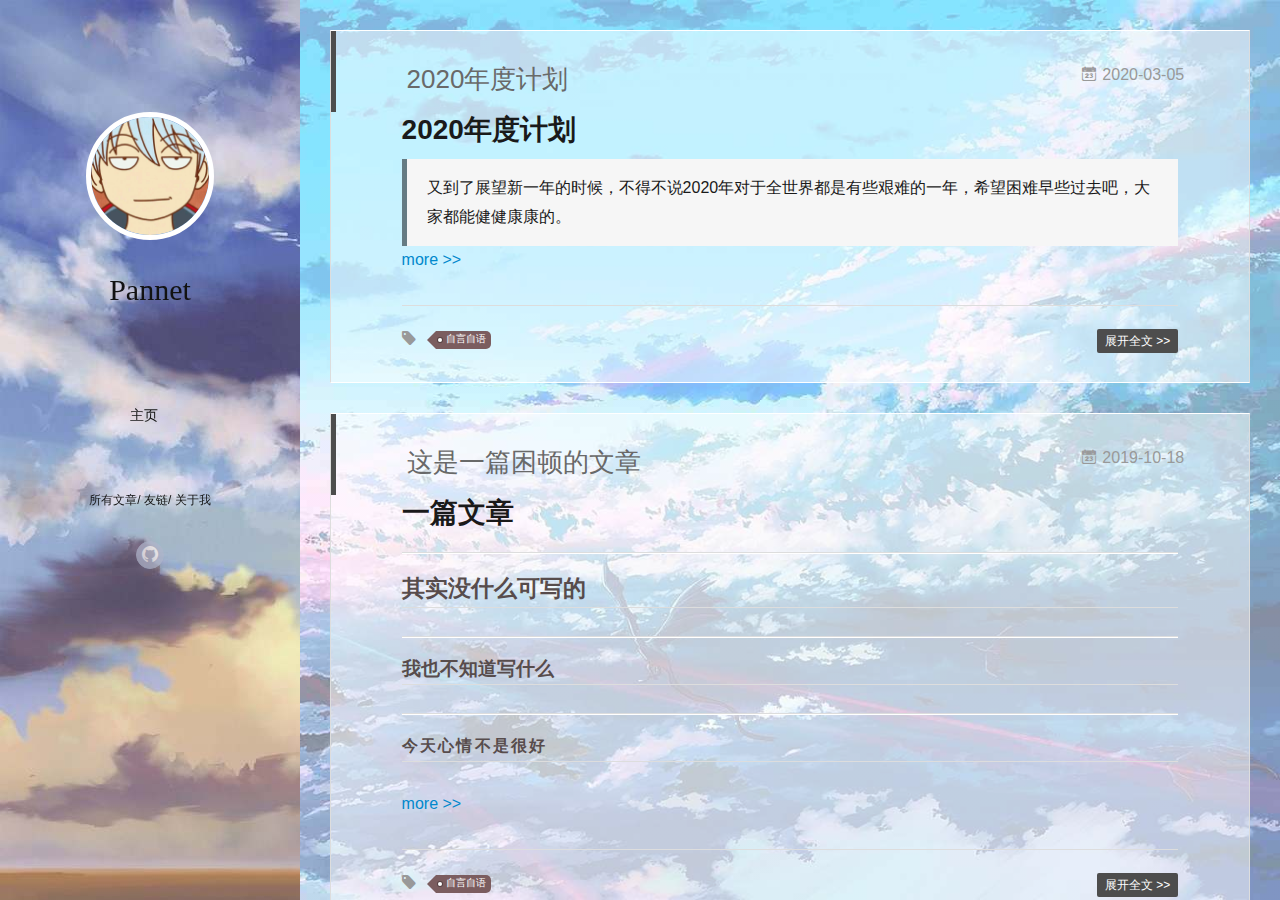
<file: index.html>
<!DOCTYPE html>
<html>
<head>
  <meta charset="utf-8">
  
  <meta name="renderer" content="webkit">
  <meta http-equiv="X-UA-Compatible" content="IE=edge" >
  <link rel="dns-prefetch" href="https://Pannet.github.io">
  <title>Pannet</title>
  <meta name="viewport" content="width=device-width, initial-scale=1, maximum-scale=1">
  <meta property="og:type" content="website">
<meta property="og:title" content="Pannet">
<meta property="og:url" content="https:&#x2F;&#x2F;pannet.github.io&#x2F;index.html">
<meta property="og:site_name" content="Pannet">
<meta property="og:locale" content="en">
<meta name="twitter:card" content="summary">
  
  
    <link rel="icon" href="/img/favicon.png">
  
  <link rel="stylesheet" type="text/css" href="/./main.0cf68a.css">
  <style type="text/css">
  
    #container.show {
      background: linear-gradient(200deg,#a0cfe4,#e8c37e);
    }
  </style>
  

  

</head>

<body>
  <div id="container" q-class="show:isCtnShow">
    <canvas id="anm-canvas" class="anm-canvas"></canvas>
    <div class="left-col" q-class="show:isShow">
      
<div class="overlay" style="background: #0000"></div>
<div class="intrude-less">
	<header id="header" class="inner">
		<a href="/" class="profilepic">
			<img src="/img/gentama1.jpg" class="js-avatar">
		</a>
		<hgroup>
		  <h1 class="header-author"><a href="/">Pannet</a></h1>
		</hgroup>
		

		<nav class="header-menu">
			<ul>
			
				<li><a href="/">主页</a></li>
	        
			</ul>
		</nav>
		<nav class="header-smart-menu">
    		
    			
    			<a q-on="click: openSlider(e, 'innerArchive')" href="javascript:void(0)">所有文章</a>
    			
            
    			
    			<a q-on="click: openSlider(e, 'friends')" href="javascript:void(0)">友链</a>
    			
            
    			
    			<a q-on="click: openSlider(e, 'aboutme')" href="javascript:void(0)">关于我</a>
    			
            
		</nav>
		<nav class="header-nav">
			<div class="social">
				
					<a class="github" target="_blank" href="https://github.com/Pannet" title="github"><i class="icon-github"></i></a>
		        
			</div>
		</nav>
	</header>		
</div>

    </div>
    <div class="mid-col" q-class="show:isShow,hide:isShow|isFalse">
      
<nav id="mobile-nav">
  	<div class="overlay js-overlay" style="background: #0000"></div>
	<div class="btnctn js-mobile-btnctn">
  		<div class="slider-trigger list" q-on="click: openSlider(e)"><i class="icon icon-sort"></i></div>
	</div>
	<div class="intrude-less">
		<header id="header" class="inner">
			<div class="profilepic">
				<img src="/img/gentama1.jpg" class="js-avatar">
			</div>
			<hgroup>
			  <h1 class="header-author js-header-author">Pannet</h1>
			</hgroup>
			
			
			
				
			
			
			
			<nav class="header-nav">
				<div class="social">
					
						<a class="github" target="_blank" href="https://github.com/Pannet" title="github"><i class="icon-github"></i></a>
			        
				</div>
			</nav>

			<nav class="header-menu js-header-menu">
				<ul style="width: 50%">
				
				
					<li style="width: 100%"><a href="/">主页</a></li>
		        
				</ul>
			</nav>
		</header>				
	</div>
	<div class="mobile-mask" style="display:none" q-show="isShow"></div>
</nav>

      <div id="wrapper" class="body-wrap">
        <div class="menu-l">
          <div class="canvas-wrap">
            <canvas data-colors="#eaeaea" data-sectionHeight="100" data-contentId="js-content" id="myCanvas1" class="anm-canvas"></canvas>
          </div>
          <div id="js-content" class="content-ll">
            
  
    <article id="post-2020年度计划" class="article article-type-post  article-index" itemscope itemprop="blogPost">
  <div class="article-inner">
    
      <header class="article-header">
        
  
    <h1 itemprop="name">
      <a class="article-title" href="/2020/03/05/2020%E5%B9%B4%E5%BA%A6%E8%AE%A1%E5%88%92/">2020年度计划</a>
    </h1>
  

        
        <a href="/2020/03/05/2020%E5%B9%B4%E5%BA%A6%E8%AE%A1%E5%88%92/" class="archive-article-date">
  	<time datetime="2020-03-05T10:45:36.000Z" itemprop="datePublished"><i class="icon-calendar icon"></i>2020-03-05</time>
</a>
        
      </header>
    
    <div class="article-entry" itemprop="articleBody">
      
        <h1 id="2020年度计划"><a href="#2020年度计划" class="headerlink" title="2020年度计划"></a>2020年度计划</h1><blockquote>
<p>又到了展望新一年的时候，不得不说2020年对于全世界都是有些艰难的一年，希望困难早些过去吧，大家都能健健康康的。</p>
</blockquote>
        
          <a class="article-more-a" href="/2020/03/05/2020%E5%B9%B4%E5%BA%A6%E8%AE%A1%E5%88%92/#more">more >></a>
        
      

      
    </div>
    <div class="article-info article-info-index">
      
      
	<div class="article-tag tagcloud">
		<i class="icon-price-tags icon"></i>
		<ul class="article-tag-list">
			 
        		<li class="article-tag-list-item">
        			<a href="javascript:void(0)" class="js-tag article-tag-list-link color5">自言自语</a>
        		</li>
      		
		</ul>
	</div>

      

      
        <p class="article-more-link">
          <a class="article-more-a" href="/2020/03/05/2020%E5%B9%B4%E5%BA%A6%E8%AE%A1%E5%88%92/">展开全文 >></a>
        </p>
      

      
      <div class="clearfix"></div>
    </div>
  </div>
</article>

<aside class="wrap-side-operation">
    <div class="mod-side-operation">
        
        <div class="jump-container" id="js-jump-container" style="display:none;">
            <a href="javascript:void(0)" class="mod-side-operation__jump-to-top">
                <i class="icon-font icon-back"></i>
            </a>
            <div id="js-jump-plan-container" class="jump-plan-container" style="top: -11px;">
                <i class="icon-font icon-plane jump-plane"></i>
            </div>
        </div>
        
        
    </div>
</aside>




  
    <article id="post-这是一篇困顿的文章" class="article article-type-post  article-index" itemscope itemprop="blogPost">
  <div class="article-inner">
    
      <header class="article-header">
        
  
    <h1 itemprop="name">
      <a class="article-title" href="/2019/10/18/%E8%BF%99%E6%98%AF%E4%B8%80%E7%AF%87%E5%9B%B0%E9%A1%BF%E7%9A%84%E6%96%87%E7%AB%A0/">这是一篇困顿的文章</a>
    </h1>
  

        
        <a href="/2019/10/18/%E8%BF%99%E6%98%AF%E4%B8%80%E7%AF%87%E5%9B%B0%E9%A1%BF%E7%9A%84%E6%96%87%E7%AB%A0/" class="archive-article-date">
  	<time datetime="2019-10-17T16:00:00.000Z" itemprop="datePublished"><i class="icon-calendar icon"></i>2019-10-18</time>
</a>
        
      </header>
    
    <div class="article-entry" itemprop="articleBody">
      
        <h1 id="一篇文章"><a href="#一篇文章" class="headerlink" title="一篇文章"></a>一篇文章</h1><hr>
<h2 id="其实没什么可写的"><a href="#其实没什么可写的" class="headerlink" title="其实没什么可写的"></a>其实没什么可写的</h2><hr>
<h3 id="我也不知道写什么"><a href="#我也不知道写什么" class="headerlink" title="我也不知道写什么"></a>我也不知道写什么</h3><hr>
<h4 id="今天心情不是很好"><a href="#今天心情不是很好" class="headerlink" title="今天心情不是很好"></a>今天心情不是很好</h4>
        
          <a class="article-more-a" href="/2019/10/18/%E8%BF%99%E6%98%AF%E4%B8%80%E7%AF%87%E5%9B%B0%E9%A1%BF%E7%9A%84%E6%96%87%E7%AB%A0/#more">more >></a>
        
      

      
    </div>
    <div class="article-info article-info-index">
      
      
	<div class="article-tag tagcloud">
		<i class="icon-price-tags icon"></i>
		<ul class="article-tag-list">
			 
        		<li class="article-tag-list-item">
        			<a href="javascript:void(0)" class="js-tag article-tag-list-link color5">自言自语</a>
        		</li>
      		
		</ul>
	</div>

      

      
        <p class="article-more-link">
          <a class="article-more-a" href="/2019/10/18/%E8%BF%99%E6%98%AF%E4%B8%80%E7%AF%87%E5%9B%B0%E9%A1%BF%E7%9A%84%E6%96%87%E7%AB%A0/">展开全文 >></a>
        </p>
      

      
      <div class="clearfix"></div>
    </div>
  </div>
</article>

<aside class="wrap-side-operation">
    <div class="mod-side-operation">
        
        <div class="jump-container" id="js-jump-container" style="display:none;">
            <a href="javascript:void(0)" class="mod-side-operation__jump-to-top">
                <i class="icon-font icon-back"></i>
            </a>
            <div id="js-jump-plan-container" class="jump-plan-container" style="top: -11px;">
                <i class="icon-font icon-plane jump-plane"></i>
            </div>
        </div>
        
        
    </div>
</aside>




  
  


          </div>
        </div>
      </div>
      <footer id="footer">
  <div class="outer">
    <div id="footer-info">
    	<div class="footer-left">
    		&copy; 2020 Pannet
    	</div>
      	<div class="footer-right">
      		<a href="http://hexo.io/" target="_blank">Hexo</a>  Theme <a href="https://github.com/litten/hexo-theme-yilia" target="_blank">Yilia</a> by Litten
      	</div>
    </div>
  </div>
</footer>
    </div>
    <script>
	var yiliaConfig = {
		mathjax: false,
		isHome: true,
		isPost: false,
		isArchive: false,
		isTag: false,
		isCategory: false,
		open_in_new: false,
		toc_hide_index: true,
		root: "/",
		innerArchive: true,
		showTags: true
	}
</script>

<script>!function(t){function n(e){if(r[e])return r[e].exports;var i=r[e]={exports:{},id:e,loaded:!1};return t[e].call(i.exports,i,i.exports,n),i.loaded=!0,i.exports}var r={};n.m=t,n.c=r,n.p="./",n(0)}([function(t,n,r){r(195),t.exports=r(191)},function(t,n,r){var e=r(3),i=r(52),o=r(27),u=r(28),c=r(53),f="prototype",a=function(t,n,r){var s,l,h,v,p=t&a.F,d=t&a.G,y=t&a.S,g=t&a.P,b=t&a.B,m=d?e:y?e[n]||(e[n]={}):(e[n]||{})[f],x=d?i:i[n]||(i[n]={}),w=x[f]||(x[f]={});d&&(r=n);for(s in r)l=!p&&m&&void 0!==m[s],h=(l?m:r)[s],v=b&&l?c(h,e):g&&"function"==typeof h?c(Function.call,h):h,m&&u(m,s,h,t&a.U),x[s]!=h&&o(x,s,v),g&&w[s]!=h&&(w[s]=h)};e.core=i,a.F=1,a.G=2,a.S=4,a.P=8,a.B=16,a.W=32,a.U=64,a.R=128,t.exports=a},function(t,n,r){var e=r(6);t.exports=function(t){if(!e(t))throw TypeError(t+" is not an object!");return t}},function(t,n){var r=t.exports="undefined"!=typeof window&&window.Math==Math?window:"undefined"!=typeof self&&self.Math==Math?self:Function("return this")();"number"==typeof __g&&(__g=r)},function(t,n){t.exports=function(t){try{return!!t()}catch(t){return!0}}},function(t,n){var r=t.exports="undefined"!=typeof window&&window.Math==Math?window:"undefined"!=typeof self&&self.Math==Math?self:Function("return this")();"number"==typeof __g&&(__g=r)},function(t,n){t.exports=function(t){return"object"==typeof t?null!==t:"function"==typeof t}},function(t,n,r){var e=r(126)("wks"),i=r(76),o=r(3).Symbol,u="function"==typeof o;(t.exports=function(t){return e[t]||(e[t]=u&&o[t]||(u?o:i)("Symbol."+t))}).store=e},function(t,n){var r={}.hasOwnProperty;t.exports=function(t,n){return r.call(t,n)}},function(t,n,r){var e=r(94),i=r(33);t.exports=function(t){return e(i(t))}},function(t,n,r){t.exports=!r(4)(function(){return 7!=Object.defineProperty({},"a",{get:function(){return 7}}).a})},function(t,n,r){var e=r(2),i=r(167),o=r(50),u=Object.defineProperty;n.f=r(10)?Object.defineProperty:function(t,n,r){if(e(t),n=o(n,!0),e(r),i)try{return u(t,n,r)}catch(t){}if("get"in r||"set"in r)throw TypeError("Accessors not supported!");return"value"in r&&(t[n]=r.value),t}},function(t,n,r){t.exports=!r(18)(function(){return 7!=Object.defineProperty({},"a",{get:function(){return 7}}).a})},function(t,n,r){var e=r(14),i=r(22);t.exports=r(12)?function(t,n,r){return e.f(t,n,i(1,r))}:function(t,n,r){return t[n]=r,t}},function(t,n,r){var e=r(20),i=r(58),o=r(42),u=Object.defineProperty;n.f=r(12)?Object.defineProperty:function(t,n,r){if(e(t),n=o(n,!0),e(r),i)try{return u(t,n,r)}catch(t){}if("get"in r||"set"in r)throw TypeError("Accessors not supported!");return"value"in r&&(t[n]=r.value),t}},function(t,n,r){var e=r(40)("wks"),i=r(23),o=r(5).Symbol,u="function"==typeof o;(t.exports=function(t){return e[t]||(e[t]=u&&o[t]||(u?o:i)("Symbol."+t))}).store=e},function(t,n,r){var e=r(67),i=Math.min;t.exports=function(t){return t>0?i(e(t),9007199254740991):0}},function(t,n,r){var e=r(46);t.exports=function(t){return Object(e(t))}},function(t,n){t.exports=function(t){try{return!!t()}catch(t){return!0}}},function(t,n,r){var e=r(63),i=r(34);t.exports=Object.keys||function(t){return e(t,i)}},function(t,n,r){var e=r(21);t.exports=function(t){if(!e(t))throw TypeError(t+" is not an object!");return t}},function(t,n){t.exports=function(t){return"object"==typeof t?null!==t:"function"==typeof t}},function(t,n){t.exports=function(t,n){return{enumerable:!(1&t),configurable:!(2&t),writable:!(4&t),value:n}}},function(t,n){var r=0,e=Math.random();t.exports=function(t){return"Symbol(".concat(void 0===t?"":t,")_",(++r+e).toString(36))}},function(t,n){var r={}.hasOwnProperty;t.exports=function(t,n){return r.call(t,n)}},function(t,n){var r=t.exports={version:"2.4.0"};"number"==typeof __e&&(__e=r)},function(t,n){t.exports=function(t){if("function"!=typeof t)throw TypeError(t+" is not a function!");return t}},function(t,n,r){var e=r(11),i=r(66);t.exports=r(10)?function(t,n,r){return e.f(t,n,i(1,r))}:function(t,n,r){return t[n]=r,t}},function(t,n,r){var e=r(3),i=r(27),o=r(24),u=r(76)("src"),c="toString",f=Function[c],a=(""+f).split(c);r(52).inspectSource=function(t){return f.call(t)},(t.exports=function(t,n,r,c){var f="function"==typeof r;f&&(o(r,"name")||i(r,"name",n)),t[n]!==r&&(f&&(o(r,u)||i(r,u,t[n]?""+t[n]:a.join(String(n)))),t===e?t[n]=r:c?t[n]?t[n]=r:i(t,n,r):(delete t[n],i(t,n,r)))})(Function.prototype,c,function(){return"function"==typeof this&&this[u]||f.call(this)})},function(t,n,r){var e=r(1),i=r(4),o=r(46),u=function(t,n,r,e){var i=String(o(t)),u="<"+n;return""!==r&&(u+=" "+r+'="'+String(e).replace(/"/g,"&quot;")+'"'),u+">"+i+"</"+n+">"};t.exports=function(t,n){var r={};r[t]=n(u),e(e.P+e.F*i(function(){var n=""[t]('"');return n!==n.toLowerCase()||n.split('"').length>3}),"String",r)}},function(t,n,r){var e=r(115),i=r(46);t.exports=function(t){return e(i(t))}},function(t,n,r){var e=r(116),i=r(66),o=r(30),u=r(50),c=r(24),f=r(167),a=Object.getOwnPropertyDescriptor;n.f=r(10)?a:function(t,n){if(t=o(t),n=u(n,!0),f)try{return a(t,n)}catch(t){}if(c(t,n))return i(!e.f.call(t,n),t[n])}},function(t,n,r){var e=r(24),i=r(17),o=r(145)("IE_PROTO"),u=Object.prototype;t.exports=Object.getPrototypeOf||function(t){return t=i(t),e(t,o)?t[o]:"function"==typeof t.constructor&&t instanceof t.constructor?t.constructor.prototype:t instanceof Object?u:null}},function(t,n){t.exports=function(t){if(void 0==t)throw TypeError("Can't call method on  "+t);return t}},function(t,n){t.exports="constructor,hasOwnProperty,isPrototypeOf,propertyIsEnumerable,toLocaleString,toString,valueOf".split(",")},function(t,n){t.exports={}},function(t,n){t.exports=!0},function(t,n){n.f={}.propertyIsEnumerable},function(t,n,r){var e=r(14).f,i=r(8),o=r(15)("toStringTag");t.exports=function(t,n,r){t&&!i(t=r?t:t.prototype,o)&&e(t,o,{configurable:!0,value:n})}},function(t,n,r){var e=r(40)("keys"),i=r(23);t.exports=function(t){return e[t]||(e[t]=i(t))}},function(t,n,r){var e=r(5),i="__core-js_shared__",o=e[i]||(e[i]={});t.exports=function(t){return o[t]||(o[t]={})}},function(t,n){var r=Math.ceil,e=Math.floor;t.exports=function(t){return isNaN(t=+t)?0:(t>0?e:r)(t)}},function(t,n,r){var e=r(21);t.exports=function(t,n){if(!e(t))return t;var r,i;if(n&&"function"==typeof(r=t.toString)&&!e(i=r.call(t)))return i;if("function"==typeof(r=t.valueOf)&&!e(i=r.call(t)))return i;if(!n&&"function"==typeof(r=t.toString)&&!e(i=r.call(t)))return i;throw TypeError("Can't convert object to primitive value")}},function(t,n,r){var e=r(5),i=r(25),o=r(36),u=r(44),c=r(14).f;t.exports=function(t){var n=i.Symbol||(i.Symbol=o?{}:e.Symbol||{});"_"==t.charAt(0)||t in n||c(n,t,{value:u.f(t)})}},function(t,n,r){n.f=r(15)},function(t,n){var r={}.toString;t.exports=function(t){return r.call(t).slice(8,-1)}},function(t,n){t.exports=function(t){if(void 0==t)throw TypeError("Can't call method on  "+t);return t}},function(t,n,r){var e=r(4);t.exports=function(t,n){return!!t&&e(function(){n?t.call(null,function(){},1):t.call(null)})}},function(t,n,r){var e=r(53),i=r(115),o=r(17),u=r(16),c=r(203);t.exports=function(t,n){var r=1==t,f=2==t,a=3==t,s=4==t,l=6==t,h=5==t||l,v=n||c;return function(n,c,p){for(var d,y,g=o(n),b=i(g),m=e(c,p,3),x=u(b.length),w=0,S=r?v(n,x):f?v(n,0):void 0;x>w;w++)if((h||w in b)&&(d=b[w],y=m(d,w,g),t))if(r)S[w]=y;else if(y)switch(t){case 3:return!0;case 5:return d;case 6:return w;case 2:S.push(d)}else if(s)return!1;return l?-1:a||s?s:S}}},function(t,n,r){var e=r(1),i=r(52),o=r(4);t.exports=function(t,n){var r=(i.Object||{})[t]||Object[t],u={};u[t]=n(r),e(e.S+e.F*o(function(){r(1)}),"Object",u)}},function(t,n,r){var e=r(6);t.exports=function(t,n){if(!e(t))return t;var r,i;if(n&&"function"==typeof(r=t.toString)&&!e(i=r.call(t)))return i;if("function"==typeof(r=t.valueOf)&&!e(i=r.call(t)))return i;if(!n&&"function"==typeof(r=t.toString)&&!e(i=r.call(t)))return i;throw TypeError("Can't convert object to primitive value")}},function(t,n,r){var e=r(5),i=r(25),o=r(91),u=r(13),c="prototype",f=function(t,n,r){var a,s,l,h=t&f.F,v=t&f.G,p=t&f.S,d=t&f.P,y=t&f.B,g=t&f.W,b=v?i:i[n]||(i[n]={}),m=b[c],x=v?e:p?e[n]:(e[n]||{})[c];v&&(r=n);for(a in r)(s=!h&&x&&void 0!==x[a])&&a in b||(l=s?x[a]:r[a],b[a]=v&&"function"!=typeof x[a]?r[a]:y&&s?o(l,e):g&&x[a]==l?function(t){var n=function(n,r,e){if(this instanceof t){switch(arguments.length){case 0:return new t;case 1:return new t(n);case 2:return new t(n,r)}return new t(n,r,e)}return t.apply(this,arguments)};return n[c]=t[c],n}(l):d&&"function"==typeof l?o(Function.call,l):l,d&&((b.virtual||(b.virtual={}))[a]=l,t&f.R&&m&&!m[a]&&u(m,a,l)))};f.F=1,f.G=2,f.S=4,f.P=8,f.B=16,f.W=32,f.U=64,f.R=128,t.exports=f},function(t,n){var r=t.exports={version:"2.4.0"};"number"==typeof __e&&(__e=r)},function(t,n,r){var e=r(26);t.exports=function(t,n,r){if(e(t),void 0===n)return t;switch(r){case 1:return function(r){return t.call(n,r)};case 2:return function(r,e){return t.call(n,r,e)};case 3:return function(r,e,i){return t.call(n,r,e,i)}}return function(){return t.apply(n,arguments)}}},function(t,n,r){var e=r(183),i=r(1),o=r(126)("metadata"),u=o.store||(o.store=new(r(186))),c=function(t,n,r){var i=u.get(t);if(!i){if(!r)return;u.set(t,i=new e)}var o=i.get(n);if(!o){if(!r)return;i.set(n,o=new e)}return o},f=function(t,n,r){var e=c(n,r,!1);return void 0!==e&&e.has(t)},a=function(t,n,r){var e=c(n,r,!1);return void 0===e?void 0:e.get(t)},s=function(t,n,r,e){c(r,e,!0).set(t,n)},l=function(t,n){var r=c(t,n,!1),e=[];return r&&r.forEach(function(t,n){e.push(n)}),e},h=function(t){return void 0===t||"symbol"==typeof t?t:String(t)},v=function(t){i(i.S,"Reflect",t)};t.exports={store:u,map:c,has:f,get:a,set:s,keys:l,key:h,exp:v}},function(t,n,r){"use strict";if(r(10)){var e=r(69),i=r(3),o=r(4),u=r(1),c=r(127),f=r(152),a=r(53),s=r(68),l=r(66),h=r(27),v=r(73),p=r(67),d=r(16),y=r(75),g=r(50),b=r(24),m=r(180),x=r(114),w=r(6),S=r(17),_=r(137),O=r(70),E=r(32),P=r(71).f,j=r(154),F=r(76),M=r(7),A=r(48),N=r(117),T=r(146),I=r(155),k=r(80),L=r(123),R=r(74),C=r(130),D=r(160),U=r(11),W=r(31),G=U.f,B=W.f,V=i.RangeError,z=i.TypeError,q=i.Uint8Array,K="ArrayBuffer",J="Shared"+K,Y="BYTES_PER_ELEMENT",H="prototype",$=Array[H],X=f.ArrayBuffer,Q=f.DataView,Z=A(0),tt=A(2),nt=A(3),rt=A(4),et=A(5),it=A(6),ot=N(!0),ut=N(!1),ct=I.values,ft=I.keys,at=I.entries,st=$.lastIndexOf,lt=$.reduce,ht=$.reduceRight,vt=$.join,pt=$.sort,dt=$.slice,yt=$.toString,gt=$.toLocaleString,bt=M("iterator"),mt=M("toStringTag"),xt=F("typed_constructor"),wt=F("def_constructor"),St=c.CONSTR,_t=c.TYPED,Ot=c.VIEW,Et="Wrong length!",Pt=A(1,function(t,n){return Tt(T(t,t[wt]),n)}),jt=o(function(){return 1===new q(new Uint16Array([1]).buffer)[0]}),Ft=!!q&&!!q[H].set&&o(function(){new q(1).set({})}),Mt=function(t,n){if(void 0===t)throw z(Et);var r=+t,e=d(t);if(n&&!m(r,e))throw V(Et);return e},At=function(t,n){var r=p(t);if(r<0||r%n)throw V("Wrong offset!");return r},Nt=function(t){if(w(t)&&_t in t)return t;throw z(t+" is not a typed array!")},Tt=function(t,n){if(!(w(t)&&xt in t))throw z("It is not a typed array constructor!");return new t(n)},It=function(t,n){return kt(T(t,t[wt]),n)},kt=function(t,n){for(var r=0,e=n.length,i=Tt(t,e);e>r;)i[r]=n[r++];return i},Lt=function(t,n,r){G(t,n,{get:function(){return this._d[r]}})},Rt=function(t){var n,r,e,i,o,u,c=S(t),f=arguments.length,s=f>1?arguments[1]:void 0,l=void 0!==s,h=j(c);if(void 0!=h&&!_(h)){for(u=h.call(c),e=[],n=0;!(o=u.next()).done;n++)e.push(o.value);c=e}for(l&&f>2&&(s=a(s,arguments[2],2)),n=0,r=d(c.length),i=Tt(this,r);r>n;n++)i[n]=l?s(c[n],n):c[n];return i},Ct=function(){for(var t=0,n=arguments.length,r=Tt(this,n);n>t;)r[t]=arguments[t++];return r},Dt=!!q&&o(function(){gt.call(new q(1))}),Ut=function(){return gt.apply(Dt?dt.call(Nt(this)):Nt(this),arguments)},Wt={copyWithin:function(t,n){return D.call(Nt(this),t,n,arguments.length>2?arguments[2]:void 0)},every:function(t){return rt(Nt(this),t,arguments.length>1?arguments[1]:void 0)},fill:function(t){return C.apply(Nt(this),arguments)},filter:function(t){return It(this,tt(Nt(this),t,arguments.length>1?arguments[1]:void 0))},find:function(t){return et(Nt(this),t,arguments.length>1?arguments[1]:void 0)},findIndex:function(t){return it(Nt(this),t,arguments.length>1?arguments[1]:void 0)},forEach:function(t){Z(Nt(this),t,arguments.length>1?arguments[1]:void 0)},indexOf:function(t){return ut(Nt(this),t,arguments.length>1?arguments[1]:void 0)},includes:function(t){return ot(Nt(this),t,arguments.length>1?arguments[1]:void 0)},join:function(t){return vt.apply(Nt(this),arguments)},lastIndexOf:function(t){return st.apply(Nt(this),arguments)},map:function(t){return Pt(Nt(this),t,arguments.length>1?arguments[1]:void 0)},reduce:function(t){return lt.apply(Nt(this),arguments)},reduceRight:function(t){return ht.apply(Nt(this),arguments)},reverse:function(){for(var t,n=this,r=Nt(n).length,e=Math.floor(r/2),i=0;i<e;)t=n[i],n[i++]=n[--r],n[r]=t;return n},some:function(t){return nt(Nt(this),t,arguments.length>1?arguments[1]:void 0)},sort:function(t){return pt.call(Nt(this),t)},subarray:function(t,n){var r=Nt(this),e=r.length,i=y(t,e);return new(T(r,r[wt]))(r.buffer,r.byteOffset+i*r.BYTES_PER_ELEMENT,d((void 0===n?e:y(n,e))-i))}},Gt=function(t,n){return It(this,dt.call(Nt(this),t,n))},Bt=function(t){Nt(this);var n=At(arguments[1],1),r=this.length,e=S(t),i=d(e.length),o=0;if(i+n>r)throw V(Et);for(;o<i;)this[n+o]=e[o++]},Vt={entries:function(){return at.call(Nt(this))},keys:function(){return ft.call(Nt(this))},values:function(){return ct.call(Nt(this))}},zt=function(t,n){return w(t)&&t[_t]&&"symbol"!=typeof n&&n in t&&String(+n)==String(n)},qt=function(t,n){return zt(t,n=g(n,!0))?l(2,t[n]):B(t,n)},Kt=function(t,n,r){return!(zt(t,n=g(n,!0))&&w(r)&&b(r,"value"))||b(r,"get")||b(r,"set")||r.configurable||b(r,"writable")&&!r.writable||b(r,"enumerable")&&!r.enumerable?G(t,n,r):(t[n]=r.value,t)};St||(W.f=qt,U.f=Kt),u(u.S+u.F*!St,"Object",{getOwnPropertyDescriptor:qt,defineProperty:Kt}),o(function(){yt.call({})})&&(yt=gt=function(){return vt.call(this)});var Jt=v({},Wt);v(Jt,Vt),h(Jt,bt,Vt.values),v(Jt,{slice:Gt,set:Bt,constructor:function(){},toString:yt,toLocaleString:Ut}),Lt(Jt,"buffer","b"),Lt(Jt,"byteOffset","o"),Lt(Jt,"byteLength","l"),Lt(Jt,"length","e"),G(Jt,mt,{get:function(){return this[_t]}}),t.exports=function(t,n,r,f){f=!!f;var a=t+(f?"Clamped":"")+"Array",l="Uint8Array"!=a,v="get"+t,p="set"+t,y=i[a],g=y||{},b=y&&E(y),m=!y||!c.ABV,S={},_=y&&y[H],j=function(t,r){var e=t._d;return e.v[v](r*n+e.o,jt)},F=function(t,r,e){var i=t._d;f&&(e=(e=Math.round(e))<0?0:e>255?255:255&e),i.v[p](r*n+i.o,e,jt)},M=function(t,n){G(t,n,{get:function(){return j(this,n)},set:function(t){return F(this,n,t)},enumerable:!0})};m?(y=r(function(t,r,e,i){s(t,y,a,"_d");var o,u,c,f,l=0,v=0;if(w(r)){if(!(r instanceof X||(f=x(r))==K||f==J))return _t in r?kt(y,r):Rt.call(y,r);o=r,v=At(e,n);var p=r.byteLength;if(void 0===i){if(p%n)throw V(Et);if((u=p-v)<0)throw V(Et)}else if((u=d(i)*n)+v>p)throw V(Et);c=u/n}else c=Mt(r,!0),u=c*n,o=new X(u);for(h(t,"_d",{b:o,o:v,l:u,e:c,v:new Q(o)});l<c;)M(t,l++)}),_=y[H]=O(Jt),h(_,"constructor",y)):L(function(t){new y(null),new y(t)},!0)||(y=r(function(t,r,e,i){s(t,y,a);var o;return w(r)?r instanceof X||(o=x(r))==K||o==J?void 0!==i?new g(r,At(e,n),i):void 0!==e?new g(r,At(e,n)):new g(r):_t in r?kt(y,r):Rt.call(y,r):new g(Mt(r,l))}),Z(b!==Function.prototype?P(g).concat(P(b)):P(g),function(t){t in y||h(y,t,g[t])}),y[H]=_,e||(_.constructor=y));var A=_[bt],N=!!A&&("values"==A.name||void 0==A.name),T=Vt.values;h(y,xt,!0),h(_,_t,a),h(_,Ot,!0),h(_,wt,y),(f?new y(1)[mt]==a:mt in _)||G(_,mt,{get:function(){return a}}),S[a]=y,u(u.G+u.W+u.F*(y!=g),S),u(u.S,a,{BYTES_PER_ELEMENT:n,from:Rt,of:Ct}),Y in _||h(_,Y,n),u(u.P,a,Wt),R(a),u(u.P+u.F*Ft,a,{set:Bt}),u(u.P+u.F*!N,a,Vt),u(u.P+u.F*(_.toString!=yt),a,{toString:yt}),u(u.P+u.F*o(function(){new y(1).slice()}),a,{slice:Gt}),u(u.P+u.F*(o(function(){return[1,2].toLocaleString()!=new y([1,2]).toLocaleString()})||!o(function(){_.toLocaleString.call([1,2])})),a,{toLocaleString:Ut}),k[a]=N?A:T,e||N||h(_,bt,T)}}else t.exports=function(){}},function(t,n){var r={}.toString;t.exports=function(t){return r.call(t).slice(8,-1)}},function(t,n,r){var e=r(21),i=r(5).document,o=e(i)&&e(i.createElement);t.exports=function(t){return o?i.createElement(t):{}}},function(t,n,r){t.exports=!r(12)&&!r(18)(function(){return 7!=Object.defineProperty(r(57)("div"),"a",{get:function(){return 7}}).a})},function(t,n,r){"use strict";var e=r(36),i=r(51),o=r(64),u=r(13),c=r(8),f=r(35),a=r(96),s=r(38),l=r(103),h=r(15)("iterator"),v=!([].keys&&"next"in[].keys()),p="keys",d="values",y=function(){return this};t.exports=function(t,n,r,g,b,m,x){a(r,n,g);var w,S,_,O=function(t){if(!v&&t in F)return F[t];switch(t){case p:case d:return function(){return new r(this,t)}}return function(){return new r(this,t)}},E=n+" Iterator",P=b==d,j=!1,F=t.prototype,M=F[h]||F["@@iterator"]||b&&F[b],A=M||O(b),N=b?P?O("entries"):A:void 0,T="Array"==n?F.entries||M:M;if(T&&(_=l(T.call(new t)))!==Object.prototype&&(s(_,E,!0),e||c(_,h)||u(_,h,y)),P&&M&&M.name!==d&&(j=!0,A=function(){return M.call(this)}),e&&!x||!v&&!j&&F[h]||u(F,h,A),f[n]=A,f[E]=y,b)if(w={values:P?A:O(d),keys:m?A:O(p),entries:N},x)for(S in w)S in F||o(F,S,w[S]);else i(i.P+i.F*(v||j),n,w);return w}},function(t,n,r){var e=r(20),i=r(100),o=r(34),u=r(39)("IE_PROTO"),c=function(){},f="prototype",a=function(){var t,n=r(57)("iframe"),e=o.length;for(n.style.display="none",r(93).appendChild(n),n.src="javascript:",t=n.contentWindow.document,t.open(),t.write("<script>document.F=Object<\/script>"),t.close(),a=t.F;e--;)delete a[f][o[e]];return a()};t.exports=Object.create||function(t,n){var r;return null!==t?(c[f]=e(t),r=new c,c[f]=null,r[u]=t):r=a(),void 0===n?r:i(r,n)}},function(t,n,r){var e=r(63),i=r(34).concat("length","prototype");n.f=Object.getOwnPropertyNames||function(t){return e(t,i)}},function(t,n){n.f=Object.getOwnPropertySymbols},function(t,n,r){var e=r(8),i=r(9),o=r(90)(!1),u=r(39)("IE_PROTO");t.exports=function(t,n){var r,c=i(t),f=0,a=[];for(r in c)r!=u&&e(c,r)&&a.push(r);for(;n.length>f;)e(c,r=n[f++])&&(~o(a,r)||a.push(r));return a}},function(t,n,r){t.exports=r(13)},function(t,n,r){var e=r(76)("meta"),i=r(6),o=r(24),u=r(11).f,c=0,f=Object.isExtensible||function(){return!0},a=!r(4)(function(){return f(Object.preventExtensions({}))}),s=function(t){u(t,e,{value:{i:"O"+ ++c,w:{}}})},l=function(t,n){if(!i(t))return"symbol"==typeof t?t:("string"==typeof t?"S":"P")+t;if(!o(t,e)){if(!f(t))return"F";if(!n)return"E";s(t)}return t[e].i},h=function(t,n){if(!o(t,e)){if(!f(t))return!0;if(!n)return!1;s(t)}return t[e].w},v=function(t){return a&&p.NEED&&f(t)&&!o(t,e)&&s(t),t},p=t.exports={KEY:e,NEED:!1,fastKey:l,getWeak:h,onFreeze:v}},function(t,n){t.exports=function(t,n){return{enumerable:!(1&t),configurable:!(2&t),writable:!(4&t),value:n}}},function(t,n){var r=Math.ceil,e=Math.floor;t.exports=function(t){return isNaN(t=+t)?0:(t>0?e:r)(t)}},function(t,n){t.exports=function(t,n,r,e){if(!(t instanceof n)||void 0!==e&&e in t)throw TypeError(r+": incorrect invocation!");return t}},function(t,n){t.exports=!1},function(t,n,r){var e=r(2),i=r(173),o=r(133),u=r(145)("IE_PROTO"),c=function(){},f="prototype",a=function(){var t,n=r(132)("iframe"),e=o.length;for(n.style.display="none",r(135).appendChild(n),n.src="javascript:",t=n.contentWindow.document,t.open(),t.write("<script>document.F=Object<\/script>"),t.close(),a=t.F;e--;)delete a[f][o[e]];return a()};t.exports=Object.create||function(t,n){var r;return null!==t?(c[f]=e(t),r=new c,c[f]=null,r[u]=t):r=a(),void 0===n?r:i(r,n)}},function(t,n,r){var e=r(175),i=r(133).concat("length","prototype");n.f=Object.getOwnPropertyNames||function(t){return e(t,i)}},function(t,n,r){var e=r(175),i=r(133);t.exports=Object.keys||function(t){return e(t,i)}},function(t,n,r){var e=r(28);t.exports=function(t,n,r){for(var i in n)e(t,i,n[i],r);return t}},function(t,n,r){"use strict";var e=r(3),i=r(11),o=r(10),u=r(7)("species");t.exports=function(t){var n=e[t];o&&n&&!n[u]&&i.f(n,u,{configurable:!0,get:function(){return this}})}},function(t,n,r){var e=r(67),i=Math.max,o=Math.min;t.exports=function(t,n){return t=e(t),t<0?i(t+n,0):o(t,n)}},function(t,n){var r=0,e=Math.random();t.exports=function(t){return"Symbol(".concat(void 0===t?"":t,")_",(++r+e).toString(36))}},function(t,n,r){var e=r(33);t.exports=function(t){return Object(e(t))}},function(t,n,r){var e=r(7)("unscopables"),i=Array.prototype;void 0==i[e]&&r(27)(i,e,{}),t.exports=function(t){i[e][t]=!0}},function(t,n,r){var e=r(53),i=r(169),o=r(137),u=r(2),c=r(16),f=r(154),a={},s={},n=t.exports=function(t,n,r,l,h){var v,p,d,y,g=h?function(){return t}:f(t),b=e(r,l,n?2:1),m=0;if("function"!=typeof g)throw TypeError(t+" is not iterable!");if(o(g)){for(v=c(t.length);v>m;m++)if((y=n?b(u(p=t[m])[0],p[1]):b(t[m]))===a||y===s)return y}else for(d=g.call(t);!(p=d.next()).done;)if((y=i(d,b,p.value,n))===a||y===s)return y};n.BREAK=a,n.RETURN=s},function(t,n){t.exports={}},function(t,n,r){var e=r(11).f,i=r(24),o=r(7)("toStringTag");t.exports=function(t,n,r){t&&!i(t=r?t:t.prototype,o)&&e(t,o,{configurable:!0,value:n})}},function(t,n,r){var e=r(1),i=r(46),o=r(4),u=r(150),c="["+u+"]",f="​",a=RegExp("^"+c+c+"*"),s=RegExp(c+c+"*$"),l=function(t,n,r){var i={},c=o(function(){return!!u[t]()||f[t]()!=f}),a=i[t]=c?n(h):u[t];r&&(i[r]=a),e(e.P+e.F*c,"String",i)},h=l.trim=function(t,n){return t=String(i(t)),1&n&&(t=t.replace(a,"")),2&n&&(t=t.replace(s,"")),t};t.exports=l},function(t,n,r){t.exports={default:r(86),__esModule:!0}},function(t,n,r){t.exports={default:r(87),__esModule:!0}},function(t,n,r){"use strict";function e(t){return t&&t.__esModule?t:{default:t}}n.__esModule=!0;var i=r(84),o=e(i),u=r(83),c=e(u),f="function"==typeof c.default&&"symbol"==typeof o.default?function(t){return typeof t}:function(t){return t&&"function"==typeof c.default&&t.constructor===c.default&&t!==c.default.prototype?"symbol":typeof t};n.default="function"==typeof c.default&&"symbol"===f(o.default)?function(t){return void 0===t?"undefined":f(t)}:function(t){return t&&"function"==typeof c.default&&t.constructor===c.default&&t!==c.default.prototype?"symbol":void 0===t?"undefined":f(t)}},function(t,n,r){r(110),r(108),r(111),r(112),t.exports=r(25).Symbol},function(t,n,r){r(109),r(113),t.exports=r(44).f("iterator")},function(t,n){t.exports=function(t){if("function"!=typeof t)throw TypeError(t+" is not a function!");return t}},function(t,n){t.exports=function(){}},function(t,n,r){var e=r(9),i=r(106),o=r(105);t.exports=function(t){return function(n,r,u){var c,f=e(n),a=i(f.length),s=o(u,a);if(t&&r!=r){for(;a>s;)if((c=f[s++])!=c)return!0}else for(;a>s;s++)if((t||s in f)&&f[s]===r)return t||s||0;return!t&&-1}}},function(t,n,r){var e=r(88);t.exports=function(t,n,r){if(e(t),void 0===n)return t;switch(r){case 1:return function(r){return t.call(n,r)};case 2:return function(r,e){return t.call(n,r,e)};case 3:return function(r,e,i){return t.call(n,r,e,i)}}return function(){return t.apply(n,arguments)}}},function(t,n,r){var e=r(19),i=r(62),o=r(37);t.exports=function(t){var n=e(t),r=i.f;if(r)for(var u,c=r(t),f=o.f,a=0;c.length>a;)f.call(t,u=c[a++])&&n.push(u);return n}},function(t,n,r){t.exports=r(5).document&&document.documentElement},function(t,n,r){var e=r(56);t.exports=Object("z").propertyIsEnumerable(0)?Object:function(t){return"String"==e(t)?t.split(""):Object(t)}},function(t,n,r){var e=r(56);t.exports=Array.isArray||function(t){return"Array"==e(t)}},function(t,n,r){"use strict";var e=r(60),i=r(22),o=r(38),u={};r(13)(u,r(15)("iterator"),function(){return this}),t.exports=function(t,n,r){t.prototype=e(u,{next:i(1,r)}),o(t,n+" Iterator")}},function(t,n){t.exports=function(t,n){return{value:n,done:!!t}}},function(t,n,r){var e=r(19),i=r(9);t.exports=function(t,n){for(var r,o=i(t),u=e(o),c=u.length,f=0;c>f;)if(o[r=u[f++]]===n)return r}},function(t,n,r){var e=r(23)("meta"),i=r(21),o=r(8),u=r(14).f,c=0,f=Object.isExtensible||function(){return!0},a=!r(18)(function(){return f(Object.preventExtensions({}))}),s=function(t){u(t,e,{value:{i:"O"+ ++c,w:{}}})},l=function(t,n){if(!i(t))return"symbol"==typeof t?t:("string"==typeof t?"S":"P")+t;if(!o(t,e)){if(!f(t))return"F";if(!n)return"E";s(t)}return t[e].i},h=function(t,n){if(!o(t,e)){if(!f(t))return!0;if(!n)return!1;s(t)}return t[e].w},v=function(t){return a&&p.NEED&&f(t)&&!o(t,e)&&s(t),t},p=t.exports={KEY:e,NEED:!1,fastKey:l,getWeak:h,onFreeze:v}},function(t,n,r){var e=r(14),i=r(20),o=r(19);t.exports=r(12)?Object.defineProperties:function(t,n){i(t);for(var r,u=o(n),c=u.length,f=0;c>f;)e.f(t,r=u[f++],n[r]);return t}},function(t,n,r){var e=r(37),i=r(22),o=r(9),u=r(42),c=r(8),f=r(58),a=Object.getOwnPropertyDescriptor;n.f=r(12)?a:function(t,n){if(t=o(t),n=u(n,!0),f)try{return a(t,n)}catch(t){}if(c(t,n))return i(!e.f.call(t,n),t[n])}},function(t,n,r){var e=r(9),i=r(61).f,o={}.toString,u="object"==typeof window&&window&&Object.getOwnPropertyNames?Object.getOwnPropertyNames(window):[],c=function(t){try{return i(t)}catch(t){return u.slice()}};t.exports.f=function(t){return u&&"[object Window]"==o.call(t)?c(t):i(e(t))}},function(t,n,r){var e=r(8),i=r(77),o=r(39)("IE_PROTO"),u=Object.prototype;t.exports=Object.getPrototypeOf||function(t){return t=i(t),e(t,o)?t[o]:"function"==typeof t.constructor&&t instanceof t.constructor?t.constructor.prototype:t instanceof Object?u:null}},function(t,n,r){var e=r(41),i=r(33);t.exports=function(t){return function(n,r){var o,u,c=String(i(n)),f=e(r),a=c.length;return f<0||f>=a?t?"":void 0:(o=c.charCodeAt(f),o<55296||o>56319||f+1===a||(u=c.charCodeAt(f+1))<56320||u>57343?t?c.charAt(f):o:t?c.slice(f,f+2):u-56320+(o-55296<<10)+65536)}}},function(t,n,r){var e=r(41),i=Math.max,o=Math.min;t.exports=function(t,n){return t=e(t),t<0?i(t+n,0):o(t,n)}},function(t,n,r){var e=r(41),i=Math.min;t.exports=function(t){return t>0?i(e(t),9007199254740991):0}},function(t,n,r){"use strict";var e=r(89),i=r(97),o=r(35),u=r(9);t.exports=r(59)(Array,"Array",function(t,n){this._t=u(t),this._i=0,this._k=n},function(){var t=this._t,n=this._k,r=this._i++;return!t||r>=t.length?(this._t=void 0,i(1)):"keys"==n?i(0,r):"values"==n?i(0,t[r]):i(0,[r,t[r]])},"values"),o.Arguments=o.Array,e("keys"),e("values"),e("entries")},function(t,n){},function(t,n,r){"use strict";var e=r(104)(!0);r(59)(String,"String",function(t){this._t=String(t),this._i=0},function(){var t,n=this._t,r=this._i;return r>=n.length?{value:void 0,done:!0}:(t=e(n,r),this._i+=t.length,{value:t,done:!1})})},function(t,n,r){"use strict";var e=r(5),i=r(8),o=r(12),u=r(51),c=r(64),f=r(99).KEY,a=r(18),s=r(40),l=r(38),h=r(23),v=r(15),p=r(44),d=r(43),y=r(98),g=r(92),b=r(95),m=r(20),x=r(9),w=r(42),S=r(22),_=r(60),O=r(102),E=r(101),P=r(14),j=r(19),F=E.f,M=P.f,A=O.f,N=e.Symbol,T=e.JSON,I=T&&T.stringify,k="prototype",L=v("_hidden"),R=v("toPrimitive"),C={}.propertyIsEnumerable,D=s("symbol-registry"),U=s("symbols"),W=s("op-symbols"),G=Object[k],B="function"==typeof N,V=e.QObject,z=!V||!V[k]||!V[k].findChild,q=o&&a(function(){return 7!=_(M({},"a",{get:function(){return M(this,"a",{value:7}).a}})).a})?function(t,n,r){var e=F(G,n);e&&delete G[n],M(t,n,r),e&&t!==G&&M(G,n,e)}:M,K=function(t){var n=U[t]=_(N[k]);return n._k=t,n},J=B&&"symbol"==typeof N.iterator?function(t){return"symbol"==typeof t}:function(t){return t instanceof N},Y=function(t,n,r){return t===G&&Y(W,n,r),m(t),n=w(n,!0),m(r),i(U,n)?(r.enumerable?(i(t,L)&&t[L][n]&&(t[L][n]=!1),r=_(r,{enumerable:S(0,!1)})):(i(t,L)||M(t,L,S(1,{})),t[L][n]=!0),q(t,n,r)):M(t,n,r)},H=function(t,n){m(t);for(var r,e=g(n=x(n)),i=0,o=e.length;o>i;)Y(t,r=e[i++],n[r]);return t},$=function(t,n){return void 0===n?_(t):H(_(t),n)},X=function(t){var n=C.call(this,t=w(t,!0));return!(this===G&&i(U,t)&&!i(W,t))&&(!(n||!i(this,t)||!i(U,t)||i(this,L)&&this[L][t])||n)},Q=function(t,n){if(t=x(t),n=w(n,!0),t!==G||!i(U,n)||i(W,n)){var r=F(t,n);return!r||!i(U,n)||i(t,L)&&t[L][n]||(r.enumerable=!0),r}},Z=function(t){for(var n,r=A(x(t)),e=[],o=0;r.length>o;)i(U,n=r[o++])||n==L||n==f||e.push(n);return e},tt=function(t){for(var n,r=t===G,e=A(r?W:x(t)),o=[],u=0;e.length>u;)!i(U,n=e[u++])||r&&!i(G,n)||o.push(U[n]);return o};B||(N=function(){if(this instanceof N)throw TypeError("Symbol is not a constructor!");var t=h(arguments.length>0?arguments[0]:void 0),n=function(r){this===G&&n.call(W,r),i(this,L)&&i(this[L],t)&&(this[L][t]=!1),q(this,t,S(1,r))};return o&&z&&q(G,t,{configurable:!0,set:n}),K(t)},c(N[k],"toString",function(){return this._k}),E.f=Q,P.f=Y,r(61).f=O.f=Z,r(37).f=X,r(62).f=tt,o&&!r(36)&&c(G,"propertyIsEnumerable",X,!0),p.f=function(t){return K(v(t))}),u(u.G+u.W+u.F*!B,{Symbol:N});for(var nt="hasInstance,isConcatSpreadable,iterator,match,replace,search,species,split,toPrimitive,toStringTag,unscopables".split(","),rt=0;nt.length>rt;)v(nt[rt++]);for(var nt=j(v.store),rt=0;nt.length>rt;)d(nt[rt++]);u(u.S+u.F*!B,"Symbol",{for:function(t){return i(D,t+="")?D[t]:D[t]=N(t)},keyFor:function(t){if(J(t))return y(D,t);throw TypeError(t+" is not a symbol!")},useSetter:function(){z=!0},useSimple:function(){z=!1}}),u(u.S+u.F*!B,"Object",{create:$,defineProperty:Y,defineProperties:H,getOwnPropertyDescriptor:Q,getOwnPropertyNames:Z,getOwnPropertySymbols:tt}),T&&u(u.S+u.F*(!B||a(function(){var t=N();return"[null]"!=I([t])||"{}"!=I({a:t})||"{}"!=I(Object(t))})),"JSON",{stringify:function(t){if(void 0!==t&&!J(t)){for(var n,r,e=[t],i=1;arguments.length>i;)e.push(arguments[i++]);return n=e[1],"function"==typeof n&&(r=n),!r&&b(n)||(n=function(t,n){if(r&&(n=r.call(this,t,n)),!J(n))return n}),e[1]=n,I.apply(T,e)}}}),N[k][R]||r(13)(N[k],R,N[k].valueOf),l(N,"Symbol"),l(Math,"Math",!0),l(e.JSON,"JSON",!0)},function(t,n,r){r(43)("asyncIterator")},function(t,n,r){r(43)("observable")},function(t,n,r){r(107);for(var e=r(5),i=r(13),o=r(35),u=r(15)("toStringTag"),c=["NodeList","DOMTokenList","MediaList","StyleSheetList","CSSRuleList"],f=0;f<5;f++){var a=c[f],s=e[a],l=s&&s.prototype;l&&!l[u]&&i(l,u,a),o[a]=o.Array}},function(t,n,r){var e=r(45),i=r(7)("toStringTag"),o="Arguments"==e(function(){return arguments}()),u=function(t,n){try{return t[n]}catch(t){}};t.exports=function(t){var n,r,c;return void 0===t?"Undefined":null===t?"Null":"string"==typeof(r=u(n=Object(t),i))?r:o?e(n):"Object"==(c=e(n))&&"function"==typeof n.callee?"Arguments":c}},function(t,n,r){var e=r(45);t.exports=Object("z").propertyIsEnumerable(0)?Object:function(t){return"String"==e(t)?t.split(""):Object(t)}},function(t,n){n.f={}.propertyIsEnumerable},function(t,n,r){var e=r(30),i=r(16),o=r(75);t.exports=function(t){return function(n,r,u){var c,f=e(n),a=i(f.length),s=o(u,a);if(t&&r!=r){for(;a>s;)if((c=f[s++])!=c)return!0}else for(;a>s;s++)if((t||s in f)&&f[s]===r)return t||s||0;return!t&&-1}}},function(t,n,r){"use strict";var e=r(3),i=r(1),o=r(28),u=r(73),c=r(65),f=r(79),a=r(68),s=r(6),l=r(4),h=r(123),v=r(81),p=r(136);t.exports=function(t,n,r,d,y,g){var b=e[t],m=b,x=y?"set":"add",w=m&&m.prototype,S={},_=function(t){var n=w[t];o(w,t,"delete"==t?function(t){return!(g&&!s(t))&&n.call(this,0===t?0:t)}:"has"==t?function(t){return!(g&&!s(t))&&n.call(this,0===t?0:t)}:"get"==t?function(t){return g&&!s(t)?void 0:n.call(this,0===t?0:t)}:"add"==t?function(t){return n.call(this,0===t?0:t),this}:function(t,r){return n.call(this,0===t?0:t,r),this})};if("function"==typeof m&&(g||w.forEach&&!l(function(){(new m).entries().next()}))){var O=new m,E=O[x](g?{}:-0,1)!=O,P=l(function(){O.has(1)}),j=h(function(t){new m(t)}),F=!g&&l(function(){for(var t=new m,n=5;n--;)t[x](n,n);return!t.has(-0)});j||(m=n(function(n,r){a(n,m,t);var e=p(new b,n,m);return void 0!=r&&f(r,y,e[x],e),e}),m.prototype=w,w.constructor=m),(P||F)&&(_("delete"),_("has"),y&&_("get")),(F||E)&&_(x),g&&w.clear&&delete w.clear}else m=d.getConstructor(n,t,y,x),u(m.prototype,r),c.NEED=!0;return v(m,t),S[t]=m,i(i.G+i.W+i.F*(m!=b),S),g||d.setStrong(m,t,y),m}},function(t,n,r){"use strict";var e=r(27),i=r(28),o=r(4),u=r(46),c=r(7);t.exports=function(t,n,r){var f=c(t),a=r(u,f,""[t]),s=a[0],l=a[1];o(function(){var n={};return n[f]=function(){return 7},7!=""[t](n)})&&(i(String.prototype,t,s),e(RegExp.prototype,f,2==n?function(t,n){return l.call(t,this,n)}:function(t){return l.call(t,this)}))}
},function(t,n,r){"use strict";var e=r(2);t.exports=function(){var t=e(this),n="";return t.global&&(n+="g"),t.ignoreCase&&(n+="i"),t.multiline&&(n+="m"),t.unicode&&(n+="u"),t.sticky&&(n+="y"),n}},function(t,n){t.exports=function(t,n,r){var e=void 0===r;switch(n.length){case 0:return e?t():t.call(r);case 1:return e?t(n[0]):t.call(r,n[0]);case 2:return e?t(n[0],n[1]):t.call(r,n[0],n[1]);case 3:return e?t(n[0],n[1],n[2]):t.call(r,n[0],n[1],n[2]);case 4:return e?t(n[0],n[1],n[2],n[3]):t.call(r,n[0],n[1],n[2],n[3])}return t.apply(r,n)}},function(t,n,r){var e=r(6),i=r(45),o=r(7)("match");t.exports=function(t){var n;return e(t)&&(void 0!==(n=t[o])?!!n:"RegExp"==i(t))}},function(t,n,r){var e=r(7)("iterator"),i=!1;try{var o=[7][e]();o.return=function(){i=!0},Array.from(o,function(){throw 2})}catch(t){}t.exports=function(t,n){if(!n&&!i)return!1;var r=!1;try{var o=[7],u=o[e]();u.next=function(){return{done:r=!0}},o[e]=function(){return u},t(o)}catch(t){}return r}},function(t,n,r){t.exports=r(69)||!r(4)(function(){var t=Math.random();__defineSetter__.call(null,t,function(){}),delete r(3)[t]})},function(t,n){n.f=Object.getOwnPropertySymbols},function(t,n,r){var e=r(3),i="__core-js_shared__",o=e[i]||(e[i]={});t.exports=function(t){return o[t]||(o[t]={})}},function(t,n,r){for(var e,i=r(3),o=r(27),u=r(76),c=u("typed_array"),f=u("view"),a=!(!i.ArrayBuffer||!i.DataView),s=a,l=0,h="Int8Array,Uint8Array,Uint8ClampedArray,Int16Array,Uint16Array,Int32Array,Uint32Array,Float32Array,Float64Array".split(",");l<9;)(e=i[h[l++]])?(o(e.prototype,c,!0),o(e.prototype,f,!0)):s=!1;t.exports={ABV:a,CONSTR:s,TYPED:c,VIEW:f}},function(t,n){"use strict";var r={versions:function(){var t=window.navigator.userAgent;return{trident:t.indexOf("Trident")>-1,presto:t.indexOf("Presto")>-1,webKit:t.indexOf("AppleWebKit")>-1,gecko:t.indexOf("Gecko")>-1&&-1==t.indexOf("KHTML"),mobile:!!t.match(/AppleWebKit.*Mobile.*/),ios:!!t.match(/\(i[^;]+;( U;)? CPU.+Mac OS X/),android:t.indexOf("Android")>-1||t.indexOf("Linux")>-1,iPhone:t.indexOf("iPhone")>-1||t.indexOf("Mac")>-1,iPad:t.indexOf("iPad")>-1,webApp:-1==t.indexOf("Safari"),weixin:-1==t.indexOf("MicroMessenger")}}()};t.exports=r},function(t,n,r){"use strict";var e=r(85),i=function(t){return t&&t.__esModule?t:{default:t}}(e),o=function(){function t(t,n,e){return n||e?String.fromCharCode(n||e):r[t]||t}function n(t){return e[t]}var r={"&quot;":'"',"&lt;":"<","&gt;":">","&amp;":"&","&nbsp;":" "},e={};for(var u in r)e[r[u]]=u;return r["&apos;"]="'",e["'"]="&#39;",{encode:function(t){return t?(""+t).replace(/['<> "&]/g,n).replace(/\r?\n/g,"<br/>").replace(/\s/g,"&nbsp;"):""},decode:function(n){return n?(""+n).replace(/<br\s*\/?>/gi,"\n").replace(/&quot;|&lt;|&gt;|&amp;|&nbsp;|&apos;|&#(\d+);|&#(\d+)/g,t).replace(/\u00a0/g," "):""},encodeBase16:function(t){if(!t)return t;t+="";for(var n=[],r=0,e=t.length;e>r;r++)n.push(t.charCodeAt(r).toString(16).toUpperCase());return n.join("")},encodeBase16forJSON:function(t){if(!t)return t;t=t.replace(/[\u4E00-\u9FBF]/gi,function(t){return escape(t).replace("%u","\\u")});for(var n=[],r=0,e=t.length;e>r;r++)n.push(t.charCodeAt(r).toString(16).toUpperCase());return n.join("")},decodeBase16:function(t){if(!t)return t;t+="";for(var n=[],r=0,e=t.length;e>r;r+=2)n.push(String.fromCharCode("0x"+t.slice(r,r+2)));return n.join("")},encodeObject:function(t){if(t instanceof Array)for(var n=0,r=t.length;r>n;n++)t[n]=o.encodeObject(t[n]);else if("object"==(void 0===t?"undefined":(0,i.default)(t)))for(var e in t)t[e]=o.encodeObject(t[e]);else if("string"==typeof t)return o.encode(t);return t},loadScript:function(t){var n=document.createElement("script");document.getElementsByTagName("body")[0].appendChild(n),n.setAttribute("src",t)},addLoadEvent:function(t){var n=window.onload;"function"!=typeof window.onload?window.onload=t:window.onload=function(){n(),t()}}}}();t.exports=o},function(t,n,r){"use strict";var e=r(17),i=r(75),o=r(16);t.exports=function(t){for(var n=e(this),r=o(n.length),u=arguments.length,c=i(u>1?arguments[1]:void 0,r),f=u>2?arguments[2]:void 0,a=void 0===f?r:i(f,r);a>c;)n[c++]=t;return n}},function(t,n,r){"use strict";var e=r(11),i=r(66);t.exports=function(t,n,r){n in t?e.f(t,n,i(0,r)):t[n]=r}},function(t,n,r){var e=r(6),i=r(3).document,o=e(i)&&e(i.createElement);t.exports=function(t){return o?i.createElement(t):{}}},function(t,n){t.exports="constructor,hasOwnProperty,isPrototypeOf,propertyIsEnumerable,toLocaleString,toString,valueOf".split(",")},function(t,n,r){var e=r(7)("match");t.exports=function(t){var n=/./;try{"/./"[t](n)}catch(r){try{return n[e]=!1,!"/./"[t](n)}catch(t){}}return!0}},function(t,n,r){t.exports=r(3).document&&document.documentElement},function(t,n,r){var e=r(6),i=r(144).set;t.exports=function(t,n,r){var o,u=n.constructor;return u!==r&&"function"==typeof u&&(o=u.prototype)!==r.prototype&&e(o)&&i&&i(t,o),t}},function(t,n,r){var e=r(80),i=r(7)("iterator"),o=Array.prototype;t.exports=function(t){return void 0!==t&&(e.Array===t||o[i]===t)}},function(t,n,r){var e=r(45);t.exports=Array.isArray||function(t){return"Array"==e(t)}},function(t,n,r){"use strict";var e=r(70),i=r(66),o=r(81),u={};r(27)(u,r(7)("iterator"),function(){return this}),t.exports=function(t,n,r){t.prototype=e(u,{next:i(1,r)}),o(t,n+" Iterator")}},function(t,n,r){"use strict";var e=r(69),i=r(1),o=r(28),u=r(27),c=r(24),f=r(80),a=r(139),s=r(81),l=r(32),h=r(7)("iterator"),v=!([].keys&&"next"in[].keys()),p="keys",d="values",y=function(){return this};t.exports=function(t,n,r,g,b,m,x){a(r,n,g);var w,S,_,O=function(t){if(!v&&t in F)return F[t];switch(t){case p:case d:return function(){return new r(this,t)}}return function(){return new r(this,t)}},E=n+" Iterator",P=b==d,j=!1,F=t.prototype,M=F[h]||F["@@iterator"]||b&&F[b],A=M||O(b),N=b?P?O("entries"):A:void 0,T="Array"==n?F.entries||M:M;if(T&&(_=l(T.call(new t)))!==Object.prototype&&(s(_,E,!0),e||c(_,h)||u(_,h,y)),P&&M&&M.name!==d&&(j=!0,A=function(){return M.call(this)}),e&&!x||!v&&!j&&F[h]||u(F,h,A),f[n]=A,f[E]=y,b)if(w={values:P?A:O(d),keys:m?A:O(p),entries:N},x)for(S in w)S in F||o(F,S,w[S]);else i(i.P+i.F*(v||j),n,w);return w}},function(t,n){var r=Math.expm1;t.exports=!r||r(10)>22025.465794806718||r(10)<22025.465794806718||-2e-17!=r(-2e-17)?function(t){return 0==(t=+t)?t:t>-1e-6&&t<1e-6?t+t*t/2:Math.exp(t)-1}:r},function(t,n){t.exports=Math.sign||function(t){return 0==(t=+t)||t!=t?t:t<0?-1:1}},function(t,n,r){var e=r(3),i=r(151).set,o=e.MutationObserver||e.WebKitMutationObserver,u=e.process,c=e.Promise,f="process"==r(45)(u);t.exports=function(){var t,n,r,a=function(){var e,i;for(f&&(e=u.domain)&&e.exit();t;){i=t.fn,t=t.next;try{i()}catch(e){throw t?r():n=void 0,e}}n=void 0,e&&e.enter()};if(f)r=function(){u.nextTick(a)};else if(o){var s=!0,l=document.createTextNode("");new o(a).observe(l,{characterData:!0}),r=function(){l.data=s=!s}}else if(c&&c.resolve){var h=c.resolve();r=function(){h.then(a)}}else r=function(){i.call(e,a)};return function(e){var i={fn:e,next:void 0};n&&(n.next=i),t||(t=i,r()),n=i}}},function(t,n,r){var e=r(6),i=r(2),o=function(t,n){if(i(t),!e(n)&&null!==n)throw TypeError(n+": can't set as prototype!")};t.exports={set:Object.setPrototypeOf||("__proto__"in{}?function(t,n,e){try{e=r(53)(Function.call,r(31).f(Object.prototype,"__proto__").set,2),e(t,[]),n=!(t instanceof Array)}catch(t){n=!0}return function(t,r){return o(t,r),n?t.__proto__=r:e(t,r),t}}({},!1):void 0),check:o}},function(t,n,r){var e=r(126)("keys"),i=r(76);t.exports=function(t){return e[t]||(e[t]=i(t))}},function(t,n,r){var e=r(2),i=r(26),o=r(7)("species");t.exports=function(t,n){var r,u=e(t).constructor;return void 0===u||void 0==(r=e(u)[o])?n:i(r)}},function(t,n,r){var e=r(67),i=r(46);t.exports=function(t){return function(n,r){var o,u,c=String(i(n)),f=e(r),a=c.length;return f<0||f>=a?t?"":void 0:(o=c.charCodeAt(f),o<55296||o>56319||f+1===a||(u=c.charCodeAt(f+1))<56320||u>57343?t?c.charAt(f):o:t?c.slice(f,f+2):u-56320+(o-55296<<10)+65536)}}},function(t,n,r){var e=r(122),i=r(46);t.exports=function(t,n,r){if(e(n))throw TypeError("String#"+r+" doesn't accept regex!");return String(i(t))}},function(t,n,r){"use strict";var e=r(67),i=r(46);t.exports=function(t){var n=String(i(this)),r="",o=e(t);if(o<0||o==1/0)throw RangeError("Count can't be negative");for(;o>0;(o>>>=1)&&(n+=n))1&o&&(r+=n);return r}},function(t,n){t.exports="\t\n\v\f\r   ᠎             　\u2028\u2029\ufeff"},function(t,n,r){var e,i,o,u=r(53),c=r(121),f=r(135),a=r(132),s=r(3),l=s.process,h=s.setImmediate,v=s.clearImmediate,p=s.MessageChannel,d=0,y={},g="onreadystatechange",b=function(){var t=+this;if(y.hasOwnProperty(t)){var n=y[t];delete y[t],n()}},m=function(t){b.call(t.data)};h&&v||(h=function(t){for(var n=[],r=1;arguments.length>r;)n.push(arguments[r++]);return y[++d]=function(){c("function"==typeof t?t:Function(t),n)},e(d),d},v=function(t){delete y[t]},"process"==r(45)(l)?e=function(t){l.nextTick(u(b,t,1))}:p?(i=new p,o=i.port2,i.port1.onmessage=m,e=u(o.postMessage,o,1)):s.addEventListener&&"function"==typeof postMessage&&!s.importScripts?(e=function(t){s.postMessage(t+"","*")},s.addEventListener("message",m,!1)):e=g in a("script")?function(t){f.appendChild(a("script"))[g]=function(){f.removeChild(this),b.call(t)}}:function(t){setTimeout(u(b,t,1),0)}),t.exports={set:h,clear:v}},function(t,n,r){"use strict";var e=r(3),i=r(10),o=r(69),u=r(127),c=r(27),f=r(73),a=r(4),s=r(68),l=r(67),h=r(16),v=r(71).f,p=r(11).f,d=r(130),y=r(81),g="ArrayBuffer",b="DataView",m="prototype",x="Wrong length!",w="Wrong index!",S=e[g],_=e[b],O=e.Math,E=e.RangeError,P=e.Infinity,j=S,F=O.abs,M=O.pow,A=O.floor,N=O.log,T=O.LN2,I="buffer",k="byteLength",L="byteOffset",R=i?"_b":I,C=i?"_l":k,D=i?"_o":L,U=function(t,n,r){var e,i,o,u=Array(r),c=8*r-n-1,f=(1<<c)-1,a=f>>1,s=23===n?M(2,-24)-M(2,-77):0,l=0,h=t<0||0===t&&1/t<0?1:0;for(t=F(t),t!=t||t===P?(i=t!=t?1:0,e=f):(e=A(N(t)/T),t*(o=M(2,-e))<1&&(e--,o*=2),t+=e+a>=1?s/o:s*M(2,1-a),t*o>=2&&(e++,o/=2),e+a>=f?(i=0,e=f):e+a>=1?(i=(t*o-1)*M(2,n),e+=a):(i=t*M(2,a-1)*M(2,n),e=0));n>=8;u[l++]=255&i,i/=256,n-=8);for(e=e<<n|i,c+=n;c>0;u[l++]=255&e,e/=256,c-=8);return u[--l]|=128*h,u},W=function(t,n,r){var e,i=8*r-n-1,o=(1<<i)-1,u=o>>1,c=i-7,f=r-1,a=t[f--],s=127&a;for(a>>=7;c>0;s=256*s+t[f],f--,c-=8);for(e=s&(1<<-c)-1,s>>=-c,c+=n;c>0;e=256*e+t[f],f--,c-=8);if(0===s)s=1-u;else{if(s===o)return e?NaN:a?-P:P;e+=M(2,n),s-=u}return(a?-1:1)*e*M(2,s-n)},G=function(t){return t[3]<<24|t[2]<<16|t[1]<<8|t[0]},B=function(t){return[255&t]},V=function(t){return[255&t,t>>8&255]},z=function(t){return[255&t,t>>8&255,t>>16&255,t>>24&255]},q=function(t){return U(t,52,8)},K=function(t){return U(t,23,4)},J=function(t,n,r){p(t[m],n,{get:function(){return this[r]}})},Y=function(t,n,r,e){var i=+r,o=l(i);if(i!=o||o<0||o+n>t[C])throw E(w);var u=t[R]._b,c=o+t[D],f=u.slice(c,c+n);return e?f:f.reverse()},H=function(t,n,r,e,i,o){var u=+r,c=l(u);if(u!=c||c<0||c+n>t[C])throw E(w);for(var f=t[R]._b,a=c+t[D],s=e(+i),h=0;h<n;h++)f[a+h]=s[o?h:n-h-1]},$=function(t,n){s(t,S,g);var r=+n,e=h(r);if(r!=e)throw E(x);return e};if(u.ABV){if(!a(function(){new S})||!a(function(){new S(.5)})){S=function(t){return new j($(this,t))};for(var X,Q=S[m]=j[m],Z=v(j),tt=0;Z.length>tt;)(X=Z[tt++])in S||c(S,X,j[X]);o||(Q.constructor=S)}var nt=new _(new S(2)),rt=_[m].setInt8;nt.setInt8(0,2147483648),nt.setInt8(1,2147483649),!nt.getInt8(0)&&nt.getInt8(1)||f(_[m],{setInt8:function(t,n){rt.call(this,t,n<<24>>24)},setUint8:function(t,n){rt.call(this,t,n<<24>>24)}},!0)}else S=function(t){var n=$(this,t);this._b=d.call(Array(n),0),this[C]=n},_=function(t,n,r){s(this,_,b),s(t,S,b);var e=t[C],i=l(n);if(i<0||i>e)throw E("Wrong offset!");if(r=void 0===r?e-i:h(r),i+r>e)throw E(x);this[R]=t,this[D]=i,this[C]=r},i&&(J(S,k,"_l"),J(_,I,"_b"),J(_,k,"_l"),J(_,L,"_o")),f(_[m],{getInt8:function(t){return Y(this,1,t)[0]<<24>>24},getUint8:function(t){return Y(this,1,t)[0]},getInt16:function(t){var n=Y(this,2,t,arguments[1]);return(n[1]<<8|n[0])<<16>>16},getUint16:function(t){var n=Y(this,2,t,arguments[1]);return n[1]<<8|n[0]},getInt32:function(t){return G(Y(this,4,t,arguments[1]))},getUint32:function(t){return G(Y(this,4,t,arguments[1]))>>>0},getFloat32:function(t){return W(Y(this,4,t,arguments[1]),23,4)},getFloat64:function(t){return W(Y(this,8,t,arguments[1]),52,8)},setInt8:function(t,n){H(this,1,t,B,n)},setUint8:function(t,n){H(this,1,t,B,n)},setInt16:function(t,n){H(this,2,t,V,n,arguments[2])},setUint16:function(t,n){H(this,2,t,V,n,arguments[2])},setInt32:function(t,n){H(this,4,t,z,n,arguments[2])},setUint32:function(t,n){H(this,4,t,z,n,arguments[2])},setFloat32:function(t,n){H(this,4,t,K,n,arguments[2])},setFloat64:function(t,n){H(this,8,t,q,n,arguments[2])}});y(S,g),y(_,b),c(_[m],u.VIEW,!0),n[g]=S,n[b]=_},function(t,n,r){var e=r(3),i=r(52),o=r(69),u=r(182),c=r(11).f;t.exports=function(t){var n=i.Symbol||(i.Symbol=o?{}:e.Symbol||{});"_"==t.charAt(0)||t in n||c(n,t,{value:u.f(t)})}},function(t,n,r){var e=r(114),i=r(7)("iterator"),o=r(80);t.exports=r(52).getIteratorMethod=function(t){if(void 0!=t)return t[i]||t["@@iterator"]||o[e(t)]}},function(t,n,r){"use strict";var e=r(78),i=r(170),o=r(80),u=r(30);t.exports=r(140)(Array,"Array",function(t,n){this._t=u(t),this._i=0,this._k=n},function(){var t=this._t,n=this._k,r=this._i++;return!t||r>=t.length?(this._t=void 0,i(1)):"keys"==n?i(0,r):"values"==n?i(0,t[r]):i(0,[r,t[r]])},"values"),o.Arguments=o.Array,e("keys"),e("values"),e("entries")},function(t,n){function r(t,n){t.classList?t.classList.add(n):t.className+=" "+n}t.exports=r},function(t,n){function r(t,n){if(t.classList)t.classList.remove(n);else{var r=new RegExp("(^|\\b)"+n.split(" ").join("|")+"(\\b|$)","gi");t.className=t.className.replace(r," ")}}t.exports=r},function(t,n){function r(){throw new Error("setTimeout has not been defined")}function e(){throw new Error("clearTimeout has not been defined")}function i(t){if(s===setTimeout)return setTimeout(t,0);if((s===r||!s)&&setTimeout)return s=setTimeout,setTimeout(t,0);try{return s(t,0)}catch(n){try{return s.call(null,t,0)}catch(n){return s.call(this,t,0)}}}function o(t){if(l===clearTimeout)return clearTimeout(t);if((l===e||!l)&&clearTimeout)return l=clearTimeout,clearTimeout(t);try{return l(t)}catch(n){try{return l.call(null,t)}catch(n){return l.call(this,t)}}}function u(){d&&v&&(d=!1,v.length?p=v.concat(p):y=-1,p.length&&c())}function c(){if(!d){var t=i(u);d=!0;for(var n=p.length;n;){for(v=p,p=[];++y<n;)v&&v[y].run();y=-1,n=p.length}v=null,d=!1,o(t)}}function f(t,n){this.fun=t,this.array=n}function a(){}var s,l,h=t.exports={};!function(){try{s="function"==typeof setTimeout?setTimeout:r}catch(t){s=r}try{l="function"==typeof clearTimeout?clearTimeout:e}catch(t){l=e}}();var v,p=[],d=!1,y=-1;h.nextTick=function(t){var n=new Array(arguments.length-1);if(arguments.length>1)for(var r=1;r<arguments.length;r++)n[r-1]=arguments[r];p.push(new f(t,n)),1!==p.length||d||i(c)},f.prototype.run=function(){this.fun.apply(null,this.array)},h.title="browser",h.browser=!0,h.env={},h.argv=[],h.version="",h.versions={},h.on=a,h.addListener=a,h.once=a,h.off=a,h.removeListener=a,h.removeAllListeners=a,h.emit=a,h.prependListener=a,h.prependOnceListener=a,h.listeners=function(t){return[]},h.binding=function(t){throw new Error("process.binding is not supported")},h.cwd=function(){return"/"},h.chdir=function(t){throw new Error("process.chdir is not supported")},h.umask=function(){return 0}},function(t,n,r){var e=r(45);t.exports=function(t,n){if("number"!=typeof t&&"Number"!=e(t))throw TypeError(n);return+t}},function(t,n,r){"use strict";var e=r(17),i=r(75),o=r(16);t.exports=[].copyWithin||function(t,n){var r=e(this),u=o(r.length),c=i(t,u),f=i(n,u),a=arguments.length>2?arguments[2]:void 0,s=Math.min((void 0===a?u:i(a,u))-f,u-c),l=1;for(f<c&&c<f+s&&(l=-1,f+=s-1,c+=s-1);s-- >0;)f in r?r[c]=r[f]:delete r[c],c+=l,f+=l;return r}},function(t,n,r){var e=r(79);t.exports=function(t,n){var r=[];return e(t,!1,r.push,r,n),r}},function(t,n,r){var e=r(26),i=r(17),o=r(115),u=r(16);t.exports=function(t,n,r,c,f){e(n);var a=i(t),s=o(a),l=u(a.length),h=f?l-1:0,v=f?-1:1;if(r<2)for(;;){if(h in s){c=s[h],h+=v;break}if(h+=v,f?h<0:l<=h)throw TypeError("Reduce of empty array with no initial value")}for(;f?h>=0:l>h;h+=v)h in s&&(c=n(c,s[h],h,a));return c}},function(t,n,r){"use strict";var e=r(26),i=r(6),o=r(121),u=[].slice,c={},f=function(t,n,r){if(!(n in c)){for(var e=[],i=0;i<n;i++)e[i]="a["+i+"]";c[n]=Function("F,a","return new F("+e.join(",")+")")}return c[n](t,r)};t.exports=Function.bind||function(t){var n=e(this),r=u.call(arguments,1),c=function(){var e=r.concat(u.call(arguments));return this instanceof c?f(n,e.length,e):o(n,e,t)};return i(n.prototype)&&(c.prototype=n.prototype),c}},function(t,n,r){"use strict";var e=r(11).f,i=r(70),o=r(73),u=r(53),c=r(68),f=r(46),a=r(79),s=r(140),l=r(170),h=r(74),v=r(10),p=r(65).fastKey,d=v?"_s":"size",y=function(t,n){var r,e=p(n);if("F"!==e)return t._i[e];for(r=t._f;r;r=r.n)if(r.k==n)return r};t.exports={getConstructor:function(t,n,r,s){var l=t(function(t,e){c(t,l,n,"_i"),t._i=i(null),t._f=void 0,t._l=void 0,t[d]=0,void 0!=e&&a(e,r,t[s],t)});return o(l.prototype,{clear:function(){for(var t=this,n=t._i,r=t._f;r;r=r.n)r.r=!0,r.p&&(r.p=r.p.n=void 0),delete n[r.i];t._f=t._l=void 0,t[d]=0},delete:function(t){var n=this,r=y(n,t);if(r){var e=r.n,i=r.p;delete n._i[r.i],r.r=!0,i&&(i.n=e),e&&(e.p=i),n._f==r&&(n._f=e),n._l==r&&(n._l=i),n[d]--}return!!r},forEach:function(t){c(this,l,"forEach");for(var n,r=u(t,arguments.length>1?arguments[1]:void 0,3);n=n?n.n:this._f;)for(r(n.v,n.k,this);n&&n.r;)n=n.p},has:function(t){return!!y(this,t)}}),v&&e(l.prototype,"size",{get:function(){return f(this[d])}}),l},def:function(t,n,r){var e,i,o=y(t,n);return o?o.v=r:(t._l=o={i:i=p(n,!0),k:n,v:r,p:e=t._l,n:void 0,r:!1},t._f||(t._f=o),e&&(e.n=o),t[d]++,"F"!==i&&(t._i[i]=o)),t},getEntry:y,setStrong:function(t,n,r){s(t,n,function(t,n){this._t=t,this._k=n,this._l=void 0},function(){for(var t=this,n=t._k,r=t._l;r&&r.r;)r=r.p;return t._t&&(t._l=r=r?r.n:t._t._f)?"keys"==n?l(0,r.k):"values"==n?l(0,r.v):l(0,[r.k,r.v]):(t._t=void 0,l(1))},r?"entries":"values",!r,!0),h(n)}}},function(t,n,r){var e=r(114),i=r(161);t.exports=function(t){return function(){if(e(this)!=t)throw TypeError(t+"#toJSON isn't generic");return i(this)}}},function(t,n,r){"use strict";var e=r(73),i=r(65).getWeak,o=r(2),u=r(6),c=r(68),f=r(79),a=r(48),s=r(24),l=a(5),h=a(6),v=0,p=function(t){return t._l||(t._l=new d)},d=function(){this.a=[]},y=function(t,n){return l(t.a,function(t){return t[0]===n})};d.prototype={get:function(t){var n=y(this,t);if(n)return n[1]},has:function(t){return!!y(this,t)},set:function(t,n){var r=y(this,t);r?r[1]=n:this.a.push([t,n])},delete:function(t){var n=h(this.a,function(n){return n[0]===t});return~n&&this.a.splice(n,1),!!~n}},t.exports={getConstructor:function(t,n,r,o){var a=t(function(t,e){c(t,a,n,"_i"),t._i=v++,t._l=void 0,void 0!=e&&f(e,r,t[o],t)});return e(a.prototype,{delete:function(t){if(!u(t))return!1;var n=i(t);return!0===n?p(this).delete(t):n&&s(n,this._i)&&delete n[this._i]},has:function(t){if(!u(t))return!1;var n=i(t);return!0===n?p(this).has(t):n&&s(n,this._i)}}),a},def:function(t,n,r){var e=i(o(n),!0);return!0===e?p(t).set(n,r):e[t._i]=r,t},ufstore:p}},function(t,n,r){t.exports=!r(10)&&!r(4)(function(){return 7!=Object.defineProperty(r(132)("div"),"a",{get:function(){return 7}}).a})},function(t,n,r){var e=r(6),i=Math.floor;t.exports=function(t){return!e(t)&&isFinite(t)&&i(t)===t}},function(t,n,r){var e=r(2);t.exports=function(t,n,r,i){try{return i?n(e(r)[0],r[1]):n(r)}catch(n){var o=t.return;throw void 0!==o&&e(o.call(t)),n}}},function(t,n){t.exports=function(t,n){return{value:n,done:!!t}}},function(t,n){t.exports=Math.log1p||function(t){return(t=+t)>-1e-8&&t<1e-8?t-t*t/2:Math.log(1+t)}},function(t,n,r){"use strict";var e=r(72),i=r(125),o=r(116),u=r(17),c=r(115),f=Object.assign;t.exports=!f||r(4)(function(){var t={},n={},r=Symbol(),e="abcdefghijklmnopqrst";return t[r]=7,e.split("").forEach(function(t){n[t]=t}),7!=f({},t)[r]||Object.keys(f({},n)).join("")!=e})?function(t,n){for(var r=u(t),f=arguments.length,a=1,s=i.f,l=o.f;f>a;)for(var h,v=c(arguments[a++]),p=s?e(v).concat(s(v)):e(v),d=p.length,y=0;d>y;)l.call(v,h=p[y++])&&(r[h]=v[h]);return r}:f},function(t,n,r){var e=r(11),i=r(2),o=r(72);t.exports=r(10)?Object.defineProperties:function(t,n){i(t);for(var r,u=o(n),c=u.length,f=0;c>f;)e.f(t,r=u[f++],n[r]);return t}},function(t,n,r){var e=r(30),i=r(71).f,o={}.toString,u="object"==typeof window&&window&&Object.getOwnPropertyNames?Object.getOwnPropertyNames(window):[],c=function(t){try{return i(t)}catch(t){return u.slice()}};t.exports.f=function(t){return u&&"[object Window]"==o.call(t)?c(t):i(e(t))}},function(t,n,r){var e=r(24),i=r(30),o=r(117)(!1),u=r(145)("IE_PROTO");t.exports=function(t,n){var r,c=i(t),f=0,a=[];for(r in c)r!=u&&e(c,r)&&a.push(r);for(;n.length>f;)e(c,r=n[f++])&&(~o(a,r)||a.push(r));return a}},function(t,n,r){var e=r(72),i=r(30),o=r(116).f;t.exports=function(t){return function(n){for(var r,u=i(n),c=e(u),f=c.length,a=0,s=[];f>a;)o.call(u,r=c[a++])&&s.push(t?[r,u[r]]:u[r]);return s}}},function(t,n,r){var e=r(71),i=r(125),o=r(2),u=r(3).Reflect;t.exports=u&&u.ownKeys||function(t){var n=e.f(o(t)),r=i.f;return r?n.concat(r(t)):n}},function(t,n,r){var e=r(3).parseFloat,i=r(82).trim;t.exports=1/e(r(150)+"-0")!=-1/0?function(t){var n=i(String(t),3),r=e(n);return 0===r&&"-"==n.charAt(0)?-0:r}:e},function(t,n,r){var e=r(3).parseInt,i=r(82).trim,o=r(150),u=/^[\-+]?0[xX]/;t.exports=8!==e(o+"08")||22!==e(o+"0x16")?function(t,n){var r=i(String(t),3);return e(r,n>>>0||(u.test(r)?16:10))}:e},function(t,n){t.exports=Object.is||function(t,n){return t===n?0!==t||1/t==1/n:t!=t&&n!=n}},function(t,n,r){var e=r(16),i=r(149),o=r(46);t.exports=function(t,n,r,u){var c=String(o(t)),f=c.length,a=void 0===r?" ":String(r),s=e(n);if(s<=f||""==a)return c;var l=s-f,h=i.call(a,Math.ceil(l/a.length));return h.length>l&&(h=h.slice(0,l)),u?h+c:c+h}},function(t,n,r){n.f=r(7)},function(t,n,r){"use strict";var e=r(164);t.exports=r(118)("Map",function(t){return function(){return t(this,arguments.length>0?arguments[0]:void 0)}},{get:function(t){var n=e.getEntry(this,t);return n&&n.v},set:function(t,n){return e.def(this,0===t?0:t,n)}},e,!0)},function(t,n,r){r(10)&&"g"!=/./g.flags&&r(11).f(RegExp.prototype,"flags",{configurable:!0,get:r(120)})},function(t,n,r){"use strict";var e=r(164);t.exports=r(118)("Set",function(t){return function(){return t(this,arguments.length>0?arguments[0]:void 0)}},{add:function(t){return e.def(this,t=0===t?0:t,t)}},e)},function(t,n,r){"use strict";var e,i=r(48)(0),o=r(28),u=r(65),c=r(172),f=r(166),a=r(6),s=u.getWeak,l=Object.isExtensible,h=f.ufstore,v={},p=function(t){return function(){return t(this,arguments.length>0?arguments[0]:void 0)}},d={get:function(t){if(a(t)){var n=s(t);return!0===n?h(this).get(t):n?n[this._i]:void 0}},set:function(t,n){return f.def(this,t,n)}},y=t.exports=r(118)("WeakMap",p,d,f,!0,!0);7!=(new y).set((Object.freeze||Object)(v),7).get(v)&&(e=f.getConstructor(p),c(e.prototype,d),u.NEED=!0,i(["delete","has","get","set"],function(t){var n=y.prototype,r=n[t];o(n,t,function(n,i){if(a(n)&&!l(n)){this._f||(this._f=new e);var o=this._f[t](n,i);return"set"==t?this:o}return r.call(this,n,i)})}))},,,,function(t,n){"use strict";function r(){var t=document.querySelector("#page-nav");if(t&&!document.querySelector("#page-nav .extend.prev")&&(t.innerHTML='<a class="extend prev disabled" rel="prev">&laquo; Prev</a>'+t.innerHTML),t&&!document.querySelector("#page-nav .extend.next")&&(t.innerHTML=t.innerHTML+'<a class="extend next disabled" rel="next">Next &raquo;</a>'),yiliaConfig&&yiliaConfig.open_in_new){document.querySelectorAll(".article-entry a:not(.article-more-a)").forEach(function(t){var n=t.getAttribute("target");n&&""!==n||t.setAttribute("target","_blank")})}if(yiliaConfig&&yiliaConfig.toc_hide_index){document.querySelectorAll(".toc-number").forEach(function(t){t.style.display="none"})}var n=document.querySelector("#js-aboutme");n&&0!==n.length&&(n.innerHTML=n.innerText)}t.exports={init:r}},function(t,n,r){"use strict";function e(t){return t&&t.__esModule?t:{default:t}}function i(t,n){var r=/\/|index.html/g;return t.replace(r,"")===n.replace(r,"")}function o(){for(var t=document.querySelectorAll(".js-header-menu li a"),n=window.location.pathname,r=0,e=t.length;r<e;r++){var o=t[r];i(n,o.getAttribute("href"))&&(0,h.default)(o,"active")}}function u(t){for(var n=t.offsetLeft,r=t.offsetParent;null!==r;)n+=r.offsetLeft,r=r.offsetParent;return n}function c(t){for(var n=t.offsetTop,r=t.offsetParent;null!==r;)n+=r.offsetTop,r=r.offsetParent;return n}function f(t,n,r,e,i){var o=u(t),f=c(t)-n;if(f-r<=i){var a=t.$newDom;a||(a=t.cloneNode(!0),(0,d.default)(t,a),t.$newDom=a,a.style.position="fixed",a.style.top=(r||f)+"px",a.style.left=o+"px",a.style.zIndex=e||2,a.style.width="100%",a.style.color="#fff"),a.style.visibility="visible",t.style.visibility="hidden"}else{t.style.visibility="visible";var s=t.$newDom;s&&(s.style.visibility="hidden")}}function a(){var t=document.querySelector(".js-overlay"),n=document.querySelector(".js-header-menu");f(t,document.body.scrollTop,-63,2,0),f(n,document.body.scrollTop,1,3,0)}function s(){document.querySelector("#container").addEventListener("scroll",function(t){a()}),window.addEventListener("scroll",function(t){a()}),a()}var l=r(156),h=e(l),v=r(157),p=(e(v),r(382)),d=e(p),y=r(128),g=e(y),b=r(190),m=e(b),x=r(129);(function(){g.default.versions.mobile&&window.screen.width<800&&(o(),s())})(),(0,x.addLoadEvent)(function(){m.default.init()}),t.exports={}},,,,function(t,n,r){(function(t){"use strict";function n(t,n,r){t[n]||Object[e](t,n,{writable:!0,configurable:!0,value:r})}if(r(381),r(391),r(198),t._babelPolyfill)throw new Error("only one instance of babel-polyfill is allowed");t._babelPolyfill=!0;var e="defineProperty";n(String.prototype,"padLeft","".padStart),n(String.prototype,"padRight","".padEnd),"pop,reverse,shift,keys,values,entries,indexOf,every,some,forEach,map,filter,find,findIndex,includes,join,slice,concat,push,splice,unshift,sort,lastIndexOf,reduce,reduceRight,copyWithin,fill".split(",").forEach(function(t){[][t]&&n(Array,t,Function.call.bind([][t]))})}).call(n,function(){return this}())},,,function(t,n,r){r(210),t.exports=r(52).RegExp.escape},,,,function(t,n,r){var e=r(6),i=r(138),o=r(7)("species");t.exports=function(t){var n;return i(t)&&(n=t.constructor,"function"!=typeof n||n!==Array&&!i(n.prototype)||(n=void 0),e(n)&&null===(n=n[o])&&(n=void 0)),void 0===n?Array:n}},function(t,n,r){var e=r(202);t.exports=function(t,n){return new(e(t))(n)}},function(t,n,r){"use strict";var e=r(2),i=r(50),o="number";t.exports=function(t){if("string"!==t&&t!==o&&"default"!==t)throw TypeError("Incorrect hint");return i(e(this),t!=o)}},function(t,n,r){var e=r(72),i=r(125),o=r(116);t.exports=function(t){var n=e(t),r=i.f;if(r)for(var u,c=r(t),f=o.f,a=0;c.length>a;)f.call(t,u=c[a++])&&n.push(u);return n}},function(t,n,r){var e=r(72),i=r(30);t.exports=function(t,n){for(var r,o=i(t),u=e(o),c=u.length,f=0;c>f;)if(o[r=u[f++]]===n)return r}},function(t,n,r){"use strict";var e=r(208),i=r(121),o=r(26);t.exports=function(){for(var t=o(this),n=arguments.length,r=Array(n),u=0,c=e._,f=!1;n>u;)(r[u]=arguments[u++])===c&&(f=!0);return function(){var e,o=this,u=arguments.length,a=0,s=0;if(!f&&!u)return i(t,r,o);if(e=r.slice(),f)for(;n>a;a++)e[a]===c&&(e[a]=arguments[s++]);for(;u>s;)e.push(arguments[s++]);return i(t,e,o)}}},function(t,n,r){t.exports=r(3)},function(t,n){t.exports=function(t,n){var r=n===Object(n)?function(t){return n[t]}:n;return function(n){return String(n).replace(t,r)}}},function(t,n,r){var e=r(1),i=r(209)(/[\\^$*+?.()|[\]{}]/g,"\\$&");e(e.S,"RegExp",{escape:function(t){return i(t)}})},function(t,n,r){var e=r(1);e(e.P,"Array",{copyWithin:r(160)}),r(78)("copyWithin")},function(t,n,r){"use strict";var e=r(1),i=r(48)(4);e(e.P+e.F*!r(47)([].every,!0),"Array",{every:function(t){return i(this,t,arguments[1])}})},function(t,n,r){var e=r(1);e(e.P,"Array",{fill:r(130)}),r(78)("fill")},function(t,n,r){"use strict";var e=r(1),i=r(48)(2);e(e.P+e.F*!r(47)([].filter,!0),"Array",{filter:function(t){return i(this,t,arguments[1])}})},function(t,n,r){"use strict";var e=r(1),i=r(48)(6),o="findIndex",u=!0;o in[]&&Array(1)[o](function(){u=!1}),e(e.P+e.F*u,"Array",{findIndex:function(t){return i(this,t,arguments.length>1?arguments[1]:void 0)}}),r(78)(o)},function(t,n,r){"use strict";var e=r(1),i=r(48)(5),o="find",u=!0;o in[]&&Array(1)[o](function(){u=!1}),e(e.P+e.F*u,"Array",{find:function(t){return i(this,t,arguments.length>1?arguments[1]:void 0)}}),r(78)(o)},function(t,n,r){"use strict";var e=r(1),i=r(48)(0),o=r(47)([].forEach,!0);e(e.P+e.F*!o,"Array",{forEach:function(t){return i(this,t,arguments[1])}})},function(t,n,r){"use strict";var e=r(53),i=r(1),o=r(17),u=r(169),c=r(137),f=r(16),a=r(131),s=r(154);i(i.S+i.F*!r(123)(function(t){Array.from(t)}),"Array",{from:function(t){var n,r,i,l,h=o(t),v="function"==typeof this?this:Array,p=arguments.length,d=p>1?arguments[1]:void 0,y=void 0!==d,g=0,b=s(h);if(y&&(d=e(d,p>2?arguments[2]:void 0,2)),void 0==b||v==Array&&c(b))for(n=f(h.length),r=new v(n);n>g;g++)a(r,g,y?d(h[g],g):h[g]);else for(l=b.call(h),r=new v;!(i=l.next()).done;g++)a(r,g,y?u(l,d,[i.value,g],!0):i.value);return r.length=g,r}})},function(t,n,r){"use strict";var e=r(1),i=r(117)(!1),o=[].indexOf,u=!!o&&1/[1].indexOf(1,-0)<0;e(e.P+e.F*(u||!r(47)(o)),"Array",{indexOf:function(t){return u?o.apply(this,arguments)||0:i(this,t,arguments[1])}})},function(t,n,r){var e=r(1);e(e.S,"Array",{isArray:r(138)})},function(t,n,r){"use strict";var e=r(1),i=r(30),o=[].join;e(e.P+e.F*(r(115)!=Object||!r(47)(o)),"Array",{join:function(t){return o.call(i(this),void 0===t?",":t)}})},function(t,n,r){"use strict";var e=r(1),i=r(30),o=r(67),u=r(16),c=[].lastIndexOf,f=!!c&&1/[1].lastIndexOf(1,-0)<0;e(e.P+e.F*(f||!r(47)(c)),"Array",{lastIndexOf:function(t){if(f)return c.apply(this,arguments)||0;var n=i(this),r=u(n.length),e=r-1;for(arguments.length>1&&(e=Math.min(e,o(arguments[1]))),e<0&&(e=r+e);e>=0;e--)if(e in n&&n[e]===t)return e||0;return-1}})},function(t,n,r){"use strict";var e=r(1),i=r(48)(1);e(e.P+e.F*!r(47)([].map,!0),"Array",{map:function(t){return i(this,t,arguments[1])}})},function(t,n,r){"use strict";var e=r(1),i=r(131);e(e.S+e.F*r(4)(function(){function t(){}return!(Array.of.call(t)instanceof t)}),"Array",{of:function(){for(var t=0,n=arguments.length,r=new("function"==typeof this?this:Array)(n);n>t;)i(r,t,arguments[t++]);return r.length=n,r}})},function(t,n,r){"use strict";var e=r(1),i=r(162);e(e.P+e.F*!r(47)([].reduceRight,!0),"Array",{reduceRight:function(t){return i(this,t,arguments.length,arguments[1],!0)}})},function(t,n,r){"use strict";var e=r(1),i=r(162);e(e.P+e.F*!r(47)([].reduce,!0),"Array",{reduce:function(t){return i(this,t,arguments.length,arguments[1],!1)}})},function(t,n,r){"use strict";var e=r(1),i=r(135),o=r(45),u=r(75),c=r(16),f=[].slice;e(e.P+e.F*r(4)(function(){i&&f.call(i)}),"Array",{slice:function(t,n){var r=c(this.length),e=o(this);if(n=void 0===n?r:n,"Array"==e)return f.call(this,t,n);for(var i=u(t,r),a=u(n,r),s=c(a-i),l=Array(s),h=0;h<s;h++)l[h]="String"==e?this.charAt(i+h):this[i+h];return l}})},function(t,n,r){"use strict";var e=r(1),i=r(48)(3);e(e.P+e.F*!r(47)([].some,!0),"Array",{some:function(t){return i(this,t,arguments[1])}})},function(t,n,r){"use strict";var e=r(1),i=r(26),o=r(17),u=r(4),c=[].sort,f=[1,2,3];e(e.P+e.F*(u(function(){f.sort(void 0)})||!u(function(){f.sort(null)})||!r(47)(c)),"Array",{sort:function(t){return void 0===t?c.call(o(this)):c.call(o(this),i(t))}})},function(t,n,r){r(74)("Array")},function(t,n,r){var e=r(1);e(e.S,"Date",{now:function(){return(new Date).getTime()}})},function(t,n,r){"use strict";var e=r(1),i=r(4),o=Date.prototype.getTime,u=function(t){return t>9?t:"0"+t};e(e.P+e.F*(i(function(){return"0385-07-25T07:06:39.999Z"!=new Date(-5e13-1).toISOString()})||!i(function(){new Date(NaN).toISOString()})),"Date",{toISOString:function(){
if(!isFinite(o.call(this)))throw RangeError("Invalid time value");var t=this,n=t.getUTCFullYear(),r=t.getUTCMilliseconds(),e=n<0?"-":n>9999?"+":"";return e+("00000"+Math.abs(n)).slice(e?-6:-4)+"-"+u(t.getUTCMonth()+1)+"-"+u(t.getUTCDate())+"T"+u(t.getUTCHours())+":"+u(t.getUTCMinutes())+":"+u(t.getUTCSeconds())+"."+(r>99?r:"0"+u(r))+"Z"}})},function(t,n,r){"use strict";var e=r(1),i=r(17),o=r(50);e(e.P+e.F*r(4)(function(){return null!==new Date(NaN).toJSON()||1!==Date.prototype.toJSON.call({toISOString:function(){return 1}})}),"Date",{toJSON:function(t){var n=i(this),r=o(n);return"number"!=typeof r||isFinite(r)?n.toISOString():null}})},function(t,n,r){var e=r(7)("toPrimitive"),i=Date.prototype;e in i||r(27)(i,e,r(204))},function(t,n,r){var e=Date.prototype,i="Invalid Date",o="toString",u=e[o],c=e.getTime;new Date(NaN)+""!=i&&r(28)(e,o,function(){var t=c.call(this);return t===t?u.call(this):i})},function(t,n,r){var e=r(1);e(e.P,"Function",{bind:r(163)})},function(t,n,r){"use strict";var e=r(6),i=r(32),o=r(7)("hasInstance"),u=Function.prototype;o in u||r(11).f(u,o,{value:function(t){if("function"!=typeof this||!e(t))return!1;if(!e(this.prototype))return t instanceof this;for(;t=i(t);)if(this.prototype===t)return!0;return!1}})},function(t,n,r){var e=r(11).f,i=r(66),o=r(24),u=Function.prototype,c="name",f=Object.isExtensible||function(){return!0};c in u||r(10)&&e(u,c,{configurable:!0,get:function(){try{var t=this,n=(""+t).match(/^\s*function ([^ (]*)/)[1];return o(t,c)||!f(t)||e(t,c,i(5,n)),n}catch(t){return""}}})},function(t,n,r){var e=r(1),i=r(171),o=Math.sqrt,u=Math.acosh;e(e.S+e.F*!(u&&710==Math.floor(u(Number.MAX_VALUE))&&u(1/0)==1/0),"Math",{acosh:function(t){return(t=+t)<1?NaN:t>94906265.62425156?Math.log(t)+Math.LN2:i(t-1+o(t-1)*o(t+1))}})},function(t,n,r){function e(t){return isFinite(t=+t)&&0!=t?t<0?-e(-t):Math.log(t+Math.sqrt(t*t+1)):t}var i=r(1),o=Math.asinh;i(i.S+i.F*!(o&&1/o(0)>0),"Math",{asinh:e})},function(t,n,r){var e=r(1),i=Math.atanh;e(e.S+e.F*!(i&&1/i(-0)<0),"Math",{atanh:function(t){return 0==(t=+t)?t:Math.log((1+t)/(1-t))/2}})},function(t,n,r){var e=r(1),i=r(142);e(e.S,"Math",{cbrt:function(t){return i(t=+t)*Math.pow(Math.abs(t),1/3)}})},function(t,n,r){var e=r(1);e(e.S,"Math",{clz32:function(t){return(t>>>=0)?31-Math.floor(Math.log(t+.5)*Math.LOG2E):32}})},function(t,n,r){var e=r(1),i=Math.exp;e(e.S,"Math",{cosh:function(t){return(i(t=+t)+i(-t))/2}})},function(t,n,r){var e=r(1),i=r(141);e(e.S+e.F*(i!=Math.expm1),"Math",{expm1:i})},function(t,n,r){var e=r(1),i=r(142),o=Math.pow,u=o(2,-52),c=o(2,-23),f=o(2,127)*(2-c),a=o(2,-126),s=function(t){return t+1/u-1/u};e(e.S,"Math",{fround:function(t){var n,r,e=Math.abs(t),o=i(t);return e<a?o*s(e/a/c)*a*c:(n=(1+c/u)*e,r=n-(n-e),r>f||r!=r?o*(1/0):o*r)}})},function(t,n,r){var e=r(1),i=Math.abs;e(e.S,"Math",{hypot:function(t,n){for(var r,e,o=0,u=0,c=arguments.length,f=0;u<c;)r=i(arguments[u++]),f<r?(e=f/r,o=o*e*e+1,f=r):r>0?(e=r/f,o+=e*e):o+=r;return f===1/0?1/0:f*Math.sqrt(o)}})},function(t,n,r){var e=r(1),i=Math.imul;e(e.S+e.F*r(4)(function(){return-5!=i(4294967295,5)||2!=i.length}),"Math",{imul:function(t,n){var r=65535,e=+t,i=+n,o=r&e,u=r&i;return 0|o*u+((r&e>>>16)*u+o*(r&i>>>16)<<16>>>0)}})},function(t,n,r){var e=r(1);e(e.S,"Math",{log10:function(t){return Math.log(t)/Math.LN10}})},function(t,n,r){var e=r(1);e(e.S,"Math",{log1p:r(171)})},function(t,n,r){var e=r(1);e(e.S,"Math",{log2:function(t){return Math.log(t)/Math.LN2}})},function(t,n,r){var e=r(1);e(e.S,"Math",{sign:r(142)})},function(t,n,r){var e=r(1),i=r(141),o=Math.exp;e(e.S+e.F*r(4)(function(){return-2e-17!=!Math.sinh(-2e-17)}),"Math",{sinh:function(t){return Math.abs(t=+t)<1?(i(t)-i(-t))/2:(o(t-1)-o(-t-1))*(Math.E/2)}})},function(t,n,r){var e=r(1),i=r(141),o=Math.exp;e(e.S,"Math",{tanh:function(t){var n=i(t=+t),r=i(-t);return n==1/0?1:r==1/0?-1:(n-r)/(o(t)+o(-t))}})},function(t,n,r){var e=r(1);e(e.S,"Math",{trunc:function(t){return(t>0?Math.floor:Math.ceil)(t)}})},function(t,n,r){"use strict";var e=r(3),i=r(24),o=r(45),u=r(136),c=r(50),f=r(4),a=r(71).f,s=r(31).f,l=r(11).f,h=r(82).trim,v="Number",p=e[v],d=p,y=p.prototype,g=o(r(70)(y))==v,b="trim"in String.prototype,m=function(t){var n=c(t,!1);if("string"==typeof n&&n.length>2){n=b?n.trim():h(n,3);var r,e,i,o=n.charCodeAt(0);if(43===o||45===o){if(88===(r=n.charCodeAt(2))||120===r)return NaN}else if(48===o){switch(n.charCodeAt(1)){case 66:case 98:e=2,i=49;break;case 79:case 111:e=8,i=55;break;default:return+n}for(var u,f=n.slice(2),a=0,s=f.length;a<s;a++)if((u=f.charCodeAt(a))<48||u>i)return NaN;return parseInt(f,e)}}return+n};if(!p(" 0o1")||!p("0b1")||p("+0x1")){p=function(t){var n=arguments.length<1?0:t,r=this;return r instanceof p&&(g?f(function(){y.valueOf.call(r)}):o(r)!=v)?u(new d(m(n)),r,p):m(n)};for(var x,w=r(10)?a(d):"MAX_VALUE,MIN_VALUE,NaN,NEGATIVE_INFINITY,POSITIVE_INFINITY,EPSILON,isFinite,isInteger,isNaN,isSafeInteger,MAX_SAFE_INTEGER,MIN_SAFE_INTEGER,parseFloat,parseInt,isInteger".split(","),S=0;w.length>S;S++)i(d,x=w[S])&&!i(p,x)&&l(p,x,s(d,x));p.prototype=y,y.constructor=p,r(28)(e,v,p)}},function(t,n,r){var e=r(1);e(e.S,"Number",{EPSILON:Math.pow(2,-52)})},function(t,n,r){var e=r(1),i=r(3).isFinite;e(e.S,"Number",{isFinite:function(t){return"number"==typeof t&&i(t)}})},function(t,n,r){var e=r(1);e(e.S,"Number",{isInteger:r(168)})},function(t,n,r){var e=r(1);e(e.S,"Number",{isNaN:function(t){return t!=t}})},function(t,n,r){var e=r(1),i=r(168),o=Math.abs;e(e.S,"Number",{isSafeInteger:function(t){return i(t)&&o(t)<=9007199254740991}})},function(t,n,r){var e=r(1);e(e.S,"Number",{MAX_SAFE_INTEGER:9007199254740991})},function(t,n,r){var e=r(1);e(e.S,"Number",{MIN_SAFE_INTEGER:-9007199254740991})},function(t,n,r){var e=r(1),i=r(178);e(e.S+e.F*(Number.parseFloat!=i),"Number",{parseFloat:i})},function(t,n,r){var e=r(1),i=r(179);e(e.S+e.F*(Number.parseInt!=i),"Number",{parseInt:i})},function(t,n,r){"use strict";var e=r(1),i=r(67),o=r(159),u=r(149),c=1..toFixed,f=Math.floor,a=[0,0,0,0,0,0],s="Number.toFixed: incorrect invocation!",l="0",h=function(t,n){for(var r=-1,e=n;++r<6;)e+=t*a[r],a[r]=e%1e7,e=f(e/1e7)},v=function(t){for(var n=6,r=0;--n>=0;)r+=a[n],a[n]=f(r/t),r=r%t*1e7},p=function(){for(var t=6,n="";--t>=0;)if(""!==n||0===t||0!==a[t]){var r=String(a[t]);n=""===n?r:n+u.call(l,7-r.length)+r}return n},d=function(t,n,r){return 0===n?r:n%2==1?d(t,n-1,r*t):d(t*t,n/2,r)},y=function(t){for(var n=0,r=t;r>=4096;)n+=12,r/=4096;for(;r>=2;)n+=1,r/=2;return n};e(e.P+e.F*(!!c&&("0.000"!==8e-5.toFixed(3)||"1"!==.9.toFixed(0)||"1.25"!==1.255.toFixed(2)||"1000000000000000128"!==(0xde0b6b3a7640080).toFixed(0))||!r(4)(function(){c.call({})})),"Number",{toFixed:function(t){var n,r,e,c,f=o(this,s),a=i(t),g="",b=l;if(a<0||a>20)throw RangeError(s);if(f!=f)return"NaN";if(f<=-1e21||f>=1e21)return String(f);if(f<0&&(g="-",f=-f),f>1e-21)if(n=y(f*d(2,69,1))-69,r=n<0?f*d(2,-n,1):f/d(2,n,1),r*=4503599627370496,(n=52-n)>0){for(h(0,r),e=a;e>=7;)h(1e7,0),e-=7;for(h(d(10,e,1),0),e=n-1;e>=23;)v(1<<23),e-=23;v(1<<e),h(1,1),v(2),b=p()}else h(0,r),h(1<<-n,0),b=p()+u.call(l,a);return a>0?(c=b.length,b=g+(c<=a?"0."+u.call(l,a-c)+b:b.slice(0,c-a)+"."+b.slice(c-a))):b=g+b,b}})},function(t,n,r){"use strict";var e=r(1),i=r(4),o=r(159),u=1..toPrecision;e(e.P+e.F*(i(function(){return"1"!==u.call(1,void 0)})||!i(function(){u.call({})})),"Number",{toPrecision:function(t){var n=o(this,"Number#toPrecision: incorrect invocation!");return void 0===t?u.call(n):u.call(n,t)}})},function(t,n,r){var e=r(1);e(e.S+e.F,"Object",{assign:r(172)})},function(t,n,r){var e=r(1);e(e.S,"Object",{create:r(70)})},function(t,n,r){var e=r(1);e(e.S+e.F*!r(10),"Object",{defineProperties:r(173)})},function(t,n,r){var e=r(1);e(e.S+e.F*!r(10),"Object",{defineProperty:r(11).f})},function(t,n,r){var e=r(6),i=r(65).onFreeze;r(49)("freeze",function(t){return function(n){return t&&e(n)?t(i(n)):n}})},function(t,n,r){var e=r(30),i=r(31).f;r(49)("getOwnPropertyDescriptor",function(){return function(t,n){return i(e(t),n)}})},function(t,n,r){r(49)("getOwnPropertyNames",function(){return r(174).f})},function(t,n,r){var e=r(17),i=r(32);r(49)("getPrototypeOf",function(){return function(t){return i(e(t))}})},function(t,n,r){var e=r(6);r(49)("isExtensible",function(t){return function(n){return!!e(n)&&(!t||t(n))}})},function(t,n,r){var e=r(6);r(49)("isFrozen",function(t){return function(n){return!e(n)||!!t&&t(n)}})},function(t,n,r){var e=r(6);r(49)("isSealed",function(t){return function(n){return!e(n)||!!t&&t(n)}})},function(t,n,r){var e=r(1);e(e.S,"Object",{is:r(180)})},function(t,n,r){var e=r(17),i=r(72);r(49)("keys",function(){return function(t){return i(e(t))}})},function(t,n,r){var e=r(6),i=r(65).onFreeze;r(49)("preventExtensions",function(t){return function(n){return t&&e(n)?t(i(n)):n}})},function(t,n,r){var e=r(6),i=r(65).onFreeze;r(49)("seal",function(t){return function(n){return t&&e(n)?t(i(n)):n}})},function(t,n,r){var e=r(1);e(e.S,"Object",{setPrototypeOf:r(144).set})},function(t,n,r){"use strict";var e=r(114),i={};i[r(7)("toStringTag")]="z",i+""!="[object z]"&&r(28)(Object.prototype,"toString",function(){return"[object "+e(this)+"]"},!0)},function(t,n,r){var e=r(1),i=r(178);e(e.G+e.F*(parseFloat!=i),{parseFloat:i})},function(t,n,r){var e=r(1),i=r(179);e(e.G+e.F*(parseInt!=i),{parseInt:i})},function(t,n,r){"use strict";var e,i,o,u=r(69),c=r(3),f=r(53),a=r(114),s=r(1),l=r(6),h=r(26),v=r(68),p=r(79),d=r(146),y=r(151).set,g=r(143)(),b="Promise",m=c.TypeError,x=c.process,w=c[b],x=c.process,S="process"==a(x),_=function(){},O=!!function(){try{var t=w.resolve(1),n=(t.constructor={})[r(7)("species")]=function(t){t(_,_)};return(S||"function"==typeof PromiseRejectionEvent)&&t.then(_)instanceof n}catch(t){}}(),E=function(t,n){return t===n||t===w&&n===o},P=function(t){var n;return!(!l(t)||"function"!=typeof(n=t.then))&&n},j=function(t){return E(w,t)?new F(t):new i(t)},F=i=function(t){var n,r;this.promise=new t(function(t,e){if(void 0!==n||void 0!==r)throw m("Bad Promise constructor");n=t,r=e}),this.resolve=h(n),this.reject=h(r)},M=function(t){try{t()}catch(t){return{error:t}}},A=function(t,n){if(!t._n){t._n=!0;var r=t._c;g(function(){for(var e=t._v,i=1==t._s,o=0;r.length>o;)!function(n){var r,o,u=i?n.ok:n.fail,c=n.resolve,f=n.reject,a=n.domain;try{u?(i||(2==t._h&&I(t),t._h=1),!0===u?r=e:(a&&a.enter(),r=u(e),a&&a.exit()),r===n.promise?f(m("Promise-chain cycle")):(o=P(r))?o.call(r,c,f):c(r)):f(e)}catch(t){f(t)}}(r[o++]);t._c=[],t._n=!1,n&&!t._h&&N(t)})}},N=function(t){y.call(c,function(){var n,r,e,i=t._v;if(T(t)&&(n=M(function(){S?x.emit("unhandledRejection",i,t):(r=c.onunhandledrejection)?r({promise:t,reason:i}):(e=c.console)&&e.error&&e.error("Unhandled promise rejection",i)}),t._h=S||T(t)?2:1),t._a=void 0,n)throw n.error})},T=function(t){if(1==t._h)return!1;for(var n,r=t._a||t._c,e=0;r.length>e;)if(n=r[e++],n.fail||!T(n.promise))return!1;return!0},I=function(t){y.call(c,function(){var n;S?x.emit("rejectionHandled",t):(n=c.onrejectionhandled)&&n({promise:t,reason:t._v})})},k=function(t){var n=this;n._d||(n._d=!0,n=n._w||n,n._v=t,n._s=2,n._a||(n._a=n._c.slice()),A(n,!0))},L=function(t){var n,r=this;if(!r._d){r._d=!0,r=r._w||r;try{if(r===t)throw m("Promise can't be resolved itself");(n=P(t))?g(function(){var e={_w:r,_d:!1};try{n.call(t,f(L,e,1),f(k,e,1))}catch(t){k.call(e,t)}}):(r._v=t,r._s=1,A(r,!1))}catch(t){k.call({_w:r,_d:!1},t)}}};O||(w=function(t){v(this,w,b,"_h"),h(t),e.call(this);try{t(f(L,this,1),f(k,this,1))}catch(t){k.call(this,t)}},e=function(t){this._c=[],this._a=void 0,this._s=0,this._d=!1,this._v=void 0,this._h=0,this._n=!1},e.prototype=r(73)(w.prototype,{then:function(t,n){var r=j(d(this,w));return r.ok="function"!=typeof t||t,r.fail="function"==typeof n&&n,r.domain=S?x.domain:void 0,this._c.push(r),this._a&&this._a.push(r),this._s&&A(this,!1),r.promise},catch:function(t){return this.then(void 0,t)}}),F=function(){var t=new e;this.promise=t,this.resolve=f(L,t,1),this.reject=f(k,t,1)}),s(s.G+s.W+s.F*!O,{Promise:w}),r(81)(w,b),r(74)(b),o=r(52)[b],s(s.S+s.F*!O,b,{reject:function(t){var n=j(this);return(0,n.reject)(t),n.promise}}),s(s.S+s.F*(u||!O),b,{resolve:function(t){if(t instanceof w&&E(t.constructor,this))return t;var n=j(this);return(0,n.resolve)(t),n.promise}}),s(s.S+s.F*!(O&&r(123)(function(t){w.all(t).catch(_)})),b,{all:function(t){var n=this,r=j(n),e=r.resolve,i=r.reject,o=M(function(){var r=[],o=0,u=1;p(t,!1,function(t){var c=o++,f=!1;r.push(void 0),u++,n.resolve(t).then(function(t){f||(f=!0,r[c]=t,--u||e(r))},i)}),--u||e(r)});return o&&i(o.error),r.promise},race:function(t){var n=this,r=j(n),e=r.reject,i=M(function(){p(t,!1,function(t){n.resolve(t).then(r.resolve,e)})});return i&&e(i.error),r.promise}})},function(t,n,r){var e=r(1),i=r(26),o=r(2),u=(r(3).Reflect||{}).apply,c=Function.apply;e(e.S+e.F*!r(4)(function(){u(function(){})}),"Reflect",{apply:function(t,n,r){var e=i(t),f=o(r);return u?u(e,n,f):c.call(e,n,f)}})},function(t,n,r){var e=r(1),i=r(70),o=r(26),u=r(2),c=r(6),f=r(4),a=r(163),s=(r(3).Reflect||{}).construct,l=f(function(){function t(){}return!(s(function(){},[],t)instanceof t)}),h=!f(function(){s(function(){})});e(e.S+e.F*(l||h),"Reflect",{construct:function(t,n){o(t),u(n);var r=arguments.length<3?t:o(arguments[2]);if(h&&!l)return s(t,n,r);if(t==r){switch(n.length){case 0:return new t;case 1:return new t(n[0]);case 2:return new t(n[0],n[1]);case 3:return new t(n[0],n[1],n[2]);case 4:return new t(n[0],n[1],n[2],n[3])}var e=[null];return e.push.apply(e,n),new(a.apply(t,e))}var f=r.prototype,v=i(c(f)?f:Object.prototype),p=Function.apply.call(t,v,n);return c(p)?p:v}})},function(t,n,r){var e=r(11),i=r(1),o=r(2),u=r(50);i(i.S+i.F*r(4)(function(){Reflect.defineProperty(e.f({},1,{value:1}),1,{value:2})}),"Reflect",{defineProperty:function(t,n,r){o(t),n=u(n,!0),o(r);try{return e.f(t,n,r),!0}catch(t){return!1}}})},function(t,n,r){var e=r(1),i=r(31).f,o=r(2);e(e.S,"Reflect",{deleteProperty:function(t,n){var r=i(o(t),n);return!(r&&!r.configurable)&&delete t[n]}})},function(t,n,r){"use strict";var e=r(1),i=r(2),o=function(t){this._t=i(t),this._i=0;var n,r=this._k=[];for(n in t)r.push(n)};r(139)(o,"Object",function(){var t,n=this,r=n._k;do{if(n._i>=r.length)return{value:void 0,done:!0}}while(!((t=r[n._i++])in n._t));return{value:t,done:!1}}),e(e.S,"Reflect",{enumerate:function(t){return new o(t)}})},function(t,n,r){var e=r(31),i=r(1),o=r(2);i(i.S,"Reflect",{getOwnPropertyDescriptor:function(t,n){return e.f(o(t),n)}})},function(t,n,r){var e=r(1),i=r(32),o=r(2);e(e.S,"Reflect",{getPrototypeOf:function(t){return i(o(t))}})},function(t,n,r){function e(t,n){var r,c,s=arguments.length<3?t:arguments[2];return a(t)===s?t[n]:(r=i.f(t,n))?u(r,"value")?r.value:void 0!==r.get?r.get.call(s):void 0:f(c=o(t))?e(c,n,s):void 0}var i=r(31),o=r(32),u=r(24),c=r(1),f=r(6),a=r(2);c(c.S,"Reflect",{get:e})},function(t,n,r){var e=r(1);e(e.S,"Reflect",{has:function(t,n){return n in t}})},function(t,n,r){var e=r(1),i=r(2),o=Object.isExtensible;e(e.S,"Reflect",{isExtensible:function(t){return i(t),!o||o(t)}})},function(t,n,r){var e=r(1);e(e.S,"Reflect",{ownKeys:r(177)})},function(t,n,r){var e=r(1),i=r(2),o=Object.preventExtensions;e(e.S,"Reflect",{preventExtensions:function(t){i(t);try{return o&&o(t),!0}catch(t){return!1}}})},function(t,n,r){var e=r(1),i=r(144);i&&e(e.S,"Reflect",{setPrototypeOf:function(t,n){i.check(t,n);try{return i.set(t,n),!0}catch(t){return!1}}})},function(t,n,r){function e(t,n,r){var f,h,v=arguments.length<4?t:arguments[3],p=o.f(s(t),n);if(!p){if(l(h=u(t)))return e(h,n,r,v);p=a(0)}return c(p,"value")?!(!1===p.writable||!l(v)||(f=o.f(v,n)||a(0),f.value=r,i.f(v,n,f),0)):void 0!==p.set&&(p.set.call(v,r),!0)}var i=r(11),o=r(31),u=r(32),c=r(24),f=r(1),a=r(66),s=r(2),l=r(6);f(f.S,"Reflect",{set:e})},function(t,n,r){var e=r(3),i=r(136),o=r(11).f,u=r(71).f,c=r(122),f=r(120),a=e.RegExp,s=a,l=a.prototype,h=/a/g,v=/a/g,p=new a(h)!==h;if(r(10)&&(!p||r(4)(function(){return v[r(7)("match")]=!1,a(h)!=h||a(v)==v||"/a/i"!=a(h,"i")}))){a=function(t,n){var r=this instanceof a,e=c(t),o=void 0===n;return!r&&e&&t.constructor===a&&o?t:i(p?new s(e&&!o?t.source:t,n):s((e=t instanceof a)?t.source:t,e&&o?f.call(t):n),r?this:l,a)};for(var d=u(s),y=0;d.length>y;)!function(t){t in a||o(a,t,{configurable:!0,get:function(){return s[t]},set:function(n){s[t]=n}})}(d[y++]);l.constructor=a,a.prototype=l,r(28)(e,"RegExp",a)}r(74)("RegExp")},function(t,n,r){r(119)("match",1,function(t,n,r){return[function(r){"use strict";var e=t(this),i=void 0==r?void 0:r[n];return void 0!==i?i.call(r,e):new RegExp(r)[n](String(e))},r]})},function(t,n,r){r(119)("replace",2,function(t,n,r){return[function(e,i){"use strict";var o=t(this),u=void 0==e?void 0:e[n];return void 0!==u?u.call(e,o,i):r.call(String(o),e,i)},r]})},function(t,n,r){r(119)("search",1,function(t,n,r){return[function(r){"use strict";var e=t(this),i=void 0==r?void 0:r[n];return void 0!==i?i.call(r,e):new RegExp(r)[n](String(e))},r]})},function(t,n,r){r(119)("split",2,function(t,n,e){"use strict";var i=r(122),o=e,u=[].push,c="split",f="length",a="lastIndex";if("c"=="abbc"[c](/(b)*/)[1]||4!="test"[c](/(?:)/,-1)[f]||2!="ab"[c](/(?:ab)*/)[f]||4!="."[c](/(.?)(.?)/)[f]||"."[c](/()()/)[f]>1||""[c](/.?/)[f]){var s=void 0===/()??/.exec("")[1];e=function(t,n){var r=String(this);if(void 0===t&&0===n)return[];if(!i(t))return o.call(r,t,n);var e,c,l,h,v,p=[],d=(t.ignoreCase?"i":"")+(t.multiline?"m":"")+(t.unicode?"u":"")+(t.sticky?"y":""),y=0,g=void 0===n?4294967295:n>>>0,b=new RegExp(t.source,d+"g");for(s||(e=new RegExp("^"+b.source+"$(?!\\s)",d));(c=b.exec(r))&&!((l=c.index+c[0][f])>y&&(p.push(r.slice(y,c.index)),!s&&c[f]>1&&c[0].replace(e,function(){for(v=1;v<arguments[f]-2;v++)void 0===arguments[v]&&(c[v]=void 0)}),c[f]>1&&c.index<r[f]&&u.apply(p,c.slice(1)),h=c[0][f],y=l,p[f]>=g));)b[a]===c.index&&b[a]++;return y===r[f]?!h&&b.test("")||p.push(""):p.push(r.slice(y)),p[f]>g?p.slice(0,g):p}}else"0"[c](void 0,0)[f]&&(e=function(t,n){return void 0===t&&0===n?[]:o.call(this,t,n)});return[function(r,i){var o=t(this),u=void 0==r?void 0:r[n];return void 0!==u?u.call(r,o,i):e.call(String(o),r,i)},e]})},function(t,n,r){"use strict";r(184);var e=r(2),i=r(120),o=r(10),u="toString",c=/./[u],f=function(t){r(28)(RegExp.prototype,u,t,!0)};r(4)(function(){return"/a/b"!=c.call({source:"a",flags:"b"})})?f(function(){var t=e(this);return"/".concat(t.source,"/","flags"in t?t.flags:!o&&t instanceof RegExp?i.call(t):void 0)}):c.name!=u&&f(function(){return c.call(this)})},function(t,n,r){"use strict";r(29)("anchor",function(t){return function(n){return t(this,"a","name",n)}})},function(t,n,r){"use strict";r(29)("big",function(t){return function(){return t(this,"big","","")}})},function(t,n,r){"use strict";r(29)("blink",function(t){return function(){return t(this,"blink","","")}})},function(t,n,r){"use strict";r(29)("bold",function(t){return function(){return t(this,"b","","")}})},function(t,n,r){"use strict";var e=r(1),i=r(147)(!1);e(e.P,"String",{codePointAt:function(t){return i(this,t)}})},function(t,n,r){"use strict";var e=r(1),i=r(16),o=r(148),u="endsWith",c=""[u];e(e.P+e.F*r(134)(u),"String",{endsWith:function(t){var n=o(this,t,u),r=arguments.length>1?arguments[1]:void 0,e=i(n.length),f=void 0===r?e:Math.min(i(r),e),a=String(t);return c?c.call(n,a,f):n.slice(f-a.length,f)===a}})},function(t,n,r){"use strict";r(29)("fixed",function(t){return function(){return t(this,"tt","","")}})},function(t,n,r){"use strict";r(29)("fontcolor",function(t){return function(n){return t(this,"font","color",n)}})},function(t,n,r){"use strict";r(29)("fontsize",function(t){return function(n){return t(this,"font","size",n)}})},function(t,n,r){var e=r(1),i=r(75),o=String.fromCharCode,u=String.fromCodePoint;e(e.S+e.F*(!!u&&1!=u.length),"String",{fromCodePoint:function(t){for(var n,r=[],e=arguments.length,u=0;e>u;){if(n=+arguments[u++],i(n,1114111)!==n)throw RangeError(n+" is not a valid code point");r.push(n<65536?o(n):o(55296+((n-=65536)>>10),n%1024+56320))}return r.join("")}})},function(t,n,r){"use strict";var e=r(1),i=r(148),o="includes";e(e.P+e.F*r(134)(o),"String",{includes:function(t){return!!~i(this,t,o).indexOf(t,arguments.length>1?arguments[1]:void 0)}})},function(t,n,r){"use strict";r(29)("italics",function(t){return function(){return t(this,"i","","")}})},function(t,n,r){"use strict";var e=r(147)(!0);r(140)(String,"String",function(t){this._t=String(t),this._i=0},function(){var t,n=this._t,r=this._i;return r>=n.length?{value:void 0,done:!0}:(t=e(n,r),this._i+=t.length,{value:t,done:!1})})},function(t,n,r){"use strict";r(29)("link",function(t){return function(n){return t(this,"a","href",n)}})},function(t,n,r){var e=r(1),i=r(30),o=r(16);e(e.S,"String",{raw:function(t){for(var n=i(t.raw),r=o(n.length),e=arguments.length,u=[],c=0;r>c;)u.push(String(n[c++])),c<e&&u.push(String(arguments[c]));return u.join("")}})},function(t,n,r){var e=r(1);e(e.P,"String",{repeat:r(149)})},function(t,n,r){"use strict";r(29)("small",function(t){return function(){return t(this,"small","","")}})},function(t,n,r){"use strict";var e=r(1),i=r(16),o=r(148),u="startsWith",c=""[u];e(e.P+e.F*r(134)(u),"String",{startsWith:function(t){var n=o(this,t,u),r=i(Math.min(arguments.length>1?arguments[1]:void 0,n.length)),e=String(t);return c?c.call(n,e,r):n.slice(r,r+e.length)===e}})},function(t,n,r){"use strict";r(29)("strike",function(t){return function(){return t(this,"strike","","")}})},function(t,n,r){"use strict";r(29)("sub",function(t){return function(){return t(this,"sub","","")}})},function(t,n,r){"use strict";r(29)("sup",function(t){return function(){return t(this,"sup","","")}})},function(t,n,r){"use strict";r(82)("trim",function(t){return function(){return t(this,3)}})},function(t,n,r){"use strict";var e=r(3),i=r(24),o=r(10),u=r(1),c=r(28),f=r(65).KEY,a=r(4),s=r(126),l=r(81),h=r(76),v=r(7),p=r(182),d=r(153),y=r(206),g=r(205),b=r(138),m=r(2),x=r(30),w=r(50),S=r(66),_=r(70),O=r(174),E=r(31),P=r(11),j=r(72),F=E.f,M=P.f,A=O.f,N=e.Symbol,T=e.JSON,I=T&&T.stringify,k="prototype",L=v("_hidden"),R=v("toPrimitive"),C={}.propertyIsEnumerable,D=s("symbol-registry"),U=s("symbols"),W=s("op-symbols"),G=Object[k],B="function"==typeof N,V=e.QObject,z=!V||!V[k]||!V[k].findChild,q=o&&a(function(){return 7!=_(M({},"a",{get:function(){return M(this,"a",{value:7}).a}})).a})?function(t,n,r){var e=F(G,n);e&&delete G[n],M(t,n,r),e&&t!==G&&M(G,n,e)}:M,K=function(t){var n=U[t]=_(N[k]);return n._k=t,n},J=B&&"symbol"==typeof N.iterator?function(t){return"symbol"==typeof t}:function(t){return t instanceof N},Y=function(t,n,r){return t===G&&Y(W,n,r),m(t),n=w(n,!0),m(r),i(U,n)?(r.enumerable?(i(t,L)&&t[L][n]&&(t[L][n]=!1),r=_(r,{enumerable:S(0,!1)})):(i(t,L)||M(t,L,S(1,{})),t[L][n]=!0),q(t,n,r)):M(t,n,r)},H=function(t,n){m(t);for(var r,e=g(n=x(n)),i=0,o=e.length;o>i;)Y(t,r=e[i++],n[r]);return t},$=function(t,n){return void 0===n?_(t):H(_(t),n)},X=function(t){var n=C.call(this,t=w(t,!0));return!(this===G&&i(U,t)&&!i(W,t))&&(!(n||!i(this,t)||!i(U,t)||i(this,L)&&this[L][t])||n)},Q=function(t,n){if(t=x(t),n=w(n,!0),t!==G||!i(U,n)||i(W,n)){var r=F(t,n);return!r||!i(U,n)||i(t,L)&&t[L][n]||(r.enumerable=!0),r}},Z=function(t){for(var n,r=A(x(t)),e=[],o=0;r.length>o;)i(U,n=r[o++])||n==L||n==f||e.push(n);return e},tt=function(t){for(var n,r=t===G,e=A(r?W:x(t)),o=[],u=0;e.length>u;)!i(U,n=e[u++])||r&&!i(G,n)||o.push(U[n]);return o};B||(N=function(){if(this instanceof N)throw TypeError("Symbol is not a constructor!");var t=h(arguments.length>0?arguments[0]:void 0),n=function(r){this===G&&n.call(W,r),i(this,L)&&i(this[L],t)&&(this[L][t]=!1),q(this,t,S(1,r))};return o&&z&&q(G,t,{configurable:!0,set:n}),K(t)},c(N[k],"toString",function(){return this._k}),E.f=Q,P.f=Y,r(71).f=O.f=Z,r(116).f=X,r(125).f=tt,o&&!r(69)&&c(G,"propertyIsEnumerable",X,!0),p.f=function(t){return K(v(t))}),u(u.G+u.W+u.F*!B,{Symbol:N});for(var nt="hasInstance,isConcatSpreadable,iterator,match,replace,search,species,split,toPrimitive,toStringTag,unscopables".split(","),rt=0;nt.length>rt;)v(nt[rt++]);for(var nt=j(v.store),rt=0;nt.length>rt;)d(nt[rt++]);u(u.S+u.F*!B,"Symbol",{for:function(t){return i(D,t+="")?D[t]:D[t]=N(t)},keyFor:function(t){if(J(t))return y(D,t);throw TypeError(t+" is not a symbol!")},useSetter:function(){z=!0},useSimple:function(){z=!1}}),u(u.S+u.F*!B,"Object",{create:$,defineProperty:Y,defineProperties:H,getOwnPropertyDescriptor:Q,getOwnPropertyNames:Z,getOwnPropertySymbols:tt}),T&&u(u.S+u.F*(!B||a(function(){var t=N();return"[null]"!=I([t])||"{}"!=I({a:t})||"{}"!=I(Object(t))})),"JSON",{stringify:function(t){if(void 0!==t&&!J(t)){for(var n,r,e=[t],i=1;arguments.length>i;)e.push(arguments[i++]);return n=e[1],"function"==typeof n&&(r=n),!r&&b(n)||(n=function(t,n){if(r&&(n=r.call(this,t,n)),!J(n))return n}),e[1]=n,I.apply(T,e)}}}),N[k][R]||r(27)(N[k],R,N[k].valueOf),l(N,"Symbol"),l(Math,"Math",!0),l(e.JSON,"JSON",!0)},function(t,n,r){"use strict";var e=r(1),i=r(127),o=r(152),u=r(2),c=r(75),f=r(16),a=r(6),s=r(3).ArrayBuffer,l=r(146),h=o.ArrayBuffer,v=o.DataView,p=i.ABV&&s.isView,d=h.prototype.slice,y=i.VIEW,g="ArrayBuffer";e(e.G+e.W+e.F*(s!==h),{ArrayBuffer:h}),e(e.S+e.F*!i.CONSTR,g,{isView:function(t){return p&&p(t)||a(t)&&y in t}}),e(e.P+e.U+e.F*r(4)(function(){return!new h(2).slice(1,void 0).byteLength}),g,{slice:function(t,n){if(void 0!==d&&void 0===n)return d.call(u(this),t);for(var r=u(this).byteLength,e=c(t,r),i=c(void 0===n?r:n,r),o=new(l(this,h))(f(i-e)),a=new v(this),s=new v(o),p=0;e<i;)s.setUint8(p++,a.getUint8(e++));return o}}),r(74)(g)},function(t,n,r){var e=r(1);e(e.G+e.W+e.F*!r(127).ABV,{DataView:r(152).DataView})},function(t,n,r){r(55)("Float32",4,function(t){return function(n,r,e){return t(this,n,r,e)}})},function(t,n,r){r(55)("Float64",8,function(t){return function(n,r,e){return t(this,n,r,e)}})},function(t,n,r){r(55)("Int16",2,function(t){return function(n,r,e){return t(this,n,r,e)}})},function(t,n,r){r(55)("Int32",4,function(t){return function(n,r,e){return t(this,n,r,e)}})},function(t,n,r){r(55)("Int8",1,function(t){return function(n,r,e){return t(this,n,r,e)}})},function(t,n,r){r(55)("Uint16",2,function(t){return function(n,r,e){return t(this,n,r,e)}})},function(t,n,r){r(55)("Uint32",4,function(t){return function(n,r,e){return t(this,n,r,e)}})},function(t,n,r){r(55)("Uint8",1,function(t){return function(n,r,e){return t(this,n,r,e)}})},function(t,n,r){r(55)("Uint8",1,function(t){return function(n,r,e){return t(this,n,r,e)}},!0)},function(t,n,r){"use strict";var e=r(166);r(118)("WeakSet",function(t){return function(){return t(this,arguments.length>0?arguments[0]:void 0)}},{add:function(t){return e.def(this,t,!0)}},e,!1,!0)},function(t,n,r){"use strict";var e=r(1),i=r(117)(!0);e(e.P,"Array",{includes:function(t){return i(this,t,arguments.length>1?arguments[1]:void 0)}}),r(78)("includes")},function(t,n,r){var e=r(1),i=r(143)(),o=r(3).process,u="process"==r(45)(o);e(e.G,{asap:function(t){var n=u&&o.domain;i(n?n.bind(t):t)}})},function(t,n,r){var e=r(1),i=r(45);e(e.S,"Error",{isError:function(t){return"Error"===i(t)}})},function(t,n,r){var e=r(1);e(e.P+e.R,"Map",{toJSON:r(165)("Map")})},function(t,n,r){var e=r(1);e(e.S,"Math",{iaddh:function(t,n,r,e){var i=t>>>0,o=n>>>0,u=r>>>0;return o+(e>>>0)+((i&u|(i|u)&~(i+u>>>0))>>>31)|0}})},function(t,n,r){var e=r(1);e(e.S,"Math",{imulh:function(t,n){var r=65535,e=+t,i=+n,o=e&r,u=i&r,c=e>>16,f=i>>16,a=(c*u>>>0)+(o*u>>>16);return c*f+(a>>16)+((o*f>>>0)+(a&r)>>16)}})},function(t,n,r){var e=r(1);e(e.S,"Math",{isubh:function(t,n,r,e){var i=t>>>0,o=n>>>0,u=r>>>0;return o-(e>>>0)-((~i&u|~(i^u)&i-u>>>0)>>>31)|0}})},function(t,n,r){var e=r(1);e(e.S,"Math",{umulh:function(t,n){var r=65535,e=+t,i=+n,o=e&r,u=i&r,c=e>>>16,f=i>>>16,a=(c*u>>>0)+(o*u>>>16);return c*f+(a>>>16)+((o*f>>>0)+(a&r)>>>16)}})},function(t,n,r){"use strict";var e=r(1),i=r(17),o=r(26),u=r(11);r(10)&&e(e.P+r(124),"Object",{__defineGetter__:function(t,n){u.f(i(this),t,{get:o(n),enumerable:!0,configurable:!0})}})},function(t,n,r){"use strict";var e=r(1),i=r(17),o=r(26),u=r(11);r(10)&&e(e.P+r(124),"Object",{__defineSetter__:function(t,n){u.f(i(this),t,{set:o(n),enumerable:!0,configurable:!0})}})},function(t,n,r){var e=r(1),i=r(176)(!0);e(e.S,"Object",{entries:function(t){return i(t)}})},function(t,n,r){var e=r(1),i=r(177),o=r(30),u=r(31),c=r(131);e(e.S,"Object",{getOwnPropertyDescriptors:function(t){for(var n,r=o(t),e=u.f,f=i(r),a={},s=0;f.length>s;)c(a,n=f[s++],e(r,n));return a}})},function(t,n,r){"use strict";var e=r(1),i=r(17),o=r(50),u=r(32),c=r(31).f;r(10)&&e(e.P+r(124),"Object",{__lookupGetter__:function(t){var n,r=i(this),e=o(t,!0);do{if(n=c(r,e))return n.get}while(r=u(r))}})},function(t,n,r){"use strict";var e=r(1),i=r(17),o=r(50),u=r(32),c=r(31).f;r(10)&&e(e.P+r(124),"Object",{__lookupSetter__:function(t){var n,r=i(this),e=o(t,!0);do{if(n=c(r,e))return n.set}while(r=u(r))}})},function(t,n,r){var e=r(1),i=r(176)(!1);e(e.S,"Object",{values:function(t){return i(t)}})},function(t,n,r){"use strict";var e=r(1),i=r(3),o=r(52),u=r(143)(),c=r(7)("observable"),f=r(26),a=r(2),s=r(68),l=r(73),h=r(27),v=r(79),p=v.RETURN,d=function(t){return null==t?void 0:f(t)},y=function(t){var n=t._c;n&&(t._c=void 0,n())},g=function(t){return void 0===t._o},b=function(t){g(t)||(t._o=void 0,y(t))},m=function(t,n){a(t),this._c=void 0,this._o=t,t=new x(this);try{var r=n(t),e=r;null!=r&&("function"==typeof r.unsubscribe?r=function(){e.unsubscribe()}:f(r),this._c=r)}catch(n){return void t.error(n)}g(this)&&y(this)};m.prototype=l({},{unsubscribe:function(){b(this)}});var x=function(t){this._s=t};x.prototype=l({},{next:function(t){var n=this._s;if(!g(n)){var r=n._o;try{var e=d(r.next);if(e)return e.call(r,t)}catch(t){try{b(n)}finally{throw t}}}},error:function(t){var n=this._s;if(g(n))throw t;var r=n._o;n._o=void 0;try{var e=d(r.error);if(!e)throw t;t=e.call(r,t)}catch(t){try{y(n)}finally{throw t}}return y(n),t},complete:function(t){var n=this._s;if(!g(n)){var r=n._o;n._o=void 0;try{var e=d(r.complete);t=e?e.call(r,t):void 0}catch(t){try{y(n)}finally{throw t}}return y(n),t}}});var w=function(t){s(this,w,"Observable","_f")._f=f(t)};l(w.prototype,{subscribe:function(t){return new m(t,this._f)},forEach:function(t){var n=this;return new(o.Promise||i.Promise)(function(r,e){f(t);var i=n.subscribe({next:function(n){try{return t(n)}catch(t){e(t),i.unsubscribe()}},error:e,complete:r})})}}),l(w,{from:function(t){var n="function"==typeof this?this:w,r=d(a(t)[c]);if(r){var e=a(r.call(t));return e.constructor===n?e:new n(function(t){return e.subscribe(t)})}return new n(function(n){var r=!1;return u(function(){if(!r){try{if(v(t,!1,function(t){if(n.next(t),r)return p})===p)return}catch(t){if(r)throw t;return void n.error(t)}n.complete()}}),function(){r=!0}})},of:function(){for(var t=0,n=arguments.length,r=Array(n);t<n;)r[t]=arguments[t++];return new("function"==typeof this?this:w)(function(t){var n=!1;return u(function(){if(!n){for(var e=0;e<r.length;++e)if(t.next(r[e]),n)return;t.complete()}}),function(){n=!0}})}}),h(w.prototype,c,function(){return this}),e(e.G,{Observable:w}),r(74)("Observable")},function(t,n,r){var e=r(54),i=r(2),o=e.key,u=e.set;e.exp({defineMetadata:function(t,n,r,e){u(t,n,i(r),o(e))}})},function(t,n,r){var e=r(54),i=r(2),o=e.key,u=e.map,c=e.store;e.exp({deleteMetadata:function(t,n){var r=arguments.length<3?void 0:o(arguments[2]),e=u(i(n),r,!1);if(void 0===e||!e.delete(t))return!1;if(e.size)return!0;var f=c.get(n);return f.delete(r),!!f.size||c.delete(n)}})},function(t,n,r){var e=r(185),i=r(161),o=r(54),u=r(2),c=r(32),f=o.keys,a=o.key,s=function(t,n){var r=f(t,n),o=c(t);if(null===o)return r;var u=s(o,n);return u.length?r.length?i(new e(r.concat(u))):u:r};o.exp({getMetadataKeys:function(t){return s(u(t),arguments.length<2?void 0:a(arguments[1]))}})},function(t,n,r){var e=r(54),i=r(2),o=r(32),u=e.has,c=e.get,f=e.key,a=function(t,n,r){if(u(t,n,r))return c(t,n,r);var e=o(n);return null!==e?a(t,e,r):void 0};e.exp({getMetadata:function(t,n){return a(t,i(n),arguments.length<3?void 0:f(arguments[2]))}})},function(t,n,r){var e=r(54),i=r(2),o=e.keys,u=e.key;e.exp({getOwnMetadataKeys:function(t){
return o(i(t),arguments.length<2?void 0:u(arguments[1]))}})},function(t,n,r){var e=r(54),i=r(2),o=e.get,u=e.key;e.exp({getOwnMetadata:function(t,n){return o(t,i(n),arguments.length<3?void 0:u(arguments[2]))}})},function(t,n,r){var e=r(54),i=r(2),o=r(32),u=e.has,c=e.key,f=function(t,n,r){if(u(t,n,r))return!0;var e=o(n);return null!==e&&f(t,e,r)};e.exp({hasMetadata:function(t,n){return f(t,i(n),arguments.length<3?void 0:c(arguments[2]))}})},function(t,n,r){var e=r(54),i=r(2),o=e.has,u=e.key;e.exp({hasOwnMetadata:function(t,n){return o(t,i(n),arguments.length<3?void 0:u(arguments[2]))}})},function(t,n,r){var e=r(54),i=r(2),o=r(26),u=e.key,c=e.set;e.exp({metadata:function(t,n){return function(r,e){c(t,n,(void 0!==e?i:o)(r),u(e))}}})},function(t,n,r){var e=r(1);e(e.P+e.R,"Set",{toJSON:r(165)("Set")})},function(t,n,r){"use strict";var e=r(1),i=r(147)(!0);e(e.P,"String",{at:function(t){return i(this,t)}})},function(t,n,r){"use strict";var e=r(1),i=r(46),o=r(16),u=r(122),c=r(120),f=RegExp.prototype,a=function(t,n){this._r=t,this._s=n};r(139)(a,"RegExp String",function(){var t=this._r.exec(this._s);return{value:t,done:null===t}}),e(e.P,"String",{matchAll:function(t){if(i(this),!u(t))throw TypeError(t+" is not a regexp!");var n=String(this),r="flags"in f?String(t.flags):c.call(t),e=new RegExp(t.source,~r.indexOf("g")?r:"g"+r);return e.lastIndex=o(t.lastIndex),new a(e,n)}})},function(t,n,r){"use strict";var e=r(1),i=r(181);e(e.P,"String",{padEnd:function(t){return i(this,t,arguments.length>1?arguments[1]:void 0,!1)}})},function(t,n,r){"use strict";var e=r(1),i=r(181);e(e.P,"String",{padStart:function(t){return i(this,t,arguments.length>1?arguments[1]:void 0,!0)}})},function(t,n,r){"use strict";r(82)("trimLeft",function(t){return function(){return t(this,1)}},"trimStart")},function(t,n,r){"use strict";r(82)("trimRight",function(t){return function(){return t(this,2)}},"trimEnd")},function(t,n,r){r(153)("asyncIterator")},function(t,n,r){r(153)("observable")},function(t,n,r){var e=r(1);e(e.S,"System",{global:r(3)})},function(t,n,r){for(var e=r(155),i=r(28),o=r(3),u=r(27),c=r(80),f=r(7),a=f("iterator"),s=f("toStringTag"),l=c.Array,h=["NodeList","DOMTokenList","MediaList","StyleSheetList","CSSRuleList"],v=0;v<5;v++){var p,d=h[v],y=o[d],g=y&&y.prototype;if(g){g[a]||u(g,a,l),g[s]||u(g,s,d),c[d]=l;for(p in e)g[p]||i(g,p,e[p],!0)}}},function(t,n,r){var e=r(1),i=r(151);e(e.G+e.B,{setImmediate:i.set,clearImmediate:i.clear})},function(t,n,r){var e=r(3),i=r(1),o=r(121),u=r(207),c=e.navigator,f=!!c&&/MSIE .\./.test(c.userAgent),a=function(t){return f?function(n,r){return t(o(u,[].slice.call(arguments,2),"function"==typeof n?n:Function(n)),r)}:t};i(i.G+i.B+i.F*f,{setTimeout:a(e.setTimeout),setInterval:a(e.setInterval)})},function(t,n,r){r(330),r(269),r(271),r(270),r(273),r(275),r(280),r(274),r(272),r(282),r(281),r(277),r(278),r(276),r(268),r(279),r(283),r(284),r(236),r(238),r(237),r(286),r(285),r(256),r(266),r(267),r(257),r(258),r(259),r(260),r(261),r(262),r(263),r(264),r(265),r(239),r(240),r(241),r(242),r(243),r(244),r(245),r(246),r(247),r(248),r(249),r(250),r(251),r(252),r(253),r(254),r(255),r(317),r(322),r(329),r(320),r(312),r(313),r(318),r(323),r(325),r(308),r(309),r(310),r(311),r(314),r(315),r(316),r(319),r(321),r(324),r(326),r(327),r(328),r(231),r(233),r(232),r(235),r(234),r(220),r(218),r(224),r(221),r(227),r(229),r(217),r(223),r(214),r(228),r(212),r(226),r(225),r(219),r(222),r(211),r(213),r(216),r(215),r(230),r(155),r(302),r(307),r(184),r(303),r(304),r(305),r(306),r(287),r(183),r(185),r(186),r(342),r(331),r(332),r(337),r(340),r(341),r(335),r(338),r(336),r(339),r(333),r(334),r(288),r(289),r(290),r(291),r(292),r(295),r(293),r(294),r(296),r(297),r(298),r(299),r(301),r(300),r(343),r(369),r(372),r(371),r(373),r(374),r(370),r(375),r(376),r(354),r(357),r(353),r(351),r(352),r(355),r(356),r(346),r(368),r(377),r(345),r(347),r(349),r(348),r(350),r(359),r(360),r(362),r(361),r(364),r(363),r(365),r(366),r(367),r(344),r(358),r(380),r(379),r(378),t.exports=r(52)},function(t,n){function r(t,n){if("string"==typeof n)return t.insertAdjacentHTML("afterend",n);var r=t.nextSibling;return r?t.parentNode.insertBefore(n,r):t.parentNode.appendChild(n)}t.exports=r},,,,,,,,,function(t,n,r){(function(n,r){!function(n){"use strict";function e(t,n,r,e){var i=n&&n.prototype instanceof o?n:o,u=Object.create(i.prototype),c=new p(e||[]);return u._invoke=s(t,r,c),u}function i(t,n,r){try{return{type:"normal",arg:t.call(n,r)}}catch(t){return{type:"throw",arg:t}}}function o(){}function u(){}function c(){}function f(t){["next","throw","return"].forEach(function(n){t[n]=function(t){return this._invoke(n,t)}})}function a(t){function n(r,e,o,u){var c=i(t[r],t,e);if("throw"!==c.type){var f=c.arg,a=f.value;return a&&"object"==typeof a&&m.call(a,"__await")?Promise.resolve(a.__await).then(function(t){n("next",t,o,u)},function(t){n("throw",t,o,u)}):Promise.resolve(a).then(function(t){f.value=t,o(f)},u)}u(c.arg)}function e(t,r){function e(){return new Promise(function(e,i){n(t,r,e,i)})}return o=o?o.then(e,e):e()}"object"==typeof r&&r.domain&&(n=r.domain.bind(n));var o;this._invoke=e}function s(t,n,r){var e=P;return function(o,u){if(e===F)throw new Error("Generator is already running");if(e===M){if("throw"===o)throw u;return y()}for(r.method=o,r.arg=u;;){var c=r.delegate;if(c){var f=l(c,r);if(f){if(f===A)continue;return f}}if("next"===r.method)r.sent=r._sent=r.arg;else if("throw"===r.method){if(e===P)throw e=M,r.arg;r.dispatchException(r.arg)}else"return"===r.method&&r.abrupt("return",r.arg);e=F;var a=i(t,n,r);if("normal"===a.type){if(e=r.done?M:j,a.arg===A)continue;return{value:a.arg,done:r.done}}"throw"===a.type&&(e=M,r.method="throw",r.arg=a.arg)}}}function l(t,n){var r=t.iterator[n.method];if(r===g){if(n.delegate=null,"throw"===n.method){if(t.iterator.return&&(n.method="return",n.arg=g,l(t,n),"throw"===n.method))return A;n.method="throw",n.arg=new TypeError("The iterator does not provide a 'throw' method")}return A}var e=i(r,t.iterator,n.arg);if("throw"===e.type)return n.method="throw",n.arg=e.arg,n.delegate=null,A;var o=e.arg;return o?o.done?(n[t.resultName]=o.value,n.next=t.nextLoc,"return"!==n.method&&(n.method="next",n.arg=g),n.delegate=null,A):o:(n.method="throw",n.arg=new TypeError("iterator result is not an object"),n.delegate=null,A)}function h(t){var n={tryLoc:t[0]};1 in t&&(n.catchLoc=t[1]),2 in t&&(n.finallyLoc=t[2],n.afterLoc=t[3]),this.tryEntries.push(n)}function v(t){var n=t.completion||{};n.type="normal",delete n.arg,t.completion=n}function p(t){this.tryEntries=[{tryLoc:"root"}],t.forEach(h,this),this.reset(!0)}function d(t){if(t){var n=t[w];if(n)return n.call(t);if("function"==typeof t.next)return t;if(!isNaN(t.length)){var r=-1,e=function n(){for(;++r<t.length;)if(m.call(t,r))return n.value=t[r],n.done=!1,n;return n.value=g,n.done=!0,n};return e.next=e}}return{next:y}}function y(){return{value:g,done:!0}}var g,b=Object.prototype,m=b.hasOwnProperty,x="function"==typeof Symbol?Symbol:{},w=x.iterator||"@@iterator",S=x.asyncIterator||"@@asyncIterator",_=x.toStringTag||"@@toStringTag",O="object"==typeof t,E=n.regeneratorRuntime;if(E)return void(O&&(t.exports=E));E=n.regeneratorRuntime=O?t.exports:{},E.wrap=e;var P="suspendedStart",j="suspendedYield",F="executing",M="completed",A={},N={};N[w]=function(){return this};var T=Object.getPrototypeOf,I=T&&T(T(d([])));I&&I!==b&&m.call(I,w)&&(N=I);var k=c.prototype=o.prototype=Object.create(N);u.prototype=k.constructor=c,c.constructor=u,c[_]=u.displayName="GeneratorFunction",E.isGeneratorFunction=function(t){var n="function"==typeof t&&t.constructor;return!!n&&(n===u||"GeneratorFunction"===(n.displayName||n.name))},E.mark=function(t){return Object.setPrototypeOf?Object.setPrototypeOf(t,c):(t.__proto__=c,_ in t||(t[_]="GeneratorFunction")),t.prototype=Object.create(k),t},E.awrap=function(t){return{__await:t}},f(a.prototype),a.prototype[S]=function(){return this},E.AsyncIterator=a,E.async=function(t,n,r,i){var o=new a(e(t,n,r,i));return E.isGeneratorFunction(n)?o:o.next().then(function(t){return t.done?t.value:o.next()})},f(k),k[_]="Generator",k.toString=function(){return"[object Generator]"},E.keys=function(t){var n=[];for(var r in t)n.push(r);return n.reverse(),function r(){for(;n.length;){var e=n.pop();if(e in t)return r.value=e,r.done=!1,r}return r.done=!0,r}},E.values=d,p.prototype={constructor:p,reset:function(t){if(this.prev=0,this.next=0,this.sent=this._sent=g,this.done=!1,this.delegate=null,this.method="next",this.arg=g,this.tryEntries.forEach(v),!t)for(var n in this)"t"===n.charAt(0)&&m.call(this,n)&&!isNaN(+n.slice(1))&&(this[n]=g)},stop:function(){this.done=!0;var t=this.tryEntries[0],n=t.completion;if("throw"===n.type)throw n.arg;return this.rval},dispatchException:function(t){function n(n,e){return o.type="throw",o.arg=t,r.next=n,e&&(r.method="next",r.arg=g),!!e}if(this.done)throw t;for(var r=this,e=this.tryEntries.length-1;e>=0;--e){var i=this.tryEntries[e],o=i.completion;if("root"===i.tryLoc)return n("end");if(i.tryLoc<=this.prev){var u=m.call(i,"catchLoc"),c=m.call(i,"finallyLoc");if(u&&c){if(this.prev<i.catchLoc)return n(i.catchLoc,!0);if(this.prev<i.finallyLoc)return n(i.finallyLoc)}else if(u){if(this.prev<i.catchLoc)return n(i.catchLoc,!0)}else{if(!c)throw new Error("try statement without catch or finally");if(this.prev<i.finallyLoc)return n(i.finallyLoc)}}}},abrupt:function(t,n){for(var r=this.tryEntries.length-1;r>=0;--r){var e=this.tryEntries[r];if(e.tryLoc<=this.prev&&m.call(e,"finallyLoc")&&this.prev<e.finallyLoc){var i=e;break}}i&&("break"===t||"continue"===t)&&i.tryLoc<=n&&n<=i.finallyLoc&&(i=null);var o=i?i.completion:{};return o.type=t,o.arg=n,i?(this.method="next",this.next=i.finallyLoc,A):this.complete(o)},complete:function(t,n){if("throw"===t.type)throw t.arg;return"break"===t.type||"continue"===t.type?this.next=t.arg:"return"===t.type?(this.rval=this.arg=t.arg,this.method="return",this.next="end"):"normal"===t.type&&n&&(this.next=n),A},finish:function(t){for(var n=this.tryEntries.length-1;n>=0;--n){var r=this.tryEntries[n];if(r.finallyLoc===t)return this.complete(r.completion,r.afterLoc),v(r),A}},catch:function(t){for(var n=this.tryEntries.length-1;n>=0;--n){var r=this.tryEntries[n];if(r.tryLoc===t){var e=r.completion;if("throw"===e.type){var i=e.arg;v(r)}return i}}throw new Error("illegal catch attempt")},delegateYield:function(t,n,r){return this.delegate={iterator:d(t),resultName:n,nextLoc:r},"next"===this.method&&(this.arg=g),A}}}("object"==typeof n?n:"object"==typeof window?window:"object"==typeof self?self:this)}).call(n,function(){return this}(),r(158))}])</script><script src="/./main.0cf68a.js"></script><script>!function(){!function(e){var t=document.createElement("script");document.getElementsByTagName("body")[0].appendChild(t),t.setAttribute("src",e)}("/slider.e37972.js")}()</script>


    
<div class="tools-col" q-class="show:isShow,hide:isShow|isFalse" q-on="click:stop(e)">
  <div class="tools-nav header-menu">
    
    
      
      
      
    
      
      
      
    
      
      
      
    
    

    <ul style="width: 70%">
    
    
      
      <li style="width: 33.333333333333336%" q-on="click: openSlider(e, 'innerArchive')"><a href="javascript:void(0)" q-class="active:innerArchive">所有文章</a></li>
      
        
      
      <li style="width: 33.333333333333336%" q-on="click: openSlider(e, 'friends')"><a href="javascript:void(0)" q-class="active:friends">友链</a></li>
      
        
      
      <li style="width: 33.333333333333336%" q-on="click: openSlider(e, 'aboutme')"><a href="javascript:void(0)" q-class="active:aboutme">关于我</a></li>
      
        
    </ul>
  </div>
  <div class="tools-wrap">
    
    	<section class="tools-section tools-section-all" q-show="innerArchive">
        <div class="search-wrap">
          <input class="search-ipt" q-model="search" type="text" placeholder="find something…">
          <i class="icon-search icon" q-show="search|isEmptyStr"></i>
          <i class="icon-close icon" q-show="search|isNotEmptyStr" q-on="click:clearChose(e)"></i>
        </div>
        <div class="widget tagcloud search-tag">
          <p class="search-tag-wording">tag:</p>
          <label class="search-switch">
            <input type="checkbox" q-on="click:toggleTag(e)" q-attr="checked:showTags">
          </label>
          <ul class="article-tag-list" q-show="showTags">
             
              <li class="article-tag-list-item">
                <a href="javascript:void(0)" class="js-tag color5">自言自语</a>
              </li>
            
            <div class="clearfix"></div>
          </ul>
        </div>
        <ul class="search-ul">
          <p q-show="jsonFail" style="padding: 20px; font-size: 12px;">
            缺失模块。<br/>1、请确保node版本大于6.2<br/>2、在博客根目录（注意不是yilia根目录）执行以下命令：<br/> npm i hexo-generator-json-content --save<br/><br/>
            3、在根目录_config.yml里添加配置：
<pre style="font-size: 12px;" q-show="jsonFail">
  jsonContent:
    meta: false
    pages: false
    posts:
      title: true
      date: true
      path: true
      text: false
      raw: false
      content: false
      slug: false
      updated: false
      comments: false
      link: false
      permalink: false
      excerpt: false
      categories: false
      tags: true
</pre>
          </p>
          <li class="search-li" q-repeat="items" q-show="isShow">
            <a q-attr="href:path|urlformat" class="search-title"><i class="icon-quo-left icon"></i><span q-text="title"></span></a>
            <p class="search-time">
              <i class="icon-calendar icon"></i>
              <span q-text="date|dateformat"></span>
            </p>
            <p class="search-tag">
              <i class="icon-price-tags icon"></i>
              <span q-repeat="tags" q-on="click:choseTag(e, name)" q-text="name|tagformat"></span>
            </p>
          </li>
        </ul>
    	</section>
    

    
    	<section class="tools-section tools-section-friends" q-show="friends">
  		
        <ul class="search-ul">
          
            <li class="search-li">
              <a href="https://pannet.github.io" target="_blank" class="search-title"><i class="icon-quo-left icon"></i>友链暂无</a>
            </li>
          
            <li class="search-li">
              <a href="https://pannet.github.io" target="_blank" class="search-title"><i class="icon-quo-left icon"></i>瓜子饮料矿泉水......</a>
            </li>
          
        </ul>
  		
    	</section>
    

    
    	<section class="tools-section tools-section-me" q-show="aboutme">
  	  	
  	  		<div class="aboutme-wrap" id="js-aboutme">&lt;p align=&#34;center&#34; style=&#34;font-size:25px;&#34;&gt;在下Pannet，请多指教。&lt;br&gt;&lt;img src=&#34;/images/微信二维码.jpg&#34; width=&#34;200&#34; height=&#34;200&#34;&gt;&lt;/p&gt;</div>
  	  	
    	</section>
    
  </div>
  
</div>
    <!-- Root element of PhotoSwipe. Must have class pswp. -->
<div class="pswp" tabindex="-1" role="dialog" aria-hidden="true">

    <!-- Background of PhotoSwipe. 
         It's a separate element as animating opacity is faster than rgba(). -->
    <div class="pswp__bg"></div>

    <!-- Slides wrapper with overflow:hidden. -->
    <div class="pswp__scroll-wrap">

        <!-- Container that holds slides. 
            PhotoSwipe keeps only 3 of them in the DOM to save memory.
            Don't modify these 3 pswp__item elements, data is added later on. -->
        <div class="pswp__container">
            <div class="pswp__item"></div>
            <div class="pswp__item"></div>
            <div class="pswp__item"></div>
        </div>

        <!-- Default (PhotoSwipeUI_Default) interface on top of sliding area. Can be changed. -->
        <div class="pswp__ui pswp__ui--hidden">

            <div class="pswp__top-bar">

                <!--  Controls are self-explanatory. Order can be changed. -->

                <div class="pswp__counter"></div>

                <button class="pswp__button pswp__button--close" title="Close (Esc)"></button>

                <button class="pswp__button pswp__button--share" style="display:none" title="Share"></button>

                <button class="pswp__button pswp__button--fs" title="Toggle fullscreen"></button>

                <button class="pswp__button pswp__button--zoom" title="Zoom in/out"></button>

                <!-- Preloader demo http://codepen.io/dimsemenov/pen/yyBWoR -->
                <!-- element will get class pswp__preloader--active when preloader is running -->
                <div class="pswp__preloader">
                    <div class="pswp__preloader__icn">
                      <div class="pswp__preloader__cut">
                        <div class="pswp__preloader__donut"></div>
                      </div>
                    </div>
                </div>
            </div>

            <div class="pswp__share-modal pswp__share-modal--hidden pswp__single-tap">
                <div class="pswp__share-tooltip"></div> 
            </div>

            <button class="pswp__button pswp__button--arrow--left" title="Previous (arrow left)">
            </button>

            <button class="pswp__button pswp__button--arrow--right" title="Next (arrow right)">
            </button>

            <div class="pswp__caption">
                <div class="pswp__caption__center"></div>
            </div>

        </div>

    </div>

</div>
  </div>
</body>
</html>
</file>
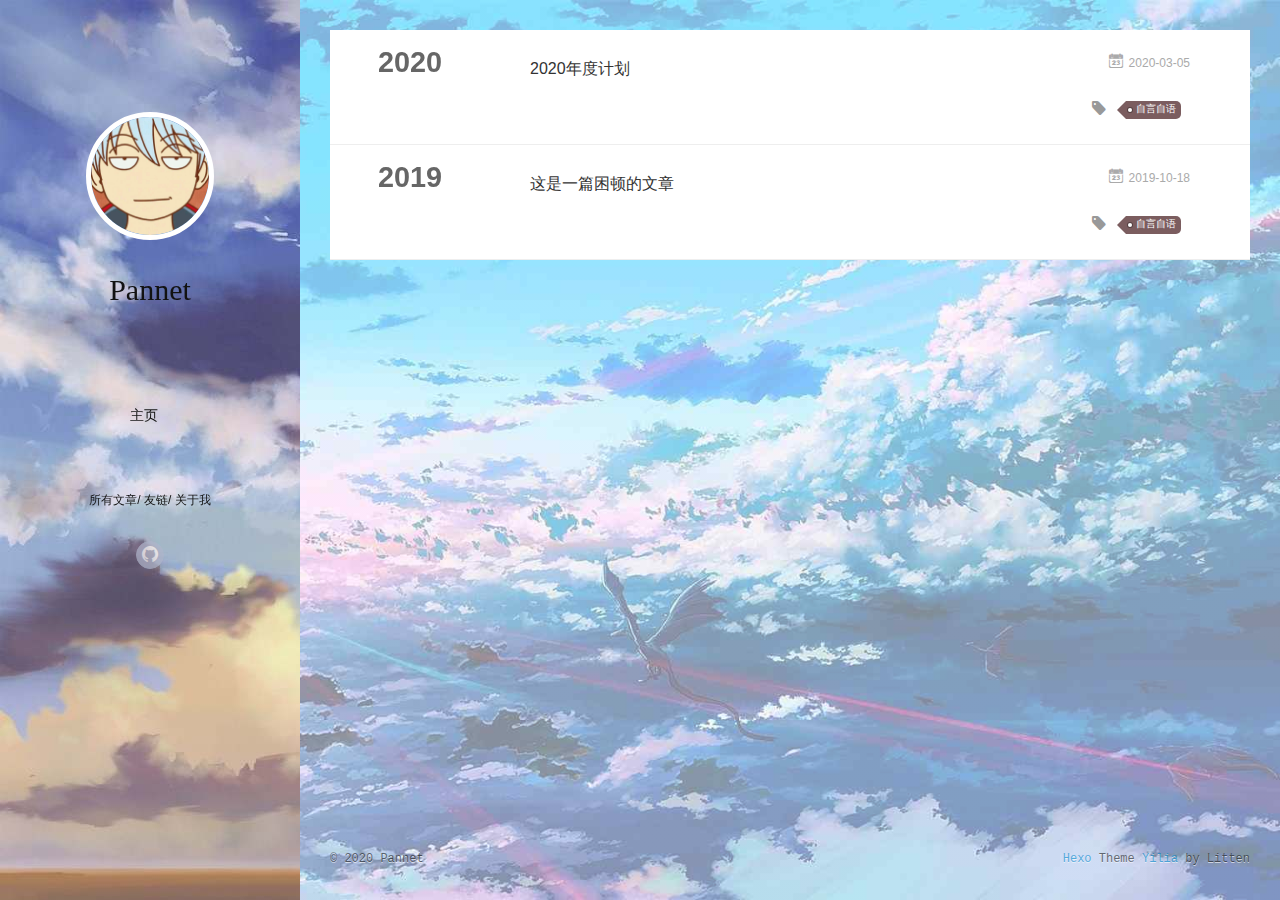
<file: archives/index.html>
<!DOCTYPE html>
<html>
<head>
  <meta charset="utf-8">
  
  <meta name="renderer" content="webkit">
  <meta http-equiv="X-UA-Compatible" content="IE=edge" >
  <link rel="dns-prefetch" href="https://Pannet.github.io">
  <title>Archives | Pannet</title>
  <meta name="viewport" content="width=device-width, initial-scale=1, maximum-scale=1">
  <meta property="og:type" content="website">
<meta property="og:title" content="Pannet">
<meta property="og:url" content="https:&#x2F;&#x2F;pannet.github.io&#x2F;archives&#x2F;index.html">
<meta property="og:site_name" content="Pannet">
<meta property="og:locale" content="en">
<meta name="twitter:card" content="summary">
  
  
    <link rel="icon" href="/img/favicon.png">
  
  <link rel="stylesheet" type="text/css" href="/./main.0cf68a.css">
  <style type="text/css">
  
    #container.show {
      background: linear-gradient(200deg,#a0cfe4,#e8c37e);
    }
  </style>
  

  

</head>

<body>
  <div id="container" q-class="show:isCtnShow">
    <canvas id="anm-canvas" class="anm-canvas"></canvas>
    <div class="left-col" q-class="show:isShow">
      
<div class="overlay" style="background: #0000"></div>
<div class="intrude-less">
	<header id="header" class="inner">
		<a href="/" class="profilepic">
			<img src="/img/gentama1.jpg" class="js-avatar">
		</a>
		<hgroup>
		  <h1 class="header-author"><a href="/">Pannet</a></h1>
		</hgroup>
		

		<nav class="header-menu">
			<ul>
			
				<li><a href="/">主页</a></li>
	        
			</ul>
		</nav>
		<nav class="header-smart-menu">
    		
    			
    			<a q-on="click: openSlider(e, 'innerArchive')" href="javascript:void(0)">所有文章</a>
    			
            
    			
    			<a q-on="click: openSlider(e, 'friends')" href="javascript:void(0)">友链</a>
    			
            
    			
    			<a q-on="click: openSlider(e, 'aboutme')" href="javascript:void(0)">关于我</a>
    			
            
		</nav>
		<nav class="header-nav">
			<div class="social">
				
					<a class="github" target="_blank" href="https://github.com/Pannet" title="github"><i class="icon-github"></i></a>
		        
			</div>
		</nav>
	</header>		
</div>

    </div>
    <div class="mid-col" q-class="show:isShow,hide:isShow|isFalse">
      
<nav id="mobile-nav">
  	<div class="overlay js-overlay" style="background: #0000"></div>
	<div class="btnctn js-mobile-btnctn">
  		<div class="slider-trigger list" q-on="click: openSlider(e)"><i class="icon icon-sort"></i></div>
	</div>
	<div class="intrude-less">
		<header id="header" class="inner">
			<div class="profilepic">
				<img src="/img/gentama1.jpg" class="js-avatar">
			</div>
			<hgroup>
			  <h1 class="header-author js-header-author">Pannet</h1>
			</hgroup>
			
			
			
				
			
			
			
			<nav class="header-nav">
				<div class="social">
					
						<a class="github" target="_blank" href="https://github.com/Pannet" title="github"><i class="icon-github"></i></a>
			        
				</div>
			</nav>

			<nav class="header-menu js-header-menu">
				<ul style="width: 50%">
				
				
					<li style="width: 100%"><a href="/">主页</a></li>
		        
				</ul>
			</nav>
		</header>				
	</div>
	<div class="mobile-mask" style="display:none" q-show="isShow"></div>
</nav>

      <div id="wrapper" class="body-wrap">
        <div class="menu-l">
          <div class="canvas-wrap">
            <canvas data-colors="#eaeaea" data-sectionHeight="100" data-contentId="js-content" id="myCanvas1" class="anm-canvas"></canvas>
          </div>
          <div id="js-content" class="content-ll">
            
  
  
    
    
      
      
      <section class="archives-wrap">
        <div class="archive-year-wrap">
          <a href="/archives/2020" class="archive-year">2020</a>
        </div>
        <div class="archives">
    
    <article class="archive-article archive-type-post">
  <div class="archive-article-inner">
    <header class="archive-article-header">
      	<div class="article-meta">
	      	<a href="/2020/03/05/2020%E5%B9%B4%E5%BA%A6%E8%AE%A1%E5%88%92/" class="archive-article-date">
  	<time datetime="2020-03-05T10:45:36.000Z" itemprop="datePublished"><i class="icon-calendar icon"></i>2020-03-05</time>
</a>
        </div>
    	 
  
    <h1 itemprop="name">
      <a class="archive-article-title" href="/2020/03/05/2020%E5%B9%B4%E5%BA%A6%E8%AE%A1%E5%88%92/">2020年度计划</a>
    </h1>
  

        <div class="article-info info-on-right">
          
	<div class="article-tag tagcloud">
		<i class="icon-price-tags icon"></i>
		<ul class="article-tag-list">
			 
        		<li class="article-tag-list-item">
        			<a href="javascript:void(0)" class="js-tag article-tag-list-link color5">自言自语</a>
        		</li>
      		
		</ul>
	</div>

          

        </div>
        <div class="clearfix"></div>
    </header>
  </div>
</article>
  
    
    
      
        </div></section>
      
      
      <section class="archives-wrap">
        <div class="archive-year-wrap">
          <a href="/archives/2019" class="archive-year">2019</a>
        </div>
        <div class="archives">
    
    <article class="archive-article archive-type-post">
  <div class="archive-article-inner">
    <header class="archive-article-header">
      	<div class="article-meta">
	      	<a href="/2019/10/18/%E8%BF%99%E6%98%AF%E4%B8%80%E7%AF%87%E5%9B%B0%E9%A1%BF%E7%9A%84%E6%96%87%E7%AB%A0/" class="archive-article-date">
  	<time datetime="2019-10-17T16:00:00.000Z" itemprop="datePublished"><i class="icon-calendar icon"></i>2019-10-18</time>
</a>
        </div>
    	 
  
    <h1 itemprop="name">
      <a class="archive-article-title" href="/2019/10/18/%E8%BF%99%E6%98%AF%E4%B8%80%E7%AF%87%E5%9B%B0%E9%A1%BF%E7%9A%84%E6%96%87%E7%AB%A0/">这是一篇困顿的文章</a>
    </h1>
  

        <div class="article-info info-on-right">
          
	<div class="article-tag tagcloud">
		<i class="icon-price-tags icon"></i>
		<ul class="article-tag-list">
			 
        		<li class="article-tag-list-item">
        			<a href="javascript:void(0)" class="js-tag article-tag-list-link color5">自言自语</a>
        		</li>
      		
		</ul>
	</div>

          

        </div>
        <div class="clearfix"></div>
    </header>
  </div>
</article>
  
  
    </div></section>
  

    


          </div>
        </div>
      </div>
      <footer id="footer">
  <div class="outer">
    <div id="footer-info">
    	<div class="footer-left">
    		&copy; 2020 Pannet
    	</div>
      	<div class="footer-right">
      		<a href="http://hexo.io/" target="_blank">Hexo</a>  Theme <a href="https://github.com/litten/hexo-theme-yilia" target="_blank">Yilia</a> by Litten
      	</div>
    </div>
  </div>
</footer>
    </div>
    <script>
	var yiliaConfig = {
		mathjax: false,
		isHome: false,
		isPost: false,
		isArchive: true,
		isTag: false,
		isCategory: false,
		open_in_new: false,
		toc_hide_index: true,
		root: "/",
		innerArchive: true,
		showTags: true
	}
</script>

<script>!function(t){function n(e){if(r[e])return r[e].exports;var i=r[e]={exports:{},id:e,loaded:!1};return t[e].call(i.exports,i,i.exports,n),i.loaded=!0,i.exports}var r={};n.m=t,n.c=r,n.p="./",n(0)}([function(t,n,r){r(195),t.exports=r(191)},function(t,n,r){var e=r(3),i=r(52),o=r(27),u=r(28),c=r(53),f="prototype",a=function(t,n,r){var s,l,h,v,p=t&a.F,d=t&a.G,y=t&a.S,g=t&a.P,b=t&a.B,m=d?e:y?e[n]||(e[n]={}):(e[n]||{})[f],x=d?i:i[n]||(i[n]={}),w=x[f]||(x[f]={});d&&(r=n);for(s in r)l=!p&&m&&void 0!==m[s],h=(l?m:r)[s],v=b&&l?c(h,e):g&&"function"==typeof h?c(Function.call,h):h,m&&u(m,s,h,t&a.U),x[s]!=h&&o(x,s,v),g&&w[s]!=h&&(w[s]=h)};e.core=i,a.F=1,a.G=2,a.S=4,a.P=8,a.B=16,a.W=32,a.U=64,a.R=128,t.exports=a},function(t,n,r){var e=r(6);t.exports=function(t){if(!e(t))throw TypeError(t+" is not an object!");return t}},function(t,n){var r=t.exports="undefined"!=typeof window&&window.Math==Math?window:"undefined"!=typeof self&&self.Math==Math?self:Function("return this")();"number"==typeof __g&&(__g=r)},function(t,n){t.exports=function(t){try{return!!t()}catch(t){return!0}}},function(t,n){var r=t.exports="undefined"!=typeof window&&window.Math==Math?window:"undefined"!=typeof self&&self.Math==Math?self:Function("return this")();"number"==typeof __g&&(__g=r)},function(t,n){t.exports=function(t){return"object"==typeof t?null!==t:"function"==typeof t}},function(t,n,r){var e=r(126)("wks"),i=r(76),o=r(3).Symbol,u="function"==typeof o;(t.exports=function(t){return e[t]||(e[t]=u&&o[t]||(u?o:i)("Symbol."+t))}).store=e},function(t,n){var r={}.hasOwnProperty;t.exports=function(t,n){return r.call(t,n)}},function(t,n,r){var e=r(94),i=r(33);t.exports=function(t){return e(i(t))}},function(t,n,r){t.exports=!r(4)(function(){return 7!=Object.defineProperty({},"a",{get:function(){return 7}}).a})},function(t,n,r){var e=r(2),i=r(167),o=r(50),u=Object.defineProperty;n.f=r(10)?Object.defineProperty:function(t,n,r){if(e(t),n=o(n,!0),e(r),i)try{return u(t,n,r)}catch(t){}if("get"in r||"set"in r)throw TypeError("Accessors not supported!");return"value"in r&&(t[n]=r.value),t}},function(t,n,r){t.exports=!r(18)(function(){return 7!=Object.defineProperty({},"a",{get:function(){return 7}}).a})},function(t,n,r){var e=r(14),i=r(22);t.exports=r(12)?function(t,n,r){return e.f(t,n,i(1,r))}:function(t,n,r){return t[n]=r,t}},function(t,n,r){var e=r(20),i=r(58),o=r(42),u=Object.defineProperty;n.f=r(12)?Object.defineProperty:function(t,n,r){if(e(t),n=o(n,!0),e(r),i)try{return u(t,n,r)}catch(t){}if("get"in r||"set"in r)throw TypeError("Accessors not supported!");return"value"in r&&(t[n]=r.value),t}},function(t,n,r){var e=r(40)("wks"),i=r(23),o=r(5).Symbol,u="function"==typeof o;(t.exports=function(t){return e[t]||(e[t]=u&&o[t]||(u?o:i)("Symbol."+t))}).store=e},function(t,n,r){var e=r(67),i=Math.min;t.exports=function(t){return t>0?i(e(t),9007199254740991):0}},function(t,n,r){var e=r(46);t.exports=function(t){return Object(e(t))}},function(t,n){t.exports=function(t){try{return!!t()}catch(t){return!0}}},function(t,n,r){var e=r(63),i=r(34);t.exports=Object.keys||function(t){return e(t,i)}},function(t,n,r){var e=r(21);t.exports=function(t){if(!e(t))throw TypeError(t+" is not an object!");return t}},function(t,n){t.exports=function(t){return"object"==typeof t?null!==t:"function"==typeof t}},function(t,n){t.exports=function(t,n){return{enumerable:!(1&t),configurable:!(2&t),writable:!(4&t),value:n}}},function(t,n){var r=0,e=Math.random();t.exports=function(t){return"Symbol(".concat(void 0===t?"":t,")_",(++r+e).toString(36))}},function(t,n){var r={}.hasOwnProperty;t.exports=function(t,n){return r.call(t,n)}},function(t,n){var r=t.exports={version:"2.4.0"};"number"==typeof __e&&(__e=r)},function(t,n){t.exports=function(t){if("function"!=typeof t)throw TypeError(t+" is not a function!");return t}},function(t,n,r){var e=r(11),i=r(66);t.exports=r(10)?function(t,n,r){return e.f(t,n,i(1,r))}:function(t,n,r){return t[n]=r,t}},function(t,n,r){var e=r(3),i=r(27),o=r(24),u=r(76)("src"),c="toString",f=Function[c],a=(""+f).split(c);r(52).inspectSource=function(t){return f.call(t)},(t.exports=function(t,n,r,c){var f="function"==typeof r;f&&(o(r,"name")||i(r,"name",n)),t[n]!==r&&(f&&(o(r,u)||i(r,u,t[n]?""+t[n]:a.join(String(n)))),t===e?t[n]=r:c?t[n]?t[n]=r:i(t,n,r):(delete t[n],i(t,n,r)))})(Function.prototype,c,function(){return"function"==typeof this&&this[u]||f.call(this)})},function(t,n,r){var e=r(1),i=r(4),o=r(46),u=function(t,n,r,e){var i=String(o(t)),u="<"+n;return""!==r&&(u+=" "+r+'="'+String(e).replace(/"/g,"&quot;")+'"'),u+">"+i+"</"+n+">"};t.exports=function(t,n){var r={};r[t]=n(u),e(e.P+e.F*i(function(){var n=""[t]('"');return n!==n.toLowerCase()||n.split('"').length>3}),"String",r)}},function(t,n,r){var e=r(115),i=r(46);t.exports=function(t){return e(i(t))}},function(t,n,r){var e=r(116),i=r(66),o=r(30),u=r(50),c=r(24),f=r(167),a=Object.getOwnPropertyDescriptor;n.f=r(10)?a:function(t,n){if(t=o(t),n=u(n,!0),f)try{return a(t,n)}catch(t){}if(c(t,n))return i(!e.f.call(t,n),t[n])}},function(t,n,r){var e=r(24),i=r(17),o=r(145)("IE_PROTO"),u=Object.prototype;t.exports=Object.getPrototypeOf||function(t){return t=i(t),e(t,o)?t[o]:"function"==typeof t.constructor&&t instanceof t.constructor?t.constructor.prototype:t instanceof Object?u:null}},function(t,n){t.exports=function(t){if(void 0==t)throw TypeError("Can't call method on  "+t);return t}},function(t,n){t.exports="constructor,hasOwnProperty,isPrototypeOf,propertyIsEnumerable,toLocaleString,toString,valueOf".split(",")},function(t,n){t.exports={}},function(t,n){t.exports=!0},function(t,n){n.f={}.propertyIsEnumerable},function(t,n,r){var e=r(14).f,i=r(8),o=r(15)("toStringTag");t.exports=function(t,n,r){t&&!i(t=r?t:t.prototype,o)&&e(t,o,{configurable:!0,value:n})}},function(t,n,r){var e=r(40)("keys"),i=r(23);t.exports=function(t){return e[t]||(e[t]=i(t))}},function(t,n,r){var e=r(5),i="__core-js_shared__",o=e[i]||(e[i]={});t.exports=function(t){return o[t]||(o[t]={})}},function(t,n){var r=Math.ceil,e=Math.floor;t.exports=function(t){return isNaN(t=+t)?0:(t>0?e:r)(t)}},function(t,n,r){var e=r(21);t.exports=function(t,n){if(!e(t))return t;var r,i;if(n&&"function"==typeof(r=t.toString)&&!e(i=r.call(t)))return i;if("function"==typeof(r=t.valueOf)&&!e(i=r.call(t)))return i;if(!n&&"function"==typeof(r=t.toString)&&!e(i=r.call(t)))return i;throw TypeError("Can't convert object to primitive value")}},function(t,n,r){var e=r(5),i=r(25),o=r(36),u=r(44),c=r(14).f;t.exports=function(t){var n=i.Symbol||(i.Symbol=o?{}:e.Symbol||{});"_"==t.charAt(0)||t in n||c(n,t,{value:u.f(t)})}},function(t,n,r){n.f=r(15)},function(t,n){var r={}.toString;t.exports=function(t){return r.call(t).slice(8,-1)}},function(t,n){t.exports=function(t){if(void 0==t)throw TypeError("Can't call method on  "+t);return t}},function(t,n,r){var e=r(4);t.exports=function(t,n){return!!t&&e(function(){n?t.call(null,function(){},1):t.call(null)})}},function(t,n,r){var e=r(53),i=r(115),o=r(17),u=r(16),c=r(203);t.exports=function(t,n){var r=1==t,f=2==t,a=3==t,s=4==t,l=6==t,h=5==t||l,v=n||c;return function(n,c,p){for(var d,y,g=o(n),b=i(g),m=e(c,p,3),x=u(b.length),w=0,S=r?v(n,x):f?v(n,0):void 0;x>w;w++)if((h||w in b)&&(d=b[w],y=m(d,w,g),t))if(r)S[w]=y;else if(y)switch(t){case 3:return!0;case 5:return d;case 6:return w;case 2:S.push(d)}else if(s)return!1;return l?-1:a||s?s:S}}},function(t,n,r){var e=r(1),i=r(52),o=r(4);t.exports=function(t,n){var r=(i.Object||{})[t]||Object[t],u={};u[t]=n(r),e(e.S+e.F*o(function(){r(1)}),"Object",u)}},function(t,n,r){var e=r(6);t.exports=function(t,n){if(!e(t))return t;var r,i;if(n&&"function"==typeof(r=t.toString)&&!e(i=r.call(t)))return i;if("function"==typeof(r=t.valueOf)&&!e(i=r.call(t)))return i;if(!n&&"function"==typeof(r=t.toString)&&!e(i=r.call(t)))return i;throw TypeError("Can't convert object to primitive value")}},function(t,n,r){var e=r(5),i=r(25),o=r(91),u=r(13),c="prototype",f=function(t,n,r){var a,s,l,h=t&f.F,v=t&f.G,p=t&f.S,d=t&f.P,y=t&f.B,g=t&f.W,b=v?i:i[n]||(i[n]={}),m=b[c],x=v?e:p?e[n]:(e[n]||{})[c];v&&(r=n);for(a in r)(s=!h&&x&&void 0!==x[a])&&a in b||(l=s?x[a]:r[a],b[a]=v&&"function"!=typeof x[a]?r[a]:y&&s?o(l,e):g&&x[a]==l?function(t){var n=function(n,r,e){if(this instanceof t){switch(arguments.length){case 0:return new t;case 1:return new t(n);case 2:return new t(n,r)}return new t(n,r,e)}return t.apply(this,arguments)};return n[c]=t[c],n}(l):d&&"function"==typeof l?o(Function.call,l):l,d&&((b.virtual||(b.virtual={}))[a]=l,t&f.R&&m&&!m[a]&&u(m,a,l)))};f.F=1,f.G=2,f.S=4,f.P=8,f.B=16,f.W=32,f.U=64,f.R=128,t.exports=f},function(t,n){var r=t.exports={version:"2.4.0"};"number"==typeof __e&&(__e=r)},function(t,n,r){var e=r(26);t.exports=function(t,n,r){if(e(t),void 0===n)return t;switch(r){case 1:return function(r){return t.call(n,r)};case 2:return function(r,e){return t.call(n,r,e)};case 3:return function(r,e,i){return t.call(n,r,e,i)}}return function(){return t.apply(n,arguments)}}},function(t,n,r){var e=r(183),i=r(1),o=r(126)("metadata"),u=o.store||(o.store=new(r(186))),c=function(t,n,r){var i=u.get(t);if(!i){if(!r)return;u.set(t,i=new e)}var o=i.get(n);if(!o){if(!r)return;i.set(n,o=new e)}return o},f=function(t,n,r){var e=c(n,r,!1);return void 0!==e&&e.has(t)},a=function(t,n,r){var e=c(n,r,!1);return void 0===e?void 0:e.get(t)},s=function(t,n,r,e){c(r,e,!0).set(t,n)},l=function(t,n){var r=c(t,n,!1),e=[];return r&&r.forEach(function(t,n){e.push(n)}),e},h=function(t){return void 0===t||"symbol"==typeof t?t:String(t)},v=function(t){i(i.S,"Reflect",t)};t.exports={store:u,map:c,has:f,get:a,set:s,keys:l,key:h,exp:v}},function(t,n,r){"use strict";if(r(10)){var e=r(69),i=r(3),o=r(4),u=r(1),c=r(127),f=r(152),a=r(53),s=r(68),l=r(66),h=r(27),v=r(73),p=r(67),d=r(16),y=r(75),g=r(50),b=r(24),m=r(180),x=r(114),w=r(6),S=r(17),_=r(137),O=r(70),E=r(32),P=r(71).f,j=r(154),F=r(76),M=r(7),A=r(48),N=r(117),T=r(146),I=r(155),k=r(80),L=r(123),R=r(74),C=r(130),D=r(160),U=r(11),W=r(31),G=U.f,B=W.f,V=i.RangeError,z=i.TypeError,q=i.Uint8Array,K="ArrayBuffer",J="Shared"+K,Y="BYTES_PER_ELEMENT",H="prototype",$=Array[H],X=f.ArrayBuffer,Q=f.DataView,Z=A(0),tt=A(2),nt=A(3),rt=A(4),et=A(5),it=A(6),ot=N(!0),ut=N(!1),ct=I.values,ft=I.keys,at=I.entries,st=$.lastIndexOf,lt=$.reduce,ht=$.reduceRight,vt=$.join,pt=$.sort,dt=$.slice,yt=$.toString,gt=$.toLocaleString,bt=M("iterator"),mt=M("toStringTag"),xt=F("typed_constructor"),wt=F("def_constructor"),St=c.CONSTR,_t=c.TYPED,Ot=c.VIEW,Et="Wrong length!",Pt=A(1,function(t,n){return Tt(T(t,t[wt]),n)}),jt=o(function(){return 1===new q(new Uint16Array([1]).buffer)[0]}),Ft=!!q&&!!q[H].set&&o(function(){new q(1).set({})}),Mt=function(t,n){if(void 0===t)throw z(Et);var r=+t,e=d(t);if(n&&!m(r,e))throw V(Et);return e},At=function(t,n){var r=p(t);if(r<0||r%n)throw V("Wrong offset!");return r},Nt=function(t){if(w(t)&&_t in t)return t;throw z(t+" is not a typed array!")},Tt=function(t,n){if(!(w(t)&&xt in t))throw z("It is not a typed array constructor!");return new t(n)},It=function(t,n){return kt(T(t,t[wt]),n)},kt=function(t,n){for(var r=0,e=n.length,i=Tt(t,e);e>r;)i[r]=n[r++];return i},Lt=function(t,n,r){G(t,n,{get:function(){return this._d[r]}})},Rt=function(t){var n,r,e,i,o,u,c=S(t),f=arguments.length,s=f>1?arguments[1]:void 0,l=void 0!==s,h=j(c);if(void 0!=h&&!_(h)){for(u=h.call(c),e=[],n=0;!(o=u.next()).done;n++)e.push(o.value);c=e}for(l&&f>2&&(s=a(s,arguments[2],2)),n=0,r=d(c.length),i=Tt(this,r);r>n;n++)i[n]=l?s(c[n],n):c[n];return i},Ct=function(){for(var t=0,n=arguments.length,r=Tt(this,n);n>t;)r[t]=arguments[t++];return r},Dt=!!q&&o(function(){gt.call(new q(1))}),Ut=function(){return gt.apply(Dt?dt.call(Nt(this)):Nt(this),arguments)},Wt={copyWithin:function(t,n){return D.call(Nt(this),t,n,arguments.length>2?arguments[2]:void 0)},every:function(t){return rt(Nt(this),t,arguments.length>1?arguments[1]:void 0)},fill:function(t){return C.apply(Nt(this),arguments)},filter:function(t){return It(this,tt(Nt(this),t,arguments.length>1?arguments[1]:void 0))},find:function(t){return et(Nt(this),t,arguments.length>1?arguments[1]:void 0)},findIndex:function(t){return it(Nt(this),t,arguments.length>1?arguments[1]:void 0)},forEach:function(t){Z(Nt(this),t,arguments.length>1?arguments[1]:void 0)},indexOf:function(t){return ut(Nt(this),t,arguments.length>1?arguments[1]:void 0)},includes:function(t){return ot(Nt(this),t,arguments.length>1?arguments[1]:void 0)},join:function(t){return vt.apply(Nt(this),arguments)},lastIndexOf:function(t){return st.apply(Nt(this),arguments)},map:function(t){return Pt(Nt(this),t,arguments.length>1?arguments[1]:void 0)},reduce:function(t){return lt.apply(Nt(this),arguments)},reduceRight:function(t){return ht.apply(Nt(this),arguments)},reverse:function(){for(var t,n=this,r=Nt(n).length,e=Math.floor(r/2),i=0;i<e;)t=n[i],n[i++]=n[--r],n[r]=t;return n},some:function(t){return nt(Nt(this),t,arguments.length>1?arguments[1]:void 0)},sort:function(t){return pt.call(Nt(this),t)},subarray:function(t,n){var r=Nt(this),e=r.length,i=y(t,e);return new(T(r,r[wt]))(r.buffer,r.byteOffset+i*r.BYTES_PER_ELEMENT,d((void 0===n?e:y(n,e))-i))}},Gt=function(t,n){return It(this,dt.call(Nt(this),t,n))},Bt=function(t){Nt(this);var n=At(arguments[1],1),r=this.length,e=S(t),i=d(e.length),o=0;if(i+n>r)throw V(Et);for(;o<i;)this[n+o]=e[o++]},Vt={entries:function(){return at.call(Nt(this))},keys:function(){return ft.call(Nt(this))},values:function(){return ct.call(Nt(this))}},zt=function(t,n){return w(t)&&t[_t]&&"symbol"!=typeof n&&n in t&&String(+n)==String(n)},qt=function(t,n){return zt(t,n=g(n,!0))?l(2,t[n]):B(t,n)},Kt=function(t,n,r){return!(zt(t,n=g(n,!0))&&w(r)&&b(r,"value"))||b(r,"get")||b(r,"set")||r.configurable||b(r,"writable")&&!r.writable||b(r,"enumerable")&&!r.enumerable?G(t,n,r):(t[n]=r.value,t)};St||(W.f=qt,U.f=Kt),u(u.S+u.F*!St,"Object",{getOwnPropertyDescriptor:qt,defineProperty:Kt}),o(function(){yt.call({})})&&(yt=gt=function(){return vt.call(this)});var Jt=v({},Wt);v(Jt,Vt),h(Jt,bt,Vt.values),v(Jt,{slice:Gt,set:Bt,constructor:function(){},toString:yt,toLocaleString:Ut}),Lt(Jt,"buffer","b"),Lt(Jt,"byteOffset","o"),Lt(Jt,"byteLength","l"),Lt(Jt,"length","e"),G(Jt,mt,{get:function(){return this[_t]}}),t.exports=function(t,n,r,f){f=!!f;var a=t+(f?"Clamped":"")+"Array",l="Uint8Array"!=a,v="get"+t,p="set"+t,y=i[a],g=y||{},b=y&&E(y),m=!y||!c.ABV,S={},_=y&&y[H],j=function(t,r){var e=t._d;return e.v[v](r*n+e.o,jt)},F=function(t,r,e){var i=t._d;f&&(e=(e=Math.round(e))<0?0:e>255?255:255&e),i.v[p](r*n+i.o,e,jt)},M=function(t,n){G(t,n,{get:function(){return j(this,n)},set:function(t){return F(this,n,t)},enumerable:!0})};m?(y=r(function(t,r,e,i){s(t,y,a,"_d");var o,u,c,f,l=0,v=0;if(w(r)){if(!(r instanceof X||(f=x(r))==K||f==J))return _t in r?kt(y,r):Rt.call(y,r);o=r,v=At(e,n);var p=r.byteLength;if(void 0===i){if(p%n)throw V(Et);if((u=p-v)<0)throw V(Et)}else if((u=d(i)*n)+v>p)throw V(Et);c=u/n}else c=Mt(r,!0),u=c*n,o=new X(u);for(h(t,"_d",{b:o,o:v,l:u,e:c,v:new Q(o)});l<c;)M(t,l++)}),_=y[H]=O(Jt),h(_,"constructor",y)):L(function(t){new y(null),new y(t)},!0)||(y=r(function(t,r,e,i){s(t,y,a);var o;return w(r)?r instanceof X||(o=x(r))==K||o==J?void 0!==i?new g(r,At(e,n),i):void 0!==e?new g(r,At(e,n)):new g(r):_t in r?kt(y,r):Rt.call(y,r):new g(Mt(r,l))}),Z(b!==Function.prototype?P(g).concat(P(b)):P(g),function(t){t in y||h(y,t,g[t])}),y[H]=_,e||(_.constructor=y));var A=_[bt],N=!!A&&("values"==A.name||void 0==A.name),T=Vt.values;h(y,xt,!0),h(_,_t,a),h(_,Ot,!0),h(_,wt,y),(f?new y(1)[mt]==a:mt in _)||G(_,mt,{get:function(){return a}}),S[a]=y,u(u.G+u.W+u.F*(y!=g),S),u(u.S,a,{BYTES_PER_ELEMENT:n,from:Rt,of:Ct}),Y in _||h(_,Y,n),u(u.P,a,Wt),R(a),u(u.P+u.F*Ft,a,{set:Bt}),u(u.P+u.F*!N,a,Vt),u(u.P+u.F*(_.toString!=yt),a,{toString:yt}),u(u.P+u.F*o(function(){new y(1).slice()}),a,{slice:Gt}),u(u.P+u.F*(o(function(){return[1,2].toLocaleString()!=new y([1,2]).toLocaleString()})||!o(function(){_.toLocaleString.call([1,2])})),a,{toLocaleString:Ut}),k[a]=N?A:T,e||N||h(_,bt,T)}}else t.exports=function(){}},function(t,n){var r={}.toString;t.exports=function(t){return r.call(t).slice(8,-1)}},function(t,n,r){var e=r(21),i=r(5).document,o=e(i)&&e(i.createElement);t.exports=function(t){return o?i.createElement(t):{}}},function(t,n,r){t.exports=!r(12)&&!r(18)(function(){return 7!=Object.defineProperty(r(57)("div"),"a",{get:function(){return 7}}).a})},function(t,n,r){"use strict";var e=r(36),i=r(51),o=r(64),u=r(13),c=r(8),f=r(35),a=r(96),s=r(38),l=r(103),h=r(15)("iterator"),v=!([].keys&&"next"in[].keys()),p="keys",d="values",y=function(){return this};t.exports=function(t,n,r,g,b,m,x){a(r,n,g);var w,S,_,O=function(t){if(!v&&t in F)return F[t];switch(t){case p:case d:return function(){return new r(this,t)}}return function(){return new r(this,t)}},E=n+" Iterator",P=b==d,j=!1,F=t.prototype,M=F[h]||F["@@iterator"]||b&&F[b],A=M||O(b),N=b?P?O("entries"):A:void 0,T="Array"==n?F.entries||M:M;if(T&&(_=l(T.call(new t)))!==Object.prototype&&(s(_,E,!0),e||c(_,h)||u(_,h,y)),P&&M&&M.name!==d&&(j=!0,A=function(){return M.call(this)}),e&&!x||!v&&!j&&F[h]||u(F,h,A),f[n]=A,f[E]=y,b)if(w={values:P?A:O(d),keys:m?A:O(p),entries:N},x)for(S in w)S in F||o(F,S,w[S]);else i(i.P+i.F*(v||j),n,w);return w}},function(t,n,r){var e=r(20),i=r(100),o=r(34),u=r(39)("IE_PROTO"),c=function(){},f="prototype",a=function(){var t,n=r(57)("iframe"),e=o.length;for(n.style.display="none",r(93).appendChild(n),n.src="javascript:",t=n.contentWindow.document,t.open(),t.write("<script>document.F=Object<\/script>"),t.close(),a=t.F;e--;)delete a[f][o[e]];return a()};t.exports=Object.create||function(t,n){var r;return null!==t?(c[f]=e(t),r=new c,c[f]=null,r[u]=t):r=a(),void 0===n?r:i(r,n)}},function(t,n,r){var e=r(63),i=r(34).concat("length","prototype");n.f=Object.getOwnPropertyNames||function(t){return e(t,i)}},function(t,n){n.f=Object.getOwnPropertySymbols},function(t,n,r){var e=r(8),i=r(9),o=r(90)(!1),u=r(39)("IE_PROTO");t.exports=function(t,n){var r,c=i(t),f=0,a=[];for(r in c)r!=u&&e(c,r)&&a.push(r);for(;n.length>f;)e(c,r=n[f++])&&(~o(a,r)||a.push(r));return a}},function(t,n,r){t.exports=r(13)},function(t,n,r){var e=r(76)("meta"),i=r(6),o=r(24),u=r(11).f,c=0,f=Object.isExtensible||function(){return!0},a=!r(4)(function(){return f(Object.preventExtensions({}))}),s=function(t){u(t,e,{value:{i:"O"+ ++c,w:{}}})},l=function(t,n){if(!i(t))return"symbol"==typeof t?t:("string"==typeof t?"S":"P")+t;if(!o(t,e)){if(!f(t))return"F";if(!n)return"E";s(t)}return t[e].i},h=function(t,n){if(!o(t,e)){if(!f(t))return!0;if(!n)return!1;s(t)}return t[e].w},v=function(t){return a&&p.NEED&&f(t)&&!o(t,e)&&s(t),t},p=t.exports={KEY:e,NEED:!1,fastKey:l,getWeak:h,onFreeze:v}},function(t,n){t.exports=function(t,n){return{enumerable:!(1&t),configurable:!(2&t),writable:!(4&t),value:n}}},function(t,n){var r=Math.ceil,e=Math.floor;t.exports=function(t){return isNaN(t=+t)?0:(t>0?e:r)(t)}},function(t,n){t.exports=function(t,n,r,e){if(!(t instanceof n)||void 0!==e&&e in t)throw TypeError(r+": incorrect invocation!");return t}},function(t,n){t.exports=!1},function(t,n,r){var e=r(2),i=r(173),o=r(133),u=r(145)("IE_PROTO"),c=function(){},f="prototype",a=function(){var t,n=r(132)("iframe"),e=o.length;for(n.style.display="none",r(135).appendChild(n),n.src="javascript:",t=n.contentWindow.document,t.open(),t.write("<script>document.F=Object<\/script>"),t.close(),a=t.F;e--;)delete a[f][o[e]];return a()};t.exports=Object.create||function(t,n){var r;return null!==t?(c[f]=e(t),r=new c,c[f]=null,r[u]=t):r=a(),void 0===n?r:i(r,n)}},function(t,n,r){var e=r(175),i=r(133).concat("length","prototype");n.f=Object.getOwnPropertyNames||function(t){return e(t,i)}},function(t,n,r){var e=r(175),i=r(133);t.exports=Object.keys||function(t){return e(t,i)}},function(t,n,r){var e=r(28);t.exports=function(t,n,r){for(var i in n)e(t,i,n[i],r);return t}},function(t,n,r){"use strict";var e=r(3),i=r(11),o=r(10),u=r(7)("species");t.exports=function(t){var n=e[t];o&&n&&!n[u]&&i.f(n,u,{configurable:!0,get:function(){return this}})}},function(t,n,r){var e=r(67),i=Math.max,o=Math.min;t.exports=function(t,n){return t=e(t),t<0?i(t+n,0):o(t,n)}},function(t,n){var r=0,e=Math.random();t.exports=function(t){return"Symbol(".concat(void 0===t?"":t,")_",(++r+e).toString(36))}},function(t,n,r){var e=r(33);t.exports=function(t){return Object(e(t))}},function(t,n,r){var e=r(7)("unscopables"),i=Array.prototype;void 0==i[e]&&r(27)(i,e,{}),t.exports=function(t){i[e][t]=!0}},function(t,n,r){var e=r(53),i=r(169),o=r(137),u=r(2),c=r(16),f=r(154),a={},s={},n=t.exports=function(t,n,r,l,h){var v,p,d,y,g=h?function(){return t}:f(t),b=e(r,l,n?2:1),m=0;if("function"!=typeof g)throw TypeError(t+" is not iterable!");if(o(g)){for(v=c(t.length);v>m;m++)if((y=n?b(u(p=t[m])[0],p[1]):b(t[m]))===a||y===s)return y}else for(d=g.call(t);!(p=d.next()).done;)if((y=i(d,b,p.value,n))===a||y===s)return y};n.BREAK=a,n.RETURN=s},function(t,n){t.exports={}},function(t,n,r){var e=r(11).f,i=r(24),o=r(7)("toStringTag");t.exports=function(t,n,r){t&&!i(t=r?t:t.prototype,o)&&e(t,o,{configurable:!0,value:n})}},function(t,n,r){var e=r(1),i=r(46),o=r(4),u=r(150),c="["+u+"]",f="​",a=RegExp("^"+c+c+"*"),s=RegExp(c+c+"*$"),l=function(t,n,r){var i={},c=o(function(){return!!u[t]()||f[t]()!=f}),a=i[t]=c?n(h):u[t];r&&(i[r]=a),e(e.P+e.F*c,"String",i)},h=l.trim=function(t,n){return t=String(i(t)),1&n&&(t=t.replace(a,"")),2&n&&(t=t.replace(s,"")),t};t.exports=l},function(t,n,r){t.exports={default:r(86),__esModule:!0}},function(t,n,r){t.exports={default:r(87),__esModule:!0}},function(t,n,r){"use strict";function e(t){return t&&t.__esModule?t:{default:t}}n.__esModule=!0;var i=r(84),o=e(i),u=r(83),c=e(u),f="function"==typeof c.default&&"symbol"==typeof o.default?function(t){return typeof t}:function(t){return t&&"function"==typeof c.default&&t.constructor===c.default&&t!==c.default.prototype?"symbol":typeof t};n.default="function"==typeof c.default&&"symbol"===f(o.default)?function(t){return void 0===t?"undefined":f(t)}:function(t){return t&&"function"==typeof c.default&&t.constructor===c.default&&t!==c.default.prototype?"symbol":void 0===t?"undefined":f(t)}},function(t,n,r){r(110),r(108),r(111),r(112),t.exports=r(25).Symbol},function(t,n,r){r(109),r(113),t.exports=r(44).f("iterator")},function(t,n){t.exports=function(t){if("function"!=typeof t)throw TypeError(t+" is not a function!");return t}},function(t,n){t.exports=function(){}},function(t,n,r){var e=r(9),i=r(106),o=r(105);t.exports=function(t){return function(n,r,u){var c,f=e(n),a=i(f.length),s=o(u,a);if(t&&r!=r){for(;a>s;)if((c=f[s++])!=c)return!0}else for(;a>s;s++)if((t||s in f)&&f[s]===r)return t||s||0;return!t&&-1}}},function(t,n,r){var e=r(88);t.exports=function(t,n,r){if(e(t),void 0===n)return t;switch(r){case 1:return function(r){return t.call(n,r)};case 2:return function(r,e){return t.call(n,r,e)};case 3:return function(r,e,i){return t.call(n,r,e,i)}}return function(){return t.apply(n,arguments)}}},function(t,n,r){var e=r(19),i=r(62),o=r(37);t.exports=function(t){var n=e(t),r=i.f;if(r)for(var u,c=r(t),f=o.f,a=0;c.length>a;)f.call(t,u=c[a++])&&n.push(u);return n}},function(t,n,r){t.exports=r(5).document&&document.documentElement},function(t,n,r){var e=r(56);t.exports=Object("z").propertyIsEnumerable(0)?Object:function(t){return"String"==e(t)?t.split(""):Object(t)}},function(t,n,r){var e=r(56);t.exports=Array.isArray||function(t){return"Array"==e(t)}},function(t,n,r){"use strict";var e=r(60),i=r(22),o=r(38),u={};r(13)(u,r(15)("iterator"),function(){return this}),t.exports=function(t,n,r){t.prototype=e(u,{next:i(1,r)}),o(t,n+" Iterator")}},function(t,n){t.exports=function(t,n){return{value:n,done:!!t}}},function(t,n,r){var e=r(19),i=r(9);t.exports=function(t,n){for(var r,o=i(t),u=e(o),c=u.length,f=0;c>f;)if(o[r=u[f++]]===n)return r}},function(t,n,r){var e=r(23)("meta"),i=r(21),o=r(8),u=r(14).f,c=0,f=Object.isExtensible||function(){return!0},a=!r(18)(function(){return f(Object.preventExtensions({}))}),s=function(t){u(t,e,{value:{i:"O"+ ++c,w:{}}})},l=function(t,n){if(!i(t))return"symbol"==typeof t?t:("string"==typeof t?"S":"P")+t;if(!o(t,e)){if(!f(t))return"F";if(!n)return"E";s(t)}return t[e].i},h=function(t,n){if(!o(t,e)){if(!f(t))return!0;if(!n)return!1;s(t)}return t[e].w},v=function(t){return a&&p.NEED&&f(t)&&!o(t,e)&&s(t),t},p=t.exports={KEY:e,NEED:!1,fastKey:l,getWeak:h,onFreeze:v}},function(t,n,r){var e=r(14),i=r(20),o=r(19);t.exports=r(12)?Object.defineProperties:function(t,n){i(t);for(var r,u=o(n),c=u.length,f=0;c>f;)e.f(t,r=u[f++],n[r]);return t}},function(t,n,r){var e=r(37),i=r(22),o=r(9),u=r(42),c=r(8),f=r(58),a=Object.getOwnPropertyDescriptor;n.f=r(12)?a:function(t,n){if(t=o(t),n=u(n,!0),f)try{return a(t,n)}catch(t){}if(c(t,n))return i(!e.f.call(t,n),t[n])}},function(t,n,r){var e=r(9),i=r(61).f,o={}.toString,u="object"==typeof window&&window&&Object.getOwnPropertyNames?Object.getOwnPropertyNames(window):[],c=function(t){try{return i(t)}catch(t){return u.slice()}};t.exports.f=function(t){return u&&"[object Window]"==o.call(t)?c(t):i(e(t))}},function(t,n,r){var e=r(8),i=r(77),o=r(39)("IE_PROTO"),u=Object.prototype;t.exports=Object.getPrototypeOf||function(t){return t=i(t),e(t,o)?t[o]:"function"==typeof t.constructor&&t instanceof t.constructor?t.constructor.prototype:t instanceof Object?u:null}},function(t,n,r){var e=r(41),i=r(33);t.exports=function(t){return function(n,r){var o,u,c=String(i(n)),f=e(r),a=c.length;return f<0||f>=a?t?"":void 0:(o=c.charCodeAt(f),o<55296||o>56319||f+1===a||(u=c.charCodeAt(f+1))<56320||u>57343?t?c.charAt(f):o:t?c.slice(f,f+2):u-56320+(o-55296<<10)+65536)}}},function(t,n,r){var e=r(41),i=Math.max,o=Math.min;t.exports=function(t,n){return t=e(t),t<0?i(t+n,0):o(t,n)}},function(t,n,r){var e=r(41),i=Math.min;t.exports=function(t){return t>0?i(e(t),9007199254740991):0}},function(t,n,r){"use strict";var e=r(89),i=r(97),o=r(35),u=r(9);t.exports=r(59)(Array,"Array",function(t,n){this._t=u(t),this._i=0,this._k=n},function(){var t=this._t,n=this._k,r=this._i++;return!t||r>=t.length?(this._t=void 0,i(1)):"keys"==n?i(0,r):"values"==n?i(0,t[r]):i(0,[r,t[r]])},"values"),o.Arguments=o.Array,e("keys"),e("values"),e("entries")},function(t,n){},function(t,n,r){"use strict";var e=r(104)(!0);r(59)(String,"String",function(t){this._t=String(t),this._i=0},function(){var t,n=this._t,r=this._i;return r>=n.length?{value:void 0,done:!0}:(t=e(n,r),this._i+=t.length,{value:t,done:!1})})},function(t,n,r){"use strict";var e=r(5),i=r(8),o=r(12),u=r(51),c=r(64),f=r(99).KEY,a=r(18),s=r(40),l=r(38),h=r(23),v=r(15),p=r(44),d=r(43),y=r(98),g=r(92),b=r(95),m=r(20),x=r(9),w=r(42),S=r(22),_=r(60),O=r(102),E=r(101),P=r(14),j=r(19),F=E.f,M=P.f,A=O.f,N=e.Symbol,T=e.JSON,I=T&&T.stringify,k="prototype",L=v("_hidden"),R=v("toPrimitive"),C={}.propertyIsEnumerable,D=s("symbol-registry"),U=s("symbols"),W=s("op-symbols"),G=Object[k],B="function"==typeof N,V=e.QObject,z=!V||!V[k]||!V[k].findChild,q=o&&a(function(){return 7!=_(M({},"a",{get:function(){return M(this,"a",{value:7}).a}})).a})?function(t,n,r){var e=F(G,n);e&&delete G[n],M(t,n,r),e&&t!==G&&M(G,n,e)}:M,K=function(t){var n=U[t]=_(N[k]);return n._k=t,n},J=B&&"symbol"==typeof N.iterator?function(t){return"symbol"==typeof t}:function(t){return t instanceof N},Y=function(t,n,r){return t===G&&Y(W,n,r),m(t),n=w(n,!0),m(r),i(U,n)?(r.enumerable?(i(t,L)&&t[L][n]&&(t[L][n]=!1),r=_(r,{enumerable:S(0,!1)})):(i(t,L)||M(t,L,S(1,{})),t[L][n]=!0),q(t,n,r)):M(t,n,r)},H=function(t,n){m(t);for(var r,e=g(n=x(n)),i=0,o=e.length;o>i;)Y(t,r=e[i++],n[r]);return t},$=function(t,n){return void 0===n?_(t):H(_(t),n)},X=function(t){var n=C.call(this,t=w(t,!0));return!(this===G&&i(U,t)&&!i(W,t))&&(!(n||!i(this,t)||!i(U,t)||i(this,L)&&this[L][t])||n)},Q=function(t,n){if(t=x(t),n=w(n,!0),t!==G||!i(U,n)||i(W,n)){var r=F(t,n);return!r||!i(U,n)||i(t,L)&&t[L][n]||(r.enumerable=!0),r}},Z=function(t){for(var n,r=A(x(t)),e=[],o=0;r.length>o;)i(U,n=r[o++])||n==L||n==f||e.push(n);return e},tt=function(t){for(var n,r=t===G,e=A(r?W:x(t)),o=[],u=0;e.length>u;)!i(U,n=e[u++])||r&&!i(G,n)||o.push(U[n]);return o};B||(N=function(){if(this instanceof N)throw TypeError("Symbol is not a constructor!");var t=h(arguments.length>0?arguments[0]:void 0),n=function(r){this===G&&n.call(W,r),i(this,L)&&i(this[L],t)&&(this[L][t]=!1),q(this,t,S(1,r))};return o&&z&&q(G,t,{configurable:!0,set:n}),K(t)},c(N[k],"toString",function(){return this._k}),E.f=Q,P.f=Y,r(61).f=O.f=Z,r(37).f=X,r(62).f=tt,o&&!r(36)&&c(G,"propertyIsEnumerable",X,!0),p.f=function(t){return K(v(t))}),u(u.G+u.W+u.F*!B,{Symbol:N});for(var nt="hasInstance,isConcatSpreadable,iterator,match,replace,search,species,split,toPrimitive,toStringTag,unscopables".split(","),rt=0;nt.length>rt;)v(nt[rt++]);for(var nt=j(v.store),rt=0;nt.length>rt;)d(nt[rt++]);u(u.S+u.F*!B,"Symbol",{for:function(t){return i(D,t+="")?D[t]:D[t]=N(t)},keyFor:function(t){if(J(t))return y(D,t);throw TypeError(t+" is not a symbol!")},useSetter:function(){z=!0},useSimple:function(){z=!1}}),u(u.S+u.F*!B,"Object",{create:$,defineProperty:Y,defineProperties:H,getOwnPropertyDescriptor:Q,getOwnPropertyNames:Z,getOwnPropertySymbols:tt}),T&&u(u.S+u.F*(!B||a(function(){var t=N();return"[null]"!=I([t])||"{}"!=I({a:t})||"{}"!=I(Object(t))})),"JSON",{stringify:function(t){if(void 0!==t&&!J(t)){for(var n,r,e=[t],i=1;arguments.length>i;)e.push(arguments[i++]);return n=e[1],"function"==typeof n&&(r=n),!r&&b(n)||(n=function(t,n){if(r&&(n=r.call(this,t,n)),!J(n))return n}),e[1]=n,I.apply(T,e)}}}),N[k][R]||r(13)(N[k],R,N[k].valueOf),l(N,"Symbol"),l(Math,"Math",!0),l(e.JSON,"JSON",!0)},function(t,n,r){r(43)("asyncIterator")},function(t,n,r){r(43)("observable")},function(t,n,r){r(107);for(var e=r(5),i=r(13),o=r(35),u=r(15)("toStringTag"),c=["NodeList","DOMTokenList","MediaList","StyleSheetList","CSSRuleList"],f=0;f<5;f++){var a=c[f],s=e[a],l=s&&s.prototype;l&&!l[u]&&i(l,u,a),o[a]=o.Array}},function(t,n,r){var e=r(45),i=r(7)("toStringTag"),o="Arguments"==e(function(){return arguments}()),u=function(t,n){try{return t[n]}catch(t){}};t.exports=function(t){var n,r,c;return void 0===t?"Undefined":null===t?"Null":"string"==typeof(r=u(n=Object(t),i))?r:o?e(n):"Object"==(c=e(n))&&"function"==typeof n.callee?"Arguments":c}},function(t,n,r){var e=r(45);t.exports=Object("z").propertyIsEnumerable(0)?Object:function(t){return"String"==e(t)?t.split(""):Object(t)}},function(t,n){n.f={}.propertyIsEnumerable},function(t,n,r){var e=r(30),i=r(16),o=r(75);t.exports=function(t){return function(n,r,u){var c,f=e(n),a=i(f.length),s=o(u,a);if(t&&r!=r){for(;a>s;)if((c=f[s++])!=c)return!0}else for(;a>s;s++)if((t||s in f)&&f[s]===r)return t||s||0;return!t&&-1}}},function(t,n,r){"use strict";var e=r(3),i=r(1),o=r(28),u=r(73),c=r(65),f=r(79),a=r(68),s=r(6),l=r(4),h=r(123),v=r(81),p=r(136);t.exports=function(t,n,r,d,y,g){var b=e[t],m=b,x=y?"set":"add",w=m&&m.prototype,S={},_=function(t){var n=w[t];o(w,t,"delete"==t?function(t){return!(g&&!s(t))&&n.call(this,0===t?0:t)}:"has"==t?function(t){return!(g&&!s(t))&&n.call(this,0===t?0:t)}:"get"==t?function(t){return g&&!s(t)?void 0:n.call(this,0===t?0:t)}:"add"==t?function(t){return n.call(this,0===t?0:t),this}:function(t,r){return n.call(this,0===t?0:t,r),this})};if("function"==typeof m&&(g||w.forEach&&!l(function(){(new m).entries().next()}))){var O=new m,E=O[x](g?{}:-0,1)!=O,P=l(function(){O.has(1)}),j=h(function(t){new m(t)}),F=!g&&l(function(){for(var t=new m,n=5;n--;)t[x](n,n);return!t.has(-0)});j||(m=n(function(n,r){a(n,m,t);var e=p(new b,n,m);return void 0!=r&&f(r,y,e[x],e),e}),m.prototype=w,w.constructor=m),(P||F)&&(_("delete"),_("has"),y&&_("get")),(F||E)&&_(x),g&&w.clear&&delete w.clear}else m=d.getConstructor(n,t,y,x),u(m.prototype,r),c.NEED=!0;return v(m,t),S[t]=m,i(i.G+i.W+i.F*(m!=b),S),g||d.setStrong(m,t,y),m}},function(t,n,r){"use strict";var e=r(27),i=r(28),o=r(4),u=r(46),c=r(7);t.exports=function(t,n,r){var f=c(t),a=r(u,f,""[t]),s=a[0],l=a[1];o(function(){var n={};return n[f]=function(){return 7},7!=""[t](n)})&&(i(String.prototype,t,s),e(RegExp.prototype,f,2==n?function(t,n){return l.call(t,this,n)}:function(t){return l.call(t,this)}))}
},function(t,n,r){"use strict";var e=r(2);t.exports=function(){var t=e(this),n="";return t.global&&(n+="g"),t.ignoreCase&&(n+="i"),t.multiline&&(n+="m"),t.unicode&&(n+="u"),t.sticky&&(n+="y"),n}},function(t,n){t.exports=function(t,n,r){var e=void 0===r;switch(n.length){case 0:return e?t():t.call(r);case 1:return e?t(n[0]):t.call(r,n[0]);case 2:return e?t(n[0],n[1]):t.call(r,n[0],n[1]);case 3:return e?t(n[0],n[1],n[2]):t.call(r,n[0],n[1],n[2]);case 4:return e?t(n[0],n[1],n[2],n[3]):t.call(r,n[0],n[1],n[2],n[3])}return t.apply(r,n)}},function(t,n,r){var e=r(6),i=r(45),o=r(7)("match");t.exports=function(t){var n;return e(t)&&(void 0!==(n=t[o])?!!n:"RegExp"==i(t))}},function(t,n,r){var e=r(7)("iterator"),i=!1;try{var o=[7][e]();o.return=function(){i=!0},Array.from(o,function(){throw 2})}catch(t){}t.exports=function(t,n){if(!n&&!i)return!1;var r=!1;try{var o=[7],u=o[e]();u.next=function(){return{done:r=!0}},o[e]=function(){return u},t(o)}catch(t){}return r}},function(t,n,r){t.exports=r(69)||!r(4)(function(){var t=Math.random();__defineSetter__.call(null,t,function(){}),delete r(3)[t]})},function(t,n){n.f=Object.getOwnPropertySymbols},function(t,n,r){var e=r(3),i="__core-js_shared__",o=e[i]||(e[i]={});t.exports=function(t){return o[t]||(o[t]={})}},function(t,n,r){for(var e,i=r(3),o=r(27),u=r(76),c=u("typed_array"),f=u("view"),a=!(!i.ArrayBuffer||!i.DataView),s=a,l=0,h="Int8Array,Uint8Array,Uint8ClampedArray,Int16Array,Uint16Array,Int32Array,Uint32Array,Float32Array,Float64Array".split(",");l<9;)(e=i[h[l++]])?(o(e.prototype,c,!0),o(e.prototype,f,!0)):s=!1;t.exports={ABV:a,CONSTR:s,TYPED:c,VIEW:f}},function(t,n){"use strict";var r={versions:function(){var t=window.navigator.userAgent;return{trident:t.indexOf("Trident")>-1,presto:t.indexOf("Presto")>-1,webKit:t.indexOf("AppleWebKit")>-1,gecko:t.indexOf("Gecko")>-1&&-1==t.indexOf("KHTML"),mobile:!!t.match(/AppleWebKit.*Mobile.*/),ios:!!t.match(/\(i[^;]+;( U;)? CPU.+Mac OS X/),android:t.indexOf("Android")>-1||t.indexOf("Linux")>-1,iPhone:t.indexOf("iPhone")>-1||t.indexOf("Mac")>-1,iPad:t.indexOf("iPad")>-1,webApp:-1==t.indexOf("Safari"),weixin:-1==t.indexOf("MicroMessenger")}}()};t.exports=r},function(t,n,r){"use strict";var e=r(85),i=function(t){return t&&t.__esModule?t:{default:t}}(e),o=function(){function t(t,n,e){return n||e?String.fromCharCode(n||e):r[t]||t}function n(t){return e[t]}var r={"&quot;":'"',"&lt;":"<","&gt;":">","&amp;":"&","&nbsp;":" "},e={};for(var u in r)e[r[u]]=u;return r["&apos;"]="'",e["'"]="&#39;",{encode:function(t){return t?(""+t).replace(/['<> "&]/g,n).replace(/\r?\n/g,"<br/>").replace(/\s/g,"&nbsp;"):""},decode:function(n){return n?(""+n).replace(/<br\s*\/?>/gi,"\n").replace(/&quot;|&lt;|&gt;|&amp;|&nbsp;|&apos;|&#(\d+);|&#(\d+)/g,t).replace(/\u00a0/g," "):""},encodeBase16:function(t){if(!t)return t;t+="";for(var n=[],r=0,e=t.length;e>r;r++)n.push(t.charCodeAt(r).toString(16).toUpperCase());return n.join("")},encodeBase16forJSON:function(t){if(!t)return t;t=t.replace(/[\u4E00-\u9FBF]/gi,function(t){return escape(t).replace("%u","\\u")});for(var n=[],r=0,e=t.length;e>r;r++)n.push(t.charCodeAt(r).toString(16).toUpperCase());return n.join("")},decodeBase16:function(t){if(!t)return t;t+="";for(var n=[],r=0,e=t.length;e>r;r+=2)n.push(String.fromCharCode("0x"+t.slice(r,r+2)));return n.join("")},encodeObject:function(t){if(t instanceof Array)for(var n=0,r=t.length;r>n;n++)t[n]=o.encodeObject(t[n]);else if("object"==(void 0===t?"undefined":(0,i.default)(t)))for(var e in t)t[e]=o.encodeObject(t[e]);else if("string"==typeof t)return o.encode(t);return t},loadScript:function(t){var n=document.createElement("script");document.getElementsByTagName("body")[0].appendChild(n),n.setAttribute("src",t)},addLoadEvent:function(t){var n=window.onload;"function"!=typeof window.onload?window.onload=t:window.onload=function(){n(),t()}}}}();t.exports=o},function(t,n,r){"use strict";var e=r(17),i=r(75),o=r(16);t.exports=function(t){for(var n=e(this),r=o(n.length),u=arguments.length,c=i(u>1?arguments[1]:void 0,r),f=u>2?arguments[2]:void 0,a=void 0===f?r:i(f,r);a>c;)n[c++]=t;return n}},function(t,n,r){"use strict";var e=r(11),i=r(66);t.exports=function(t,n,r){n in t?e.f(t,n,i(0,r)):t[n]=r}},function(t,n,r){var e=r(6),i=r(3).document,o=e(i)&&e(i.createElement);t.exports=function(t){return o?i.createElement(t):{}}},function(t,n){t.exports="constructor,hasOwnProperty,isPrototypeOf,propertyIsEnumerable,toLocaleString,toString,valueOf".split(",")},function(t,n,r){var e=r(7)("match");t.exports=function(t){var n=/./;try{"/./"[t](n)}catch(r){try{return n[e]=!1,!"/./"[t](n)}catch(t){}}return!0}},function(t,n,r){t.exports=r(3).document&&document.documentElement},function(t,n,r){var e=r(6),i=r(144).set;t.exports=function(t,n,r){var o,u=n.constructor;return u!==r&&"function"==typeof u&&(o=u.prototype)!==r.prototype&&e(o)&&i&&i(t,o),t}},function(t,n,r){var e=r(80),i=r(7)("iterator"),o=Array.prototype;t.exports=function(t){return void 0!==t&&(e.Array===t||o[i]===t)}},function(t,n,r){var e=r(45);t.exports=Array.isArray||function(t){return"Array"==e(t)}},function(t,n,r){"use strict";var e=r(70),i=r(66),o=r(81),u={};r(27)(u,r(7)("iterator"),function(){return this}),t.exports=function(t,n,r){t.prototype=e(u,{next:i(1,r)}),o(t,n+" Iterator")}},function(t,n,r){"use strict";var e=r(69),i=r(1),o=r(28),u=r(27),c=r(24),f=r(80),a=r(139),s=r(81),l=r(32),h=r(7)("iterator"),v=!([].keys&&"next"in[].keys()),p="keys",d="values",y=function(){return this};t.exports=function(t,n,r,g,b,m,x){a(r,n,g);var w,S,_,O=function(t){if(!v&&t in F)return F[t];switch(t){case p:case d:return function(){return new r(this,t)}}return function(){return new r(this,t)}},E=n+" Iterator",P=b==d,j=!1,F=t.prototype,M=F[h]||F["@@iterator"]||b&&F[b],A=M||O(b),N=b?P?O("entries"):A:void 0,T="Array"==n?F.entries||M:M;if(T&&(_=l(T.call(new t)))!==Object.prototype&&(s(_,E,!0),e||c(_,h)||u(_,h,y)),P&&M&&M.name!==d&&(j=!0,A=function(){return M.call(this)}),e&&!x||!v&&!j&&F[h]||u(F,h,A),f[n]=A,f[E]=y,b)if(w={values:P?A:O(d),keys:m?A:O(p),entries:N},x)for(S in w)S in F||o(F,S,w[S]);else i(i.P+i.F*(v||j),n,w);return w}},function(t,n){var r=Math.expm1;t.exports=!r||r(10)>22025.465794806718||r(10)<22025.465794806718||-2e-17!=r(-2e-17)?function(t){return 0==(t=+t)?t:t>-1e-6&&t<1e-6?t+t*t/2:Math.exp(t)-1}:r},function(t,n){t.exports=Math.sign||function(t){return 0==(t=+t)||t!=t?t:t<0?-1:1}},function(t,n,r){var e=r(3),i=r(151).set,o=e.MutationObserver||e.WebKitMutationObserver,u=e.process,c=e.Promise,f="process"==r(45)(u);t.exports=function(){var t,n,r,a=function(){var e,i;for(f&&(e=u.domain)&&e.exit();t;){i=t.fn,t=t.next;try{i()}catch(e){throw t?r():n=void 0,e}}n=void 0,e&&e.enter()};if(f)r=function(){u.nextTick(a)};else if(o){var s=!0,l=document.createTextNode("");new o(a).observe(l,{characterData:!0}),r=function(){l.data=s=!s}}else if(c&&c.resolve){var h=c.resolve();r=function(){h.then(a)}}else r=function(){i.call(e,a)};return function(e){var i={fn:e,next:void 0};n&&(n.next=i),t||(t=i,r()),n=i}}},function(t,n,r){var e=r(6),i=r(2),o=function(t,n){if(i(t),!e(n)&&null!==n)throw TypeError(n+": can't set as prototype!")};t.exports={set:Object.setPrototypeOf||("__proto__"in{}?function(t,n,e){try{e=r(53)(Function.call,r(31).f(Object.prototype,"__proto__").set,2),e(t,[]),n=!(t instanceof Array)}catch(t){n=!0}return function(t,r){return o(t,r),n?t.__proto__=r:e(t,r),t}}({},!1):void 0),check:o}},function(t,n,r){var e=r(126)("keys"),i=r(76);t.exports=function(t){return e[t]||(e[t]=i(t))}},function(t,n,r){var e=r(2),i=r(26),o=r(7)("species");t.exports=function(t,n){var r,u=e(t).constructor;return void 0===u||void 0==(r=e(u)[o])?n:i(r)}},function(t,n,r){var e=r(67),i=r(46);t.exports=function(t){return function(n,r){var o,u,c=String(i(n)),f=e(r),a=c.length;return f<0||f>=a?t?"":void 0:(o=c.charCodeAt(f),o<55296||o>56319||f+1===a||(u=c.charCodeAt(f+1))<56320||u>57343?t?c.charAt(f):o:t?c.slice(f,f+2):u-56320+(o-55296<<10)+65536)}}},function(t,n,r){var e=r(122),i=r(46);t.exports=function(t,n,r){if(e(n))throw TypeError("String#"+r+" doesn't accept regex!");return String(i(t))}},function(t,n,r){"use strict";var e=r(67),i=r(46);t.exports=function(t){var n=String(i(this)),r="",o=e(t);if(o<0||o==1/0)throw RangeError("Count can't be negative");for(;o>0;(o>>>=1)&&(n+=n))1&o&&(r+=n);return r}},function(t,n){t.exports="\t\n\v\f\r   ᠎             　\u2028\u2029\ufeff"},function(t,n,r){var e,i,o,u=r(53),c=r(121),f=r(135),a=r(132),s=r(3),l=s.process,h=s.setImmediate,v=s.clearImmediate,p=s.MessageChannel,d=0,y={},g="onreadystatechange",b=function(){var t=+this;if(y.hasOwnProperty(t)){var n=y[t];delete y[t],n()}},m=function(t){b.call(t.data)};h&&v||(h=function(t){for(var n=[],r=1;arguments.length>r;)n.push(arguments[r++]);return y[++d]=function(){c("function"==typeof t?t:Function(t),n)},e(d),d},v=function(t){delete y[t]},"process"==r(45)(l)?e=function(t){l.nextTick(u(b,t,1))}:p?(i=new p,o=i.port2,i.port1.onmessage=m,e=u(o.postMessage,o,1)):s.addEventListener&&"function"==typeof postMessage&&!s.importScripts?(e=function(t){s.postMessage(t+"","*")},s.addEventListener("message",m,!1)):e=g in a("script")?function(t){f.appendChild(a("script"))[g]=function(){f.removeChild(this),b.call(t)}}:function(t){setTimeout(u(b,t,1),0)}),t.exports={set:h,clear:v}},function(t,n,r){"use strict";var e=r(3),i=r(10),o=r(69),u=r(127),c=r(27),f=r(73),a=r(4),s=r(68),l=r(67),h=r(16),v=r(71).f,p=r(11).f,d=r(130),y=r(81),g="ArrayBuffer",b="DataView",m="prototype",x="Wrong length!",w="Wrong index!",S=e[g],_=e[b],O=e.Math,E=e.RangeError,P=e.Infinity,j=S,F=O.abs,M=O.pow,A=O.floor,N=O.log,T=O.LN2,I="buffer",k="byteLength",L="byteOffset",R=i?"_b":I,C=i?"_l":k,D=i?"_o":L,U=function(t,n,r){var e,i,o,u=Array(r),c=8*r-n-1,f=(1<<c)-1,a=f>>1,s=23===n?M(2,-24)-M(2,-77):0,l=0,h=t<0||0===t&&1/t<0?1:0;for(t=F(t),t!=t||t===P?(i=t!=t?1:0,e=f):(e=A(N(t)/T),t*(o=M(2,-e))<1&&(e--,o*=2),t+=e+a>=1?s/o:s*M(2,1-a),t*o>=2&&(e++,o/=2),e+a>=f?(i=0,e=f):e+a>=1?(i=(t*o-1)*M(2,n),e+=a):(i=t*M(2,a-1)*M(2,n),e=0));n>=8;u[l++]=255&i,i/=256,n-=8);for(e=e<<n|i,c+=n;c>0;u[l++]=255&e,e/=256,c-=8);return u[--l]|=128*h,u},W=function(t,n,r){var e,i=8*r-n-1,o=(1<<i)-1,u=o>>1,c=i-7,f=r-1,a=t[f--],s=127&a;for(a>>=7;c>0;s=256*s+t[f],f--,c-=8);for(e=s&(1<<-c)-1,s>>=-c,c+=n;c>0;e=256*e+t[f],f--,c-=8);if(0===s)s=1-u;else{if(s===o)return e?NaN:a?-P:P;e+=M(2,n),s-=u}return(a?-1:1)*e*M(2,s-n)},G=function(t){return t[3]<<24|t[2]<<16|t[1]<<8|t[0]},B=function(t){return[255&t]},V=function(t){return[255&t,t>>8&255]},z=function(t){return[255&t,t>>8&255,t>>16&255,t>>24&255]},q=function(t){return U(t,52,8)},K=function(t){return U(t,23,4)},J=function(t,n,r){p(t[m],n,{get:function(){return this[r]}})},Y=function(t,n,r,e){var i=+r,o=l(i);if(i!=o||o<0||o+n>t[C])throw E(w);var u=t[R]._b,c=o+t[D],f=u.slice(c,c+n);return e?f:f.reverse()},H=function(t,n,r,e,i,o){var u=+r,c=l(u);if(u!=c||c<0||c+n>t[C])throw E(w);for(var f=t[R]._b,a=c+t[D],s=e(+i),h=0;h<n;h++)f[a+h]=s[o?h:n-h-1]},$=function(t,n){s(t,S,g);var r=+n,e=h(r);if(r!=e)throw E(x);return e};if(u.ABV){if(!a(function(){new S})||!a(function(){new S(.5)})){S=function(t){return new j($(this,t))};for(var X,Q=S[m]=j[m],Z=v(j),tt=0;Z.length>tt;)(X=Z[tt++])in S||c(S,X,j[X]);o||(Q.constructor=S)}var nt=new _(new S(2)),rt=_[m].setInt8;nt.setInt8(0,2147483648),nt.setInt8(1,2147483649),!nt.getInt8(0)&&nt.getInt8(1)||f(_[m],{setInt8:function(t,n){rt.call(this,t,n<<24>>24)},setUint8:function(t,n){rt.call(this,t,n<<24>>24)}},!0)}else S=function(t){var n=$(this,t);this._b=d.call(Array(n),0),this[C]=n},_=function(t,n,r){s(this,_,b),s(t,S,b);var e=t[C],i=l(n);if(i<0||i>e)throw E("Wrong offset!");if(r=void 0===r?e-i:h(r),i+r>e)throw E(x);this[R]=t,this[D]=i,this[C]=r},i&&(J(S,k,"_l"),J(_,I,"_b"),J(_,k,"_l"),J(_,L,"_o")),f(_[m],{getInt8:function(t){return Y(this,1,t)[0]<<24>>24},getUint8:function(t){return Y(this,1,t)[0]},getInt16:function(t){var n=Y(this,2,t,arguments[1]);return(n[1]<<8|n[0])<<16>>16},getUint16:function(t){var n=Y(this,2,t,arguments[1]);return n[1]<<8|n[0]},getInt32:function(t){return G(Y(this,4,t,arguments[1]))},getUint32:function(t){return G(Y(this,4,t,arguments[1]))>>>0},getFloat32:function(t){return W(Y(this,4,t,arguments[1]),23,4)},getFloat64:function(t){return W(Y(this,8,t,arguments[1]),52,8)},setInt8:function(t,n){H(this,1,t,B,n)},setUint8:function(t,n){H(this,1,t,B,n)},setInt16:function(t,n){H(this,2,t,V,n,arguments[2])},setUint16:function(t,n){H(this,2,t,V,n,arguments[2])},setInt32:function(t,n){H(this,4,t,z,n,arguments[2])},setUint32:function(t,n){H(this,4,t,z,n,arguments[2])},setFloat32:function(t,n){H(this,4,t,K,n,arguments[2])},setFloat64:function(t,n){H(this,8,t,q,n,arguments[2])}});y(S,g),y(_,b),c(_[m],u.VIEW,!0),n[g]=S,n[b]=_},function(t,n,r){var e=r(3),i=r(52),o=r(69),u=r(182),c=r(11).f;t.exports=function(t){var n=i.Symbol||(i.Symbol=o?{}:e.Symbol||{});"_"==t.charAt(0)||t in n||c(n,t,{value:u.f(t)})}},function(t,n,r){var e=r(114),i=r(7)("iterator"),o=r(80);t.exports=r(52).getIteratorMethod=function(t){if(void 0!=t)return t[i]||t["@@iterator"]||o[e(t)]}},function(t,n,r){"use strict";var e=r(78),i=r(170),o=r(80),u=r(30);t.exports=r(140)(Array,"Array",function(t,n){this._t=u(t),this._i=0,this._k=n},function(){var t=this._t,n=this._k,r=this._i++;return!t||r>=t.length?(this._t=void 0,i(1)):"keys"==n?i(0,r):"values"==n?i(0,t[r]):i(0,[r,t[r]])},"values"),o.Arguments=o.Array,e("keys"),e("values"),e("entries")},function(t,n){function r(t,n){t.classList?t.classList.add(n):t.className+=" "+n}t.exports=r},function(t,n){function r(t,n){if(t.classList)t.classList.remove(n);else{var r=new RegExp("(^|\\b)"+n.split(" ").join("|")+"(\\b|$)","gi");t.className=t.className.replace(r," ")}}t.exports=r},function(t,n){function r(){throw new Error("setTimeout has not been defined")}function e(){throw new Error("clearTimeout has not been defined")}function i(t){if(s===setTimeout)return setTimeout(t,0);if((s===r||!s)&&setTimeout)return s=setTimeout,setTimeout(t,0);try{return s(t,0)}catch(n){try{return s.call(null,t,0)}catch(n){return s.call(this,t,0)}}}function o(t){if(l===clearTimeout)return clearTimeout(t);if((l===e||!l)&&clearTimeout)return l=clearTimeout,clearTimeout(t);try{return l(t)}catch(n){try{return l.call(null,t)}catch(n){return l.call(this,t)}}}function u(){d&&v&&(d=!1,v.length?p=v.concat(p):y=-1,p.length&&c())}function c(){if(!d){var t=i(u);d=!0;for(var n=p.length;n;){for(v=p,p=[];++y<n;)v&&v[y].run();y=-1,n=p.length}v=null,d=!1,o(t)}}function f(t,n){this.fun=t,this.array=n}function a(){}var s,l,h=t.exports={};!function(){try{s="function"==typeof setTimeout?setTimeout:r}catch(t){s=r}try{l="function"==typeof clearTimeout?clearTimeout:e}catch(t){l=e}}();var v,p=[],d=!1,y=-1;h.nextTick=function(t){var n=new Array(arguments.length-1);if(arguments.length>1)for(var r=1;r<arguments.length;r++)n[r-1]=arguments[r];p.push(new f(t,n)),1!==p.length||d||i(c)},f.prototype.run=function(){this.fun.apply(null,this.array)},h.title="browser",h.browser=!0,h.env={},h.argv=[],h.version="",h.versions={},h.on=a,h.addListener=a,h.once=a,h.off=a,h.removeListener=a,h.removeAllListeners=a,h.emit=a,h.prependListener=a,h.prependOnceListener=a,h.listeners=function(t){return[]},h.binding=function(t){throw new Error("process.binding is not supported")},h.cwd=function(){return"/"},h.chdir=function(t){throw new Error("process.chdir is not supported")},h.umask=function(){return 0}},function(t,n,r){var e=r(45);t.exports=function(t,n){if("number"!=typeof t&&"Number"!=e(t))throw TypeError(n);return+t}},function(t,n,r){"use strict";var e=r(17),i=r(75),o=r(16);t.exports=[].copyWithin||function(t,n){var r=e(this),u=o(r.length),c=i(t,u),f=i(n,u),a=arguments.length>2?arguments[2]:void 0,s=Math.min((void 0===a?u:i(a,u))-f,u-c),l=1;for(f<c&&c<f+s&&(l=-1,f+=s-1,c+=s-1);s-- >0;)f in r?r[c]=r[f]:delete r[c],c+=l,f+=l;return r}},function(t,n,r){var e=r(79);t.exports=function(t,n){var r=[];return e(t,!1,r.push,r,n),r}},function(t,n,r){var e=r(26),i=r(17),o=r(115),u=r(16);t.exports=function(t,n,r,c,f){e(n);var a=i(t),s=o(a),l=u(a.length),h=f?l-1:0,v=f?-1:1;if(r<2)for(;;){if(h in s){c=s[h],h+=v;break}if(h+=v,f?h<0:l<=h)throw TypeError("Reduce of empty array with no initial value")}for(;f?h>=0:l>h;h+=v)h in s&&(c=n(c,s[h],h,a));return c}},function(t,n,r){"use strict";var e=r(26),i=r(6),o=r(121),u=[].slice,c={},f=function(t,n,r){if(!(n in c)){for(var e=[],i=0;i<n;i++)e[i]="a["+i+"]";c[n]=Function("F,a","return new F("+e.join(",")+")")}return c[n](t,r)};t.exports=Function.bind||function(t){var n=e(this),r=u.call(arguments,1),c=function(){var e=r.concat(u.call(arguments));return this instanceof c?f(n,e.length,e):o(n,e,t)};return i(n.prototype)&&(c.prototype=n.prototype),c}},function(t,n,r){"use strict";var e=r(11).f,i=r(70),o=r(73),u=r(53),c=r(68),f=r(46),a=r(79),s=r(140),l=r(170),h=r(74),v=r(10),p=r(65).fastKey,d=v?"_s":"size",y=function(t,n){var r,e=p(n);if("F"!==e)return t._i[e];for(r=t._f;r;r=r.n)if(r.k==n)return r};t.exports={getConstructor:function(t,n,r,s){var l=t(function(t,e){c(t,l,n,"_i"),t._i=i(null),t._f=void 0,t._l=void 0,t[d]=0,void 0!=e&&a(e,r,t[s],t)});return o(l.prototype,{clear:function(){for(var t=this,n=t._i,r=t._f;r;r=r.n)r.r=!0,r.p&&(r.p=r.p.n=void 0),delete n[r.i];t._f=t._l=void 0,t[d]=0},delete:function(t){var n=this,r=y(n,t);if(r){var e=r.n,i=r.p;delete n._i[r.i],r.r=!0,i&&(i.n=e),e&&(e.p=i),n._f==r&&(n._f=e),n._l==r&&(n._l=i),n[d]--}return!!r},forEach:function(t){c(this,l,"forEach");for(var n,r=u(t,arguments.length>1?arguments[1]:void 0,3);n=n?n.n:this._f;)for(r(n.v,n.k,this);n&&n.r;)n=n.p},has:function(t){return!!y(this,t)}}),v&&e(l.prototype,"size",{get:function(){return f(this[d])}}),l},def:function(t,n,r){var e,i,o=y(t,n);return o?o.v=r:(t._l=o={i:i=p(n,!0),k:n,v:r,p:e=t._l,n:void 0,r:!1},t._f||(t._f=o),e&&(e.n=o),t[d]++,"F"!==i&&(t._i[i]=o)),t},getEntry:y,setStrong:function(t,n,r){s(t,n,function(t,n){this._t=t,this._k=n,this._l=void 0},function(){for(var t=this,n=t._k,r=t._l;r&&r.r;)r=r.p;return t._t&&(t._l=r=r?r.n:t._t._f)?"keys"==n?l(0,r.k):"values"==n?l(0,r.v):l(0,[r.k,r.v]):(t._t=void 0,l(1))},r?"entries":"values",!r,!0),h(n)}}},function(t,n,r){var e=r(114),i=r(161);t.exports=function(t){return function(){if(e(this)!=t)throw TypeError(t+"#toJSON isn't generic");return i(this)}}},function(t,n,r){"use strict";var e=r(73),i=r(65).getWeak,o=r(2),u=r(6),c=r(68),f=r(79),a=r(48),s=r(24),l=a(5),h=a(6),v=0,p=function(t){return t._l||(t._l=new d)},d=function(){this.a=[]},y=function(t,n){return l(t.a,function(t){return t[0]===n})};d.prototype={get:function(t){var n=y(this,t);if(n)return n[1]},has:function(t){return!!y(this,t)},set:function(t,n){var r=y(this,t);r?r[1]=n:this.a.push([t,n])},delete:function(t){var n=h(this.a,function(n){return n[0]===t});return~n&&this.a.splice(n,1),!!~n}},t.exports={getConstructor:function(t,n,r,o){var a=t(function(t,e){c(t,a,n,"_i"),t._i=v++,t._l=void 0,void 0!=e&&f(e,r,t[o],t)});return e(a.prototype,{delete:function(t){if(!u(t))return!1;var n=i(t);return!0===n?p(this).delete(t):n&&s(n,this._i)&&delete n[this._i]},has:function(t){if(!u(t))return!1;var n=i(t);return!0===n?p(this).has(t):n&&s(n,this._i)}}),a},def:function(t,n,r){var e=i(o(n),!0);return!0===e?p(t).set(n,r):e[t._i]=r,t},ufstore:p}},function(t,n,r){t.exports=!r(10)&&!r(4)(function(){return 7!=Object.defineProperty(r(132)("div"),"a",{get:function(){return 7}}).a})},function(t,n,r){var e=r(6),i=Math.floor;t.exports=function(t){return!e(t)&&isFinite(t)&&i(t)===t}},function(t,n,r){var e=r(2);t.exports=function(t,n,r,i){try{return i?n(e(r)[0],r[1]):n(r)}catch(n){var o=t.return;throw void 0!==o&&e(o.call(t)),n}}},function(t,n){t.exports=function(t,n){return{value:n,done:!!t}}},function(t,n){t.exports=Math.log1p||function(t){return(t=+t)>-1e-8&&t<1e-8?t-t*t/2:Math.log(1+t)}},function(t,n,r){"use strict";var e=r(72),i=r(125),o=r(116),u=r(17),c=r(115),f=Object.assign;t.exports=!f||r(4)(function(){var t={},n={},r=Symbol(),e="abcdefghijklmnopqrst";return t[r]=7,e.split("").forEach(function(t){n[t]=t}),7!=f({},t)[r]||Object.keys(f({},n)).join("")!=e})?function(t,n){for(var r=u(t),f=arguments.length,a=1,s=i.f,l=o.f;f>a;)for(var h,v=c(arguments[a++]),p=s?e(v).concat(s(v)):e(v),d=p.length,y=0;d>y;)l.call(v,h=p[y++])&&(r[h]=v[h]);return r}:f},function(t,n,r){var e=r(11),i=r(2),o=r(72);t.exports=r(10)?Object.defineProperties:function(t,n){i(t);for(var r,u=o(n),c=u.length,f=0;c>f;)e.f(t,r=u[f++],n[r]);return t}},function(t,n,r){var e=r(30),i=r(71).f,o={}.toString,u="object"==typeof window&&window&&Object.getOwnPropertyNames?Object.getOwnPropertyNames(window):[],c=function(t){try{return i(t)}catch(t){return u.slice()}};t.exports.f=function(t){return u&&"[object Window]"==o.call(t)?c(t):i(e(t))}},function(t,n,r){var e=r(24),i=r(30),o=r(117)(!1),u=r(145)("IE_PROTO");t.exports=function(t,n){var r,c=i(t),f=0,a=[];for(r in c)r!=u&&e(c,r)&&a.push(r);for(;n.length>f;)e(c,r=n[f++])&&(~o(a,r)||a.push(r));return a}},function(t,n,r){var e=r(72),i=r(30),o=r(116).f;t.exports=function(t){return function(n){for(var r,u=i(n),c=e(u),f=c.length,a=0,s=[];f>a;)o.call(u,r=c[a++])&&s.push(t?[r,u[r]]:u[r]);return s}}},function(t,n,r){var e=r(71),i=r(125),o=r(2),u=r(3).Reflect;t.exports=u&&u.ownKeys||function(t){var n=e.f(o(t)),r=i.f;return r?n.concat(r(t)):n}},function(t,n,r){var e=r(3).parseFloat,i=r(82).trim;t.exports=1/e(r(150)+"-0")!=-1/0?function(t){var n=i(String(t),3),r=e(n);return 0===r&&"-"==n.charAt(0)?-0:r}:e},function(t,n,r){var e=r(3).parseInt,i=r(82).trim,o=r(150),u=/^[\-+]?0[xX]/;t.exports=8!==e(o+"08")||22!==e(o+"0x16")?function(t,n){var r=i(String(t),3);return e(r,n>>>0||(u.test(r)?16:10))}:e},function(t,n){t.exports=Object.is||function(t,n){return t===n?0!==t||1/t==1/n:t!=t&&n!=n}},function(t,n,r){var e=r(16),i=r(149),o=r(46);t.exports=function(t,n,r,u){var c=String(o(t)),f=c.length,a=void 0===r?" ":String(r),s=e(n);if(s<=f||""==a)return c;var l=s-f,h=i.call(a,Math.ceil(l/a.length));return h.length>l&&(h=h.slice(0,l)),u?h+c:c+h}},function(t,n,r){n.f=r(7)},function(t,n,r){"use strict";var e=r(164);t.exports=r(118)("Map",function(t){return function(){return t(this,arguments.length>0?arguments[0]:void 0)}},{get:function(t){var n=e.getEntry(this,t);return n&&n.v},set:function(t,n){return e.def(this,0===t?0:t,n)}},e,!0)},function(t,n,r){r(10)&&"g"!=/./g.flags&&r(11).f(RegExp.prototype,"flags",{configurable:!0,get:r(120)})},function(t,n,r){"use strict";var e=r(164);t.exports=r(118)("Set",function(t){return function(){return t(this,arguments.length>0?arguments[0]:void 0)}},{add:function(t){return e.def(this,t=0===t?0:t,t)}},e)},function(t,n,r){"use strict";var e,i=r(48)(0),o=r(28),u=r(65),c=r(172),f=r(166),a=r(6),s=u.getWeak,l=Object.isExtensible,h=f.ufstore,v={},p=function(t){return function(){return t(this,arguments.length>0?arguments[0]:void 0)}},d={get:function(t){if(a(t)){var n=s(t);return!0===n?h(this).get(t):n?n[this._i]:void 0}},set:function(t,n){return f.def(this,t,n)}},y=t.exports=r(118)("WeakMap",p,d,f,!0,!0);7!=(new y).set((Object.freeze||Object)(v),7).get(v)&&(e=f.getConstructor(p),c(e.prototype,d),u.NEED=!0,i(["delete","has","get","set"],function(t){var n=y.prototype,r=n[t];o(n,t,function(n,i){if(a(n)&&!l(n)){this._f||(this._f=new e);var o=this._f[t](n,i);return"set"==t?this:o}return r.call(this,n,i)})}))},,,,function(t,n){"use strict";function r(){var t=document.querySelector("#page-nav");if(t&&!document.querySelector("#page-nav .extend.prev")&&(t.innerHTML='<a class="extend prev disabled" rel="prev">&laquo; Prev</a>'+t.innerHTML),t&&!document.querySelector("#page-nav .extend.next")&&(t.innerHTML=t.innerHTML+'<a class="extend next disabled" rel="next">Next &raquo;</a>'),yiliaConfig&&yiliaConfig.open_in_new){document.querySelectorAll(".article-entry a:not(.article-more-a)").forEach(function(t){var n=t.getAttribute("target");n&&""!==n||t.setAttribute("target","_blank")})}if(yiliaConfig&&yiliaConfig.toc_hide_index){document.querySelectorAll(".toc-number").forEach(function(t){t.style.display="none"})}var n=document.querySelector("#js-aboutme");n&&0!==n.length&&(n.innerHTML=n.innerText)}t.exports={init:r}},function(t,n,r){"use strict";function e(t){return t&&t.__esModule?t:{default:t}}function i(t,n){var r=/\/|index.html/g;return t.replace(r,"")===n.replace(r,"")}function o(){for(var t=document.querySelectorAll(".js-header-menu li a"),n=window.location.pathname,r=0,e=t.length;r<e;r++){var o=t[r];i(n,o.getAttribute("href"))&&(0,h.default)(o,"active")}}function u(t){for(var n=t.offsetLeft,r=t.offsetParent;null!==r;)n+=r.offsetLeft,r=r.offsetParent;return n}function c(t){for(var n=t.offsetTop,r=t.offsetParent;null!==r;)n+=r.offsetTop,r=r.offsetParent;return n}function f(t,n,r,e,i){var o=u(t),f=c(t)-n;if(f-r<=i){var a=t.$newDom;a||(a=t.cloneNode(!0),(0,d.default)(t,a),t.$newDom=a,a.style.position="fixed",a.style.top=(r||f)+"px",a.style.left=o+"px",a.style.zIndex=e||2,a.style.width="100%",a.style.color="#fff"),a.style.visibility="visible",t.style.visibility="hidden"}else{t.style.visibility="visible";var s=t.$newDom;s&&(s.style.visibility="hidden")}}function a(){var t=document.querySelector(".js-overlay"),n=document.querySelector(".js-header-menu");f(t,document.body.scrollTop,-63,2,0),f(n,document.body.scrollTop,1,3,0)}function s(){document.querySelector("#container").addEventListener("scroll",function(t){a()}),window.addEventListener("scroll",function(t){a()}),a()}var l=r(156),h=e(l),v=r(157),p=(e(v),r(382)),d=e(p),y=r(128),g=e(y),b=r(190),m=e(b),x=r(129);(function(){g.default.versions.mobile&&window.screen.width<800&&(o(),s())})(),(0,x.addLoadEvent)(function(){m.default.init()}),t.exports={}},,,,function(t,n,r){(function(t){"use strict";function n(t,n,r){t[n]||Object[e](t,n,{writable:!0,configurable:!0,value:r})}if(r(381),r(391),r(198),t._babelPolyfill)throw new Error("only one instance of babel-polyfill is allowed");t._babelPolyfill=!0;var e="defineProperty";n(String.prototype,"padLeft","".padStart),n(String.prototype,"padRight","".padEnd),"pop,reverse,shift,keys,values,entries,indexOf,every,some,forEach,map,filter,find,findIndex,includes,join,slice,concat,push,splice,unshift,sort,lastIndexOf,reduce,reduceRight,copyWithin,fill".split(",").forEach(function(t){[][t]&&n(Array,t,Function.call.bind([][t]))})}).call(n,function(){return this}())},,,function(t,n,r){r(210),t.exports=r(52).RegExp.escape},,,,function(t,n,r){var e=r(6),i=r(138),o=r(7)("species");t.exports=function(t){var n;return i(t)&&(n=t.constructor,"function"!=typeof n||n!==Array&&!i(n.prototype)||(n=void 0),e(n)&&null===(n=n[o])&&(n=void 0)),void 0===n?Array:n}},function(t,n,r){var e=r(202);t.exports=function(t,n){return new(e(t))(n)}},function(t,n,r){"use strict";var e=r(2),i=r(50),o="number";t.exports=function(t){if("string"!==t&&t!==o&&"default"!==t)throw TypeError("Incorrect hint");return i(e(this),t!=o)}},function(t,n,r){var e=r(72),i=r(125),o=r(116);t.exports=function(t){var n=e(t),r=i.f;if(r)for(var u,c=r(t),f=o.f,a=0;c.length>a;)f.call(t,u=c[a++])&&n.push(u);return n}},function(t,n,r){var e=r(72),i=r(30);t.exports=function(t,n){for(var r,o=i(t),u=e(o),c=u.length,f=0;c>f;)if(o[r=u[f++]]===n)return r}},function(t,n,r){"use strict";var e=r(208),i=r(121),o=r(26);t.exports=function(){for(var t=o(this),n=arguments.length,r=Array(n),u=0,c=e._,f=!1;n>u;)(r[u]=arguments[u++])===c&&(f=!0);return function(){var e,o=this,u=arguments.length,a=0,s=0;if(!f&&!u)return i(t,r,o);if(e=r.slice(),f)for(;n>a;a++)e[a]===c&&(e[a]=arguments[s++]);for(;u>s;)e.push(arguments[s++]);return i(t,e,o)}}},function(t,n,r){t.exports=r(3)},function(t,n){t.exports=function(t,n){var r=n===Object(n)?function(t){return n[t]}:n;return function(n){return String(n).replace(t,r)}}},function(t,n,r){var e=r(1),i=r(209)(/[\\^$*+?.()|[\]{}]/g,"\\$&");e(e.S,"RegExp",{escape:function(t){return i(t)}})},function(t,n,r){var e=r(1);e(e.P,"Array",{copyWithin:r(160)}),r(78)("copyWithin")},function(t,n,r){"use strict";var e=r(1),i=r(48)(4);e(e.P+e.F*!r(47)([].every,!0),"Array",{every:function(t){return i(this,t,arguments[1])}})},function(t,n,r){var e=r(1);e(e.P,"Array",{fill:r(130)}),r(78)("fill")},function(t,n,r){"use strict";var e=r(1),i=r(48)(2);e(e.P+e.F*!r(47)([].filter,!0),"Array",{filter:function(t){return i(this,t,arguments[1])}})},function(t,n,r){"use strict";var e=r(1),i=r(48)(6),o="findIndex",u=!0;o in[]&&Array(1)[o](function(){u=!1}),e(e.P+e.F*u,"Array",{findIndex:function(t){return i(this,t,arguments.length>1?arguments[1]:void 0)}}),r(78)(o)},function(t,n,r){"use strict";var e=r(1),i=r(48)(5),o="find",u=!0;o in[]&&Array(1)[o](function(){u=!1}),e(e.P+e.F*u,"Array",{find:function(t){return i(this,t,arguments.length>1?arguments[1]:void 0)}}),r(78)(o)},function(t,n,r){"use strict";var e=r(1),i=r(48)(0),o=r(47)([].forEach,!0);e(e.P+e.F*!o,"Array",{forEach:function(t){return i(this,t,arguments[1])}})},function(t,n,r){"use strict";var e=r(53),i=r(1),o=r(17),u=r(169),c=r(137),f=r(16),a=r(131),s=r(154);i(i.S+i.F*!r(123)(function(t){Array.from(t)}),"Array",{from:function(t){var n,r,i,l,h=o(t),v="function"==typeof this?this:Array,p=arguments.length,d=p>1?arguments[1]:void 0,y=void 0!==d,g=0,b=s(h);if(y&&(d=e(d,p>2?arguments[2]:void 0,2)),void 0==b||v==Array&&c(b))for(n=f(h.length),r=new v(n);n>g;g++)a(r,g,y?d(h[g],g):h[g]);else for(l=b.call(h),r=new v;!(i=l.next()).done;g++)a(r,g,y?u(l,d,[i.value,g],!0):i.value);return r.length=g,r}})},function(t,n,r){"use strict";var e=r(1),i=r(117)(!1),o=[].indexOf,u=!!o&&1/[1].indexOf(1,-0)<0;e(e.P+e.F*(u||!r(47)(o)),"Array",{indexOf:function(t){return u?o.apply(this,arguments)||0:i(this,t,arguments[1])}})},function(t,n,r){var e=r(1);e(e.S,"Array",{isArray:r(138)})},function(t,n,r){"use strict";var e=r(1),i=r(30),o=[].join;e(e.P+e.F*(r(115)!=Object||!r(47)(o)),"Array",{join:function(t){return o.call(i(this),void 0===t?",":t)}})},function(t,n,r){"use strict";var e=r(1),i=r(30),o=r(67),u=r(16),c=[].lastIndexOf,f=!!c&&1/[1].lastIndexOf(1,-0)<0;e(e.P+e.F*(f||!r(47)(c)),"Array",{lastIndexOf:function(t){if(f)return c.apply(this,arguments)||0;var n=i(this),r=u(n.length),e=r-1;for(arguments.length>1&&(e=Math.min(e,o(arguments[1]))),e<0&&(e=r+e);e>=0;e--)if(e in n&&n[e]===t)return e||0;return-1}})},function(t,n,r){"use strict";var e=r(1),i=r(48)(1);e(e.P+e.F*!r(47)([].map,!0),"Array",{map:function(t){return i(this,t,arguments[1])}})},function(t,n,r){"use strict";var e=r(1),i=r(131);e(e.S+e.F*r(4)(function(){function t(){}return!(Array.of.call(t)instanceof t)}),"Array",{of:function(){for(var t=0,n=arguments.length,r=new("function"==typeof this?this:Array)(n);n>t;)i(r,t,arguments[t++]);return r.length=n,r}})},function(t,n,r){"use strict";var e=r(1),i=r(162);e(e.P+e.F*!r(47)([].reduceRight,!0),"Array",{reduceRight:function(t){return i(this,t,arguments.length,arguments[1],!0)}})},function(t,n,r){"use strict";var e=r(1),i=r(162);e(e.P+e.F*!r(47)([].reduce,!0),"Array",{reduce:function(t){return i(this,t,arguments.length,arguments[1],!1)}})},function(t,n,r){"use strict";var e=r(1),i=r(135),o=r(45),u=r(75),c=r(16),f=[].slice;e(e.P+e.F*r(4)(function(){i&&f.call(i)}),"Array",{slice:function(t,n){var r=c(this.length),e=o(this);if(n=void 0===n?r:n,"Array"==e)return f.call(this,t,n);for(var i=u(t,r),a=u(n,r),s=c(a-i),l=Array(s),h=0;h<s;h++)l[h]="String"==e?this.charAt(i+h):this[i+h];return l}})},function(t,n,r){"use strict";var e=r(1),i=r(48)(3);e(e.P+e.F*!r(47)([].some,!0),"Array",{some:function(t){return i(this,t,arguments[1])}})},function(t,n,r){"use strict";var e=r(1),i=r(26),o=r(17),u=r(4),c=[].sort,f=[1,2,3];e(e.P+e.F*(u(function(){f.sort(void 0)})||!u(function(){f.sort(null)})||!r(47)(c)),"Array",{sort:function(t){return void 0===t?c.call(o(this)):c.call(o(this),i(t))}})},function(t,n,r){r(74)("Array")},function(t,n,r){var e=r(1);e(e.S,"Date",{now:function(){return(new Date).getTime()}})},function(t,n,r){"use strict";var e=r(1),i=r(4),o=Date.prototype.getTime,u=function(t){return t>9?t:"0"+t};e(e.P+e.F*(i(function(){return"0385-07-25T07:06:39.999Z"!=new Date(-5e13-1).toISOString()})||!i(function(){new Date(NaN).toISOString()})),"Date",{toISOString:function(){
if(!isFinite(o.call(this)))throw RangeError("Invalid time value");var t=this,n=t.getUTCFullYear(),r=t.getUTCMilliseconds(),e=n<0?"-":n>9999?"+":"";return e+("00000"+Math.abs(n)).slice(e?-6:-4)+"-"+u(t.getUTCMonth()+1)+"-"+u(t.getUTCDate())+"T"+u(t.getUTCHours())+":"+u(t.getUTCMinutes())+":"+u(t.getUTCSeconds())+"."+(r>99?r:"0"+u(r))+"Z"}})},function(t,n,r){"use strict";var e=r(1),i=r(17),o=r(50);e(e.P+e.F*r(4)(function(){return null!==new Date(NaN).toJSON()||1!==Date.prototype.toJSON.call({toISOString:function(){return 1}})}),"Date",{toJSON:function(t){var n=i(this),r=o(n);return"number"!=typeof r||isFinite(r)?n.toISOString():null}})},function(t,n,r){var e=r(7)("toPrimitive"),i=Date.prototype;e in i||r(27)(i,e,r(204))},function(t,n,r){var e=Date.prototype,i="Invalid Date",o="toString",u=e[o],c=e.getTime;new Date(NaN)+""!=i&&r(28)(e,o,function(){var t=c.call(this);return t===t?u.call(this):i})},function(t,n,r){var e=r(1);e(e.P,"Function",{bind:r(163)})},function(t,n,r){"use strict";var e=r(6),i=r(32),o=r(7)("hasInstance"),u=Function.prototype;o in u||r(11).f(u,o,{value:function(t){if("function"!=typeof this||!e(t))return!1;if(!e(this.prototype))return t instanceof this;for(;t=i(t);)if(this.prototype===t)return!0;return!1}})},function(t,n,r){var e=r(11).f,i=r(66),o=r(24),u=Function.prototype,c="name",f=Object.isExtensible||function(){return!0};c in u||r(10)&&e(u,c,{configurable:!0,get:function(){try{var t=this,n=(""+t).match(/^\s*function ([^ (]*)/)[1];return o(t,c)||!f(t)||e(t,c,i(5,n)),n}catch(t){return""}}})},function(t,n,r){var e=r(1),i=r(171),o=Math.sqrt,u=Math.acosh;e(e.S+e.F*!(u&&710==Math.floor(u(Number.MAX_VALUE))&&u(1/0)==1/0),"Math",{acosh:function(t){return(t=+t)<1?NaN:t>94906265.62425156?Math.log(t)+Math.LN2:i(t-1+o(t-1)*o(t+1))}})},function(t,n,r){function e(t){return isFinite(t=+t)&&0!=t?t<0?-e(-t):Math.log(t+Math.sqrt(t*t+1)):t}var i=r(1),o=Math.asinh;i(i.S+i.F*!(o&&1/o(0)>0),"Math",{asinh:e})},function(t,n,r){var e=r(1),i=Math.atanh;e(e.S+e.F*!(i&&1/i(-0)<0),"Math",{atanh:function(t){return 0==(t=+t)?t:Math.log((1+t)/(1-t))/2}})},function(t,n,r){var e=r(1),i=r(142);e(e.S,"Math",{cbrt:function(t){return i(t=+t)*Math.pow(Math.abs(t),1/3)}})},function(t,n,r){var e=r(1);e(e.S,"Math",{clz32:function(t){return(t>>>=0)?31-Math.floor(Math.log(t+.5)*Math.LOG2E):32}})},function(t,n,r){var e=r(1),i=Math.exp;e(e.S,"Math",{cosh:function(t){return(i(t=+t)+i(-t))/2}})},function(t,n,r){var e=r(1),i=r(141);e(e.S+e.F*(i!=Math.expm1),"Math",{expm1:i})},function(t,n,r){var e=r(1),i=r(142),o=Math.pow,u=o(2,-52),c=o(2,-23),f=o(2,127)*(2-c),a=o(2,-126),s=function(t){return t+1/u-1/u};e(e.S,"Math",{fround:function(t){var n,r,e=Math.abs(t),o=i(t);return e<a?o*s(e/a/c)*a*c:(n=(1+c/u)*e,r=n-(n-e),r>f||r!=r?o*(1/0):o*r)}})},function(t,n,r){var e=r(1),i=Math.abs;e(e.S,"Math",{hypot:function(t,n){for(var r,e,o=0,u=0,c=arguments.length,f=0;u<c;)r=i(arguments[u++]),f<r?(e=f/r,o=o*e*e+1,f=r):r>0?(e=r/f,o+=e*e):o+=r;return f===1/0?1/0:f*Math.sqrt(o)}})},function(t,n,r){var e=r(1),i=Math.imul;e(e.S+e.F*r(4)(function(){return-5!=i(4294967295,5)||2!=i.length}),"Math",{imul:function(t,n){var r=65535,e=+t,i=+n,o=r&e,u=r&i;return 0|o*u+((r&e>>>16)*u+o*(r&i>>>16)<<16>>>0)}})},function(t,n,r){var e=r(1);e(e.S,"Math",{log10:function(t){return Math.log(t)/Math.LN10}})},function(t,n,r){var e=r(1);e(e.S,"Math",{log1p:r(171)})},function(t,n,r){var e=r(1);e(e.S,"Math",{log2:function(t){return Math.log(t)/Math.LN2}})},function(t,n,r){var e=r(1);e(e.S,"Math",{sign:r(142)})},function(t,n,r){var e=r(1),i=r(141),o=Math.exp;e(e.S+e.F*r(4)(function(){return-2e-17!=!Math.sinh(-2e-17)}),"Math",{sinh:function(t){return Math.abs(t=+t)<1?(i(t)-i(-t))/2:(o(t-1)-o(-t-1))*(Math.E/2)}})},function(t,n,r){var e=r(1),i=r(141),o=Math.exp;e(e.S,"Math",{tanh:function(t){var n=i(t=+t),r=i(-t);return n==1/0?1:r==1/0?-1:(n-r)/(o(t)+o(-t))}})},function(t,n,r){var e=r(1);e(e.S,"Math",{trunc:function(t){return(t>0?Math.floor:Math.ceil)(t)}})},function(t,n,r){"use strict";var e=r(3),i=r(24),o=r(45),u=r(136),c=r(50),f=r(4),a=r(71).f,s=r(31).f,l=r(11).f,h=r(82).trim,v="Number",p=e[v],d=p,y=p.prototype,g=o(r(70)(y))==v,b="trim"in String.prototype,m=function(t){var n=c(t,!1);if("string"==typeof n&&n.length>2){n=b?n.trim():h(n,3);var r,e,i,o=n.charCodeAt(0);if(43===o||45===o){if(88===(r=n.charCodeAt(2))||120===r)return NaN}else if(48===o){switch(n.charCodeAt(1)){case 66:case 98:e=2,i=49;break;case 79:case 111:e=8,i=55;break;default:return+n}for(var u,f=n.slice(2),a=0,s=f.length;a<s;a++)if((u=f.charCodeAt(a))<48||u>i)return NaN;return parseInt(f,e)}}return+n};if(!p(" 0o1")||!p("0b1")||p("+0x1")){p=function(t){var n=arguments.length<1?0:t,r=this;return r instanceof p&&(g?f(function(){y.valueOf.call(r)}):o(r)!=v)?u(new d(m(n)),r,p):m(n)};for(var x,w=r(10)?a(d):"MAX_VALUE,MIN_VALUE,NaN,NEGATIVE_INFINITY,POSITIVE_INFINITY,EPSILON,isFinite,isInteger,isNaN,isSafeInteger,MAX_SAFE_INTEGER,MIN_SAFE_INTEGER,parseFloat,parseInt,isInteger".split(","),S=0;w.length>S;S++)i(d,x=w[S])&&!i(p,x)&&l(p,x,s(d,x));p.prototype=y,y.constructor=p,r(28)(e,v,p)}},function(t,n,r){var e=r(1);e(e.S,"Number",{EPSILON:Math.pow(2,-52)})},function(t,n,r){var e=r(1),i=r(3).isFinite;e(e.S,"Number",{isFinite:function(t){return"number"==typeof t&&i(t)}})},function(t,n,r){var e=r(1);e(e.S,"Number",{isInteger:r(168)})},function(t,n,r){var e=r(1);e(e.S,"Number",{isNaN:function(t){return t!=t}})},function(t,n,r){var e=r(1),i=r(168),o=Math.abs;e(e.S,"Number",{isSafeInteger:function(t){return i(t)&&o(t)<=9007199254740991}})},function(t,n,r){var e=r(1);e(e.S,"Number",{MAX_SAFE_INTEGER:9007199254740991})},function(t,n,r){var e=r(1);e(e.S,"Number",{MIN_SAFE_INTEGER:-9007199254740991})},function(t,n,r){var e=r(1),i=r(178);e(e.S+e.F*(Number.parseFloat!=i),"Number",{parseFloat:i})},function(t,n,r){var e=r(1),i=r(179);e(e.S+e.F*(Number.parseInt!=i),"Number",{parseInt:i})},function(t,n,r){"use strict";var e=r(1),i=r(67),o=r(159),u=r(149),c=1..toFixed,f=Math.floor,a=[0,0,0,0,0,0],s="Number.toFixed: incorrect invocation!",l="0",h=function(t,n){for(var r=-1,e=n;++r<6;)e+=t*a[r],a[r]=e%1e7,e=f(e/1e7)},v=function(t){for(var n=6,r=0;--n>=0;)r+=a[n],a[n]=f(r/t),r=r%t*1e7},p=function(){for(var t=6,n="";--t>=0;)if(""!==n||0===t||0!==a[t]){var r=String(a[t]);n=""===n?r:n+u.call(l,7-r.length)+r}return n},d=function(t,n,r){return 0===n?r:n%2==1?d(t,n-1,r*t):d(t*t,n/2,r)},y=function(t){for(var n=0,r=t;r>=4096;)n+=12,r/=4096;for(;r>=2;)n+=1,r/=2;return n};e(e.P+e.F*(!!c&&("0.000"!==8e-5.toFixed(3)||"1"!==.9.toFixed(0)||"1.25"!==1.255.toFixed(2)||"1000000000000000128"!==(0xde0b6b3a7640080).toFixed(0))||!r(4)(function(){c.call({})})),"Number",{toFixed:function(t){var n,r,e,c,f=o(this,s),a=i(t),g="",b=l;if(a<0||a>20)throw RangeError(s);if(f!=f)return"NaN";if(f<=-1e21||f>=1e21)return String(f);if(f<0&&(g="-",f=-f),f>1e-21)if(n=y(f*d(2,69,1))-69,r=n<0?f*d(2,-n,1):f/d(2,n,1),r*=4503599627370496,(n=52-n)>0){for(h(0,r),e=a;e>=7;)h(1e7,0),e-=7;for(h(d(10,e,1),0),e=n-1;e>=23;)v(1<<23),e-=23;v(1<<e),h(1,1),v(2),b=p()}else h(0,r),h(1<<-n,0),b=p()+u.call(l,a);return a>0?(c=b.length,b=g+(c<=a?"0."+u.call(l,a-c)+b:b.slice(0,c-a)+"."+b.slice(c-a))):b=g+b,b}})},function(t,n,r){"use strict";var e=r(1),i=r(4),o=r(159),u=1..toPrecision;e(e.P+e.F*(i(function(){return"1"!==u.call(1,void 0)})||!i(function(){u.call({})})),"Number",{toPrecision:function(t){var n=o(this,"Number#toPrecision: incorrect invocation!");return void 0===t?u.call(n):u.call(n,t)}})},function(t,n,r){var e=r(1);e(e.S+e.F,"Object",{assign:r(172)})},function(t,n,r){var e=r(1);e(e.S,"Object",{create:r(70)})},function(t,n,r){var e=r(1);e(e.S+e.F*!r(10),"Object",{defineProperties:r(173)})},function(t,n,r){var e=r(1);e(e.S+e.F*!r(10),"Object",{defineProperty:r(11).f})},function(t,n,r){var e=r(6),i=r(65).onFreeze;r(49)("freeze",function(t){return function(n){return t&&e(n)?t(i(n)):n}})},function(t,n,r){var e=r(30),i=r(31).f;r(49)("getOwnPropertyDescriptor",function(){return function(t,n){return i(e(t),n)}})},function(t,n,r){r(49)("getOwnPropertyNames",function(){return r(174).f})},function(t,n,r){var e=r(17),i=r(32);r(49)("getPrototypeOf",function(){return function(t){return i(e(t))}})},function(t,n,r){var e=r(6);r(49)("isExtensible",function(t){return function(n){return!!e(n)&&(!t||t(n))}})},function(t,n,r){var e=r(6);r(49)("isFrozen",function(t){return function(n){return!e(n)||!!t&&t(n)}})},function(t,n,r){var e=r(6);r(49)("isSealed",function(t){return function(n){return!e(n)||!!t&&t(n)}})},function(t,n,r){var e=r(1);e(e.S,"Object",{is:r(180)})},function(t,n,r){var e=r(17),i=r(72);r(49)("keys",function(){return function(t){return i(e(t))}})},function(t,n,r){var e=r(6),i=r(65).onFreeze;r(49)("preventExtensions",function(t){return function(n){return t&&e(n)?t(i(n)):n}})},function(t,n,r){var e=r(6),i=r(65).onFreeze;r(49)("seal",function(t){return function(n){return t&&e(n)?t(i(n)):n}})},function(t,n,r){var e=r(1);e(e.S,"Object",{setPrototypeOf:r(144).set})},function(t,n,r){"use strict";var e=r(114),i={};i[r(7)("toStringTag")]="z",i+""!="[object z]"&&r(28)(Object.prototype,"toString",function(){return"[object "+e(this)+"]"},!0)},function(t,n,r){var e=r(1),i=r(178);e(e.G+e.F*(parseFloat!=i),{parseFloat:i})},function(t,n,r){var e=r(1),i=r(179);e(e.G+e.F*(parseInt!=i),{parseInt:i})},function(t,n,r){"use strict";var e,i,o,u=r(69),c=r(3),f=r(53),a=r(114),s=r(1),l=r(6),h=r(26),v=r(68),p=r(79),d=r(146),y=r(151).set,g=r(143)(),b="Promise",m=c.TypeError,x=c.process,w=c[b],x=c.process,S="process"==a(x),_=function(){},O=!!function(){try{var t=w.resolve(1),n=(t.constructor={})[r(7)("species")]=function(t){t(_,_)};return(S||"function"==typeof PromiseRejectionEvent)&&t.then(_)instanceof n}catch(t){}}(),E=function(t,n){return t===n||t===w&&n===o},P=function(t){var n;return!(!l(t)||"function"!=typeof(n=t.then))&&n},j=function(t){return E(w,t)?new F(t):new i(t)},F=i=function(t){var n,r;this.promise=new t(function(t,e){if(void 0!==n||void 0!==r)throw m("Bad Promise constructor");n=t,r=e}),this.resolve=h(n),this.reject=h(r)},M=function(t){try{t()}catch(t){return{error:t}}},A=function(t,n){if(!t._n){t._n=!0;var r=t._c;g(function(){for(var e=t._v,i=1==t._s,o=0;r.length>o;)!function(n){var r,o,u=i?n.ok:n.fail,c=n.resolve,f=n.reject,a=n.domain;try{u?(i||(2==t._h&&I(t),t._h=1),!0===u?r=e:(a&&a.enter(),r=u(e),a&&a.exit()),r===n.promise?f(m("Promise-chain cycle")):(o=P(r))?o.call(r,c,f):c(r)):f(e)}catch(t){f(t)}}(r[o++]);t._c=[],t._n=!1,n&&!t._h&&N(t)})}},N=function(t){y.call(c,function(){var n,r,e,i=t._v;if(T(t)&&(n=M(function(){S?x.emit("unhandledRejection",i,t):(r=c.onunhandledrejection)?r({promise:t,reason:i}):(e=c.console)&&e.error&&e.error("Unhandled promise rejection",i)}),t._h=S||T(t)?2:1),t._a=void 0,n)throw n.error})},T=function(t){if(1==t._h)return!1;for(var n,r=t._a||t._c,e=0;r.length>e;)if(n=r[e++],n.fail||!T(n.promise))return!1;return!0},I=function(t){y.call(c,function(){var n;S?x.emit("rejectionHandled",t):(n=c.onrejectionhandled)&&n({promise:t,reason:t._v})})},k=function(t){var n=this;n._d||(n._d=!0,n=n._w||n,n._v=t,n._s=2,n._a||(n._a=n._c.slice()),A(n,!0))},L=function(t){var n,r=this;if(!r._d){r._d=!0,r=r._w||r;try{if(r===t)throw m("Promise can't be resolved itself");(n=P(t))?g(function(){var e={_w:r,_d:!1};try{n.call(t,f(L,e,1),f(k,e,1))}catch(t){k.call(e,t)}}):(r._v=t,r._s=1,A(r,!1))}catch(t){k.call({_w:r,_d:!1},t)}}};O||(w=function(t){v(this,w,b,"_h"),h(t),e.call(this);try{t(f(L,this,1),f(k,this,1))}catch(t){k.call(this,t)}},e=function(t){this._c=[],this._a=void 0,this._s=0,this._d=!1,this._v=void 0,this._h=0,this._n=!1},e.prototype=r(73)(w.prototype,{then:function(t,n){var r=j(d(this,w));return r.ok="function"!=typeof t||t,r.fail="function"==typeof n&&n,r.domain=S?x.domain:void 0,this._c.push(r),this._a&&this._a.push(r),this._s&&A(this,!1),r.promise},catch:function(t){return this.then(void 0,t)}}),F=function(){var t=new e;this.promise=t,this.resolve=f(L,t,1),this.reject=f(k,t,1)}),s(s.G+s.W+s.F*!O,{Promise:w}),r(81)(w,b),r(74)(b),o=r(52)[b],s(s.S+s.F*!O,b,{reject:function(t){var n=j(this);return(0,n.reject)(t),n.promise}}),s(s.S+s.F*(u||!O),b,{resolve:function(t){if(t instanceof w&&E(t.constructor,this))return t;var n=j(this);return(0,n.resolve)(t),n.promise}}),s(s.S+s.F*!(O&&r(123)(function(t){w.all(t).catch(_)})),b,{all:function(t){var n=this,r=j(n),e=r.resolve,i=r.reject,o=M(function(){var r=[],o=0,u=1;p(t,!1,function(t){var c=o++,f=!1;r.push(void 0),u++,n.resolve(t).then(function(t){f||(f=!0,r[c]=t,--u||e(r))},i)}),--u||e(r)});return o&&i(o.error),r.promise},race:function(t){var n=this,r=j(n),e=r.reject,i=M(function(){p(t,!1,function(t){n.resolve(t).then(r.resolve,e)})});return i&&e(i.error),r.promise}})},function(t,n,r){var e=r(1),i=r(26),o=r(2),u=(r(3).Reflect||{}).apply,c=Function.apply;e(e.S+e.F*!r(4)(function(){u(function(){})}),"Reflect",{apply:function(t,n,r){var e=i(t),f=o(r);return u?u(e,n,f):c.call(e,n,f)}})},function(t,n,r){var e=r(1),i=r(70),o=r(26),u=r(2),c=r(6),f=r(4),a=r(163),s=(r(3).Reflect||{}).construct,l=f(function(){function t(){}return!(s(function(){},[],t)instanceof t)}),h=!f(function(){s(function(){})});e(e.S+e.F*(l||h),"Reflect",{construct:function(t,n){o(t),u(n);var r=arguments.length<3?t:o(arguments[2]);if(h&&!l)return s(t,n,r);if(t==r){switch(n.length){case 0:return new t;case 1:return new t(n[0]);case 2:return new t(n[0],n[1]);case 3:return new t(n[0],n[1],n[2]);case 4:return new t(n[0],n[1],n[2],n[3])}var e=[null];return e.push.apply(e,n),new(a.apply(t,e))}var f=r.prototype,v=i(c(f)?f:Object.prototype),p=Function.apply.call(t,v,n);return c(p)?p:v}})},function(t,n,r){var e=r(11),i=r(1),o=r(2),u=r(50);i(i.S+i.F*r(4)(function(){Reflect.defineProperty(e.f({},1,{value:1}),1,{value:2})}),"Reflect",{defineProperty:function(t,n,r){o(t),n=u(n,!0),o(r);try{return e.f(t,n,r),!0}catch(t){return!1}}})},function(t,n,r){var e=r(1),i=r(31).f,o=r(2);e(e.S,"Reflect",{deleteProperty:function(t,n){var r=i(o(t),n);return!(r&&!r.configurable)&&delete t[n]}})},function(t,n,r){"use strict";var e=r(1),i=r(2),o=function(t){this._t=i(t),this._i=0;var n,r=this._k=[];for(n in t)r.push(n)};r(139)(o,"Object",function(){var t,n=this,r=n._k;do{if(n._i>=r.length)return{value:void 0,done:!0}}while(!((t=r[n._i++])in n._t));return{value:t,done:!1}}),e(e.S,"Reflect",{enumerate:function(t){return new o(t)}})},function(t,n,r){var e=r(31),i=r(1),o=r(2);i(i.S,"Reflect",{getOwnPropertyDescriptor:function(t,n){return e.f(o(t),n)}})},function(t,n,r){var e=r(1),i=r(32),o=r(2);e(e.S,"Reflect",{getPrototypeOf:function(t){return i(o(t))}})},function(t,n,r){function e(t,n){var r,c,s=arguments.length<3?t:arguments[2];return a(t)===s?t[n]:(r=i.f(t,n))?u(r,"value")?r.value:void 0!==r.get?r.get.call(s):void 0:f(c=o(t))?e(c,n,s):void 0}var i=r(31),o=r(32),u=r(24),c=r(1),f=r(6),a=r(2);c(c.S,"Reflect",{get:e})},function(t,n,r){var e=r(1);e(e.S,"Reflect",{has:function(t,n){return n in t}})},function(t,n,r){var e=r(1),i=r(2),o=Object.isExtensible;e(e.S,"Reflect",{isExtensible:function(t){return i(t),!o||o(t)}})},function(t,n,r){var e=r(1);e(e.S,"Reflect",{ownKeys:r(177)})},function(t,n,r){var e=r(1),i=r(2),o=Object.preventExtensions;e(e.S,"Reflect",{preventExtensions:function(t){i(t);try{return o&&o(t),!0}catch(t){return!1}}})},function(t,n,r){var e=r(1),i=r(144);i&&e(e.S,"Reflect",{setPrototypeOf:function(t,n){i.check(t,n);try{return i.set(t,n),!0}catch(t){return!1}}})},function(t,n,r){function e(t,n,r){var f,h,v=arguments.length<4?t:arguments[3],p=o.f(s(t),n);if(!p){if(l(h=u(t)))return e(h,n,r,v);p=a(0)}return c(p,"value")?!(!1===p.writable||!l(v)||(f=o.f(v,n)||a(0),f.value=r,i.f(v,n,f),0)):void 0!==p.set&&(p.set.call(v,r),!0)}var i=r(11),o=r(31),u=r(32),c=r(24),f=r(1),a=r(66),s=r(2),l=r(6);f(f.S,"Reflect",{set:e})},function(t,n,r){var e=r(3),i=r(136),o=r(11).f,u=r(71).f,c=r(122),f=r(120),a=e.RegExp,s=a,l=a.prototype,h=/a/g,v=/a/g,p=new a(h)!==h;if(r(10)&&(!p||r(4)(function(){return v[r(7)("match")]=!1,a(h)!=h||a(v)==v||"/a/i"!=a(h,"i")}))){a=function(t,n){var r=this instanceof a,e=c(t),o=void 0===n;return!r&&e&&t.constructor===a&&o?t:i(p?new s(e&&!o?t.source:t,n):s((e=t instanceof a)?t.source:t,e&&o?f.call(t):n),r?this:l,a)};for(var d=u(s),y=0;d.length>y;)!function(t){t in a||o(a,t,{configurable:!0,get:function(){return s[t]},set:function(n){s[t]=n}})}(d[y++]);l.constructor=a,a.prototype=l,r(28)(e,"RegExp",a)}r(74)("RegExp")},function(t,n,r){r(119)("match",1,function(t,n,r){return[function(r){"use strict";var e=t(this),i=void 0==r?void 0:r[n];return void 0!==i?i.call(r,e):new RegExp(r)[n](String(e))},r]})},function(t,n,r){r(119)("replace",2,function(t,n,r){return[function(e,i){"use strict";var o=t(this),u=void 0==e?void 0:e[n];return void 0!==u?u.call(e,o,i):r.call(String(o),e,i)},r]})},function(t,n,r){r(119)("search",1,function(t,n,r){return[function(r){"use strict";var e=t(this),i=void 0==r?void 0:r[n];return void 0!==i?i.call(r,e):new RegExp(r)[n](String(e))},r]})},function(t,n,r){r(119)("split",2,function(t,n,e){"use strict";var i=r(122),o=e,u=[].push,c="split",f="length",a="lastIndex";if("c"=="abbc"[c](/(b)*/)[1]||4!="test"[c](/(?:)/,-1)[f]||2!="ab"[c](/(?:ab)*/)[f]||4!="."[c](/(.?)(.?)/)[f]||"."[c](/()()/)[f]>1||""[c](/.?/)[f]){var s=void 0===/()??/.exec("")[1];e=function(t,n){var r=String(this);if(void 0===t&&0===n)return[];if(!i(t))return o.call(r,t,n);var e,c,l,h,v,p=[],d=(t.ignoreCase?"i":"")+(t.multiline?"m":"")+(t.unicode?"u":"")+(t.sticky?"y":""),y=0,g=void 0===n?4294967295:n>>>0,b=new RegExp(t.source,d+"g");for(s||(e=new RegExp("^"+b.source+"$(?!\\s)",d));(c=b.exec(r))&&!((l=c.index+c[0][f])>y&&(p.push(r.slice(y,c.index)),!s&&c[f]>1&&c[0].replace(e,function(){for(v=1;v<arguments[f]-2;v++)void 0===arguments[v]&&(c[v]=void 0)}),c[f]>1&&c.index<r[f]&&u.apply(p,c.slice(1)),h=c[0][f],y=l,p[f]>=g));)b[a]===c.index&&b[a]++;return y===r[f]?!h&&b.test("")||p.push(""):p.push(r.slice(y)),p[f]>g?p.slice(0,g):p}}else"0"[c](void 0,0)[f]&&(e=function(t,n){return void 0===t&&0===n?[]:o.call(this,t,n)});return[function(r,i){var o=t(this),u=void 0==r?void 0:r[n];return void 0!==u?u.call(r,o,i):e.call(String(o),r,i)},e]})},function(t,n,r){"use strict";r(184);var e=r(2),i=r(120),o=r(10),u="toString",c=/./[u],f=function(t){r(28)(RegExp.prototype,u,t,!0)};r(4)(function(){return"/a/b"!=c.call({source:"a",flags:"b"})})?f(function(){var t=e(this);return"/".concat(t.source,"/","flags"in t?t.flags:!o&&t instanceof RegExp?i.call(t):void 0)}):c.name!=u&&f(function(){return c.call(this)})},function(t,n,r){"use strict";r(29)("anchor",function(t){return function(n){return t(this,"a","name",n)}})},function(t,n,r){"use strict";r(29)("big",function(t){return function(){return t(this,"big","","")}})},function(t,n,r){"use strict";r(29)("blink",function(t){return function(){return t(this,"blink","","")}})},function(t,n,r){"use strict";r(29)("bold",function(t){return function(){return t(this,"b","","")}})},function(t,n,r){"use strict";var e=r(1),i=r(147)(!1);e(e.P,"String",{codePointAt:function(t){return i(this,t)}})},function(t,n,r){"use strict";var e=r(1),i=r(16),o=r(148),u="endsWith",c=""[u];e(e.P+e.F*r(134)(u),"String",{endsWith:function(t){var n=o(this,t,u),r=arguments.length>1?arguments[1]:void 0,e=i(n.length),f=void 0===r?e:Math.min(i(r),e),a=String(t);return c?c.call(n,a,f):n.slice(f-a.length,f)===a}})},function(t,n,r){"use strict";r(29)("fixed",function(t){return function(){return t(this,"tt","","")}})},function(t,n,r){"use strict";r(29)("fontcolor",function(t){return function(n){return t(this,"font","color",n)}})},function(t,n,r){"use strict";r(29)("fontsize",function(t){return function(n){return t(this,"font","size",n)}})},function(t,n,r){var e=r(1),i=r(75),o=String.fromCharCode,u=String.fromCodePoint;e(e.S+e.F*(!!u&&1!=u.length),"String",{fromCodePoint:function(t){for(var n,r=[],e=arguments.length,u=0;e>u;){if(n=+arguments[u++],i(n,1114111)!==n)throw RangeError(n+" is not a valid code point");r.push(n<65536?o(n):o(55296+((n-=65536)>>10),n%1024+56320))}return r.join("")}})},function(t,n,r){"use strict";var e=r(1),i=r(148),o="includes";e(e.P+e.F*r(134)(o),"String",{includes:function(t){return!!~i(this,t,o).indexOf(t,arguments.length>1?arguments[1]:void 0)}})},function(t,n,r){"use strict";r(29)("italics",function(t){return function(){return t(this,"i","","")}})},function(t,n,r){"use strict";var e=r(147)(!0);r(140)(String,"String",function(t){this._t=String(t),this._i=0},function(){var t,n=this._t,r=this._i;return r>=n.length?{value:void 0,done:!0}:(t=e(n,r),this._i+=t.length,{value:t,done:!1})})},function(t,n,r){"use strict";r(29)("link",function(t){return function(n){return t(this,"a","href",n)}})},function(t,n,r){var e=r(1),i=r(30),o=r(16);e(e.S,"String",{raw:function(t){for(var n=i(t.raw),r=o(n.length),e=arguments.length,u=[],c=0;r>c;)u.push(String(n[c++])),c<e&&u.push(String(arguments[c]));return u.join("")}})},function(t,n,r){var e=r(1);e(e.P,"String",{repeat:r(149)})},function(t,n,r){"use strict";r(29)("small",function(t){return function(){return t(this,"small","","")}})},function(t,n,r){"use strict";var e=r(1),i=r(16),o=r(148),u="startsWith",c=""[u];e(e.P+e.F*r(134)(u),"String",{startsWith:function(t){var n=o(this,t,u),r=i(Math.min(arguments.length>1?arguments[1]:void 0,n.length)),e=String(t);return c?c.call(n,e,r):n.slice(r,r+e.length)===e}})},function(t,n,r){"use strict";r(29)("strike",function(t){return function(){return t(this,"strike","","")}})},function(t,n,r){"use strict";r(29)("sub",function(t){return function(){return t(this,"sub","","")}})},function(t,n,r){"use strict";r(29)("sup",function(t){return function(){return t(this,"sup","","")}})},function(t,n,r){"use strict";r(82)("trim",function(t){return function(){return t(this,3)}})},function(t,n,r){"use strict";var e=r(3),i=r(24),o=r(10),u=r(1),c=r(28),f=r(65).KEY,a=r(4),s=r(126),l=r(81),h=r(76),v=r(7),p=r(182),d=r(153),y=r(206),g=r(205),b=r(138),m=r(2),x=r(30),w=r(50),S=r(66),_=r(70),O=r(174),E=r(31),P=r(11),j=r(72),F=E.f,M=P.f,A=O.f,N=e.Symbol,T=e.JSON,I=T&&T.stringify,k="prototype",L=v("_hidden"),R=v("toPrimitive"),C={}.propertyIsEnumerable,D=s("symbol-registry"),U=s("symbols"),W=s("op-symbols"),G=Object[k],B="function"==typeof N,V=e.QObject,z=!V||!V[k]||!V[k].findChild,q=o&&a(function(){return 7!=_(M({},"a",{get:function(){return M(this,"a",{value:7}).a}})).a})?function(t,n,r){var e=F(G,n);e&&delete G[n],M(t,n,r),e&&t!==G&&M(G,n,e)}:M,K=function(t){var n=U[t]=_(N[k]);return n._k=t,n},J=B&&"symbol"==typeof N.iterator?function(t){return"symbol"==typeof t}:function(t){return t instanceof N},Y=function(t,n,r){return t===G&&Y(W,n,r),m(t),n=w(n,!0),m(r),i(U,n)?(r.enumerable?(i(t,L)&&t[L][n]&&(t[L][n]=!1),r=_(r,{enumerable:S(0,!1)})):(i(t,L)||M(t,L,S(1,{})),t[L][n]=!0),q(t,n,r)):M(t,n,r)},H=function(t,n){m(t);for(var r,e=g(n=x(n)),i=0,o=e.length;o>i;)Y(t,r=e[i++],n[r]);return t},$=function(t,n){return void 0===n?_(t):H(_(t),n)},X=function(t){var n=C.call(this,t=w(t,!0));return!(this===G&&i(U,t)&&!i(W,t))&&(!(n||!i(this,t)||!i(U,t)||i(this,L)&&this[L][t])||n)},Q=function(t,n){if(t=x(t),n=w(n,!0),t!==G||!i(U,n)||i(W,n)){var r=F(t,n);return!r||!i(U,n)||i(t,L)&&t[L][n]||(r.enumerable=!0),r}},Z=function(t){for(var n,r=A(x(t)),e=[],o=0;r.length>o;)i(U,n=r[o++])||n==L||n==f||e.push(n);return e},tt=function(t){for(var n,r=t===G,e=A(r?W:x(t)),o=[],u=0;e.length>u;)!i(U,n=e[u++])||r&&!i(G,n)||o.push(U[n]);return o};B||(N=function(){if(this instanceof N)throw TypeError("Symbol is not a constructor!");var t=h(arguments.length>0?arguments[0]:void 0),n=function(r){this===G&&n.call(W,r),i(this,L)&&i(this[L],t)&&(this[L][t]=!1),q(this,t,S(1,r))};return o&&z&&q(G,t,{configurable:!0,set:n}),K(t)},c(N[k],"toString",function(){return this._k}),E.f=Q,P.f=Y,r(71).f=O.f=Z,r(116).f=X,r(125).f=tt,o&&!r(69)&&c(G,"propertyIsEnumerable",X,!0),p.f=function(t){return K(v(t))}),u(u.G+u.W+u.F*!B,{Symbol:N});for(var nt="hasInstance,isConcatSpreadable,iterator,match,replace,search,species,split,toPrimitive,toStringTag,unscopables".split(","),rt=0;nt.length>rt;)v(nt[rt++]);for(var nt=j(v.store),rt=0;nt.length>rt;)d(nt[rt++]);u(u.S+u.F*!B,"Symbol",{for:function(t){return i(D,t+="")?D[t]:D[t]=N(t)},keyFor:function(t){if(J(t))return y(D,t);throw TypeError(t+" is not a symbol!")},useSetter:function(){z=!0},useSimple:function(){z=!1}}),u(u.S+u.F*!B,"Object",{create:$,defineProperty:Y,defineProperties:H,getOwnPropertyDescriptor:Q,getOwnPropertyNames:Z,getOwnPropertySymbols:tt}),T&&u(u.S+u.F*(!B||a(function(){var t=N();return"[null]"!=I([t])||"{}"!=I({a:t})||"{}"!=I(Object(t))})),"JSON",{stringify:function(t){if(void 0!==t&&!J(t)){for(var n,r,e=[t],i=1;arguments.length>i;)e.push(arguments[i++]);return n=e[1],"function"==typeof n&&(r=n),!r&&b(n)||(n=function(t,n){if(r&&(n=r.call(this,t,n)),!J(n))return n}),e[1]=n,I.apply(T,e)}}}),N[k][R]||r(27)(N[k],R,N[k].valueOf),l(N,"Symbol"),l(Math,"Math",!0),l(e.JSON,"JSON",!0)},function(t,n,r){"use strict";var e=r(1),i=r(127),o=r(152),u=r(2),c=r(75),f=r(16),a=r(6),s=r(3).ArrayBuffer,l=r(146),h=o.ArrayBuffer,v=o.DataView,p=i.ABV&&s.isView,d=h.prototype.slice,y=i.VIEW,g="ArrayBuffer";e(e.G+e.W+e.F*(s!==h),{ArrayBuffer:h}),e(e.S+e.F*!i.CONSTR,g,{isView:function(t){return p&&p(t)||a(t)&&y in t}}),e(e.P+e.U+e.F*r(4)(function(){return!new h(2).slice(1,void 0).byteLength}),g,{slice:function(t,n){if(void 0!==d&&void 0===n)return d.call(u(this),t);for(var r=u(this).byteLength,e=c(t,r),i=c(void 0===n?r:n,r),o=new(l(this,h))(f(i-e)),a=new v(this),s=new v(o),p=0;e<i;)s.setUint8(p++,a.getUint8(e++));return o}}),r(74)(g)},function(t,n,r){var e=r(1);e(e.G+e.W+e.F*!r(127).ABV,{DataView:r(152).DataView})},function(t,n,r){r(55)("Float32",4,function(t){return function(n,r,e){return t(this,n,r,e)}})},function(t,n,r){r(55)("Float64",8,function(t){return function(n,r,e){return t(this,n,r,e)}})},function(t,n,r){r(55)("Int16",2,function(t){return function(n,r,e){return t(this,n,r,e)}})},function(t,n,r){r(55)("Int32",4,function(t){return function(n,r,e){return t(this,n,r,e)}})},function(t,n,r){r(55)("Int8",1,function(t){return function(n,r,e){return t(this,n,r,e)}})},function(t,n,r){r(55)("Uint16",2,function(t){return function(n,r,e){return t(this,n,r,e)}})},function(t,n,r){r(55)("Uint32",4,function(t){return function(n,r,e){return t(this,n,r,e)}})},function(t,n,r){r(55)("Uint8",1,function(t){return function(n,r,e){return t(this,n,r,e)}})},function(t,n,r){r(55)("Uint8",1,function(t){return function(n,r,e){return t(this,n,r,e)}},!0)},function(t,n,r){"use strict";var e=r(166);r(118)("WeakSet",function(t){return function(){return t(this,arguments.length>0?arguments[0]:void 0)}},{add:function(t){return e.def(this,t,!0)}},e,!1,!0)},function(t,n,r){"use strict";var e=r(1),i=r(117)(!0);e(e.P,"Array",{includes:function(t){return i(this,t,arguments.length>1?arguments[1]:void 0)}}),r(78)("includes")},function(t,n,r){var e=r(1),i=r(143)(),o=r(3).process,u="process"==r(45)(o);e(e.G,{asap:function(t){var n=u&&o.domain;i(n?n.bind(t):t)}})},function(t,n,r){var e=r(1),i=r(45);e(e.S,"Error",{isError:function(t){return"Error"===i(t)}})},function(t,n,r){var e=r(1);e(e.P+e.R,"Map",{toJSON:r(165)("Map")})},function(t,n,r){var e=r(1);e(e.S,"Math",{iaddh:function(t,n,r,e){var i=t>>>0,o=n>>>0,u=r>>>0;return o+(e>>>0)+((i&u|(i|u)&~(i+u>>>0))>>>31)|0}})},function(t,n,r){var e=r(1);e(e.S,"Math",{imulh:function(t,n){var r=65535,e=+t,i=+n,o=e&r,u=i&r,c=e>>16,f=i>>16,a=(c*u>>>0)+(o*u>>>16);return c*f+(a>>16)+((o*f>>>0)+(a&r)>>16)}})},function(t,n,r){var e=r(1);e(e.S,"Math",{isubh:function(t,n,r,e){var i=t>>>0,o=n>>>0,u=r>>>0;return o-(e>>>0)-((~i&u|~(i^u)&i-u>>>0)>>>31)|0}})},function(t,n,r){var e=r(1);e(e.S,"Math",{umulh:function(t,n){var r=65535,e=+t,i=+n,o=e&r,u=i&r,c=e>>>16,f=i>>>16,a=(c*u>>>0)+(o*u>>>16);return c*f+(a>>>16)+((o*f>>>0)+(a&r)>>>16)}})},function(t,n,r){"use strict";var e=r(1),i=r(17),o=r(26),u=r(11);r(10)&&e(e.P+r(124),"Object",{__defineGetter__:function(t,n){u.f(i(this),t,{get:o(n),enumerable:!0,configurable:!0})}})},function(t,n,r){"use strict";var e=r(1),i=r(17),o=r(26),u=r(11);r(10)&&e(e.P+r(124),"Object",{__defineSetter__:function(t,n){u.f(i(this),t,{set:o(n),enumerable:!0,configurable:!0})}})},function(t,n,r){var e=r(1),i=r(176)(!0);e(e.S,"Object",{entries:function(t){return i(t)}})},function(t,n,r){var e=r(1),i=r(177),o=r(30),u=r(31),c=r(131);e(e.S,"Object",{getOwnPropertyDescriptors:function(t){for(var n,r=o(t),e=u.f,f=i(r),a={},s=0;f.length>s;)c(a,n=f[s++],e(r,n));return a}})},function(t,n,r){"use strict";var e=r(1),i=r(17),o=r(50),u=r(32),c=r(31).f;r(10)&&e(e.P+r(124),"Object",{__lookupGetter__:function(t){var n,r=i(this),e=o(t,!0);do{if(n=c(r,e))return n.get}while(r=u(r))}})},function(t,n,r){"use strict";var e=r(1),i=r(17),o=r(50),u=r(32),c=r(31).f;r(10)&&e(e.P+r(124),"Object",{__lookupSetter__:function(t){var n,r=i(this),e=o(t,!0);do{if(n=c(r,e))return n.set}while(r=u(r))}})},function(t,n,r){var e=r(1),i=r(176)(!1);e(e.S,"Object",{values:function(t){return i(t)}})},function(t,n,r){"use strict";var e=r(1),i=r(3),o=r(52),u=r(143)(),c=r(7)("observable"),f=r(26),a=r(2),s=r(68),l=r(73),h=r(27),v=r(79),p=v.RETURN,d=function(t){return null==t?void 0:f(t)},y=function(t){var n=t._c;n&&(t._c=void 0,n())},g=function(t){return void 0===t._o},b=function(t){g(t)||(t._o=void 0,y(t))},m=function(t,n){a(t),this._c=void 0,this._o=t,t=new x(this);try{var r=n(t),e=r;null!=r&&("function"==typeof r.unsubscribe?r=function(){e.unsubscribe()}:f(r),this._c=r)}catch(n){return void t.error(n)}g(this)&&y(this)};m.prototype=l({},{unsubscribe:function(){b(this)}});var x=function(t){this._s=t};x.prototype=l({},{next:function(t){var n=this._s;if(!g(n)){var r=n._o;try{var e=d(r.next);if(e)return e.call(r,t)}catch(t){try{b(n)}finally{throw t}}}},error:function(t){var n=this._s;if(g(n))throw t;var r=n._o;n._o=void 0;try{var e=d(r.error);if(!e)throw t;t=e.call(r,t)}catch(t){try{y(n)}finally{throw t}}return y(n),t},complete:function(t){var n=this._s;if(!g(n)){var r=n._o;n._o=void 0;try{var e=d(r.complete);t=e?e.call(r,t):void 0}catch(t){try{y(n)}finally{throw t}}return y(n),t}}});var w=function(t){s(this,w,"Observable","_f")._f=f(t)};l(w.prototype,{subscribe:function(t){return new m(t,this._f)},forEach:function(t){var n=this;return new(o.Promise||i.Promise)(function(r,e){f(t);var i=n.subscribe({next:function(n){try{return t(n)}catch(t){e(t),i.unsubscribe()}},error:e,complete:r})})}}),l(w,{from:function(t){var n="function"==typeof this?this:w,r=d(a(t)[c]);if(r){var e=a(r.call(t));return e.constructor===n?e:new n(function(t){return e.subscribe(t)})}return new n(function(n){var r=!1;return u(function(){if(!r){try{if(v(t,!1,function(t){if(n.next(t),r)return p})===p)return}catch(t){if(r)throw t;return void n.error(t)}n.complete()}}),function(){r=!0}})},of:function(){for(var t=0,n=arguments.length,r=Array(n);t<n;)r[t]=arguments[t++];return new("function"==typeof this?this:w)(function(t){var n=!1;return u(function(){if(!n){for(var e=0;e<r.length;++e)if(t.next(r[e]),n)return;t.complete()}}),function(){n=!0}})}}),h(w.prototype,c,function(){return this}),e(e.G,{Observable:w}),r(74)("Observable")},function(t,n,r){var e=r(54),i=r(2),o=e.key,u=e.set;e.exp({defineMetadata:function(t,n,r,e){u(t,n,i(r),o(e))}})},function(t,n,r){var e=r(54),i=r(2),o=e.key,u=e.map,c=e.store;e.exp({deleteMetadata:function(t,n){var r=arguments.length<3?void 0:o(arguments[2]),e=u(i(n),r,!1);if(void 0===e||!e.delete(t))return!1;if(e.size)return!0;var f=c.get(n);return f.delete(r),!!f.size||c.delete(n)}})},function(t,n,r){var e=r(185),i=r(161),o=r(54),u=r(2),c=r(32),f=o.keys,a=o.key,s=function(t,n){var r=f(t,n),o=c(t);if(null===o)return r;var u=s(o,n);return u.length?r.length?i(new e(r.concat(u))):u:r};o.exp({getMetadataKeys:function(t){return s(u(t),arguments.length<2?void 0:a(arguments[1]))}})},function(t,n,r){var e=r(54),i=r(2),o=r(32),u=e.has,c=e.get,f=e.key,a=function(t,n,r){if(u(t,n,r))return c(t,n,r);var e=o(n);return null!==e?a(t,e,r):void 0};e.exp({getMetadata:function(t,n){return a(t,i(n),arguments.length<3?void 0:f(arguments[2]))}})},function(t,n,r){var e=r(54),i=r(2),o=e.keys,u=e.key;e.exp({getOwnMetadataKeys:function(t){
return o(i(t),arguments.length<2?void 0:u(arguments[1]))}})},function(t,n,r){var e=r(54),i=r(2),o=e.get,u=e.key;e.exp({getOwnMetadata:function(t,n){return o(t,i(n),arguments.length<3?void 0:u(arguments[2]))}})},function(t,n,r){var e=r(54),i=r(2),o=r(32),u=e.has,c=e.key,f=function(t,n,r){if(u(t,n,r))return!0;var e=o(n);return null!==e&&f(t,e,r)};e.exp({hasMetadata:function(t,n){return f(t,i(n),arguments.length<3?void 0:c(arguments[2]))}})},function(t,n,r){var e=r(54),i=r(2),o=e.has,u=e.key;e.exp({hasOwnMetadata:function(t,n){return o(t,i(n),arguments.length<3?void 0:u(arguments[2]))}})},function(t,n,r){var e=r(54),i=r(2),o=r(26),u=e.key,c=e.set;e.exp({metadata:function(t,n){return function(r,e){c(t,n,(void 0!==e?i:o)(r),u(e))}}})},function(t,n,r){var e=r(1);e(e.P+e.R,"Set",{toJSON:r(165)("Set")})},function(t,n,r){"use strict";var e=r(1),i=r(147)(!0);e(e.P,"String",{at:function(t){return i(this,t)}})},function(t,n,r){"use strict";var e=r(1),i=r(46),o=r(16),u=r(122),c=r(120),f=RegExp.prototype,a=function(t,n){this._r=t,this._s=n};r(139)(a,"RegExp String",function(){var t=this._r.exec(this._s);return{value:t,done:null===t}}),e(e.P,"String",{matchAll:function(t){if(i(this),!u(t))throw TypeError(t+" is not a regexp!");var n=String(this),r="flags"in f?String(t.flags):c.call(t),e=new RegExp(t.source,~r.indexOf("g")?r:"g"+r);return e.lastIndex=o(t.lastIndex),new a(e,n)}})},function(t,n,r){"use strict";var e=r(1),i=r(181);e(e.P,"String",{padEnd:function(t){return i(this,t,arguments.length>1?arguments[1]:void 0,!1)}})},function(t,n,r){"use strict";var e=r(1),i=r(181);e(e.P,"String",{padStart:function(t){return i(this,t,arguments.length>1?arguments[1]:void 0,!0)}})},function(t,n,r){"use strict";r(82)("trimLeft",function(t){return function(){return t(this,1)}},"trimStart")},function(t,n,r){"use strict";r(82)("trimRight",function(t){return function(){return t(this,2)}},"trimEnd")},function(t,n,r){r(153)("asyncIterator")},function(t,n,r){r(153)("observable")},function(t,n,r){var e=r(1);e(e.S,"System",{global:r(3)})},function(t,n,r){for(var e=r(155),i=r(28),o=r(3),u=r(27),c=r(80),f=r(7),a=f("iterator"),s=f("toStringTag"),l=c.Array,h=["NodeList","DOMTokenList","MediaList","StyleSheetList","CSSRuleList"],v=0;v<5;v++){var p,d=h[v],y=o[d],g=y&&y.prototype;if(g){g[a]||u(g,a,l),g[s]||u(g,s,d),c[d]=l;for(p in e)g[p]||i(g,p,e[p],!0)}}},function(t,n,r){var e=r(1),i=r(151);e(e.G+e.B,{setImmediate:i.set,clearImmediate:i.clear})},function(t,n,r){var e=r(3),i=r(1),o=r(121),u=r(207),c=e.navigator,f=!!c&&/MSIE .\./.test(c.userAgent),a=function(t){return f?function(n,r){return t(o(u,[].slice.call(arguments,2),"function"==typeof n?n:Function(n)),r)}:t};i(i.G+i.B+i.F*f,{setTimeout:a(e.setTimeout),setInterval:a(e.setInterval)})},function(t,n,r){r(330),r(269),r(271),r(270),r(273),r(275),r(280),r(274),r(272),r(282),r(281),r(277),r(278),r(276),r(268),r(279),r(283),r(284),r(236),r(238),r(237),r(286),r(285),r(256),r(266),r(267),r(257),r(258),r(259),r(260),r(261),r(262),r(263),r(264),r(265),r(239),r(240),r(241),r(242),r(243),r(244),r(245),r(246),r(247),r(248),r(249),r(250),r(251),r(252),r(253),r(254),r(255),r(317),r(322),r(329),r(320),r(312),r(313),r(318),r(323),r(325),r(308),r(309),r(310),r(311),r(314),r(315),r(316),r(319),r(321),r(324),r(326),r(327),r(328),r(231),r(233),r(232),r(235),r(234),r(220),r(218),r(224),r(221),r(227),r(229),r(217),r(223),r(214),r(228),r(212),r(226),r(225),r(219),r(222),r(211),r(213),r(216),r(215),r(230),r(155),r(302),r(307),r(184),r(303),r(304),r(305),r(306),r(287),r(183),r(185),r(186),r(342),r(331),r(332),r(337),r(340),r(341),r(335),r(338),r(336),r(339),r(333),r(334),r(288),r(289),r(290),r(291),r(292),r(295),r(293),r(294),r(296),r(297),r(298),r(299),r(301),r(300),r(343),r(369),r(372),r(371),r(373),r(374),r(370),r(375),r(376),r(354),r(357),r(353),r(351),r(352),r(355),r(356),r(346),r(368),r(377),r(345),r(347),r(349),r(348),r(350),r(359),r(360),r(362),r(361),r(364),r(363),r(365),r(366),r(367),r(344),r(358),r(380),r(379),r(378),t.exports=r(52)},function(t,n){function r(t,n){if("string"==typeof n)return t.insertAdjacentHTML("afterend",n);var r=t.nextSibling;return r?t.parentNode.insertBefore(n,r):t.parentNode.appendChild(n)}t.exports=r},,,,,,,,,function(t,n,r){(function(n,r){!function(n){"use strict";function e(t,n,r,e){var i=n&&n.prototype instanceof o?n:o,u=Object.create(i.prototype),c=new p(e||[]);return u._invoke=s(t,r,c),u}function i(t,n,r){try{return{type:"normal",arg:t.call(n,r)}}catch(t){return{type:"throw",arg:t}}}function o(){}function u(){}function c(){}function f(t){["next","throw","return"].forEach(function(n){t[n]=function(t){return this._invoke(n,t)}})}function a(t){function n(r,e,o,u){var c=i(t[r],t,e);if("throw"!==c.type){var f=c.arg,a=f.value;return a&&"object"==typeof a&&m.call(a,"__await")?Promise.resolve(a.__await).then(function(t){n("next",t,o,u)},function(t){n("throw",t,o,u)}):Promise.resolve(a).then(function(t){f.value=t,o(f)},u)}u(c.arg)}function e(t,r){function e(){return new Promise(function(e,i){n(t,r,e,i)})}return o=o?o.then(e,e):e()}"object"==typeof r&&r.domain&&(n=r.domain.bind(n));var o;this._invoke=e}function s(t,n,r){var e=P;return function(o,u){if(e===F)throw new Error("Generator is already running");if(e===M){if("throw"===o)throw u;return y()}for(r.method=o,r.arg=u;;){var c=r.delegate;if(c){var f=l(c,r);if(f){if(f===A)continue;return f}}if("next"===r.method)r.sent=r._sent=r.arg;else if("throw"===r.method){if(e===P)throw e=M,r.arg;r.dispatchException(r.arg)}else"return"===r.method&&r.abrupt("return",r.arg);e=F;var a=i(t,n,r);if("normal"===a.type){if(e=r.done?M:j,a.arg===A)continue;return{value:a.arg,done:r.done}}"throw"===a.type&&(e=M,r.method="throw",r.arg=a.arg)}}}function l(t,n){var r=t.iterator[n.method];if(r===g){if(n.delegate=null,"throw"===n.method){if(t.iterator.return&&(n.method="return",n.arg=g,l(t,n),"throw"===n.method))return A;n.method="throw",n.arg=new TypeError("The iterator does not provide a 'throw' method")}return A}var e=i(r,t.iterator,n.arg);if("throw"===e.type)return n.method="throw",n.arg=e.arg,n.delegate=null,A;var o=e.arg;return o?o.done?(n[t.resultName]=o.value,n.next=t.nextLoc,"return"!==n.method&&(n.method="next",n.arg=g),n.delegate=null,A):o:(n.method="throw",n.arg=new TypeError("iterator result is not an object"),n.delegate=null,A)}function h(t){var n={tryLoc:t[0]};1 in t&&(n.catchLoc=t[1]),2 in t&&(n.finallyLoc=t[2],n.afterLoc=t[3]),this.tryEntries.push(n)}function v(t){var n=t.completion||{};n.type="normal",delete n.arg,t.completion=n}function p(t){this.tryEntries=[{tryLoc:"root"}],t.forEach(h,this),this.reset(!0)}function d(t){if(t){var n=t[w];if(n)return n.call(t);if("function"==typeof t.next)return t;if(!isNaN(t.length)){var r=-1,e=function n(){for(;++r<t.length;)if(m.call(t,r))return n.value=t[r],n.done=!1,n;return n.value=g,n.done=!0,n};return e.next=e}}return{next:y}}function y(){return{value:g,done:!0}}var g,b=Object.prototype,m=b.hasOwnProperty,x="function"==typeof Symbol?Symbol:{},w=x.iterator||"@@iterator",S=x.asyncIterator||"@@asyncIterator",_=x.toStringTag||"@@toStringTag",O="object"==typeof t,E=n.regeneratorRuntime;if(E)return void(O&&(t.exports=E));E=n.regeneratorRuntime=O?t.exports:{},E.wrap=e;var P="suspendedStart",j="suspendedYield",F="executing",M="completed",A={},N={};N[w]=function(){return this};var T=Object.getPrototypeOf,I=T&&T(T(d([])));I&&I!==b&&m.call(I,w)&&(N=I);var k=c.prototype=o.prototype=Object.create(N);u.prototype=k.constructor=c,c.constructor=u,c[_]=u.displayName="GeneratorFunction",E.isGeneratorFunction=function(t){var n="function"==typeof t&&t.constructor;return!!n&&(n===u||"GeneratorFunction"===(n.displayName||n.name))},E.mark=function(t){return Object.setPrototypeOf?Object.setPrototypeOf(t,c):(t.__proto__=c,_ in t||(t[_]="GeneratorFunction")),t.prototype=Object.create(k),t},E.awrap=function(t){return{__await:t}},f(a.prototype),a.prototype[S]=function(){return this},E.AsyncIterator=a,E.async=function(t,n,r,i){var o=new a(e(t,n,r,i));return E.isGeneratorFunction(n)?o:o.next().then(function(t){return t.done?t.value:o.next()})},f(k),k[_]="Generator",k.toString=function(){return"[object Generator]"},E.keys=function(t){var n=[];for(var r in t)n.push(r);return n.reverse(),function r(){for(;n.length;){var e=n.pop();if(e in t)return r.value=e,r.done=!1,r}return r.done=!0,r}},E.values=d,p.prototype={constructor:p,reset:function(t){if(this.prev=0,this.next=0,this.sent=this._sent=g,this.done=!1,this.delegate=null,this.method="next",this.arg=g,this.tryEntries.forEach(v),!t)for(var n in this)"t"===n.charAt(0)&&m.call(this,n)&&!isNaN(+n.slice(1))&&(this[n]=g)},stop:function(){this.done=!0;var t=this.tryEntries[0],n=t.completion;if("throw"===n.type)throw n.arg;return this.rval},dispatchException:function(t){function n(n,e){return o.type="throw",o.arg=t,r.next=n,e&&(r.method="next",r.arg=g),!!e}if(this.done)throw t;for(var r=this,e=this.tryEntries.length-1;e>=0;--e){var i=this.tryEntries[e],o=i.completion;if("root"===i.tryLoc)return n("end");if(i.tryLoc<=this.prev){var u=m.call(i,"catchLoc"),c=m.call(i,"finallyLoc");if(u&&c){if(this.prev<i.catchLoc)return n(i.catchLoc,!0);if(this.prev<i.finallyLoc)return n(i.finallyLoc)}else if(u){if(this.prev<i.catchLoc)return n(i.catchLoc,!0)}else{if(!c)throw new Error("try statement without catch or finally");if(this.prev<i.finallyLoc)return n(i.finallyLoc)}}}},abrupt:function(t,n){for(var r=this.tryEntries.length-1;r>=0;--r){var e=this.tryEntries[r];if(e.tryLoc<=this.prev&&m.call(e,"finallyLoc")&&this.prev<e.finallyLoc){var i=e;break}}i&&("break"===t||"continue"===t)&&i.tryLoc<=n&&n<=i.finallyLoc&&(i=null);var o=i?i.completion:{};return o.type=t,o.arg=n,i?(this.method="next",this.next=i.finallyLoc,A):this.complete(o)},complete:function(t,n){if("throw"===t.type)throw t.arg;return"break"===t.type||"continue"===t.type?this.next=t.arg:"return"===t.type?(this.rval=this.arg=t.arg,this.method="return",this.next="end"):"normal"===t.type&&n&&(this.next=n),A},finish:function(t){for(var n=this.tryEntries.length-1;n>=0;--n){var r=this.tryEntries[n];if(r.finallyLoc===t)return this.complete(r.completion,r.afterLoc),v(r),A}},catch:function(t){for(var n=this.tryEntries.length-1;n>=0;--n){var r=this.tryEntries[n];if(r.tryLoc===t){var e=r.completion;if("throw"===e.type){var i=e.arg;v(r)}return i}}throw new Error("illegal catch attempt")},delegateYield:function(t,n,r){return this.delegate={iterator:d(t),resultName:n,nextLoc:r},"next"===this.method&&(this.arg=g),A}}}("object"==typeof n?n:"object"==typeof window?window:"object"==typeof self?self:this)}).call(n,function(){return this}(),r(158))}])</script><script src="/./main.0cf68a.js"></script><script>!function(){!function(e){var t=document.createElement("script");document.getElementsByTagName("body")[0].appendChild(t),t.setAttribute("src",e)}("/slider.e37972.js")}()</script>


    
<div class="tools-col" q-class="show:isShow,hide:isShow|isFalse" q-on="click:stop(e)">
  <div class="tools-nav header-menu">
    
    
      
      
      
    
      
      
      
    
      
      
      
    
    

    <ul style="width: 70%">
    
    
      
      <li style="width: 33.333333333333336%" q-on="click: openSlider(e, 'innerArchive')"><a href="javascript:void(0)" q-class="active:innerArchive">所有文章</a></li>
      
        
      
      <li style="width: 33.333333333333336%" q-on="click: openSlider(e, 'friends')"><a href="javascript:void(0)" q-class="active:friends">友链</a></li>
      
        
      
      <li style="width: 33.333333333333336%" q-on="click: openSlider(e, 'aboutme')"><a href="javascript:void(0)" q-class="active:aboutme">关于我</a></li>
      
        
    </ul>
  </div>
  <div class="tools-wrap">
    
    	<section class="tools-section tools-section-all" q-show="innerArchive">
        <div class="search-wrap">
          <input class="search-ipt" q-model="search" type="text" placeholder="find something…">
          <i class="icon-search icon" q-show="search|isEmptyStr"></i>
          <i class="icon-close icon" q-show="search|isNotEmptyStr" q-on="click:clearChose(e)"></i>
        </div>
        <div class="widget tagcloud search-tag">
          <p class="search-tag-wording">tag:</p>
          <label class="search-switch">
            <input type="checkbox" q-on="click:toggleTag(e)" q-attr="checked:showTags">
          </label>
          <ul class="article-tag-list" q-show="showTags">
             
              <li class="article-tag-list-item">
                <a href="javascript:void(0)" class="js-tag color5">自言自语</a>
              </li>
            
            <div class="clearfix"></div>
          </ul>
        </div>
        <ul class="search-ul">
          <p q-show="jsonFail" style="padding: 20px; font-size: 12px;">
            缺失模块。<br/>1、请确保node版本大于6.2<br/>2、在博客根目录（注意不是yilia根目录）执行以下命令：<br/> npm i hexo-generator-json-content --save<br/><br/>
            3、在根目录_config.yml里添加配置：
<pre style="font-size: 12px;" q-show="jsonFail">
  jsonContent:
    meta: false
    pages: false
    posts:
      title: true
      date: true
      path: true
      text: false
      raw: false
      content: false
      slug: false
      updated: false
      comments: false
      link: false
      permalink: false
      excerpt: false
      categories: false
      tags: true
</pre>
          </p>
          <li class="search-li" q-repeat="items" q-show="isShow">
            <a q-attr="href:path|urlformat" class="search-title"><i class="icon-quo-left icon"></i><span q-text="title"></span></a>
            <p class="search-time">
              <i class="icon-calendar icon"></i>
              <span q-text="date|dateformat"></span>
            </p>
            <p class="search-tag">
              <i class="icon-price-tags icon"></i>
              <span q-repeat="tags" q-on="click:choseTag(e, name)" q-text="name|tagformat"></span>
            </p>
          </li>
        </ul>
    	</section>
    

    
    	<section class="tools-section tools-section-friends" q-show="friends">
  		
        <ul class="search-ul">
          
            <li class="search-li">
              <a href="https://pannet.github.io" target="_blank" class="search-title"><i class="icon-quo-left icon"></i>友链暂无</a>
            </li>
          
            <li class="search-li">
              <a href="https://pannet.github.io" target="_blank" class="search-title"><i class="icon-quo-left icon"></i>瓜子饮料矿泉水......</a>
            </li>
          
        </ul>
  		
    	</section>
    

    
    	<section class="tools-section tools-section-me" q-show="aboutme">
  	  	
  	  		<div class="aboutme-wrap" id="js-aboutme">&lt;p align=&#34;center&#34; style=&#34;font-size:25px;&#34;&gt;在下Pannet，请多指教。&lt;br&gt;&lt;img src=&#34;/images/微信二维码.jpg&#34; width=&#34;200&#34; height=&#34;200&#34;&gt;&lt;/p&gt;</div>
  	  	
    	</section>
    
  </div>
  
</div>
    <!-- Root element of PhotoSwipe. Must have class pswp. -->
<div class="pswp" tabindex="-1" role="dialog" aria-hidden="true">

    <!-- Background of PhotoSwipe. 
         It's a separate element as animating opacity is faster than rgba(). -->
    <div class="pswp__bg"></div>

    <!-- Slides wrapper with overflow:hidden. -->
    <div class="pswp__scroll-wrap">

        <!-- Container that holds slides. 
            PhotoSwipe keeps only 3 of them in the DOM to save memory.
            Don't modify these 3 pswp__item elements, data is added later on. -->
        <div class="pswp__container">
            <div class="pswp__item"></div>
            <div class="pswp__item"></div>
            <div class="pswp__item"></div>
        </div>

        <!-- Default (PhotoSwipeUI_Default) interface on top of sliding area. Can be changed. -->
        <div class="pswp__ui pswp__ui--hidden">

            <div class="pswp__top-bar">

                <!--  Controls are self-explanatory. Order can be changed. -->

                <div class="pswp__counter"></div>

                <button class="pswp__button pswp__button--close" title="Close (Esc)"></button>

                <button class="pswp__button pswp__button--share" style="display:none" title="Share"></button>

                <button class="pswp__button pswp__button--fs" title="Toggle fullscreen"></button>

                <button class="pswp__button pswp__button--zoom" title="Zoom in/out"></button>

                <!-- Preloader demo http://codepen.io/dimsemenov/pen/yyBWoR -->
                <!-- element will get class pswp__preloader--active when preloader is running -->
                <div class="pswp__preloader">
                    <div class="pswp__preloader__icn">
                      <div class="pswp__preloader__cut">
                        <div class="pswp__preloader__donut"></div>
                      </div>
                    </div>
                </div>
            </div>

            <div class="pswp__share-modal pswp__share-modal--hidden pswp__single-tap">
                <div class="pswp__share-tooltip"></div> 
            </div>

            <button class="pswp__button pswp__button--arrow--left" title="Previous (arrow left)">
            </button>

            <button class="pswp__button pswp__button--arrow--right" title="Next (arrow right)">
            </button>

            <div class="pswp__caption">
                <div class="pswp__caption__center"></div>
            </div>

        </div>

    </div>

</div>
  </div>
</body>
</html>
</file>
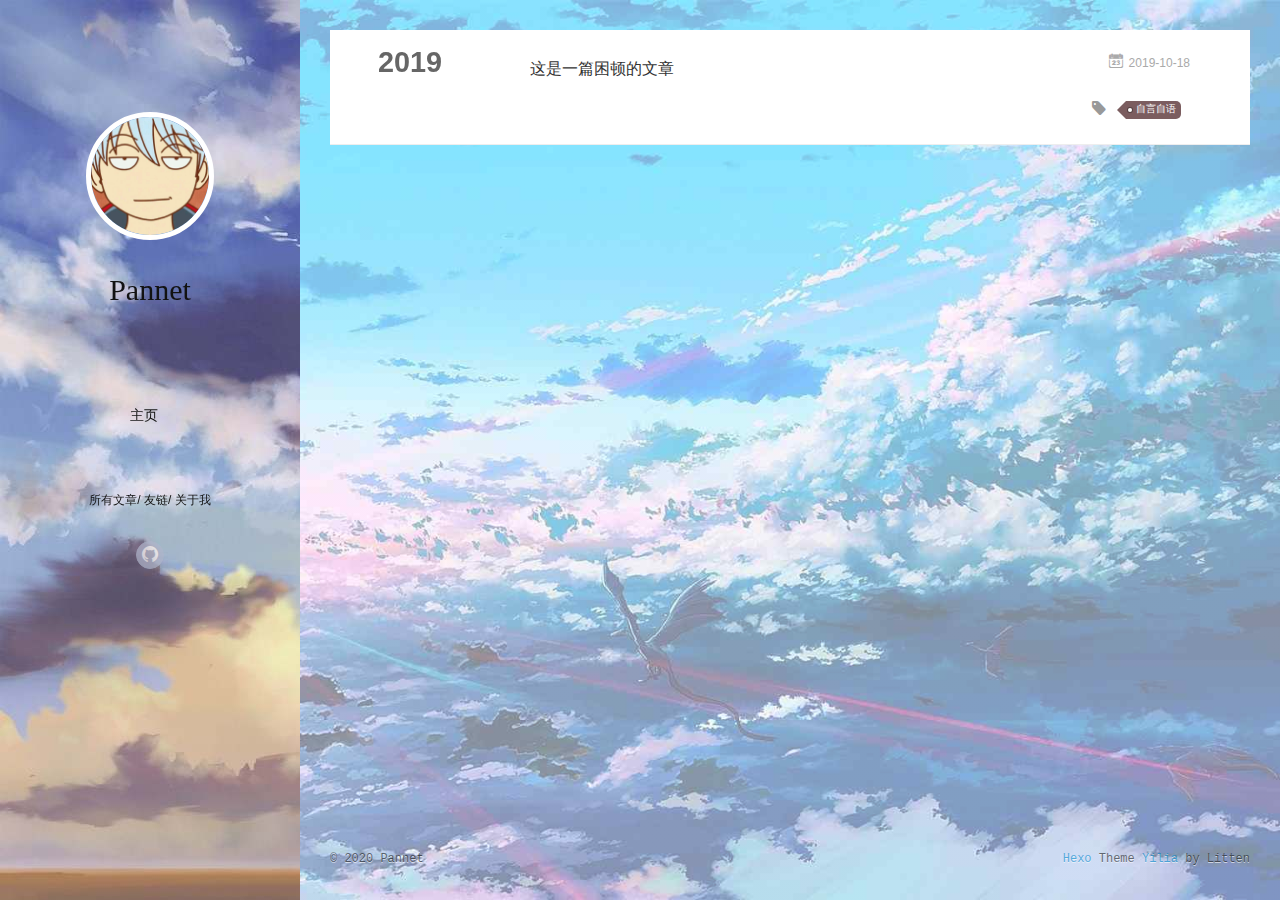
<file: archives/2019/index.html>
<!DOCTYPE html>
<html>
<head>
  <meta charset="utf-8">
  
  <meta name="renderer" content="webkit">
  <meta http-equiv="X-UA-Compatible" content="IE=edge" >
  <link rel="dns-prefetch" href="https://Pannet.github.io">
  <title>Archives: 2019 | Pannet</title>
  <meta name="viewport" content="width=device-width, initial-scale=1, maximum-scale=1">
  <meta property="og:type" content="website">
<meta property="og:title" content="Pannet">
<meta property="og:url" content="https:&#x2F;&#x2F;pannet.github.io&#x2F;archives&#x2F;2019&#x2F;index.html">
<meta property="og:site_name" content="Pannet">
<meta property="og:locale" content="en">
<meta name="twitter:card" content="summary">
  
  
    <link rel="icon" href="/img/favicon.png">
  
  <link rel="stylesheet" type="text/css" href="/./main.0cf68a.css">
  <style type="text/css">
  
    #container.show {
      background: linear-gradient(200deg,#a0cfe4,#e8c37e);
    }
  </style>
  

  

</head>

<body>
  <div id="container" q-class="show:isCtnShow">
    <canvas id="anm-canvas" class="anm-canvas"></canvas>
    <div class="left-col" q-class="show:isShow">
      
<div class="overlay" style="background: #0000"></div>
<div class="intrude-less">
	<header id="header" class="inner">
		<a href="/" class="profilepic">
			<img src="/img/gentama1.jpg" class="js-avatar">
		</a>
		<hgroup>
		  <h1 class="header-author"><a href="/">Pannet</a></h1>
		</hgroup>
		

		<nav class="header-menu">
			<ul>
			
				<li><a href="/">主页</a></li>
	        
			</ul>
		</nav>
		<nav class="header-smart-menu">
    		
    			
    			<a q-on="click: openSlider(e, 'innerArchive')" href="javascript:void(0)">所有文章</a>
    			
            
    			
    			<a q-on="click: openSlider(e, 'friends')" href="javascript:void(0)">友链</a>
    			
            
    			
    			<a q-on="click: openSlider(e, 'aboutme')" href="javascript:void(0)">关于我</a>
    			
            
		</nav>
		<nav class="header-nav">
			<div class="social">
				
					<a class="github" target="_blank" href="https://github.com/Pannet" title="github"><i class="icon-github"></i></a>
		        
			</div>
		</nav>
	</header>		
</div>

    </div>
    <div class="mid-col" q-class="show:isShow,hide:isShow|isFalse">
      
<nav id="mobile-nav">
  	<div class="overlay js-overlay" style="background: #0000"></div>
	<div class="btnctn js-mobile-btnctn">
  		<div class="slider-trigger list" q-on="click: openSlider(e)"><i class="icon icon-sort"></i></div>
	</div>
	<div class="intrude-less">
		<header id="header" class="inner">
			<div class="profilepic">
				<img src="/img/gentama1.jpg" class="js-avatar">
			</div>
			<hgroup>
			  <h1 class="header-author js-header-author">Pannet</h1>
			</hgroup>
			
			
			
				
			
			
			
			<nav class="header-nav">
				<div class="social">
					
						<a class="github" target="_blank" href="https://github.com/Pannet" title="github"><i class="icon-github"></i></a>
			        
				</div>
			</nav>

			<nav class="header-menu js-header-menu">
				<ul style="width: 50%">
				
				
					<li style="width: 100%"><a href="/">主页</a></li>
		        
				</ul>
			</nav>
		</header>				
	</div>
	<div class="mobile-mask" style="display:none" q-show="isShow"></div>
</nav>

      <div id="wrapper" class="body-wrap">
        <div class="menu-l">
          <div class="canvas-wrap">
            <canvas data-colors="#eaeaea" data-sectionHeight="100" data-contentId="js-content" id="myCanvas1" class="anm-canvas"></canvas>
          </div>
          <div id="js-content" class="content-ll">
            
  
  
    
    
      
      
      <section class="archives-wrap">
        <div class="archive-year-wrap">
          <a href="/archives/2019" class="archive-year">2019</a>
        </div>
        <div class="archives">
    
    <article class="archive-article archive-type-post">
  <div class="archive-article-inner">
    <header class="archive-article-header">
      	<div class="article-meta">
	      	<a href="/2019/10/18/%E8%BF%99%E6%98%AF%E4%B8%80%E7%AF%87%E5%9B%B0%E9%A1%BF%E7%9A%84%E6%96%87%E7%AB%A0/" class="archive-article-date">
  	<time datetime="2019-10-17T16:00:00.000Z" itemprop="datePublished"><i class="icon-calendar icon"></i>2019-10-18</time>
</a>
        </div>
    	 
  
    <h1 itemprop="name">
      <a class="archive-article-title" href="/2019/10/18/%E8%BF%99%E6%98%AF%E4%B8%80%E7%AF%87%E5%9B%B0%E9%A1%BF%E7%9A%84%E6%96%87%E7%AB%A0/">这是一篇困顿的文章</a>
    </h1>
  

        <div class="article-info info-on-right">
          
	<div class="article-tag tagcloud">
		<i class="icon-price-tags icon"></i>
		<ul class="article-tag-list">
			 
        		<li class="article-tag-list-item">
        			<a href="javascript:void(0)" class="js-tag article-tag-list-link color5">自言自语</a>
        		</li>
      		
		</ul>
	</div>

          

        </div>
        <div class="clearfix"></div>
    </header>
  </div>
</article>
  
  
    </div></section>
  

    


          </div>
        </div>
      </div>
      <footer id="footer">
  <div class="outer">
    <div id="footer-info">
    	<div class="footer-left">
    		&copy; 2020 Pannet
    	</div>
      	<div class="footer-right">
      		<a href="http://hexo.io/" target="_blank">Hexo</a>  Theme <a href="https://github.com/litten/hexo-theme-yilia" target="_blank">Yilia</a> by Litten
      	</div>
    </div>
  </div>
</footer>
    </div>
    <script>
	var yiliaConfig = {
		mathjax: false,
		isHome: false,
		isPost: false,
		isArchive: true,
		isTag: false,
		isCategory: false,
		open_in_new: false,
		toc_hide_index: true,
		root: "/",
		innerArchive: true,
		showTags: true
	}
</script>

<script>!function(t){function n(e){if(r[e])return r[e].exports;var i=r[e]={exports:{},id:e,loaded:!1};return t[e].call(i.exports,i,i.exports,n),i.loaded=!0,i.exports}var r={};n.m=t,n.c=r,n.p="./",n(0)}([function(t,n,r){r(195),t.exports=r(191)},function(t,n,r){var e=r(3),i=r(52),o=r(27),u=r(28),c=r(53),f="prototype",a=function(t,n,r){var s,l,h,v,p=t&a.F,d=t&a.G,y=t&a.S,g=t&a.P,b=t&a.B,m=d?e:y?e[n]||(e[n]={}):(e[n]||{})[f],x=d?i:i[n]||(i[n]={}),w=x[f]||(x[f]={});d&&(r=n);for(s in r)l=!p&&m&&void 0!==m[s],h=(l?m:r)[s],v=b&&l?c(h,e):g&&"function"==typeof h?c(Function.call,h):h,m&&u(m,s,h,t&a.U),x[s]!=h&&o(x,s,v),g&&w[s]!=h&&(w[s]=h)};e.core=i,a.F=1,a.G=2,a.S=4,a.P=8,a.B=16,a.W=32,a.U=64,a.R=128,t.exports=a},function(t,n,r){var e=r(6);t.exports=function(t){if(!e(t))throw TypeError(t+" is not an object!");return t}},function(t,n){var r=t.exports="undefined"!=typeof window&&window.Math==Math?window:"undefined"!=typeof self&&self.Math==Math?self:Function("return this")();"number"==typeof __g&&(__g=r)},function(t,n){t.exports=function(t){try{return!!t()}catch(t){return!0}}},function(t,n){var r=t.exports="undefined"!=typeof window&&window.Math==Math?window:"undefined"!=typeof self&&self.Math==Math?self:Function("return this")();"number"==typeof __g&&(__g=r)},function(t,n){t.exports=function(t){return"object"==typeof t?null!==t:"function"==typeof t}},function(t,n,r){var e=r(126)("wks"),i=r(76),o=r(3).Symbol,u="function"==typeof o;(t.exports=function(t){return e[t]||(e[t]=u&&o[t]||(u?o:i)("Symbol."+t))}).store=e},function(t,n){var r={}.hasOwnProperty;t.exports=function(t,n){return r.call(t,n)}},function(t,n,r){var e=r(94),i=r(33);t.exports=function(t){return e(i(t))}},function(t,n,r){t.exports=!r(4)(function(){return 7!=Object.defineProperty({},"a",{get:function(){return 7}}).a})},function(t,n,r){var e=r(2),i=r(167),o=r(50),u=Object.defineProperty;n.f=r(10)?Object.defineProperty:function(t,n,r){if(e(t),n=o(n,!0),e(r),i)try{return u(t,n,r)}catch(t){}if("get"in r||"set"in r)throw TypeError("Accessors not supported!");return"value"in r&&(t[n]=r.value),t}},function(t,n,r){t.exports=!r(18)(function(){return 7!=Object.defineProperty({},"a",{get:function(){return 7}}).a})},function(t,n,r){var e=r(14),i=r(22);t.exports=r(12)?function(t,n,r){return e.f(t,n,i(1,r))}:function(t,n,r){return t[n]=r,t}},function(t,n,r){var e=r(20),i=r(58),o=r(42),u=Object.defineProperty;n.f=r(12)?Object.defineProperty:function(t,n,r){if(e(t),n=o(n,!0),e(r),i)try{return u(t,n,r)}catch(t){}if("get"in r||"set"in r)throw TypeError("Accessors not supported!");return"value"in r&&(t[n]=r.value),t}},function(t,n,r){var e=r(40)("wks"),i=r(23),o=r(5).Symbol,u="function"==typeof o;(t.exports=function(t){return e[t]||(e[t]=u&&o[t]||(u?o:i)("Symbol."+t))}).store=e},function(t,n,r){var e=r(67),i=Math.min;t.exports=function(t){return t>0?i(e(t),9007199254740991):0}},function(t,n,r){var e=r(46);t.exports=function(t){return Object(e(t))}},function(t,n){t.exports=function(t){try{return!!t()}catch(t){return!0}}},function(t,n,r){var e=r(63),i=r(34);t.exports=Object.keys||function(t){return e(t,i)}},function(t,n,r){var e=r(21);t.exports=function(t){if(!e(t))throw TypeError(t+" is not an object!");return t}},function(t,n){t.exports=function(t){return"object"==typeof t?null!==t:"function"==typeof t}},function(t,n){t.exports=function(t,n){return{enumerable:!(1&t),configurable:!(2&t),writable:!(4&t),value:n}}},function(t,n){var r=0,e=Math.random();t.exports=function(t){return"Symbol(".concat(void 0===t?"":t,")_",(++r+e).toString(36))}},function(t,n){var r={}.hasOwnProperty;t.exports=function(t,n){return r.call(t,n)}},function(t,n){var r=t.exports={version:"2.4.0"};"number"==typeof __e&&(__e=r)},function(t,n){t.exports=function(t){if("function"!=typeof t)throw TypeError(t+" is not a function!");return t}},function(t,n,r){var e=r(11),i=r(66);t.exports=r(10)?function(t,n,r){return e.f(t,n,i(1,r))}:function(t,n,r){return t[n]=r,t}},function(t,n,r){var e=r(3),i=r(27),o=r(24),u=r(76)("src"),c="toString",f=Function[c],a=(""+f).split(c);r(52).inspectSource=function(t){return f.call(t)},(t.exports=function(t,n,r,c){var f="function"==typeof r;f&&(o(r,"name")||i(r,"name",n)),t[n]!==r&&(f&&(o(r,u)||i(r,u,t[n]?""+t[n]:a.join(String(n)))),t===e?t[n]=r:c?t[n]?t[n]=r:i(t,n,r):(delete t[n],i(t,n,r)))})(Function.prototype,c,function(){return"function"==typeof this&&this[u]||f.call(this)})},function(t,n,r){var e=r(1),i=r(4),o=r(46),u=function(t,n,r,e){var i=String(o(t)),u="<"+n;return""!==r&&(u+=" "+r+'="'+String(e).replace(/"/g,"&quot;")+'"'),u+">"+i+"</"+n+">"};t.exports=function(t,n){var r={};r[t]=n(u),e(e.P+e.F*i(function(){var n=""[t]('"');return n!==n.toLowerCase()||n.split('"').length>3}),"String",r)}},function(t,n,r){var e=r(115),i=r(46);t.exports=function(t){return e(i(t))}},function(t,n,r){var e=r(116),i=r(66),o=r(30),u=r(50),c=r(24),f=r(167),a=Object.getOwnPropertyDescriptor;n.f=r(10)?a:function(t,n){if(t=o(t),n=u(n,!0),f)try{return a(t,n)}catch(t){}if(c(t,n))return i(!e.f.call(t,n),t[n])}},function(t,n,r){var e=r(24),i=r(17),o=r(145)("IE_PROTO"),u=Object.prototype;t.exports=Object.getPrototypeOf||function(t){return t=i(t),e(t,o)?t[o]:"function"==typeof t.constructor&&t instanceof t.constructor?t.constructor.prototype:t instanceof Object?u:null}},function(t,n){t.exports=function(t){if(void 0==t)throw TypeError("Can't call method on  "+t);return t}},function(t,n){t.exports="constructor,hasOwnProperty,isPrototypeOf,propertyIsEnumerable,toLocaleString,toString,valueOf".split(",")},function(t,n){t.exports={}},function(t,n){t.exports=!0},function(t,n){n.f={}.propertyIsEnumerable},function(t,n,r){var e=r(14).f,i=r(8),o=r(15)("toStringTag");t.exports=function(t,n,r){t&&!i(t=r?t:t.prototype,o)&&e(t,o,{configurable:!0,value:n})}},function(t,n,r){var e=r(40)("keys"),i=r(23);t.exports=function(t){return e[t]||(e[t]=i(t))}},function(t,n,r){var e=r(5),i="__core-js_shared__",o=e[i]||(e[i]={});t.exports=function(t){return o[t]||(o[t]={})}},function(t,n){var r=Math.ceil,e=Math.floor;t.exports=function(t){return isNaN(t=+t)?0:(t>0?e:r)(t)}},function(t,n,r){var e=r(21);t.exports=function(t,n){if(!e(t))return t;var r,i;if(n&&"function"==typeof(r=t.toString)&&!e(i=r.call(t)))return i;if("function"==typeof(r=t.valueOf)&&!e(i=r.call(t)))return i;if(!n&&"function"==typeof(r=t.toString)&&!e(i=r.call(t)))return i;throw TypeError("Can't convert object to primitive value")}},function(t,n,r){var e=r(5),i=r(25),o=r(36),u=r(44),c=r(14).f;t.exports=function(t){var n=i.Symbol||(i.Symbol=o?{}:e.Symbol||{});"_"==t.charAt(0)||t in n||c(n,t,{value:u.f(t)})}},function(t,n,r){n.f=r(15)},function(t,n){var r={}.toString;t.exports=function(t){return r.call(t).slice(8,-1)}},function(t,n){t.exports=function(t){if(void 0==t)throw TypeError("Can't call method on  "+t);return t}},function(t,n,r){var e=r(4);t.exports=function(t,n){return!!t&&e(function(){n?t.call(null,function(){},1):t.call(null)})}},function(t,n,r){var e=r(53),i=r(115),o=r(17),u=r(16),c=r(203);t.exports=function(t,n){var r=1==t,f=2==t,a=3==t,s=4==t,l=6==t,h=5==t||l,v=n||c;return function(n,c,p){for(var d,y,g=o(n),b=i(g),m=e(c,p,3),x=u(b.length),w=0,S=r?v(n,x):f?v(n,0):void 0;x>w;w++)if((h||w in b)&&(d=b[w],y=m(d,w,g),t))if(r)S[w]=y;else if(y)switch(t){case 3:return!0;case 5:return d;case 6:return w;case 2:S.push(d)}else if(s)return!1;return l?-1:a||s?s:S}}},function(t,n,r){var e=r(1),i=r(52),o=r(4);t.exports=function(t,n){var r=(i.Object||{})[t]||Object[t],u={};u[t]=n(r),e(e.S+e.F*o(function(){r(1)}),"Object",u)}},function(t,n,r){var e=r(6);t.exports=function(t,n){if(!e(t))return t;var r,i;if(n&&"function"==typeof(r=t.toString)&&!e(i=r.call(t)))return i;if("function"==typeof(r=t.valueOf)&&!e(i=r.call(t)))return i;if(!n&&"function"==typeof(r=t.toString)&&!e(i=r.call(t)))return i;throw TypeError("Can't convert object to primitive value")}},function(t,n,r){var e=r(5),i=r(25),o=r(91),u=r(13),c="prototype",f=function(t,n,r){var a,s,l,h=t&f.F,v=t&f.G,p=t&f.S,d=t&f.P,y=t&f.B,g=t&f.W,b=v?i:i[n]||(i[n]={}),m=b[c],x=v?e:p?e[n]:(e[n]||{})[c];v&&(r=n);for(a in r)(s=!h&&x&&void 0!==x[a])&&a in b||(l=s?x[a]:r[a],b[a]=v&&"function"!=typeof x[a]?r[a]:y&&s?o(l,e):g&&x[a]==l?function(t){var n=function(n,r,e){if(this instanceof t){switch(arguments.length){case 0:return new t;case 1:return new t(n);case 2:return new t(n,r)}return new t(n,r,e)}return t.apply(this,arguments)};return n[c]=t[c],n}(l):d&&"function"==typeof l?o(Function.call,l):l,d&&((b.virtual||(b.virtual={}))[a]=l,t&f.R&&m&&!m[a]&&u(m,a,l)))};f.F=1,f.G=2,f.S=4,f.P=8,f.B=16,f.W=32,f.U=64,f.R=128,t.exports=f},function(t,n){var r=t.exports={version:"2.4.0"};"number"==typeof __e&&(__e=r)},function(t,n,r){var e=r(26);t.exports=function(t,n,r){if(e(t),void 0===n)return t;switch(r){case 1:return function(r){return t.call(n,r)};case 2:return function(r,e){return t.call(n,r,e)};case 3:return function(r,e,i){return t.call(n,r,e,i)}}return function(){return t.apply(n,arguments)}}},function(t,n,r){var e=r(183),i=r(1),o=r(126)("metadata"),u=o.store||(o.store=new(r(186))),c=function(t,n,r){var i=u.get(t);if(!i){if(!r)return;u.set(t,i=new e)}var o=i.get(n);if(!o){if(!r)return;i.set(n,o=new e)}return o},f=function(t,n,r){var e=c(n,r,!1);return void 0!==e&&e.has(t)},a=function(t,n,r){var e=c(n,r,!1);return void 0===e?void 0:e.get(t)},s=function(t,n,r,e){c(r,e,!0).set(t,n)},l=function(t,n){var r=c(t,n,!1),e=[];return r&&r.forEach(function(t,n){e.push(n)}),e},h=function(t){return void 0===t||"symbol"==typeof t?t:String(t)},v=function(t){i(i.S,"Reflect",t)};t.exports={store:u,map:c,has:f,get:a,set:s,keys:l,key:h,exp:v}},function(t,n,r){"use strict";if(r(10)){var e=r(69),i=r(3),o=r(4),u=r(1),c=r(127),f=r(152),a=r(53),s=r(68),l=r(66),h=r(27),v=r(73),p=r(67),d=r(16),y=r(75),g=r(50),b=r(24),m=r(180),x=r(114),w=r(6),S=r(17),_=r(137),O=r(70),E=r(32),P=r(71).f,j=r(154),F=r(76),M=r(7),A=r(48),N=r(117),T=r(146),I=r(155),k=r(80),L=r(123),R=r(74),C=r(130),D=r(160),U=r(11),W=r(31),G=U.f,B=W.f,V=i.RangeError,z=i.TypeError,q=i.Uint8Array,K="ArrayBuffer",J="Shared"+K,Y="BYTES_PER_ELEMENT",H="prototype",$=Array[H],X=f.ArrayBuffer,Q=f.DataView,Z=A(0),tt=A(2),nt=A(3),rt=A(4),et=A(5),it=A(6),ot=N(!0),ut=N(!1),ct=I.values,ft=I.keys,at=I.entries,st=$.lastIndexOf,lt=$.reduce,ht=$.reduceRight,vt=$.join,pt=$.sort,dt=$.slice,yt=$.toString,gt=$.toLocaleString,bt=M("iterator"),mt=M("toStringTag"),xt=F("typed_constructor"),wt=F("def_constructor"),St=c.CONSTR,_t=c.TYPED,Ot=c.VIEW,Et="Wrong length!",Pt=A(1,function(t,n){return Tt(T(t,t[wt]),n)}),jt=o(function(){return 1===new q(new Uint16Array([1]).buffer)[0]}),Ft=!!q&&!!q[H].set&&o(function(){new q(1).set({})}),Mt=function(t,n){if(void 0===t)throw z(Et);var r=+t,e=d(t);if(n&&!m(r,e))throw V(Et);return e},At=function(t,n){var r=p(t);if(r<0||r%n)throw V("Wrong offset!");return r},Nt=function(t){if(w(t)&&_t in t)return t;throw z(t+" is not a typed array!")},Tt=function(t,n){if(!(w(t)&&xt in t))throw z("It is not a typed array constructor!");return new t(n)},It=function(t,n){return kt(T(t,t[wt]),n)},kt=function(t,n){for(var r=0,e=n.length,i=Tt(t,e);e>r;)i[r]=n[r++];return i},Lt=function(t,n,r){G(t,n,{get:function(){return this._d[r]}})},Rt=function(t){var n,r,e,i,o,u,c=S(t),f=arguments.length,s=f>1?arguments[1]:void 0,l=void 0!==s,h=j(c);if(void 0!=h&&!_(h)){for(u=h.call(c),e=[],n=0;!(o=u.next()).done;n++)e.push(o.value);c=e}for(l&&f>2&&(s=a(s,arguments[2],2)),n=0,r=d(c.length),i=Tt(this,r);r>n;n++)i[n]=l?s(c[n],n):c[n];return i},Ct=function(){for(var t=0,n=arguments.length,r=Tt(this,n);n>t;)r[t]=arguments[t++];return r},Dt=!!q&&o(function(){gt.call(new q(1))}),Ut=function(){return gt.apply(Dt?dt.call(Nt(this)):Nt(this),arguments)},Wt={copyWithin:function(t,n){return D.call(Nt(this),t,n,arguments.length>2?arguments[2]:void 0)},every:function(t){return rt(Nt(this),t,arguments.length>1?arguments[1]:void 0)},fill:function(t){return C.apply(Nt(this),arguments)},filter:function(t){return It(this,tt(Nt(this),t,arguments.length>1?arguments[1]:void 0))},find:function(t){return et(Nt(this),t,arguments.length>1?arguments[1]:void 0)},findIndex:function(t){return it(Nt(this),t,arguments.length>1?arguments[1]:void 0)},forEach:function(t){Z(Nt(this),t,arguments.length>1?arguments[1]:void 0)},indexOf:function(t){return ut(Nt(this),t,arguments.length>1?arguments[1]:void 0)},includes:function(t){return ot(Nt(this),t,arguments.length>1?arguments[1]:void 0)},join:function(t){return vt.apply(Nt(this),arguments)},lastIndexOf:function(t){return st.apply(Nt(this),arguments)},map:function(t){return Pt(Nt(this),t,arguments.length>1?arguments[1]:void 0)},reduce:function(t){return lt.apply(Nt(this),arguments)},reduceRight:function(t){return ht.apply(Nt(this),arguments)},reverse:function(){for(var t,n=this,r=Nt(n).length,e=Math.floor(r/2),i=0;i<e;)t=n[i],n[i++]=n[--r],n[r]=t;return n},some:function(t){return nt(Nt(this),t,arguments.length>1?arguments[1]:void 0)},sort:function(t){return pt.call(Nt(this),t)},subarray:function(t,n){var r=Nt(this),e=r.length,i=y(t,e);return new(T(r,r[wt]))(r.buffer,r.byteOffset+i*r.BYTES_PER_ELEMENT,d((void 0===n?e:y(n,e))-i))}},Gt=function(t,n){return It(this,dt.call(Nt(this),t,n))},Bt=function(t){Nt(this);var n=At(arguments[1],1),r=this.length,e=S(t),i=d(e.length),o=0;if(i+n>r)throw V(Et);for(;o<i;)this[n+o]=e[o++]},Vt={entries:function(){return at.call(Nt(this))},keys:function(){return ft.call(Nt(this))},values:function(){return ct.call(Nt(this))}},zt=function(t,n){return w(t)&&t[_t]&&"symbol"!=typeof n&&n in t&&String(+n)==String(n)},qt=function(t,n){return zt(t,n=g(n,!0))?l(2,t[n]):B(t,n)},Kt=function(t,n,r){return!(zt(t,n=g(n,!0))&&w(r)&&b(r,"value"))||b(r,"get")||b(r,"set")||r.configurable||b(r,"writable")&&!r.writable||b(r,"enumerable")&&!r.enumerable?G(t,n,r):(t[n]=r.value,t)};St||(W.f=qt,U.f=Kt),u(u.S+u.F*!St,"Object",{getOwnPropertyDescriptor:qt,defineProperty:Kt}),o(function(){yt.call({})})&&(yt=gt=function(){return vt.call(this)});var Jt=v({},Wt);v(Jt,Vt),h(Jt,bt,Vt.values),v(Jt,{slice:Gt,set:Bt,constructor:function(){},toString:yt,toLocaleString:Ut}),Lt(Jt,"buffer","b"),Lt(Jt,"byteOffset","o"),Lt(Jt,"byteLength","l"),Lt(Jt,"length","e"),G(Jt,mt,{get:function(){return this[_t]}}),t.exports=function(t,n,r,f){f=!!f;var a=t+(f?"Clamped":"")+"Array",l="Uint8Array"!=a,v="get"+t,p="set"+t,y=i[a],g=y||{},b=y&&E(y),m=!y||!c.ABV,S={},_=y&&y[H],j=function(t,r){var e=t._d;return e.v[v](r*n+e.o,jt)},F=function(t,r,e){var i=t._d;f&&(e=(e=Math.round(e))<0?0:e>255?255:255&e),i.v[p](r*n+i.o,e,jt)},M=function(t,n){G(t,n,{get:function(){return j(this,n)},set:function(t){return F(this,n,t)},enumerable:!0})};m?(y=r(function(t,r,e,i){s(t,y,a,"_d");var o,u,c,f,l=0,v=0;if(w(r)){if(!(r instanceof X||(f=x(r))==K||f==J))return _t in r?kt(y,r):Rt.call(y,r);o=r,v=At(e,n);var p=r.byteLength;if(void 0===i){if(p%n)throw V(Et);if((u=p-v)<0)throw V(Et)}else if((u=d(i)*n)+v>p)throw V(Et);c=u/n}else c=Mt(r,!0),u=c*n,o=new X(u);for(h(t,"_d",{b:o,o:v,l:u,e:c,v:new Q(o)});l<c;)M(t,l++)}),_=y[H]=O(Jt),h(_,"constructor",y)):L(function(t){new y(null),new y(t)},!0)||(y=r(function(t,r,e,i){s(t,y,a);var o;return w(r)?r instanceof X||(o=x(r))==K||o==J?void 0!==i?new g(r,At(e,n),i):void 0!==e?new g(r,At(e,n)):new g(r):_t in r?kt(y,r):Rt.call(y,r):new g(Mt(r,l))}),Z(b!==Function.prototype?P(g).concat(P(b)):P(g),function(t){t in y||h(y,t,g[t])}),y[H]=_,e||(_.constructor=y));var A=_[bt],N=!!A&&("values"==A.name||void 0==A.name),T=Vt.values;h(y,xt,!0),h(_,_t,a),h(_,Ot,!0),h(_,wt,y),(f?new y(1)[mt]==a:mt in _)||G(_,mt,{get:function(){return a}}),S[a]=y,u(u.G+u.W+u.F*(y!=g),S),u(u.S,a,{BYTES_PER_ELEMENT:n,from:Rt,of:Ct}),Y in _||h(_,Y,n),u(u.P,a,Wt),R(a),u(u.P+u.F*Ft,a,{set:Bt}),u(u.P+u.F*!N,a,Vt),u(u.P+u.F*(_.toString!=yt),a,{toString:yt}),u(u.P+u.F*o(function(){new y(1).slice()}),a,{slice:Gt}),u(u.P+u.F*(o(function(){return[1,2].toLocaleString()!=new y([1,2]).toLocaleString()})||!o(function(){_.toLocaleString.call([1,2])})),a,{toLocaleString:Ut}),k[a]=N?A:T,e||N||h(_,bt,T)}}else t.exports=function(){}},function(t,n){var r={}.toString;t.exports=function(t){return r.call(t).slice(8,-1)}},function(t,n,r){var e=r(21),i=r(5).document,o=e(i)&&e(i.createElement);t.exports=function(t){return o?i.createElement(t):{}}},function(t,n,r){t.exports=!r(12)&&!r(18)(function(){return 7!=Object.defineProperty(r(57)("div"),"a",{get:function(){return 7}}).a})},function(t,n,r){"use strict";var e=r(36),i=r(51),o=r(64),u=r(13),c=r(8),f=r(35),a=r(96),s=r(38),l=r(103),h=r(15)("iterator"),v=!([].keys&&"next"in[].keys()),p="keys",d="values",y=function(){return this};t.exports=function(t,n,r,g,b,m,x){a(r,n,g);var w,S,_,O=function(t){if(!v&&t in F)return F[t];switch(t){case p:case d:return function(){return new r(this,t)}}return function(){return new r(this,t)}},E=n+" Iterator",P=b==d,j=!1,F=t.prototype,M=F[h]||F["@@iterator"]||b&&F[b],A=M||O(b),N=b?P?O("entries"):A:void 0,T="Array"==n?F.entries||M:M;if(T&&(_=l(T.call(new t)))!==Object.prototype&&(s(_,E,!0),e||c(_,h)||u(_,h,y)),P&&M&&M.name!==d&&(j=!0,A=function(){return M.call(this)}),e&&!x||!v&&!j&&F[h]||u(F,h,A),f[n]=A,f[E]=y,b)if(w={values:P?A:O(d),keys:m?A:O(p),entries:N},x)for(S in w)S in F||o(F,S,w[S]);else i(i.P+i.F*(v||j),n,w);return w}},function(t,n,r){var e=r(20),i=r(100),o=r(34),u=r(39)("IE_PROTO"),c=function(){},f="prototype",a=function(){var t,n=r(57)("iframe"),e=o.length;for(n.style.display="none",r(93).appendChild(n),n.src="javascript:",t=n.contentWindow.document,t.open(),t.write("<script>document.F=Object<\/script>"),t.close(),a=t.F;e--;)delete a[f][o[e]];return a()};t.exports=Object.create||function(t,n){var r;return null!==t?(c[f]=e(t),r=new c,c[f]=null,r[u]=t):r=a(),void 0===n?r:i(r,n)}},function(t,n,r){var e=r(63),i=r(34).concat("length","prototype");n.f=Object.getOwnPropertyNames||function(t){return e(t,i)}},function(t,n){n.f=Object.getOwnPropertySymbols},function(t,n,r){var e=r(8),i=r(9),o=r(90)(!1),u=r(39)("IE_PROTO");t.exports=function(t,n){var r,c=i(t),f=0,a=[];for(r in c)r!=u&&e(c,r)&&a.push(r);for(;n.length>f;)e(c,r=n[f++])&&(~o(a,r)||a.push(r));return a}},function(t,n,r){t.exports=r(13)},function(t,n,r){var e=r(76)("meta"),i=r(6),o=r(24),u=r(11).f,c=0,f=Object.isExtensible||function(){return!0},a=!r(4)(function(){return f(Object.preventExtensions({}))}),s=function(t){u(t,e,{value:{i:"O"+ ++c,w:{}}})},l=function(t,n){if(!i(t))return"symbol"==typeof t?t:("string"==typeof t?"S":"P")+t;if(!o(t,e)){if(!f(t))return"F";if(!n)return"E";s(t)}return t[e].i},h=function(t,n){if(!o(t,e)){if(!f(t))return!0;if(!n)return!1;s(t)}return t[e].w},v=function(t){return a&&p.NEED&&f(t)&&!o(t,e)&&s(t),t},p=t.exports={KEY:e,NEED:!1,fastKey:l,getWeak:h,onFreeze:v}},function(t,n){t.exports=function(t,n){return{enumerable:!(1&t),configurable:!(2&t),writable:!(4&t),value:n}}},function(t,n){var r=Math.ceil,e=Math.floor;t.exports=function(t){return isNaN(t=+t)?0:(t>0?e:r)(t)}},function(t,n){t.exports=function(t,n,r,e){if(!(t instanceof n)||void 0!==e&&e in t)throw TypeError(r+": incorrect invocation!");return t}},function(t,n){t.exports=!1},function(t,n,r){var e=r(2),i=r(173),o=r(133),u=r(145)("IE_PROTO"),c=function(){},f="prototype",a=function(){var t,n=r(132)("iframe"),e=o.length;for(n.style.display="none",r(135).appendChild(n),n.src="javascript:",t=n.contentWindow.document,t.open(),t.write("<script>document.F=Object<\/script>"),t.close(),a=t.F;e--;)delete a[f][o[e]];return a()};t.exports=Object.create||function(t,n){var r;return null!==t?(c[f]=e(t),r=new c,c[f]=null,r[u]=t):r=a(),void 0===n?r:i(r,n)}},function(t,n,r){var e=r(175),i=r(133).concat("length","prototype");n.f=Object.getOwnPropertyNames||function(t){return e(t,i)}},function(t,n,r){var e=r(175),i=r(133);t.exports=Object.keys||function(t){return e(t,i)}},function(t,n,r){var e=r(28);t.exports=function(t,n,r){for(var i in n)e(t,i,n[i],r);return t}},function(t,n,r){"use strict";var e=r(3),i=r(11),o=r(10),u=r(7)("species");t.exports=function(t){var n=e[t];o&&n&&!n[u]&&i.f(n,u,{configurable:!0,get:function(){return this}})}},function(t,n,r){var e=r(67),i=Math.max,o=Math.min;t.exports=function(t,n){return t=e(t),t<0?i(t+n,0):o(t,n)}},function(t,n){var r=0,e=Math.random();t.exports=function(t){return"Symbol(".concat(void 0===t?"":t,")_",(++r+e).toString(36))}},function(t,n,r){var e=r(33);t.exports=function(t){return Object(e(t))}},function(t,n,r){var e=r(7)("unscopables"),i=Array.prototype;void 0==i[e]&&r(27)(i,e,{}),t.exports=function(t){i[e][t]=!0}},function(t,n,r){var e=r(53),i=r(169),o=r(137),u=r(2),c=r(16),f=r(154),a={},s={},n=t.exports=function(t,n,r,l,h){var v,p,d,y,g=h?function(){return t}:f(t),b=e(r,l,n?2:1),m=0;if("function"!=typeof g)throw TypeError(t+" is not iterable!");if(o(g)){for(v=c(t.length);v>m;m++)if((y=n?b(u(p=t[m])[0],p[1]):b(t[m]))===a||y===s)return y}else for(d=g.call(t);!(p=d.next()).done;)if((y=i(d,b,p.value,n))===a||y===s)return y};n.BREAK=a,n.RETURN=s},function(t,n){t.exports={}},function(t,n,r){var e=r(11).f,i=r(24),o=r(7)("toStringTag");t.exports=function(t,n,r){t&&!i(t=r?t:t.prototype,o)&&e(t,o,{configurable:!0,value:n})}},function(t,n,r){var e=r(1),i=r(46),o=r(4),u=r(150),c="["+u+"]",f="​",a=RegExp("^"+c+c+"*"),s=RegExp(c+c+"*$"),l=function(t,n,r){var i={},c=o(function(){return!!u[t]()||f[t]()!=f}),a=i[t]=c?n(h):u[t];r&&(i[r]=a),e(e.P+e.F*c,"String",i)},h=l.trim=function(t,n){return t=String(i(t)),1&n&&(t=t.replace(a,"")),2&n&&(t=t.replace(s,"")),t};t.exports=l},function(t,n,r){t.exports={default:r(86),__esModule:!0}},function(t,n,r){t.exports={default:r(87),__esModule:!0}},function(t,n,r){"use strict";function e(t){return t&&t.__esModule?t:{default:t}}n.__esModule=!0;var i=r(84),o=e(i),u=r(83),c=e(u),f="function"==typeof c.default&&"symbol"==typeof o.default?function(t){return typeof t}:function(t){return t&&"function"==typeof c.default&&t.constructor===c.default&&t!==c.default.prototype?"symbol":typeof t};n.default="function"==typeof c.default&&"symbol"===f(o.default)?function(t){return void 0===t?"undefined":f(t)}:function(t){return t&&"function"==typeof c.default&&t.constructor===c.default&&t!==c.default.prototype?"symbol":void 0===t?"undefined":f(t)}},function(t,n,r){r(110),r(108),r(111),r(112),t.exports=r(25).Symbol},function(t,n,r){r(109),r(113),t.exports=r(44).f("iterator")},function(t,n){t.exports=function(t){if("function"!=typeof t)throw TypeError(t+" is not a function!");return t}},function(t,n){t.exports=function(){}},function(t,n,r){var e=r(9),i=r(106),o=r(105);t.exports=function(t){return function(n,r,u){var c,f=e(n),a=i(f.length),s=o(u,a);if(t&&r!=r){for(;a>s;)if((c=f[s++])!=c)return!0}else for(;a>s;s++)if((t||s in f)&&f[s]===r)return t||s||0;return!t&&-1}}},function(t,n,r){var e=r(88);t.exports=function(t,n,r){if(e(t),void 0===n)return t;switch(r){case 1:return function(r){return t.call(n,r)};case 2:return function(r,e){return t.call(n,r,e)};case 3:return function(r,e,i){return t.call(n,r,e,i)}}return function(){return t.apply(n,arguments)}}},function(t,n,r){var e=r(19),i=r(62),o=r(37);t.exports=function(t){var n=e(t),r=i.f;if(r)for(var u,c=r(t),f=o.f,a=0;c.length>a;)f.call(t,u=c[a++])&&n.push(u);return n}},function(t,n,r){t.exports=r(5).document&&document.documentElement},function(t,n,r){var e=r(56);t.exports=Object("z").propertyIsEnumerable(0)?Object:function(t){return"String"==e(t)?t.split(""):Object(t)}},function(t,n,r){var e=r(56);t.exports=Array.isArray||function(t){return"Array"==e(t)}},function(t,n,r){"use strict";var e=r(60),i=r(22),o=r(38),u={};r(13)(u,r(15)("iterator"),function(){return this}),t.exports=function(t,n,r){t.prototype=e(u,{next:i(1,r)}),o(t,n+" Iterator")}},function(t,n){t.exports=function(t,n){return{value:n,done:!!t}}},function(t,n,r){var e=r(19),i=r(9);t.exports=function(t,n){for(var r,o=i(t),u=e(o),c=u.length,f=0;c>f;)if(o[r=u[f++]]===n)return r}},function(t,n,r){var e=r(23)("meta"),i=r(21),o=r(8),u=r(14).f,c=0,f=Object.isExtensible||function(){return!0},a=!r(18)(function(){return f(Object.preventExtensions({}))}),s=function(t){u(t,e,{value:{i:"O"+ ++c,w:{}}})},l=function(t,n){if(!i(t))return"symbol"==typeof t?t:("string"==typeof t?"S":"P")+t;if(!o(t,e)){if(!f(t))return"F";if(!n)return"E";s(t)}return t[e].i},h=function(t,n){if(!o(t,e)){if(!f(t))return!0;if(!n)return!1;s(t)}return t[e].w},v=function(t){return a&&p.NEED&&f(t)&&!o(t,e)&&s(t),t},p=t.exports={KEY:e,NEED:!1,fastKey:l,getWeak:h,onFreeze:v}},function(t,n,r){var e=r(14),i=r(20),o=r(19);t.exports=r(12)?Object.defineProperties:function(t,n){i(t);for(var r,u=o(n),c=u.length,f=0;c>f;)e.f(t,r=u[f++],n[r]);return t}},function(t,n,r){var e=r(37),i=r(22),o=r(9),u=r(42),c=r(8),f=r(58),a=Object.getOwnPropertyDescriptor;n.f=r(12)?a:function(t,n){if(t=o(t),n=u(n,!0),f)try{return a(t,n)}catch(t){}if(c(t,n))return i(!e.f.call(t,n),t[n])}},function(t,n,r){var e=r(9),i=r(61).f,o={}.toString,u="object"==typeof window&&window&&Object.getOwnPropertyNames?Object.getOwnPropertyNames(window):[],c=function(t){try{return i(t)}catch(t){return u.slice()}};t.exports.f=function(t){return u&&"[object Window]"==o.call(t)?c(t):i(e(t))}},function(t,n,r){var e=r(8),i=r(77),o=r(39)("IE_PROTO"),u=Object.prototype;t.exports=Object.getPrototypeOf||function(t){return t=i(t),e(t,o)?t[o]:"function"==typeof t.constructor&&t instanceof t.constructor?t.constructor.prototype:t instanceof Object?u:null}},function(t,n,r){var e=r(41),i=r(33);t.exports=function(t){return function(n,r){var o,u,c=String(i(n)),f=e(r),a=c.length;return f<0||f>=a?t?"":void 0:(o=c.charCodeAt(f),o<55296||o>56319||f+1===a||(u=c.charCodeAt(f+1))<56320||u>57343?t?c.charAt(f):o:t?c.slice(f,f+2):u-56320+(o-55296<<10)+65536)}}},function(t,n,r){var e=r(41),i=Math.max,o=Math.min;t.exports=function(t,n){return t=e(t),t<0?i(t+n,0):o(t,n)}},function(t,n,r){var e=r(41),i=Math.min;t.exports=function(t){return t>0?i(e(t),9007199254740991):0}},function(t,n,r){"use strict";var e=r(89),i=r(97),o=r(35),u=r(9);t.exports=r(59)(Array,"Array",function(t,n){this._t=u(t),this._i=0,this._k=n},function(){var t=this._t,n=this._k,r=this._i++;return!t||r>=t.length?(this._t=void 0,i(1)):"keys"==n?i(0,r):"values"==n?i(0,t[r]):i(0,[r,t[r]])},"values"),o.Arguments=o.Array,e("keys"),e("values"),e("entries")},function(t,n){},function(t,n,r){"use strict";var e=r(104)(!0);r(59)(String,"String",function(t){this._t=String(t),this._i=0},function(){var t,n=this._t,r=this._i;return r>=n.length?{value:void 0,done:!0}:(t=e(n,r),this._i+=t.length,{value:t,done:!1})})},function(t,n,r){"use strict";var e=r(5),i=r(8),o=r(12),u=r(51),c=r(64),f=r(99).KEY,a=r(18),s=r(40),l=r(38),h=r(23),v=r(15),p=r(44),d=r(43),y=r(98),g=r(92),b=r(95),m=r(20),x=r(9),w=r(42),S=r(22),_=r(60),O=r(102),E=r(101),P=r(14),j=r(19),F=E.f,M=P.f,A=O.f,N=e.Symbol,T=e.JSON,I=T&&T.stringify,k="prototype",L=v("_hidden"),R=v("toPrimitive"),C={}.propertyIsEnumerable,D=s("symbol-registry"),U=s("symbols"),W=s("op-symbols"),G=Object[k],B="function"==typeof N,V=e.QObject,z=!V||!V[k]||!V[k].findChild,q=o&&a(function(){return 7!=_(M({},"a",{get:function(){return M(this,"a",{value:7}).a}})).a})?function(t,n,r){var e=F(G,n);e&&delete G[n],M(t,n,r),e&&t!==G&&M(G,n,e)}:M,K=function(t){var n=U[t]=_(N[k]);return n._k=t,n},J=B&&"symbol"==typeof N.iterator?function(t){return"symbol"==typeof t}:function(t){return t instanceof N},Y=function(t,n,r){return t===G&&Y(W,n,r),m(t),n=w(n,!0),m(r),i(U,n)?(r.enumerable?(i(t,L)&&t[L][n]&&(t[L][n]=!1),r=_(r,{enumerable:S(0,!1)})):(i(t,L)||M(t,L,S(1,{})),t[L][n]=!0),q(t,n,r)):M(t,n,r)},H=function(t,n){m(t);for(var r,e=g(n=x(n)),i=0,o=e.length;o>i;)Y(t,r=e[i++],n[r]);return t},$=function(t,n){return void 0===n?_(t):H(_(t),n)},X=function(t){var n=C.call(this,t=w(t,!0));return!(this===G&&i(U,t)&&!i(W,t))&&(!(n||!i(this,t)||!i(U,t)||i(this,L)&&this[L][t])||n)},Q=function(t,n){if(t=x(t),n=w(n,!0),t!==G||!i(U,n)||i(W,n)){var r=F(t,n);return!r||!i(U,n)||i(t,L)&&t[L][n]||(r.enumerable=!0),r}},Z=function(t){for(var n,r=A(x(t)),e=[],o=0;r.length>o;)i(U,n=r[o++])||n==L||n==f||e.push(n);return e},tt=function(t){for(var n,r=t===G,e=A(r?W:x(t)),o=[],u=0;e.length>u;)!i(U,n=e[u++])||r&&!i(G,n)||o.push(U[n]);return o};B||(N=function(){if(this instanceof N)throw TypeError("Symbol is not a constructor!");var t=h(arguments.length>0?arguments[0]:void 0),n=function(r){this===G&&n.call(W,r),i(this,L)&&i(this[L],t)&&(this[L][t]=!1),q(this,t,S(1,r))};return o&&z&&q(G,t,{configurable:!0,set:n}),K(t)},c(N[k],"toString",function(){return this._k}),E.f=Q,P.f=Y,r(61).f=O.f=Z,r(37).f=X,r(62).f=tt,o&&!r(36)&&c(G,"propertyIsEnumerable",X,!0),p.f=function(t){return K(v(t))}),u(u.G+u.W+u.F*!B,{Symbol:N});for(var nt="hasInstance,isConcatSpreadable,iterator,match,replace,search,species,split,toPrimitive,toStringTag,unscopables".split(","),rt=0;nt.length>rt;)v(nt[rt++]);for(var nt=j(v.store),rt=0;nt.length>rt;)d(nt[rt++]);u(u.S+u.F*!B,"Symbol",{for:function(t){return i(D,t+="")?D[t]:D[t]=N(t)},keyFor:function(t){if(J(t))return y(D,t);throw TypeError(t+" is not a symbol!")},useSetter:function(){z=!0},useSimple:function(){z=!1}}),u(u.S+u.F*!B,"Object",{create:$,defineProperty:Y,defineProperties:H,getOwnPropertyDescriptor:Q,getOwnPropertyNames:Z,getOwnPropertySymbols:tt}),T&&u(u.S+u.F*(!B||a(function(){var t=N();return"[null]"!=I([t])||"{}"!=I({a:t})||"{}"!=I(Object(t))})),"JSON",{stringify:function(t){if(void 0!==t&&!J(t)){for(var n,r,e=[t],i=1;arguments.length>i;)e.push(arguments[i++]);return n=e[1],"function"==typeof n&&(r=n),!r&&b(n)||(n=function(t,n){if(r&&(n=r.call(this,t,n)),!J(n))return n}),e[1]=n,I.apply(T,e)}}}),N[k][R]||r(13)(N[k],R,N[k].valueOf),l(N,"Symbol"),l(Math,"Math",!0),l(e.JSON,"JSON",!0)},function(t,n,r){r(43)("asyncIterator")},function(t,n,r){r(43)("observable")},function(t,n,r){r(107);for(var e=r(5),i=r(13),o=r(35),u=r(15)("toStringTag"),c=["NodeList","DOMTokenList","MediaList","StyleSheetList","CSSRuleList"],f=0;f<5;f++){var a=c[f],s=e[a],l=s&&s.prototype;l&&!l[u]&&i(l,u,a),o[a]=o.Array}},function(t,n,r){var e=r(45),i=r(7)("toStringTag"),o="Arguments"==e(function(){return arguments}()),u=function(t,n){try{return t[n]}catch(t){}};t.exports=function(t){var n,r,c;return void 0===t?"Undefined":null===t?"Null":"string"==typeof(r=u(n=Object(t),i))?r:o?e(n):"Object"==(c=e(n))&&"function"==typeof n.callee?"Arguments":c}},function(t,n,r){var e=r(45);t.exports=Object("z").propertyIsEnumerable(0)?Object:function(t){return"String"==e(t)?t.split(""):Object(t)}},function(t,n){n.f={}.propertyIsEnumerable},function(t,n,r){var e=r(30),i=r(16),o=r(75);t.exports=function(t){return function(n,r,u){var c,f=e(n),a=i(f.length),s=o(u,a);if(t&&r!=r){for(;a>s;)if((c=f[s++])!=c)return!0}else for(;a>s;s++)if((t||s in f)&&f[s]===r)return t||s||0;return!t&&-1}}},function(t,n,r){"use strict";var e=r(3),i=r(1),o=r(28),u=r(73),c=r(65),f=r(79),a=r(68),s=r(6),l=r(4),h=r(123),v=r(81),p=r(136);t.exports=function(t,n,r,d,y,g){var b=e[t],m=b,x=y?"set":"add",w=m&&m.prototype,S={},_=function(t){var n=w[t];o(w,t,"delete"==t?function(t){return!(g&&!s(t))&&n.call(this,0===t?0:t)}:"has"==t?function(t){return!(g&&!s(t))&&n.call(this,0===t?0:t)}:"get"==t?function(t){return g&&!s(t)?void 0:n.call(this,0===t?0:t)}:"add"==t?function(t){return n.call(this,0===t?0:t),this}:function(t,r){return n.call(this,0===t?0:t,r),this})};if("function"==typeof m&&(g||w.forEach&&!l(function(){(new m).entries().next()}))){var O=new m,E=O[x](g?{}:-0,1)!=O,P=l(function(){O.has(1)}),j=h(function(t){new m(t)}),F=!g&&l(function(){for(var t=new m,n=5;n--;)t[x](n,n);return!t.has(-0)});j||(m=n(function(n,r){a(n,m,t);var e=p(new b,n,m);return void 0!=r&&f(r,y,e[x],e),e}),m.prototype=w,w.constructor=m),(P||F)&&(_("delete"),_("has"),y&&_("get")),(F||E)&&_(x),g&&w.clear&&delete w.clear}else m=d.getConstructor(n,t,y,x),u(m.prototype,r),c.NEED=!0;return v(m,t),S[t]=m,i(i.G+i.W+i.F*(m!=b),S),g||d.setStrong(m,t,y),m}},function(t,n,r){"use strict";var e=r(27),i=r(28),o=r(4),u=r(46),c=r(7);t.exports=function(t,n,r){var f=c(t),a=r(u,f,""[t]),s=a[0],l=a[1];o(function(){var n={};return n[f]=function(){return 7},7!=""[t](n)})&&(i(String.prototype,t,s),e(RegExp.prototype,f,2==n?function(t,n){return l.call(t,this,n)}:function(t){return l.call(t,this)}))}
},function(t,n,r){"use strict";var e=r(2);t.exports=function(){var t=e(this),n="";return t.global&&(n+="g"),t.ignoreCase&&(n+="i"),t.multiline&&(n+="m"),t.unicode&&(n+="u"),t.sticky&&(n+="y"),n}},function(t,n){t.exports=function(t,n,r){var e=void 0===r;switch(n.length){case 0:return e?t():t.call(r);case 1:return e?t(n[0]):t.call(r,n[0]);case 2:return e?t(n[0],n[1]):t.call(r,n[0],n[1]);case 3:return e?t(n[0],n[1],n[2]):t.call(r,n[0],n[1],n[2]);case 4:return e?t(n[0],n[1],n[2],n[3]):t.call(r,n[0],n[1],n[2],n[3])}return t.apply(r,n)}},function(t,n,r){var e=r(6),i=r(45),o=r(7)("match");t.exports=function(t){var n;return e(t)&&(void 0!==(n=t[o])?!!n:"RegExp"==i(t))}},function(t,n,r){var e=r(7)("iterator"),i=!1;try{var o=[7][e]();o.return=function(){i=!0},Array.from(o,function(){throw 2})}catch(t){}t.exports=function(t,n){if(!n&&!i)return!1;var r=!1;try{var o=[7],u=o[e]();u.next=function(){return{done:r=!0}},o[e]=function(){return u},t(o)}catch(t){}return r}},function(t,n,r){t.exports=r(69)||!r(4)(function(){var t=Math.random();__defineSetter__.call(null,t,function(){}),delete r(3)[t]})},function(t,n){n.f=Object.getOwnPropertySymbols},function(t,n,r){var e=r(3),i="__core-js_shared__",o=e[i]||(e[i]={});t.exports=function(t){return o[t]||(o[t]={})}},function(t,n,r){for(var e,i=r(3),o=r(27),u=r(76),c=u("typed_array"),f=u("view"),a=!(!i.ArrayBuffer||!i.DataView),s=a,l=0,h="Int8Array,Uint8Array,Uint8ClampedArray,Int16Array,Uint16Array,Int32Array,Uint32Array,Float32Array,Float64Array".split(",");l<9;)(e=i[h[l++]])?(o(e.prototype,c,!0),o(e.prototype,f,!0)):s=!1;t.exports={ABV:a,CONSTR:s,TYPED:c,VIEW:f}},function(t,n){"use strict";var r={versions:function(){var t=window.navigator.userAgent;return{trident:t.indexOf("Trident")>-1,presto:t.indexOf("Presto")>-1,webKit:t.indexOf("AppleWebKit")>-1,gecko:t.indexOf("Gecko")>-1&&-1==t.indexOf("KHTML"),mobile:!!t.match(/AppleWebKit.*Mobile.*/),ios:!!t.match(/\(i[^;]+;( U;)? CPU.+Mac OS X/),android:t.indexOf("Android")>-1||t.indexOf("Linux")>-1,iPhone:t.indexOf("iPhone")>-1||t.indexOf("Mac")>-1,iPad:t.indexOf("iPad")>-1,webApp:-1==t.indexOf("Safari"),weixin:-1==t.indexOf("MicroMessenger")}}()};t.exports=r},function(t,n,r){"use strict";var e=r(85),i=function(t){return t&&t.__esModule?t:{default:t}}(e),o=function(){function t(t,n,e){return n||e?String.fromCharCode(n||e):r[t]||t}function n(t){return e[t]}var r={"&quot;":'"',"&lt;":"<","&gt;":">","&amp;":"&","&nbsp;":" "},e={};for(var u in r)e[r[u]]=u;return r["&apos;"]="'",e["'"]="&#39;",{encode:function(t){return t?(""+t).replace(/['<> "&]/g,n).replace(/\r?\n/g,"<br/>").replace(/\s/g,"&nbsp;"):""},decode:function(n){return n?(""+n).replace(/<br\s*\/?>/gi,"\n").replace(/&quot;|&lt;|&gt;|&amp;|&nbsp;|&apos;|&#(\d+);|&#(\d+)/g,t).replace(/\u00a0/g," "):""},encodeBase16:function(t){if(!t)return t;t+="";for(var n=[],r=0,e=t.length;e>r;r++)n.push(t.charCodeAt(r).toString(16).toUpperCase());return n.join("")},encodeBase16forJSON:function(t){if(!t)return t;t=t.replace(/[\u4E00-\u9FBF]/gi,function(t){return escape(t).replace("%u","\\u")});for(var n=[],r=0,e=t.length;e>r;r++)n.push(t.charCodeAt(r).toString(16).toUpperCase());return n.join("")},decodeBase16:function(t){if(!t)return t;t+="";for(var n=[],r=0,e=t.length;e>r;r+=2)n.push(String.fromCharCode("0x"+t.slice(r,r+2)));return n.join("")},encodeObject:function(t){if(t instanceof Array)for(var n=0,r=t.length;r>n;n++)t[n]=o.encodeObject(t[n]);else if("object"==(void 0===t?"undefined":(0,i.default)(t)))for(var e in t)t[e]=o.encodeObject(t[e]);else if("string"==typeof t)return o.encode(t);return t},loadScript:function(t){var n=document.createElement("script");document.getElementsByTagName("body")[0].appendChild(n),n.setAttribute("src",t)},addLoadEvent:function(t){var n=window.onload;"function"!=typeof window.onload?window.onload=t:window.onload=function(){n(),t()}}}}();t.exports=o},function(t,n,r){"use strict";var e=r(17),i=r(75),o=r(16);t.exports=function(t){for(var n=e(this),r=o(n.length),u=arguments.length,c=i(u>1?arguments[1]:void 0,r),f=u>2?arguments[2]:void 0,a=void 0===f?r:i(f,r);a>c;)n[c++]=t;return n}},function(t,n,r){"use strict";var e=r(11),i=r(66);t.exports=function(t,n,r){n in t?e.f(t,n,i(0,r)):t[n]=r}},function(t,n,r){var e=r(6),i=r(3).document,o=e(i)&&e(i.createElement);t.exports=function(t){return o?i.createElement(t):{}}},function(t,n){t.exports="constructor,hasOwnProperty,isPrototypeOf,propertyIsEnumerable,toLocaleString,toString,valueOf".split(",")},function(t,n,r){var e=r(7)("match");t.exports=function(t){var n=/./;try{"/./"[t](n)}catch(r){try{return n[e]=!1,!"/./"[t](n)}catch(t){}}return!0}},function(t,n,r){t.exports=r(3).document&&document.documentElement},function(t,n,r){var e=r(6),i=r(144).set;t.exports=function(t,n,r){var o,u=n.constructor;return u!==r&&"function"==typeof u&&(o=u.prototype)!==r.prototype&&e(o)&&i&&i(t,o),t}},function(t,n,r){var e=r(80),i=r(7)("iterator"),o=Array.prototype;t.exports=function(t){return void 0!==t&&(e.Array===t||o[i]===t)}},function(t,n,r){var e=r(45);t.exports=Array.isArray||function(t){return"Array"==e(t)}},function(t,n,r){"use strict";var e=r(70),i=r(66),o=r(81),u={};r(27)(u,r(7)("iterator"),function(){return this}),t.exports=function(t,n,r){t.prototype=e(u,{next:i(1,r)}),o(t,n+" Iterator")}},function(t,n,r){"use strict";var e=r(69),i=r(1),o=r(28),u=r(27),c=r(24),f=r(80),a=r(139),s=r(81),l=r(32),h=r(7)("iterator"),v=!([].keys&&"next"in[].keys()),p="keys",d="values",y=function(){return this};t.exports=function(t,n,r,g,b,m,x){a(r,n,g);var w,S,_,O=function(t){if(!v&&t in F)return F[t];switch(t){case p:case d:return function(){return new r(this,t)}}return function(){return new r(this,t)}},E=n+" Iterator",P=b==d,j=!1,F=t.prototype,M=F[h]||F["@@iterator"]||b&&F[b],A=M||O(b),N=b?P?O("entries"):A:void 0,T="Array"==n?F.entries||M:M;if(T&&(_=l(T.call(new t)))!==Object.prototype&&(s(_,E,!0),e||c(_,h)||u(_,h,y)),P&&M&&M.name!==d&&(j=!0,A=function(){return M.call(this)}),e&&!x||!v&&!j&&F[h]||u(F,h,A),f[n]=A,f[E]=y,b)if(w={values:P?A:O(d),keys:m?A:O(p),entries:N},x)for(S in w)S in F||o(F,S,w[S]);else i(i.P+i.F*(v||j),n,w);return w}},function(t,n){var r=Math.expm1;t.exports=!r||r(10)>22025.465794806718||r(10)<22025.465794806718||-2e-17!=r(-2e-17)?function(t){return 0==(t=+t)?t:t>-1e-6&&t<1e-6?t+t*t/2:Math.exp(t)-1}:r},function(t,n){t.exports=Math.sign||function(t){return 0==(t=+t)||t!=t?t:t<0?-1:1}},function(t,n,r){var e=r(3),i=r(151).set,o=e.MutationObserver||e.WebKitMutationObserver,u=e.process,c=e.Promise,f="process"==r(45)(u);t.exports=function(){var t,n,r,a=function(){var e,i;for(f&&(e=u.domain)&&e.exit();t;){i=t.fn,t=t.next;try{i()}catch(e){throw t?r():n=void 0,e}}n=void 0,e&&e.enter()};if(f)r=function(){u.nextTick(a)};else if(o){var s=!0,l=document.createTextNode("");new o(a).observe(l,{characterData:!0}),r=function(){l.data=s=!s}}else if(c&&c.resolve){var h=c.resolve();r=function(){h.then(a)}}else r=function(){i.call(e,a)};return function(e){var i={fn:e,next:void 0};n&&(n.next=i),t||(t=i,r()),n=i}}},function(t,n,r){var e=r(6),i=r(2),o=function(t,n){if(i(t),!e(n)&&null!==n)throw TypeError(n+": can't set as prototype!")};t.exports={set:Object.setPrototypeOf||("__proto__"in{}?function(t,n,e){try{e=r(53)(Function.call,r(31).f(Object.prototype,"__proto__").set,2),e(t,[]),n=!(t instanceof Array)}catch(t){n=!0}return function(t,r){return o(t,r),n?t.__proto__=r:e(t,r),t}}({},!1):void 0),check:o}},function(t,n,r){var e=r(126)("keys"),i=r(76);t.exports=function(t){return e[t]||(e[t]=i(t))}},function(t,n,r){var e=r(2),i=r(26),o=r(7)("species");t.exports=function(t,n){var r,u=e(t).constructor;return void 0===u||void 0==(r=e(u)[o])?n:i(r)}},function(t,n,r){var e=r(67),i=r(46);t.exports=function(t){return function(n,r){var o,u,c=String(i(n)),f=e(r),a=c.length;return f<0||f>=a?t?"":void 0:(o=c.charCodeAt(f),o<55296||o>56319||f+1===a||(u=c.charCodeAt(f+1))<56320||u>57343?t?c.charAt(f):o:t?c.slice(f,f+2):u-56320+(o-55296<<10)+65536)}}},function(t,n,r){var e=r(122),i=r(46);t.exports=function(t,n,r){if(e(n))throw TypeError("String#"+r+" doesn't accept regex!");return String(i(t))}},function(t,n,r){"use strict";var e=r(67),i=r(46);t.exports=function(t){var n=String(i(this)),r="",o=e(t);if(o<0||o==1/0)throw RangeError("Count can't be negative");for(;o>0;(o>>>=1)&&(n+=n))1&o&&(r+=n);return r}},function(t,n){t.exports="\t\n\v\f\r   ᠎             　\u2028\u2029\ufeff"},function(t,n,r){var e,i,o,u=r(53),c=r(121),f=r(135),a=r(132),s=r(3),l=s.process,h=s.setImmediate,v=s.clearImmediate,p=s.MessageChannel,d=0,y={},g="onreadystatechange",b=function(){var t=+this;if(y.hasOwnProperty(t)){var n=y[t];delete y[t],n()}},m=function(t){b.call(t.data)};h&&v||(h=function(t){for(var n=[],r=1;arguments.length>r;)n.push(arguments[r++]);return y[++d]=function(){c("function"==typeof t?t:Function(t),n)},e(d),d},v=function(t){delete y[t]},"process"==r(45)(l)?e=function(t){l.nextTick(u(b,t,1))}:p?(i=new p,o=i.port2,i.port1.onmessage=m,e=u(o.postMessage,o,1)):s.addEventListener&&"function"==typeof postMessage&&!s.importScripts?(e=function(t){s.postMessage(t+"","*")},s.addEventListener("message",m,!1)):e=g in a("script")?function(t){f.appendChild(a("script"))[g]=function(){f.removeChild(this),b.call(t)}}:function(t){setTimeout(u(b,t,1),0)}),t.exports={set:h,clear:v}},function(t,n,r){"use strict";var e=r(3),i=r(10),o=r(69),u=r(127),c=r(27),f=r(73),a=r(4),s=r(68),l=r(67),h=r(16),v=r(71).f,p=r(11).f,d=r(130),y=r(81),g="ArrayBuffer",b="DataView",m="prototype",x="Wrong length!",w="Wrong index!",S=e[g],_=e[b],O=e.Math,E=e.RangeError,P=e.Infinity,j=S,F=O.abs,M=O.pow,A=O.floor,N=O.log,T=O.LN2,I="buffer",k="byteLength",L="byteOffset",R=i?"_b":I,C=i?"_l":k,D=i?"_o":L,U=function(t,n,r){var e,i,o,u=Array(r),c=8*r-n-1,f=(1<<c)-1,a=f>>1,s=23===n?M(2,-24)-M(2,-77):0,l=0,h=t<0||0===t&&1/t<0?1:0;for(t=F(t),t!=t||t===P?(i=t!=t?1:0,e=f):(e=A(N(t)/T),t*(o=M(2,-e))<1&&(e--,o*=2),t+=e+a>=1?s/o:s*M(2,1-a),t*o>=2&&(e++,o/=2),e+a>=f?(i=0,e=f):e+a>=1?(i=(t*o-1)*M(2,n),e+=a):(i=t*M(2,a-1)*M(2,n),e=0));n>=8;u[l++]=255&i,i/=256,n-=8);for(e=e<<n|i,c+=n;c>0;u[l++]=255&e,e/=256,c-=8);return u[--l]|=128*h,u},W=function(t,n,r){var e,i=8*r-n-1,o=(1<<i)-1,u=o>>1,c=i-7,f=r-1,a=t[f--],s=127&a;for(a>>=7;c>0;s=256*s+t[f],f--,c-=8);for(e=s&(1<<-c)-1,s>>=-c,c+=n;c>0;e=256*e+t[f],f--,c-=8);if(0===s)s=1-u;else{if(s===o)return e?NaN:a?-P:P;e+=M(2,n),s-=u}return(a?-1:1)*e*M(2,s-n)},G=function(t){return t[3]<<24|t[2]<<16|t[1]<<8|t[0]},B=function(t){return[255&t]},V=function(t){return[255&t,t>>8&255]},z=function(t){return[255&t,t>>8&255,t>>16&255,t>>24&255]},q=function(t){return U(t,52,8)},K=function(t){return U(t,23,4)},J=function(t,n,r){p(t[m],n,{get:function(){return this[r]}})},Y=function(t,n,r,e){var i=+r,o=l(i);if(i!=o||o<0||o+n>t[C])throw E(w);var u=t[R]._b,c=o+t[D],f=u.slice(c,c+n);return e?f:f.reverse()},H=function(t,n,r,e,i,o){var u=+r,c=l(u);if(u!=c||c<0||c+n>t[C])throw E(w);for(var f=t[R]._b,a=c+t[D],s=e(+i),h=0;h<n;h++)f[a+h]=s[o?h:n-h-1]},$=function(t,n){s(t,S,g);var r=+n,e=h(r);if(r!=e)throw E(x);return e};if(u.ABV){if(!a(function(){new S})||!a(function(){new S(.5)})){S=function(t){return new j($(this,t))};for(var X,Q=S[m]=j[m],Z=v(j),tt=0;Z.length>tt;)(X=Z[tt++])in S||c(S,X,j[X]);o||(Q.constructor=S)}var nt=new _(new S(2)),rt=_[m].setInt8;nt.setInt8(0,2147483648),nt.setInt8(1,2147483649),!nt.getInt8(0)&&nt.getInt8(1)||f(_[m],{setInt8:function(t,n){rt.call(this,t,n<<24>>24)},setUint8:function(t,n){rt.call(this,t,n<<24>>24)}},!0)}else S=function(t){var n=$(this,t);this._b=d.call(Array(n),0),this[C]=n},_=function(t,n,r){s(this,_,b),s(t,S,b);var e=t[C],i=l(n);if(i<0||i>e)throw E("Wrong offset!");if(r=void 0===r?e-i:h(r),i+r>e)throw E(x);this[R]=t,this[D]=i,this[C]=r},i&&(J(S,k,"_l"),J(_,I,"_b"),J(_,k,"_l"),J(_,L,"_o")),f(_[m],{getInt8:function(t){return Y(this,1,t)[0]<<24>>24},getUint8:function(t){return Y(this,1,t)[0]},getInt16:function(t){var n=Y(this,2,t,arguments[1]);return(n[1]<<8|n[0])<<16>>16},getUint16:function(t){var n=Y(this,2,t,arguments[1]);return n[1]<<8|n[0]},getInt32:function(t){return G(Y(this,4,t,arguments[1]))},getUint32:function(t){return G(Y(this,4,t,arguments[1]))>>>0},getFloat32:function(t){return W(Y(this,4,t,arguments[1]),23,4)},getFloat64:function(t){return W(Y(this,8,t,arguments[1]),52,8)},setInt8:function(t,n){H(this,1,t,B,n)},setUint8:function(t,n){H(this,1,t,B,n)},setInt16:function(t,n){H(this,2,t,V,n,arguments[2])},setUint16:function(t,n){H(this,2,t,V,n,arguments[2])},setInt32:function(t,n){H(this,4,t,z,n,arguments[2])},setUint32:function(t,n){H(this,4,t,z,n,arguments[2])},setFloat32:function(t,n){H(this,4,t,K,n,arguments[2])},setFloat64:function(t,n){H(this,8,t,q,n,arguments[2])}});y(S,g),y(_,b),c(_[m],u.VIEW,!0),n[g]=S,n[b]=_},function(t,n,r){var e=r(3),i=r(52),o=r(69),u=r(182),c=r(11).f;t.exports=function(t){var n=i.Symbol||(i.Symbol=o?{}:e.Symbol||{});"_"==t.charAt(0)||t in n||c(n,t,{value:u.f(t)})}},function(t,n,r){var e=r(114),i=r(7)("iterator"),o=r(80);t.exports=r(52).getIteratorMethod=function(t){if(void 0!=t)return t[i]||t["@@iterator"]||o[e(t)]}},function(t,n,r){"use strict";var e=r(78),i=r(170),o=r(80),u=r(30);t.exports=r(140)(Array,"Array",function(t,n){this._t=u(t),this._i=0,this._k=n},function(){var t=this._t,n=this._k,r=this._i++;return!t||r>=t.length?(this._t=void 0,i(1)):"keys"==n?i(0,r):"values"==n?i(0,t[r]):i(0,[r,t[r]])},"values"),o.Arguments=o.Array,e("keys"),e("values"),e("entries")},function(t,n){function r(t,n){t.classList?t.classList.add(n):t.className+=" "+n}t.exports=r},function(t,n){function r(t,n){if(t.classList)t.classList.remove(n);else{var r=new RegExp("(^|\\b)"+n.split(" ").join("|")+"(\\b|$)","gi");t.className=t.className.replace(r," ")}}t.exports=r},function(t,n){function r(){throw new Error("setTimeout has not been defined")}function e(){throw new Error("clearTimeout has not been defined")}function i(t){if(s===setTimeout)return setTimeout(t,0);if((s===r||!s)&&setTimeout)return s=setTimeout,setTimeout(t,0);try{return s(t,0)}catch(n){try{return s.call(null,t,0)}catch(n){return s.call(this,t,0)}}}function o(t){if(l===clearTimeout)return clearTimeout(t);if((l===e||!l)&&clearTimeout)return l=clearTimeout,clearTimeout(t);try{return l(t)}catch(n){try{return l.call(null,t)}catch(n){return l.call(this,t)}}}function u(){d&&v&&(d=!1,v.length?p=v.concat(p):y=-1,p.length&&c())}function c(){if(!d){var t=i(u);d=!0;for(var n=p.length;n;){for(v=p,p=[];++y<n;)v&&v[y].run();y=-1,n=p.length}v=null,d=!1,o(t)}}function f(t,n){this.fun=t,this.array=n}function a(){}var s,l,h=t.exports={};!function(){try{s="function"==typeof setTimeout?setTimeout:r}catch(t){s=r}try{l="function"==typeof clearTimeout?clearTimeout:e}catch(t){l=e}}();var v,p=[],d=!1,y=-1;h.nextTick=function(t){var n=new Array(arguments.length-1);if(arguments.length>1)for(var r=1;r<arguments.length;r++)n[r-1]=arguments[r];p.push(new f(t,n)),1!==p.length||d||i(c)},f.prototype.run=function(){this.fun.apply(null,this.array)},h.title="browser",h.browser=!0,h.env={},h.argv=[],h.version="",h.versions={},h.on=a,h.addListener=a,h.once=a,h.off=a,h.removeListener=a,h.removeAllListeners=a,h.emit=a,h.prependListener=a,h.prependOnceListener=a,h.listeners=function(t){return[]},h.binding=function(t){throw new Error("process.binding is not supported")},h.cwd=function(){return"/"},h.chdir=function(t){throw new Error("process.chdir is not supported")},h.umask=function(){return 0}},function(t,n,r){var e=r(45);t.exports=function(t,n){if("number"!=typeof t&&"Number"!=e(t))throw TypeError(n);return+t}},function(t,n,r){"use strict";var e=r(17),i=r(75),o=r(16);t.exports=[].copyWithin||function(t,n){var r=e(this),u=o(r.length),c=i(t,u),f=i(n,u),a=arguments.length>2?arguments[2]:void 0,s=Math.min((void 0===a?u:i(a,u))-f,u-c),l=1;for(f<c&&c<f+s&&(l=-1,f+=s-1,c+=s-1);s-- >0;)f in r?r[c]=r[f]:delete r[c],c+=l,f+=l;return r}},function(t,n,r){var e=r(79);t.exports=function(t,n){var r=[];return e(t,!1,r.push,r,n),r}},function(t,n,r){var e=r(26),i=r(17),o=r(115),u=r(16);t.exports=function(t,n,r,c,f){e(n);var a=i(t),s=o(a),l=u(a.length),h=f?l-1:0,v=f?-1:1;if(r<2)for(;;){if(h in s){c=s[h],h+=v;break}if(h+=v,f?h<0:l<=h)throw TypeError("Reduce of empty array with no initial value")}for(;f?h>=0:l>h;h+=v)h in s&&(c=n(c,s[h],h,a));return c}},function(t,n,r){"use strict";var e=r(26),i=r(6),o=r(121),u=[].slice,c={},f=function(t,n,r){if(!(n in c)){for(var e=[],i=0;i<n;i++)e[i]="a["+i+"]";c[n]=Function("F,a","return new F("+e.join(",")+")")}return c[n](t,r)};t.exports=Function.bind||function(t){var n=e(this),r=u.call(arguments,1),c=function(){var e=r.concat(u.call(arguments));return this instanceof c?f(n,e.length,e):o(n,e,t)};return i(n.prototype)&&(c.prototype=n.prototype),c}},function(t,n,r){"use strict";var e=r(11).f,i=r(70),o=r(73),u=r(53),c=r(68),f=r(46),a=r(79),s=r(140),l=r(170),h=r(74),v=r(10),p=r(65).fastKey,d=v?"_s":"size",y=function(t,n){var r,e=p(n);if("F"!==e)return t._i[e];for(r=t._f;r;r=r.n)if(r.k==n)return r};t.exports={getConstructor:function(t,n,r,s){var l=t(function(t,e){c(t,l,n,"_i"),t._i=i(null),t._f=void 0,t._l=void 0,t[d]=0,void 0!=e&&a(e,r,t[s],t)});return o(l.prototype,{clear:function(){for(var t=this,n=t._i,r=t._f;r;r=r.n)r.r=!0,r.p&&(r.p=r.p.n=void 0),delete n[r.i];t._f=t._l=void 0,t[d]=0},delete:function(t){var n=this,r=y(n,t);if(r){var e=r.n,i=r.p;delete n._i[r.i],r.r=!0,i&&(i.n=e),e&&(e.p=i),n._f==r&&(n._f=e),n._l==r&&(n._l=i),n[d]--}return!!r},forEach:function(t){c(this,l,"forEach");for(var n,r=u(t,arguments.length>1?arguments[1]:void 0,3);n=n?n.n:this._f;)for(r(n.v,n.k,this);n&&n.r;)n=n.p},has:function(t){return!!y(this,t)}}),v&&e(l.prototype,"size",{get:function(){return f(this[d])}}),l},def:function(t,n,r){var e,i,o=y(t,n);return o?o.v=r:(t._l=o={i:i=p(n,!0),k:n,v:r,p:e=t._l,n:void 0,r:!1},t._f||(t._f=o),e&&(e.n=o),t[d]++,"F"!==i&&(t._i[i]=o)),t},getEntry:y,setStrong:function(t,n,r){s(t,n,function(t,n){this._t=t,this._k=n,this._l=void 0},function(){for(var t=this,n=t._k,r=t._l;r&&r.r;)r=r.p;return t._t&&(t._l=r=r?r.n:t._t._f)?"keys"==n?l(0,r.k):"values"==n?l(0,r.v):l(0,[r.k,r.v]):(t._t=void 0,l(1))},r?"entries":"values",!r,!0),h(n)}}},function(t,n,r){var e=r(114),i=r(161);t.exports=function(t){return function(){if(e(this)!=t)throw TypeError(t+"#toJSON isn't generic");return i(this)}}},function(t,n,r){"use strict";var e=r(73),i=r(65).getWeak,o=r(2),u=r(6),c=r(68),f=r(79),a=r(48),s=r(24),l=a(5),h=a(6),v=0,p=function(t){return t._l||(t._l=new d)},d=function(){this.a=[]},y=function(t,n){return l(t.a,function(t){return t[0]===n})};d.prototype={get:function(t){var n=y(this,t);if(n)return n[1]},has:function(t){return!!y(this,t)},set:function(t,n){var r=y(this,t);r?r[1]=n:this.a.push([t,n])},delete:function(t){var n=h(this.a,function(n){return n[0]===t});return~n&&this.a.splice(n,1),!!~n}},t.exports={getConstructor:function(t,n,r,o){var a=t(function(t,e){c(t,a,n,"_i"),t._i=v++,t._l=void 0,void 0!=e&&f(e,r,t[o],t)});return e(a.prototype,{delete:function(t){if(!u(t))return!1;var n=i(t);return!0===n?p(this).delete(t):n&&s(n,this._i)&&delete n[this._i]},has:function(t){if(!u(t))return!1;var n=i(t);return!0===n?p(this).has(t):n&&s(n,this._i)}}),a},def:function(t,n,r){var e=i(o(n),!0);return!0===e?p(t).set(n,r):e[t._i]=r,t},ufstore:p}},function(t,n,r){t.exports=!r(10)&&!r(4)(function(){return 7!=Object.defineProperty(r(132)("div"),"a",{get:function(){return 7}}).a})},function(t,n,r){var e=r(6),i=Math.floor;t.exports=function(t){return!e(t)&&isFinite(t)&&i(t)===t}},function(t,n,r){var e=r(2);t.exports=function(t,n,r,i){try{return i?n(e(r)[0],r[1]):n(r)}catch(n){var o=t.return;throw void 0!==o&&e(o.call(t)),n}}},function(t,n){t.exports=function(t,n){return{value:n,done:!!t}}},function(t,n){t.exports=Math.log1p||function(t){return(t=+t)>-1e-8&&t<1e-8?t-t*t/2:Math.log(1+t)}},function(t,n,r){"use strict";var e=r(72),i=r(125),o=r(116),u=r(17),c=r(115),f=Object.assign;t.exports=!f||r(4)(function(){var t={},n={},r=Symbol(),e="abcdefghijklmnopqrst";return t[r]=7,e.split("").forEach(function(t){n[t]=t}),7!=f({},t)[r]||Object.keys(f({},n)).join("")!=e})?function(t,n){for(var r=u(t),f=arguments.length,a=1,s=i.f,l=o.f;f>a;)for(var h,v=c(arguments[a++]),p=s?e(v).concat(s(v)):e(v),d=p.length,y=0;d>y;)l.call(v,h=p[y++])&&(r[h]=v[h]);return r}:f},function(t,n,r){var e=r(11),i=r(2),o=r(72);t.exports=r(10)?Object.defineProperties:function(t,n){i(t);for(var r,u=o(n),c=u.length,f=0;c>f;)e.f(t,r=u[f++],n[r]);return t}},function(t,n,r){var e=r(30),i=r(71).f,o={}.toString,u="object"==typeof window&&window&&Object.getOwnPropertyNames?Object.getOwnPropertyNames(window):[],c=function(t){try{return i(t)}catch(t){return u.slice()}};t.exports.f=function(t){return u&&"[object Window]"==o.call(t)?c(t):i(e(t))}},function(t,n,r){var e=r(24),i=r(30),o=r(117)(!1),u=r(145)("IE_PROTO");t.exports=function(t,n){var r,c=i(t),f=0,a=[];for(r in c)r!=u&&e(c,r)&&a.push(r);for(;n.length>f;)e(c,r=n[f++])&&(~o(a,r)||a.push(r));return a}},function(t,n,r){var e=r(72),i=r(30),o=r(116).f;t.exports=function(t){return function(n){for(var r,u=i(n),c=e(u),f=c.length,a=0,s=[];f>a;)o.call(u,r=c[a++])&&s.push(t?[r,u[r]]:u[r]);return s}}},function(t,n,r){var e=r(71),i=r(125),o=r(2),u=r(3).Reflect;t.exports=u&&u.ownKeys||function(t){var n=e.f(o(t)),r=i.f;return r?n.concat(r(t)):n}},function(t,n,r){var e=r(3).parseFloat,i=r(82).trim;t.exports=1/e(r(150)+"-0")!=-1/0?function(t){var n=i(String(t),3),r=e(n);return 0===r&&"-"==n.charAt(0)?-0:r}:e},function(t,n,r){var e=r(3).parseInt,i=r(82).trim,o=r(150),u=/^[\-+]?0[xX]/;t.exports=8!==e(o+"08")||22!==e(o+"0x16")?function(t,n){var r=i(String(t),3);return e(r,n>>>0||(u.test(r)?16:10))}:e},function(t,n){t.exports=Object.is||function(t,n){return t===n?0!==t||1/t==1/n:t!=t&&n!=n}},function(t,n,r){var e=r(16),i=r(149),o=r(46);t.exports=function(t,n,r,u){var c=String(o(t)),f=c.length,a=void 0===r?" ":String(r),s=e(n);if(s<=f||""==a)return c;var l=s-f,h=i.call(a,Math.ceil(l/a.length));return h.length>l&&(h=h.slice(0,l)),u?h+c:c+h}},function(t,n,r){n.f=r(7)},function(t,n,r){"use strict";var e=r(164);t.exports=r(118)("Map",function(t){return function(){return t(this,arguments.length>0?arguments[0]:void 0)}},{get:function(t){var n=e.getEntry(this,t);return n&&n.v},set:function(t,n){return e.def(this,0===t?0:t,n)}},e,!0)},function(t,n,r){r(10)&&"g"!=/./g.flags&&r(11).f(RegExp.prototype,"flags",{configurable:!0,get:r(120)})},function(t,n,r){"use strict";var e=r(164);t.exports=r(118)("Set",function(t){return function(){return t(this,arguments.length>0?arguments[0]:void 0)}},{add:function(t){return e.def(this,t=0===t?0:t,t)}},e)},function(t,n,r){"use strict";var e,i=r(48)(0),o=r(28),u=r(65),c=r(172),f=r(166),a=r(6),s=u.getWeak,l=Object.isExtensible,h=f.ufstore,v={},p=function(t){return function(){return t(this,arguments.length>0?arguments[0]:void 0)}},d={get:function(t){if(a(t)){var n=s(t);return!0===n?h(this).get(t):n?n[this._i]:void 0}},set:function(t,n){return f.def(this,t,n)}},y=t.exports=r(118)("WeakMap",p,d,f,!0,!0);7!=(new y).set((Object.freeze||Object)(v),7).get(v)&&(e=f.getConstructor(p),c(e.prototype,d),u.NEED=!0,i(["delete","has","get","set"],function(t){var n=y.prototype,r=n[t];o(n,t,function(n,i){if(a(n)&&!l(n)){this._f||(this._f=new e);var o=this._f[t](n,i);return"set"==t?this:o}return r.call(this,n,i)})}))},,,,function(t,n){"use strict";function r(){var t=document.querySelector("#page-nav");if(t&&!document.querySelector("#page-nav .extend.prev")&&(t.innerHTML='<a class="extend prev disabled" rel="prev">&laquo; Prev</a>'+t.innerHTML),t&&!document.querySelector("#page-nav .extend.next")&&(t.innerHTML=t.innerHTML+'<a class="extend next disabled" rel="next">Next &raquo;</a>'),yiliaConfig&&yiliaConfig.open_in_new){document.querySelectorAll(".article-entry a:not(.article-more-a)").forEach(function(t){var n=t.getAttribute("target");n&&""!==n||t.setAttribute("target","_blank")})}if(yiliaConfig&&yiliaConfig.toc_hide_index){document.querySelectorAll(".toc-number").forEach(function(t){t.style.display="none"})}var n=document.querySelector("#js-aboutme");n&&0!==n.length&&(n.innerHTML=n.innerText)}t.exports={init:r}},function(t,n,r){"use strict";function e(t){return t&&t.__esModule?t:{default:t}}function i(t,n){var r=/\/|index.html/g;return t.replace(r,"")===n.replace(r,"")}function o(){for(var t=document.querySelectorAll(".js-header-menu li a"),n=window.location.pathname,r=0,e=t.length;r<e;r++){var o=t[r];i(n,o.getAttribute("href"))&&(0,h.default)(o,"active")}}function u(t){for(var n=t.offsetLeft,r=t.offsetParent;null!==r;)n+=r.offsetLeft,r=r.offsetParent;return n}function c(t){for(var n=t.offsetTop,r=t.offsetParent;null!==r;)n+=r.offsetTop,r=r.offsetParent;return n}function f(t,n,r,e,i){var o=u(t),f=c(t)-n;if(f-r<=i){var a=t.$newDom;a||(a=t.cloneNode(!0),(0,d.default)(t,a),t.$newDom=a,a.style.position="fixed",a.style.top=(r||f)+"px",a.style.left=o+"px",a.style.zIndex=e||2,a.style.width="100%",a.style.color="#fff"),a.style.visibility="visible",t.style.visibility="hidden"}else{t.style.visibility="visible";var s=t.$newDom;s&&(s.style.visibility="hidden")}}function a(){var t=document.querySelector(".js-overlay"),n=document.querySelector(".js-header-menu");f(t,document.body.scrollTop,-63,2,0),f(n,document.body.scrollTop,1,3,0)}function s(){document.querySelector("#container").addEventListener("scroll",function(t){a()}),window.addEventListener("scroll",function(t){a()}),a()}var l=r(156),h=e(l),v=r(157),p=(e(v),r(382)),d=e(p),y=r(128),g=e(y),b=r(190),m=e(b),x=r(129);(function(){g.default.versions.mobile&&window.screen.width<800&&(o(),s())})(),(0,x.addLoadEvent)(function(){m.default.init()}),t.exports={}},,,,function(t,n,r){(function(t){"use strict";function n(t,n,r){t[n]||Object[e](t,n,{writable:!0,configurable:!0,value:r})}if(r(381),r(391),r(198),t._babelPolyfill)throw new Error("only one instance of babel-polyfill is allowed");t._babelPolyfill=!0;var e="defineProperty";n(String.prototype,"padLeft","".padStart),n(String.prototype,"padRight","".padEnd),"pop,reverse,shift,keys,values,entries,indexOf,every,some,forEach,map,filter,find,findIndex,includes,join,slice,concat,push,splice,unshift,sort,lastIndexOf,reduce,reduceRight,copyWithin,fill".split(",").forEach(function(t){[][t]&&n(Array,t,Function.call.bind([][t]))})}).call(n,function(){return this}())},,,function(t,n,r){r(210),t.exports=r(52).RegExp.escape},,,,function(t,n,r){var e=r(6),i=r(138),o=r(7)("species");t.exports=function(t){var n;return i(t)&&(n=t.constructor,"function"!=typeof n||n!==Array&&!i(n.prototype)||(n=void 0),e(n)&&null===(n=n[o])&&(n=void 0)),void 0===n?Array:n}},function(t,n,r){var e=r(202);t.exports=function(t,n){return new(e(t))(n)}},function(t,n,r){"use strict";var e=r(2),i=r(50),o="number";t.exports=function(t){if("string"!==t&&t!==o&&"default"!==t)throw TypeError("Incorrect hint");return i(e(this),t!=o)}},function(t,n,r){var e=r(72),i=r(125),o=r(116);t.exports=function(t){var n=e(t),r=i.f;if(r)for(var u,c=r(t),f=o.f,a=0;c.length>a;)f.call(t,u=c[a++])&&n.push(u);return n}},function(t,n,r){var e=r(72),i=r(30);t.exports=function(t,n){for(var r,o=i(t),u=e(o),c=u.length,f=0;c>f;)if(o[r=u[f++]]===n)return r}},function(t,n,r){"use strict";var e=r(208),i=r(121),o=r(26);t.exports=function(){for(var t=o(this),n=arguments.length,r=Array(n),u=0,c=e._,f=!1;n>u;)(r[u]=arguments[u++])===c&&(f=!0);return function(){var e,o=this,u=arguments.length,a=0,s=0;if(!f&&!u)return i(t,r,o);if(e=r.slice(),f)for(;n>a;a++)e[a]===c&&(e[a]=arguments[s++]);for(;u>s;)e.push(arguments[s++]);return i(t,e,o)}}},function(t,n,r){t.exports=r(3)},function(t,n){t.exports=function(t,n){var r=n===Object(n)?function(t){return n[t]}:n;return function(n){return String(n).replace(t,r)}}},function(t,n,r){var e=r(1),i=r(209)(/[\\^$*+?.()|[\]{}]/g,"\\$&");e(e.S,"RegExp",{escape:function(t){return i(t)}})},function(t,n,r){var e=r(1);e(e.P,"Array",{copyWithin:r(160)}),r(78)("copyWithin")},function(t,n,r){"use strict";var e=r(1),i=r(48)(4);e(e.P+e.F*!r(47)([].every,!0),"Array",{every:function(t){return i(this,t,arguments[1])}})},function(t,n,r){var e=r(1);e(e.P,"Array",{fill:r(130)}),r(78)("fill")},function(t,n,r){"use strict";var e=r(1),i=r(48)(2);e(e.P+e.F*!r(47)([].filter,!0),"Array",{filter:function(t){return i(this,t,arguments[1])}})},function(t,n,r){"use strict";var e=r(1),i=r(48)(6),o="findIndex",u=!0;o in[]&&Array(1)[o](function(){u=!1}),e(e.P+e.F*u,"Array",{findIndex:function(t){return i(this,t,arguments.length>1?arguments[1]:void 0)}}),r(78)(o)},function(t,n,r){"use strict";var e=r(1),i=r(48)(5),o="find",u=!0;o in[]&&Array(1)[o](function(){u=!1}),e(e.P+e.F*u,"Array",{find:function(t){return i(this,t,arguments.length>1?arguments[1]:void 0)}}),r(78)(o)},function(t,n,r){"use strict";var e=r(1),i=r(48)(0),o=r(47)([].forEach,!0);e(e.P+e.F*!o,"Array",{forEach:function(t){return i(this,t,arguments[1])}})},function(t,n,r){"use strict";var e=r(53),i=r(1),o=r(17),u=r(169),c=r(137),f=r(16),a=r(131),s=r(154);i(i.S+i.F*!r(123)(function(t){Array.from(t)}),"Array",{from:function(t){var n,r,i,l,h=o(t),v="function"==typeof this?this:Array,p=arguments.length,d=p>1?arguments[1]:void 0,y=void 0!==d,g=0,b=s(h);if(y&&(d=e(d,p>2?arguments[2]:void 0,2)),void 0==b||v==Array&&c(b))for(n=f(h.length),r=new v(n);n>g;g++)a(r,g,y?d(h[g],g):h[g]);else for(l=b.call(h),r=new v;!(i=l.next()).done;g++)a(r,g,y?u(l,d,[i.value,g],!0):i.value);return r.length=g,r}})},function(t,n,r){"use strict";var e=r(1),i=r(117)(!1),o=[].indexOf,u=!!o&&1/[1].indexOf(1,-0)<0;e(e.P+e.F*(u||!r(47)(o)),"Array",{indexOf:function(t){return u?o.apply(this,arguments)||0:i(this,t,arguments[1])}})},function(t,n,r){var e=r(1);e(e.S,"Array",{isArray:r(138)})},function(t,n,r){"use strict";var e=r(1),i=r(30),o=[].join;e(e.P+e.F*(r(115)!=Object||!r(47)(o)),"Array",{join:function(t){return o.call(i(this),void 0===t?",":t)}})},function(t,n,r){"use strict";var e=r(1),i=r(30),o=r(67),u=r(16),c=[].lastIndexOf,f=!!c&&1/[1].lastIndexOf(1,-0)<0;e(e.P+e.F*(f||!r(47)(c)),"Array",{lastIndexOf:function(t){if(f)return c.apply(this,arguments)||0;var n=i(this),r=u(n.length),e=r-1;for(arguments.length>1&&(e=Math.min(e,o(arguments[1]))),e<0&&(e=r+e);e>=0;e--)if(e in n&&n[e]===t)return e||0;return-1}})},function(t,n,r){"use strict";var e=r(1),i=r(48)(1);e(e.P+e.F*!r(47)([].map,!0),"Array",{map:function(t){return i(this,t,arguments[1])}})},function(t,n,r){"use strict";var e=r(1),i=r(131);e(e.S+e.F*r(4)(function(){function t(){}return!(Array.of.call(t)instanceof t)}),"Array",{of:function(){for(var t=0,n=arguments.length,r=new("function"==typeof this?this:Array)(n);n>t;)i(r,t,arguments[t++]);return r.length=n,r}})},function(t,n,r){"use strict";var e=r(1),i=r(162);e(e.P+e.F*!r(47)([].reduceRight,!0),"Array",{reduceRight:function(t){return i(this,t,arguments.length,arguments[1],!0)}})},function(t,n,r){"use strict";var e=r(1),i=r(162);e(e.P+e.F*!r(47)([].reduce,!0),"Array",{reduce:function(t){return i(this,t,arguments.length,arguments[1],!1)}})},function(t,n,r){"use strict";var e=r(1),i=r(135),o=r(45),u=r(75),c=r(16),f=[].slice;e(e.P+e.F*r(4)(function(){i&&f.call(i)}),"Array",{slice:function(t,n){var r=c(this.length),e=o(this);if(n=void 0===n?r:n,"Array"==e)return f.call(this,t,n);for(var i=u(t,r),a=u(n,r),s=c(a-i),l=Array(s),h=0;h<s;h++)l[h]="String"==e?this.charAt(i+h):this[i+h];return l}})},function(t,n,r){"use strict";var e=r(1),i=r(48)(3);e(e.P+e.F*!r(47)([].some,!0),"Array",{some:function(t){return i(this,t,arguments[1])}})},function(t,n,r){"use strict";var e=r(1),i=r(26),o=r(17),u=r(4),c=[].sort,f=[1,2,3];e(e.P+e.F*(u(function(){f.sort(void 0)})||!u(function(){f.sort(null)})||!r(47)(c)),"Array",{sort:function(t){return void 0===t?c.call(o(this)):c.call(o(this),i(t))}})},function(t,n,r){r(74)("Array")},function(t,n,r){var e=r(1);e(e.S,"Date",{now:function(){return(new Date).getTime()}})},function(t,n,r){"use strict";var e=r(1),i=r(4),o=Date.prototype.getTime,u=function(t){return t>9?t:"0"+t};e(e.P+e.F*(i(function(){return"0385-07-25T07:06:39.999Z"!=new Date(-5e13-1).toISOString()})||!i(function(){new Date(NaN).toISOString()})),"Date",{toISOString:function(){
if(!isFinite(o.call(this)))throw RangeError("Invalid time value");var t=this,n=t.getUTCFullYear(),r=t.getUTCMilliseconds(),e=n<0?"-":n>9999?"+":"";return e+("00000"+Math.abs(n)).slice(e?-6:-4)+"-"+u(t.getUTCMonth()+1)+"-"+u(t.getUTCDate())+"T"+u(t.getUTCHours())+":"+u(t.getUTCMinutes())+":"+u(t.getUTCSeconds())+"."+(r>99?r:"0"+u(r))+"Z"}})},function(t,n,r){"use strict";var e=r(1),i=r(17),o=r(50);e(e.P+e.F*r(4)(function(){return null!==new Date(NaN).toJSON()||1!==Date.prototype.toJSON.call({toISOString:function(){return 1}})}),"Date",{toJSON:function(t){var n=i(this),r=o(n);return"number"!=typeof r||isFinite(r)?n.toISOString():null}})},function(t,n,r){var e=r(7)("toPrimitive"),i=Date.prototype;e in i||r(27)(i,e,r(204))},function(t,n,r){var e=Date.prototype,i="Invalid Date",o="toString",u=e[o],c=e.getTime;new Date(NaN)+""!=i&&r(28)(e,o,function(){var t=c.call(this);return t===t?u.call(this):i})},function(t,n,r){var e=r(1);e(e.P,"Function",{bind:r(163)})},function(t,n,r){"use strict";var e=r(6),i=r(32),o=r(7)("hasInstance"),u=Function.prototype;o in u||r(11).f(u,o,{value:function(t){if("function"!=typeof this||!e(t))return!1;if(!e(this.prototype))return t instanceof this;for(;t=i(t);)if(this.prototype===t)return!0;return!1}})},function(t,n,r){var e=r(11).f,i=r(66),o=r(24),u=Function.prototype,c="name",f=Object.isExtensible||function(){return!0};c in u||r(10)&&e(u,c,{configurable:!0,get:function(){try{var t=this,n=(""+t).match(/^\s*function ([^ (]*)/)[1];return o(t,c)||!f(t)||e(t,c,i(5,n)),n}catch(t){return""}}})},function(t,n,r){var e=r(1),i=r(171),o=Math.sqrt,u=Math.acosh;e(e.S+e.F*!(u&&710==Math.floor(u(Number.MAX_VALUE))&&u(1/0)==1/0),"Math",{acosh:function(t){return(t=+t)<1?NaN:t>94906265.62425156?Math.log(t)+Math.LN2:i(t-1+o(t-1)*o(t+1))}})},function(t,n,r){function e(t){return isFinite(t=+t)&&0!=t?t<0?-e(-t):Math.log(t+Math.sqrt(t*t+1)):t}var i=r(1),o=Math.asinh;i(i.S+i.F*!(o&&1/o(0)>0),"Math",{asinh:e})},function(t,n,r){var e=r(1),i=Math.atanh;e(e.S+e.F*!(i&&1/i(-0)<0),"Math",{atanh:function(t){return 0==(t=+t)?t:Math.log((1+t)/(1-t))/2}})},function(t,n,r){var e=r(1),i=r(142);e(e.S,"Math",{cbrt:function(t){return i(t=+t)*Math.pow(Math.abs(t),1/3)}})},function(t,n,r){var e=r(1);e(e.S,"Math",{clz32:function(t){return(t>>>=0)?31-Math.floor(Math.log(t+.5)*Math.LOG2E):32}})},function(t,n,r){var e=r(1),i=Math.exp;e(e.S,"Math",{cosh:function(t){return(i(t=+t)+i(-t))/2}})},function(t,n,r){var e=r(1),i=r(141);e(e.S+e.F*(i!=Math.expm1),"Math",{expm1:i})},function(t,n,r){var e=r(1),i=r(142),o=Math.pow,u=o(2,-52),c=o(2,-23),f=o(2,127)*(2-c),a=o(2,-126),s=function(t){return t+1/u-1/u};e(e.S,"Math",{fround:function(t){var n,r,e=Math.abs(t),o=i(t);return e<a?o*s(e/a/c)*a*c:(n=(1+c/u)*e,r=n-(n-e),r>f||r!=r?o*(1/0):o*r)}})},function(t,n,r){var e=r(1),i=Math.abs;e(e.S,"Math",{hypot:function(t,n){for(var r,e,o=0,u=0,c=arguments.length,f=0;u<c;)r=i(arguments[u++]),f<r?(e=f/r,o=o*e*e+1,f=r):r>0?(e=r/f,o+=e*e):o+=r;return f===1/0?1/0:f*Math.sqrt(o)}})},function(t,n,r){var e=r(1),i=Math.imul;e(e.S+e.F*r(4)(function(){return-5!=i(4294967295,5)||2!=i.length}),"Math",{imul:function(t,n){var r=65535,e=+t,i=+n,o=r&e,u=r&i;return 0|o*u+((r&e>>>16)*u+o*(r&i>>>16)<<16>>>0)}})},function(t,n,r){var e=r(1);e(e.S,"Math",{log10:function(t){return Math.log(t)/Math.LN10}})},function(t,n,r){var e=r(1);e(e.S,"Math",{log1p:r(171)})},function(t,n,r){var e=r(1);e(e.S,"Math",{log2:function(t){return Math.log(t)/Math.LN2}})},function(t,n,r){var e=r(1);e(e.S,"Math",{sign:r(142)})},function(t,n,r){var e=r(1),i=r(141),o=Math.exp;e(e.S+e.F*r(4)(function(){return-2e-17!=!Math.sinh(-2e-17)}),"Math",{sinh:function(t){return Math.abs(t=+t)<1?(i(t)-i(-t))/2:(o(t-1)-o(-t-1))*(Math.E/2)}})},function(t,n,r){var e=r(1),i=r(141),o=Math.exp;e(e.S,"Math",{tanh:function(t){var n=i(t=+t),r=i(-t);return n==1/0?1:r==1/0?-1:(n-r)/(o(t)+o(-t))}})},function(t,n,r){var e=r(1);e(e.S,"Math",{trunc:function(t){return(t>0?Math.floor:Math.ceil)(t)}})},function(t,n,r){"use strict";var e=r(3),i=r(24),o=r(45),u=r(136),c=r(50),f=r(4),a=r(71).f,s=r(31).f,l=r(11).f,h=r(82).trim,v="Number",p=e[v],d=p,y=p.prototype,g=o(r(70)(y))==v,b="trim"in String.prototype,m=function(t){var n=c(t,!1);if("string"==typeof n&&n.length>2){n=b?n.trim():h(n,3);var r,e,i,o=n.charCodeAt(0);if(43===o||45===o){if(88===(r=n.charCodeAt(2))||120===r)return NaN}else if(48===o){switch(n.charCodeAt(1)){case 66:case 98:e=2,i=49;break;case 79:case 111:e=8,i=55;break;default:return+n}for(var u,f=n.slice(2),a=0,s=f.length;a<s;a++)if((u=f.charCodeAt(a))<48||u>i)return NaN;return parseInt(f,e)}}return+n};if(!p(" 0o1")||!p("0b1")||p("+0x1")){p=function(t){var n=arguments.length<1?0:t,r=this;return r instanceof p&&(g?f(function(){y.valueOf.call(r)}):o(r)!=v)?u(new d(m(n)),r,p):m(n)};for(var x,w=r(10)?a(d):"MAX_VALUE,MIN_VALUE,NaN,NEGATIVE_INFINITY,POSITIVE_INFINITY,EPSILON,isFinite,isInteger,isNaN,isSafeInteger,MAX_SAFE_INTEGER,MIN_SAFE_INTEGER,parseFloat,parseInt,isInteger".split(","),S=0;w.length>S;S++)i(d,x=w[S])&&!i(p,x)&&l(p,x,s(d,x));p.prototype=y,y.constructor=p,r(28)(e,v,p)}},function(t,n,r){var e=r(1);e(e.S,"Number",{EPSILON:Math.pow(2,-52)})},function(t,n,r){var e=r(1),i=r(3).isFinite;e(e.S,"Number",{isFinite:function(t){return"number"==typeof t&&i(t)}})},function(t,n,r){var e=r(1);e(e.S,"Number",{isInteger:r(168)})},function(t,n,r){var e=r(1);e(e.S,"Number",{isNaN:function(t){return t!=t}})},function(t,n,r){var e=r(1),i=r(168),o=Math.abs;e(e.S,"Number",{isSafeInteger:function(t){return i(t)&&o(t)<=9007199254740991}})},function(t,n,r){var e=r(1);e(e.S,"Number",{MAX_SAFE_INTEGER:9007199254740991})},function(t,n,r){var e=r(1);e(e.S,"Number",{MIN_SAFE_INTEGER:-9007199254740991})},function(t,n,r){var e=r(1),i=r(178);e(e.S+e.F*(Number.parseFloat!=i),"Number",{parseFloat:i})},function(t,n,r){var e=r(1),i=r(179);e(e.S+e.F*(Number.parseInt!=i),"Number",{parseInt:i})},function(t,n,r){"use strict";var e=r(1),i=r(67),o=r(159),u=r(149),c=1..toFixed,f=Math.floor,a=[0,0,0,0,0,0],s="Number.toFixed: incorrect invocation!",l="0",h=function(t,n){for(var r=-1,e=n;++r<6;)e+=t*a[r],a[r]=e%1e7,e=f(e/1e7)},v=function(t){for(var n=6,r=0;--n>=0;)r+=a[n],a[n]=f(r/t),r=r%t*1e7},p=function(){for(var t=6,n="";--t>=0;)if(""!==n||0===t||0!==a[t]){var r=String(a[t]);n=""===n?r:n+u.call(l,7-r.length)+r}return n},d=function(t,n,r){return 0===n?r:n%2==1?d(t,n-1,r*t):d(t*t,n/2,r)},y=function(t){for(var n=0,r=t;r>=4096;)n+=12,r/=4096;for(;r>=2;)n+=1,r/=2;return n};e(e.P+e.F*(!!c&&("0.000"!==8e-5.toFixed(3)||"1"!==.9.toFixed(0)||"1.25"!==1.255.toFixed(2)||"1000000000000000128"!==(0xde0b6b3a7640080).toFixed(0))||!r(4)(function(){c.call({})})),"Number",{toFixed:function(t){var n,r,e,c,f=o(this,s),a=i(t),g="",b=l;if(a<0||a>20)throw RangeError(s);if(f!=f)return"NaN";if(f<=-1e21||f>=1e21)return String(f);if(f<0&&(g="-",f=-f),f>1e-21)if(n=y(f*d(2,69,1))-69,r=n<0?f*d(2,-n,1):f/d(2,n,1),r*=4503599627370496,(n=52-n)>0){for(h(0,r),e=a;e>=7;)h(1e7,0),e-=7;for(h(d(10,e,1),0),e=n-1;e>=23;)v(1<<23),e-=23;v(1<<e),h(1,1),v(2),b=p()}else h(0,r),h(1<<-n,0),b=p()+u.call(l,a);return a>0?(c=b.length,b=g+(c<=a?"0."+u.call(l,a-c)+b:b.slice(0,c-a)+"."+b.slice(c-a))):b=g+b,b}})},function(t,n,r){"use strict";var e=r(1),i=r(4),o=r(159),u=1..toPrecision;e(e.P+e.F*(i(function(){return"1"!==u.call(1,void 0)})||!i(function(){u.call({})})),"Number",{toPrecision:function(t){var n=o(this,"Number#toPrecision: incorrect invocation!");return void 0===t?u.call(n):u.call(n,t)}})},function(t,n,r){var e=r(1);e(e.S+e.F,"Object",{assign:r(172)})},function(t,n,r){var e=r(1);e(e.S,"Object",{create:r(70)})},function(t,n,r){var e=r(1);e(e.S+e.F*!r(10),"Object",{defineProperties:r(173)})},function(t,n,r){var e=r(1);e(e.S+e.F*!r(10),"Object",{defineProperty:r(11).f})},function(t,n,r){var e=r(6),i=r(65).onFreeze;r(49)("freeze",function(t){return function(n){return t&&e(n)?t(i(n)):n}})},function(t,n,r){var e=r(30),i=r(31).f;r(49)("getOwnPropertyDescriptor",function(){return function(t,n){return i(e(t),n)}})},function(t,n,r){r(49)("getOwnPropertyNames",function(){return r(174).f})},function(t,n,r){var e=r(17),i=r(32);r(49)("getPrototypeOf",function(){return function(t){return i(e(t))}})},function(t,n,r){var e=r(6);r(49)("isExtensible",function(t){return function(n){return!!e(n)&&(!t||t(n))}})},function(t,n,r){var e=r(6);r(49)("isFrozen",function(t){return function(n){return!e(n)||!!t&&t(n)}})},function(t,n,r){var e=r(6);r(49)("isSealed",function(t){return function(n){return!e(n)||!!t&&t(n)}})},function(t,n,r){var e=r(1);e(e.S,"Object",{is:r(180)})},function(t,n,r){var e=r(17),i=r(72);r(49)("keys",function(){return function(t){return i(e(t))}})},function(t,n,r){var e=r(6),i=r(65).onFreeze;r(49)("preventExtensions",function(t){return function(n){return t&&e(n)?t(i(n)):n}})},function(t,n,r){var e=r(6),i=r(65).onFreeze;r(49)("seal",function(t){return function(n){return t&&e(n)?t(i(n)):n}})},function(t,n,r){var e=r(1);e(e.S,"Object",{setPrototypeOf:r(144).set})},function(t,n,r){"use strict";var e=r(114),i={};i[r(7)("toStringTag")]="z",i+""!="[object z]"&&r(28)(Object.prototype,"toString",function(){return"[object "+e(this)+"]"},!0)},function(t,n,r){var e=r(1),i=r(178);e(e.G+e.F*(parseFloat!=i),{parseFloat:i})},function(t,n,r){var e=r(1),i=r(179);e(e.G+e.F*(parseInt!=i),{parseInt:i})},function(t,n,r){"use strict";var e,i,o,u=r(69),c=r(3),f=r(53),a=r(114),s=r(1),l=r(6),h=r(26),v=r(68),p=r(79),d=r(146),y=r(151).set,g=r(143)(),b="Promise",m=c.TypeError,x=c.process,w=c[b],x=c.process,S="process"==a(x),_=function(){},O=!!function(){try{var t=w.resolve(1),n=(t.constructor={})[r(7)("species")]=function(t){t(_,_)};return(S||"function"==typeof PromiseRejectionEvent)&&t.then(_)instanceof n}catch(t){}}(),E=function(t,n){return t===n||t===w&&n===o},P=function(t){var n;return!(!l(t)||"function"!=typeof(n=t.then))&&n},j=function(t){return E(w,t)?new F(t):new i(t)},F=i=function(t){var n,r;this.promise=new t(function(t,e){if(void 0!==n||void 0!==r)throw m("Bad Promise constructor");n=t,r=e}),this.resolve=h(n),this.reject=h(r)},M=function(t){try{t()}catch(t){return{error:t}}},A=function(t,n){if(!t._n){t._n=!0;var r=t._c;g(function(){for(var e=t._v,i=1==t._s,o=0;r.length>o;)!function(n){var r,o,u=i?n.ok:n.fail,c=n.resolve,f=n.reject,a=n.domain;try{u?(i||(2==t._h&&I(t),t._h=1),!0===u?r=e:(a&&a.enter(),r=u(e),a&&a.exit()),r===n.promise?f(m("Promise-chain cycle")):(o=P(r))?o.call(r,c,f):c(r)):f(e)}catch(t){f(t)}}(r[o++]);t._c=[],t._n=!1,n&&!t._h&&N(t)})}},N=function(t){y.call(c,function(){var n,r,e,i=t._v;if(T(t)&&(n=M(function(){S?x.emit("unhandledRejection",i,t):(r=c.onunhandledrejection)?r({promise:t,reason:i}):(e=c.console)&&e.error&&e.error("Unhandled promise rejection",i)}),t._h=S||T(t)?2:1),t._a=void 0,n)throw n.error})},T=function(t){if(1==t._h)return!1;for(var n,r=t._a||t._c,e=0;r.length>e;)if(n=r[e++],n.fail||!T(n.promise))return!1;return!0},I=function(t){y.call(c,function(){var n;S?x.emit("rejectionHandled",t):(n=c.onrejectionhandled)&&n({promise:t,reason:t._v})})},k=function(t){var n=this;n._d||(n._d=!0,n=n._w||n,n._v=t,n._s=2,n._a||(n._a=n._c.slice()),A(n,!0))},L=function(t){var n,r=this;if(!r._d){r._d=!0,r=r._w||r;try{if(r===t)throw m("Promise can't be resolved itself");(n=P(t))?g(function(){var e={_w:r,_d:!1};try{n.call(t,f(L,e,1),f(k,e,1))}catch(t){k.call(e,t)}}):(r._v=t,r._s=1,A(r,!1))}catch(t){k.call({_w:r,_d:!1},t)}}};O||(w=function(t){v(this,w,b,"_h"),h(t),e.call(this);try{t(f(L,this,1),f(k,this,1))}catch(t){k.call(this,t)}},e=function(t){this._c=[],this._a=void 0,this._s=0,this._d=!1,this._v=void 0,this._h=0,this._n=!1},e.prototype=r(73)(w.prototype,{then:function(t,n){var r=j(d(this,w));return r.ok="function"!=typeof t||t,r.fail="function"==typeof n&&n,r.domain=S?x.domain:void 0,this._c.push(r),this._a&&this._a.push(r),this._s&&A(this,!1),r.promise},catch:function(t){return this.then(void 0,t)}}),F=function(){var t=new e;this.promise=t,this.resolve=f(L,t,1),this.reject=f(k,t,1)}),s(s.G+s.W+s.F*!O,{Promise:w}),r(81)(w,b),r(74)(b),o=r(52)[b],s(s.S+s.F*!O,b,{reject:function(t){var n=j(this);return(0,n.reject)(t),n.promise}}),s(s.S+s.F*(u||!O),b,{resolve:function(t){if(t instanceof w&&E(t.constructor,this))return t;var n=j(this);return(0,n.resolve)(t),n.promise}}),s(s.S+s.F*!(O&&r(123)(function(t){w.all(t).catch(_)})),b,{all:function(t){var n=this,r=j(n),e=r.resolve,i=r.reject,o=M(function(){var r=[],o=0,u=1;p(t,!1,function(t){var c=o++,f=!1;r.push(void 0),u++,n.resolve(t).then(function(t){f||(f=!0,r[c]=t,--u||e(r))},i)}),--u||e(r)});return o&&i(o.error),r.promise},race:function(t){var n=this,r=j(n),e=r.reject,i=M(function(){p(t,!1,function(t){n.resolve(t).then(r.resolve,e)})});return i&&e(i.error),r.promise}})},function(t,n,r){var e=r(1),i=r(26),o=r(2),u=(r(3).Reflect||{}).apply,c=Function.apply;e(e.S+e.F*!r(4)(function(){u(function(){})}),"Reflect",{apply:function(t,n,r){var e=i(t),f=o(r);return u?u(e,n,f):c.call(e,n,f)}})},function(t,n,r){var e=r(1),i=r(70),o=r(26),u=r(2),c=r(6),f=r(4),a=r(163),s=(r(3).Reflect||{}).construct,l=f(function(){function t(){}return!(s(function(){},[],t)instanceof t)}),h=!f(function(){s(function(){})});e(e.S+e.F*(l||h),"Reflect",{construct:function(t,n){o(t),u(n);var r=arguments.length<3?t:o(arguments[2]);if(h&&!l)return s(t,n,r);if(t==r){switch(n.length){case 0:return new t;case 1:return new t(n[0]);case 2:return new t(n[0],n[1]);case 3:return new t(n[0],n[1],n[2]);case 4:return new t(n[0],n[1],n[2],n[3])}var e=[null];return e.push.apply(e,n),new(a.apply(t,e))}var f=r.prototype,v=i(c(f)?f:Object.prototype),p=Function.apply.call(t,v,n);return c(p)?p:v}})},function(t,n,r){var e=r(11),i=r(1),o=r(2),u=r(50);i(i.S+i.F*r(4)(function(){Reflect.defineProperty(e.f({},1,{value:1}),1,{value:2})}),"Reflect",{defineProperty:function(t,n,r){o(t),n=u(n,!0),o(r);try{return e.f(t,n,r),!0}catch(t){return!1}}})},function(t,n,r){var e=r(1),i=r(31).f,o=r(2);e(e.S,"Reflect",{deleteProperty:function(t,n){var r=i(o(t),n);return!(r&&!r.configurable)&&delete t[n]}})},function(t,n,r){"use strict";var e=r(1),i=r(2),o=function(t){this._t=i(t),this._i=0;var n,r=this._k=[];for(n in t)r.push(n)};r(139)(o,"Object",function(){var t,n=this,r=n._k;do{if(n._i>=r.length)return{value:void 0,done:!0}}while(!((t=r[n._i++])in n._t));return{value:t,done:!1}}),e(e.S,"Reflect",{enumerate:function(t){return new o(t)}})},function(t,n,r){var e=r(31),i=r(1),o=r(2);i(i.S,"Reflect",{getOwnPropertyDescriptor:function(t,n){return e.f(o(t),n)}})},function(t,n,r){var e=r(1),i=r(32),o=r(2);e(e.S,"Reflect",{getPrototypeOf:function(t){return i(o(t))}})},function(t,n,r){function e(t,n){var r,c,s=arguments.length<3?t:arguments[2];return a(t)===s?t[n]:(r=i.f(t,n))?u(r,"value")?r.value:void 0!==r.get?r.get.call(s):void 0:f(c=o(t))?e(c,n,s):void 0}var i=r(31),o=r(32),u=r(24),c=r(1),f=r(6),a=r(2);c(c.S,"Reflect",{get:e})},function(t,n,r){var e=r(1);e(e.S,"Reflect",{has:function(t,n){return n in t}})},function(t,n,r){var e=r(1),i=r(2),o=Object.isExtensible;e(e.S,"Reflect",{isExtensible:function(t){return i(t),!o||o(t)}})},function(t,n,r){var e=r(1);e(e.S,"Reflect",{ownKeys:r(177)})},function(t,n,r){var e=r(1),i=r(2),o=Object.preventExtensions;e(e.S,"Reflect",{preventExtensions:function(t){i(t);try{return o&&o(t),!0}catch(t){return!1}}})},function(t,n,r){var e=r(1),i=r(144);i&&e(e.S,"Reflect",{setPrototypeOf:function(t,n){i.check(t,n);try{return i.set(t,n),!0}catch(t){return!1}}})},function(t,n,r){function e(t,n,r){var f,h,v=arguments.length<4?t:arguments[3],p=o.f(s(t),n);if(!p){if(l(h=u(t)))return e(h,n,r,v);p=a(0)}return c(p,"value")?!(!1===p.writable||!l(v)||(f=o.f(v,n)||a(0),f.value=r,i.f(v,n,f),0)):void 0!==p.set&&(p.set.call(v,r),!0)}var i=r(11),o=r(31),u=r(32),c=r(24),f=r(1),a=r(66),s=r(2),l=r(6);f(f.S,"Reflect",{set:e})},function(t,n,r){var e=r(3),i=r(136),o=r(11).f,u=r(71).f,c=r(122),f=r(120),a=e.RegExp,s=a,l=a.prototype,h=/a/g,v=/a/g,p=new a(h)!==h;if(r(10)&&(!p||r(4)(function(){return v[r(7)("match")]=!1,a(h)!=h||a(v)==v||"/a/i"!=a(h,"i")}))){a=function(t,n){var r=this instanceof a,e=c(t),o=void 0===n;return!r&&e&&t.constructor===a&&o?t:i(p?new s(e&&!o?t.source:t,n):s((e=t instanceof a)?t.source:t,e&&o?f.call(t):n),r?this:l,a)};for(var d=u(s),y=0;d.length>y;)!function(t){t in a||o(a,t,{configurable:!0,get:function(){return s[t]},set:function(n){s[t]=n}})}(d[y++]);l.constructor=a,a.prototype=l,r(28)(e,"RegExp",a)}r(74)("RegExp")},function(t,n,r){r(119)("match",1,function(t,n,r){return[function(r){"use strict";var e=t(this),i=void 0==r?void 0:r[n];return void 0!==i?i.call(r,e):new RegExp(r)[n](String(e))},r]})},function(t,n,r){r(119)("replace",2,function(t,n,r){return[function(e,i){"use strict";var o=t(this),u=void 0==e?void 0:e[n];return void 0!==u?u.call(e,o,i):r.call(String(o),e,i)},r]})},function(t,n,r){r(119)("search",1,function(t,n,r){return[function(r){"use strict";var e=t(this),i=void 0==r?void 0:r[n];return void 0!==i?i.call(r,e):new RegExp(r)[n](String(e))},r]})},function(t,n,r){r(119)("split",2,function(t,n,e){"use strict";var i=r(122),o=e,u=[].push,c="split",f="length",a="lastIndex";if("c"=="abbc"[c](/(b)*/)[1]||4!="test"[c](/(?:)/,-1)[f]||2!="ab"[c](/(?:ab)*/)[f]||4!="."[c](/(.?)(.?)/)[f]||"."[c](/()()/)[f]>1||""[c](/.?/)[f]){var s=void 0===/()??/.exec("")[1];e=function(t,n){var r=String(this);if(void 0===t&&0===n)return[];if(!i(t))return o.call(r,t,n);var e,c,l,h,v,p=[],d=(t.ignoreCase?"i":"")+(t.multiline?"m":"")+(t.unicode?"u":"")+(t.sticky?"y":""),y=0,g=void 0===n?4294967295:n>>>0,b=new RegExp(t.source,d+"g");for(s||(e=new RegExp("^"+b.source+"$(?!\\s)",d));(c=b.exec(r))&&!((l=c.index+c[0][f])>y&&(p.push(r.slice(y,c.index)),!s&&c[f]>1&&c[0].replace(e,function(){for(v=1;v<arguments[f]-2;v++)void 0===arguments[v]&&(c[v]=void 0)}),c[f]>1&&c.index<r[f]&&u.apply(p,c.slice(1)),h=c[0][f],y=l,p[f]>=g));)b[a]===c.index&&b[a]++;return y===r[f]?!h&&b.test("")||p.push(""):p.push(r.slice(y)),p[f]>g?p.slice(0,g):p}}else"0"[c](void 0,0)[f]&&(e=function(t,n){return void 0===t&&0===n?[]:o.call(this,t,n)});return[function(r,i){var o=t(this),u=void 0==r?void 0:r[n];return void 0!==u?u.call(r,o,i):e.call(String(o),r,i)},e]})},function(t,n,r){"use strict";r(184);var e=r(2),i=r(120),o=r(10),u="toString",c=/./[u],f=function(t){r(28)(RegExp.prototype,u,t,!0)};r(4)(function(){return"/a/b"!=c.call({source:"a",flags:"b"})})?f(function(){var t=e(this);return"/".concat(t.source,"/","flags"in t?t.flags:!o&&t instanceof RegExp?i.call(t):void 0)}):c.name!=u&&f(function(){return c.call(this)})},function(t,n,r){"use strict";r(29)("anchor",function(t){return function(n){return t(this,"a","name",n)}})},function(t,n,r){"use strict";r(29)("big",function(t){return function(){return t(this,"big","","")}})},function(t,n,r){"use strict";r(29)("blink",function(t){return function(){return t(this,"blink","","")}})},function(t,n,r){"use strict";r(29)("bold",function(t){return function(){return t(this,"b","","")}})},function(t,n,r){"use strict";var e=r(1),i=r(147)(!1);e(e.P,"String",{codePointAt:function(t){return i(this,t)}})},function(t,n,r){"use strict";var e=r(1),i=r(16),o=r(148),u="endsWith",c=""[u];e(e.P+e.F*r(134)(u),"String",{endsWith:function(t){var n=o(this,t,u),r=arguments.length>1?arguments[1]:void 0,e=i(n.length),f=void 0===r?e:Math.min(i(r),e),a=String(t);return c?c.call(n,a,f):n.slice(f-a.length,f)===a}})},function(t,n,r){"use strict";r(29)("fixed",function(t){return function(){return t(this,"tt","","")}})},function(t,n,r){"use strict";r(29)("fontcolor",function(t){return function(n){return t(this,"font","color",n)}})},function(t,n,r){"use strict";r(29)("fontsize",function(t){return function(n){return t(this,"font","size",n)}})},function(t,n,r){var e=r(1),i=r(75),o=String.fromCharCode,u=String.fromCodePoint;e(e.S+e.F*(!!u&&1!=u.length),"String",{fromCodePoint:function(t){for(var n,r=[],e=arguments.length,u=0;e>u;){if(n=+arguments[u++],i(n,1114111)!==n)throw RangeError(n+" is not a valid code point");r.push(n<65536?o(n):o(55296+((n-=65536)>>10),n%1024+56320))}return r.join("")}})},function(t,n,r){"use strict";var e=r(1),i=r(148),o="includes";e(e.P+e.F*r(134)(o),"String",{includes:function(t){return!!~i(this,t,o).indexOf(t,arguments.length>1?arguments[1]:void 0)}})},function(t,n,r){"use strict";r(29)("italics",function(t){return function(){return t(this,"i","","")}})},function(t,n,r){"use strict";var e=r(147)(!0);r(140)(String,"String",function(t){this._t=String(t),this._i=0},function(){var t,n=this._t,r=this._i;return r>=n.length?{value:void 0,done:!0}:(t=e(n,r),this._i+=t.length,{value:t,done:!1})})},function(t,n,r){"use strict";r(29)("link",function(t){return function(n){return t(this,"a","href",n)}})},function(t,n,r){var e=r(1),i=r(30),o=r(16);e(e.S,"String",{raw:function(t){for(var n=i(t.raw),r=o(n.length),e=arguments.length,u=[],c=0;r>c;)u.push(String(n[c++])),c<e&&u.push(String(arguments[c]));return u.join("")}})},function(t,n,r){var e=r(1);e(e.P,"String",{repeat:r(149)})},function(t,n,r){"use strict";r(29)("small",function(t){return function(){return t(this,"small","","")}})},function(t,n,r){"use strict";var e=r(1),i=r(16),o=r(148),u="startsWith",c=""[u];e(e.P+e.F*r(134)(u),"String",{startsWith:function(t){var n=o(this,t,u),r=i(Math.min(arguments.length>1?arguments[1]:void 0,n.length)),e=String(t);return c?c.call(n,e,r):n.slice(r,r+e.length)===e}})},function(t,n,r){"use strict";r(29)("strike",function(t){return function(){return t(this,"strike","","")}})},function(t,n,r){"use strict";r(29)("sub",function(t){return function(){return t(this,"sub","","")}})},function(t,n,r){"use strict";r(29)("sup",function(t){return function(){return t(this,"sup","","")}})},function(t,n,r){"use strict";r(82)("trim",function(t){return function(){return t(this,3)}})},function(t,n,r){"use strict";var e=r(3),i=r(24),o=r(10),u=r(1),c=r(28),f=r(65).KEY,a=r(4),s=r(126),l=r(81),h=r(76),v=r(7),p=r(182),d=r(153),y=r(206),g=r(205),b=r(138),m=r(2),x=r(30),w=r(50),S=r(66),_=r(70),O=r(174),E=r(31),P=r(11),j=r(72),F=E.f,M=P.f,A=O.f,N=e.Symbol,T=e.JSON,I=T&&T.stringify,k="prototype",L=v("_hidden"),R=v("toPrimitive"),C={}.propertyIsEnumerable,D=s("symbol-registry"),U=s("symbols"),W=s("op-symbols"),G=Object[k],B="function"==typeof N,V=e.QObject,z=!V||!V[k]||!V[k].findChild,q=o&&a(function(){return 7!=_(M({},"a",{get:function(){return M(this,"a",{value:7}).a}})).a})?function(t,n,r){var e=F(G,n);e&&delete G[n],M(t,n,r),e&&t!==G&&M(G,n,e)}:M,K=function(t){var n=U[t]=_(N[k]);return n._k=t,n},J=B&&"symbol"==typeof N.iterator?function(t){return"symbol"==typeof t}:function(t){return t instanceof N},Y=function(t,n,r){return t===G&&Y(W,n,r),m(t),n=w(n,!0),m(r),i(U,n)?(r.enumerable?(i(t,L)&&t[L][n]&&(t[L][n]=!1),r=_(r,{enumerable:S(0,!1)})):(i(t,L)||M(t,L,S(1,{})),t[L][n]=!0),q(t,n,r)):M(t,n,r)},H=function(t,n){m(t);for(var r,e=g(n=x(n)),i=0,o=e.length;o>i;)Y(t,r=e[i++],n[r]);return t},$=function(t,n){return void 0===n?_(t):H(_(t),n)},X=function(t){var n=C.call(this,t=w(t,!0));return!(this===G&&i(U,t)&&!i(W,t))&&(!(n||!i(this,t)||!i(U,t)||i(this,L)&&this[L][t])||n)},Q=function(t,n){if(t=x(t),n=w(n,!0),t!==G||!i(U,n)||i(W,n)){var r=F(t,n);return!r||!i(U,n)||i(t,L)&&t[L][n]||(r.enumerable=!0),r}},Z=function(t){for(var n,r=A(x(t)),e=[],o=0;r.length>o;)i(U,n=r[o++])||n==L||n==f||e.push(n);return e},tt=function(t){for(var n,r=t===G,e=A(r?W:x(t)),o=[],u=0;e.length>u;)!i(U,n=e[u++])||r&&!i(G,n)||o.push(U[n]);return o};B||(N=function(){if(this instanceof N)throw TypeError("Symbol is not a constructor!");var t=h(arguments.length>0?arguments[0]:void 0),n=function(r){this===G&&n.call(W,r),i(this,L)&&i(this[L],t)&&(this[L][t]=!1),q(this,t,S(1,r))};return o&&z&&q(G,t,{configurable:!0,set:n}),K(t)},c(N[k],"toString",function(){return this._k}),E.f=Q,P.f=Y,r(71).f=O.f=Z,r(116).f=X,r(125).f=tt,o&&!r(69)&&c(G,"propertyIsEnumerable",X,!0),p.f=function(t){return K(v(t))}),u(u.G+u.W+u.F*!B,{Symbol:N});for(var nt="hasInstance,isConcatSpreadable,iterator,match,replace,search,species,split,toPrimitive,toStringTag,unscopables".split(","),rt=0;nt.length>rt;)v(nt[rt++]);for(var nt=j(v.store),rt=0;nt.length>rt;)d(nt[rt++]);u(u.S+u.F*!B,"Symbol",{for:function(t){return i(D,t+="")?D[t]:D[t]=N(t)},keyFor:function(t){if(J(t))return y(D,t);throw TypeError(t+" is not a symbol!")},useSetter:function(){z=!0},useSimple:function(){z=!1}}),u(u.S+u.F*!B,"Object",{create:$,defineProperty:Y,defineProperties:H,getOwnPropertyDescriptor:Q,getOwnPropertyNames:Z,getOwnPropertySymbols:tt}),T&&u(u.S+u.F*(!B||a(function(){var t=N();return"[null]"!=I([t])||"{}"!=I({a:t})||"{}"!=I(Object(t))})),"JSON",{stringify:function(t){if(void 0!==t&&!J(t)){for(var n,r,e=[t],i=1;arguments.length>i;)e.push(arguments[i++]);return n=e[1],"function"==typeof n&&(r=n),!r&&b(n)||(n=function(t,n){if(r&&(n=r.call(this,t,n)),!J(n))return n}),e[1]=n,I.apply(T,e)}}}),N[k][R]||r(27)(N[k],R,N[k].valueOf),l(N,"Symbol"),l(Math,"Math",!0),l(e.JSON,"JSON",!0)},function(t,n,r){"use strict";var e=r(1),i=r(127),o=r(152),u=r(2),c=r(75),f=r(16),a=r(6),s=r(3).ArrayBuffer,l=r(146),h=o.ArrayBuffer,v=o.DataView,p=i.ABV&&s.isView,d=h.prototype.slice,y=i.VIEW,g="ArrayBuffer";e(e.G+e.W+e.F*(s!==h),{ArrayBuffer:h}),e(e.S+e.F*!i.CONSTR,g,{isView:function(t){return p&&p(t)||a(t)&&y in t}}),e(e.P+e.U+e.F*r(4)(function(){return!new h(2).slice(1,void 0).byteLength}),g,{slice:function(t,n){if(void 0!==d&&void 0===n)return d.call(u(this),t);for(var r=u(this).byteLength,e=c(t,r),i=c(void 0===n?r:n,r),o=new(l(this,h))(f(i-e)),a=new v(this),s=new v(o),p=0;e<i;)s.setUint8(p++,a.getUint8(e++));return o}}),r(74)(g)},function(t,n,r){var e=r(1);e(e.G+e.W+e.F*!r(127).ABV,{DataView:r(152).DataView})},function(t,n,r){r(55)("Float32",4,function(t){return function(n,r,e){return t(this,n,r,e)}})},function(t,n,r){r(55)("Float64",8,function(t){return function(n,r,e){return t(this,n,r,e)}})},function(t,n,r){r(55)("Int16",2,function(t){return function(n,r,e){return t(this,n,r,e)}})},function(t,n,r){r(55)("Int32",4,function(t){return function(n,r,e){return t(this,n,r,e)}})},function(t,n,r){r(55)("Int8",1,function(t){return function(n,r,e){return t(this,n,r,e)}})},function(t,n,r){r(55)("Uint16",2,function(t){return function(n,r,e){return t(this,n,r,e)}})},function(t,n,r){r(55)("Uint32",4,function(t){return function(n,r,e){return t(this,n,r,e)}})},function(t,n,r){r(55)("Uint8",1,function(t){return function(n,r,e){return t(this,n,r,e)}})},function(t,n,r){r(55)("Uint8",1,function(t){return function(n,r,e){return t(this,n,r,e)}},!0)},function(t,n,r){"use strict";var e=r(166);r(118)("WeakSet",function(t){return function(){return t(this,arguments.length>0?arguments[0]:void 0)}},{add:function(t){return e.def(this,t,!0)}},e,!1,!0)},function(t,n,r){"use strict";var e=r(1),i=r(117)(!0);e(e.P,"Array",{includes:function(t){return i(this,t,arguments.length>1?arguments[1]:void 0)}}),r(78)("includes")},function(t,n,r){var e=r(1),i=r(143)(),o=r(3).process,u="process"==r(45)(o);e(e.G,{asap:function(t){var n=u&&o.domain;i(n?n.bind(t):t)}})},function(t,n,r){var e=r(1),i=r(45);e(e.S,"Error",{isError:function(t){return"Error"===i(t)}})},function(t,n,r){var e=r(1);e(e.P+e.R,"Map",{toJSON:r(165)("Map")})},function(t,n,r){var e=r(1);e(e.S,"Math",{iaddh:function(t,n,r,e){var i=t>>>0,o=n>>>0,u=r>>>0;return o+(e>>>0)+((i&u|(i|u)&~(i+u>>>0))>>>31)|0}})},function(t,n,r){var e=r(1);e(e.S,"Math",{imulh:function(t,n){var r=65535,e=+t,i=+n,o=e&r,u=i&r,c=e>>16,f=i>>16,a=(c*u>>>0)+(o*u>>>16);return c*f+(a>>16)+((o*f>>>0)+(a&r)>>16)}})},function(t,n,r){var e=r(1);e(e.S,"Math",{isubh:function(t,n,r,e){var i=t>>>0,o=n>>>0,u=r>>>0;return o-(e>>>0)-((~i&u|~(i^u)&i-u>>>0)>>>31)|0}})},function(t,n,r){var e=r(1);e(e.S,"Math",{umulh:function(t,n){var r=65535,e=+t,i=+n,o=e&r,u=i&r,c=e>>>16,f=i>>>16,a=(c*u>>>0)+(o*u>>>16);return c*f+(a>>>16)+((o*f>>>0)+(a&r)>>>16)}})},function(t,n,r){"use strict";var e=r(1),i=r(17),o=r(26),u=r(11);r(10)&&e(e.P+r(124),"Object",{__defineGetter__:function(t,n){u.f(i(this),t,{get:o(n),enumerable:!0,configurable:!0})}})},function(t,n,r){"use strict";var e=r(1),i=r(17),o=r(26),u=r(11);r(10)&&e(e.P+r(124),"Object",{__defineSetter__:function(t,n){u.f(i(this),t,{set:o(n),enumerable:!0,configurable:!0})}})},function(t,n,r){var e=r(1),i=r(176)(!0);e(e.S,"Object",{entries:function(t){return i(t)}})},function(t,n,r){var e=r(1),i=r(177),o=r(30),u=r(31),c=r(131);e(e.S,"Object",{getOwnPropertyDescriptors:function(t){for(var n,r=o(t),e=u.f,f=i(r),a={},s=0;f.length>s;)c(a,n=f[s++],e(r,n));return a}})},function(t,n,r){"use strict";var e=r(1),i=r(17),o=r(50),u=r(32),c=r(31).f;r(10)&&e(e.P+r(124),"Object",{__lookupGetter__:function(t){var n,r=i(this),e=o(t,!0);do{if(n=c(r,e))return n.get}while(r=u(r))}})},function(t,n,r){"use strict";var e=r(1),i=r(17),o=r(50),u=r(32),c=r(31).f;r(10)&&e(e.P+r(124),"Object",{__lookupSetter__:function(t){var n,r=i(this),e=o(t,!0);do{if(n=c(r,e))return n.set}while(r=u(r))}})},function(t,n,r){var e=r(1),i=r(176)(!1);e(e.S,"Object",{values:function(t){return i(t)}})},function(t,n,r){"use strict";var e=r(1),i=r(3),o=r(52),u=r(143)(),c=r(7)("observable"),f=r(26),a=r(2),s=r(68),l=r(73),h=r(27),v=r(79),p=v.RETURN,d=function(t){return null==t?void 0:f(t)},y=function(t){var n=t._c;n&&(t._c=void 0,n())},g=function(t){return void 0===t._o},b=function(t){g(t)||(t._o=void 0,y(t))},m=function(t,n){a(t),this._c=void 0,this._o=t,t=new x(this);try{var r=n(t),e=r;null!=r&&("function"==typeof r.unsubscribe?r=function(){e.unsubscribe()}:f(r),this._c=r)}catch(n){return void t.error(n)}g(this)&&y(this)};m.prototype=l({},{unsubscribe:function(){b(this)}});var x=function(t){this._s=t};x.prototype=l({},{next:function(t){var n=this._s;if(!g(n)){var r=n._o;try{var e=d(r.next);if(e)return e.call(r,t)}catch(t){try{b(n)}finally{throw t}}}},error:function(t){var n=this._s;if(g(n))throw t;var r=n._o;n._o=void 0;try{var e=d(r.error);if(!e)throw t;t=e.call(r,t)}catch(t){try{y(n)}finally{throw t}}return y(n),t},complete:function(t){var n=this._s;if(!g(n)){var r=n._o;n._o=void 0;try{var e=d(r.complete);t=e?e.call(r,t):void 0}catch(t){try{y(n)}finally{throw t}}return y(n),t}}});var w=function(t){s(this,w,"Observable","_f")._f=f(t)};l(w.prototype,{subscribe:function(t){return new m(t,this._f)},forEach:function(t){var n=this;return new(o.Promise||i.Promise)(function(r,e){f(t);var i=n.subscribe({next:function(n){try{return t(n)}catch(t){e(t),i.unsubscribe()}},error:e,complete:r})})}}),l(w,{from:function(t){var n="function"==typeof this?this:w,r=d(a(t)[c]);if(r){var e=a(r.call(t));return e.constructor===n?e:new n(function(t){return e.subscribe(t)})}return new n(function(n){var r=!1;return u(function(){if(!r){try{if(v(t,!1,function(t){if(n.next(t),r)return p})===p)return}catch(t){if(r)throw t;return void n.error(t)}n.complete()}}),function(){r=!0}})},of:function(){for(var t=0,n=arguments.length,r=Array(n);t<n;)r[t]=arguments[t++];return new("function"==typeof this?this:w)(function(t){var n=!1;return u(function(){if(!n){for(var e=0;e<r.length;++e)if(t.next(r[e]),n)return;t.complete()}}),function(){n=!0}})}}),h(w.prototype,c,function(){return this}),e(e.G,{Observable:w}),r(74)("Observable")},function(t,n,r){var e=r(54),i=r(2),o=e.key,u=e.set;e.exp({defineMetadata:function(t,n,r,e){u(t,n,i(r),o(e))}})},function(t,n,r){var e=r(54),i=r(2),o=e.key,u=e.map,c=e.store;e.exp({deleteMetadata:function(t,n){var r=arguments.length<3?void 0:o(arguments[2]),e=u(i(n),r,!1);if(void 0===e||!e.delete(t))return!1;if(e.size)return!0;var f=c.get(n);return f.delete(r),!!f.size||c.delete(n)}})},function(t,n,r){var e=r(185),i=r(161),o=r(54),u=r(2),c=r(32),f=o.keys,a=o.key,s=function(t,n){var r=f(t,n),o=c(t);if(null===o)return r;var u=s(o,n);return u.length?r.length?i(new e(r.concat(u))):u:r};o.exp({getMetadataKeys:function(t){return s(u(t),arguments.length<2?void 0:a(arguments[1]))}})},function(t,n,r){var e=r(54),i=r(2),o=r(32),u=e.has,c=e.get,f=e.key,a=function(t,n,r){if(u(t,n,r))return c(t,n,r);var e=o(n);return null!==e?a(t,e,r):void 0};e.exp({getMetadata:function(t,n){return a(t,i(n),arguments.length<3?void 0:f(arguments[2]))}})},function(t,n,r){var e=r(54),i=r(2),o=e.keys,u=e.key;e.exp({getOwnMetadataKeys:function(t){
return o(i(t),arguments.length<2?void 0:u(arguments[1]))}})},function(t,n,r){var e=r(54),i=r(2),o=e.get,u=e.key;e.exp({getOwnMetadata:function(t,n){return o(t,i(n),arguments.length<3?void 0:u(arguments[2]))}})},function(t,n,r){var e=r(54),i=r(2),o=r(32),u=e.has,c=e.key,f=function(t,n,r){if(u(t,n,r))return!0;var e=o(n);return null!==e&&f(t,e,r)};e.exp({hasMetadata:function(t,n){return f(t,i(n),arguments.length<3?void 0:c(arguments[2]))}})},function(t,n,r){var e=r(54),i=r(2),o=e.has,u=e.key;e.exp({hasOwnMetadata:function(t,n){return o(t,i(n),arguments.length<3?void 0:u(arguments[2]))}})},function(t,n,r){var e=r(54),i=r(2),o=r(26),u=e.key,c=e.set;e.exp({metadata:function(t,n){return function(r,e){c(t,n,(void 0!==e?i:o)(r),u(e))}}})},function(t,n,r){var e=r(1);e(e.P+e.R,"Set",{toJSON:r(165)("Set")})},function(t,n,r){"use strict";var e=r(1),i=r(147)(!0);e(e.P,"String",{at:function(t){return i(this,t)}})},function(t,n,r){"use strict";var e=r(1),i=r(46),o=r(16),u=r(122),c=r(120),f=RegExp.prototype,a=function(t,n){this._r=t,this._s=n};r(139)(a,"RegExp String",function(){var t=this._r.exec(this._s);return{value:t,done:null===t}}),e(e.P,"String",{matchAll:function(t){if(i(this),!u(t))throw TypeError(t+" is not a regexp!");var n=String(this),r="flags"in f?String(t.flags):c.call(t),e=new RegExp(t.source,~r.indexOf("g")?r:"g"+r);return e.lastIndex=o(t.lastIndex),new a(e,n)}})},function(t,n,r){"use strict";var e=r(1),i=r(181);e(e.P,"String",{padEnd:function(t){return i(this,t,arguments.length>1?arguments[1]:void 0,!1)}})},function(t,n,r){"use strict";var e=r(1),i=r(181);e(e.P,"String",{padStart:function(t){return i(this,t,arguments.length>1?arguments[1]:void 0,!0)}})},function(t,n,r){"use strict";r(82)("trimLeft",function(t){return function(){return t(this,1)}},"trimStart")},function(t,n,r){"use strict";r(82)("trimRight",function(t){return function(){return t(this,2)}},"trimEnd")},function(t,n,r){r(153)("asyncIterator")},function(t,n,r){r(153)("observable")},function(t,n,r){var e=r(1);e(e.S,"System",{global:r(3)})},function(t,n,r){for(var e=r(155),i=r(28),o=r(3),u=r(27),c=r(80),f=r(7),a=f("iterator"),s=f("toStringTag"),l=c.Array,h=["NodeList","DOMTokenList","MediaList","StyleSheetList","CSSRuleList"],v=0;v<5;v++){var p,d=h[v],y=o[d],g=y&&y.prototype;if(g){g[a]||u(g,a,l),g[s]||u(g,s,d),c[d]=l;for(p in e)g[p]||i(g,p,e[p],!0)}}},function(t,n,r){var e=r(1),i=r(151);e(e.G+e.B,{setImmediate:i.set,clearImmediate:i.clear})},function(t,n,r){var e=r(3),i=r(1),o=r(121),u=r(207),c=e.navigator,f=!!c&&/MSIE .\./.test(c.userAgent),a=function(t){return f?function(n,r){return t(o(u,[].slice.call(arguments,2),"function"==typeof n?n:Function(n)),r)}:t};i(i.G+i.B+i.F*f,{setTimeout:a(e.setTimeout),setInterval:a(e.setInterval)})},function(t,n,r){r(330),r(269),r(271),r(270),r(273),r(275),r(280),r(274),r(272),r(282),r(281),r(277),r(278),r(276),r(268),r(279),r(283),r(284),r(236),r(238),r(237),r(286),r(285),r(256),r(266),r(267),r(257),r(258),r(259),r(260),r(261),r(262),r(263),r(264),r(265),r(239),r(240),r(241),r(242),r(243),r(244),r(245),r(246),r(247),r(248),r(249),r(250),r(251),r(252),r(253),r(254),r(255),r(317),r(322),r(329),r(320),r(312),r(313),r(318),r(323),r(325),r(308),r(309),r(310),r(311),r(314),r(315),r(316),r(319),r(321),r(324),r(326),r(327),r(328),r(231),r(233),r(232),r(235),r(234),r(220),r(218),r(224),r(221),r(227),r(229),r(217),r(223),r(214),r(228),r(212),r(226),r(225),r(219),r(222),r(211),r(213),r(216),r(215),r(230),r(155),r(302),r(307),r(184),r(303),r(304),r(305),r(306),r(287),r(183),r(185),r(186),r(342),r(331),r(332),r(337),r(340),r(341),r(335),r(338),r(336),r(339),r(333),r(334),r(288),r(289),r(290),r(291),r(292),r(295),r(293),r(294),r(296),r(297),r(298),r(299),r(301),r(300),r(343),r(369),r(372),r(371),r(373),r(374),r(370),r(375),r(376),r(354),r(357),r(353),r(351),r(352),r(355),r(356),r(346),r(368),r(377),r(345),r(347),r(349),r(348),r(350),r(359),r(360),r(362),r(361),r(364),r(363),r(365),r(366),r(367),r(344),r(358),r(380),r(379),r(378),t.exports=r(52)},function(t,n){function r(t,n){if("string"==typeof n)return t.insertAdjacentHTML("afterend",n);var r=t.nextSibling;return r?t.parentNode.insertBefore(n,r):t.parentNode.appendChild(n)}t.exports=r},,,,,,,,,function(t,n,r){(function(n,r){!function(n){"use strict";function e(t,n,r,e){var i=n&&n.prototype instanceof o?n:o,u=Object.create(i.prototype),c=new p(e||[]);return u._invoke=s(t,r,c),u}function i(t,n,r){try{return{type:"normal",arg:t.call(n,r)}}catch(t){return{type:"throw",arg:t}}}function o(){}function u(){}function c(){}function f(t){["next","throw","return"].forEach(function(n){t[n]=function(t){return this._invoke(n,t)}})}function a(t){function n(r,e,o,u){var c=i(t[r],t,e);if("throw"!==c.type){var f=c.arg,a=f.value;return a&&"object"==typeof a&&m.call(a,"__await")?Promise.resolve(a.__await).then(function(t){n("next",t,o,u)},function(t){n("throw",t,o,u)}):Promise.resolve(a).then(function(t){f.value=t,o(f)},u)}u(c.arg)}function e(t,r){function e(){return new Promise(function(e,i){n(t,r,e,i)})}return o=o?o.then(e,e):e()}"object"==typeof r&&r.domain&&(n=r.domain.bind(n));var o;this._invoke=e}function s(t,n,r){var e=P;return function(o,u){if(e===F)throw new Error("Generator is already running");if(e===M){if("throw"===o)throw u;return y()}for(r.method=o,r.arg=u;;){var c=r.delegate;if(c){var f=l(c,r);if(f){if(f===A)continue;return f}}if("next"===r.method)r.sent=r._sent=r.arg;else if("throw"===r.method){if(e===P)throw e=M,r.arg;r.dispatchException(r.arg)}else"return"===r.method&&r.abrupt("return",r.arg);e=F;var a=i(t,n,r);if("normal"===a.type){if(e=r.done?M:j,a.arg===A)continue;return{value:a.arg,done:r.done}}"throw"===a.type&&(e=M,r.method="throw",r.arg=a.arg)}}}function l(t,n){var r=t.iterator[n.method];if(r===g){if(n.delegate=null,"throw"===n.method){if(t.iterator.return&&(n.method="return",n.arg=g,l(t,n),"throw"===n.method))return A;n.method="throw",n.arg=new TypeError("The iterator does not provide a 'throw' method")}return A}var e=i(r,t.iterator,n.arg);if("throw"===e.type)return n.method="throw",n.arg=e.arg,n.delegate=null,A;var o=e.arg;return o?o.done?(n[t.resultName]=o.value,n.next=t.nextLoc,"return"!==n.method&&(n.method="next",n.arg=g),n.delegate=null,A):o:(n.method="throw",n.arg=new TypeError("iterator result is not an object"),n.delegate=null,A)}function h(t){var n={tryLoc:t[0]};1 in t&&(n.catchLoc=t[1]),2 in t&&(n.finallyLoc=t[2],n.afterLoc=t[3]),this.tryEntries.push(n)}function v(t){var n=t.completion||{};n.type="normal",delete n.arg,t.completion=n}function p(t){this.tryEntries=[{tryLoc:"root"}],t.forEach(h,this),this.reset(!0)}function d(t){if(t){var n=t[w];if(n)return n.call(t);if("function"==typeof t.next)return t;if(!isNaN(t.length)){var r=-1,e=function n(){for(;++r<t.length;)if(m.call(t,r))return n.value=t[r],n.done=!1,n;return n.value=g,n.done=!0,n};return e.next=e}}return{next:y}}function y(){return{value:g,done:!0}}var g,b=Object.prototype,m=b.hasOwnProperty,x="function"==typeof Symbol?Symbol:{},w=x.iterator||"@@iterator",S=x.asyncIterator||"@@asyncIterator",_=x.toStringTag||"@@toStringTag",O="object"==typeof t,E=n.regeneratorRuntime;if(E)return void(O&&(t.exports=E));E=n.regeneratorRuntime=O?t.exports:{},E.wrap=e;var P="suspendedStart",j="suspendedYield",F="executing",M="completed",A={},N={};N[w]=function(){return this};var T=Object.getPrototypeOf,I=T&&T(T(d([])));I&&I!==b&&m.call(I,w)&&(N=I);var k=c.prototype=o.prototype=Object.create(N);u.prototype=k.constructor=c,c.constructor=u,c[_]=u.displayName="GeneratorFunction",E.isGeneratorFunction=function(t){var n="function"==typeof t&&t.constructor;return!!n&&(n===u||"GeneratorFunction"===(n.displayName||n.name))},E.mark=function(t){return Object.setPrototypeOf?Object.setPrototypeOf(t,c):(t.__proto__=c,_ in t||(t[_]="GeneratorFunction")),t.prototype=Object.create(k),t},E.awrap=function(t){return{__await:t}},f(a.prototype),a.prototype[S]=function(){return this},E.AsyncIterator=a,E.async=function(t,n,r,i){var o=new a(e(t,n,r,i));return E.isGeneratorFunction(n)?o:o.next().then(function(t){return t.done?t.value:o.next()})},f(k),k[_]="Generator",k.toString=function(){return"[object Generator]"},E.keys=function(t){var n=[];for(var r in t)n.push(r);return n.reverse(),function r(){for(;n.length;){var e=n.pop();if(e in t)return r.value=e,r.done=!1,r}return r.done=!0,r}},E.values=d,p.prototype={constructor:p,reset:function(t){if(this.prev=0,this.next=0,this.sent=this._sent=g,this.done=!1,this.delegate=null,this.method="next",this.arg=g,this.tryEntries.forEach(v),!t)for(var n in this)"t"===n.charAt(0)&&m.call(this,n)&&!isNaN(+n.slice(1))&&(this[n]=g)},stop:function(){this.done=!0;var t=this.tryEntries[0],n=t.completion;if("throw"===n.type)throw n.arg;return this.rval},dispatchException:function(t){function n(n,e){return o.type="throw",o.arg=t,r.next=n,e&&(r.method="next",r.arg=g),!!e}if(this.done)throw t;for(var r=this,e=this.tryEntries.length-1;e>=0;--e){var i=this.tryEntries[e],o=i.completion;if("root"===i.tryLoc)return n("end");if(i.tryLoc<=this.prev){var u=m.call(i,"catchLoc"),c=m.call(i,"finallyLoc");if(u&&c){if(this.prev<i.catchLoc)return n(i.catchLoc,!0);if(this.prev<i.finallyLoc)return n(i.finallyLoc)}else if(u){if(this.prev<i.catchLoc)return n(i.catchLoc,!0)}else{if(!c)throw new Error("try statement without catch or finally");if(this.prev<i.finallyLoc)return n(i.finallyLoc)}}}},abrupt:function(t,n){for(var r=this.tryEntries.length-1;r>=0;--r){var e=this.tryEntries[r];if(e.tryLoc<=this.prev&&m.call(e,"finallyLoc")&&this.prev<e.finallyLoc){var i=e;break}}i&&("break"===t||"continue"===t)&&i.tryLoc<=n&&n<=i.finallyLoc&&(i=null);var o=i?i.completion:{};return o.type=t,o.arg=n,i?(this.method="next",this.next=i.finallyLoc,A):this.complete(o)},complete:function(t,n){if("throw"===t.type)throw t.arg;return"break"===t.type||"continue"===t.type?this.next=t.arg:"return"===t.type?(this.rval=this.arg=t.arg,this.method="return",this.next="end"):"normal"===t.type&&n&&(this.next=n),A},finish:function(t){for(var n=this.tryEntries.length-1;n>=0;--n){var r=this.tryEntries[n];if(r.finallyLoc===t)return this.complete(r.completion,r.afterLoc),v(r),A}},catch:function(t){for(var n=this.tryEntries.length-1;n>=0;--n){var r=this.tryEntries[n];if(r.tryLoc===t){var e=r.completion;if("throw"===e.type){var i=e.arg;v(r)}return i}}throw new Error("illegal catch attempt")},delegateYield:function(t,n,r){return this.delegate={iterator:d(t),resultName:n,nextLoc:r},"next"===this.method&&(this.arg=g),A}}}("object"==typeof n?n:"object"==typeof window?window:"object"==typeof self?self:this)}).call(n,function(){return this}(),r(158))}])</script><script src="/./main.0cf68a.js"></script><script>!function(){!function(e){var t=document.createElement("script");document.getElementsByTagName("body")[0].appendChild(t),t.setAttribute("src",e)}("/slider.e37972.js")}()</script>


    
<div class="tools-col" q-class="show:isShow,hide:isShow|isFalse" q-on="click:stop(e)">
  <div class="tools-nav header-menu">
    
    
      
      
      
    
      
      
      
    
      
      
      
    
    

    <ul style="width: 70%">
    
    
      
      <li style="width: 33.333333333333336%" q-on="click: openSlider(e, 'innerArchive')"><a href="javascript:void(0)" q-class="active:innerArchive">所有文章</a></li>
      
        
      
      <li style="width: 33.333333333333336%" q-on="click: openSlider(e, 'friends')"><a href="javascript:void(0)" q-class="active:friends">友链</a></li>
      
        
      
      <li style="width: 33.333333333333336%" q-on="click: openSlider(e, 'aboutme')"><a href="javascript:void(0)" q-class="active:aboutme">关于我</a></li>
      
        
    </ul>
  </div>
  <div class="tools-wrap">
    
    	<section class="tools-section tools-section-all" q-show="innerArchive">
        <div class="search-wrap">
          <input class="search-ipt" q-model="search" type="text" placeholder="find something…">
          <i class="icon-search icon" q-show="search|isEmptyStr"></i>
          <i class="icon-close icon" q-show="search|isNotEmptyStr" q-on="click:clearChose(e)"></i>
        </div>
        <div class="widget tagcloud search-tag">
          <p class="search-tag-wording">tag:</p>
          <label class="search-switch">
            <input type="checkbox" q-on="click:toggleTag(e)" q-attr="checked:showTags">
          </label>
          <ul class="article-tag-list" q-show="showTags">
             
              <li class="article-tag-list-item">
                <a href="javascript:void(0)" class="js-tag color5">自言自语</a>
              </li>
            
            <div class="clearfix"></div>
          </ul>
        </div>
        <ul class="search-ul">
          <p q-show="jsonFail" style="padding: 20px; font-size: 12px;">
            缺失模块。<br/>1、请确保node版本大于6.2<br/>2、在博客根目录（注意不是yilia根目录）执行以下命令：<br/> npm i hexo-generator-json-content --save<br/><br/>
            3、在根目录_config.yml里添加配置：
<pre style="font-size: 12px;" q-show="jsonFail">
  jsonContent:
    meta: false
    pages: false
    posts:
      title: true
      date: true
      path: true
      text: false
      raw: false
      content: false
      slug: false
      updated: false
      comments: false
      link: false
      permalink: false
      excerpt: false
      categories: false
      tags: true
</pre>
          </p>
          <li class="search-li" q-repeat="items" q-show="isShow">
            <a q-attr="href:path|urlformat" class="search-title"><i class="icon-quo-left icon"></i><span q-text="title"></span></a>
            <p class="search-time">
              <i class="icon-calendar icon"></i>
              <span q-text="date|dateformat"></span>
            </p>
            <p class="search-tag">
              <i class="icon-price-tags icon"></i>
              <span q-repeat="tags" q-on="click:choseTag(e, name)" q-text="name|tagformat"></span>
            </p>
          </li>
        </ul>
    	</section>
    

    
    	<section class="tools-section tools-section-friends" q-show="friends">
  		
        <ul class="search-ul">
          
            <li class="search-li">
              <a href="https://pannet.github.io" target="_blank" class="search-title"><i class="icon-quo-left icon"></i>友链暂无</a>
            </li>
          
            <li class="search-li">
              <a href="https://pannet.github.io" target="_blank" class="search-title"><i class="icon-quo-left icon"></i>瓜子饮料矿泉水......</a>
            </li>
          
        </ul>
  		
    	</section>
    

    
    	<section class="tools-section tools-section-me" q-show="aboutme">
  	  	
  	  		<div class="aboutme-wrap" id="js-aboutme">&lt;p align=&#34;center&#34; style=&#34;font-size:25px;&#34;&gt;在下Pannet，请多指教。&lt;br&gt;&lt;img src=&#34;/images/微信二维码.jpg&#34; width=&#34;200&#34; height=&#34;200&#34;&gt;&lt;/p&gt;</div>
  	  	
    	</section>
    
  </div>
  
</div>
    <!-- Root element of PhotoSwipe. Must have class pswp. -->
<div class="pswp" tabindex="-1" role="dialog" aria-hidden="true">

    <!-- Background of PhotoSwipe. 
         It's a separate element as animating opacity is faster than rgba(). -->
    <div class="pswp__bg"></div>

    <!-- Slides wrapper with overflow:hidden. -->
    <div class="pswp__scroll-wrap">

        <!-- Container that holds slides. 
            PhotoSwipe keeps only 3 of them in the DOM to save memory.
            Don't modify these 3 pswp__item elements, data is added later on. -->
        <div class="pswp__container">
            <div class="pswp__item"></div>
            <div class="pswp__item"></div>
            <div class="pswp__item"></div>
        </div>

        <!-- Default (PhotoSwipeUI_Default) interface on top of sliding area. Can be changed. -->
        <div class="pswp__ui pswp__ui--hidden">

            <div class="pswp__top-bar">

                <!--  Controls are self-explanatory. Order can be changed. -->

                <div class="pswp__counter"></div>

                <button class="pswp__button pswp__button--close" title="Close (Esc)"></button>

                <button class="pswp__button pswp__button--share" style="display:none" title="Share"></button>

                <button class="pswp__button pswp__button--fs" title="Toggle fullscreen"></button>

                <button class="pswp__button pswp__button--zoom" title="Zoom in/out"></button>

                <!-- Preloader demo http://codepen.io/dimsemenov/pen/yyBWoR -->
                <!-- element will get class pswp__preloader--active when preloader is running -->
                <div class="pswp__preloader">
                    <div class="pswp__preloader__icn">
                      <div class="pswp__preloader__cut">
                        <div class="pswp__preloader__donut"></div>
                      </div>
                    </div>
                </div>
            </div>

            <div class="pswp__share-modal pswp__share-modal--hidden pswp__single-tap">
                <div class="pswp__share-tooltip"></div> 
            </div>

            <button class="pswp__button pswp__button--arrow--left" title="Previous (arrow left)">
            </button>

            <button class="pswp__button pswp__button--arrow--right" title="Next (arrow right)">
            </button>

            <div class="pswp__caption">
                <div class="pswp__caption__center"></div>
            </div>

        </div>

    </div>

</div>
  </div>
</body>
</html>
</file>
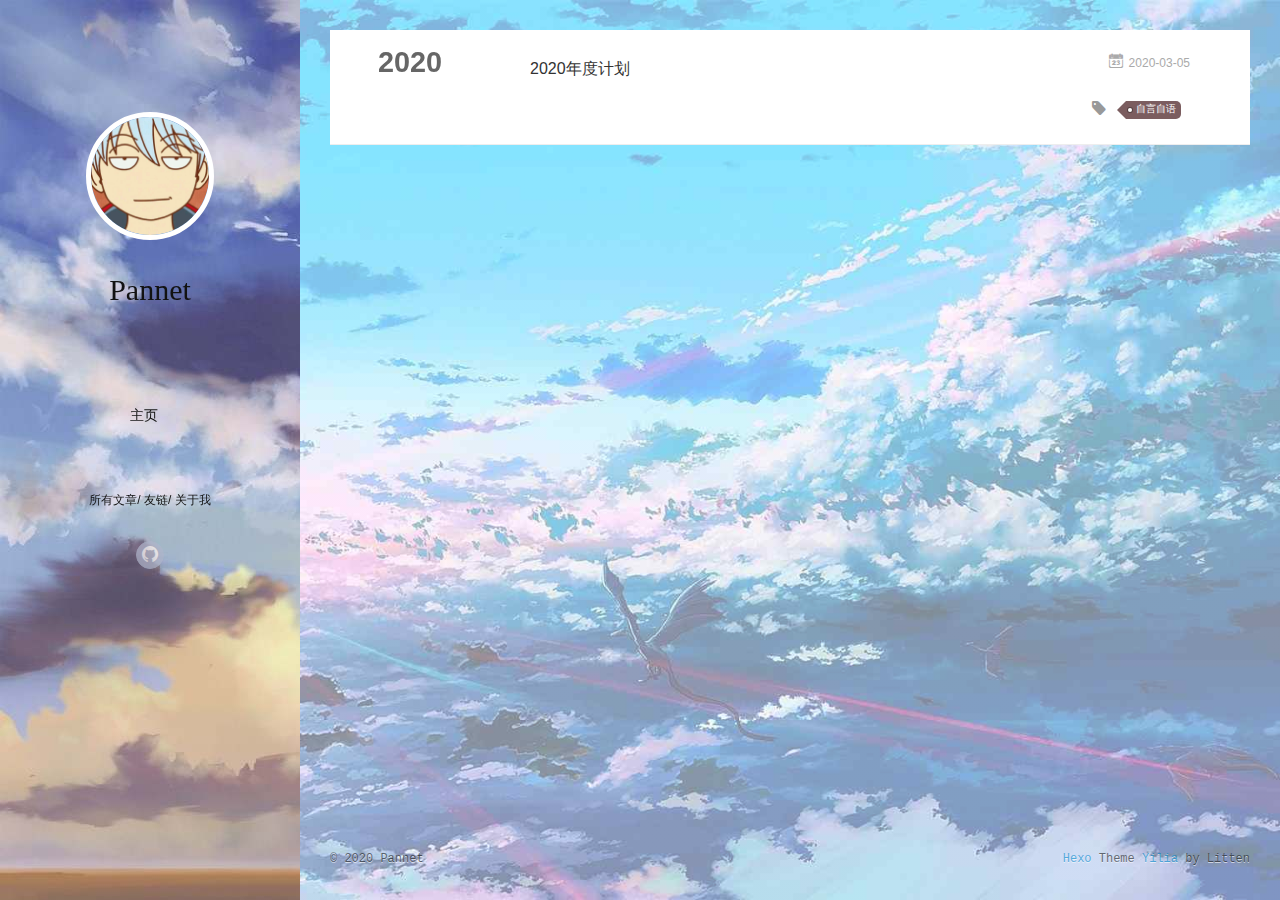
<file: archives/2020/index.html>
<!DOCTYPE html>
<html>
<head>
  <meta charset="utf-8">
  
  <meta name="renderer" content="webkit">
  <meta http-equiv="X-UA-Compatible" content="IE=edge" >
  <link rel="dns-prefetch" href="https://Pannet.github.io">
  <title>Archives: 2020 | Pannet</title>
  <meta name="viewport" content="width=device-width, initial-scale=1, maximum-scale=1">
  <meta property="og:type" content="website">
<meta property="og:title" content="Pannet">
<meta property="og:url" content="https:&#x2F;&#x2F;pannet.github.io&#x2F;archives&#x2F;2020&#x2F;index.html">
<meta property="og:site_name" content="Pannet">
<meta property="og:locale" content="en">
<meta name="twitter:card" content="summary">
  
  
    <link rel="icon" href="/img/favicon.png">
  
  <link rel="stylesheet" type="text/css" href="/./main.0cf68a.css">
  <style type="text/css">
  
    #container.show {
      background: linear-gradient(200deg,#a0cfe4,#e8c37e);
    }
  </style>
  

  

</head>

<body>
  <div id="container" q-class="show:isCtnShow">
    <canvas id="anm-canvas" class="anm-canvas"></canvas>
    <div class="left-col" q-class="show:isShow">
      
<div class="overlay" style="background: #0000"></div>
<div class="intrude-less">
	<header id="header" class="inner">
		<a href="/" class="profilepic">
			<img src="/img/gentama1.jpg" class="js-avatar">
		</a>
		<hgroup>
		  <h1 class="header-author"><a href="/">Pannet</a></h1>
		</hgroup>
		

		<nav class="header-menu">
			<ul>
			
				<li><a href="/">主页</a></li>
	        
			</ul>
		</nav>
		<nav class="header-smart-menu">
    		
    			
    			<a q-on="click: openSlider(e, 'innerArchive')" href="javascript:void(0)">所有文章</a>
    			
            
    			
    			<a q-on="click: openSlider(e, 'friends')" href="javascript:void(0)">友链</a>
    			
            
    			
    			<a q-on="click: openSlider(e, 'aboutme')" href="javascript:void(0)">关于我</a>
    			
            
		</nav>
		<nav class="header-nav">
			<div class="social">
				
					<a class="github" target="_blank" href="https://github.com/Pannet" title="github"><i class="icon-github"></i></a>
		        
			</div>
		</nav>
	</header>		
</div>

    </div>
    <div class="mid-col" q-class="show:isShow,hide:isShow|isFalse">
      
<nav id="mobile-nav">
  	<div class="overlay js-overlay" style="background: #0000"></div>
	<div class="btnctn js-mobile-btnctn">
  		<div class="slider-trigger list" q-on="click: openSlider(e)"><i class="icon icon-sort"></i></div>
	</div>
	<div class="intrude-less">
		<header id="header" class="inner">
			<div class="profilepic">
				<img src="/img/gentama1.jpg" class="js-avatar">
			</div>
			<hgroup>
			  <h1 class="header-author js-header-author">Pannet</h1>
			</hgroup>
			
			
			
				
			
			
			
			<nav class="header-nav">
				<div class="social">
					
						<a class="github" target="_blank" href="https://github.com/Pannet" title="github"><i class="icon-github"></i></a>
			        
				</div>
			</nav>

			<nav class="header-menu js-header-menu">
				<ul style="width: 50%">
				
				
					<li style="width: 100%"><a href="/">主页</a></li>
		        
				</ul>
			</nav>
		</header>				
	</div>
	<div class="mobile-mask" style="display:none" q-show="isShow"></div>
</nav>

      <div id="wrapper" class="body-wrap">
        <div class="menu-l">
          <div class="canvas-wrap">
            <canvas data-colors="#eaeaea" data-sectionHeight="100" data-contentId="js-content" id="myCanvas1" class="anm-canvas"></canvas>
          </div>
          <div id="js-content" class="content-ll">
            
  
  
    
    
      
      
      <section class="archives-wrap">
        <div class="archive-year-wrap">
          <a href="/archives/2020" class="archive-year">2020</a>
        </div>
        <div class="archives">
    
    <article class="archive-article archive-type-post">
  <div class="archive-article-inner">
    <header class="archive-article-header">
      	<div class="article-meta">
	      	<a href="/2020/03/05/2020%E5%B9%B4%E5%BA%A6%E8%AE%A1%E5%88%92/" class="archive-article-date">
  	<time datetime="2020-03-05T10:45:36.000Z" itemprop="datePublished"><i class="icon-calendar icon"></i>2020-03-05</time>
</a>
        </div>
    	 
  
    <h1 itemprop="name">
      <a class="archive-article-title" href="/2020/03/05/2020%E5%B9%B4%E5%BA%A6%E8%AE%A1%E5%88%92/">2020年度计划</a>
    </h1>
  

        <div class="article-info info-on-right">
          
	<div class="article-tag tagcloud">
		<i class="icon-price-tags icon"></i>
		<ul class="article-tag-list">
			 
        		<li class="article-tag-list-item">
        			<a href="javascript:void(0)" class="js-tag article-tag-list-link color5">自言自语</a>
        		</li>
      		
		</ul>
	</div>

          

        </div>
        <div class="clearfix"></div>
    </header>
  </div>
</article>
  
  
    </div></section>
  

    


          </div>
        </div>
      </div>
      <footer id="footer">
  <div class="outer">
    <div id="footer-info">
    	<div class="footer-left">
    		&copy; 2020 Pannet
    	</div>
      	<div class="footer-right">
      		<a href="http://hexo.io/" target="_blank">Hexo</a>  Theme <a href="https://github.com/litten/hexo-theme-yilia" target="_blank">Yilia</a> by Litten
      	</div>
    </div>
  </div>
</footer>
    </div>
    <script>
	var yiliaConfig = {
		mathjax: false,
		isHome: false,
		isPost: false,
		isArchive: true,
		isTag: false,
		isCategory: false,
		open_in_new: false,
		toc_hide_index: true,
		root: "/",
		innerArchive: true,
		showTags: true
	}
</script>

<script>!function(t){function n(e){if(r[e])return r[e].exports;var i=r[e]={exports:{},id:e,loaded:!1};return t[e].call(i.exports,i,i.exports,n),i.loaded=!0,i.exports}var r={};n.m=t,n.c=r,n.p="./",n(0)}([function(t,n,r){r(195),t.exports=r(191)},function(t,n,r){var e=r(3),i=r(52),o=r(27),u=r(28),c=r(53),f="prototype",a=function(t,n,r){var s,l,h,v,p=t&a.F,d=t&a.G,y=t&a.S,g=t&a.P,b=t&a.B,m=d?e:y?e[n]||(e[n]={}):(e[n]||{})[f],x=d?i:i[n]||(i[n]={}),w=x[f]||(x[f]={});d&&(r=n);for(s in r)l=!p&&m&&void 0!==m[s],h=(l?m:r)[s],v=b&&l?c(h,e):g&&"function"==typeof h?c(Function.call,h):h,m&&u(m,s,h,t&a.U),x[s]!=h&&o(x,s,v),g&&w[s]!=h&&(w[s]=h)};e.core=i,a.F=1,a.G=2,a.S=4,a.P=8,a.B=16,a.W=32,a.U=64,a.R=128,t.exports=a},function(t,n,r){var e=r(6);t.exports=function(t){if(!e(t))throw TypeError(t+" is not an object!");return t}},function(t,n){var r=t.exports="undefined"!=typeof window&&window.Math==Math?window:"undefined"!=typeof self&&self.Math==Math?self:Function("return this")();"number"==typeof __g&&(__g=r)},function(t,n){t.exports=function(t){try{return!!t()}catch(t){return!0}}},function(t,n){var r=t.exports="undefined"!=typeof window&&window.Math==Math?window:"undefined"!=typeof self&&self.Math==Math?self:Function("return this")();"number"==typeof __g&&(__g=r)},function(t,n){t.exports=function(t){return"object"==typeof t?null!==t:"function"==typeof t}},function(t,n,r){var e=r(126)("wks"),i=r(76),o=r(3).Symbol,u="function"==typeof o;(t.exports=function(t){return e[t]||(e[t]=u&&o[t]||(u?o:i)("Symbol."+t))}).store=e},function(t,n){var r={}.hasOwnProperty;t.exports=function(t,n){return r.call(t,n)}},function(t,n,r){var e=r(94),i=r(33);t.exports=function(t){return e(i(t))}},function(t,n,r){t.exports=!r(4)(function(){return 7!=Object.defineProperty({},"a",{get:function(){return 7}}).a})},function(t,n,r){var e=r(2),i=r(167),o=r(50),u=Object.defineProperty;n.f=r(10)?Object.defineProperty:function(t,n,r){if(e(t),n=o(n,!0),e(r),i)try{return u(t,n,r)}catch(t){}if("get"in r||"set"in r)throw TypeError("Accessors not supported!");return"value"in r&&(t[n]=r.value),t}},function(t,n,r){t.exports=!r(18)(function(){return 7!=Object.defineProperty({},"a",{get:function(){return 7}}).a})},function(t,n,r){var e=r(14),i=r(22);t.exports=r(12)?function(t,n,r){return e.f(t,n,i(1,r))}:function(t,n,r){return t[n]=r,t}},function(t,n,r){var e=r(20),i=r(58),o=r(42),u=Object.defineProperty;n.f=r(12)?Object.defineProperty:function(t,n,r){if(e(t),n=o(n,!0),e(r),i)try{return u(t,n,r)}catch(t){}if("get"in r||"set"in r)throw TypeError("Accessors not supported!");return"value"in r&&(t[n]=r.value),t}},function(t,n,r){var e=r(40)("wks"),i=r(23),o=r(5).Symbol,u="function"==typeof o;(t.exports=function(t){return e[t]||(e[t]=u&&o[t]||(u?o:i)("Symbol."+t))}).store=e},function(t,n,r){var e=r(67),i=Math.min;t.exports=function(t){return t>0?i(e(t),9007199254740991):0}},function(t,n,r){var e=r(46);t.exports=function(t){return Object(e(t))}},function(t,n){t.exports=function(t){try{return!!t()}catch(t){return!0}}},function(t,n,r){var e=r(63),i=r(34);t.exports=Object.keys||function(t){return e(t,i)}},function(t,n,r){var e=r(21);t.exports=function(t){if(!e(t))throw TypeError(t+" is not an object!");return t}},function(t,n){t.exports=function(t){return"object"==typeof t?null!==t:"function"==typeof t}},function(t,n){t.exports=function(t,n){return{enumerable:!(1&t),configurable:!(2&t),writable:!(4&t),value:n}}},function(t,n){var r=0,e=Math.random();t.exports=function(t){return"Symbol(".concat(void 0===t?"":t,")_",(++r+e).toString(36))}},function(t,n){var r={}.hasOwnProperty;t.exports=function(t,n){return r.call(t,n)}},function(t,n){var r=t.exports={version:"2.4.0"};"number"==typeof __e&&(__e=r)},function(t,n){t.exports=function(t){if("function"!=typeof t)throw TypeError(t+" is not a function!");return t}},function(t,n,r){var e=r(11),i=r(66);t.exports=r(10)?function(t,n,r){return e.f(t,n,i(1,r))}:function(t,n,r){return t[n]=r,t}},function(t,n,r){var e=r(3),i=r(27),o=r(24),u=r(76)("src"),c="toString",f=Function[c],a=(""+f).split(c);r(52).inspectSource=function(t){return f.call(t)},(t.exports=function(t,n,r,c){var f="function"==typeof r;f&&(o(r,"name")||i(r,"name",n)),t[n]!==r&&(f&&(o(r,u)||i(r,u,t[n]?""+t[n]:a.join(String(n)))),t===e?t[n]=r:c?t[n]?t[n]=r:i(t,n,r):(delete t[n],i(t,n,r)))})(Function.prototype,c,function(){return"function"==typeof this&&this[u]||f.call(this)})},function(t,n,r){var e=r(1),i=r(4),o=r(46),u=function(t,n,r,e){var i=String(o(t)),u="<"+n;return""!==r&&(u+=" "+r+'="'+String(e).replace(/"/g,"&quot;")+'"'),u+">"+i+"</"+n+">"};t.exports=function(t,n){var r={};r[t]=n(u),e(e.P+e.F*i(function(){var n=""[t]('"');return n!==n.toLowerCase()||n.split('"').length>3}),"String",r)}},function(t,n,r){var e=r(115),i=r(46);t.exports=function(t){return e(i(t))}},function(t,n,r){var e=r(116),i=r(66),o=r(30),u=r(50),c=r(24),f=r(167),a=Object.getOwnPropertyDescriptor;n.f=r(10)?a:function(t,n){if(t=o(t),n=u(n,!0),f)try{return a(t,n)}catch(t){}if(c(t,n))return i(!e.f.call(t,n),t[n])}},function(t,n,r){var e=r(24),i=r(17),o=r(145)("IE_PROTO"),u=Object.prototype;t.exports=Object.getPrototypeOf||function(t){return t=i(t),e(t,o)?t[o]:"function"==typeof t.constructor&&t instanceof t.constructor?t.constructor.prototype:t instanceof Object?u:null}},function(t,n){t.exports=function(t){if(void 0==t)throw TypeError("Can't call method on  "+t);return t}},function(t,n){t.exports="constructor,hasOwnProperty,isPrototypeOf,propertyIsEnumerable,toLocaleString,toString,valueOf".split(",")},function(t,n){t.exports={}},function(t,n){t.exports=!0},function(t,n){n.f={}.propertyIsEnumerable},function(t,n,r){var e=r(14).f,i=r(8),o=r(15)("toStringTag");t.exports=function(t,n,r){t&&!i(t=r?t:t.prototype,o)&&e(t,o,{configurable:!0,value:n})}},function(t,n,r){var e=r(40)("keys"),i=r(23);t.exports=function(t){return e[t]||(e[t]=i(t))}},function(t,n,r){var e=r(5),i="__core-js_shared__",o=e[i]||(e[i]={});t.exports=function(t){return o[t]||(o[t]={})}},function(t,n){var r=Math.ceil,e=Math.floor;t.exports=function(t){return isNaN(t=+t)?0:(t>0?e:r)(t)}},function(t,n,r){var e=r(21);t.exports=function(t,n){if(!e(t))return t;var r,i;if(n&&"function"==typeof(r=t.toString)&&!e(i=r.call(t)))return i;if("function"==typeof(r=t.valueOf)&&!e(i=r.call(t)))return i;if(!n&&"function"==typeof(r=t.toString)&&!e(i=r.call(t)))return i;throw TypeError("Can't convert object to primitive value")}},function(t,n,r){var e=r(5),i=r(25),o=r(36),u=r(44),c=r(14).f;t.exports=function(t){var n=i.Symbol||(i.Symbol=o?{}:e.Symbol||{});"_"==t.charAt(0)||t in n||c(n,t,{value:u.f(t)})}},function(t,n,r){n.f=r(15)},function(t,n){var r={}.toString;t.exports=function(t){return r.call(t).slice(8,-1)}},function(t,n){t.exports=function(t){if(void 0==t)throw TypeError("Can't call method on  "+t);return t}},function(t,n,r){var e=r(4);t.exports=function(t,n){return!!t&&e(function(){n?t.call(null,function(){},1):t.call(null)})}},function(t,n,r){var e=r(53),i=r(115),o=r(17),u=r(16),c=r(203);t.exports=function(t,n){var r=1==t,f=2==t,a=3==t,s=4==t,l=6==t,h=5==t||l,v=n||c;return function(n,c,p){for(var d,y,g=o(n),b=i(g),m=e(c,p,3),x=u(b.length),w=0,S=r?v(n,x):f?v(n,0):void 0;x>w;w++)if((h||w in b)&&(d=b[w],y=m(d,w,g),t))if(r)S[w]=y;else if(y)switch(t){case 3:return!0;case 5:return d;case 6:return w;case 2:S.push(d)}else if(s)return!1;return l?-1:a||s?s:S}}},function(t,n,r){var e=r(1),i=r(52),o=r(4);t.exports=function(t,n){var r=(i.Object||{})[t]||Object[t],u={};u[t]=n(r),e(e.S+e.F*o(function(){r(1)}),"Object",u)}},function(t,n,r){var e=r(6);t.exports=function(t,n){if(!e(t))return t;var r,i;if(n&&"function"==typeof(r=t.toString)&&!e(i=r.call(t)))return i;if("function"==typeof(r=t.valueOf)&&!e(i=r.call(t)))return i;if(!n&&"function"==typeof(r=t.toString)&&!e(i=r.call(t)))return i;throw TypeError("Can't convert object to primitive value")}},function(t,n,r){var e=r(5),i=r(25),o=r(91),u=r(13),c="prototype",f=function(t,n,r){var a,s,l,h=t&f.F,v=t&f.G,p=t&f.S,d=t&f.P,y=t&f.B,g=t&f.W,b=v?i:i[n]||(i[n]={}),m=b[c],x=v?e:p?e[n]:(e[n]||{})[c];v&&(r=n);for(a in r)(s=!h&&x&&void 0!==x[a])&&a in b||(l=s?x[a]:r[a],b[a]=v&&"function"!=typeof x[a]?r[a]:y&&s?o(l,e):g&&x[a]==l?function(t){var n=function(n,r,e){if(this instanceof t){switch(arguments.length){case 0:return new t;case 1:return new t(n);case 2:return new t(n,r)}return new t(n,r,e)}return t.apply(this,arguments)};return n[c]=t[c],n}(l):d&&"function"==typeof l?o(Function.call,l):l,d&&((b.virtual||(b.virtual={}))[a]=l,t&f.R&&m&&!m[a]&&u(m,a,l)))};f.F=1,f.G=2,f.S=4,f.P=8,f.B=16,f.W=32,f.U=64,f.R=128,t.exports=f},function(t,n){var r=t.exports={version:"2.4.0"};"number"==typeof __e&&(__e=r)},function(t,n,r){var e=r(26);t.exports=function(t,n,r){if(e(t),void 0===n)return t;switch(r){case 1:return function(r){return t.call(n,r)};case 2:return function(r,e){return t.call(n,r,e)};case 3:return function(r,e,i){return t.call(n,r,e,i)}}return function(){return t.apply(n,arguments)}}},function(t,n,r){var e=r(183),i=r(1),o=r(126)("metadata"),u=o.store||(o.store=new(r(186))),c=function(t,n,r){var i=u.get(t);if(!i){if(!r)return;u.set(t,i=new e)}var o=i.get(n);if(!o){if(!r)return;i.set(n,o=new e)}return o},f=function(t,n,r){var e=c(n,r,!1);return void 0!==e&&e.has(t)},a=function(t,n,r){var e=c(n,r,!1);return void 0===e?void 0:e.get(t)},s=function(t,n,r,e){c(r,e,!0).set(t,n)},l=function(t,n){var r=c(t,n,!1),e=[];return r&&r.forEach(function(t,n){e.push(n)}),e},h=function(t){return void 0===t||"symbol"==typeof t?t:String(t)},v=function(t){i(i.S,"Reflect",t)};t.exports={store:u,map:c,has:f,get:a,set:s,keys:l,key:h,exp:v}},function(t,n,r){"use strict";if(r(10)){var e=r(69),i=r(3),o=r(4),u=r(1),c=r(127),f=r(152),a=r(53),s=r(68),l=r(66),h=r(27),v=r(73),p=r(67),d=r(16),y=r(75),g=r(50),b=r(24),m=r(180),x=r(114),w=r(6),S=r(17),_=r(137),O=r(70),E=r(32),P=r(71).f,j=r(154),F=r(76),M=r(7),A=r(48),N=r(117),T=r(146),I=r(155),k=r(80),L=r(123),R=r(74),C=r(130),D=r(160),U=r(11),W=r(31),G=U.f,B=W.f,V=i.RangeError,z=i.TypeError,q=i.Uint8Array,K="ArrayBuffer",J="Shared"+K,Y="BYTES_PER_ELEMENT",H="prototype",$=Array[H],X=f.ArrayBuffer,Q=f.DataView,Z=A(0),tt=A(2),nt=A(3),rt=A(4),et=A(5),it=A(6),ot=N(!0),ut=N(!1),ct=I.values,ft=I.keys,at=I.entries,st=$.lastIndexOf,lt=$.reduce,ht=$.reduceRight,vt=$.join,pt=$.sort,dt=$.slice,yt=$.toString,gt=$.toLocaleString,bt=M("iterator"),mt=M("toStringTag"),xt=F("typed_constructor"),wt=F("def_constructor"),St=c.CONSTR,_t=c.TYPED,Ot=c.VIEW,Et="Wrong length!",Pt=A(1,function(t,n){return Tt(T(t,t[wt]),n)}),jt=o(function(){return 1===new q(new Uint16Array([1]).buffer)[0]}),Ft=!!q&&!!q[H].set&&o(function(){new q(1).set({})}),Mt=function(t,n){if(void 0===t)throw z(Et);var r=+t,e=d(t);if(n&&!m(r,e))throw V(Et);return e},At=function(t,n){var r=p(t);if(r<0||r%n)throw V("Wrong offset!");return r},Nt=function(t){if(w(t)&&_t in t)return t;throw z(t+" is not a typed array!")},Tt=function(t,n){if(!(w(t)&&xt in t))throw z("It is not a typed array constructor!");return new t(n)},It=function(t,n){return kt(T(t,t[wt]),n)},kt=function(t,n){for(var r=0,e=n.length,i=Tt(t,e);e>r;)i[r]=n[r++];return i},Lt=function(t,n,r){G(t,n,{get:function(){return this._d[r]}})},Rt=function(t){var n,r,e,i,o,u,c=S(t),f=arguments.length,s=f>1?arguments[1]:void 0,l=void 0!==s,h=j(c);if(void 0!=h&&!_(h)){for(u=h.call(c),e=[],n=0;!(o=u.next()).done;n++)e.push(o.value);c=e}for(l&&f>2&&(s=a(s,arguments[2],2)),n=0,r=d(c.length),i=Tt(this,r);r>n;n++)i[n]=l?s(c[n],n):c[n];return i},Ct=function(){for(var t=0,n=arguments.length,r=Tt(this,n);n>t;)r[t]=arguments[t++];return r},Dt=!!q&&o(function(){gt.call(new q(1))}),Ut=function(){return gt.apply(Dt?dt.call(Nt(this)):Nt(this),arguments)},Wt={copyWithin:function(t,n){return D.call(Nt(this),t,n,arguments.length>2?arguments[2]:void 0)},every:function(t){return rt(Nt(this),t,arguments.length>1?arguments[1]:void 0)},fill:function(t){return C.apply(Nt(this),arguments)},filter:function(t){return It(this,tt(Nt(this),t,arguments.length>1?arguments[1]:void 0))},find:function(t){return et(Nt(this),t,arguments.length>1?arguments[1]:void 0)},findIndex:function(t){return it(Nt(this),t,arguments.length>1?arguments[1]:void 0)},forEach:function(t){Z(Nt(this),t,arguments.length>1?arguments[1]:void 0)},indexOf:function(t){return ut(Nt(this),t,arguments.length>1?arguments[1]:void 0)},includes:function(t){return ot(Nt(this),t,arguments.length>1?arguments[1]:void 0)},join:function(t){return vt.apply(Nt(this),arguments)},lastIndexOf:function(t){return st.apply(Nt(this),arguments)},map:function(t){return Pt(Nt(this),t,arguments.length>1?arguments[1]:void 0)},reduce:function(t){return lt.apply(Nt(this),arguments)},reduceRight:function(t){return ht.apply(Nt(this),arguments)},reverse:function(){for(var t,n=this,r=Nt(n).length,e=Math.floor(r/2),i=0;i<e;)t=n[i],n[i++]=n[--r],n[r]=t;return n},some:function(t){return nt(Nt(this),t,arguments.length>1?arguments[1]:void 0)},sort:function(t){return pt.call(Nt(this),t)},subarray:function(t,n){var r=Nt(this),e=r.length,i=y(t,e);return new(T(r,r[wt]))(r.buffer,r.byteOffset+i*r.BYTES_PER_ELEMENT,d((void 0===n?e:y(n,e))-i))}},Gt=function(t,n){return It(this,dt.call(Nt(this),t,n))},Bt=function(t){Nt(this);var n=At(arguments[1],1),r=this.length,e=S(t),i=d(e.length),o=0;if(i+n>r)throw V(Et);for(;o<i;)this[n+o]=e[o++]},Vt={entries:function(){return at.call(Nt(this))},keys:function(){return ft.call(Nt(this))},values:function(){return ct.call(Nt(this))}},zt=function(t,n){return w(t)&&t[_t]&&"symbol"!=typeof n&&n in t&&String(+n)==String(n)},qt=function(t,n){return zt(t,n=g(n,!0))?l(2,t[n]):B(t,n)},Kt=function(t,n,r){return!(zt(t,n=g(n,!0))&&w(r)&&b(r,"value"))||b(r,"get")||b(r,"set")||r.configurable||b(r,"writable")&&!r.writable||b(r,"enumerable")&&!r.enumerable?G(t,n,r):(t[n]=r.value,t)};St||(W.f=qt,U.f=Kt),u(u.S+u.F*!St,"Object",{getOwnPropertyDescriptor:qt,defineProperty:Kt}),o(function(){yt.call({})})&&(yt=gt=function(){return vt.call(this)});var Jt=v({},Wt);v(Jt,Vt),h(Jt,bt,Vt.values),v(Jt,{slice:Gt,set:Bt,constructor:function(){},toString:yt,toLocaleString:Ut}),Lt(Jt,"buffer","b"),Lt(Jt,"byteOffset","o"),Lt(Jt,"byteLength","l"),Lt(Jt,"length","e"),G(Jt,mt,{get:function(){return this[_t]}}),t.exports=function(t,n,r,f){f=!!f;var a=t+(f?"Clamped":"")+"Array",l="Uint8Array"!=a,v="get"+t,p="set"+t,y=i[a],g=y||{},b=y&&E(y),m=!y||!c.ABV,S={},_=y&&y[H],j=function(t,r){var e=t._d;return e.v[v](r*n+e.o,jt)},F=function(t,r,e){var i=t._d;f&&(e=(e=Math.round(e))<0?0:e>255?255:255&e),i.v[p](r*n+i.o,e,jt)},M=function(t,n){G(t,n,{get:function(){return j(this,n)},set:function(t){return F(this,n,t)},enumerable:!0})};m?(y=r(function(t,r,e,i){s(t,y,a,"_d");var o,u,c,f,l=0,v=0;if(w(r)){if(!(r instanceof X||(f=x(r))==K||f==J))return _t in r?kt(y,r):Rt.call(y,r);o=r,v=At(e,n);var p=r.byteLength;if(void 0===i){if(p%n)throw V(Et);if((u=p-v)<0)throw V(Et)}else if((u=d(i)*n)+v>p)throw V(Et);c=u/n}else c=Mt(r,!0),u=c*n,o=new X(u);for(h(t,"_d",{b:o,o:v,l:u,e:c,v:new Q(o)});l<c;)M(t,l++)}),_=y[H]=O(Jt),h(_,"constructor",y)):L(function(t){new y(null),new y(t)},!0)||(y=r(function(t,r,e,i){s(t,y,a);var o;return w(r)?r instanceof X||(o=x(r))==K||o==J?void 0!==i?new g(r,At(e,n),i):void 0!==e?new g(r,At(e,n)):new g(r):_t in r?kt(y,r):Rt.call(y,r):new g(Mt(r,l))}),Z(b!==Function.prototype?P(g).concat(P(b)):P(g),function(t){t in y||h(y,t,g[t])}),y[H]=_,e||(_.constructor=y));var A=_[bt],N=!!A&&("values"==A.name||void 0==A.name),T=Vt.values;h(y,xt,!0),h(_,_t,a),h(_,Ot,!0),h(_,wt,y),(f?new y(1)[mt]==a:mt in _)||G(_,mt,{get:function(){return a}}),S[a]=y,u(u.G+u.W+u.F*(y!=g),S),u(u.S,a,{BYTES_PER_ELEMENT:n,from:Rt,of:Ct}),Y in _||h(_,Y,n),u(u.P,a,Wt),R(a),u(u.P+u.F*Ft,a,{set:Bt}),u(u.P+u.F*!N,a,Vt),u(u.P+u.F*(_.toString!=yt),a,{toString:yt}),u(u.P+u.F*o(function(){new y(1).slice()}),a,{slice:Gt}),u(u.P+u.F*(o(function(){return[1,2].toLocaleString()!=new y([1,2]).toLocaleString()})||!o(function(){_.toLocaleString.call([1,2])})),a,{toLocaleString:Ut}),k[a]=N?A:T,e||N||h(_,bt,T)}}else t.exports=function(){}},function(t,n){var r={}.toString;t.exports=function(t){return r.call(t).slice(8,-1)}},function(t,n,r){var e=r(21),i=r(5).document,o=e(i)&&e(i.createElement);t.exports=function(t){return o?i.createElement(t):{}}},function(t,n,r){t.exports=!r(12)&&!r(18)(function(){return 7!=Object.defineProperty(r(57)("div"),"a",{get:function(){return 7}}).a})},function(t,n,r){"use strict";var e=r(36),i=r(51),o=r(64),u=r(13),c=r(8),f=r(35),a=r(96),s=r(38),l=r(103),h=r(15)("iterator"),v=!([].keys&&"next"in[].keys()),p="keys",d="values",y=function(){return this};t.exports=function(t,n,r,g,b,m,x){a(r,n,g);var w,S,_,O=function(t){if(!v&&t in F)return F[t];switch(t){case p:case d:return function(){return new r(this,t)}}return function(){return new r(this,t)}},E=n+" Iterator",P=b==d,j=!1,F=t.prototype,M=F[h]||F["@@iterator"]||b&&F[b],A=M||O(b),N=b?P?O("entries"):A:void 0,T="Array"==n?F.entries||M:M;if(T&&(_=l(T.call(new t)))!==Object.prototype&&(s(_,E,!0),e||c(_,h)||u(_,h,y)),P&&M&&M.name!==d&&(j=!0,A=function(){return M.call(this)}),e&&!x||!v&&!j&&F[h]||u(F,h,A),f[n]=A,f[E]=y,b)if(w={values:P?A:O(d),keys:m?A:O(p),entries:N},x)for(S in w)S in F||o(F,S,w[S]);else i(i.P+i.F*(v||j),n,w);return w}},function(t,n,r){var e=r(20),i=r(100),o=r(34),u=r(39)("IE_PROTO"),c=function(){},f="prototype",a=function(){var t,n=r(57)("iframe"),e=o.length;for(n.style.display="none",r(93).appendChild(n),n.src="javascript:",t=n.contentWindow.document,t.open(),t.write("<script>document.F=Object<\/script>"),t.close(),a=t.F;e--;)delete a[f][o[e]];return a()};t.exports=Object.create||function(t,n){var r;return null!==t?(c[f]=e(t),r=new c,c[f]=null,r[u]=t):r=a(),void 0===n?r:i(r,n)}},function(t,n,r){var e=r(63),i=r(34).concat("length","prototype");n.f=Object.getOwnPropertyNames||function(t){return e(t,i)}},function(t,n){n.f=Object.getOwnPropertySymbols},function(t,n,r){var e=r(8),i=r(9),o=r(90)(!1),u=r(39)("IE_PROTO");t.exports=function(t,n){var r,c=i(t),f=0,a=[];for(r in c)r!=u&&e(c,r)&&a.push(r);for(;n.length>f;)e(c,r=n[f++])&&(~o(a,r)||a.push(r));return a}},function(t,n,r){t.exports=r(13)},function(t,n,r){var e=r(76)("meta"),i=r(6),o=r(24),u=r(11).f,c=0,f=Object.isExtensible||function(){return!0},a=!r(4)(function(){return f(Object.preventExtensions({}))}),s=function(t){u(t,e,{value:{i:"O"+ ++c,w:{}}})},l=function(t,n){if(!i(t))return"symbol"==typeof t?t:("string"==typeof t?"S":"P")+t;if(!o(t,e)){if(!f(t))return"F";if(!n)return"E";s(t)}return t[e].i},h=function(t,n){if(!o(t,e)){if(!f(t))return!0;if(!n)return!1;s(t)}return t[e].w},v=function(t){return a&&p.NEED&&f(t)&&!o(t,e)&&s(t),t},p=t.exports={KEY:e,NEED:!1,fastKey:l,getWeak:h,onFreeze:v}},function(t,n){t.exports=function(t,n){return{enumerable:!(1&t),configurable:!(2&t),writable:!(4&t),value:n}}},function(t,n){var r=Math.ceil,e=Math.floor;t.exports=function(t){return isNaN(t=+t)?0:(t>0?e:r)(t)}},function(t,n){t.exports=function(t,n,r,e){if(!(t instanceof n)||void 0!==e&&e in t)throw TypeError(r+": incorrect invocation!");return t}},function(t,n){t.exports=!1},function(t,n,r){var e=r(2),i=r(173),o=r(133),u=r(145)("IE_PROTO"),c=function(){},f="prototype",a=function(){var t,n=r(132)("iframe"),e=o.length;for(n.style.display="none",r(135).appendChild(n),n.src="javascript:",t=n.contentWindow.document,t.open(),t.write("<script>document.F=Object<\/script>"),t.close(),a=t.F;e--;)delete a[f][o[e]];return a()};t.exports=Object.create||function(t,n){var r;return null!==t?(c[f]=e(t),r=new c,c[f]=null,r[u]=t):r=a(),void 0===n?r:i(r,n)}},function(t,n,r){var e=r(175),i=r(133).concat("length","prototype");n.f=Object.getOwnPropertyNames||function(t){return e(t,i)}},function(t,n,r){var e=r(175),i=r(133);t.exports=Object.keys||function(t){return e(t,i)}},function(t,n,r){var e=r(28);t.exports=function(t,n,r){for(var i in n)e(t,i,n[i],r);return t}},function(t,n,r){"use strict";var e=r(3),i=r(11),o=r(10),u=r(7)("species");t.exports=function(t){var n=e[t];o&&n&&!n[u]&&i.f(n,u,{configurable:!0,get:function(){return this}})}},function(t,n,r){var e=r(67),i=Math.max,o=Math.min;t.exports=function(t,n){return t=e(t),t<0?i(t+n,0):o(t,n)}},function(t,n){var r=0,e=Math.random();t.exports=function(t){return"Symbol(".concat(void 0===t?"":t,")_",(++r+e).toString(36))}},function(t,n,r){var e=r(33);t.exports=function(t){return Object(e(t))}},function(t,n,r){var e=r(7)("unscopables"),i=Array.prototype;void 0==i[e]&&r(27)(i,e,{}),t.exports=function(t){i[e][t]=!0}},function(t,n,r){var e=r(53),i=r(169),o=r(137),u=r(2),c=r(16),f=r(154),a={},s={},n=t.exports=function(t,n,r,l,h){var v,p,d,y,g=h?function(){return t}:f(t),b=e(r,l,n?2:1),m=0;if("function"!=typeof g)throw TypeError(t+" is not iterable!");if(o(g)){for(v=c(t.length);v>m;m++)if((y=n?b(u(p=t[m])[0],p[1]):b(t[m]))===a||y===s)return y}else for(d=g.call(t);!(p=d.next()).done;)if((y=i(d,b,p.value,n))===a||y===s)return y};n.BREAK=a,n.RETURN=s},function(t,n){t.exports={}},function(t,n,r){var e=r(11).f,i=r(24),o=r(7)("toStringTag");t.exports=function(t,n,r){t&&!i(t=r?t:t.prototype,o)&&e(t,o,{configurable:!0,value:n})}},function(t,n,r){var e=r(1),i=r(46),o=r(4),u=r(150),c="["+u+"]",f="​",a=RegExp("^"+c+c+"*"),s=RegExp(c+c+"*$"),l=function(t,n,r){var i={},c=o(function(){return!!u[t]()||f[t]()!=f}),a=i[t]=c?n(h):u[t];r&&(i[r]=a),e(e.P+e.F*c,"String",i)},h=l.trim=function(t,n){return t=String(i(t)),1&n&&(t=t.replace(a,"")),2&n&&(t=t.replace(s,"")),t};t.exports=l},function(t,n,r){t.exports={default:r(86),__esModule:!0}},function(t,n,r){t.exports={default:r(87),__esModule:!0}},function(t,n,r){"use strict";function e(t){return t&&t.__esModule?t:{default:t}}n.__esModule=!0;var i=r(84),o=e(i),u=r(83),c=e(u),f="function"==typeof c.default&&"symbol"==typeof o.default?function(t){return typeof t}:function(t){return t&&"function"==typeof c.default&&t.constructor===c.default&&t!==c.default.prototype?"symbol":typeof t};n.default="function"==typeof c.default&&"symbol"===f(o.default)?function(t){return void 0===t?"undefined":f(t)}:function(t){return t&&"function"==typeof c.default&&t.constructor===c.default&&t!==c.default.prototype?"symbol":void 0===t?"undefined":f(t)}},function(t,n,r){r(110),r(108),r(111),r(112),t.exports=r(25).Symbol},function(t,n,r){r(109),r(113),t.exports=r(44).f("iterator")},function(t,n){t.exports=function(t){if("function"!=typeof t)throw TypeError(t+" is not a function!");return t}},function(t,n){t.exports=function(){}},function(t,n,r){var e=r(9),i=r(106),o=r(105);t.exports=function(t){return function(n,r,u){var c,f=e(n),a=i(f.length),s=o(u,a);if(t&&r!=r){for(;a>s;)if((c=f[s++])!=c)return!0}else for(;a>s;s++)if((t||s in f)&&f[s]===r)return t||s||0;return!t&&-1}}},function(t,n,r){var e=r(88);t.exports=function(t,n,r){if(e(t),void 0===n)return t;switch(r){case 1:return function(r){return t.call(n,r)};case 2:return function(r,e){return t.call(n,r,e)};case 3:return function(r,e,i){return t.call(n,r,e,i)}}return function(){return t.apply(n,arguments)}}},function(t,n,r){var e=r(19),i=r(62),o=r(37);t.exports=function(t){var n=e(t),r=i.f;if(r)for(var u,c=r(t),f=o.f,a=0;c.length>a;)f.call(t,u=c[a++])&&n.push(u);return n}},function(t,n,r){t.exports=r(5).document&&document.documentElement},function(t,n,r){var e=r(56);t.exports=Object("z").propertyIsEnumerable(0)?Object:function(t){return"String"==e(t)?t.split(""):Object(t)}},function(t,n,r){var e=r(56);t.exports=Array.isArray||function(t){return"Array"==e(t)}},function(t,n,r){"use strict";var e=r(60),i=r(22),o=r(38),u={};r(13)(u,r(15)("iterator"),function(){return this}),t.exports=function(t,n,r){t.prototype=e(u,{next:i(1,r)}),o(t,n+" Iterator")}},function(t,n){t.exports=function(t,n){return{value:n,done:!!t}}},function(t,n,r){var e=r(19),i=r(9);t.exports=function(t,n){for(var r,o=i(t),u=e(o),c=u.length,f=0;c>f;)if(o[r=u[f++]]===n)return r}},function(t,n,r){var e=r(23)("meta"),i=r(21),o=r(8),u=r(14).f,c=0,f=Object.isExtensible||function(){return!0},a=!r(18)(function(){return f(Object.preventExtensions({}))}),s=function(t){u(t,e,{value:{i:"O"+ ++c,w:{}}})},l=function(t,n){if(!i(t))return"symbol"==typeof t?t:("string"==typeof t?"S":"P")+t;if(!o(t,e)){if(!f(t))return"F";if(!n)return"E";s(t)}return t[e].i},h=function(t,n){if(!o(t,e)){if(!f(t))return!0;if(!n)return!1;s(t)}return t[e].w},v=function(t){return a&&p.NEED&&f(t)&&!o(t,e)&&s(t),t},p=t.exports={KEY:e,NEED:!1,fastKey:l,getWeak:h,onFreeze:v}},function(t,n,r){var e=r(14),i=r(20),o=r(19);t.exports=r(12)?Object.defineProperties:function(t,n){i(t);for(var r,u=o(n),c=u.length,f=0;c>f;)e.f(t,r=u[f++],n[r]);return t}},function(t,n,r){var e=r(37),i=r(22),o=r(9),u=r(42),c=r(8),f=r(58),a=Object.getOwnPropertyDescriptor;n.f=r(12)?a:function(t,n){if(t=o(t),n=u(n,!0),f)try{return a(t,n)}catch(t){}if(c(t,n))return i(!e.f.call(t,n),t[n])}},function(t,n,r){var e=r(9),i=r(61).f,o={}.toString,u="object"==typeof window&&window&&Object.getOwnPropertyNames?Object.getOwnPropertyNames(window):[],c=function(t){try{return i(t)}catch(t){return u.slice()}};t.exports.f=function(t){return u&&"[object Window]"==o.call(t)?c(t):i(e(t))}},function(t,n,r){var e=r(8),i=r(77),o=r(39)("IE_PROTO"),u=Object.prototype;t.exports=Object.getPrototypeOf||function(t){return t=i(t),e(t,o)?t[o]:"function"==typeof t.constructor&&t instanceof t.constructor?t.constructor.prototype:t instanceof Object?u:null}},function(t,n,r){var e=r(41),i=r(33);t.exports=function(t){return function(n,r){var o,u,c=String(i(n)),f=e(r),a=c.length;return f<0||f>=a?t?"":void 0:(o=c.charCodeAt(f),o<55296||o>56319||f+1===a||(u=c.charCodeAt(f+1))<56320||u>57343?t?c.charAt(f):o:t?c.slice(f,f+2):u-56320+(o-55296<<10)+65536)}}},function(t,n,r){var e=r(41),i=Math.max,o=Math.min;t.exports=function(t,n){return t=e(t),t<0?i(t+n,0):o(t,n)}},function(t,n,r){var e=r(41),i=Math.min;t.exports=function(t){return t>0?i(e(t),9007199254740991):0}},function(t,n,r){"use strict";var e=r(89),i=r(97),o=r(35),u=r(9);t.exports=r(59)(Array,"Array",function(t,n){this._t=u(t),this._i=0,this._k=n},function(){var t=this._t,n=this._k,r=this._i++;return!t||r>=t.length?(this._t=void 0,i(1)):"keys"==n?i(0,r):"values"==n?i(0,t[r]):i(0,[r,t[r]])},"values"),o.Arguments=o.Array,e("keys"),e("values"),e("entries")},function(t,n){},function(t,n,r){"use strict";var e=r(104)(!0);r(59)(String,"String",function(t){this._t=String(t),this._i=0},function(){var t,n=this._t,r=this._i;return r>=n.length?{value:void 0,done:!0}:(t=e(n,r),this._i+=t.length,{value:t,done:!1})})},function(t,n,r){"use strict";var e=r(5),i=r(8),o=r(12),u=r(51),c=r(64),f=r(99).KEY,a=r(18),s=r(40),l=r(38),h=r(23),v=r(15),p=r(44),d=r(43),y=r(98),g=r(92),b=r(95),m=r(20),x=r(9),w=r(42),S=r(22),_=r(60),O=r(102),E=r(101),P=r(14),j=r(19),F=E.f,M=P.f,A=O.f,N=e.Symbol,T=e.JSON,I=T&&T.stringify,k="prototype",L=v("_hidden"),R=v("toPrimitive"),C={}.propertyIsEnumerable,D=s("symbol-registry"),U=s("symbols"),W=s("op-symbols"),G=Object[k],B="function"==typeof N,V=e.QObject,z=!V||!V[k]||!V[k].findChild,q=o&&a(function(){return 7!=_(M({},"a",{get:function(){return M(this,"a",{value:7}).a}})).a})?function(t,n,r){var e=F(G,n);e&&delete G[n],M(t,n,r),e&&t!==G&&M(G,n,e)}:M,K=function(t){var n=U[t]=_(N[k]);return n._k=t,n},J=B&&"symbol"==typeof N.iterator?function(t){return"symbol"==typeof t}:function(t){return t instanceof N},Y=function(t,n,r){return t===G&&Y(W,n,r),m(t),n=w(n,!0),m(r),i(U,n)?(r.enumerable?(i(t,L)&&t[L][n]&&(t[L][n]=!1),r=_(r,{enumerable:S(0,!1)})):(i(t,L)||M(t,L,S(1,{})),t[L][n]=!0),q(t,n,r)):M(t,n,r)},H=function(t,n){m(t);for(var r,e=g(n=x(n)),i=0,o=e.length;o>i;)Y(t,r=e[i++],n[r]);return t},$=function(t,n){return void 0===n?_(t):H(_(t),n)},X=function(t){var n=C.call(this,t=w(t,!0));return!(this===G&&i(U,t)&&!i(W,t))&&(!(n||!i(this,t)||!i(U,t)||i(this,L)&&this[L][t])||n)},Q=function(t,n){if(t=x(t),n=w(n,!0),t!==G||!i(U,n)||i(W,n)){var r=F(t,n);return!r||!i(U,n)||i(t,L)&&t[L][n]||(r.enumerable=!0),r}},Z=function(t){for(var n,r=A(x(t)),e=[],o=0;r.length>o;)i(U,n=r[o++])||n==L||n==f||e.push(n);return e},tt=function(t){for(var n,r=t===G,e=A(r?W:x(t)),o=[],u=0;e.length>u;)!i(U,n=e[u++])||r&&!i(G,n)||o.push(U[n]);return o};B||(N=function(){if(this instanceof N)throw TypeError("Symbol is not a constructor!");var t=h(arguments.length>0?arguments[0]:void 0),n=function(r){this===G&&n.call(W,r),i(this,L)&&i(this[L],t)&&(this[L][t]=!1),q(this,t,S(1,r))};return o&&z&&q(G,t,{configurable:!0,set:n}),K(t)},c(N[k],"toString",function(){return this._k}),E.f=Q,P.f=Y,r(61).f=O.f=Z,r(37).f=X,r(62).f=tt,o&&!r(36)&&c(G,"propertyIsEnumerable",X,!0),p.f=function(t){return K(v(t))}),u(u.G+u.W+u.F*!B,{Symbol:N});for(var nt="hasInstance,isConcatSpreadable,iterator,match,replace,search,species,split,toPrimitive,toStringTag,unscopables".split(","),rt=0;nt.length>rt;)v(nt[rt++]);for(var nt=j(v.store),rt=0;nt.length>rt;)d(nt[rt++]);u(u.S+u.F*!B,"Symbol",{for:function(t){return i(D,t+="")?D[t]:D[t]=N(t)},keyFor:function(t){if(J(t))return y(D,t);throw TypeError(t+" is not a symbol!")},useSetter:function(){z=!0},useSimple:function(){z=!1}}),u(u.S+u.F*!B,"Object",{create:$,defineProperty:Y,defineProperties:H,getOwnPropertyDescriptor:Q,getOwnPropertyNames:Z,getOwnPropertySymbols:tt}),T&&u(u.S+u.F*(!B||a(function(){var t=N();return"[null]"!=I([t])||"{}"!=I({a:t})||"{}"!=I(Object(t))})),"JSON",{stringify:function(t){if(void 0!==t&&!J(t)){for(var n,r,e=[t],i=1;arguments.length>i;)e.push(arguments[i++]);return n=e[1],"function"==typeof n&&(r=n),!r&&b(n)||(n=function(t,n){if(r&&(n=r.call(this,t,n)),!J(n))return n}),e[1]=n,I.apply(T,e)}}}),N[k][R]||r(13)(N[k],R,N[k].valueOf),l(N,"Symbol"),l(Math,"Math",!0),l(e.JSON,"JSON",!0)},function(t,n,r){r(43)("asyncIterator")},function(t,n,r){r(43)("observable")},function(t,n,r){r(107);for(var e=r(5),i=r(13),o=r(35),u=r(15)("toStringTag"),c=["NodeList","DOMTokenList","MediaList","StyleSheetList","CSSRuleList"],f=0;f<5;f++){var a=c[f],s=e[a],l=s&&s.prototype;l&&!l[u]&&i(l,u,a),o[a]=o.Array}},function(t,n,r){var e=r(45),i=r(7)("toStringTag"),o="Arguments"==e(function(){return arguments}()),u=function(t,n){try{return t[n]}catch(t){}};t.exports=function(t){var n,r,c;return void 0===t?"Undefined":null===t?"Null":"string"==typeof(r=u(n=Object(t),i))?r:o?e(n):"Object"==(c=e(n))&&"function"==typeof n.callee?"Arguments":c}},function(t,n,r){var e=r(45);t.exports=Object("z").propertyIsEnumerable(0)?Object:function(t){return"String"==e(t)?t.split(""):Object(t)}},function(t,n){n.f={}.propertyIsEnumerable},function(t,n,r){var e=r(30),i=r(16),o=r(75);t.exports=function(t){return function(n,r,u){var c,f=e(n),a=i(f.length),s=o(u,a);if(t&&r!=r){for(;a>s;)if((c=f[s++])!=c)return!0}else for(;a>s;s++)if((t||s in f)&&f[s]===r)return t||s||0;return!t&&-1}}},function(t,n,r){"use strict";var e=r(3),i=r(1),o=r(28),u=r(73),c=r(65),f=r(79),a=r(68),s=r(6),l=r(4),h=r(123),v=r(81),p=r(136);t.exports=function(t,n,r,d,y,g){var b=e[t],m=b,x=y?"set":"add",w=m&&m.prototype,S={},_=function(t){var n=w[t];o(w,t,"delete"==t?function(t){return!(g&&!s(t))&&n.call(this,0===t?0:t)}:"has"==t?function(t){return!(g&&!s(t))&&n.call(this,0===t?0:t)}:"get"==t?function(t){return g&&!s(t)?void 0:n.call(this,0===t?0:t)}:"add"==t?function(t){return n.call(this,0===t?0:t),this}:function(t,r){return n.call(this,0===t?0:t,r),this})};if("function"==typeof m&&(g||w.forEach&&!l(function(){(new m).entries().next()}))){var O=new m,E=O[x](g?{}:-0,1)!=O,P=l(function(){O.has(1)}),j=h(function(t){new m(t)}),F=!g&&l(function(){for(var t=new m,n=5;n--;)t[x](n,n);return!t.has(-0)});j||(m=n(function(n,r){a(n,m,t);var e=p(new b,n,m);return void 0!=r&&f(r,y,e[x],e),e}),m.prototype=w,w.constructor=m),(P||F)&&(_("delete"),_("has"),y&&_("get")),(F||E)&&_(x),g&&w.clear&&delete w.clear}else m=d.getConstructor(n,t,y,x),u(m.prototype,r),c.NEED=!0;return v(m,t),S[t]=m,i(i.G+i.W+i.F*(m!=b),S),g||d.setStrong(m,t,y),m}},function(t,n,r){"use strict";var e=r(27),i=r(28),o=r(4),u=r(46),c=r(7);t.exports=function(t,n,r){var f=c(t),a=r(u,f,""[t]),s=a[0],l=a[1];o(function(){var n={};return n[f]=function(){return 7},7!=""[t](n)})&&(i(String.prototype,t,s),e(RegExp.prototype,f,2==n?function(t,n){return l.call(t,this,n)}:function(t){return l.call(t,this)}))}
},function(t,n,r){"use strict";var e=r(2);t.exports=function(){var t=e(this),n="";return t.global&&(n+="g"),t.ignoreCase&&(n+="i"),t.multiline&&(n+="m"),t.unicode&&(n+="u"),t.sticky&&(n+="y"),n}},function(t,n){t.exports=function(t,n,r){var e=void 0===r;switch(n.length){case 0:return e?t():t.call(r);case 1:return e?t(n[0]):t.call(r,n[0]);case 2:return e?t(n[0],n[1]):t.call(r,n[0],n[1]);case 3:return e?t(n[0],n[1],n[2]):t.call(r,n[0],n[1],n[2]);case 4:return e?t(n[0],n[1],n[2],n[3]):t.call(r,n[0],n[1],n[2],n[3])}return t.apply(r,n)}},function(t,n,r){var e=r(6),i=r(45),o=r(7)("match");t.exports=function(t){var n;return e(t)&&(void 0!==(n=t[o])?!!n:"RegExp"==i(t))}},function(t,n,r){var e=r(7)("iterator"),i=!1;try{var o=[7][e]();o.return=function(){i=!0},Array.from(o,function(){throw 2})}catch(t){}t.exports=function(t,n){if(!n&&!i)return!1;var r=!1;try{var o=[7],u=o[e]();u.next=function(){return{done:r=!0}},o[e]=function(){return u},t(o)}catch(t){}return r}},function(t,n,r){t.exports=r(69)||!r(4)(function(){var t=Math.random();__defineSetter__.call(null,t,function(){}),delete r(3)[t]})},function(t,n){n.f=Object.getOwnPropertySymbols},function(t,n,r){var e=r(3),i="__core-js_shared__",o=e[i]||(e[i]={});t.exports=function(t){return o[t]||(o[t]={})}},function(t,n,r){for(var e,i=r(3),o=r(27),u=r(76),c=u("typed_array"),f=u("view"),a=!(!i.ArrayBuffer||!i.DataView),s=a,l=0,h="Int8Array,Uint8Array,Uint8ClampedArray,Int16Array,Uint16Array,Int32Array,Uint32Array,Float32Array,Float64Array".split(",");l<9;)(e=i[h[l++]])?(o(e.prototype,c,!0),o(e.prototype,f,!0)):s=!1;t.exports={ABV:a,CONSTR:s,TYPED:c,VIEW:f}},function(t,n){"use strict";var r={versions:function(){var t=window.navigator.userAgent;return{trident:t.indexOf("Trident")>-1,presto:t.indexOf("Presto")>-1,webKit:t.indexOf("AppleWebKit")>-1,gecko:t.indexOf("Gecko")>-1&&-1==t.indexOf("KHTML"),mobile:!!t.match(/AppleWebKit.*Mobile.*/),ios:!!t.match(/\(i[^;]+;( U;)? CPU.+Mac OS X/),android:t.indexOf("Android")>-1||t.indexOf("Linux")>-1,iPhone:t.indexOf("iPhone")>-1||t.indexOf("Mac")>-1,iPad:t.indexOf("iPad")>-1,webApp:-1==t.indexOf("Safari"),weixin:-1==t.indexOf("MicroMessenger")}}()};t.exports=r},function(t,n,r){"use strict";var e=r(85),i=function(t){return t&&t.__esModule?t:{default:t}}(e),o=function(){function t(t,n,e){return n||e?String.fromCharCode(n||e):r[t]||t}function n(t){return e[t]}var r={"&quot;":'"',"&lt;":"<","&gt;":">","&amp;":"&","&nbsp;":" "},e={};for(var u in r)e[r[u]]=u;return r["&apos;"]="'",e["'"]="&#39;",{encode:function(t){return t?(""+t).replace(/['<> "&]/g,n).replace(/\r?\n/g,"<br/>").replace(/\s/g,"&nbsp;"):""},decode:function(n){return n?(""+n).replace(/<br\s*\/?>/gi,"\n").replace(/&quot;|&lt;|&gt;|&amp;|&nbsp;|&apos;|&#(\d+);|&#(\d+)/g,t).replace(/\u00a0/g," "):""},encodeBase16:function(t){if(!t)return t;t+="";for(var n=[],r=0,e=t.length;e>r;r++)n.push(t.charCodeAt(r).toString(16).toUpperCase());return n.join("")},encodeBase16forJSON:function(t){if(!t)return t;t=t.replace(/[\u4E00-\u9FBF]/gi,function(t){return escape(t).replace("%u","\\u")});for(var n=[],r=0,e=t.length;e>r;r++)n.push(t.charCodeAt(r).toString(16).toUpperCase());return n.join("")},decodeBase16:function(t){if(!t)return t;t+="";for(var n=[],r=0,e=t.length;e>r;r+=2)n.push(String.fromCharCode("0x"+t.slice(r,r+2)));return n.join("")},encodeObject:function(t){if(t instanceof Array)for(var n=0,r=t.length;r>n;n++)t[n]=o.encodeObject(t[n]);else if("object"==(void 0===t?"undefined":(0,i.default)(t)))for(var e in t)t[e]=o.encodeObject(t[e]);else if("string"==typeof t)return o.encode(t);return t},loadScript:function(t){var n=document.createElement("script");document.getElementsByTagName("body")[0].appendChild(n),n.setAttribute("src",t)},addLoadEvent:function(t){var n=window.onload;"function"!=typeof window.onload?window.onload=t:window.onload=function(){n(),t()}}}}();t.exports=o},function(t,n,r){"use strict";var e=r(17),i=r(75),o=r(16);t.exports=function(t){for(var n=e(this),r=o(n.length),u=arguments.length,c=i(u>1?arguments[1]:void 0,r),f=u>2?arguments[2]:void 0,a=void 0===f?r:i(f,r);a>c;)n[c++]=t;return n}},function(t,n,r){"use strict";var e=r(11),i=r(66);t.exports=function(t,n,r){n in t?e.f(t,n,i(0,r)):t[n]=r}},function(t,n,r){var e=r(6),i=r(3).document,o=e(i)&&e(i.createElement);t.exports=function(t){return o?i.createElement(t):{}}},function(t,n){t.exports="constructor,hasOwnProperty,isPrototypeOf,propertyIsEnumerable,toLocaleString,toString,valueOf".split(",")},function(t,n,r){var e=r(7)("match");t.exports=function(t){var n=/./;try{"/./"[t](n)}catch(r){try{return n[e]=!1,!"/./"[t](n)}catch(t){}}return!0}},function(t,n,r){t.exports=r(3).document&&document.documentElement},function(t,n,r){var e=r(6),i=r(144).set;t.exports=function(t,n,r){var o,u=n.constructor;return u!==r&&"function"==typeof u&&(o=u.prototype)!==r.prototype&&e(o)&&i&&i(t,o),t}},function(t,n,r){var e=r(80),i=r(7)("iterator"),o=Array.prototype;t.exports=function(t){return void 0!==t&&(e.Array===t||o[i]===t)}},function(t,n,r){var e=r(45);t.exports=Array.isArray||function(t){return"Array"==e(t)}},function(t,n,r){"use strict";var e=r(70),i=r(66),o=r(81),u={};r(27)(u,r(7)("iterator"),function(){return this}),t.exports=function(t,n,r){t.prototype=e(u,{next:i(1,r)}),o(t,n+" Iterator")}},function(t,n,r){"use strict";var e=r(69),i=r(1),o=r(28),u=r(27),c=r(24),f=r(80),a=r(139),s=r(81),l=r(32),h=r(7)("iterator"),v=!([].keys&&"next"in[].keys()),p="keys",d="values",y=function(){return this};t.exports=function(t,n,r,g,b,m,x){a(r,n,g);var w,S,_,O=function(t){if(!v&&t in F)return F[t];switch(t){case p:case d:return function(){return new r(this,t)}}return function(){return new r(this,t)}},E=n+" Iterator",P=b==d,j=!1,F=t.prototype,M=F[h]||F["@@iterator"]||b&&F[b],A=M||O(b),N=b?P?O("entries"):A:void 0,T="Array"==n?F.entries||M:M;if(T&&(_=l(T.call(new t)))!==Object.prototype&&(s(_,E,!0),e||c(_,h)||u(_,h,y)),P&&M&&M.name!==d&&(j=!0,A=function(){return M.call(this)}),e&&!x||!v&&!j&&F[h]||u(F,h,A),f[n]=A,f[E]=y,b)if(w={values:P?A:O(d),keys:m?A:O(p),entries:N},x)for(S in w)S in F||o(F,S,w[S]);else i(i.P+i.F*(v||j),n,w);return w}},function(t,n){var r=Math.expm1;t.exports=!r||r(10)>22025.465794806718||r(10)<22025.465794806718||-2e-17!=r(-2e-17)?function(t){return 0==(t=+t)?t:t>-1e-6&&t<1e-6?t+t*t/2:Math.exp(t)-1}:r},function(t,n){t.exports=Math.sign||function(t){return 0==(t=+t)||t!=t?t:t<0?-1:1}},function(t,n,r){var e=r(3),i=r(151).set,o=e.MutationObserver||e.WebKitMutationObserver,u=e.process,c=e.Promise,f="process"==r(45)(u);t.exports=function(){var t,n,r,a=function(){var e,i;for(f&&(e=u.domain)&&e.exit();t;){i=t.fn,t=t.next;try{i()}catch(e){throw t?r():n=void 0,e}}n=void 0,e&&e.enter()};if(f)r=function(){u.nextTick(a)};else if(o){var s=!0,l=document.createTextNode("");new o(a).observe(l,{characterData:!0}),r=function(){l.data=s=!s}}else if(c&&c.resolve){var h=c.resolve();r=function(){h.then(a)}}else r=function(){i.call(e,a)};return function(e){var i={fn:e,next:void 0};n&&(n.next=i),t||(t=i,r()),n=i}}},function(t,n,r){var e=r(6),i=r(2),o=function(t,n){if(i(t),!e(n)&&null!==n)throw TypeError(n+": can't set as prototype!")};t.exports={set:Object.setPrototypeOf||("__proto__"in{}?function(t,n,e){try{e=r(53)(Function.call,r(31).f(Object.prototype,"__proto__").set,2),e(t,[]),n=!(t instanceof Array)}catch(t){n=!0}return function(t,r){return o(t,r),n?t.__proto__=r:e(t,r),t}}({},!1):void 0),check:o}},function(t,n,r){var e=r(126)("keys"),i=r(76);t.exports=function(t){return e[t]||(e[t]=i(t))}},function(t,n,r){var e=r(2),i=r(26),o=r(7)("species");t.exports=function(t,n){var r,u=e(t).constructor;return void 0===u||void 0==(r=e(u)[o])?n:i(r)}},function(t,n,r){var e=r(67),i=r(46);t.exports=function(t){return function(n,r){var o,u,c=String(i(n)),f=e(r),a=c.length;return f<0||f>=a?t?"":void 0:(o=c.charCodeAt(f),o<55296||o>56319||f+1===a||(u=c.charCodeAt(f+1))<56320||u>57343?t?c.charAt(f):o:t?c.slice(f,f+2):u-56320+(o-55296<<10)+65536)}}},function(t,n,r){var e=r(122),i=r(46);t.exports=function(t,n,r){if(e(n))throw TypeError("String#"+r+" doesn't accept regex!");return String(i(t))}},function(t,n,r){"use strict";var e=r(67),i=r(46);t.exports=function(t){var n=String(i(this)),r="",o=e(t);if(o<0||o==1/0)throw RangeError("Count can't be negative");for(;o>0;(o>>>=1)&&(n+=n))1&o&&(r+=n);return r}},function(t,n){t.exports="\t\n\v\f\r   ᠎             　\u2028\u2029\ufeff"},function(t,n,r){var e,i,o,u=r(53),c=r(121),f=r(135),a=r(132),s=r(3),l=s.process,h=s.setImmediate,v=s.clearImmediate,p=s.MessageChannel,d=0,y={},g="onreadystatechange",b=function(){var t=+this;if(y.hasOwnProperty(t)){var n=y[t];delete y[t],n()}},m=function(t){b.call(t.data)};h&&v||(h=function(t){for(var n=[],r=1;arguments.length>r;)n.push(arguments[r++]);return y[++d]=function(){c("function"==typeof t?t:Function(t),n)},e(d),d},v=function(t){delete y[t]},"process"==r(45)(l)?e=function(t){l.nextTick(u(b,t,1))}:p?(i=new p,o=i.port2,i.port1.onmessage=m,e=u(o.postMessage,o,1)):s.addEventListener&&"function"==typeof postMessage&&!s.importScripts?(e=function(t){s.postMessage(t+"","*")},s.addEventListener("message",m,!1)):e=g in a("script")?function(t){f.appendChild(a("script"))[g]=function(){f.removeChild(this),b.call(t)}}:function(t){setTimeout(u(b,t,1),0)}),t.exports={set:h,clear:v}},function(t,n,r){"use strict";var e=r(3),i=r(10),o=r(69),u=r(127),c=r(27),f=r(73),a=r(4),s=r(68),l=r(67),h=r(16),v=r(71).f,p=r(11).f,d=r(130),y=r(81),g="ArrayBuffer",b="DataView",m="prototype",x="Wrong length!",w="Wrong index!",S=e[g],_=e[b],O=e.Math,E=e.RangeError,P=e.Infinity,j=S,F=O.abs,M=O.pow,A=O.floor,N=O.log,T=O.LN2,I="buffer",k="byteLength",L="byteOffset",R=i?"_b":I,C=i?"_l":k,D=i?"_o":L,U=function(t,n,r){var e,i,o,u=Array(r),c=8*r-n-1,f=(1<<c)-1,a=f>>1,s=23===n?M(2,-24)-M(2,-77):0,l=0,h=t<0||0===t&&1/t<0?1:0;for(t=F(t),t!=t||t===P?(i=t!=t?1:0,e=f):(e=A(N(t)/T),t*(o=M(2,-e))<1&&(e--,o*=2),t+=e+a>=1?s/o:s*M(2,1-a),t*o>=2&&(e++,o/=2),e+a>=f?(i=0,e=f):e+a>=1?(i=(t*o-1)*M(2,n),e+=a):(i=t*M(2,a-1)*M(2,n),e=0));n>=8;u[l++]=255&i,i/=256,n-=8);for(e=e<<n|i,c+=n;c>0;u[l++]=255&e,e/=256,c-=8);return u[--l]|=128*h,u},W=function(t,n,r){var e,i=8*r-n-1,o=(1<<i)-1,u=o>>1,c=i-7,f=r-1,a=t[f--],s=127&a;for(a>>=7;c>0;s=256*s+t[f],f--,c-=8);for(e=s&(1<<-c)-1,s>>=-c,c+=n;c>0;e=256*e+t[f],f--,c-=8);if(0===s)s=1-u;else{if(s===o)return e?NaN:a?-P:P;e+=M(2,n),s-=u}return(a?-1:1)*e*M(2,s-n)},G=function(t){return t[3]<<24|t[2]<<16|t[1]<<8|t[0]},B=function(t){return[255&t]},V=function(t){return[255&t,t>>8&255]},z=function(t){return[255&t,t>>8&255,t>>16&255,t>>24&255]},q=function(t){return U(t,52,8)},K=function(t){return U(t,23,4)},J=function(t,n,r){p(t[m],n,{get:function(){return this[r]}})},Y=function(t,n,r,e){var i=+r,o=l(i);if(i!=o||o<0||o+n>t[C])throw E(w);var u=t[R]._b,c=o+t[D],f=u.slice(c,c+n);return e?f:f.reverse()},H=function(t,n,r,e,i,o){var u=+r,c=l(u);if(u!=c||c<0||c+n>t[C])throw E(w);for(var f=t[R]._b,a=c+t[D],s=e(+i),h=0;h<n;h++)f[a+h]=s[o?h:n-h-1]},$=function(t,n){s(t,S,g);var r=+n,e=h(r);if(r!=e)throw E(x);return e};if(u.ABV){if(!a(function(){new S})||!a(function(){new S(.5)})){S=function(t){return new j($(this,t))};for(var X,Q=S[m]=j[m],Z=v(j),tt=0;Z.length>tt;)(X=Z[tt++])in S||c(S,X,j[X]);o||(Q.constructor=S)}var nt=new _(new S(2)),rt=_[m].setInt8;nt.setInt8(0,2147483648),nt.setInt8(1,2147483649),!nt.getInt8(0)&&nt.getInt8(1)||f(_[m],{setInt8:function(t,n){rt.call(this,t,n<<24>>24)},setUint8:function(t,n){rt.call(this,t,n<<24>>24)}},!0)}else S=function(t){var n=$(this,t);this._b=d.call(Array(n),0),this[C]=n},_=function(t,n,r){s(this,_,b),s(t,S,b);var e=t[C],i=l(n);if(i<0||i>e)throw E("Wrong offset!");if(r=void 0===r?e-i:h(r),i+r>e)throw E(x);this[R]=t,this[D]=i,this[C]=r},i&&(J(S,k,"_l"),J(_,I,"_b"),J(_,k,"_l"),J(_,L,"_o")),f(_[m],{getInt8:function(t){return Y(this,1,t)[0]<<24>>24},getUint8:function(t){return Y(this,1,t)[0]},getInt16:function(t){var n=Y(this,2,t,arguments[1]);return(n[1]<<8|n[0])<<16>>16},getUint16:function(t){var n=Y(this,2,t,arguments[1]);return n[1]<<8|n[0]},getInt32:function(t){return G(Y(this,4,t,arguments[1]))},getUint32:function(t){return G(Y(this,4,t,arguments[1]))>>>0},getFloat32:function(t){return W(Y(this,4,t,arguments[1]),23,4)},getFloat64:function(t){return W(Y(this,8,t,arguments[1]),52,8)},setInt8:function(t,n){H(this,1,t,B,n)},setUint8:function(t,n){H(this,1,t,B,n)},setInt16:function(t,n){H(this,2,t,V,n,arguments[2])},setUint16:function(t,n){H(this,2,t,V,n,arguments[2])},setInt32:function(t,n){H(this,4,t,z,n,arguments[2])},setUint32:function(t,n){H(this,4,t,z,n,arguments[2])},setFloat32:function(t,n){H(this,4,t,K,n,arguments[2])},setFloat64:function(t,n){H(this,8,t,q,n,arguments[2])}});y(S,g),y(_,b),c(_[m],u.VIEW,!0),n[g]=S,n[b]=_},function(t,n,r){var e=r(3),i=r(52),o=r(69),u=r(182),c=r(11).f;t.exports=function(t){var n=i.Symbol||(i.Symbol=o?{}:e.Symbol||{});"_"==t.charAt(0)||t in n||c(n,t,{value:u.f(t)})}},function(t,n,r){var e=r(114),i=r(7)("iterator"),o=r(80);t.exports=r(52).getIteratorMethod=function(t){if(void 0!=t)return t[i]||t["@@iterator"]||o[e(t)]}},function(t,n,r){"use strict";var e=r(78),i=r(170),o=r(80),u=r(30);t.exports=r(140)(Array,"Array",function(t,n){this._t=u(t),this._i=0,this._k=n},function(){var t=this._t,n=this._k,r=this._i++;return!t||r>=t.length?(this._t=void 0,i(1)):"keys"==n?i(0,r):"values"==n?i(0,t[r]):i(0,[r,t[r]])},"values"),o.Arguments=o.Array,e("keys"),e("values"),e("entries")},function(t,n){function r(t,n){t.classList?t.classList.add(n):t.className+=" "+n}t.exports=r},function(t,n){function r(t,n){if(t.classList)t.classList.remove(n);else{var r=new RegExp("(^|\\b)"+n.split(" ").join("|")+"(\\b|$)","gi");t.className=t.className.replace(r," ")}}t.exports=r},function(t,n){function r(){throw new Error("setTimeout has not been defined")}function e(){throw new Error("clearTimeout has not been defined")}function i(t){if(s===setTimeout)return setTimeout(t,0);if((s===r||!s)&&setTimeout)return s=setTimeout,setTimeout(t,0);try{return s(t,0)}catch(n){try{return s.call(null,t,0)}catch(n){return s.call(this,t,0)}}}function o(t){if(l===clearTimeout)return clearTimeout(t);if((l===e||!l)&&clearTimeout)return l=clearTimeout,clearTimeout(t);try{return l(t)}catch(n){try{return l.call(null,t)}catch(n){return l.call(this,t)}}}function u(){d&&v&&(d=!1,v.length?p=v.concat(p):y=-1,p.length&&c())}function c(){if(!d){var t=i(u);d=!0;for(var n=p.length;n;){for(v=p,p=[];++y<n;)v&&v[y].run();y=-1,n=p.length}v=null,d=!1,o(t)}}function f(t,n){this.fun=t,this.array=n}function a(){}var s,l,h=t.exports={};!function(){try{s="function"==typeof setTimeout?setTimeout:r}catch(t){s=r}try{l="function"==typeof clearTimeout?clearTimeout:e}catch(t){l=e}}();var v,p=[],d=!1,y=-1;h.nextTick=function(t){var n=new Array(arguments.length-1);if(arguments.length>1)for(var r=1;r<arguments.length;r++)n[r-1]=arguments[r];p.push(new f(t,n)),1!==p.length||d||i(c)},f.prototype.run=function(){this.fun.apply(null,this.array)},h.title="browser",h.browser=!0,h.env={},h.argv=[],h.version="",h.versions={},h.on=a,h.addListener=a,h.once=a,h.off=a,h.removeListener=a,h.removeAllListeners=a,h.emit=a,h.prependListener=a,h.prependOnceListener=a,h.listeners=function(t){return[]},h.binding=function(t){throw new Error("process.binding is not supported")},h.cwd=function(){return"/"},h.chdir=function(t){throw new Error("process.chdir is not supported")},h.umask=function(){return 0}},function(t,n,r){var e=r(45);t.exports=function(t,n){if("number"!=typeof t&&"Number"!=e(t))throw TypeError(n);return+t}},function(t,n,r){"use strict";var e=r(17),i=r(75),o=r(16);t.exports=[].copyWithin||function(t,n){var r=e(this),u=o(r.length),c=i(t,u),f=i(n,u),a=arguments.length>2?arguments[2]:void 0,s=Math.min((void 0===a?u:i(a,u))-f,u-c),l=1;for(f<c&&c<f+s&&(l=-1,f+=s-1,c+=s-1);s-- >0;)f in r?r[c]=r[f]:delete r[c],c+=l,f+=l;return r}},function(t,n,r){var e=r(79);t.exports=function(t,n){var r=[];return e(t,!1,r.push,r,n),r}},function(t,n,r){var e=r(26),i=r(17),o=r(115),u=r(16);t.exports=function(t,n,r,c,f){e(n);var a=i(t),s=o(a),l=u(a.length),h=f?l-1:0,v=f?-1:1;if(r<2)for(;;){if(h in s){c=s[h],h+=v;break}if(h+=v,f?h<0:l<=h)throw TypeError("Reduce of empty array with no initial value")}for(;f?h>=0:l>h;h+=v)h in s&&(c=n(c,s[h],h,a));return c}},function(t,n,r){"use strict";var e=r(26),i=r(6),o=r(121),u=[].slice,c={},f=function(t,n,r){if(!(n in c)){for(var e=[],i=0;i<n;i++)e[i]="a["+i+"]";c[n]=Function("F,a","return new F("+e.join(",")+")")}return c[n](t,r)};t.exports=Function.bind||function(t){var n=e(this),r=u.call(arguments,1),c=function(){var e=r.concat(u.call(arguments));return this instanceof c?f(n,e.length,e):o(n,e,t)};return i(n.prototype)&&(c.prototype=n.prototype),c}},function(t,n,r){"use strict";var e=r(11).f,i=r(70),o=r(73),u=r(53),c=r(68),f=r(46),a=r(79),s=r(140),l=r(170),h=r(74),v=r(10),p=r(65).fastKey,d=v?"_s":"size",y=function(t,n){var r,e=p(n);if("F"!==e)return t._i[e];for(r=t._f;r;r=r.n)if(r.k==n)return r};t.exports={getConstructor:function(t,n,r,s){var l=t(function(t,e){c(t,l,n,"_i"),t._i=i(null),t._f=void 0,t._l=void 0,t[d]=0,void 0!=e&&a(e,r,t[s],t)});return o(l.prototype,{clear:function(){for(var t=this,n=t._i,r=t._f;r;r=r.n)r.r=!0,r.p&&(r.p=r.p.n=void 0),delete n[r.i];t._f=t._l=void 0,t[d]=0},delete:function(t){var n=this,r=y(n,t);if(r){var e=r.n,i=r.p;delete n._i[r.i],r.r=!0,i&&(i.n=e),e&&(e.p=i),n._f==r&&(n._f=e),n._l==r&&(n._l=i),n[d]--}return!!r},forEach:function(t){c(this,l,"forEach");for(var n,r=u(t,arguments.length>1?arguments[1]:void 0,3);n=n?n.n:this._f;)for(r(n.v,n.k,this);n&&n.r;)n=n.p},has:function(t){return!!y(this,t)}}),v&&e(l.prototype,"size",{get:function(){return f(this[d])}}),l},def:function(t,n,r){var e,i,o=y(t,n);return o?o.v=r:(t._l=o={i:i=p(n,!0),k:n,v:r,p:e=t._l,n:void 0,r:!1},t._f||(t._f=o),e&&(e.n=o),t[d]++,"F"!==i&&(t._i[i]=o)),t},getEntry:y,setStrong:function(t,n,r){s(t,n,function(t,n){this._t=t,this._k=n,this._l=void 0},function(){for(var t=this,n=t._k,r=t._l;r&&r.r;)r=r.p;return t._t&&(t._l=r=r?r.n:t._t._f)?"keys"==n?l(0,r.k):"values"==n?l(0,r.v):l(0,[r.k,r.v]):(t._t=void 0,l(1))},r?"entries":"values",!r,!0),h(n)}}},function(t,n,r){var e=r(114),i=r(161);t.exports=function(t){return function(){if(e(this)!=t)throw TypeError(t+"#toJSON isn't generic");return i(this)}}},function(t,n,r){"use strict";var e=r(73),i=r(65).getWeak,o=r(2),u=r(6),c=r(68),f=r(79),a=r(48),s=r(24),l=a(5),h=a(6),v=0,p=function(t){return t._l||(t._l=new d)},d=function(){this.a=[]},y=function(t,n){return l(t.a,function(t){return t[0]===n})};d.prototype={get:function(t){var n=y(this,t);if(n)return n[1]},has:function(t){return!!y(this,t)},set:function(t,n){var r=y(this,t);r?r[1]=n:this.a.push([t,n])},delete:function(t){var n=h(this.a,function(n){return n[0]===t});return~n&&this.a.splice(n,1),!!~n}},t.exports={getConstructor:function(t,n,r,o){var a=t(function(t,e){c(t,a,n,"_i"),t._i=v++,t._l=void 0,void 0!=e&&f(e,r,t[o],t)});return e(a.prototype,{delete:function(t){if(!u(t))return!1;var n=i(t);return!0===n?p(this).delete(t):n&&s(n,this._i)&&delete n[this._i]},has:function(t){if(!u(t))return!1;var n=i(t);return!0===n?p(this).has(t):n&&s(n,this._i)}}),a},def:function(t,n,r){var e=i(o(n),!0);return!0===e?p(t).set(n,r):e[t._i]=r,t},ufstore:p}},function(t,n,r){t.exports=!r(10)&&!r(4)(function(){return 7!=Object.defineProperty(r(132)("div"),"a",{get:function(){return 7}}).a})},function(t,n,r){var e=r(6),i=Math.floor;t.exports=function(t){return!e(t)&&isFinite(t)&&i(t)===t}},function(t,n,r){var e=r(2);t.exports=function(t,n,r,i){try{return i?n(e(r)[0],r[1]):n(r)}catch(n){var o=t.return;throw void 0!==o&&e(o.call(t)),n}}},function(t,n){t.exports=function(t,n){return{value:n,done:!!t}}},function(t,n){t.exports=Math.log1p||function(t){return(t=+t)>-1e-8&&t<1e-8?t-t*t/2:Math.log(1+t)}},function(t,n,r){"use strict";var e=r(72),i=r(125),o=r(116),u=r(17),c=r(115),f=Object.assign;t.exports=!f||r(4)(function(){var t={},n={},r=Symbol(),e="abcdefghijklmnopqrst";return t[r]=7,e.split("").forEach(function(t){n[t]=t}),7!=f({},t)[r]||Object.keys(f({},n)).join("")!=e})?function(t,n){for(var r=u(t),f=arguments.length,a=1,s=i.f,l=o.f;f>a;)for(var h,v=c(arguments[a++]),p=s?e(v).concat(s(v)):e(v),d=p.length,y=0;d>y;)l.call(v,h=p[y++])&&(r[h]=v[h]);return r}:f},function(t,n,r){var e=r(11),i=r(2),o=r(72);t.exports=r(10)?Object.defineProperties:function(t,n){i(t);for(var r,u=o(n),c=u.length,f=0;c>f;)e.f(t,r=u[f++],n[r]);return t}},function(t,n,r){var e=r(30),i=r(71).f,o={}.toString,u="object"==typeof window&&window&&Object.getOwnPropertyNames?Object.getOwnPropertyNames(window):[],c=function(t){try{return i(t)}catch(t){return u.slice()}};t.exports.f=function(t){return u&&"[object Window]"==o.call(t)?c(t):i(e(t))}},function(t,n,r){var e=r(24),i=r(30),o=r(117)(!1),u=r(145)("IE_PROTO");t.exports=function(t,n){var r,c=i(t),f=0,a=[];for(r in c)r!=u&&e(c,r)&&a.push(r);for(;n.length>f;)e(c,r=n[f++])&&(~o(a,r)||a.push(r));return a}},function(t,n,r){var e=r(72),i=r(30),o=r(116).f;t.exports=function(t){return function(n){for(var r,u=i(n),c=e(u),f=c.length,a=0,s=[];f>a;)o.call(u,r=c[a++])&&s.push(t?[r,u[r]]:u[r]);return s}}},function(t,n,r){var e=r(71),i=r(125),o=r(2),u=r(3).Reflect;t.exports=u&&u.ownKeys||function(t){var n=e.f(o(t)),r=i.f;return r?n.concat(r(t)):n}},function(t,n,r){var e=r(3).parseFloat,i=r(82).trim;t.exports=1/e(r(150)+"-0")!=-1/0?function(t){var n=i(String(t),3),r=e(n);return 0===r&&"-"==n.charAt(0)?-0:r}:e},function(t,n,r){var e=r(3).parseInt,i=r(82).trim,o=r(150),u=/^[\-+]?0[xX]/;t.exports=8!==e(o+"08")||22!==e(o+"0x16")?function(t,n){var r=i(String(t),3);return e(r,n>>>0||(u.test(r)?16:10))}:e},function(t,n){t.exports=Object.is||function(t,n){return t===n?0!==t||1/t==1/n:t!=t&&n!=n}},function(t,n,r){var e=r(16),i=r(149),o=r(46);t.exports=function(t,n,r,u){var c=String(o(t)),f=c.length,a=void 0===r?" ":String(r),s=e(n);if(s<=f||""==a)return c;var l=s-f,h=i.call(a,Math.ceil(l/a.length));return h.length>l&&(h=h.slice(0,l)),u?h+c:c+h}},function(t,n,r){n.f=r(7)},function(t,n,r){"use strict";var e=r(164);t.exports=r(118)("Map",function(t){return function(){return t(this,arguments.length>0?arguments[0]:void 0)}},{get:function(t){var n=e.getEntry(this,t);return n&&n.v},set:function(t,n){return e.def(this,0===t?0:t,n)}},e,!0)},function(t,n,r){r(10)&&"g"!=/./g.flags&&r(11).f(RegExp.prototype,"flags",{configurable:!0,get:r(120)})},function(t,n,r){"use strict";var e=r(164);t.exports=r(118)("Set",function(t){return function(){return t(this,arguments.length>0?arguments[0]:void 0)}},{add:function(t){return e.def(this,t=0===t?0:t,t)}},e)},function(t,n,r){"use strict";var e,i=r(48)(0),o=r(28),u=r(65),c=r(172),f=r(166),a=r(6),s=u.getWeak,l=Object.isExtensible,h=f.ufstore,v={},p=function(t){return function(){return t(this,arguments.length>0?arguments[0]:void 0)}},d={get:function(t){if(a(t)){var n=s(t);return!0===n?h(this).get(t):n?n[this._i]:void 0}},set:function(t,n){return f.def(this,t,n)}},y=t.exports=r(118)("WeakMap",p,d,f,!0,!0);7!=(new y).set((Object.freeze||Object)(v),7).get(v)&&(e=f.getConstructor(p),c(e.prototype,d),u.NEED=!0,i(["delete","has","get","set"],function(t){var n=y.prototype,r=n[t];o(n,t,function(n,i){if(a(n)&&!l(n)){this._f||(this._f=new e);var o=this._f[t](n,i);return"set"==t?this:o}return r.call(this,n,i)})}))},,,,function(t,n){"use strict";function r(){var t=document.querySelector("#page-nav");if(t&&!document.querySelector("#page-nav .extend.prev")&&(t.innerHTML='<a class="extend prev disabled" rel="prev">&laquo; Prev</a>'+t.innerHTML),t&&!document.querySelector("#page-nav .extend.next")&&(t.innerHTML=t.innerHTML+'<a class="extend next disabled" rel="next">Next &raquo;</a>'),yiliaConfig&&yiliaConfig.open_in_new){document.querySelectorAll(".article-entry a:not(.article-more-a)").forEach(function(t){var n=t.getAttribute("target");n&&""!==n||t.setAttribute("target","_blank")})}if(yiliaConfig&&yiliaConfig.toc_hide_index){document.querySelectorAll(".toc-number").forEach(function(t){t.style.display="none"})}var n=document.querySelector("#js-aboutme");n&&0!==n.length&&(n.innerHTML=n.innerText)}t.exports={init:r}},function(t,n,r){"use strict";function e(t){return t&&t.__esModule?t:{default:t}}function i(t,n){var r=/\/|index.html/g;return t.replace(r,"")===n.replace(r,"")}function o(){for(var t=document.querySelectorAll(".js-header-menu li a"),n=window.location.pathname,r=0,e=t.length;r<e;r++){var o=t[r];i(n,o.getAttribute("href"))&&(0,h.default)(o,"active")}}function u(t){for(var n=t.offsetLeft,r=t.offsetParent;null!==r;)n+=r.offsetLeft,r=r.offsetParent;return n}function c(t){for(var n=t.offsetTop,r=t.offsetParent;null!==r;)n+=r.offsetTop,r=r.offsetParent;return n}function f(t,n,r,e,i){var o=u(t),f=c(t)-n;if(f-r<=i){var a=t.$newDom;a||(a=t.cloneNode(!0),(0,d.default)(t,a),t.$newDom=a,a.style.position="fixed",a.style.top=(r||f)+"px",a.style.left=o+"px",a.style.zIndex=e||2,a.style.width="100%",a.style.color="#fff"),a.style.visibility="visible",t.style.visibility="hidden"}else{t.style.visibility="visible";var s=t.$newDom;s&&(s.style.visibility="hidden")}}function a(){var t=document.querySelector(".js-overlay"),n=document.querySelector(".js-header-menu");f(t,document.body.scrollTop,-63,2,0),f(n,document.body.scrollTop,1,3,0)}function s(){document.querySelector("#container").addEventListener("scroll",function(t){a()}),window.addEventListener("scroll",function(t){a()}),a()}var l=r(156),h=e(l),v=r(157),p=(e(v),r(382)),d=e(p),y=r(128),g=e(y),b=r(190),m=e(b),x=r(129);(function(){g.default.versions.mobile&&window.screen.width<800&&(o(),s())})(),(0,x.addLoadEvent)(function(){m.default.init()}),t.exports={}},,,,function(t,n,r){(function(t){"use strict";function n(t,n,r){t[n]||Object[e](t,n,{writable:!0,configurable:!0,value:r})}if(r(381),r(391),r(198),t._babelPolyfill)throw new Error("only one instance of babel-polyfill is allowed");t._babelPolyfill=!0;var e="defineProperty";n(String.prototype,"padLeft","".padStart),n(String.prototype,"padRight","".padEnd),"pop,reverse,shift,keys,values,entries,indexOf,every,some,forEach,map,filter,find,findIndex,includes,join,slice,concat,push,splice,unshift,sort,lastIndexOf,reduce,reduceRight,copyWithin,fill".split(",").forEach(function(t){[][t]&&n(Array,t,Function.call.bind([][t]))})}).call(n,function(){return this}())},,,function(t,n,r){r(210),t.exports=r(52).RegExp.escape},,,,function(t,n,r){var e=r(6),i=r(138),o=r(7)("species");t.exports=function(t){var n;return i(t)&&(n=t.constructor,"function"!=typeof n||n!==Array&&!i(n.prototype)||(n=void 0),e(n)&&null===(n=n[o])&&(n=void 0)),void 0===n?Array:n}},function(t,n,r){var e=r(202);t.exports=function(t,n){return new(e(t))(n)}},function(t,n,r){"use strict";var e=r(2),i=r(50),o="number";t.exports=function(t){if("string"!==t&&t!==o&&"default"!==t)throw TypeError("Incorrect hint");return i(e(this),t!=o)}},function(t,n,r){var e=r(72),i=r(125),o=r(116);t.exports=function(t){var n=e(t),r=i.f;if(r)for(var u,c=r(t),f=o.f,a=0;c.length>a;)f.call(t,u=c[a++])&&n.push(u);return n}},function(t,n,r){var e=r(72),i=r(30);t.exports=function(t,n){for(var r,o=i(t),u=e(o),c=u.length,f=0;c>f;)if(o[r=u[f++]]===n)return r}},function(t,n,r){"use strict";var e=r(208),i=r(121),o=r(26);t.exports=function(){for(var t=o(this),n=arguments.length,r=Array(n),u=0,c=e._,f=!1;n>u;)(r[u]=arguments[u++])===c&&(f=!0);return function(){var e,o=this,u=arguments.length,a=0,s=0;if(!f&&!u)return i(t,r,o);if(e=r.slice(),f)for(;n>a;a++)e[a]===c&&(e[a]=arguments[s++]);for(;u>s;)e.push(arguments[s++]);return i(t,e,o)}}},function(t,n,r){t.exports=r(3)},function(t,n){t.exports=function(t,n){var r=n===Object(n)?function(t){return n[t]}:n;return function(n){return String(n).replace(t,r)}}},function(t,n,r){var e=r(1),i=r(209)(/[\\^$*+?.()|[\]{}]/g,"\\$&");e(e.S,"RegExp",{escape:function(t){return i(t)}})},function(t,n,r){var e=r(1);e(e.P,"Array",{copyWithin:r(160)}),r(78)("copyWithin")},function(t,n,r){"use strict";var e=r(1),i=r(48)(4);e(e.P+e.F*!r(47)([].every,!0),"Array",{every:function(t){return i(this,t,arguments[1])}})},function(t,n,r){var e=r(1);e(e.P,"Array",{fill:r(130)}),r(78)("fill")},function(t,n,r){"use strict";var e=r(1),i=r(48)(2);e(e.P+e.F*!r(47)([].filter,!0),"Array",{filter:function(t){return i(this,t,arguments[1])}})},function(t,n,r){"use strict";var e=r(1),i=r(48)(6),o="findIndex",u=!0;o in[]&&Array(1)[o](function(){u=!1}),e(e.P+e.F*u,"Array",{findIndex:function(t){return i(this,t,arguments.length>1?arguments[1]:void 0)}}),r(78)(o)},function(t,n,r){"use strict";var e=r(1),i=r(48)(5),o="find",u=!0;o in[]&&Array(1)[o](function(){u=!1}),e(e.P+e.F*u,"Array",{find:function(t){return i(this,t,arguments.length>1?arguments[1]:void 0)}}),r(78)(o)},function(t,n,r){"use strict";var e=r(1),i=r(48)(0),o=r(47)([].forEach,!0);e(e.P+e.F*!o,"Array",{forEach:function(t){return i(this,t,arguments[1])}})},function(t,n,r){"use strict";var e=r(53),i=r(1),o=r(17),u=r(169),c=r(137),f=r(16),a=r(131),s=r(154);i(i.S+i.F*!r(123)(function(t){Array.from(t)}),"Array",{from:function(t){var n,r,i,l,h=o(t),v="function"==typeof this?this:Array,p=arguments.length,d=p>1?arguments[1]:void 0,y=void 0!==d,g=0,b=s(h);if(y&&(d=e(d,p>2?arguments[2]:void 0,2)),void 0==b||v==Array&&c(b))for(n=f(h.length),r=new v(n);n>g;g++)a(r,g,y?d(h[g],g):h[g]);else for(l=b.call(h),r=new v;!(i=l.next()).done;g++)a(r,g,y?u(l,d,[i.value,g],!0):i.value);return r.length=g,r}})},function(t,n,r){"use strict";var e=r(1),i=r(117)(!1),o=[].indexOf,u=!!o&&1/[1].indexOf(1,-0)<0;e(e.P+e.F*(u||!r(47)(o)),"Array",{indexOf:function(t){return u?o.apply(this,arguments)||0:i(this,t,arguments[1])}})},function(t,n,r){var e=r(1);e(e.S,"Array",{isArray:r(138)})},function(t,n,r){"use strict";var e=r(1),i=r(30),o=[].join;e(e.P+e.F*(r(115)!=Object||!r(47)(o)),"Array",{join:function(t){return o.call(i(this),void 0===t?",":t)}})},function(t,n,r){"use strict";var e=r(1),i=r(30),o=r(67),u=r(16),c=[].lastIndexOf,f=!!c&&1/[1].lastIndexOf(1,-0)<0;e(e.P+e.F*(f||!r(47)(c)),"Array",{lastIndexOf:function(t){if(f)return c.apply(this,arguments)||0;var n=i(this),r=u(n.length),e=r-1;for(arguments.length>1&&(e=Math.min(e,o(arguments[1]))),e<0&&(e=r+e);e>=0;e--)if(e in n&&n[e]===t)return e||0;return-1}})},function(t,n,r){"use strict";var e=r(1),i=r(48)(1);e(e.P+e.F*!r(47)([].map,!0),"Array",{map:function(t){return i(this,t,arguments[1])}})},function(t,n,r){"use strict";var e=r(1),i=r(131);e(e.S+e.F*r(4)(function(){function t(){}return!(Array.of.call(t)instanceof t)}),"Array",{of:function(){for(var t=0,n=arguments.length,r=new("function"==typeof this?this:Array)(n);n>t;)i(r,t,arguments[t++]);return r.length=n,r}})},function(t,n,r){"use strict";var e=r(1),i=r(162);e(e.P+e.F*!r(47)([].reduceRight,!0),"Array",{reduceRight:function(t){return i(this,t,arguments.length,arguments[1],!0)}})},function(t,n,r){"use strict";var e=r(1),i=r(162);e(e.P+e.F*!r(47)([].reduce,!0),"Array",{reduce:function(t){return i(this,t,arguments.length,arguments[1],!1)}})},function(t,n,r){"use strict";var e=r(1),i=r(135),o=r(45),u=r(75),c=r(16),f=[].slice;e(e.P+e.F*r(4)(function(){i&&f.call(i)}),"Array",{slice:function(t,n){var r=c(this.length),e=o(this);if(n=void 0===n?r:n,"Array"==e)return f.call(this,t,n);for(var i=u(t,r),a=u(n,r),s=c(a-i),l=Array(s),h=0;h<s;h++)l[h]="String"==e?this.charAt(i+h):this[i+h];return l}})},function(t,n,r){"use strict";var e=r(1),i=r(48)(3);e(e.P+e.F*!r(47)([].some,!0),"Array",{some:function(t){return i(this,t,arguments[1])}})},function(t,n,r){"use strict";var e=r(1),i=r(26),o=r(17),u=r(4),c=[].sort,f=[1,2,3];e(e.P+e.F*(u(function(){f.sort(void 0)})||!u(function(){f.sort(null)})||!r(47)(c)),"Array",{sort:function(t){return void 0===t?c.call(o(this)):c.call(o(this),i(t))}})},function(t,n,r){r(74)("Array")},function(t,n,r){var e=r(1);e(e.S,"Date",{now:function(){return(new Date).getTime()}})},function(t,n,r){"use strict";var e=r(1),i=r(4),o=Date.prototype.getTime,u=function(t){return t>9?t:"0"+t};e(e.P+e.F*(i(function(){return"0385-07-25T07:06:39.999Z"!=new Date(-5e13-1).toISOString()})||!i(function(){new Date(NaN).toISOString()})),"Date",{toISOString:function(){
if(!isFinite(o.call(this)))throw RangeError("Invalid time value");var t=this,n=t.getUTCFullYear(),r=t.getUTCMilliseconds(),e=n<0?"-":n>9999?"+":"";return e+("00000"+Math.abs(n)).slice(e?-6:-4)+"-"+u(t.getUTCMonth()+1)+"-"+u(t.getUTCDate())+"T"+u(t.getUTCHours())+":"+u(t.getUTCMinutes())+":"+u(t.getUTCSeconds())+"."+(r>99?r:"0"+u(r))+"Z"}})},function(t,n,r){"use strict";var e=r(1),i=r(17),o=r(50);e(e.P+e.F*r(4)(function(){return null!==new Date(NaN).toJSON()||1!==Date.prototype.toJSON.call({toISOString:function(){return 1}})}),"Date",{toJSON:function(t){var n=i(this),r=o(n);return"number"!=typeof r||isFinite(r)?n.toISOString():null}})},function(t,n,r){var e=r(7)("toPrimitive"),i=Date.prototype;e in i||r(27)(i,e,r(204))},function(t,n,r){var e=Date.prototype,i="Invalid Date",o="toString",u=e[o],c=e.getTime;new Date(NaN)+""!=i&&r(28)(e,o,function(){var t=c.call(this);return t===t?u.call(this):i})},function(t,n,r){var e=r(1);e(e.P,"Function",{bind:r(163)})},function(t,n,r){"use strict";var e=r(6),i=r(32),o=r(7)("hasInstance"),u=Function.prototype;o in u||r(11).f(u,o,{value:function(t){if("function"!=typeof this||!e(t))return!1;if(!e(this.prototype))return t instanceof this;for(;t=i(t);)if(this.prototype===t)return!0;return!1}})},function(t,n,r){var e=r(11).f,i=r(66),o=r(24),u=Function.prototype,c="name",f=Object.isExtensible||function(){return!0};c in u||r(10)&&e(u,c,{configurable:!0,get:function(){try{var t=this,n=(""+t).match(/^\s*function ([^ (]*)/)[1];return o(t,c)||!f(t)||e(t,c,i(5,n)),n}catch(t){return""}}})},function(t,n,r){var e=r(1),i=r(171),o=Math.sqrt,u=Math.acosh;e(e.S+e.F*!(u&&710==Math.floor(u(Number.MAX_VALUE))&&u(1/0)==1/0),"Math",{acosh:function(t){return(t=+t)<1?NaN:t>94906265.62425156?Math.log(t)+Math.LN2:i(t-1+o(t-1)*o(t+1))}})},function(t,n,r){function e(t){return isFinite(t=+t)&&0!=t?t<0?-e(-t):Math.log(t+Math.sqrt(t*t+1)):t}var i=r(1),o=Math.asinh;i(i.S+i.F*!(o&&1/o(0)>0),"Math",{asinh:e})},function(t,n,r){var e=r(1),i=Math.atanh;e(e.S+e.F*!(i&&1/i(-0)<0),"Math",{atanh:function(t){return 0==(t=+t)?t:Math.log((1+t)/(1-t))/2}})},function(t,n,r){var e=r(1),i=r(142);e(e.S,"Math",{cbrt:function(t){return i(t=+t)*Math.pow(Math.abs(t),1/3)}})},function(t,n,r){var e=r(1);e(e.S,"Math",{clz32:function(t){return(t>>>=0)?31-Math.floor(Math.log(t+.5)*Math.LOG2E):32}})},function(t,n,r){var e=r(1),i=Math.exp;e(e.S,"Math",{cosh:function(t){return(i(t=+t)+i(-t))/2}})},function(t,n,r){var e=r(1),i=r(141);e(e.S+e.F*(i!=Math.expm1),"Math",{expm1:i})},function(t,n,r){var e=r(1),i=r(142),o=Math.pow,u=o(2,-52),c=o(2,-23),f=o(2,127)*(2-c),a=o(2,-126),s=function(t){return t+1/u-1/u};e(e.S,"Math",{fround:function(t){var n,r,e=Math.abs(t),o=i(t);return e<a?o*s(e/a/c)*a*c:(n=(1+c/u)*e,r=n-(n-e),r>f||r!=r?o*(1/0):o*r)}})},function(t,n,r){var e=r(1),i=Math.abs;e(e.S,"Math",{hypot:function(t,n){for(var r,e,o=0,u=0,c=arguments.length,f=0;u<c;)r=i(arguments[u++]),f<r?(e=f/r,o=o*e*e+1,f=r):r>0?(e=r/f,o+=e*e):o+=r;return f===1/0?1/0:f*Math.sqrt(o)}})},function(t,n,r){var e=r(1),i=Math.imul;e(e.S+e.F*r(4)(function(){return-5!=i(4294967295,5)||2!=i.length}),"Math",{imul:function(t,n){var r=65535,e=+t,i=+n,o=r&e,u=r&i;return 0|o*u+((r&e>>>16)*u+o*(r&i>>>16)<<16>>>0)}})},function(t,n,r){var e=r(1);e(e.S,"Math",{log10:function(t){return Math.log(t)/Math.LN10}})},function(t,n,r){var e=r(1);e(e.S,"Math",{log1p:r(171)})},function(t,n,r){var e=r(1);e(e.S,"Math",{log2:function(t){return Math.log(t)/Math.LN2}})},function(t,n,r){var e=r(1);e(e.S,"Math",{sign:r(142)})},function(t,n,r){var e=r(1),i=r(141),o=Math.exp;e(e.S+e.F*r(4)(function(){return-2e-17!=!Math.sinh(-2e-17)}),"Math",{sinh:function(t){return Math.abs(t=+t)<1?(i(t)-i(-t))/2:(o(t-1)-o(-t-1))*(Math.E/2)}})},function(t,n,r){var e=r(1),i=r(141),o=Math.exp;e(e.S,"Math",{tanh:function(t){var n=i(t=+t),r=i(-t);return n==1/0?1:r==1/0?-1:(n-r)/(o(t)+o(-t))}})},function(t,n,r){var e=r(1);e(e.S,"Math",{trunc:function(t){return(t>0?Math.floor:Math.ceil)(t)}})},function(t,n,r){"use strict";var e=r(3),i=r(24),o=r(45),u=r(136),c=r(50),f=r(4),a=r(71).f,s=r(31).f,l=r(11).f,h=r(82).trim,v="Number",p=e[v],d=p,y=p.prototype,g=o(r(70)(y))==v,b="trim"in String.prototype,m=function(t){var n=c(t,!1);if("string"==typeof n&&n.length>2){n=b?n.trim():h(n,3);var r,e,i,o=n.charCodeAt(0);if(43===o||45===o){if(88===(r=n.charCodeAt(2))||120===r)return NaN}else if(48===o){switch(n.charCodeAt(1)){case 66:case 98:e=2,i=49;break;case 79:case 111:e=8,i=55;break;default:return+n}for(var u,f=n.slice(2),a=0,s=f.length;a<s;a++)if((u=f.charCodeAt(a))<48||u>i)return NaN;return parseInt(f,e)}}return+n};if(!p(" 0o1")||!p("0b1")||p("+0x1")){p=function(t){var n=arguments.length<1?0:t,r=this;return r instanceof p&&(g?f(function(){y.valueOf.call(r)}):o(r)!=v)?u(new d(m(n)),r,p):m(n)};for(var x,w=r(10)?a(d):"MAX_VALUE,MIN_VALUE,NaN,NEGATIVE_INFINITY,POSITIVE_INFINITY,EPSILON,isFinite,isInteger,isNaN,isSafeInteger,MAX_SAFE_INTEGER,MIN_SAFE_INTEGER,parseFloat,parseInt,isInteger".split(","),S=0;w.length>S;S++)i(d,x=w[S])&&!i(p,x)&&l(p,x,s(d,x));p.prototype=y,y.constructor=p,r(28)(e,v,p)}},function(t,n,r){var e=r(1);e(e.S,"Number",{EPSILON:Math.pow(2,-52)})},function(t,n,r){var e=r(1),i=r(3).isFinite;e(e.S,"Number",{isFinite:function(t){return"number"==typeof t&&i(t)}})},function(t,n,r){var e=r(1);e(e.S,"Number",{isInteger:r(168)})},function(t,n,r){var e=r(1);e(e.S,"Number",{isNaN:function(t){return t!=t}})},function(t,n,r){var e=r(1),i=r(168),o=Math.abs;e(e.S,"Number",{isSafeInteger:function(t){return i(t)&&o(t)<=9007199254740991}})},function(t,n,r){var e=r(1);e(e.S,"Number",{MAX_SAFE_INTEGER:9007199254740991})},function(t,n,r){var e=r(1);e(e.S,"Number",{MIN_SAFE_INTEGER:-9007199254740991})},function(t,n,r){var e=r(1),i=r(178);e(e.S+e.F*(Number.parseFloat!=i),"Number",{parseFloat:i})},function(t,n,r){var e=r(1),i=r(179);e(e.S+e.F*(Number.parseInt!=i),"Number",{parseInt:i})},function(t,n,r){"use strict";var e=r(1),i=r(67),o=r(159),u=r(149),c=1..toFixed,f=Math.floor,a=[0,0,0,0,0,0],s="Number.toFixed: incorrect invocation!",l="0",h=function(t,n){for(var r=-1,e=n;++r<6;)e+=t*a[r],a[r]=e%1e7,e=f(e/1e7)},v=function(t){for(var n=6,r=0;--n>=0;)r+=a[n],a[n]=f(r/t),r=r%t*1e7},p=function(){for(var t=6,n="";--t>=0;)if(""!==n||0===t||0!==a[t]){var r=String(a[t]);n=""===n?r:n+u.call(l,7-r.length)+r}return n},d=function(t,n,r){return 0===n?r:n%2==1?d(t,n-1,r*t):d(t*t,n/2,r)},y=function(t){for(var n=0,r=t;r>=4096;)n+=12,r/=4096;for(;r>=2;)n+=1,r/=2;return n};e(e.P+e.F*(!!c&&("0.000"!==8e-5.toFixed(3)||"1"!==.9.toFixed(0)||"1.25"!==1.255.toFixed(2)||"1000000000000000128"!==(0xde0b6b3a7640080).toFixed(0))||!r(4)(function(){c.call({})})),"Number",{toFixed:function(t){var n,r,e,c,f=o(this,s),a=i(t),g="",b=l;if(a<0||a>20)throw RangeError(s);if(f!=f)return"NaN";if(f<=-1e21||f>=1e21)return String(f);if(f<0&&(g="-",f=-f),f>1e-21)if(n=y(f*d(2,69,1))-69,r=n<0?f*d(2,-n,1):f/d(2,n,1),r*=4503599627370496,(n=52-n)>0){for(h(0,r),e=a;e>=7;)h(1e7,0),e-=7;for(h(d(10,e,1),0),e=n-1;e>=23;)v(1<<23),e-=23;v(1<<e),h(1,1),v(2),b=p()}else h(0,r),h(1<<-n,0),b=p()+u.call(l,a);return a>0?(c=b.length,b=g+(c<=a?"0."+u.call(l,a-c)+b:b.slice(0,c-a)+"."+b.slice(c-a))):b=g+b,b}})},function(t,n,r){"use strict";var e=r(1),i=r(4),o=r(159),u=1..toPrecision;e(e.P+e.F*(i(function(){return"1"!==u.call(1,void 0)})||!i(function(){u.call({})})),"Number",{toPrecision:function(t){var n=o(this,"Number#toPrecision: incorrect invocation!");return void 0===t?u.call(n):u.call(n,t)}})},function(t,n,r){var e=r(1);e(e.S+e.F,"Object",{assign:r(172)})},function(t,n,r){var e=r(1);e(e.S,"Object",{create:r(70)})},function(t,n,r){var e=r(1);e(e.S+e.F*!r(10),"Object",{defineProperties:r(173)})},function(t,n,r){var e=r(1);e(e.S+e.F*!r(10),"Object",{defineProperty:r(11).f})},function(t,n,r){var e=r(6),i=r(65).onFreeze;r(49)("freeze",function(t){return function(n){return t&&e(n)?t(i(n)):n}})},function(t,n,r){var e=r(30),i=r(31).f;r(49)("getOwnPropertyDescriptor",function(){return function(t,n){return i(e(t),n)}})},function(t,n,r){r(49)("getOwnPropertyNames",function(){return r(174).f})},function(t,n,r){var e=r(17),i=r(32);r(49)("getPrototypeOf",function(){return function(t){return i(e(t))}})},function(t,n,r){var e=r(6);r(49)("isExtensible",function(t){return function(n){return!!e(n)&&(!t||t(n))}})},function(t,n,r){var e=r(6);r(49)("isFrozen",function(t){return function(n){return!e(n)||!!t&&t(n)}})},function(t,n,r){var e=r(6);r(49)("isSealed",function(t){return function(n){return!e(n)||!!t&&t(n)}})},function(t,n,r){var e=r(1);e(e.S,"Object",{is:r(180)})},function(t,n,r){var e=r(17),i=r(72);r(49)("keys",function(){return function(t){return i(e(t))}})},function(t,n,r){var e=r(6),i=r(65).onFreeze;r(49)("preventExtensions",function(t){return function(n){return t&&e(n)?t(i(n)):n}})},function(t,n,r){var e=r(6),i=r(65).onFreeze;r(49)("seal",function(t){return function(n){return t&&e(n)?t(i(n)):n}})},function(t,n,r){var e=r(1);e(e.S,"Object",{setPrototypeOf:r(144).set})},function(t,n,r){"use strict";var e=r(114),i={};i[r(7)("toStringTag")]="z",i+""!="[object z]"&&r(28)(Object.prototype,"toString",function(){return"[object "+e(this)+"]"},!0)},function(t,n,r){var e=r(1),i=r(178);e(e.G+e.F*(parseFloat!=i),{parseFloat:i})},function(t,n,r){var e=r(1),i=r(179);e(e.G+e.F*(parseInt!=i),{parseInt:i})},function(t,n,r){"use strict";var e,i,o,u=r(69),c=r(3),f=r(53),a=r(114),s=r(1),l=r(6),h=r(26),v=r(68),p=r(79),d=r(146),y=r(151).set,g=r(143)(),b="Promise",m=c.TypeError,x=c.process,w=c[b],x=c.process,S="process"==a(x),_=function(){},O=!!function(){try{var t=w.resolve(1),n=(t.constructor={})[r(7)("species")]=function(t){t(_,_)};return(S||"function"==typeof PromiseRejectionEvent)&&t.then(_)instanceof n}catch(t){}}(),E=function(t,n){return t===n||t===w&&n===o},P=function(t){var n;return!(!l(t)||"function"!=typeof(n=t.then))&&n},j=function(t){return E(w,t)?new F(t):new i(t)},F=i=function(t){var n,r;this.promise=new t(function(t,e){if(void 0!==n||void 0!==r)throw m("Bad Promise constructor");n=t,r=e}),this.resolve=h(n),this.reject=h(r)},M=function(t){try{t()}catch(t){return{error:t}}},A=function(t,n){if(!t._n){t._n=!0;var r=t._c;g(function(){for(var e=t._v,i=1==t._s,o=0;r.length>o;)!function(n){var r,o,u=i?n.ok:n.fail,c=n.resolve,f=n.reject,a=n.domain;try{u?(i||(2==t._h&&I(t),t._h=1),!0===u?r=e:(a&&a.enter(),r=u(e),a&&a.exit()),r===n.promise?f(m("Promise-chain cycle")):(o=P(r))?o.call(r,c,f):c(r)):f(e)}catch(t){f(t)}}(r[o++]);t._c=[],t._n=!1,n&&!t._h&&N(t)})}},N=function(t){y.call(c,function(){var n,r,e,i=t._v;if(T(t)&&(n=M(function(){S?x.emit("unhandledRejection",i,t):(r=c.onunhandledrejection)?r({promise:t,reason:i}):(e=c.console)&&e.error&&e.error("Unhandled promise rejection",i)}),t._h=S||T(t)?2:1),t._a=void 0,n)throw n.error})},T=function(t){if(1==t._h)return!1;for(var n,r=t._a||t._c,e=0;r.length>e;)if(n=r[e++],n.fail||!T(n.promise))return!1;return!0},I=function(t){y.call(c,function(){var n;S?x.emit("rejectionHandled",t):(n=c.onrejectionhandled)&&n({promise:t,reason:t._v})})},k=function(t){var n=this;n._d||(n._d=!0,n=n._w||n,n._v=t,n._s=2,n._a||(n._a=n._c.slice()),A(n,!0))},L=function(t){var n,r=this;if(!r._d){r._d=!0,r=r._w||r;try{if(r===t)throw m("Promise can't be resolved itself");(n=P(t))?g(function(){var e={_w:r,_d:!1};try{n.call(t,f(L,e,1),f(k,e,1))}catch(t){k.call(e,t)}}):(r._v=t,r._s=1,A(r,!1))}catch(t){k.call({_w:r,_d:!1},t)}}};O||(w=function(t){v(this,w,b,"_h"),h(t),e.call(this);try{t(f(L,this,1),f(k,this,1))}catch(t){k.call(this,t)}},e=function(t){this._c=[],this._a=void 0,this._s=0,this._d=!1,this._v=void 0,this._h=0,this._n=!1},e.prototype=r(73)(w.prototype,{then:function(t,n){var r=j(d(this,w));return r.ok="function"!=typeof t||t,r.fail="function"==typeof n&&n,r.domain=S?x.domain:void 0,this._c.push(r),this._a&&this._a.push(r),this._s&&A(this,!1),r.promise},catch:function(t){return this.then(void 0,t)}}),F=function(){var t=new e;this.promise=t,this.resolve=f(L,t,1),this.reject=f(k,t,1)}),s(s.G+s.W+s.F*!O,{Promise:w}),r(81)(w,b),r(74)(b),o=r(52)[b],s(s.S+s.F*!O,b,{reject:function(t){var n=j(this);return(0,n.reject)(t),n.promise}}),s(s.S+s.F*(u||!O),b,{resolve:function(t){if(t instanceof w&&E(t.constructor,this))return t;var n=j(this);return(0,n.resolve)(t),n.promise}}),s(s.S+s.F*!(O&&r(123)(function(t){w.all(t).catch(_)})),b,{all:function(t){var n=this,r=j(n),e=r.resolve,i=r.reject,o=M(function(){var r=[],o=0,u=1;p(t,!1,function(t){var c=o++,f=!1;r.push(void 0),u++,n.resolve(t).then(function(t){f||(f=!0,r[c]=t,--u||e(r))},i)}),--u||e(r)});return o&&i(o.error),r.promise},race:function(t){var n=this,r=j(n),e=r.reject,i=M(function(){p(t,!1,function(t){n.resolve(t).then(r.resolve,e)})});return i&&e(i.error),r.promise}})},function(t,n,r){var e=r(1),i=r(26),o=r(2),u=(r(3).Reflect||{}).apply,c=Function.apply;e(e.S+e.F*!r(4)(function(){u(function(){})}),"Reflect",{apply:function(t,n,r){var e=i(t),f=o(r);return u?u(e,n,f):c.call(e,n,f)}})},function(t,n,r){var e=r(1),i=r(70),o=r(26),u=r(2),c=r(6),f=r(4),a=r(163),s=(r(3).Reflect||{}).construct,l=f(function(){function t(){}return!(s(function(){},[],t)instanceof t)}),h=!f(function(){s(function(){})});e(e.S+e.F*(l||h),"Reflect",{construct:function(t,n){o(t),u(n);var r=arguments.length<3?t:o(arguments[2]);if(h&&!l)return s(t,n,r);if(t==r){switch(n.length){case 0:return new t;case 1:return new t(n[0]);case 2:return new t(n[0],n[1]);case 3:return new t(n[0],n[1],n[2]);case 4:return new t(n[0],n[1],n[2],n[3])}var e=[null];return e.push.apply(e,n),new(a.apply(t,e))}var f=r.prototype,v=i(c(f)?f:Object.prototype),p=Function.apply.call(t,v,n);return c(p)?p:v}})},function(t,n,r){var e=r(11),i=r(1),o=r(2),u=r(50);i(i.S+i.F*r(4)(function(){Reflect.defineProperty(e.f({},1,{value:1}),1,{value:2})}),"Reflect",{defineProperty:function(t,n,r){o(t),n=u(n,!0),o(r);try{return e.f(t,n,r),!0}catch(t){return!1}}})},function(t,n,r){var e=r(1),i=r(31).f,o=r(2);e(e.S,"Reflect",{deleteProperty:function(t,n){var r=i(o(t),n);return!(r&&!r.configurable)&&delete t[n]}})},function(t,n,r){"use strict";var e=r(1),i=r(2),o=function(t){this._t=i(t),this._i=0;var n,r=this._k=[];for(n in t)r.push(n)};r(139)(o,"Object",function(){var t,n=this,r=n._k;do{if(n._i>=r.length)return{value:void 0,done:!0}}while(!((t=r[n._i++])in n._t));return{value:t,done:!1}}),e(e.S,"Reflect",{enumerate:function(t){return new o(t)}})},function(t,n,r){var e=r(31),i=r(1),o=r(2);i(i.S,"Reflect",{getOwnPropertyDescriptor:function(t,n){return e.f(o(t),n)}})},function(t,n,r){var e=r(1),i=r(32),o=r(2);e(e.S,"Reflect",{getPrototypeOf:function(t){return i(o(t))}})},function(t,n,r){function e(t,n){var r,c,s=arguments.length<3?t:arguments[2];return a(t)===s?t[n]:(r=i.f(t,n))?u(r,"value")?r.value:void 0!==r.get?r.get.call(s):void 0:f(c=o(t))?e(c,n,s):void 0}var i=r(31),o=r(32),u=r(24),c=r(1),f=r(6),a=r(2);c(c.S,"Reflect",{get:e})},function(t,n,r){var e=r(1);e(e.S,"Reflect",{has:function(t,n){return n in t}})},function(t,n,r){var e=r(1),i=r(2),o=Object.isExtensible;e(e.S,"Reflect",{isExtensible:function(t){return i(t),!o||o(t)}})},function(t,n,r){var e=r(1);e(e.S,"Reflect",{ownKeys:r(177)})},function(t,n,r){var e=r(1),i=r(2),o=Object.preventExtensions;e(e.S,"Reflect",{preventExtensions:function(t){i(t);try{return o&&o(t),!0}catch(t){return!1}}})},function(t,n,r){var e=r(1),i=r(144);i&&e(e.S,"Reflect",{setPrototypeOf:function(t,n){i.check(t,n);try{return i.set(t,n),!0}catch(t){return!1}}})},function(t,n,r){function e(t,n,r){var f,h,v=arguments.length<4?t:arguments[3],p=o.f(s(t),n);if(!p){if(l(h=u(t)))return e(h,n,r,v);p=a(0)}return c(p,"value")?!(!1===p.writable||!l(v)||(f=o.f(v,n)||a(0),f.value=r,i.f(v,n,f),0)):void 0!==p.set&&(p.set.call(v,r),!0)}var i=r(11),o=r(31),u=r(32),c=r(24),f=r(1),a=r(66),s=r(2),l=r(6);f(f.S,"Reflect",{set:e})},function(t,n,r){var e=r(3),i=r(136),o=r(11).f,u=r(71).f,c=r(122),f=r(120),a=e.RegExp,s=a,l=a.prototype,h=/a/g,v=/a/g,p=new a(h)!==h;if(r(10)&&(!p||r(4)(function(){return v[r(7)("match")]=!1,a(h)!=h||a(v)==v||"/a/i"!=a(h,"i")}))){a=function(t,n){var r=this instanceof a,e=c(t),o=void 0===n;return!r&&e&&t.constructor===a&&o?t:i(p?new s(e&&!o?t.source:t,n):s((e=t instanceof a)?t.source:t,e&&o?f.call(t):n),r?this:l,a)};for(var d=u(s),y=0;d.length>y;)!function(t){t in a||o(a,t,{configurable:!0,get:function(){return s[t]},set:function(n){s[t]=n}})}(d[y++]);l.constructor=a,a.prototype=l,r(28)(e,"RegExp",a)}r(74)("RegExp")},function(t,n,r){r(119)("match",1,function(t,n,r){return[function(r){"use strict";var e=t(this),i=void 0==r?void 0:r[n];return void 0!==i?i.call(r,e):new RegExp(r)[n](String(e))},r]})},function(t,n,r){r(119)("replace",2,function(t,n,r){return[function(e,i){"use strict";var o=t(this),u=void 0==e?void 0:e[n];return void 0!==u?u.call(e,o,i):r.call(String(o),e,i)},r]})},function(t,n,r){r(119)("search",1,function(t,n,r){return[function(r){"use strict";var e=t(this),i=void 0==r?void 0:r[n];return void 0!==i?i.call(r,e):new RegExp(r)[n](String(e))},r]})},function(t,n,r){r(119)("split",2,function(t,n,e){"use strict";var i=r(122),o=e,u=[].push,c="split",f="length",a="lastIndex";if("c"=="abbc"[c](/(b)*/)[1]||4!="test"[c](/(?:)/,-1)[f]||2!="ab"[c](/(?:ab)*/)[f]||4!="."[c](/(.?)(.?)/)[f]||"."[c](/()()/)[f]>1||""[c](/.?/)[f]){var s=void 0===/()??/.exec("")[1];e=function(t,n){var r=String(this);if(void 0===t&&0===n)return[];if(!i(t))return o.call(r,t,n);var e,c,l,h,v,p=[],d=(t.ignoreCase?"i":"")+(t.multiline?"m":"")+(t.unicode?"u":"")+(t.sticky?"y":""),y=0,g=void 0===n?4294967295:n>>>0,b=new RegExp(t.source,d+"g");for(s||(e=new RegExp("^"+b.source+"$(?!\\s)",d));(c=b.exec(r))&&!((l=c.index+c[0][f])>y&&(p.push(r.slice(y,c.index)),!s&&c[f]>1&&c[0].replace(e,function(){for(v=1;v<arguments[f]-2;v++)void 0===arguments[v]&&(c[v]=void 0)}),c[f]>1&&c.index<r[f]&&u.apply(p,c.slice(1)),h=c[0][f],y=l,p[f]>=g));)b[a]===c.index&&b[a]++;return y===r[f]?!h&&b.test("")||p.push(""):p.push(r.slice(y)),p[f]>g?p.slice(0,g):p}}else"0"[c](void 0,0)[f]&&(e=function(t,n){return void 0===t&&0===n?[]:o.call(this,t,n)});return[function(r,i){var o=t(this),u=void 0==r?void 0:r[n];return void 0!==u?u.call(r,o,i):e.call(String(o),r,i)},e]})},function(t,n,r){"use strict";r(184);var e=r(2),i=r(120),o=r(10),u="toString",c=/./[u],f=function(t){r(28)(RegExp.prototype,u,t,!0)};r(4)(function(){return"/a/b"!=c.call({source:"a",flags:"b"})})?f(function(){var t=e(this);return"/".concat(t.source,"/","flags"in t?t.flags:!o&&t instanceof RegExp?i.call(t):void 0)}):c.name!=u&&f(function(){return c.call(this)})},function(t,n,r){"use strict";r(29)("anchor",function(t){return function(n){return t(this,"a","name",n)}})},function(t,n,r){"use strict";r(29)("big",function(t){return function(){return t(this,"big","","")}})},function(t,n,r){"use strict";r(29)("blink",function(t){return function(){return t(this,"blink","","")}})},function(t,n,r){"use strict";r(29)("bold",function(t){return function(){return t(this,"b","","")}})},function(t,n,r){"use strict";var e=r(1),i=r(147)(!1);e(e.P,"String",{codePointAt:function(t){return i(this,t)}})},function(t,n,r){"use strict";var e=r(1),i=r(16),o=r(148),u="endsWith",c=""[u];e(e.P+e.F*r(134)(u),"String",{endsWith:function(t){var n=o(this,t,u),r=arguments.length>1?arguments[1]:void 0,e=i(n.length),f=void 0===r?e:Math.min(i(r),e),a=String(t);return c?c.call(n,a,f):n.slice(f-a.length,f)===a}})},function(t,n,r){"use strict";r(29)("fixed",function(t){return function(){return t(this,"tt","","")}})},function(t,n,r){"use strict";r(29)("fontcolor",function(t){return function(n){return t(this,"font","color",n)}})},function(t,n,r){"use strict";r(29)("fontsize",function(t){return function(n){return t(this,"font","size",n)}})},function(t,n,r){var e=r(1),i=r(75),o=String.fromCharCode,u=String.fromCodePoint;e(e.S+e.F*(!!u&&1!=u.length),"String",{fromCodePoint:function(t){for(var n,r=[],e=arguments.length,u=0;e>u;){if(n=+arguments[u++],i(n,1114111)!==n)throw RangeError(n+" is not a valid code point");r.push(n<65536?o(n):o(55296+((n-=65536)>>10),n%1024+56320))}return r.join("")}})},function(t,n,r){"use strict";var e=r(1),i=r(148),o="includes";e(e.P+e.F*r(134)(o),"String",{includes:function(t){return!!~i(this,t,o).indexOf(t,arguments.length>1?arguments[1]:void 0)}})},function(t,n,r){"use strict";r(29)("italics",function(t){return function(){return t(this,"i","","")}})},function(t,n,r){"use strict";var e=r(147)(!0);r(140)(String,"String",function(t){this._t=String(t),this._i=0},function(){var t,n=this._t,r=this._i;return r>=n.length?{value:void 0,done:!0}:(t=e(n,r),this._i+=t.length,{value:t,done:!1})})},function(t,n,r){"use strict";r(29)("link",function(t){return function(n){return t(this,"a","href",n)}})},function(t,n,r){var e=r(1),i=r(30),o=r(16);e(e.S,"String",{raw:function(t){for(var n=i(t.raw),r=o(n.length),e=arguments.length,u=[],c=0;r>c;)u.push(String(n[c++])),c<e&&u.push(String(arguments[c]));return u.join("")}})},function(t,n,r){var e=r(1);e(e.P,"String",{repeat:r(149)})},function(t,n,r){"use strict";r(29)("small",function(t){return function(){return t(this,"small","","")}})},function(t,n,r){"use strict";var e=r(1),i=r(16),o=r(148),u="startsWith",c=""[u];e(e.P+e.F*r(134)(u),"String",{startsWith:function(t){var n=o(this,t,u),r=i(Math.min(arguments.length>1?arguments[1]:void 0,n.length)),e=String(t);return c?c.call(n,e,r):n.slice(r,r+e.length)===e}})},function(t,n,r){"use strict";r(29)("strike",function(t){return function(){return t(this,"strike","","")}})},function(t,n,r){"use strict";r(29)("sub",function(t){return function(){return t(this,"sub","","")}})},function(t,n,r){"use strict";r(29)("sup",function(t){return function(){return t(this,"sup","","")}})},function(t,n,r){"use strict";r(82)("trim",function(t){return function(){return t(this,3)}})},function(t,n,r){"use strict";var e=r(3),i=r(24),o=r(10),u=r(1),c=r(28),f=r(65).KEY,a=r(4),s=r(126),l=r(81),h=r(76),v=r(7),p=r(182),d=r(153),y=r(206),g=r(205),b=r(138),m=r(2),x=r(30),w=r(50),S=r(66),_=r(70),O=r(174),E=r(31),P=r(11),j=r(72),F=E.f,M=P.f,A=O.f,N=e.Symbol,T=e.JSON,I=T&&T.stringify,k="prototype",L=v("_hidden"),R=v("toPrimitive"),C={}.propertyIsEnumerable,D=s("symbol-registry"),U=s("symbols"),W=s("op-symbols"),G=Object[k],B="function"==typeof N,V=e.QObject,z=!V||!V[k]||!V[k].findChild,q=o&&a(function(){return 7!=_(M({},"a",{get:function(){return M(this,"a",{value:7}).a}})).a})?function(t,n,r){var e=F(G,n);e&&delete G[n],M(t,n,r),e&&t!==G&&M(G,n,e)}:M,K=function(t){var n=U[t]=_(N[k]);return n._k=t,n},J=B&&"symbol"==typeof N.iterator?function(t){return"symbol"==typeof t}:function(t){return t instanceof N},Y=function(t,n,r){return t===G&&Y(W,n,r),m(t),n=w(n,!0),m(r),i(U,n)?(r.enumerable?(i(t,L)&&t[L][n]&&(t[L][n]=!1),r=_(r,{enumerable:S(0,!1)})):(i(t,L)||M(t,L,S(1,{})),t[L][n]=!0),q(t,n,r)):M(t,n,r)},H=function(t,n){m(t);for(var r,e=g(n=x(n)),i=0,o=e.length;o>i;)Y(t,r=e[i++],n[r]);return t},$=function(t,n){return void 0===n?_(t):H(_(t),n)},X=function(t){var n=C.call(this,t=w(t,!0));return!(this===G&&i(U,t)&&!i(W,t))&&(!(n||!i(this,t)||!i(U,t)||i(this,L)&&this[L][t])||n)},Q=function(t,n){if(t=x(t),n=w(n,!0),t!==G||!i(U,n)||i(W,n)){var r=F(t,n);return!r||!i(U,n)||i(t,L)&&t[L][n]||(r.enumerable=!0),r}},Z=function(t){for(var n,r=A(x(t)),e=[],o=0;r.length>o;)i(U,n=r[o++])||n==L||n==f||e.push(n);return e},tt=function(t){for(var n,r=t===G,e=A(r?W:x(t)),o=[],u=0;e.length>u;)!i(U,n=e[u++])||r&&!i(G,n)||o.push(U[n]);return o};B||(N=function(){if(this instanceof N)throw TypeError("Symbol is not a constructor!");var t=h(arguments.length>0?arguments[0]:void 0),n=function(r){this===G&&n.call(W,r),i(this,L)&&i(this[L],t)&&(this[L][t]=!1),q(this,t,S(1,r))};return o&&z&&q(G,t,{configurable:!0,set:n}),K(t)},c(N[k],"toString",function(){return this._k}),E.f=Q,P.f=Y,r(71).f=O.f=Z,r(116).f=X,r(125).f=tt,o&&!r(69)&&c(G,"propertyIsEnumerable",X,!0),p.f=function(t){return K(v(t))}),u(u.G+u.W+u.F*!B,{Symbol:N});for(var nt="hasInstance,isConcatSpreadable,iterator,match,replace,search,species,split,toPrimitive,toStringTag,unscopables".split(","),rt=0;nt.length>rt;)v(nt[rt++]);for(var nt=j(v.store),rt=0;nt.length>rt;)d(nt[rt++]);u(u.S+u.F*!B,"Symbol",{for:function(t){return i(D,t+="")?D[t]:D[t]=N(t)},keyFor:function(t){if(J(t))return y(D,t);throw TypeError(t+" is not a symbol!")},useSetter:function(){z=!0},useSimple:function(){z=!1}}),u(u.S+u.F*!B,"Object",{create:$,defineProperty:Y,defineProperties:H,getOwnPropertyDescriptor:Q,getOwnPropertyNames:Z,getOwnPropertySymbols:tt}),T&&u(u.S+u.F*(!B||a(function(){var t=N();return"[null]"!=I([t])||"{}"!=I({a:t})||"{}"!=I(Object(t))})),"JSON",{stringify:function(t){if(void 0!==t&&!J(t)){for(var n,r,e=[t],i=1;arguments.length>i;)e.push(arguments[i++]);return n=e[1],"function"==typeof n&&(r=n),!r&&b(n)||(n=function(t,n){if(r&&(n=r.call(this,t,n)),!J(n))return n}),e[1]=n,I.apply(T,e)}}}),N[k][R]||r(27)(N[k],R,N[k].valueOf),l(N,"Symbol"),l(Math,"Math",!0),l(e.JSON,"JSON",!0)},function(t,n,r){"use strict";var e=r(1),i=r(127),o=r(152),u=r(2),c=r(75),f=r(16),a=r(6),s=r(3).ArrayBuffer,l=r(146),h=o.ArrayBuffer,v=o.DataView,p=i.ABV&&s.isView,d=h.prototype.slice,y=i.VIEW,g="ArrayBuffer";e(e.G+e.W+e.F*(s!==h),{ArrayBuffer:h}),e(e.S+e.F*!i.CONSTR,g,{isView:function(t){return p&&p(t)||a(t)&&y in t}}),e(e.P+e.U+e.F*r(4)(function(){return!new h(2).slice(1,void 0).byteLength}),g,{slice:function(t,n){if(void 0!==d&&void 0===n)return d.call(u(this),t);for(var r=u(this).byteLength,e=c(t,r),i=c(void 0===n?r:n,r),o=new(l(this,h))(f(i-e)),a=new v(this),s=new v(o),p=0;e<i;)s.setUint8(p++,a.getUint8(e++));return o}}),r(74)(g)},function(t,n,r){var e=r(1);e(e.G+e.W+e.F*!r(127).ABV,{DataView:r(152).DataView})},function(t,n,r){r(55)("Float32",4,function(t){return function(n,r,e){return t(this,n,r,e)}})},function(t,n,r){r(55)("Float64",8,function(t){return function(n,r,e){return t(this,n,r,e)}})},function(t,n,r){r(55)("Int16",2,function(t){return function(n,r,e){return t(this,n,r,e)}})},function(t,n,r){r(55)("Int32",4,function(t){return function(n,r,e){return t(this,n,r,e)}})},function(t,n,r){r(55)("Int8",1,function(t){return function(n,r,e){return t(this,n,r,e)}})},function(t,n,r){r(55)("Uint16",2,function(t){return function(n,r,e){return t(this,n,r,e)}})},function(t,n,r){r(55)("Uint32",4,function(t){return function(n,r,e){return t(this,n,r,e)}})},function(t,n,r){r(55)("Uint8",1,function(t){return function(n,r,e){return t(this,n,r,e)}})},function(t,n,r){r(55)("Uint8",1,function(t){return function(n,r,e){return t(this,n,r,e)}},!0)},function(t,n,r){"use strict";var e=r(166);r(118)("WeakSet",function(t){return function(){return t(this,arguments.length>0?arguments[0]:void 0)}},{add:function(t){return e.def(this,t,!0)}},e,!1,!0)},function(t,n,r){"use strict";var e=r(1),i=r(117)(!0);e(e.P,"Array",{includes:function(t){return i(this,t,arguments.length>1?arguments[1]:void 0)}}),r(78)("includes")},function(t,n,r){var e=r(1),i=r(143)(),o=r(3).process,u="process"==r(45)(o);e(e.G,{asap:function(t){var n=u&&o.domain;i(n?n.bind(t):t)}})},function(t,n,r){var e=r(1),i=r(45);e(e.S,"Error",{isError:function(t){return"Error"===i(t)}})},function(t,n,r){var e=r(1);e(e.P+e.R,"Map",{toJSON:r(165)("Map")})},function(t,n,r){var e=r(1);e(e.S,"Math",{iaddh:function(t,n,r,e){var i=t>>>0,o=n>>>0,u=r>>>0;return o+(e>>>0)+((i&u|(i|u)&~(i+u>>>0))>>>31)|0}})},function(t,n,r){var e=r(1);e(e.S,"Math",{imulh:function(t,n){var r=65535,e=+t,i=+n,o=e&r,u=i&r,c=e>>16,f=i>>16,a=(c*u>>>0)+(o*u>>>16);return c*f+(a>>16)+((o*f>>>0)+(a&r)>>16)}})},function(t,n,r){var e=r(1);e(e.S,"Math",{isubh:function(t,n,r,e){var i=t>>>0,o=n>>>0,u=r>>>0;return o-(e>>>0)-((~i&u|~(i^u)&i-u>>>0)>>>31)|0}})},function(t,n,r){var e=r(1);e(e.S,"Math",{umulh:function(t,n){var r=65535,e=+t,i=+n,o=e&r,u=i&r,c=e>>>16,f=i>>>16,a=(c*u>>>0)+(o*u>>>16);return c*f+(a>>>16)+((o*f>>>0)+(a&r)>>>16)}})},function(t,n,r){"use strict";var e=r(1),i=r(17),o=r(26),u=r(11);r(10)&&e(e.P+r(124),"Object",{__defineGetter__:function(t,n){u.f(i(this),t,{get:o(n),enumerable:!0,configurable:!0})}})},function(t,n,r){"use strict";var e=r(1),i=r(17),o=r(26),u=r(11);r(10)&&e(e.P+r(124),"Object",{__defineSetter__:function(t,n){u.f(i(this),t,{set:o(n),enumerable:!0,configurable:!0})}})},function(t,n,r){var e=r(1),i=r(176)(!0);e(e.S,"Object",{entries:function(t){return i(t)}})},function(t,n,r){var e=r(1),i=r(177),o=r(30),u=r(31),c=r(131);e(e.S,"Object",{getOwnPropertyDescriptors:function(t){for(var n,r=o(t),e=u.f,f=i(r),a={},s=0;f.length>s;)c(a,n=f[s++],e(r,n));return a}})},function(t,n,r){"use strict";var e=r(1),i=r(17),o=r(50),u=r(32),c=r(31).f;r(10)&&e(e.P+r(124),"Object",{__lookupGetter__:function(t){var n,r=i(this),e=o(t,!0);do{if(n=c(r,e))return n.get}while(r=u(r))}})},function(t,n,r){"use strict";var e=r(1),i=r(17),o=r(50),u=r(32),c=r(31).f;r(10)&&e(e.P+r(124),"Object",{__lookupSetter__:function(t){var n,r=i(this),e=o(t,!0);do{if(n=c(r,e))return n.set}while(r=u(r))}})},function(t,n,r){var e=r(1),i=r(176)(!1);e(e.S,"Object",{values:function(t){return i(t)}})},function(t,n,r){"use strict";var e=r(1),i=r(3),o=r(52),u=r(143)(),c=r(7)("observable"),f=r(26),a=r(2),s=r(68),l=r(73),h=r(27),v=r(79),p=v.RETURN,d=function(t){return null==t?void 0:f(t)},y=function(t){var n=t._c;n&&(t._c=void 0,n())},g=function(t){return void 0===t._o},b=function(t){g(t)||(t._o=void 0,y(t))},m=function(t,n){a(t),this._c=void 0,this._o=t,t=new x(this);try{var r=n(t),e=r;null!=r&&("function"==typeof r.unsubscribe?r=function(){e.unsubscribe()}:f(r),this._c=r)}catch(n){return void t.error(n)}g(this)&&y(this)};m.prototype=l({},{unsubscribe:function(){b(this)}});var x=function(t){this._s=t};x.prototype=l({},{next:function(t){var n=this._s;if(!g(n)){var r=n._o;try{var e=d(r.next);if(e)return e.call(r,t)}catch(t){try{b(n)}finally{throw t}}}},error:function(t){var n=this._s;if(g(n))throw t;var r=n._o;n._o=void 0;try{var e=d(r.error);if(!e)throw t;t=e.call(r,t)}catch(t){try{y(n)}finally{throw t}}return y(n),t},complete:function(t){var n=this._s;if(!g(n)){var r=n._o;n._o=void 0;try{var e=d(r.complete);t=e?e.call(r,t):void 0}catch(t){try{y(n)}finally{throw t}}return y(n),t}}});var w=function(t){s(this,w,"Observable","_f")._f=f(t)};l(w.prototype,{subscribe:function(t){return new m(t,this._f)},forEach:function(t){var n=this;return new(o.Promise||i.Promise)(function(r,e){f(t);var i=n.subscribe({next:function(n){try{return t(n)}catch(t){e(t),i.unsubscribe()}},error:e,complete:r})})}}),l(w,{from:function(t){var n="function"==typeof this?this:w,r=d(a(t)[c]);if(r){var e=a(r.call(t));return e.constructor===n?e:new n(function(t){return e.subscribe(t)})}return new n(function(n){var r=!1;return u(function(){if(!r){try{if(v(t,!1,function(t){if(n.next(t),r)return p})===p)return}catch(t){if(r)throw t;return void n.error(t)}n.complete()}}),function(){r=!0}})},of:function(){for(var t=0,n=arguments.length,r=Array(n);t<n;)r[t]=arguments[t++];return new("function"==typeof this?this:w)(function(t){var n=!1;return u(function(){if(!n){for(var e=0;e<r.length;++e)if(t.next(r[e]),n)return;t.complete()}}),function(){n=!0}})}}),h(w.prototype,c,function(){return this}),e(e.G,{Observable:w}),r(74)("Observable")},function(t,n,r){var e=r(54),i=r(2),o=e.key,u=e.set;e.exp({defineMetadata:function(t,n,r,e){u(t,n,i(r),o(e))}})},function(t,n,r){var e=r(54),i=r(2),o=e.key,u=e.map,c=e.store;e.exp({deleteMetadata:function(t,n){var r=arguments.length<3?void 0:o(arguments[2]),e=u(i(n),r,!1);if(void 0===e||!e.delete(t))return!1;if(e.size)return!0;var f=c.get(n);return f.delete(r),!!f.size||c.delete(n)}})},function(t,n,r){var e=r(185),i=r(161),o=r(54),u=r(2),c=r(32),f=o.keys,a=o.key,s=function(t,n){var r=f(t,n),o=c(t);if(null===o)return r;var u=s(o,n);return u.length?r.length?i(new e(r.concat(u))):u:r};o.exp({getMetadataKeys:function(t){return s(u(t),arguments.length<2?void 0:a(arguments[1]))}})},function(t,n,r){var e=r(54),i=r(2),o=r(32),u=e.has,c=e.get,f=e.key,a=function(t,n,r){if(u(t,n,r))return c(t,n,r);var e=o(n);return null!==e?a(t,e,r):void 0};e.exp({getMetadata:function(t,n){return a(t,i(n),arguments.length<3?void 0:f(arguments[2]))}})},function(t,n,r){var e=r(54),i=r(2),o=e.keys,u=e.key;e.exp({getOwnMetadataKeys:function(t){
return o(i(t),arguments.length<2?void 0:u(arguments[1]))}})},function(t,n,r){var e=r(54),i=r(2),o=e.get,u=e.key;e.exp({getOwnMetadata:function(t,n){return o(t,i(n),arguments.length<3?void 0:u(arguments[2]))}})},function(t,n,r){var e=r(54),i=r(2),o=r(32),u=e.has,c=e.key,f=function(t,n,r){if(u(t,n,r))return!0;var e=o(n);return null!==e&&f(t,e,r)};e.exp({hasMetadata:function(t,n){return f(t,i(n),arguments.length<3?void 0:c(arguments[2]))}})},function(t,n,r){var e=r(54),i=r(2),o=e.has,u=e.key;e.exp({hasOwnMetadata:function(t,n){return o(t,i(n),arguments.length<3?void 0:u(arguments[2]))}})},function(t,n,r){var e=r(54),i=r(2),o=r(26),u=e.key,c=e.set;e.exp({metadata:function(t,n){return function(r,e){c(t,n,(void 0!==e?i:o)(r),u(e))}}})},function(t,n,r){var e=r(1);e(e.P+e.R,"Set",{toJSON:r(165)("Set")})},function(t,n,r){"use strict";var e=r(1),i=r(147)(!0);e(e.P,"String",{at:function(t){return i(this,t)}})},function(t,n,r){"use strict";var e=r(1),i=r(46),o=r(16),u=r(122),c=r(120),f=RegExp.prototype,a=function(t,n){this._r=t,this._s=n};r(139)(a,"RegExp String",function(){var t=this._r.exec(this._s);return{value:t,done:null===t}}),e(e.P,"String",{matchAll:function(t){if(i(this),!u(t))throw TypeError(t+" is not a regexp!");var n=String(this),r="flags"in f?String(t.flags):c.call(t),e=new RegExp(t.source,~r.indexOf("g")?r:"g"+r);return e.lastIndex=o(t.lastIndex),new a(e,n)}})},function(t,n,r){"use strict";var e=r(1),i=r(181);e(e.P,"String",{padEnd:function(t){return i(this,t,arguments.length>1?arguments[1]:void 0,!1)}})},function(t,n,r){"use strict";var e=r(1),i=r(181);e(e.P,"String",{padStart:function(t){return i(this,t,arguments.length>1?arguments[1]:void 0,!0)}})},function(t,n,r){"use strict";r(82)("trimLeft",function(t){return function(){return t(this,1)}},"trimStart")},function(t,n,r){"use strict";r(82)("trimRight",function(t){return function(){return t(this,2)}},"trimEnd")},function(t,n,r){r(153)("asyncIterator")},function(t,n,r){r(153)("observable")},function(t,n,r){var e=r(1);e(e.S,"System",{global:r(3)})},function(t,n,r){for(var e=r(155),i=r(28),o=r(3),u=r(27),c=r(80),f=r(7),a=f("iterator"),s=f("toStringTag"),l=c.Array,h=["NodeList","DOMTokenList","MediaList","StyleSheetList","CSSRuleList"],v=0;v<5;v++){var p,d=h[v],y=o[d],g=y&&y.prototype;if(g){g[a]||u(g,a,l),g[s]||u(g,s,d),c[d]=l;for(p in e)g[p]||i(g,p,e[p],!0)}}},function(t,n,r){var e=r(1),i=r(151);e(e.G+e.B,{setImmediate:i.set,clearImmediate:i.clear})},function(t,n,r){var e=r(3),i=r(1),o=r(121),u=r(207),c=e.navigator,f=!!c&&/MSIE .\./.test(c.userAgent),a=function(t){return f?function(n,r){return t(o(u,[].slice.call(arguments,2),"function"==typeof n?n:Function(n)),r)}:t};i(i.G+i.B+i.F*f,{setTimeout:a(e.setTimeout),setInterval:a(e.setInterval)})},function(t,n,r){r(330),r(269),r(271),r(270),r(273),r(275),r(280),r(274),r(272),r(282),r(281),r(277),r(278),r(276),r(268),r(279),r(283),r(284),r(236),r(238),r(237),r(286),r(285),r(256),r(266),r(267),r(257),r(258),r(259),r(260),r(261),r(262),r(263),r(264),r(265),r(239),r(240),r(241),r(242),r(243),r(244),r(245),r(246),r(247),r(248),r(249),r(250),r(251),r(252),r(253),r(254),r(255),r(317),r(322),r(329),r(320),r(312),r(313),r(318),r(323),r(325),r(308),r(309),r(310),r(311),r(314),r(315),r(316),r(319),r(321),r(324),r(326),r(327),r(328),r(231),r(233),r(232),r(235),r(234),r(220),r(218),r(224),r(221),r(227),r(229),r(217),r(223),r(214),r(228),r(212),r(226),r(225),r(219),r(222),r(211),r(213),r(216),r(215),r(230),r(155),r(302),r(307),r(184),r(303),r(304),r(305),r(306),r(287),r(183),r(185),r(186),r(342),r(331),r(332),r(337),r(340),r(341),r(335),r(338),r(336),r(339),r(333),r(334),r(288),r(289),r(290),r(291),r(292),r(295),r(293),r(294),r(296),r(297),r(298),r(299),r(301),r(300),r(343),r(369),r(372),r(371),r(373),r(374),r(370),r(375),r(376),r(354),r(357),r(353),r(351),r(352),r(355),r(356),r(346),r(368),r(377),r(345),r(347),r(349),r(348),r(350),r(359),r(360),r(362),r(361),r(364),r(363),r(365),r(366),r(367),r(344),r(358),r(380),r(379),r(378),t.exports=r(52)},function(t,n){function r(t,n){if("string"==typeof n)return t.insertAdjacentHTML("afterend",n);var r=t.nextSibling;return r?t.parentNode.insertBefore(n,r):t.parentNode.appendChild(n)}t.exports=r},,,,,,,,,function(t,n,r){(function(n,r){!function(n){"use strict";function e(t,n,r,e){var i=n&&n.prototype instanceof o?n:o,u=Object.create(i.prototype),c=new p(e||[]);return u._invoke=s(t,r,c),u}function i(t,n,r){try{return{type:"normal",arg:t.call(n,r)}}catch(t){return{type:"throw",arg:t}}}function o(){}function u(){}function c(){}function f(t){["next","throw","return"].forEach(function(n){t[n]=function(t){return this._invoke(n,t)}})}function a(t){function n(r,e,o,u){var c=i(t[r],t,e);if("throw"!==c.type){var f=c.arg,a=f.value;return a&&"object"==typeof a&&m.call(a,"__await")?Promise.resolve(a.__await).then(function(t){n("next",t,o,u)},function(t){n("throw",t,o,u)}):Promise.resolve(a).then(function(t){f.value=t,o(f)},u)}u(c.arg)}function e(t,r){function e(){return new Promise(function(e,i){n(t,r,e,i)})}return o=o?o.then(e,e):e()}"object"==typeof r&&r.domain&&(n=r.domain.bind(n));var o;this._invoke=e}function s(t,n,r){var e=P;return function(o,u){if(e===F)throw new Error("Generator is already running");if(e===M){if("throw"===o)throw u;return y()}for(r.method=o,r.arg=u;;){var c=r.delegate;if(c){var f=l(c,r);if(f){if(f===A)continue;return f}}if("next"===r.method)r.sent=r._sent=r.arg;else if("throw"===r.method){if(e===P)throw e=M,r.arg;r.dispatchException(r.arg)}else"return"===r.method&&r.abrupt("return",r.arg);e=F;var a=i(t,n,r);if("normal"===a.type){if(e=r.done?M:j,a.arg===A)continue;return{value:a.arg,done:r.done}}"throw"===a.type&&(e=M,r.method="throw",r.arg=a.arg)}}}function l(t,n){var r=t.iterator[n.method];if(r===g){if(n.delegate=null,"throw"===n.method){if(t.iterator.return&&(n.method="return",n.arg=g,l(t,n),"throw"===n.method))return A;n.method="throw",n.arg=new TypeError("The iterator does not provide a 'throw' method")}return A}var e=i(r,t.iterator,n.arg);if("throw"===e.type)return n.method="throw",n.arg=e.arg,n.delegate=null,A;var o=e.arg;return o?o.done?(n[t.resultName]=o.value,n.next=t.nextLoc,"return"!==n.method&&(n.method="next",n.arg=g),n.delegate=null,A):o:(n.method="throw",n.arg=new TypeError("iterator result is not an object"),n.delegate=null,A)}function h(t){var n={tryLoc:t[0]};1 in t&&(n.catchLoc=t[1]),2 in t&&(n.finallyLoc=t[2],n.afterLoc=t[3]),this.tryEntries.push(n)}function v(t){var n=t.completion||{};n.type="normal",delete n.arg,t.completion=n}function p(t){this.tryEntries=[{tryLoc:"root"}],t.forEach(h,this),this.reset(!0)}function d(t){if(t){var n=t[w];if(n)return n.call(t);if("function"==typeof t.next)return t;if(!isNaN(t.length)){var r=-1,e=function n(){for(;++r<t.length;)if(m.call(t,r))return n.value=t[r],n.done=!1,n;return n.value=g,n.done=!0,n};return e.next=e}}return{next:y}}function y(){return{value:g,done:!0}}var g,b=Object.prototype,m=b.hasOwnProperty,x="function"==typeof Symbol?Symbol:{},w=x.iterator||"@@iterator",S=x.asyncIterator||"@@asyncIterator",_=x.toStringTag||"@@toStringTag",O="object"==typeof t,E=n.regeneratorRuntime;if(E)return void(O&&(t.exports=E));E=n.regeneratorRuntime=O?t.exports:{},E.wrap=e;var P="suspendedStart",j="suspendedYield",F="executing",M="completed",A={},N={};N[w]=function(){return this};var T=Object.getPrototypeOf,I=T&&T(T(d([])));I&&I!==b&&m.call(I,w)&&(N=I);var k=c.prototype=o.prototype=Object.create(N);u.prototype=k.constructor=c,c.constructor=u,c[_]=u.displayName="GeneratorFunction",E.isGeneratorFunction=function(t){var n="function"==typeof t&&t.constructor;return!!n&&(n===u||"GeneratorFunction"===(n.displayName||n.name))},E.mark=function(t){return Object.setPrototypeOf?Object.setPrototypeOf(t,c):(t.__proto__=c,_ in t||(t[_]="GeneratorFunction")),t.prototype=Object.create(k),t},E.awrap=function(t){return{__await:t}},f(a.prototype),a.prototype[S]=function(){return this},E.AsyncIterator=a,E.async=function(t,n,r,i){var o=new a(e(t,n,r,i));return E.isGeneratorFunction(n)?o:o.next().then(function(t){return t.done?t.value:o.next()})},f(k),k[_]="Generator",k.toString=function(){return"[object Generator]"},E.keys=function(t){var n=[];for(var r in t)n.push(r);return n.reverse(),function r(){for(;n.length;){var e=n.pop();if(e in t)return r.value=e,r.done=!1,r}return r.done=!0,r}},E.values=d,p.prototype={constructor:p,reset:function(t){if(this.prev=0,this.next=0,this.sent=this._sent=g,this.done=!1,this.delegate=null,this.method="next",this.arg=g,this.tryEntries.forEach(v),!t)for(var n in this)"t"===n.charAt(0)&&m.call(this,n)&&!isNaN(+n.slice(1))&&(this[n]=g)},stop:function(){this.done=!0;var t=this.tryEntries[0],n=t.completion;if("throw"===n.type)throw n.arg;return this.rval},dispatchException:function(t){function n(n,e){return o.type="throw",o.arg=t,r.next=n,e&&(r.method="next",r.arg=g),!!e}if(this.done)throw t;for(var r=this,e=this.tryEntries.length-1;e>=0;--e){var i=this.tryEntries[e],o=i.completion;if("root"===i.tryLoc)return n("end");if(i.tryLoc<=this.prev){var u=m.call(i,"catchLoc"),c=m.call(i,"finallyLoc");if(u&&c){if(this.prev<i.catchLoc)return n(i.catchLoc,!0);if(this.prev<i.finallyLoc)return n(i.finallyLoc)}else if(u){if(this.prev<i.catchLoc)return n(i.catchLoc,!0)}else{if(!c)throw new Error("try statement without catch or finally");if(this.prev<i.finallyLoc)return n(i.finallyLoc)}}}},abrupt:function(t,n){for(var r=this.tryEntries.length-1;r>=0;--r){var e=this.tryEntries[r];if(e.tryLoc<=this.prev&&m.call(e,"finallyLoc")&&this.prev<e.finallyLoc){var i=e;break}}i&&("break"===t||"continue"===t)&&i.tryLoc<=n&&n<=i.finallyLoc&&(i=null);var o=i?i.completion:{};return o.type=t,o.arg=n,i?(this.method="next",this.next=i.finallyLoc,A):this.complete(o)},complete:function(t,n){if("throw"===t.type)throw t.arg;return"break"===t.type||"continue"===t.type?this.next=t.arg:"return"===t.type?(this.rval=this.arg=t.arg,this.method="return",this.next="end"):"normal"===t.type&&n&&(this.next=n),A},finish:function(t){for(var n=this.tryEntries.length-1;n>=0;--n){var r=this.tryEntries[n];if(r.finallyLoc===t)return this.complete(r.completion,r.afterLoc),v(r),A}},catch:function(t){for(var n=this.tryEntries.length-1;n>=0;--n){var r=this.tryEntries[n];if(r.tryLoc===t){var e=r.completion;if("throw"===e.type){var i=e.arg;v(r)}return i}}throw new Error("illegal catch attempt")},delegateYield:function(t,n,r){return this.delegate={iterator:d(t),resultName:n,nextLoc:r},"next"===this.method&&(this.arg=g),A}}}("object"==typeof n?n:"object"==typeof window?window:"object"==typeof self?self:this)}).call(n,function(){return this}(),r(158))}])</script><script src="/./main.0cf68a.js"></script><script>!function(){!function(e){var t=document.createElement("script");document.getElementsByTagName("body")[0].appendChild(t),t.setAttribute("src",e)}("/slider.e37972.js")}()</script>


    
<div class="tools-col" q-class="show:isShow,hide:isShow|isFalse" q-on="click:stop(e)">
  <div class="tools-nav header-menu">
    
    
      
      
      
    
      
      
      
    
      
      
      
    
    

    <ul style="width: 70%">
    
    
      
      <li style="width: 33.333333333333336%" q-on="click: openSlider(e, 'innerArchive')"><a href="javascript:void(0)" q-class="active:innerArchive">所有文章</a></li>
      
        
      
      <li style="width: 33.333333333333336%" q-on="click: openSlider(e, 'friends')"><a href="javascript:void(0)" q-class="active:friends">友链</a></li>
      
        
      
      <li style="width: 33.333333333333336%" q-on="click: openSlider(e, 'aboutme')"><a href="javascript:void(0)" q-class="active:aboutme">关于我</a></li>
      
        
    </ul>
  </div>
  <div class="tools-wrap">
    
    	<section class="tools-section tools-section-all" q-show="innerArchive">
        <div class="search-wrap">
          <input class="search-ipt" q-model="search" type="text" placeholder="find something…">
          <i class="icon-search icon" q-show="search|isEmptyStr"></i>
          <i class="icon-close icon" q-show="search|isNotEmptyStr" q-on="click:clearChose(e)"></i>
        </div>
        <div class="widget tagcloud search-tag">
          <p class="search-tag-wording">tag:</p>
          <label class="search-switch">
            <input type="checkbox" q-on="click:toggleTag(e)" q-attr="checked:showTags">
          </label>
          <ul class="article-tag-list" q-show="showTags">
             
              <li class="article-tag-list-item">
                <a href="javascript:void(0)" class="js-tag color5">自言自语</a>
              </li>
            
            <div class="clearfix"></div>
          </ul>
        </div>
        <ul class="search-ul">
          <p q-show="jsonFail" style="padding: 20px; font-size: 12px;">
            缺失模块。<br/>1、请确保node版本大于6.2<br/>2、在博客根目录（注意不是yilia根目录）执行以下命令：<br/> npm i hexo-generator-json-content --save<br/><br/>
            3、在根目录_config.yml里添加配置：
<pre style="font-size: 12px;" q-show="jsonFail">
  jsonContent:
    meta: false
    pages: false
    posts:
      title: true
      date: true
      path: true
      text: false
      raw: false
      content: false
      slug: false
      updated: false
      comments: false
      link: false
      permalink: false
      excerpt: false
      categories: false
      tags: true
</pre>
          </p>
          <li class="search-li" q-repeat="items" q-show="isShow">
            <a q-attr="href:path|urlformat" class="search-title"><i class="icon-quo-left icon"></i><span q-text="title"></span></a>
            <p class="search-time">
              <i class="icon-calendar icon"></i>
              <span q-text="date|dateformat"></span>
            </p>
            <p class="search-tag">
              <i class="icon-price-tags icon"></i>
              <span q-repeat="tags" q-on="click:choseTag(e, name)" q-text="name|tagformat"></span>
            </p>
          </li>
        </ul>
    	</section>
    

    
    	<section class="tools-section tools-section-friends" q-show="friends">
  		
        <ul class="search-ul">
          
            <li class="search-li">
              <a href="https://pannet.github.io" target="_blank" class="search-title"><i class="icon-quo-left icon"></i>友链暂无</a>
            </li>
          
            <li class="search-li">
              <a href="https://pannet.github.io" target="_blank" class="search-title"><i class="icon-quo-left icon"></i>瓜子饮料矿泉水......</a>
            </li>
          
        </ul>
  		
    	</section>
    

    
    	<section class="tools-section tools-section-me" q-show="aboutme">
  	  	
  	  		<div class="aboutme-wrap" id="js-aboutme">&lt;p align=&#34;center&#34; style=&#34;font-size:25px;&#34;&gt;在下Pannet，请多指教。&lt;br&gt;&lt;img src=&#34;/images/微信二维码.jpg&#34; width=&#34;200&#34; height=&#34;200&#34;&gt;&lt;/p&gt;</div>
  	  	
    	</section>
    
  </div>
  
</div>
    <!-- Root element of PhotoSwipe. Must have class pswp. -->
<div class="pswp" tabindex="-1" role="dialog" aria-hidden="true">

    <!-- Background of PhotoSwipe. 
         It's a separate element as animating opacity is faster than rgba(). -->
    <div class="pswp__bg"></div>

    <!-- Slides wrapper with overflow:hidden. -->
    <div class="pswp__scroll-wrap">

        <!-- Container that holds slides. 
            PhotoSwipe keeps only 3 of them in the DOM to save memory.
            Don't modify these 3 pswp__item elements, data is added later on. -->
        <div class="pswp__container">
            <div class="pswp__item"></div>
            <div class="pswp__item"></div>
            <div class="pswp__item"></div>
        </div>

        <!-- Default (PhotoSwipeUI_Default) interface on top of sliding area. Can be changed. -->
        <div class="pswp__ui pswp__ui--hidden">

            <div class="pswp__top-bar">

                <!--  Controls are self-explanatory. Order can be changed. -->

                <div class="pswp__counter"></div>

                <button class="pswp__button pswp__button--close" title="Close (Esc)"></button>

                <button class="pswp__button pswp__button--share" style="display:none" title="Share"></button>

                <button class="pswp__button pswp__button--fs" title="Toggle fullscreen"></button>

                <button class="pswp__button pswp__button--zoom" title="Zoom in/out"></button>

                <!-- Preloader demo http://codepen.io/dimsemenov/pen/yyBWoR -->
                <!-- element will get class pswp__preloader--active when preloader is running -->
                <div class="pswp__preloader">
                    <div class="pswp__preloader__icn">
                      <div class="pswp__preloader__cut">
                        <div class="pswp__preloader__donut"></div>
                      </div>
                    </div>
                </div>
            </div>

            <div class="pswp__share-modal pswp__share-modal--hidden pswp__single-tap">
                <div class="pswp__share-tooltip"></div> 
            </div>

            <button class="pswp__button pswp__button--arrow--left" title="Previous (arrow left)">
            </button>

            <button class="pswp__button pswp__button--arrow--right" title="Next (arrow right)">
            </button>

            <div class="pswp__caption">
                <div class="pswp__caption__center"></div>
            </div>

        </div>

    </div>

</div>
  </div>
</body>
</html>
</file>
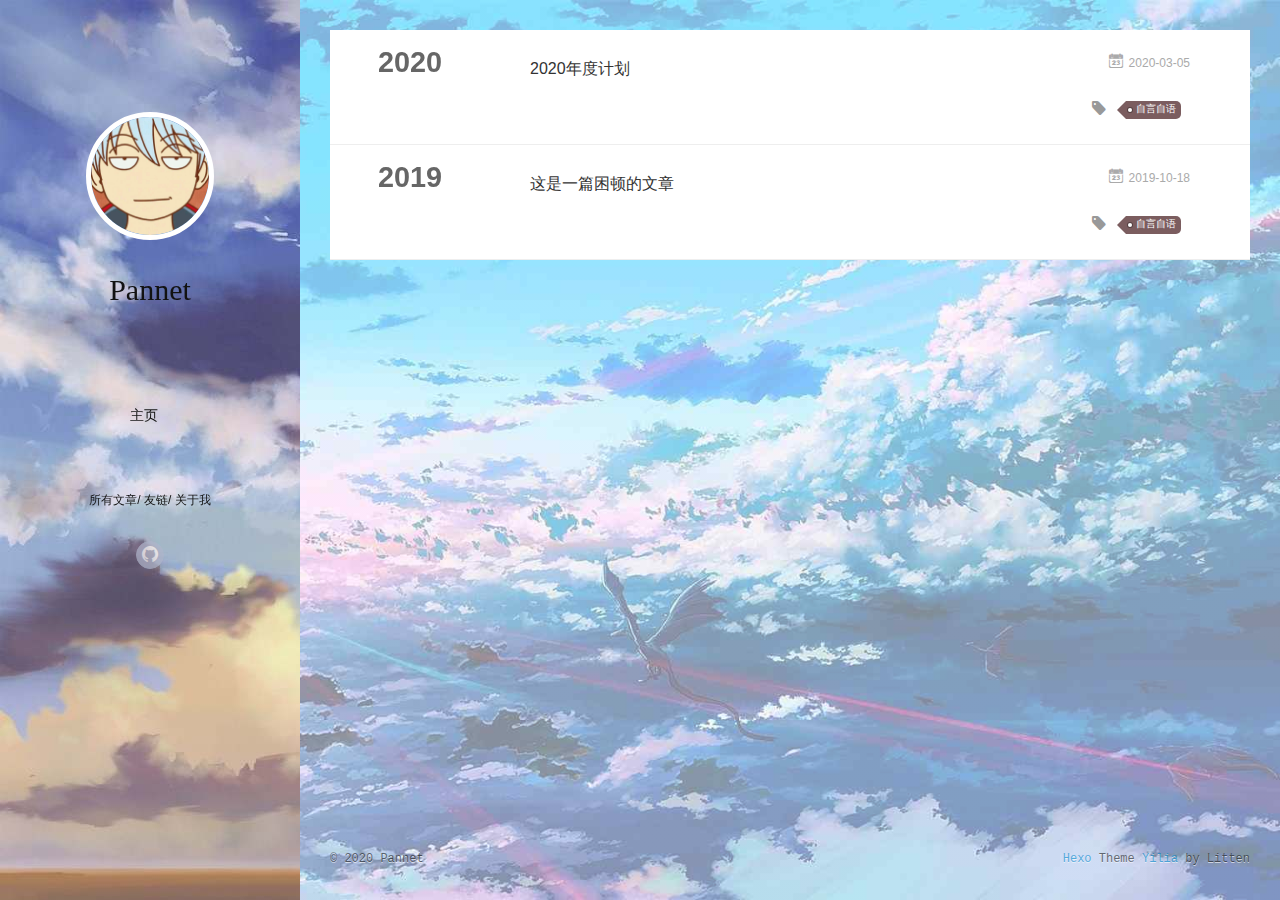
<file: tags/自言自语/index.html>
<!DOCTYPE html>
<html>
<head>
  <meta charset="utf-8">
  
  <meta name="renderer" content="webkit">
  <meta http-equiv="X-UA-Compatible" content="IE=edge" >
  <link rel="dns-prefetch" href="https://Pannet.github.io">
  <title>Tag: 自言自语 | Pannet</title>
  <meta name="viewport" content="width=device-width, initial-scale=1, maximum-scale=1">
  <meta property="og:type" content="website">
<meta property="og:title" content="Pannet">
<meta property="og:url" content="https:&#x2F;&#x2F;pannet.github.io&#x2F;tags&#x2F;%E8%87%AA%E8%A8%80%E8%87%AA%E8%AF%AD&#x2F;index.html">
<meta property="og:site_name" content="Pannet">
<meta property="og:locale" content="en">
<meta name="twitter:card" content="summary">
  
  
    <link rel="icon" href="/img/favicon.png">
  
  <link rel="stylesheet" type="text/css" href="/./main.0cf68a.css">
  <style type="text/css">
  
    #container.show {
      background: linear-gradient(200deg,#a0cfe4,#e8c37e);
    }
  </style>
  

  

</head>

<body>
  <div id="container" q-class="show:isCtnShow">
    <canvas id="anm-canvas" class="anm-canvas"></canvas>
    <div class="left-col" q-class="show:isShow">
      
<div class="overlay" style="background: #0000"></div>
<div class="intrude-less">
	<header id="header" class="inner">
		<a href="/" class="profilepic">
			<img src="/img/gentama1.jpg" class="js-avatar">
		</a>
		<hgroup>
		  <h1 class="header-author"><a href="/">Pannet</a></h1>
		</hgroup>
		

		<nav class="header-menu">
			<ul>
			
				<li><a href="/">主页</a></li>
	        
			</ul>
		</nav>
		<nav class="header-smart-menu">
    		
    			
    			<a q-on="click: openSlider(e, 'innerArchive')" href="javascript:void(0)">所有文章</a>
    			
            
    			
    			<a q-on="click: openSlider(e, 'friends')" href="javascript:void(0)">友链</a>
    			
            
    			
    			<a q-on="click: openSlider(e, 'aboutme')" href="javascript:void(0)">关于我</a>
    			
            
		</nav>
		<nav class="header-nav">
			<div class="social">
				
					<a class="github" target="_blank" href="https://github.com/Pannet" title="github"><i class="icon-github"></i></a>
		        
			</div>
		</nav>
	</header>		
</div>

    </div>
    <div class="mid-col" q-class="show:isShow,hide:isShow|isFalse">
      
<nav id="mobile-nav">
  	<div class="overlay js-overlay" style="background: #0000"></div>
	<div class="btnctn js-mobile-btnctn">
  		<div class="slider-trigger list" q-on="click: openSlider(e)"><i class="icon icon-sort"></i></div>
	</div>
	<div class="intrude-less">
		<header id="header" class="inner">
			<div class="profilepic">
				<img src="/img/gentama1.jpg" class="js-avatar">
			</div>
			<hgroup>
			  <h1 class="header-author js-header-author">Pannet</h1>
			</hgroup>
			
			
			
				
			
			
			
			<nav class="header-nav">
				<div class="social">
					
						<a class="github" target="_blank" href="https://github.com/Pannet" title="github"><i class="icon-github"></i></a>
			        
				</div>
			</nav>

			<nav class="header-menu js-header-menu">
				<ul style="width: 50%">
				
				
					<li style="width: 100%"><a href="/">主页</a></li>
		        
				</ul>
			</nav>
		</header>				
	</div>
	<div class="mobile-mask" style="display:none" q-show="isShow"></div>
</nav>

      <div id="wrapper" class="body-wrap">
        <div class="menu-l">
          <div class="canvas-wrap">
            <canvas data-colors="#eaeaea" data-sectionHeight="100" data-contentId="js-content" id="myCanvas1" class="anm-canvas"></canvas>
          </div>
          <div id="js-content" class="content-ll">
            
  
  
    
    
      
      
      <section class="archives-wrap">
        <div class="archive-year-wrap">
          <a href="/archives/2020" class="archive-year">2020</a>
        </div>
        <div class="archives">
    
    <article class="archive-article archive-type-post">
  <div class="archive-article-inner">
    <header class="archive-article-header">
      	<div class="article-meta">
	      	<a href="/2020/03/05/2020%E5%B9%B4%E5%BA%A6%E8%AE%A1%E5%88%92/" class="archive-article-date">
  	<time datetime="2020-03-05T10:45:36.000Z" itemprop="datePublished"><i class="icon-calendar icon"></i>2020-03-05</time>
</a>
        </div>
    	 
  
    <h1 itemprop="name">
      <a class="archive-article-title" href="/2020/03/05/2020%E5%B9%B4%E5%BA%A6%E8%AE%A1%E5%88%92/">2020年度计划</a>
    </h1>
  

        <div class="article-info info-on-right">
          
	<div class="article-tag tagcloud">
		<i class="icon-price-tags icon"></i>
		<ul class="article-tag-list">
			 
        		<li class="article-tag-list-item">
        			<a href="javascript:void(0)" class="js-tag article-tag-list-link color5">自言自语</a>
        		</li>
      		
		</ul>
	</div>

          

        </div>
        <div class="clearfix"></div>
    </header>
  </div>
</article>
  
    
    
      
        </div></section>
      
      
      <section class="archives-wrap">
        <div class="archive-year-wrap">
          <a href="/archives/2019" class="archive-year">2019</a>
        </div>
        <div class="archives">
    
    <article class="archive-article archive-type-post">
  <div class="archive-article-inner">
    <header class="archive-article-header">
      	<div class="article-meta">
	      	<a href="/2019/10/18/%E8%BF%99%E6%98%AF%E4%B8%80%E7%AF%87%E5%9B%B0%E9%A1%BF%E7%9A%84%E6%96%87%E7%AB%A0/" class="archive-article-date">
  	<time datetime="2019-10-17T16:00:00.000Z" itemprop="datePublished"><i class="icon-calendar icon"></i>2019-10-18</time>
</a>
        </div>
    	 
  
    <h1 itemprop="name">
      <a class="archive-article-title" href="/2019/10/18/%E8%BF%99%E6%98%AF%E4%B8%80%E7%AF%87%E5%9B%B0%E9%A1%BF%E7%9A%84%E6%96%87%E7%AB%A0/">这是一篇困顿的文章</a>
    </h1>
  

        <div class="article-info info-on-right">
          
	<div class="article-tag tagcloud">
		<i class="icon-price-tags icon"></i>
		<ul class="article-tag-list">
			 
        		<li class="article-tag-list-item">
        			<a href="javascript:void(0)" class="js-tag article-tag-list-link color5">自言自语</a>
        		</li>
      		
		</ul>
	</div>

          

        </div>
        <div class="clearfix"></div>
    </header>
  </div>
</article>
  
  
    </div></section>
  

    


          </div>
        </div>
      </div>
      <footer id="footer">
  <div class="outer">
    <div id="footer-info">
    	<div class="footer-left">
    		&copy; 2020 Pannet
    	</div>
      	<div class="footer-right">
      		<a href="http://hexo.io/" target="_blank">Hexo</a>  Theme <a href="https://github.com/litten/hexo-theme-yilia" target="_blank">Yilia</a> by Litten
      	</div>
    </div>
  </div>
</footer>
    </div>
    <script>
	var yiliaConfig = {
		mathjax: false,
		isHome: false,
		isPost: false,
		isArchive: false,
		isTag: true,
		isCategory: false,
		open_in_new: false,
		toc_hide_index: true,
		root: "/",
		innerArchive: true,
		showTags: true
	}
</script>

<script>!function(t){function n(e){if(r[e])return r[e].exports;var i=r[e]={exports:{},id:e,loaded:!1};return t[e].call(i.exports,i,i.exports,n),i.loaded=!0,i.exports}var r={};n.m=t,n.c=r,n.p="./",n(0)}([function(t,n,r){r(195),t.exports=r(191)},function(t,n,r){var e=r(3),i=r(52),o=r(27),u=r(28),c=r(53),f="prototype",a=function(t,n,r){var s,l,h,v,p=t&a.F,d=t&a.G,y=t&a.S,g=t&a.P,b=t&a.B,m=d?e:y?e[n]||(e[n]={}):(e[n]||{})[f],x=d?i:i[n]||(i[n]={}),w=x[f]||(x[f]={});d&&(r=n);for(s in r)l=!p&&m&&void 0!==m[s],h=(l?m:r)[s],v=b&&l?c(h,e):g&&"function"==typeof h?c(Function.call,h):h,m&&u(m,s,h,t&a.U),x[s]!=h&&o(x,s,v),g&&w[s]!=h&&(w[s]=h)};e.core=i,a.F=1,a.G=2,a.S=4,a.P=8,a.B=16,a.W=32,a.U=64,a.R=128,t.exports=a},function(t,n,r){var e=r(6);t.exports=function(t){if(!e(t))throw TypeError(t+" is not an object!");return t}},function(t,n){var r=t.exports="undefined"!=typeof window&&window.Math==Math?window:"undefined"!=typeof self&&self.Math==Math?self:Function("return this")();"number"==typeof __g&&(__g=r)},function(t,n){t.exports=function(t){try{return!!t()}catch(t){return!0}}},function(t,n){var r=t.exports="undefined"!=typeof window&&window.Math==Math?window:"undefined"!=typeof self&&self.Math==Math?self:Function("return this")();"number"==typeof __g&&(__g=r)},function(t,n){t.exports=function(t){return"object"==typeof t?null!==t:"function"==typeof t}},function(t,n,r){var e=r(126)("wks"),i=r(76),o=r(3).Symbol,u="function"==typeof o;(t.exports=function(t){return e[t]||(e[t]=u&&o[t]||(u?o:i)("Symbol."+t))}).store=e},function(t,n){var r={}.hasOwnProperty;t.exports=function(t,n){return r.call(t,n)}},function(t,n,r){var e=r(94),i=r(33);t.exports=function(t){return e(i(t))}},function(t,n,r){t.exports=!r(4)(function(){return 7!=Object.defineProperty({},"a",{get:function(){return 7}}).a})},function(t,n,r){var e=r(2),i=r(167),o=r(50),u=Object.defineProperty;n.f=r(10)?Object.defineProperty:function(t,n,r){if(e(t),n=o(n,!0),e(r),i)try{return u(t,n,r)}catch(t){}if("get"in r||"set"in r)throw TypeError("Accessors not supported!");return"value"in r&&(t[n]=r.value),t}},function(t,n,r){t.exports=!r(18)(function(){return 7!=Object.defineProperty({},"a",{get:function(){return 7}}).a})},function(t,n,r){var e=r(14),i=r(22);t.exports=r(12)?function(t,n,r){return e.f(t,n,i(1,r))}:function(t,n,r){return t[n]=r,t}},function(t,n,r){var e=r(20),i=r(58),o=r(42),u=Object.defineProperty;n.f=r(12)?Object.defineProperty:function(t,n,r){if(e(t),n=o(n,!0),e(r),i)try{return u(t,n,r)}catch(t){}if("get"in r||"set"in r)throw TypeError("Accessors not supported!");return"value"in r&&(t[n]=r.value),t}},function(t,n,r){var e=r(40)("wks"),i=r(23),o=r(5).Symbol,u="function"==typeof o;(t.exports=function(t){return e[t]||(e[t]=u&&o[t]||(u?o:i)("Symbol."+t))}).store=e},function(t,n,r){var e=r(67),i=Math.min;t.exports=function(t){return t>0?i(e(t),9007199254740991):0}},function(t,n,r){var e=r(46);t.exports=function(t){return Object(e(t))}},function(t,n){t.exports=function(t){try{return!!t()}catch(t){return!0}}},function(t,n,r){var e=r(63),i=r(34);t.exports=Object.keys||function(t){return e(t,i)}},function(t,n,r){var e=r(21);t.exports=function(t){if(!e(t))throw TypeError(t+" is not an object!");return t}},function(t,n){t.exports=function(t){return"object"==typeof t?null!==t:"function"==typeof t}},function(t,n){t.exports=function(t,n){return{enumerable:!(1&t),configurable:!(2&t),writable:!(4&t),value:n}}},function(t,n){var r=0,e=Math.random();t.exports=function(t){return"Symbol(".concat(void 0===t?"":t,")_",(++r+e).toString(36))}},function(t,n){var r={}.hasOwnProperty;t.exports=function(t,n){return r.call(t,n)}},function(t,n){var r=t.exports={version:"2.4.0"};"number"==typeof __e&&(__e=r)},function(t,n){t.exports=function(t){if("function"!=typeof t)throw TypeError(t+" is not a function!");return t}},function(t,n,r){var e=r(11),i=r(66);t.exports=r(10)?function(t,n,r){return e.f(t,n,i(1,r))}:function(t,n,r){return t[n]=r,t}},function(t,n,r){var e=r(3),i=r(27),o=r(24),u=r(76)("src"),c="toString",f=Function[c],a=(""+f).split(c);r(52).inspectSource=function(t){return f.call(t)},(t.exports=function(t,n,r,c){var f="function"==typeof r;f&&(o(r,"name")||i(r,"name",n)),t[n]!==r&&(f&&(o(r,u)||i(r,u,t[n]?""+t[n]:a.join(String(n)))),t===e?t[n]=r:c?t[n]?t[n]=r:i(t,n,r):(delete t[n],i(t,n,r)))})(Function.prototype,c,function(){return"function"==typeof this&&this[u]||f.call(this)})},function(t,n,r){var e=r(1),i=r(4),o=r(46),u=function(t,n,r,e){var i=String(o(t)),u="<"+n;return""!==r&&(u+=" "+r+'="'+String(e).replace(/"/g,"&quot;")+'"'),u+">"+i+"</"+n+">"};t.exports=function(t,n){var r={};r[t]=n(u),e(e.P+e.F*i(function(){var n=""[t]('"');return n!==n.toLowerCase()||n.split('"').length>3}),"String",r)}},function(t,n,r){var e=r(115),i=r(46);t.exports=function(t){return e(i(t))}},function(t,n,r){var e=r(116),i=r(66),o=r(30),u=r(50),c=r(24),f=r(167),a=Object.getOwnPropertyDescriptor;n.f=r(10)?a:function(t,n){if(t=o(t),n=u(n,!0),f)try{return a(t,n)}catch(t){}if(c(t,n))return i(!e.f.call(t,n),t[n])}},function(t,n,r){var e=r(24),i=r(17),o=r(145)("IE_PROTO"),u=Object.prototype;t.exports=Object.getPrototypeOf||function(t){return t=i(t),e(t,o)?t[o]:"function"==typeof t.constructor&&t instanceof t.constructor?t.constructor.prototype:t instanceof Object?u:null}},function(t,n){t.exports=function(t){if(void 0==t)throw TypeError("Can't call method on  "+t);return t}},function(t,n){t.exports="constructor,hasOwnProperty,isPrototypeOf,propertyIsEnumerable,toLocaleString,toString,valueOf".split(",")},function(t,n){t.exports={}},function(t,n){t.exports=!0},function(t,n){n.f={}.propertyIsEnumerable},function(t,n,r){var e=r(14).f,i=r(8),o=r(15)("toStringTag");t.exports=function(t,n,r){t&&!i(t=r?t:t.prototype,o)&&e(t,o,{configurable:!0,value:n})}},function(t,n,r){var e=r(40)("keys"),i=r(23);t.exports=function(t){return e[t]||(e[t]=i(t))}},function(t,n,r){var e=r(5),i="__core-js_shared__",o=e[i]||(e[i]={});t.exports=function(t){return o[t]||(o[t]={})}},function(t,n){var r=Math.ceil,e=Math.floor;t.exports=function(t){return isNaN(t=+t)?0:(t>0?e:r)(t)}},function(t,n,r){var e=r(21);t.exports=function(t,n){if(!e(t))return t;var r,i;if(n&&"function"==typeof(r=t.toString)&&!e(i=r.call(t)))return i;if("function"==typeof(r=t.valueOf)&&!e(i=r.call(t)))return i;if(!n&&"function"==typeof(r=t.toString)&&!e(i=r.call(t)))return i;throw TypeError("Can't convert object to primitive value")}},function(t,n,r){var e=r(5),i=r(25),o=r(36),u=r(44),c=r(14).f;t.exports=function(t){var n=i.Symbol||(i.Symbol=o?{}:e.Symbol||{});"_"==t.charAt(0)||t in n||c(n,t,{value:u.f(t)})}},function(t,n,r){n.f=r(15)},function(t,n){var r={}.toString;t.exports=function(t){return r.call(t).slice(8,-1)}},function(t,n){t.exports=function(t){if(void 0==t)throw TypeError("Can't call method on  "+t);return t}},function(t,n,r){var e=r(4);t.exports=function(t,n){return!!t&&e(function(){n?t.call(null,function(){},1):t.call(null)})}},function(t,n,r){var e=r(53),i=r(115),o=r(17),u=r(16),c=r(203);t.exports=function(t,n){var r=1==t,f=2==t,a=3==t,s=4==t,l=6==t,h=5==t||l,v=n||c;return function(n,c,p){for(var d,y,g=o(n),b=i(g),m=e(c,p,3),x=u(b.length),w=0,S=r?v(n,x):f?v(n,0):void 0;x>w;w++)if((h||w in b)&&(d=b[w],y=m(d,w,g),t))if(r)S[w]=y;else if(y)switch(t){case 3:return!0;case 5:return d;case 6:return w;case 2:S.push(d)}else if(s)return!1;return l?-1:a||s?s:S}}},function(t,n,r){var e=r(1),i=r(52),o=r(4);t.exports=function(t,n){var r=(i.Object||{})[t]||Object[t],u={};u[t]=n(r),e(e.S+e.F*o(function(){r(1)}),"Object",u)}},function(t,n,r){var e=r(6);t.exports=function(t,n){if(!e(t))return t;var r,i;if(n&&"function"==typeof(r=t.toString)&&!e(i=r.call(t)))return i;if("function"==typeof(r=t.valueOf)&&!e(i=r.call(t)))return i;if(!n&&"function"==typeof(r=t.toString)&&!e(i=r.call(t)))return i;throw TypeError("Can't convert object to primitive value")}},function(t,n,r){var e=r(5),i=r(25),o=r(91),u=r(13),c="prototype",f=function(t,n,r){var a,s,l,h=t&f.F,v=t&f.G,p=t&f.S,d=t&f.P,y=t&f.B,g=t&f.W,b=v?i:i[n]||(i[n]={}),m=b[c],x=v?e:p?e[n]:(e[n]||{})[c];v&&(r=n);for(a in r)(s=!h&&x&&void 0!==x[a])&&a in b||(l=s?x[a]:r[a],b[a]=v&&"function"!=typeof x[a]?r[a]:y&&s?o(l,e):g&&x[a]==l?function(t){var n=function(n,r,e){if(this instanceof t){switch(arguments.length){case 0:return new t;case 1:return new t(n);case 2:return new t(n,r)}return new t(n,r,e)}return t.apply(this,arguments)};return n[c]=t[c],n}(l):d&&"function"==typeof l?o(Function.call,l):l,d&&((b.virtual||(b.virtual={}))[a]=l,t&f.R&&m&&!m[a]&&u(m,a,l)))};f.F=1,f.G=2,f.S=4,f.P=8,f.B=16,f.W=32,f.U=64,f.R=128,t.exports=f},function(t,n){var r=t.exports={version:"2.4.0"};"number"==typeof __e&&(__e=r)},function(t,n,r){var e=r(26);t.exports=function(t,n,r){if(e(t),void 0===n)return t;switch(r){case 1:return function(r){return t.call(n,r)};case 2:return function(r,e){return t.call(n,r,e)};case 3:return function(r,e,i){return t.call(n,r,e,i)}}return function(){return t.apply(n,arguments)}}},function(t,n,r){var e=r(183),i=r(1),o=r(126)("metadata"),u=o.store||(o.store=new(r(186))),c=function(t,n,r){var i=u.get(t);if(!i){if(!r)return;u.set(t,i=new e)}var o=i.get(n);if(!o){if(!r)return;i.set(n,o=new e)}return o},f=function(t,n,r){var e=c(n,r,!1);return void 0!==e&&e.has(t)},a=function(t,n,r){var e=c(n,r,!1);return void 0===e?void 0:e.get(t)},s=function(t,n,r,e){c(r,e,!0).set(t,n)},l=function(t,n){var r=c(t,n,!1),e=[];return r&&r.forEach(function(t,n){e.push(n)}),e},h=function(t){return void 0===t||"symbol"==typeof t?t:String(t)},v=function(t){i(i.S,"Reflect",t)};t.exports={store:u,map:c,has:f,get:a,set:s,keys:l,key:h,exp:v}},function(t,n,r){"use strict";if(r(10)){var e=r(69),i=r(3),o=r(4),u=r(1),c=r(127),f=r(152),a=r(53),s=r(68),l=r(66),h=r(27),v=r(73),p=r(67),d=r(16),y=r(75),g=r(50),b=r(24),m=r(180),x=r(114),w=r(6),S=r(17),_=r(137),O=r(70),E=r(32),P=r(71).f,j=r(154),F=r(76),M=r(7),A=r(48),N=r(117),T=r(146),I=r(155),k=r(80),L=r(123),R=r(74),C=r(130),D=r(160),U=r(11),W=r(31),G=U.f,B=W.f,V=i.RangeError,z=i.TypeError,q=i.Uint8Array,K="ArrayBuffer",J="Shared"+K,Y="BYTES_PER_ELEMENT",H="prototype",$=Array[H],X=f.ArrayBuffer,Q=f.DataView,Z=A(0),tt=A(2),nt=A(3),rt=A(4),et=A(5),it=A(6),ot=N(!0),ut=N(!1),ct=I.values,ft=I.keys,at=I.entries,st=$.lastIndexOf,lt=$.reduce,ht=$.reduceRight,vt=$.join,pt=$.sort,dt=$.slice,yt=$.toString,gt=$.toLocaleString,bt=M("iterator"),mt=M("toStringTag"),xt=F("typed_constructor"),wt=F("def_constructor"),St=c.CONSTR,_t=c.TYPED,Ot=c.VIEW,Et="Wrong length!",Pt=A(1,function(t,n){return Tt(T(t,t[wt]),n)}),jt=o(function(){return 1===new q(new Uint16Array([1]).buffer)[0]}),Ft=!!q&&!!q[H].set&&o(function(){new q(1).set({})}),Mt=function(t,n){if(void 0===t)throw z(Et);var r=+t,e=d(t);if(n&&!m(r,e))throw V(Et);return e},At=function(t,n){var r=p(t);if(r<0||r%n)throw V("Wrong offset!");return r},Nt=function(t){if(w(t)&&_t in t)return t;throw z(t+" is not a typed array!")},Tt=function(t,n){if(!(w(t)&&xt in t))throw z("It is not a typed array constructor!");return new t(n)},It=function(t,n){return kt(T(t,t[wt]),n)},kt=function(t,n){for(var r=0,e=n.length,i=Tt(t,e);e>r;)i[r]=n[r++];return i},Lt=function(t,n,r){G(t,n,{get:function(){return this._d[r]}})},Rt=function(t){var n,r,e,i,o,u,c=S(t),f=arguments.length,s=f>1?arguments[1]:void 0,l=void 0!==s,h=j(c);if(void 0!=h&&!_(h)){for(u=h.call(c),e=[],n=0;!(o=u.next()).done;n++)e.push(o.value);c=e}for(l&&f>2&&(s=a(s,arguments[2],2)),n=0,r=d(c.length),i=Tt(this,r);r>n;n++)i[n]=l?s(c[n],n):c[n];return i},Ct=function(){for(var t=0,n=arguments.length,r=Tt(this,n);n>t;)r[t]=arguments[t++];return r},Dt=!!q&&o(function(){gt.call(new q(1))}),Ut=function(){return gt.apply(Dt?dt.call(Nt(this)):Nt(this),arguments)},Wt={copyWithin:function(t,n){return D.call(Nt(this),t,n,arguments.length>2?arguments[2]:void 0)},every:function(t){return rt(Nt(this),t,arguments.length>1?arguments[1]:void 0)},fill:function(t){return C.apply(Nt(this),arguments)},filter:function(t){return It(this,tt(Nt(this),t,arguments.length>1?arguments[1]:void 0))},find:function(t){return et(Nt(this),t,arguments.length>1?arguments[1]:void 0)},findIndex:function(t){return it(Nt(this),t,arguments.length>1?arguments[1]:void 0)},forEach:function(t){Z(Nt(this),t,arguments.length>1?arguments[1]:void 0)},indexOf:function(t){return ut(Nt(this),t,arguments.length>1?arguments[1]:void 0)},includes:function(t){return ot(Nt(this),t,arguments.length>1?arguments[1]:void 0)},join:function(t){return vt.apply(Nt(this),arguments)},lastIndexOf:function(t){return st.apply(Nt(this),arguments)},map:function(t){return Pt(Nt(this),t,arguments.length>1?arguments[1]:void 0)},reduce:function(t){return lt.apply(Nt(this),arguments)},reduceRight:function(t){return ht.apply(Nt(this),arguments)},reverse:function(){for(var t,n=this,r=Nt(n).length,e=Math.floor(r/2),i=0;i<e;)t=n[i],n[i++]=n[--r],n[r]=t;return n},some:function(t){return nt(Nt(this),t,arguments.length>1?arguments[1]:void 0)},sort:function(t){return pt.call(Nt(this),t)},subarray:function(t,n){var r=Nt(this),e=r.length,i=y(t,e);return new(T(r,r[wt]))(r.buffer,r.byteOffset+i*r.BYTES_PER_ELEMENT,d((void 0===n?e:y(n,e))-i))}},Gt=function(t,n){return It(this,dt.call(Nt(this),t,n))},Bt=function(t){Nt(this);var n=At(arguments[1],1),r=this.length,e=S(t),i=d(e.length),o=0;if(i+n>r)throw V(Et);for(;o<i;)this[n+o]=e[o++]},Vt={entries:function(){return at.call(Nt(this))},keys:function(){return ft.call(Nt(this))},values:function(){return ct.call(Nt(this))}},zt=function(t,n){return w(t)&&t[_t]&&"symbol"!=typeof n&&n in t&&String(+n)==String(n)},qt=function(t,n){return zt(t,n=g(n,!0))?l(2,t[n]):B(t,n)},Kt=function(t,n,r){return!(zt(t,n=g(n,!0))&&w(r)&&b(r,"value"))||b(r,"get")||b(r,"set")||r.configurable||b(r,"writable")&&!r.writable||b(r,"enumerable")&&!r.enumerable?G(t,n,r):(t[n]=r.value,t)};St||(W.f=qt,U.f=Kt),u(u.S+u.F*!St,"Object",{getOwnPropertyDescriptor:qt,defineProperty:Kt}),o(function(){yt.call({})})&&(yt=gt=function(){return vt.call(this)});var Jt=v({},Wt);v(Jt,Vt),h(Jt,bt,Vt.values),v(Jt,{slice:Gt,set:Bt,constructor:function(){},toString:yt,toLocaleString:Ut}),Lt(Jt,"buffer","b"),Lt(Jt,"byteOffset","o"),Lt(Jt,"byteLength","l"),Lt(Jt,"length","e"),G(Jt,mt,{get:function(){return this[_t]}}),t.exports=function(t,n,r,f){f=!!f;var a=t+(f?"Clamped":"")+"Array",l="Uint8Array"!=a,v="get"+t,p="set"+t,y=i[a],g=y||{},b=y&&E(y),m=!y||!c.ABV,S={},_=y&&y[H],j=function(t,r){var e=t._d;return e.v[v](r*n+e.o,jt)},F=function(t,r,e){var i=t._d;f&&(e=(e=Math.round(e))<0?0:e>255?255:255&e),i.v[p](r*n+i.o,e,jt)},M=function(t,n){G(t,n,{get:function(){return j(this,n)},set:function(t){return F(this,n,t)},enumerable:!0})};m?(y=r(function(t,r,e,i){s(t,y,a,"_d");var o,u,c,f,l=0,v=0;if(w(r)){if(!(r instanceof X||(f=x(r))==K||f==J))return _t in r?kt(y,r):Rt.call(y,r);o=r,v=At(e,n);var p=r.byteLength;if(void 0===i){if(p%n)throw V(Et);if((u=p-v)<0)throw V(Et)}else if((u=d(i)*n)+v>p)throw V(Et);c=u/n}else c=Mt(r,!0),u=c*n,o=new X(u);for(h(t,"_d",{b:o,o:v,l:u,e:c,v:new Q(o)});l<c;)M(t,l++)}),_=y[H]=O(Jt),h(_,"constructor",y)):L(function(t){new y(null),new y(t)},!0)||(y=r(function(t,r,e,i){s(t,y,a);var o;return w(r)?r instanceof X||(o=x(r))==K||o==J?void 0!==i?new g(r,At(e,n),i):void 0!==e?new g(r,At(e,n)):new g(r):_t in r?kt(y,r):Rt.call(y,r):new g(Mt(r,l))}),Z(b!==Function.prototype?P(g).concat(P(b)):P(g),function(t){t in y||h(y,t,g[t])}),y[H]=_,e||(_.constructor=y));var A=_[bt],N=!!A&&("values"==A.name||void 0==A.name),T=Vt.values;h(y,xt,!0),h(_,_t,a),h(_,Ot,!0),h(_,wt,y),(f?new y(1)[mt]==a:mt in _)||G(_,mt,{get:function(){return a}}),S[a]=y,u(u.G+u.W+u.F*(y!=g),S),u(u.S,a,{BYTES_PER_ELEMENT:n,from:Rt,of:Ct}),Y in _||h(_,Y,n),u(u.P,a,Wt),R(a),u(u.P+u.F*Ft,a,{set:Bt}),u(u.P+u.F*!N,a,Vt),u(u.P+u.F*(_.toString!=yt),a,{toString:yt}),u(u.P+u.F*o(function(){new y(1).slice()}),a,{slice:Gt}),u(u.P+u.F*(o(function(){return[1,2].toLocaleString()!=new y([1,2]).toLocaleString()})||!o(function(){_.toLocaleString.call([1,2])})),a,{toLocaleString:Ut}),k[a]=N?A:T,e||N||h(_,bt,T)}}else t.exports=function(){}},function(t,n){var r={}.toString;t.exports=function(t){return r.call(t).slice(8,-1)}},function(t,n,r){var e=r(21),i=r(5).document,o=e(i)&&e(i.createElement);t.exports=function(t){return o?i.createElement(t):{}}},function(t,n,r){t.exports=!r(12)&&!r(18)(function(){return 7!=Object.defineProperty(r(57)("div"),"a",{get:function(){return 7}}).a})},function(t,n,r){"use strict";var e=r(36),i=r(51),o=r(64),u=r(13),c=r(8),f=r(35),a=r(96),s=r(38),l=r(103),h=r(15)("iterator"),v=!([].keys&&"next"in[].keys()),p="keys",d="values",y=function(){return this};t.exports=function(t,n,r,g,b,m,x){a(r,n,g);var w,S,_,O=function(t){if(!v&&t in F)return F[t];switch(t){case p:case d:return function(){return new r(this,t)}}return function(){return new r(this,t)}},E=n+" Iterator",P=b==d,j=!1,F=t.prototype,M=F[h]||F["@@iterator"]||b&&F[b],A=M||O(b),N=b?P?O("entries"):A:void 0,T="Array"==n?F.entries||M:M;if(T&&(_=l(T.call(new t)))!==Object.prototype&&(s(_,E,!0),e||c(_,h)||u(_,h,y)),P&&M&&M.name!==d&&(j=!0,A=function(){return M.call(this)}),e&&!x||!v&&!j&&F[h]||u(F,h,A),f[n]=A,f[E]=y,b)if(w={values:P?A:O(d),keys:m?A:O(p),entries:N},x)for(S in w)S in F||o(F,S,w[S]);else i(i.P+i.F*(v||j),n,w);return w}},function(t,n,r){var e=r(20),i=r(100),o=r(34),u=r(39)("IE_PROTO"),c=function(){},f="prototype",a=function(){var t,n=r(57)("iframe"),e=o.length;for(n.style.display="none",r(93).appendChild(n),n.src="javascript:",t=n.contentWindow.document,t.open(),t.write("<script>document.F=Object<\/script>"),t.close(),a=t.F;e--;)delete a[f][o[e]];return a()};t.exports=Object.create||function(t,n){var r;return null!==t?(c[f]=e(t),r=new c,c[f]=null,r[u]=t):r=a(),void 0===n?r:i(r,n)}},function(t,n,r){var e=r(63),i=r(34).concat("length","prototype");n.f=Object.getOwnPropertyNames||function(t){return e(t,i)}},function(t,n){n.f=Object.getOwnPropertySymbols},function(t,n,r){var e=r(8),i=r(9),o=r(90)(!1),u=r(39)("IE_PROTO");t.exports=function(t,n){var r,c=i(t),f=0,a=[];for(r in c)r!=u&&e(c,r)&&a.push(r);for(;n.length>f;)e(c,r=n[f++])&&(~o(a,r)||a.push(r));return a}},function(t,n,r){t.exports=r(13)},function(t,n,r){var e=r(76)("meta"),i=r(6),o=r(24),u=r(11).f,c=0,f=Object.isExtensible||function(){return!0},a=!r(4)(function(){return f(Object.preventExtensions({}))}),s=function(t){u(t,e,{value:{i:"O"+ ++c,w:{}}})},l=function(t,n){if(!i(t))return"symbol"==typeof t?t:("string"==typeof t?"S":"P")+t;if(!o(t,e)){if(!f(t))return"F";if(!n)return"E";s(t)}return t[e].i},h=function(t,n){if(!o(t,e)){if(!f(t))return!0;if(!n)return!1;s(t)}return t[e].w},v=function(t){return a&&p.NEED&&f(t)&&!o(t,e)&&s(t),t},p=t.exports={KEY:e,NEED:!1,fastKey:l,getWeak:h,onFreeze:v}},function(t,n){t.exports=function(t,n){return{enumerable:!(1&t),configurable:!(2&t),writable:!(4&t),value:n}}},function(t,n){var r=Math.ceil,e=Math.floor;t.exports=function(t){return isNaN(t=+t)?0:(t>0?e:r)(t)}},function(t,n){t.exports=function(t,n,r,e){if(!(t instanceof n)||void 0!==e&&e in t)throw TypeError(r+": incorrect invocation!");return t}},function(t,n){t.exports=!1},function(t,n,r){var e=r(2),i=r(173),o=r(133),u=r(145)("IE_PROTO"),c=function(){},f="prototype",a=function(){var t,n=r(132)("iframe"),e=o.length;for(n.style.display="none",r(135).appendChild(n),n.src="javascript:",t=n.contentWindow.document,t.open(),t.write("<script>document.F=Object<\/script>"),t.close(),a=t.F;e--;)delete a[f][o[e]];return a()};t.exports=Object.create||function(t,n){var r;return null!==t?(c[f]=e(t),r=new c,c[f]=null,r[u]=t):r=a(),void 0===n?r:i(r,n)}},function(t,n,r){var e=r(175),i=r(133).concat("length","prototype");n.f=Object.getOwnPropertyNames||function(t){return e(t,i)}},function(t,n,r){var e=r(175),i=r(133);t.exports=Object.keys||function(t){return e(t,i)}},function(t,n,r){var e=r(28);t.exports=function(t,n,r){for(var i in n)e(t,i,n[i],r);return t}},function(t,n,r){"use strict";var e=r(3),i=r(11),o=r(10),u=r(7)("species");t.exports=function(t){var n=e[t];o&&n&&!n[u]&&i.f(n,u,{configurable:!0,get:function(){return this}})}},function(t,n,r){var e=r(67),i=Math.max,o=Math.min;t.exports=function(t,n){return t=e(t),t<0?i(t+n,0):o(t,n)}},function(t,n){var r=0,e=Math.random();t.exports=function(t){return"Symbol(".concat(void 0===t?"":t,")_",(++r+e).toString(36))}},function(t,n,r){var e=r(33);t.exports=function(t){return Object(e(t))}},function(t,n,r){var e=r(7)("unscopables"),i=Array.prototype;void 0==i[e]&&r(27)(i,e,{}),t.exports=function(t){i[e][t]=!0}},function(t,n,r){var e=r(53),i=r(169),o=r(137),u=r(2),c=r(16),f=r(154),a={},s={},n=t.exports=function(t,n,r,l,h){var v,p,d,y,g=h?function(){return t}:f(t),b=e(r,l,n?2:1),m=0;if("function"!=typeof g)throw TypeError(t+" is not iterable!");if(o(g)){for(v=c(t.length);v>m;m++)if((y=n?b(u(p=t[m])[0],p[1]):b(t[m]))===a||y===s)return y}else for(d=g.call(t);!(p=d.next()).done;)if((y=i(d,b,p.value,n))===a||y===s)return y};n.BREAK=a,n.RETURN=s},function(t,n){t.exports={}},function(t,n,r){var e=r(11).f,i=r(24),o=r(7)("toStringTag");t.exports=function(t,n,r){t&&!i(t=r?t:t.prototype,o)&&e(t,o,{configurable:!0,value:n})}},function(t,n,r){var e=r(1),i=r(46),o=r(4),u=r(150),c="["+u+"]",f="​",a=RegExp("^"+c+c+"*"),s=RegExp(c+c+"*$"),l=function(t,n,r){var i={},c=o(function(){return!!u[t]()||f[t]()!=f}),a=i[t]=c?n(h):u[t];r&&(i[r]=a),e(e.P+e.F*c,"String",i)},h=l.trim=function(t,n){return t=String(i(t)),1&n&&(t=t.replace(a,"")),2&n&&(t=t.replace(s,"")),t};t.exports=l},function(t,n,r){t.exports={default:r(86),__esModule:!0}},function(t,n,r){t.exports={default:r(87),__esModule:!0}},function(t,n,r){"use strict";function e(t){return t&&t.__esModule?t:{default:t}}n.__esModule=!0;var i=r(84),o=e(i),u=r(83),c=e(u),f="function"==typeof c.default&&"symbol"==typeof o.default?function(t){return typeof t}:function(t){return t&&"function"==typeof c.default&&t.constructor===c.default&&t!==c.default.prototype?"symbol":typeof t};n.default="function"==typeof c.default&&"symbol"===f(o.default)?function(t){return void 0===t?"undefined":f(t)}:function(t){return t&&"function"==typeof c.default&&t.constructor===c.default&&t!==c.default.prototype?"symbol":void 0===t?"undefined":f(t)}},function(t,n,r){r(110),r(108),r(111),r(112),t.exports=r(25).Symbol},function(t,n,r){r(109),r(113),t.exports=r(44).f("iterator")},function(t,n){t.exports=function(t){if("function"!=typeof t)throw TypeError(t+" is not a function!");return t}},function(t,n){t.exports=function(){}},function(t,n,r){var e=r(9),i=r(106),o=r(105);t.exports=function(t){return function(n,r,u){var c,f=e(n),a=i(f.length),s=o(u,a);if(t&&r!=r){for(;a>s;)if((c=f[s++])!=c)return!0}else for(;a>s;s++)if((t||s in f)&&f[s]===r)return t||s||0;return!t&&-1}}},function(t,n,r){var e=r(88);t.exports=function(t,n,r){if(e(t),void 0===n)return t;switch(r){case 1:return function(r){return t.call(n,r)};case 2:return function(r,e){return t.call(n,r,e)};case 3:return function(r,e,i){return t.call(n,r,e,i)}}return function(){return t.apply(n,arguments)}}},function(t,n,r){var e=r(19),i=r(62),o=r(37);t.exports=function(t){var n=e(t),r=i.f;if(r)for(var u,c=r(t),f=o.f,a=0;c.length>a;)f.call(t,u=c[a++])&&n.push(u);return n}},function(t,n,r){t.exports=r(5).document&&document.documentElement},function(t,n,r){var e=r(56);t.exports=Object("z").propertyIsEnumerable(0)?Object:function(t){return"String"==e(t)?t.split(""):Object(t)}},function(t,n,r){var e=r(56);t.exports=Array.isArray||function(t){return"Array"==e(t)}},function(t,n,r){"use strict";var e=r(60),i=r(22),o=r(38),u={};r(13)(u,r(15)("iterator"),function(){return this}),t.exports=function(t,n,r){t.prototype=e(u,{next:i(1,r)}),o(t,n+" Iterator")}},function(t,n){t.exports=function(t,n){return{value:n,done:!!t}}},function(t,n,r){var e=r(19),i=r(9);t.exports=function(t,n){for(var r,o=i(t),u=e(o),c=u.length,f=0;c>f;)if(o[r=u[f++]]===n)return r}},function(t,n,r){var e=r(23)("meta"),i=r(21),o=r(8),u=r(14).f,c=0,f=Object.isExtensible||function(){return!0},a=!r(18)(function(){return f(Object.preventExtensions({}))}),s=function(t){u(t,e,{value:{i:"O"+ ++c,w:{}}})},l=function(t,n){if(!i(t))return"symbol"==typeof t?t:("string"==typeof t?"S":"P")+t;if(!o(t,e)){if(!f(t))return"F";if(!n)return"E";s(t)}return t[e].i},h=function(t,n){if(!o(t,e)){if(!f(t))return!0;if(!n)return!1;s(t)}return t[e].w},v=function(t){return a&&p.NEED&&f(t)&&!o(t,e)&&s(t),t},p=t.exports={KEY:e,NEED:!1,fastKey:l,getWeak:h,onFreeze:v}},function(t,n,r){var e=r(14),i=r(20),o=r(19);t.exports=r(12)?Object.defineProperties:function(t,n){i(t);for(var r,u=o(n),c=u.length,f=0;c>f;)e.f(t,r=u[f++],n[r]);return t}},function(t,n,r){var e=r(37),i=r(22),o=r(9),u=r(42),c=r(8),f=r(58),a=Object.getOwnPropertyDescriptor;n.f=r(12)?a:function(t,n){if(t=o(t),n=u(n,!0),f)try{return a(t,n)}catch(t){}if(c(t,n))return i(!e.f.call(t,n),t[n])}},function(t,n,r){var e=r(9),i=r(61).f,o={}.toString,u="object"==typeof window&&window&&Object.getOwnPropertyNames?Object.getOwnPropertyNames(window):[],c=function(t){try{return i(t)}catch(t){return u.slice()}};t.exports.f=function(t){return u&&"[object Window]"==o.call(t)?c(t):i(e(t))}},function(t,n,r){var e=r(8),i=r(77),o=r(39)("IE_PROTO"),u=Object.prototype;t.exports=Object.getPrototypeOf||function(t){return t=i(t),e(t,o)?t[o]:"function"==typeof t.constructor&&t instanceof t.constructor?t.constructor.prototype:t instanceof Object?u:null}},function(t,n,r){var e=r(41),i=r(33);t.exports=function(t){return function(n,r){var o,u,c=String(i(n)),f=e(r),a=c.length;return f<0||f>=a?t?"":void 0:(o=c.charCodeAt(f),o<55296||o>56319||f+1===a||(u=c.charCodeAt(f+1))<56320||u>57343?t?c.charAt(f):o:t?c.slice(f,f+2):u-56320+(o-55296<<10)+65536)}}},function(t,n,r){var e=r(41),i=Math.max,o=Math.min;t.exports=function(t,n){return t=e(t),t<0?i(t+n,0):o(t,n)}},function(t,n,r){var e=r(41),i=Math.min;t.exports=function(t){return t>0?i(e(t),9007199254740991):0}},function(t,n,r){"use strict";var e=r(89),i=r(97),o=r(35),u=r(9);t.exports=r(59)(Array,"Array",function(t,n){this._t=u(t),this._i=0,this._k=n},function(){var t=this._t,n=this._k,r=this._i++;return!t||r>=t.length?(this._t=void 0,i(1)):"keys"==n?i(0,r):"values"==n?i(0,t[r]):i(0,[r,t[r]])},"values"),o.Arguments=o.Array,e("keys"),e("values"),e("entries")},function(t,n){},function(t,n,r){"use strict";var e=r(104)(!0);r(59)(String,"String",function(t){this._t=String(t),this._i=0},function(){var t,n=this._t,r=this._i;return r>=n.length?{value:void 0,done:!0}:(t=e(n,r),this._i+=t.length,{value:t,done:!1})})},function(t,n,r){"use strict";var e=r(5),i=r(8),o=r(12),u=r(51),c=r(64),f=r(99).KEY,a=r(18),s=r(40),l=r(38),h=r(23),v=r(15),p=r(44),d=r(43),y=r(98),g=r(92),b=r(95),m=r(20),x=r(9),w=r(42),S=r(22),_=r(60),O=r(102),E=r(101),P=r(14),j=r(19),F=E.f,M=P.f,A=O.f,N=e.Symbol,T=e.JSON,I=T&&T.stringify,k="prototype",L=v("_hidden"),R=v("toPrimitive"),C={}.propertyIsEnumerable,D=s("symbol-registry"),U=s("symbols"),W=s("op-symbols"),G=Object[k],B="function"==typeof N,V=e.QObject,z=!V||!V[k]||!V[k].findChild,q=o&&a(function(){return 7!=_(M({},"a",{get:function(){return M(this,"a",{value:7}).a}})).a})?function(t,n,r){var e=F(G,n);e&&delete G[n],M(t,n,r),e&&t!==G&&M(G,n,e)}:M,K=function(t){var n=U[t]=_(N[k]);return n._k=t,n},J=B&&"symbol"==typeof N.iterator?function(t){return"symbol"==typeof t}:function(t){return t instanceof N},Y=function(t,n,r){return t===G&&Y(W,n,r),m(t),n=w(n,!0),m(r),i(U,n)?(r.enumerable?(i(t,L)&&t[L][n]&&(t[L][n]=!1),r=_(r,{enumerable:S(0,!1)})):(i(t,L)||M(t,L,S(1,{})),t[L][n]=!0),q(t,n,r)):M(t,n,r)},H=function(t,n){m(t);for(var r,e=g(n=x(n)),i=0,o=e.length;o>i;)Y(t,r=e[i++],n[r]);return t},$=function(t,n){return void 0===n?_(t):H(_(t),n)},X=function(t){var n=C.call(this,t=w(t,!0));return!(this===G&&i(U,t)&&!i(W,t))&&(!(n||!i(this,t)||!i(U,t)||i(this,L)&&this[L][t])||n)},Q=function(t,n){if(t=x(t),n=w(n,!0),t!==G||!i(U,n)||i(W,n)){var r=F(t,n);return!r||!i(U,n)||i(t,L)&&t[L][n]||(r.enumerable=!0),r}},Z=function(t){for(var n,r=A(x(t)),e=[],o=0;r.length>o;)i(U,n=r[o++])||n==L||n==f||e.push(n);return e},tt=function(t){for(var n,r=t===G,e=A(r?W:x(t)),o=[],u=0;e.length>u;)!i(U,n=e[u++])||r&&!i(G,n)||o.push(U[n]);return o};B||(N=function(){if(this instanceof N)throw TypeError("Symbol is not a constructor!");var t=h(arguments.length>0?arguments[0]:void 0),n=function(r){this===G&&n.call(W,r),i(this,L)&&i(this[L],t)&&(this[L][t]=!1),q(this,t,S(1,r))};return o&&z&&q(G,t,{configurable:!0,set:n}),K(t)},c(N[k],"toString",function(){return this._k}),E.f=Q,P.f=Y,r(61).f=O.f=Z,r(37).f=X,r(62).f=tt,o&&!r(36)&&c(G,"propertyIsEnumerable",X,!0),p.f=function(t){return K(v(t))}),u(u.G+u.W+u.F*!B,{Symbol:N});for(var nt="hasInstance,isConcatSpreadable,iterator,match,replace,search,species,split,toPrimitive,toStringTag,unscopables".split(","),rt=0;nt.length>rt;)v(nt[rt++]);for(var nt=j(v.store),rt=0;nt.length>rt;)d(nt[rt++]);u(u.S+u.F*!B,"Symbol",{for:function(t){return i(D,t+="")?D[t]:D[t]=N(t)},keyFor:function(t){if(J(t))return y(D,t);throw TypeError(t+" is not a symbol!")},useSetter:function(){z=!0},useSimple:function(){z=!1}}),u(u.S+u.F*!B,"Object",{create:$,defineProperty:Y,defineProperties:H,getOwnPropertyDescriptor:Q,getOwnPropertyNames:Z,getOwnPropertySymbols:tt}),T&&u(u.S+u.F*(!B||a(function(){var t=N();return"[null]"!=I([t])||"{}"!=I({a:t})||"{}"!=I(Object(t))})),"JSON",{stringify:function(t){if(void 0!==t&&!J(t)){for(var n,r,e=[t],i=1;arguments.length>i;)e.push(arguments[i++]);return n=e[1],"function"==typeof n&&(r=n),!r&&b(n)||(n=function(t,n){if(r&&(n=r.call(this,t,n)),!J(n))return n}),e[1]=n,I.apply(T,e)}}}),N[k][R]||r(13)(N[k],R,N[k].valueOf),l(N,"Symbol"),l(Math,"Math",!0),l(e.JSON,"JSON",!0)},function(t,n,r){r(43)("asyncIterator")},function(t,n,r){r(43)("observable")},function(t,n,r){r(107);for(var e=r(5),i=r(13),o=r(35),u=r(15)("toStringTag"),c=["NodeList","DOMTokenList","MediaList","StyleSheetList","CSSRuleList"],f=0;f<5;f++){var a=c[f],s=e[a],l=s&&s.prototype;l&&!l[u]&&i(l,u,a),o[a]=o.Array}},function(t,n,r){var e=r(45),i=r(7)("toStringTag"),o="Arguments"==e(function(){return arguments}()),u=function(t,n){try{return t[n]}catch(t){}};t.exports=function(t){var n,r,c;return void 0===t?"Undefined":null===t?"Null":"string"==typeof(r=u(n=Object(t),i))?r:o?e(n):"Object"==(c=e(n))&&"function"==typeof n.callee?"Arguments":c}},function(t,n,r){var e=r(45);t.exports=Object("z").propertyIsEnumerable(0)?Object:function(t){return"String"==e(t)?t.split(""):Object(t)}},function(t,n){n.f={}.propertyIsEnumerable},function(t,n,r){var e=r(30),i=r(16),o=r(75);t.exports=function(t){return function(n,r,u){var c,f=e(n),a=i(f.length),s=o(u,a);if(t&&r!=r){for(;a>s;)if((c=f[s++])!=c)return!0}else for(;a>s;s++)if((t||s in f)&&f[s]===r)return t||s||0;return!t&&-1}}},function(t,n,r){"use strict";var e=r(3),i=r(1),o=r(28),u=r(73),c=r(65),f=r(79),a=r(68),s=r(6),l=r(4),h=r(123),v=r(81),p=r(136);t.exports=function(t,n,r,d,y,g){var b=e[t],m=b,x=y?"set":"add",w=m&&m.prototype,S={},_=function(t){var n=w[t];o(w,t,"delete"==t?function(t){return!(g&&!s(t))&&n.call(this,0===t?0:t)}:"has"==t?function(t){return!(g&&!s(t))&&n.call(this,0===t?0:t)}:"get"==t?function(t){return g&&!s(t)?void 0:n.call(this,0===t?0:t)}:"add"==t?function(t){return n.call(this,0===t?0:t),this}:function(t,r){return n.call(this,0===t?0:t,r),this})};if("function"==typeof m&&(g||w.forEach&&!l(function(){(new m).entries().next()}))){var O=new m,E=O[x](g?{}:-0,1)!=O,P=l(function(){O.has(1)}),j=h(function(t){new m(t)}),F=!g&&l(function(){for(var t=new m,n=5;n--;)t[x](n,n);return!t.has(-0)});j||(m=n(function(n,r){a(n,m,t);var e=p(new b,n,m);return void 0!=r&&f(r,y,e[x],e),e}),m.prototype=w,w.constructor=m),(P||F)&&(_("delete"),_("has"),y&&_("get")),(F||E)&&_(x),g&&w.clear&&delete w.clear}else m=d.getConstructor(n,t,y,x),u(m.prototype,r),c.NEED=!0;return v(m,t),S[t]=m,i(i.G+i.W+i.F*(m!=b),S),g||d.setStrong(m,t,y),m}},function(t,n,r){"use strict";var e=r(27),i=r(28),o=r(4),u=r(46),c=r(7);t.exports=function(t,n,r){var f=c(t),a=r(u,f,""[t]),s=a[0],l=a[1];o(function(){var n={};return n[f]=function(){return 7},7!=""[t](n)})&&(i(String.prototype,t,s),e(RegExp.prototype,f,2==n?function(t,n){return l.call(t,this,n)}:function(t){return l.call(t,this)}))}
},function(t,n,r){"use strict";var e=r(2);t.exports=function(){var t=e(this),n="";return t.global&&(n+="g"),t.ignoreCase&&(n+="i"),t.multiline&&(n+="m"),t.unicode&&(n+="u"),t.sticky&&(n+="y"),n}},function(t,n){t.exports=function(t,n,r){var e=void 0===r;switch(n.length){case 0:return e?t():t.call(r);case 1:return e?t(n[0]):t.call(r,n[0]);case 2:return e?t(n[0],n[1]):t.call(r,n[0],n[1]);case 3:return e?t(n[0],n[1],n[2]):t.call(r,n[0],n[1],n[2]);case 4:return e?t(n[0],n[1],n[2],n[3]):t.call(r,n[0],n[1],n[2],n[3])}return t.apply(r,n)}},function(t,n,r){var e=r(6),i=r(45),o=r(7)("match");t.exports=function(t){var n;return e(t)&&(void 0!==(n=t[o])?!!n:"RegExp"==i(t))}},function(t,n,r){var e=r(7)("iterator"),i=!1;try{var o=[7][e]();o.return=function(){i=!0},Array.from(o,function(){throw 2})}catch(t){}t.exports=function(t,n){if(!n&&!i)return!1;var r=!1;try{var o=[7],u=o[e]();u.next=function(){return{done:r=!0}},o[e]=function(){return u},t(o)}catch(t){}return r}},function(t,n,r){t.exports=r(69)||!r(4)(function(){var t=Math.random();__defineSetter__.call(null,t,function(){}),delete r(3)[t]})},function(t,n){n.f=Object.getOwnPropertySymbols},function(t,n,r){var e=r(3),i="__core-js_shared__",o=e[i]||(e[i]={});t.exports=function(t){return o[t]||(o[t]={})}},function(t,n,r){for(var e,i=r(3),o=r(27),u=r(76),c=u("typed_array"),f=u("view"),a=!(!i.ArrayBuffer||!i.DataView),s=a,l=0,h="Int8Array,Uint8Array,Uint8ClampedArray,Int16Array,Uint16Array,Int32Array,Uint32Array,Float32Array,Float64Array".split(",");l<9;)(e=i[h[l++]])?(o(e.prototype,c,!0),o(e.prototype,f,!0)):s=!1;t.exports={ABV:a,CONSTR:s,TYPED:c,VIEW:f}},function(t,n){"use strict";var r={versions:function(){var t=window.navigator.userAgent;return{trident:t.indexOf("Trident")>-1,presto:t.indexOf("Presto")>-1,webKit:t.indexOf("AppleWebKit")>-1,gecko:t.indexOf("Gecko")>-1&&-1==t.indexOf("KHTML"),mobile:!!t.match(/AppleWebKit.*Mobile.*/),ios:!!t.match(/\(i[^;]+;( U;)? CPU.+Mac OS X/),android:t.indexOf("Android")>-1||t.indexOf("Linux")>-1,iPhone:t.indexOf("iPhone")>-1||t.indexOf("Mac")>-1,iPad:t.indexOf("iPad")>-1,webApp:-1==t.indexOf("Safari"),weixin:-1==t.indexOf("MicroMessenger")}}()};t.exports=r},function(t,n,r){"use strict";var e=r(85),i=function(t){return t&&t.__esModule?t:{default:t}}(e),o=function(){function t(t,n,e){return n||e?String.fromCharCode(n||e):r[t]||t}function n(t){return e[t]}var r={"&quot;":'"',"&lt;":"<","&gt;":">","&amp;":"&","&nbsp;":" "},e={};for(var u in r)e[r[u]]=u;return r["&apos;"]="'",e["'"]="&#39;",{encode:function(t){return t?(""+t).replace(/['<> "&]/g,n).replace(/\r?\n/g,"<br/>").replace(/\s/g,"&nbsp;"):""},decode:function(n){return n?(""+n).replace(/<br\s*\/?>/gi,"\n").replace(/&quot;|&lt;|&gt;|&amp;|&nbsp;|&apos;|&#(\d+);|&#(\d+)/g,t).replace(/\u00a0/g," "):""},encodeBase16:function(t){if(!t)return t;t+="";for(var n=[],r=0,e=t.length;e>r;r++)n.push(t.charCodeAt(r).toString(16).toUpperCase());return n.join("")},encodeBase16forJSON:function(t){if(!t)return t;t=t.replace(/[\u4E00-\u9FBF]/gi,function(t){return escape(t).replace("%u","\\u")});for(var n=[],r=0,e=t.length;e>r;r++)n.push(t.charCodeAt(r).toString(16).toUpperCase());return n.join("")},decodeBase16:function(t){if(!t)return t;t+="";for(var n=[],r=0,e=t.length;e>r;r+=2)n.push(String.fromCharCode("0x"+t.slice(r,r+2)));return n.join("")},encodeObject:function(t){if(t instanceof Array)for(var n=0,r=t.length;r>n;n++)t[n]=o.encodeObject(t[n]);else if("object"==(void 0===t?"undefined":(0,i.default)(t)))for(var e in t)t[e]=o.encodeObject(t[e]);else if("string"==typeof t)return o.encode(t);return t},loadScript:function(t){var n=document.createElement("script");document.getElementsByTagName("body")[0].appendChild(n),n.setAttribute("src",t)},addLoadEvent:function(t){var n=window.onload;"function"!=typeof window.onload?window.onload=t:window.onload=function(){n(),t()}}}}();t.exports=o},function(t,n,r){"use strict";var e=r(17),i=r(75),o=r(16);t.exports=function(t){for(var n=e(this),r=o(n.length),u=arguments.length,c=i(u>1?arguments[1]:void 0,r),f=u>2?arguments[2]:void 0,a=void 0===f?r:i(f,r);a>c;)n[c++]=t;return n}},function(t,n,r){"use strict";var e=r(11),i=r(66);t.exports=function(t,n,r){n in t?e.f(t,n,i(0,r)):t[n]=r}},function(t,n,r){var e=r(6),i=r(3).document,o=e(i)&&e(i.createElement);t.exports=function(t){return o?i.createElement(t):{}}},function(t,n){t.exports="constructor,hasOwnProperty,isPrototypeOf,propertyIsEnumerable,toLocaleString,toString,valueOf".split(",")},function(t,n,r){var e=r(7)("match");t.exports=function(t){var n=/./;try{"/./"[t](n)}catch(r){try{return n[e]=!1,!"/./"[t](n)}catch(t){}}return!0}},function(t,n,r){t.exports=r(3).document&&document.documentElement},function(t,n,r){var e=r(6),i=r(144).set;t.exports=function(t,n,r){var o,u=n.constructor;return u!==r&&"function"==typeof u&&(o=u.prototype)!==r.prototype&&e(o)&&i&&i(t,o),t}},function(t,n,r){var e=r(80),i=r(7)("iterator"),o=Array.prototype;t.exports=function(t){return void 0!==t&&(e.Array===t||o[i]===t)}},function(t,n,r){var e=r(45);t.exports=Array.isArray||function(t){return"Array"==e(t)}},function(t,n,r){"use strict";var e=r(70),i=r(66),o=r(81),u={};r(27)(u,r(7)("iterator"),function(){return this}),t.exports=function(t,n,r){t.prototype=e(u,{next:i(1,r)}),o(t,n+" Iterator")}},function(t,n,r){"use strict";var e=r(69),i=r(1),o=r(28),u=r(27),c=r(24),f=r(80),a=r(139),s=r(81),l=r(32),h=r(7)("iterator"),v=!([].keys&&"next"in[].keys()),p="keys",d="values",y=function(){return this};t.exports=function(t,n,r,g,b,m,x){a(r,n,g);var w,S,_,O=function(t){if(!v&&t in F)return F[t];switch(t){case p:case d:return function(){return new r(this,t)}}return function(){return new r(this,t)}},E=n+" Iterator",P=b==d,j=!1,F=t.prototype,M=F[h]||F["@@iterator"]||b&&F[b],A=M||O(b),N=b?P?O("entries"):A:void 0,T="Array"==n?F.entries||M:M;if(T&&(_=l(T.call(new t)))!==Object.prototype&&(s(_,E,!0),e||c(_,h)||u(_,h,y)),P&&M&&M.name!==d&&(j=!0,A=function(){return M.call(this)}),e&&!x||!v&&!j&&F[h]||u(F,h,A),f[n]=A,f[E]=y,b)if(w={values:P?A:O(d),keys:m?A:O(p),entries:N},x)for(S in w)S in F||o(F,S,w[S]);else i(i.P+i.F*(v||j),n,w);return w}},function(t,n){var r=Math.expm1;t.exports=!r||r(10)>22025.465794806718||r(10)<22025.465794806718||-2e-17!=r(-2e-17)?function(t){return 0==(t=+t)?t:t>-1e-6&&t<1e-6?t+t*t/2:Math.exp(t)-1}:r},function(t,n){t.exports=Math.sign||function(t){return 0==(t=+t)||t!=t?t:t<0?-1:1}},function(t,n,r){var e=r(3),i=r(151).set,o=e.MutationObserver||e.WebKitMutationObserver,u=e.process,c=e.Promise,f="process"==r(45)(u);t.exports=function(){var t,n,r,a=function(){var e,i;for(f&&(e=u.domain)&&e.exit();t;){i=t.fn,t=t.next;try{i()}catch(e){throw t?r():n=void 0,e}}n=void 0,e&&e.enter()};if(f)r=function(){u.nextTick(a)};else if(o){var s=!0,l=document.createTextNode("");new o(a).observe(l,{characterData:!0}),r=function(){l.data=s=!s}}else if(c&&c.resolve){var h=c.resolve();r=function(){h.then(a)}}else r=function(){i.call(e,a)};return function(e){var i={fn:e,next:void 0};n&&(n.next=i),t||(t=i,r()),n=i}}},function(t,n,r){var e=r(6),i=r(2),o=function(t,n){if(i(t),!e(n)&&null!==n)throw TypeError(n+": can't set as prototype!")};t.exports={set:Object.setPrototypeOf||("__proto__"in{}?function(t,n,e){try{e=r(53)(Function.call,r(31).f(Object.prototype,"__proto__").set,2),e(t,[]),n=!(t instanceof Array)}catch(t){n=!0}return function(t,r){return o(t,r),n?t.__proto__=r:e(t,r),t}}({},!1):void 0),check:o}},function(t,n,r){var e=r(126)("keys"),i=r(76);t.exports=function(t){return e[t]||(e[t]=i(t))}},function(t,n,r){var e=r(2),i=r(26),o=r(7)("species");t.exports=function(t,n){var r,u=e(t).constructor;return void 0===u||void 0==(r=e(u)[o])?n:i(r)}},function(t,n,r){var e=r(67),i=r(46);t.exports=function(t){return function(n,r){var o,u,c=String(i(n)),f=e(r),a=c.length;return f<0||f>=a?t?"":void 0:(o=c.charCodeAt(f),o<55296||o>56319||f+1===a||(u=c.charCodeAt(f+1))<56320||u>57343?t?c.charAt(f):o:t?c.slice(f,f+2):u-56320+(o-55296<<10)+65536)}}},function(t,n,r){var e=r(122),i=r(46);t.exports=function(t,n,r){if(e(n))throw TypeError("String#"+r+" doesn't accept regex!");return String(i(t))}},function(t,n,r){"use strict";var e=r(67),i=r(46);t.exports=function(t){var n=String(i(this)),r="",o=e(t);if(o<0||o==1/0)throw RangeError("Count can't be negative");for(;o>0;(o>>>=1)&&(n+=n))1&o&&(r+=n);return r}},function(t,n){t.exports="\t\n\v\f\r   ᠎             　\u2028\u2029\ufeff"},function(t,n,r){var e,i,o,u=r(53),c=r(121),f=r(135),a=r(132),s=r(3),l=s.process,h=s.setImmediate,v=s.clearImmediate,p=s.MessageChannel,d=0,y={},g="onreadystatechange",b=function(){var t=+this;if(y.hasOwnProperty(t)){var n=y[t];delete y[t],n()}},m=function(t){b.call(t.data)};h&&v||(h=function(t){for(var n=[],r=1;arguments.length>r;)n.push(arguments[r++]);return y[++d]=function(){c("function"==typeof t?t:Function(t),n)},e(d),d},v=function(t){delete y[t]},"process"==r(45)(l)?e=function(t){l.nextTick(u(b,t,1))}:p?(i=new p,o=i.port2,i.port1.onmessage=m,e=u(o.postMessage,o,1)):s.addEventListener&&"function"==typeof postMessage&&!s.importScripts?(e=function(t){s.postMessage(t+"","*")},s.addEventListener("message",m,!1)):e=g in a("script")?function(t){f.appendChild(a("script"))[g]=function(){f.removeChild(this),b.call(t)}}:function(t){setTimeout(u(b,t,1),0)}),t.exports={set:h,clear:v}},function(t,n,r){"use strict";var e=r(3),i=r(10),o=r(69),u=r(127),c=r(27),f=r(73),a=r(4),s=r(68),l=r(67),h=r(16),v=r(71).f,p=r(11).f,d=r(130),y=r(81),g="ArrayBuffer",b="DataView",m="prototype",x="Wrong length!",w="Wrong index!",S=e[g],_=e[b],O=e.Math,E=e.RangeError,P=e.Infinity,j=S,F=O.abs,M=O.pow,A=O.floor,N=O.log,T=O.LN2,I="buffer",k="byteLength",L="byteOffset",R=i?"_b":I,C=i?"_l":k,D=i?"_o":L,U=function(t,n,r){var e,i,o,u=Array(r),c=8*r-n-1,f=(1<<c)-1,a=f>>1,s=23===n?M(2,-24)-M(2,-77):0,l=0,h=t<0||0===t&&1/t<0?1:0;for(t=F(t),t!=t||t===P?(i=t!=t?1:0,e=f):(e=A(N(t)/T),t*(o=M(2,-e))<1&&(e--,o*=2),t+=e+a>=1?s/o:s*M(2,1-a),t*o>=2&&(e++,o/=2),e+a>=f?(i=0,e=f):e+a>=1?(i=(t*o-1)*M(2,n),e+=a):(i=t*M(2,a-1)*M(2,n),e=0));n>=8;u[l++]=255&i,i/=256,n-=8);for(e=e<<n|i,c+=n;c>0;u[l++]=255&e,e/=256,c-=8);return u[--l]|=128*h,u},W=function(t,n,r){var e,i=8*r-n-1,o=(1<<i)-1,u=o>>1,c=i-7,f=r-1,a=t[f--],s=127&a;for(a>>=7;c>0;s=256*s+t[f],f--,c-=8);for(e=s&(1<<-c)-1,s>>=-c,c+=n;c>0;e=256*e+t[f],f--,c-=8);if(0===s)s=1-u;else{if(s===o)return e?NaN:a?-P:P;e+=M(2,n),s-=u}return(a?-1:1)*e*M(2,s-n)},G=function(t){return t[3]<<24|t[2]<<16|t[1]<<8|t[0]},B=function(t){return[255&t]},V=function(t){return[255&t,t>>8&255]},z=function(t){return[255&t,t>>8&255,t>>16&255,t>>24&255]},q=function(t){return U(t,52,8)},K=function(t){return U(t,23,4)},J=function(t,n,r){p(t[m],n,{get:function(){return this[r]}})},Y=function(t,n,r,e){var i=+r,o=l(i);if(i!=o||o<0||o+n>t[C])throw E(w);var u=t[R]._b,c=o+t[D],f=u.slice(c,c+n);return e?f:f.reverse()},H=function(t,n,r,e,i,o){var u=+r,c=l(u);if(u!=c||c<0||c+n>t[C])throw E(w);for(var f=t[R]._b,a=c+t[D],s=e(+i),h=0;h<n;h++)f[a+h]=s[o?h:n-h-1]},$=function(t,n){s(t,S,g);var r=+n,e=h(r);if(r!=e)throw E(x);return e};if(u.ABV){if(!a(function(){new S})||!a(function(){new S(.5)})){S=function(t){return new j($(this,t))};for(var X,Q=S[m]=j[m],Z=v(j),tt=0;Z.length>tt;)(X=Z[tt++])in S||c(S,X,j[X]);o||(Q.constructor=S)}var nt=new _(new S(2)),rt=_[m].setInt8;nt.setInt8(0,2147483648),nt.setInt8(1,2147483649),!nt.getInt8(0)&&nt.getInt8(1)||f(_[m],{setInt8:function(t,n){rt.call(this,t,n<<24>>24)},setUint8:function(t,n){rt.call(this,t,n<<24>>24)}},!0)}else S=function(t){var n=$(this,t);this._b=d.call(Array(n),0),this[C]=n},_=function(t,n,r){s(this,_,b),s(t,S,b);var e=t[C],i=l(n);if(i<0||i>e)throw E("Wrong offset!");if(r=void 0===r?e-i:h(r),i+r>e)throw E(x);this[R]=t,this[D]=i,this[C]=r},i&&(J(S,k,"_l"),J(_,I,"_b"),J(_,k,"_l"),J(_,L,"_o")),f(_[m],{getInt8:function(t){return Y(this,1,t)[0]<<24>>24},getUint8:function(t){return Y(this,1,t)[0]},getInt16:function(t){var n=Y(this,2,t,arguments[1]);return(n[1]<<8|n[0])<<16>>16},getUint16:function(t){var n=Y(this,2,t,arguments[1]);return n[1]<<8|n[0]},getInt32:function(t){return G(Y(this,4,t,arguments[1]))},getUint32:function(t){return G(Y(this,4,t,arguments[1]))>>>0},getFloat32:function(t){return W(Y(this,4,t,arguments[1]),23,4)},getFloat64:function(t){return W(Y(this,8,t,arguments[1]),52,8)},setInt8:function(t,n){H(this,1,t,B,n)},setUint8:function(t,n){H(this,1,t,B,n)},setInt16:function(t,n){H(this,2,t,V,n,arguments[2])},setUint16:function(t,n){H(this,2,t,V,n,arguments[2])},setInt32:function(t,n){H(this,4,t,z,n,arguments[2])},setUint32:function(t,n){H(this,4,t,z,n,arguments[2])},setFloat32:function(t,n){H(this,4,t,K,n,arguments[2])},setFloat64:function(t,n){H(this,8,t,q,n,arguments[2])}});y(S,g),y(_,b),c(_[m],u.VIEW,!0),n[g]=S,n[b]=_},function(t,n,r){var e=r(3),i=r(52),o=r(69),u=r(182),c=r(11).f;t.exports=function(t){var n=i.Symbol||(i.Symbol=o?{}:e.Symbol||{});"_"==t.charAt(0)||t in n||c(n,t,{value:u.f(t)})}},function(t,n,r){var e=r(114),i=r(7)("iterator"),o=r(80);t.exports=r(52).getIteratorMethod=function(t){if(void 0!=t)return t[i]||t["@@iterator"]||o[e(t)]}},function(t,n,r){"use strict";var e=r(78),i=r(170),o=r(80),u=r(30);t.exports=r(140)(Array,"Array",function(t,n){this._t=u(t),this._i=0,this._k=n},function(){var t=this._t,n=this._k,r=this._i++;return!t||r>=t.length?(this._t=void 0,i(1)):"keys"==n?i(0,r):"values"==n?i(0,t[r]):i(0,[r,t[r]])},"values"),o.Arguments=o.Array,e("keys"),e("values"),e("entries")},function(t,n){function r(t,n){t.classList?t.classList.add(n):t.className+=" "+n}t.exports=r},function(t,n){function r(t,n){if(t.classList)t.classList.remove(n);else{var r=new RegExp("(^|\\b)"+n.split(" ").join("|")+"(\\b|$)","gi");t.className=t.className.replace(r," ")}}t.exports=r},function(t,n){function r(){throw new Error("setTimeout has not been defined")}function e(){throw new Error("clearTimeout has not been defined")}function i(t){if(s===setTimeout)return setTimeout(t,0);if((s===r||!s)&&setTimeout)return s=setTimeout,setTimeout(t,0);try{return s(t,0)}catch(n){try{return s.call(null,t,0)}catch(n){return s.call(this,t,0)}}}function o(t){if(l===clearTimeout)return clearTimeout(t);if((l===e||!l)&&clearTimeout)return l=clearTimeout,clearTimeout(t);try{return l(t)}catch(n){try{return l.call(null,t)}catch(n){return l.call(this,t)}}}function u(){d&&v&&(d=!1,v.length?p=v.concat(p):y=-1,p.length&&c())}function c(){if(!d){var t=i(u);d=!0;for(var n=p.length;n;){for(v=p,p=[];++y<n;)v&&v[y].run();y=-1,n=p.length}v=null,d=!1,o(t)}}function f(t,n){this.fun=t,this.array=n}function a(){}var s,l,h=t.exports={};!function(){try{s="function"==typeof setTimeout?setTimeout:r}catch(t){s=r}try{l="function"==typeof clearTimeout?clearTimeout:e}catch(t){l=e}}();var v,p=[],d=!1,y=-1;h.nextTick=function(t){var n=new Array(arguments.length-1);if(arguments.length>1)for(var r=1;r<arguments.length;r++)n[r-1]=arguments[r];p.push(new f(t,n)),1!==p.length||d||i(c)},f.prototype.run=function(){this.fun.apply(null,this.array)},h.title="browser",h.browser=!0,h.env={},h.argv=[],h.version="",h.versions={},h.on=a,h.addListener=a,h.once=a,h.off=a,h.removeListener=a,h.removeAllListeners=a,h.emit=a,h.prependListener=a,h.prependOnceListener=a,h.listeners=function(t){return[]},h.binding=function(t){throw new Error("process.binding is not supported")},h.cwd=function(){return"/"},h.chdir=function(t){throw new Error("process.chdir is not supported")},h.umask=function(){return 0}},function(t,n,r){var e=r(45);t.exports=function(t,n){if("number"!=typeof t&&"Number"!=e(t))throw TypeError(n);return+t}},function(t,n,r){"use strict";var e=r(17),i=r(75),o=r(16);t.exports=[].copyWithin||function(t,n){var r=e(this),u=o(r.length),c=i(t,u),f=i(n,u),a=arguments.length>2?arguments[2]:void 0,s=Math.min((void 0===a?u:i(a,u))-f,u-c),l=1;for(f<c&&c<f+s&&(l=-1,f+=s-1,c+=s-1);s-- >0;)f in r?r[c]=r[f]:delete r[c],c+=l,f+=l;return r}},function(t,n,r){var e=r(79);t.exports=function(t,n){var r=[];return e(t,!1,r.push,r,n),r}},function(t,n,r){var e=r(26),i=r(17),o=r(115),u=r(16);t.exports=function(t,n,r,c,f){e(n);var a=i(t),s=o(a),l=u(a.length),h=f?l-1:0,v=f?-1:1;if(r<2)for(;;){if(h in s){c=s[h],h+=v;break}if(h+=v,f?h<0:l<=h)throw TypeError("Reduce of empty array with no initial value")}for(;f?h>=0:l>h;h+=v)h in s&&(c=n(c,s[h],h,a));return c}},function(t,n,r){"use strict";var e=r(26),i=r(6),o=r(121),u=[].slice,c={},f=function(t,n,r){if(!(n in c)){for(var e=[],i=0;i<n;i++)e[i]="a["+i+"]";c[n]=Function("F,a","return new F("+e.join(",")+")")}return c[n](t,r)};t.exports=Function.bind||function(t){var n=e(this),r=u.call(arguments,1),c=function(){var e=r.concat(u.call(arguments));return this instanceof c?f(n,e.length,e):o(n,e,t)};return i(n.prototype)&&(c.prototype=n.prototype),c}},function(t,n,r){"use strict";var e=r(11).f,i=r(70),o=r(73),u=r(53),c=r(68),f=r(46),a=r(79),s=r(140),l=r(170),h=r(74),v=r(10),p=r(65).fastKey,d=v?"_s":"size",y=function(t,n){var r,e=p(n);if("F"!==e)return t._i[e];for(r=t._f;r;r=r.n)if(r.k==n)return r};t.exports={getConstructor:function(t,n,r,s){var l=t(function(t,e){c(t,l,n,"_i"),t._i=i(null),t._f=void 0,t._l=void 0,t[d]=0,void 0!=e&&a(e,r,t[s],t)});return o(l.prototype,{clear:function(){for(var t=this,n=t._i,r=t._f;r;r=r.n)r.r=!0,r.p&&(r.p=r.p.n=void 0),delete n[r.i];t._f=t._l=void 0,t[d]=0},delete:function(t){var n=this,r=y(n,t);if(r){var e=r.n,i=r.p;delete n._i[r.i],r.r=!0,i&&(i.n=e),e&&(e.p=i),n._f==r&&(n._f=e),n._l==r&&(n._l=i),n[d]--}return!!r},forEach:function(t){c(this,l,"forEach");for(var n,r=u(t,arguments.length>1?arguments[1]:void 0,3);n=n?n.n:this._f;)for(r(n.v,n.k,this);n&&n.r;)n=n.p},has:function(t){return!!y(this,t)}}),v&&e(l.prototype,"size",{get:function(){return f(this[d])}}),l},def:function(t,n,r){var e,i,o=y(t,n);return o?o.v=r:(t._l=o={i:i=p(n,!0),k:n,v:r,p:e=t._l,n:void 0,r:!1},t._f||(t._f=o),e&&(e.n=o),t[d]++,"F"!==i&&(t._i[i]=o)),t},getEntry:y,setStrong:function(t,n,r){s(t,n,function(t,n){this._t=t,this._k=n,this._l=void 0},function(){for(var t=this,n=t._k,r=t._l;r&&r.r;)r=r.p;return t._t&&(t._l=r=r?r.n:t._t._f)?"keys"==n?l(0,r.k):"values"==n?l(0,r.v):l(0,[r.k,r.v]):(t._t=void 0,l(1))},r?"entries":"values",!r,!0),h(n)}}},function(t,n,r){var e=r(114),i=r(161);t.exports=function(t){return function(){if(e(this)!=t)throw TypeError(t+"#toJSON isn't generic");return i(this)}}},function(t,n,r){"use strict";var e=r(73),i=r(65).getWeak,o=r(2),u=r(6),c=r(68),f=r(79),a=r(48),s=r(24),l=a(5),h=a(6),v=0,p=function(t){return t._l||(t._l=new d)},d=function(){this.a=[]},y=function(t,n){return l(t.a,function(t){return t[0]===n})};d.prototype={get:function(t){var n=y(this,t);if(n)return n[1]},has:function(t){return!!y(this,t)},set:function(t,n){var r=y(this,t);r?r[1]=n:this.a.push([t,n])},delete:function(t){var n=h(this.a,function(n){return n[0]===t});return~n&&this.a.splice(n,1),!!~n}},t.exports={getConstructor:function(t,n,r,o){var a=t(function(t,e){c(t,a,n,"_i"),t._i=v++,t._l=void 0,void 0!=e&&f(e,r,t[o],t)});return e(a.prototype,{delete:function(t){if(!u(t))return!1;var n=i(t);return!0===n?p(this).delete(t):n&&s(n,this._i)&&delete n[this._i]},has:function(t){if(!u(t))return!1;var n=i(t);return!0===n?p(this).has(t):n&&s(n,this._i)}}),a},def:function(t,n,r){var e=i(o(n),!0);return!0===e?p(t).set(n,r):e[t._i]=r,t},ufstore:p}},function(t,n,r){t.exports=!r(10)&&!r(4)(function(){return 7!=Object.defineProperty(r(132)("div"),"a",{get:function(){return 7}}).a})},function(t,n,r){var e=r(6),i=Math.floor;t.exports=function(t){return!e(t)&&isFinite(t)&&i(t)===t}},function(t,n,r){var e=r(2);t.exports=function(t,n,r,i){try{return i?n(e(r)[0],r[1]):n(r)}catch(n){var o=t.return;throw void 0!==o&&e(o.call(t)),n}}},function(t,n){t.exports=function(t,n){return{value:n,done:!!t}}},function(t,n){t.exports=Math.log1p||function(t){return(t=+t)>-1e-8&&t<1e-8?t-t*t/2:Math.log(1+t)}},function(t,n,r){"use strict";var e=r(72),i=r(125),o=r(116),u=r(17),c=r(115),f=Object.assign;t.exports=!f||r(4)(function(){var t={},n={},r=Symbol(),e="abcdefghijklmnopqrst";return t[r]=7,e.split("").forEach(function(t){n[t]=t}),7!=f({},t)[r]||Object.keys(f({},n)).join("")!=e})?function(t,n){for(var r=u(t),f=arguments.length,a=1,s=i.f,l=o.f;f>a;)for(var h,v=c(arguments[a++]),p=s?e(v).concat(s(v)):e(v),d=p.length,y=0;d>y;)l.call(v,h=p[y++])&&(r[h]=v[h]);return r}:f},function(t,n,r){var e=r(11),i=r(2),o=r(72);t.exports=r(10)?Object.defineProperties:function(t,n){i(t);for(var r,u=o(n),c=u.length,f=0;c>f;)e.f(t,r=u[f++],n[r]);return t}},function(t,n,r){var e=r(30),i=r(71).f,o={}.toString,u="object"==typeof window&&window&&Object.getOwnPropertyNames?Object.getOwnPropertyNames(window):[],c=function(t){try{return i(t)}catch(t){return u.slice()}};t.exports.f=function(t){return u&&"[object Window]"==o.call(t)?c(t):i(e(t))}},function(t,n,r){var e=r(24),i=r(30),o=r(117)(!1),u=r(145)("IE_PROTO");t.exports=function(t,n){var r,c=i(t),f=0,a=[];for(r in c)r!=u&&e(c,r)&&a.push(r);for(;n.length>f;)e(c,r=n[f++])&&(~o(a,r)||a.push(r));return a}},function(t,n,r){var e=r(72),i=r(30),o=r(116).f;t.exports=function(t){return function(n){for(var r,u=i(n),c=e(u),f=c.length,a=0,s=[];f>a;)o.call(u,r=c[a++])&&s.push(t?[r,u[r]]:u[r]);return s}}},function(t,n,r){var e=r(71),i=r(125),o=r(2),u=r(3).Reflect;t.exports=u&&u.ownKeys||function(t){var n=e.f(o(t)),r=i.f;return r?n.concat(r(t)):n}},function(t,n,r){var e=r(3).parseFloat,i=r(82).trim;t.exports=1/e(r(150)+"-0")!=-1/0?function(t){var n=i(String(t),3),r=e(n);return 0===r&&"-"==n.charAt(0)?-0:r}:e},function(t,n,r){var e=r(3).parseInt,i=r(82).trim,o=r(150),u=/^[\-+]?0[xX]/;t.exports=8!==e(o+"08")||22!==e(o+"0x16")?function(t,n){var r=i(String(t),3);return e(r,n>>>0||(u.test(r)?16:10))}:e},function(t,n){t.exports=Object.is||function(t,n){return t===n?0!==t||1/t==1/n:t!=t&&n!=n}},function(t,n,r){var e=r(16),i=r(149),o=r(46);t.exports=function(t,n,r,u){var c=String(o(t)),f=c.length,a=void 0===r?" ":String(r),s=e(n);if(s<=f||""==a)return c;var l=s-f,h=i.call(a,Math.ceil(l/a.length));return h.length>l&&(h=h.slice(0,l)),u?h+c:c+h}},function(t,n,r){n.f=r(7)},function(t,n,r){"use strict";var e=r(164);t.exports=r(118)("Map",function(t){return function(){return t(this,arguments.length>0?arguments[0]:void 0)}},{get:function(t){var n=e.getEntry(this,t);return n&&n.v},set:function(t,n){return e.def(this,0===t?0:t,n)}},e,!0)},function(t,n,r){r(10)&&"g"!=/./g.flags&&r(11).f(RegExp.prototype,"flags",{configurable:!0,get:r(120)})},function(t,n,r){"use strict";var e=r(164);t.exports=r(118)("Set",function(t){return function(){return t(this,arguments.length>0?arguments[0]:void 0)}},{add:function(t){return e.def(this,t=0===t?0:t,t)}},e)},function(t,n,r){"use strict";var e,i=r(48)(0),o=r(28),u=r(65),c=r(172),f=r(166),a=r(6),s=u.getWeak,l=Object.isExtensible,h=f.ufstore,v={},p=function(t){return function(){return t(this,arguments.length>0?arguments[0]:void 0)}},d={get:function(t){if(a(t)){var n=s(t);return!0===n?h(this).get(t):n?n[this._i]:void 0}},set:function(t,n){return f.def(this,t,n)}},y=t.exports=r(118)("WeakMap",p,d,f,!0,!0);7!=(new y).set((Object.freeze||Object)(v),7).get(v)&&(e=f.getConstructor(p),c(e.prototype,d),u.NEED=!0,i(["delete","has","get","set"],function(t){var n=y.prototype,r=n[t];o(n,t,function(n,i){if(a(n)&&!l(n)){this._f||(this._f=new e);var o=this._f[t](n,i);return"set"==t?this:o}return r.call(this,n,i)})}))},,,,function(t,n){"use strict";function r(){var t=document.querySelector("#page-nav");if(t&&!document.querySelector("#page-nav .extend.prev")&&(t.innerHTML='<a class="extend prev disabled" rel="prev">&laquo; Prev</a>'+t.innerHTML),t&&!document.querySelector("#page-nav .extend.next")&&(t.innerHTML=t.innerHTML+'<a class="extend next disabled" rel="next">Next &raquo;</a>'),yiliaConfig&&yiliaConfig.open_in_new){document.querySelectorAll(".article-entry a:not(.article-more-a)").forEach(function(t){var n=t.getAttribute("target");n&&""!==n||t.setAttribute("target","_blank")})}if(yiliaConfig&&yiliaConfig.toc_hide_index){document.querySelectorAll(".toc-number").forEach(function(t){t.style.display="none"})}var n=document.querySelector("#js-aboutme");n&&0!==n.length&&(n.innerHTML=n.innerText)}t.exports={init:r}},function(t,n,r){"use strict";function e(t){return t&&t.__esModule?t:{default:t}}function i(t,n){var r=/\/|index.html/g;return t.replace(r,"")===n.replace(r,"")}function o(){for(var t=document.querySelectorAll(".js-header-menu li a"),n=window.location.pathname,r=0,e=t.length;r<e;r++){var o=t[r];i(n,o.getAttribute("href"))&&(0,h.default)(o,"active")}}function u(t){for(var n=t.offsetLeft,r=t.offsetParent;null!==r;)n+=r.offsetLeft,r=r.offsetParent;return n}function c(t){for(var n=t.offsetTop,r=t.offsetParent;null!==r;)n+=r.offsetTop,r=r.offsetParent;return n}function f(t,n,r,e,i){var o=u(t),f=c(t)-n;if(f-r<=i){var a=t.$newDom;a||(a=t.cloneNode(!0),(0,d.default)(t,a),t.$newDom=a,a.style.position="fixed",a.style.top=(r||f)+"px",a.style.left=o+"px",a.style.zIndex=e||2,a.style.width="100%",a.style.color="#fff"),a.style.visibility="visible",t.style.visibility="hidden"}else{t.style.visibility="visible";var s=t.$newDom;s&&(s.style.visibility="hidden")}}function a(){var t=document.querySelector(".js-overlay"),n=document.querySelector(".js-header-menu");f(t,document.body.scrollTop,-63,2,0),f(n,document.body.scrollTop,1,3,0)}function s(){document.querySelector("#container").addEventListener("scroll",function(t){a()}),window.addEventListener("scroll",function(t){a()}),a()}var l=r(156),h=e(l),v=r(157),p=(e(v),r(382)),d=e(p),y=r(128),g=e(y),b=r(190),m=e(b),x=r(129);(function(){g.default.versions.mobile&&window.screen.width<800&&(o(),s())})(),(0,x.addLoadEvent)(function(){m.default.init()}),t.exports={}},,,,function(t,n,r){(function(t){"use strict";function n(t,n,r){t[n]||Object[e](t,n,{writable:!0,configurable:!0,value:r})}if(r(381),r(391),r(198),t._babelPolyfill)throw new Error("only one instance of babel-polyfill is allowed");t._babelPolyfill=!0;var e="defineProperty";n(String.prototype,"padLeft","".padStart),n(String.prototype,"padRight","".padEnd),"pop,reverse,shift,keys,values,entries,indexOf,every,some,forEach,map,filter,find,findIndex,includes,join,slice,concat,push,splice,unshift,sort,lastIndexOf,reduce,reduceRight,copyWithin,fill".split(",").forEach(function(t){[][t]&&n(Array,t,Function.call.bind([][t]))})}).call(n,function(){return this}())},,,function(t,n,r){r(210),t.exports=r(52).RegExp.escape},,,,function(t,n,r){var e=r(6),i=r(138),o=r(7)("species");t.exports=function(t){var n;return i(t)&&(n=t.constructor,"function"!=typeof n||n!==Array&&!i(n.prototype)||(n=void 0),e(n)&&null===(n=n[o])&&(n=void 0)),void 0===n?Array:n}},function(t,n,r){var e=r(202);t.exports=function(t,n){return new(e(t))(n)}},function(t,n,r){"use strict";var e=r(2),i=r(50),o="number";t.exports=function(t){if("string"!==t&&t!==o&&"default"!==t)throw TypeError("Incorrect hint");return i(e(this),t!=o)}},function(t,n,r){var e=r(72),i=r(125),o=r(116);t.exports=function(t){var n=e(t),r=i.f;if(r)for(var u,c=r(t),f=o.f,a=0;c.length>a;)f.call(t,u=c[a++])&&n.push(u);return n}},function(t,n,r){var e=r(72),i=r(30);t.exports=function(t,n){for(var r,o=i(t),u=e(o),c=u.length,f=0;c>f;)if(o[r=u[f++]]===n)return r}},function(t,n,r){"use strict";var e=r(208),i=r(121),o=r(26);t.exports=function(){for(var t=o(this),n=arguments.length,r=Array(n),u=0,c=e._,f=!1;n>u;)(r[u]=arguments[u++])===c&&(f=!0);return function(){var e,o=this,u=arguments.length,a=0,s=0;if(!f&&!u)return i(t,r,o);if(e=r.slice(),f)for(;n>a;a++)e[a]===c&&(e[a]=arguments[s++]);for(;u>s;)e.push(arguments[s++]);return i(t,e,o)}}},function(t,n,r){t.exports=r(3)},function(t,n){t.exports=function(t,n){var r=n===Object(n)?function(t){return n[t]}:n;return function(n){return String(n).replace(t,r)}}},function(t,n,r){var e=r(1),i=r(209)(/[\\^$*+?.()|[\]{}]/g,"\\$&");e(e.S,"RegExp",{escape:function(t){return i(t)}})},function(t,n,r){var e=r(1);e(e.P,"Array",{copyWithin:r(160)}),r(78)("copyWithin")},function(t,n,r){"use strict";var e=r(1),i=r(48)(4);e(e.P+e.F*!r(47)([].every,!0),"Array",{every:function(t){return i(this,t,arguments[1])}})},function(t,n,r){var e=r(1);e(e.P,"Array",{fill:r(130)}),r(78)("fill")},function(t,n,r){"use strict";var e=r(1),i=r(48)(2);e(e.P+e.F*!r(47)([].filter,!0),"Array",{filter:function(t){return i(this,t,arguments[1])}})},function(t,n,r){"use strict";var e=r(1),i=r(48)(6),o="findIndex",u=!0;o in[]&&Array(1)[o](function(){u=!1}),e(e.P+e.F*u,"Array",{findIndex:function(t){return i(this,t,arguments.length>1?arguments[1]:void 0)}}),r(78)(o)},function(t,n,r){"use strict";var e=r(1),i=r(48)(5),o="find",u=!0;o in[]&&Array(1)[o](function(){u=!1}),e(e.P+e.F*u,"Array",{find:function(t){return i(this,t,arguments.length>1?arguments[1]:void 0)}}),r(78)(o)},function(t,n,r){"use strict";var e=r(1),i=r(48)(0),o=r(47)([].forEach,!0);e(e.P+e.F*!o,"Array",{forEach:function(t){return i(this,t,arguments[1])}})},function(t,n,r){"use strict";var e=r(53),i=r(1),o=r(17),u=r(169),c=r(137),f=r(16),a=r(131),s=r(154);i(i.S+i.F*!r(123)(function(t){Array.from(t)}),"Array",{from:function(t){var n,r,i,l,h=o(t),v="function"==typeof this?this:Array,p=arguments.length,d=p>1?arguments[1]:void 0,y=void 0!==d,g=0,b=s(h);if(y&&(d=e(d,p>2?arguments[2]:void 0,2)),void 0==b||v==Array&&c(b))for(n=f(h.length),r=new v(n);n>g;g++)a(r,g,y?d(h[g],g):h[g]);else for(l=b.call(h),r=new v;!(i=l.next()).done;g++)a(r,g,y?u(l,d,[i.value,g],!0):i.value);return r.length=g,r}})},function(t,n,r){"use strict";var e=r(1),i=r(117)(!1),o=[].indexOf,u=!!o&&1/[1].indexOf(1,-0)<0;e(e.P+e.F*(u||!r(47)(o)),"Array",{indexOf:function(t){return u?o.apply(this,arguments)||0:i(this,t,arguments[1])}})},function(t,n,r){var e=r(1);e(e.S,"Array",{isArray:r(138)})},function(t,n,r){"use strict";var e=r(1),i=r(30),o=[].join;e(e.P+e.F*(r(115)!=Object||!r(47)(o)),"Array",{join:function(t){return o.call(i(this),void 0===t?",":t)}})},function(t,n,r){"use strict";var e=r(1),i=r(30),o=r(67),u=r(16),c=[].lastIndexOf,f=!!c&&1/[1].lastIndexOf(1,-0)<0;e(e.P+e.F*(f||!r(47)(c)),"Array",{lastIndexOf:function(t){if(f)return c.apply(this,arguments)||0;var n=i(this),r=u(n.length),e=r-1;for(arguments.length>1&&(e=Math.min(e,o(arguments[1]))),e<0&&(e=r+e);e>=0;e--)if(e in n&&n[e]===t)return e||0;return-1}})},function(t,n,r){"use strict";var e=r(1),i=r(48)(1);e(e.P+e.F*!r(47)([].map,!0),"Array",{map:function(t){return i(this,t,arguments[1])}})},function(t,n,r){"use strict";var e=r(1),i=r(131);e(e.S+e.F*r(4)(function(){function t(){}return!(Array.of.call(t)instanceof t)}),"Array",{of:function(){for(var t=0,n=arguments.length,r=new("function"==typeof this?this:Array)(n);n>t;)i(r,t,arguments[t++]);return r.length=n,r}})},function(t,n,r){"use strict";var e=r(1),i=r(162);e(e.P+e.F*!r(47)([].reduceRight,!0),"Array",{reduceRight:function(t){return i(this,t,arguments.length,arguments[1],!0)}})},function(t,n,r){"use strict";var e=r(1),i=r(162);e(e.P+e.F*!r(47)([].reduce,!0),"Array",{reduce:function(t){return i(this,t,arguments.length,arguments[1],!1)}})},function(t,n,r){"use strict";var e=r(1),i=r(135),o=r(45),u=r(75),c=r(16),f=[].slice;e(e.P+e.F*r(4)(function(){i&&f.call(i)}),"Array",{slice:function(t,n){var r=c(this.length),e=o(this);if(n=void 0===n?r:n,"Array"==e)return f.call(this,t,n);for(var i=u(t,r),a=u(n,r),s=c(a-i),l=Array(s),h=0;h<s;h++)l[h]="String"==e?this.charAt(i+h):this[i+h];return l}})},function(t,n,r){"use strict";var e=r(1),i=r(48)(3);e(e.P+e.F*!r(47)([].some,!0),"Array",{some:function(t){return i(this,t,arguments[1])}})},function(t,n,r){"use strict";var e=r(1),i=r(26),o=r(17),u=r(4),c=[].sort,f=[1,2,3];e(e.P+e.F*(u(function(){f.sort(void 0)})||!u(function(){f.sort(null)})||!r(47)(c)),"Array",{sort:function(t){return void 0===t?c.call(o(this)):c.call(o(this),i(t))}})},function(t,n,r){r(74)("Array")},function(t,n,r){var e=r(1);e(e.S,"Date",{now:function(){return(new Date).getTime()}})},function(t,n,r){"use strict";var e=r(1),i=r(4),o=Date.prototype.getTime,u=function(t){return t>9?t:"0"+t};e(e.P+e.F*(i(function(){return"0385-07-25T07:06:39.999Z"!=new Date(-5e13-1).toISOString()})||!i(function(){new Date(NaN).toISOString()})),"Date",{toISOString:function(){
if(!isFinite(o.call(this)))throw RangeError("Invalid time value");var t=this,n=t.getUTCFullYear(),r=t.getUTCMilliseconds(),e=n<0?"-":n>9999?"+":"";return e+("00000"+Math.abs(n)).slice(e?-6:-4)+"-"+u(t.getUTCMonth()+1)+"-"+u(t.getUTCDate())+"T"+u(t.getUTCHours())+":"+u(t.getUTCMinutes())+":"+u(t.getUTCSeconds())+"."+(r>99?r:"0"+u(r))+"Z"}})},function(t,n,r){"use strict";var e=r(1),i=r(17),o=r(50);e(e.P+e.F*r(4)(function(){return null!==new Date(NaN).toJSON()||1!==Date.prototype.toJSON.call({toISOString:function(){return 1}})}),"Date",{toJSON:function(t){var n=i(this),r=o(n);return"number"!=typeof r||isFinite(r)?n.toISOString():null}})},function(t,n,r){var e=r(7)("toPrimitive"),i=Date.prototype;e in i||r(27)(i,e,r(204))},function(t,n,r){var e=Date.prototype,i="Invalid Date",o="toString",u=e[o],c=e.getTime;new Date(NaN)+""!=i&&r(28)(e,o,function(){var t=c.call(this);return t===t?u.call(this):i})},function(t,n,r){var e=r(1);e(e.P,"Function",{bind:r(163)})},function(t,n,r){"use strict";var e=r(6),i=r(32),o=r(7)("hasInstance"),u=Function.prototype;o in u||r(11).f(u,o,{value:function(t){if("function"!=typeof this||!e(t))return!1;if(!e(this.prototype))return t instanceof this;for(;t=i(t);)if(this.prototype===t)return!0;return!1}})},function(t,n,r){var e=r(11).f,i=r(66),o=r(24),u=Function.prototype,c="name",f=Object.isExtensible||function(){return!0};c in u||r(10)&&e(u,c,{configurable:!0,get:function(){try{var t=this,n=(""+t).match(/^\s*function ([^ (]*)/)[1];return o(t,c)||!f(t)||e(t,c,i(5,n)),n}catch(t){return""}}})},function(t,n,r){var e=r(1),i=r(171),o=Math.sqrt,u=Math.acosh;e(e.S+e.F*!(u&&710==Math.floor(u(Number.MAX_VALUE))&&u(1/0)==1/0),"Math",{acosh:function(t){return(t=+t)<1?NaN:t>94906265.62425156?Math.log(t)+Math.LN2:i(t-1+o(t-1)*o(t+1))}})},function(t,n,r){function e(t){return isFinite(t=+t)&&0!=t?t<0?-e(-t):Math.log(t+Math.sqrt(t*t+1)):t}var i=r(1),o=Math.asinh;i(i.S+i.F*!(o&&1/o(0)>0),"Math",{asinh:e})},function(t,n,r){var e=r(1),i=Math.atanh;e(e.S+e.F*!(i&&1/i(-0)<0),"Math",{atanh:function(t){return 0==(t=+t)?t:Math.log((1+t)/(1-t))/2}})},function(t,n,r){var e=r(1),i=r(142);e(e.S,"Math",{cbrt:function(t){return i(t=+t)*Math.pow(Math.abs(t),1/3)}})},function(t,n,r){var e=r(1);e(e.S,"Math",{clz32:function(t){return(t>>>=0)?31-Math.floor(Math.log(t+.5)*Math.LOG2E):32}})},function(t,n,r){var e=r(1),i=Math.exp;e(e.S,"Math",{cosh:function(t){return(i(t=+t)+i(-t))/2}})},function(t,n,r){var e=r(1),i=r(141);e(e.S+e.F*(i!=Math.expm1),"Math",{expm1:i})},function(t,n,r){var e=r(1),i=r(142),o=Math.pow,u=o(2,-52),c=o(2,-23),f=o(2,127)*(2-c),a=o(2,-126),s=function(t){return t+1/u-1/u};e(e.S,"Math",{fround:function(t){var n,r,e=Math.abs(t),o=i(t);return e<a?o*s(e/a/c)*a*c:(n=(1+c/u)*e,r=n-(n-e),r>f||r!=r?o*(1/0):o*r)}})},function(t,n,r){var e=r(1),i=Math.abs;e(e.S,"Math",{hypot:function(t,n){for(var r,e,o=0,u=0,c=arguments.length,f=0;u<c;)r=i(arguments[u++]),f<r?(e=f/r,o=o*e*e+1,f=r):r>0?(e=r/f,o+=e*e):o+=r;return f===1/0?1/0:f*Math.sqrt(o)}})},function(t,n,r){var e=r(1),i=Math.imul;e(e.S+e.F*r(4)(function(){return-5!=i(4294967295,5)||2!=i.length}),"Math",{imul:function(t,n){var r=65535,e=+t,i=+n,o=r&e,u=r&i;return 0|o*u+((r&e>>>16)*u+o*(r&i>>>16)<<16>>>0)}})},function(t,n,r){var e=r(1);e(e.S,"Math",{log10:function(t){return Math.log(t)/Math.LN10}})},function(t,n,r){var e=r(1);e(e.S,"Math",{log1p:r(171)})},function(t,n,r){var e=r(1);e(e.S,"Math",{log2:function(t){return Math.log(t)/Math.LN2}})},function(t,n,r){var e=r(1);e(e.S,"Math",{sign:r(142)})},function(t,n,r){var e=r(1),i=r(141),o=Math.exp;e(e.S+e.F*r(4)(function(){return-2e-17!=!Math.sinh(-2e-17)}),"Math",{sinh:function(t){return Math.abs(t=+t)<1?(i(t)-i(-t))/2:(o(t-1)-o(-t-1))*(Math.E/2)}})},function(t,n,r){var e=r(1),i=r(141),o=Math.exp;e(e.S,"Math",{tanh:function(t){var n=i(t=+t),r=i(-t);return n==1/0?1:r==1/0?-1:(n-r)/(o(t)+o(-t))}})},function(t,n,r){var e=r(1);e(e.S,"Math",{trunc:function(t){return(t>0?Math.floor:Math.ceil)(t)}})},function(t,n,r){"use strict";var e=r(3),i=r(24),o=r(45),u=r(136),c=r(50),f=r(4),a=r(71).f,s=r(31).f,l=r(11).f,h=r(82).trim,v="Number",p=e[v],d=p,y=p.prototype,g=o(r(70)(y))==v,b="trim"in String.prototype,m=function(t){var n=c(t,!1);if("string"==typeof n&&n.length>2){n=b?n.trim():h(n,3);var r,e,i,o=n.charCodeAt(0);if(43===o||45===o){if(88===(r=n.charCodeAt(2))||120===r)return NaN}else if(48===o){switch(n.charCodeAt(1)){case 66:case 98:e=2,i=49;break;case 79:case 111:e=8,i=55;break;default:return+n}for(var u,f=n.slice(2),a=0,s=f.length;a<s;a++)if((u=f.charCodeAt(a))<48||u>i)return NaN;return parseInt(f,e)}}return+n};if(!p(" 0o1")||!p("0b1")||p("+0x1")){p=function(t){var n=arguments.length<1?0:t,r=this;return r instanceof p&&(g?f(function(){y.valueOf.call(r)}):o(r)!=v)?u(new d(m(n)),r,p):m(n)};for(var x,w=r(10)?a(d):"MAX_VALUE,MIN_VALUE,NaN,NEGATIVE_INFINITY,POSITIVE_INFINITY,EPSILON,isFinite,isInteger,isNaN,isSafeInteger,MAX_SAFE_INTEGER,MIN_SAFE_INTEGER,parseFloat,parseInt,isInteger".split(","),S=0;w.length>S;S++)i(d,x=w[S])&&!i(p,x)&&l(p,x,s(d,x));p.prototype=y,y.constructor=p,r(28)(e,v,p)}},function(t,n,r){var e=r(1);e(e.S,"Number",{EPSILON:Math.pow(2,-52)})},function(t,n,r){var e=r(1),i=r(3).isFinite;e(e.S,"Number",{isFinite:function(t){return"number"==typeof t&&i(t)}})},function(t,n,r){var e=r(1);e(e.S,"Number",{isInteger:r(168)})},function(t,n,r){var e=r(1);e(e.S,"Number",{isNaN:function(t){return t!=t}})},function(t,n,r){var e=r(1),i=r(168),o=Math.abs;e(e.S,"Number",{isSafeInteger:function(t){return i(t)&&o(t)<=9007199254740991}})},function(t,n,r){var e=r(1);e(e.S,"Number",{MAX_SAFE_INTEGER:9007199254740991})},function(t,n,r){var e=r(1);e(e.S,"Number",{MIN_SAFE_INTEGER:-9007199254740991})},function(t,n,r){var e=r(1),i=r(178);e(e.S+e.F*(Number.parseFloat!=i),"Number",{parseFloat:i})},function(t,n,r){var e=r(1),i=r(179);e(e.S+e.F*(Number.parseInt!=i),"Number",{parseInt:i})},function(t,n,r){"use strict";var e=r(1),i=r(67),o=r(159),u=r(149),c=1..toFixed,f=Math.floor,a=[0,0,0,0,0,0],s="Number.toFixed: incorrect invocation!",l="0",h=function(t,n){for(var r=-1,e=n;++r<6;)e+=t*a[r],a[r]=e%1e7,e=f(e/1e7)},v=function(t){for(var n=6,r=0;--n>=0;)r+=a[n],a[n]=f(r/t),r=r%t*1e7},p=function(){for(var t=6,n="";--t>=0;)if(""!==n||0===t||0!==a[t]){var r=String(a[t]);n=""===n?r:n+u.call(l,7-r.length)+r}return n},d=function(t,n,r){return 0===n?r:n%2==1?d(t,n-1,r*t):d(t*t,n/2,r)},y=function(t){for(var n=0,r=t;r>=4096;)n+=12,r/=4096;for(;r>=2;)n+=1,r/=2;return n};e(e.P+e.F*(!!c&&("0.000"!==8e-5.toFixed(3)||"1"!==.9.toFixed(0)||"1.25"!==1.255.toFixed(2)||"1000000000000000128"!==(0xde0b6b3a7640080).toFixed(0))||!r(4)(function(){c.call({})})),"Number",{toFixed:function(t){var n,r,e,c,f=o(this,s),a=i(t),g="",b=l;if(a<0||a>20)throw RangeError(s);if(f!=f)return"NaN";if(f<=-1e21||f>=1e21)return String(f);if(f<0&&(g="-",f=-f),f>1e-21)if(n=y(f*d(2,69,1))-69,r=n<0?f*d(2,-n,1):f/d(2,n,1),r*=4503599627370496,(n=52-n)>0){for(h(0,r),e=a;e>=7;)h(1e7,0),e-=7;for(h(d(10,e,1),0),e=n-1;e>=23;)v(1<<23),e-=23;v(1<<e),h(1,1),v(2),b=p()}else h(0,r),h(1<<-n,0),b=p()+u.call(l,a);return a>0?(c=b.length,b=g+(c<=a?"0."+u.call(l,a-c)+b:b.slice(0,c-a)+"."+b.slice(c-a))):b=g+b,b}})},function(t,n,r){"use strict";var e=r(1),i=r(4),o=r(159),u=1..toPrecision;e(e.P+e.F*(i(function(){return"1"!==u.call(1,void 0)})||!i(function(){u.call({})})),"Number",{toPrecision:function(t){var n=o(this,"Number#toPrecision: incorrect invocation!");return void 0===t?u.call(n):u.call(n,t)}})},function(t,n,r){var e=r(1);e(e.S+e.F,"Object",{assign:r(172)})},function(t,n,r){var e=r(1);e(e.S,"Object",{create:r(70)})},function(t,n,r){var e=r(1);e(e.S+e.F*!r(10),"Object",{defineProperties:r(173)})},function(t,n,r){var e=r(1);e(e.S+e.F*!r(10),"Object",{defineProperty:r(11).f})},function(t,n,r){var e=r(6),i=r(65).onFreeze;r(49)("freeze",function(t){return function(n){return t&&e(n)?t(i(n)):n}})},function(t,n,r){var e=r(30),i=r(31).f;r(49)("getOwnPropertyDescriptor",function(){return function(t,n){return i(e(t),n)}})},function(t,n,r){r(49)("getOwnPropertyNames",function(){return r(174).f})},function(t,n,r){var e=r(17),i=r(32);r(49)("getPrototypeOf",function(){return function(t){return i(e(t))}})},function(t,n,r){var e=r(6);r(49)("isExtensible",function(t){return function(n){return!!e(n)&&(!t||t(n))}})},function(t,n,r){var e=r(6);r(49)("isFrozen",function(t){return function(n){return!e(n)||!!t&&t(n)}})},function(t,n,r){var e=r(6);r(49)("isSealed",function(t){return function(n){return!e(n)||!!t&&t(n)}})},function(t,n,r){var e=r(1);e(e.S,"Object",{is:r(180)})},function(t,n,r){var e=r(17),i=r(72);r(49)("keys",function(){return function(t){return i(e(t))}})},function(t,n,r){var e=r(6),i=r(65).onFreeze;r(49)("preventExtensions",function(t){return function(n){return t&&e(n)?t(i(n)):n}})},function(t,n,r){var e=r(6),i=r(65).onFreeze;r(49)("seal",function(t){return function(n){return t&&e(n)?t(i(n)):n}})},function(t,n,r){var e=r(1);e(e.S,"Object",{setPrototypeOf:r(144).set})},function(t,n,r){"use strict";var e=r(114),i={};i[r(7)("toStringTag")]="z",i+""!="[object z]"&&r(28)(Object.prototype,"toString",function(){return"[object "+e(this)+"]"},!0)},function(t,n,r){var e=r(1),i=r(178);e(e.G+e.F*(parseFloat!=i),{parseFloat:i})},function(t,n,r){var e=r(1),i=r(179);e(e.G+e.F*(parseInt!=i),{parseInt:i})},function(t,n,r){"use strict";var e,i,o,u=r(69),c=r(3),f=r(53),a=r(114),s=r(1),l=r(6),h=r(26),v=r(68),p=r(79),d=r(146),y=r(151).set,g=r(143)(),b="Promise",m=c.TypeError,x=c.process,w=c[b],x=c.process,S="process"==a(x),_=function(){},O=!!function(){try{var t=w.resolve(1),n=(t.constructor={})[r(7)("species")]=function(t){t(_,_)};return(S||"function"==typeof PromiseRejectionEvent)&&t.then(_)instanceof n}catch(t){}}(),E=function(t,n){return t===n||t===w&&n===o},P=function(t){var n;return!(!l(t)||"function"!=typeof(n=t.then))&&n},j=function(t){return E(w,t)?new F(t):new i(t)},F=i=function(t){var n,r;this.promise=new t(function(t,e){if(void 0!==n||void 0!==r)throw m("Bad Promise constructor");n=t,r=e}),this.resolve=h(n),this.reject=h(r)},M=function(t){try{t()}catch(t){return{error:t}}},A=function(t,n){if(!t._n){t._n=!0;var r=t._c;g(function(){for(var e=t._v,i=1==t._s,o=0;r.length>o;)!function(n){var r,o,u=i?n.ok:n.fail,c=n.resolve,f=n.reject,a=n.domain;try{u?(i||(2==t._h&&I(t),t._h=1),!0===u?r=e:(a&&a.enter(),r=u(e),a&&a.exit()),r===n.promise?f(m("Promise-chain cycle")):(o=P(r))?o.call(r,c,f):c(r)):f(e)}catch(t){f(t)}}(r[o++]);t._c=[],t._n=!1,n&&!t._h&&N(t)})}},N=function(t){y.call(c,function(){var n,r,e,i=t._v;if(T(t)&&(n=M(function(){S?x.emit("unhandledRejection",i,t):(r=c.onunhandledrejection)?r({promise:t,reason:i}):(e=c.console)&&e.error&&e.error("Unhandled promise rejection",i)}),t._h=S||T(t)?2:1),t._a=void 0,n)throw n.error})},T=function(t){if(1==t._h)return!1;for(var n,r=t._a||t._c,e=0;r.length>e;)if(n=r[e++],n.fail||!T(n.promise))return!1;return!0},I=function(t){y.call(c,function(){var n;S?x.emit("rejectionHandled",t):(n=c.onrejectionhandled)&&n({promise:t,reason:t._v})})},k=function(t){var n=this;n._d||(n._d=!0,n=n._w||n,n._v=t,n._s=2,n._a||(n._a=n._c.slice()),A(n,!0))},L=function(t){var n,r=this;if(!r._d){r._d=!0,r=r._w||r;try{if(r===t)throw m("Promise can't be resolved itself");(n=P(t))?g(function(){var e={_w:r,_d:!1};try{n.call(t,f(L,e,1),f(k,e,1))}catch(t){k.call(e,t)}}):(r._v=t,r._s=1,A(r,!1))}catch(t){k.call({_w:r,_d:!1},t)}}};O||(w=function(t){v(this,w,b,"_h"),h(t),e.call(this);try{t(f(L,this,1),f(k,this,1))}catch(t){k.call(this,t)}},e=function(t){this._c=[],this._a=void 0,this._s=0,this._d=!1,this._v=void 0,this._h=0,this._n=!1},e.prototype=r(73)(w.prototype,{then:function(t,n){var r=j(d(this,w));return r.ok="function"!=typeof t||t,r.fail="function"==typeof n&&n,r.domain=S?x.domain:void 0,this._c.push(r),this._a&&this._a.push(r),this._s&&A(this,!1),r.promise},catch:function(t){return this.then(void 0,t)}}),F=function(){var t=new e;this.promise=t,this.resolve=f(L,t,1),this.reject=f(k,t,1)}),s(s.G+s.W+s.F*!O,{Promise:w}),r(81)(w,b),r(74)(b),o=r(52)[b],s(s.S+s.F*!O,b,{reject:function(t){var n=j(this);return(0,n.reject)(t),n.promise}}),s(s.S+s.F*(u||!O),b,{resolve:function(t){if(t instanceof w&&E(t.constructor,this))return t;var n=j(this);return(0,n.resolve)(t),n.promise}}),s(s.S+s.F*!(O&&r(123)(function(t){w.all(t).catch(_)})),b,{all:function(t){var n=this,r=j(n),e=r.resolve,i=r.reject,o=M(function(){var r=[],o=0,u=1;p(t,!1,function(t){var c=o++,f=!1;r.push(void 0),u++,n.resolve(t).then(function(t){f||(f=!0,r[c]=t,--u||e(r))},i)}),--u||e(r)});return o&&i(o.error),r.promise},race:function(t){var n=this,r=j(n),e=r.reject,i=M(function(){p(t,!1,function(t){n.resolve(t).then(r.resolve,e)})});return i&&e(i.error),r.promise}})},function(t,n,r){var e=r(1),i=r(26),o=r(2),u=(r(3).Reflect||{}).apply,c=Function.apply;e(e.S+e.F*!r(4)(function(){u(function(){})}),"Reflect",{apply:function(t,n,r){var e=i(t),f=o(r);return u?u(e,n,f):c.call(e,n,f)}})},function(t,n,r){var e=r(1),i=r(70),o=r(26),u=r(2),c=r(6),f=r(4),a=r(163),s=(r(3).Reflect||{}).construct,l=f(function(){function t(){}return!(s(function(){},[],t)instanceof t)}),h=!f(function(){s(function(){})});e(e.S+e.F*(l||h),"Reflect",{construct:function(t,n){o(t),u(n);var r=arguments.length<3?t:o(arguments[2]);if(h&&!l)return s(t,n,r);if(t==r){switch(n.length){case 0:return new t;case 1:return new t(n[0]);case 2:return new t(n[0],n[1]);case 3:return new t(n[0],n[1],n[2]);case 4:return new t(n[0],n[1],n[2],n[3])}var e=[null];return e.push.apply(e,n),new(a.apply(t,e))}var f=r.prototype,v=i(c(f)?f:Object.prototype),p=Function.apply.call(t,v,n);return c(p)?p:v}})},function(t,n,r){var e=r(11),i=r(1),o=r(2),u=r(50);i(i.S+i.F*r(4)(function(){Reflect.defineProperty(e.f({},1,{value:1}),1,{value:2})}),"Reflect",{defineProperty:function(t,n,r){o(t),n=u(n,!0),o(r);try{return e.f(t,n,r),!0}catch(t){return!1}}})},function(t,n,r){var e=r(1),i=r(31).f,o=r(2);e(e.S,"Reflect",{deleteProperty:function(t,n){var r=i(o(t),n);return!(r&&!r.configurable)&&delete t[n]}})},function(t,n,r){"use strict";var e=r(1),i=r(2),o=function(t){this._t=i(t),this._i=0;var n,r=this._k=[];for(n in t)r.push(n)};r(139)(o,"Object",function(){var t,n=this,r=n._k;do{if(n._i>=r.length)return{value:void 0,done:!0}}while(!((t=r[n._i++])in n._t));return{value:t,done:!1}}),e(e.S,"Reflect",{enumerate:function(t){return new o(t)}})},function(t,n,r){var e=r(31),i=r(1),o=r(2);i(i.S,"Reflect",{getOwnPropertyDescriptor:function(t,n){return e.f(o(t),n)}})},function(t,n,r){var e=r(1),i=r(32),o=r(2);e(e.S,"Reflect",{getPrototypeOf:function(t){return i(o(t))}})},function(t,n,r){function e(t,n){var r,c,s=arguments.length<3?t:arguments[2];return a(t)===s?t[n]:(r=i.f(t,n))?u(r,"value")?r.value:void 0!==r.get?r.get.call(s):void 0:f(c=o(t))?e(c,n,s):void 0}var i=r(31),o=r(32),u=r(24),c=r(1),f=r(6),a=r(2);c(c.S,"Reflect",{get:e})},function(t,n,r){var e=r(1);e(e.S,"Reflect",{has:function(t,n){return n in t}})},function(t,n,r){var e=r(1),i=r(2),o=Object.isExtensible;e(e.S,"Reflect",{isExtensible:function(t){return i(t),!o||o(t)}})},function(t,n,r){var e=r(1);e(e.S,"Reflect",{ownKeys:r(177)})},function(t,n,r){var e=r(1),i=r(2),o=Object.preventExtensions;e(e.S,"Reflect",{preventExtensions:function(t){i(t);try{return o&&o(t),!0}catch(t){return!1}}})},function(t,n,r){var e=r(1),i=r(144);i&&e(e.S,"Reflect",{setPrototypeOf:function(t,n){i.check(t,n);try{return i.set(t,n),!0}catch(t){return!1}}})},function(t,n,r){function e(t,n,r){var f,h,v=arguments.length<4?t:arguments[3],p=o.f(s(t),n);if(!p){if(l(h=u(t)))return e(h,n,r,v);p=a(0)}return c(p,"value")?!(!1===p.writable||!l(v)||(f=o.f(v,n)||a(0),f.value=r,i.f(v,n,f),0)):void 0!==p.set&&(p.set.call(v,r),!0)}var i=r(11),o=r(31),u=r(32),c=r(24),f=r(1),a=r(66),s=r(2),l=r(6);f(f.S,"Reflect",{set:e})},function(t,n,r){var e=r(3),i=r(136),o=r(11).f,u=r(71).f,c=r(122),f=r(120),a=e.RegExp,s=a,l=a.prototype,h=/a/g,v=/a/g,p=new a(h)!==h;if(r(10)&&(!p||r(4)(function(){return v[r(7)("match")]=!1,a(h)!=h||a(v)==v||"/a/i"!=a(h,"i")}))){a=function(t,n){var r=this instanceof a,e=c(t),o=void 0===n;return!r&&e&&t.constructor===a&&o?t:i(p?new s(e&&!o?t.source:t,n):s((e=t instanceof a)?t.source:t,e&&o?f.call(t):n),r?this:l,a)};for(var d=u(s),y=0;d.length>y;)!function(t){t in a||o(a,t,{configurable:!0,get:function(){return s[t]},set:function(n){s[t]=n}})}(d[y++]);l.constructor=a,a.prototype=l,r(28)(e,"RegExp",a)}r(74)("RegExp")},function(t,n,r){r(119)("match",1,function(t,n,r){return[function(r){"use strict";var e=t(this),i=void 0==r?void 0:r[n];return void 0!==i?i.call(r,e):new RegExp(r)[n](String(e))},r]})},function(t,n,r){r(119)("replace",2,function(t,n,r){return[function(e,i){"use strict";var o=t(this),u=void 0==e?void 0:e[n];return void 0!==u?u.call(e,o,i):r.call(String(o),e,i)},r]})},function(t,n,r){r(119)("search",1,function(t,n,r){return[function(r){"use strict";var e=t(this),i=void 0==r?void 0:r[n];return void 0!==i?i.call(r,e):new RegExp(r)[n](String(e))},r]})},function(t,n,r){r(119)("split",2,function(t,n,e){"use strict";var i=r(122),o=e,u=[].push,c="split",f="length",a="lastIndex";if("c"=="abbc"[c](/(b)*/)[1]||4!="test"[c](/(?:)/,-1)[f]||2!="ab"[c](/(?:ab)*/)[f]||4!="."[c](/(.?)(.?)/)[f]||"."[c](/()()/)[f]>1||""[c](/.?/)[f]){var s=void 0===/()??/.exec("")[1];e=function(t,n){var r=String(this);if(void 0===t&&0===n)return[];if(!i(t))return o.call(r,t,n);var e,c,l,h,v,p=[],d=(t.ignoreCase?"i":"")+(t.multiline?"m":"")+(t.unicode?"u":"")+(t.sticky?"y":""),y=0,g=void 0===n?4294967295:n>>>0,b=new RegExp(t.source,d+"g");for(s||(e=new RegExp("^"+b.source+"$(?!\\s)",d));(c=b.exec(r))&&!((l=c.index+c[0][f])>y&&(p.push(r.slice(y,c.index)),!s&&c[f]>1&&c[0].replace(e,function(){for(v=1;v<arguments[f]-2;v++)void 0===arguments[v]&&(c[v]=void 0)}),c[f]>1&&c.index<r[f]&&u.apply(p,c.slice(1)),h=c[0][f],y=l,p[f]>=g));)b[a]===c.index&&b[a]++;return y===r[f]?!h&&b.test("")||p.push(""):p.push(r.slice(y)),p[f]>g?p.slice(0,g):p}}else"0"[c](void 0,0)[f]&&(e=function(t,n){return void 0===t&&0===n?[]:o.call(this,t,n)});return[function(r,i){var o=t(this),u=void 0==r?void 0:r[n];return void 0!==u?u.call(r,o,i):e.call(String(o),r,i)},e]})},function(t,n,r){"use strict";r(184);var e=r(2),i=r(120),o=r(10),u="toString",c=/./[u],f=function(t){r(28)(RegExp.prototype,u,t,!0)};r(4)(function(){return"/a/b"!=c.call({source:"a",flags:"b"})})?f(function(){var t=e(this);return"/".concat(t.source,"/","flags"in t?t.flags:!o&&t instanceof RegExp?i.call(t):void 0)}):c.name!=u&&f(function(){return c.call(this)})},function(t,n,r){"use strict";r(29)("anchor",function(t){return function(n){return t(this,"a","name",n)}})},function(t,n,r){"use strict";r(29)("big",function(t){return function(){return t(this,"big","","")}})},function(t,n,r){"use strict";r(29)("blink",function(t){return function(){return t(this,"blink","","")}})},function(t,n,r){"use strict";r(29)("bold",function(t){return function(){return t(this,"b","","")}})},function(t,n,r){"use strict";var e=r(1),i=r(147)(!1);e(e.P,"String",{codePointAt:function(t){return i(this,t)}})},function(t,n,r){"use strict";var e=r(1),i=r(16),o=r(148),u="endsWith",c=""[u];e(e.P+e.F*r(134)(u),"String",{endsWith:function(t){var n=o(this,t,u),r=arguments.length>1?arguments[1]:void 0,e=i(n.length),f=void 0===r?e:Math.min(i(r),e),a=String(t);return c?c.call(n,a,f):n.slice(f-a.length,f)===a}})},function(t,n,r){"use strict";r(29)("fixed",function(t){return function(){return t(this,"tt","","")}})},function(t,n,r){"use strict";r(29)("fontcolor",function(t){return function(n){return t(this,"font","color",n)}})},function(t,n,r){"use strict";r(29)("fontsize",function(t){return function(n){return t(this,"font","size",n)}})},function(t,n,r){var e=r(1),i=r(75),o=String.fromCharCode,u=String.fromCodePoint;e(e.S+e.F*(!!u&&1!=u.length),"String",{fromCodePoint:function(t){for(var n,r=[],e=arguments.length,u=0;e>u;){if(n=+arguments[u++],i(n,1114111)!==n)throw RangeError(n+" is not a valid code point");r.push(n<65536?o(n):o(55296+((n-=65536)>>10),n%1024+56320))}return r.join("")}})},function(t,n,r){"use strict";var e=r(1),i=r(148),o="includes";e(e.P+e.F*r(134)(o),"String",{includes:function(t){return!!~i(this,t,o).indexOf(t,arguments.length>1?arguments[1]:void 0)}})},function(t,n,r){"use strict";r(29)("italics",function(t){return function(){return t(this,"i","","")}})},function(t,n,r){"use strict";var e=r(147)(!0);r(140)(String,"String",function(t){this._t=String(t),this._i=0},function(){var t,n=this._t,r=this._i;return r>=n.length?{value:void 0,done:!0}:(t=e(n,r),this._i+=t.length,{value:t,done:!1})})},function(t,n,r){"use strict";r(29)("link",function(t){return function(n){return t(this,"a","href",n)}})},function(t,n,r){var e=r(1),i=r(30),o=r(16);e(e.S,"String",{raw:function(t){for(var n=i(t.raw),r=o(n.length),e=arguments.length,u=[],c=0;r>c;)u.push(String(n[c++])),c<e&&u.push(String(arguments[c]));return u.join("")}})},function(t,n,r){var e=r(1);e(e.P,"String",{repeat:r(149)})},function(t,n,r){"use strict";r(29)("small",function(t){return function(){return t(this,"small","","")}})},function(t,n,r){"use strict";var e=r(1),i=r(16),o=r(148),u="startsWith",c=""[u];e(e.P+e.F*r(134)(u),"String",{startsWith:function(t){var n=o(this,t,u),r=i(Math.min(arguments.length>1?arguments[1]:void 0,n.length)),e=String(t);return c?c.call(n,e,r):n.slice(r,r+e.length)===e}})},function(t,n,r){"use strict";r(29)("strike",function(t){return function(){return t(this,"strike","","")}})},function(t,n,r){"use strict";r(29)("sub",function(t){return function(){return t(this,"sub","","")}})},function(t,n,r){"use strict";r(29)("sup",function(t){return function(){return t(this,"sup","","")}})},function(t,n,r){"use strict";r(82)("trim",function(t){return function(){return t(this,3)}})},function(t,n,r){"use strict";var e=r(3),i=r(24),o=r(10),u=r(1),c=r(28),f=r(65).KEY,a=r(4),s=r(126),l=r(81),h=r(76),v=r(7),p=r(182),d=r(153),y=r(206),g=r(205),b=r(138),m=r(2),x=r(30),w=r(50),S=r(66),_=r(70),O=r(174),E=r(31),P=r(11),j=r(72),F=E.f,M=P.f,A=O.f,N=e.Symbol,T=e.JSON,I=T&&T.stringify,k="prototype",L=v("_hidden"),R=v("toPrimitive"),C={}.propertyIsEnumerable,D=s("symbol-registry"),U=s("symbols"),W=s("op-symbols"),G=Object[k],B="function"==typeof N,V=e.QObject,z=!V||!V[k]||!V[k].findChild,q=o&&a(function(){return 7!=_(M({},"a",{get:function(){return M(this,"a",{value:7}).a}})).a})?function(t,n,r){var e=F(G,n);e&&delete G[n],M(t,n,r),e&&t!==G&&M(G,n,e)}:M,K=function(t){var n=U[t]=_(N[k]);return n._k=t,n},J=B&&"symbol"==typeof N.iterator?function(t){return"symbol"==typeof t}:function(t){return t instanceof N},Y=function(t,n,r){return t===G&&Y(W,n,r),m(t),n=w(n,!0),m(r),i(U,n)?(r.enumerable?(i(t,L)&&t[L][n]&&(t[L][n]=!1),r=_(r,{enumerable:S(0,!1)})):(i(t,L)||M(t,L,S(1,{})),t[L][n]=!0),q(t,n,r)):M(t,n,r)},H=function(t,n){m(t);for(var r,e=g(n=x(n)),i=0,o=e.length;o>i;)Y(t,r=e[i++],n[r]);return t},$=function(t,n){return void 0===n?_(t):H(_(t),n)},X=function(t){var n=C.call(this,t=w(t,!0));return!(this===G&&i(U,t)&&!i(W,t))&&(!(n||!i(this,t)||!i(U,t)||i(this,L)&&this[L][t])||n)},Q=function(t,n){if(t=x(t),n=w(n,!0),t!==G||!i(U,n)||i(W,n)){var r=F(t,n);return!r||!i(U,n)||i(t,L)&&t[L][n]||(r.enumerable=!0),r}},Z=function(t){for(var n,r=A(x(t)),e=[],o=0;r.length>o;)i(U,n=r[o++])||n==L||n==f||e.push(n);return e},tt=function(t){for(var n,r=t===G,e=A(r?W:x(t)),o=[],u=0;e.length>u;)!i(U,n=e[u++])||r&&!i(G,n)||o.push(U[n]);return o};B||(N=function(){if(this instanceof N)throw TypeError("Symbol is not a constructor!");var t=h(arguments.length>0?arguments[0]:void 0),n=function(r){this===G&&n.call(W,r),i(this,L)&&i(this[L],t)&&(this[L][t]=!1),q(this,t,S(1,r))};return o&&z&&q(G,t,{configurable:!0,set:n}),K(t)},c(N[k],"toString",function(){return this._k}),E.f=Q,P.f=Y,r(71).f=O.f=Z,r(116).f=X,r(125).f=tt,o&&!r(69)&&c(G,"propertyIsEnumerable",X,!0),p.f=function(t){return K(v(t))}),u(u.G+u.W+u.F*!B,{Symbol:N});for(var nt="hasInstance,isConcatSpreadable,iterator,match,replace,search,species,split,toPrimitive,toStringTag,unscopables".split(","),rt=0;nt.length>rt;)v(nt[rt++]);for(var nt=j(v.store),rt=0;nt.length>rt;)d(nt[rt++]);u(u.S+u.F*!B,"Symbol",{for:function(t){return i(D,t+="")?D[t]:D[t]=N(t)},keyFor:function(t){if(J(t))return y(D,t);throw TypeError(t+" is not a symbol!")},useSetter:function(){z=!0},useSimple:function(){z=!1}}),u(u.S+u.F*!B,"Object",{create:$,defineProperty:Y,defineProperties:H,getOwnPropertyDescriptor:Q,getOwnPropertyNames:Z,getOwnPropertySymbols:tt}),T&&u(u.S+u.F*(!B||a(function(){var t=N();return"[null]"!=I([t])||"{}"!=I({a:t})||"{}"!=I(Object(t))})),"JSON",{stringify:function(t){if(void 0!==t&&!J(t)){for(var n,r,e=[t],i=1;arguments.length>i;)e.push(arguments[i++]);return n=e[1],"function"==typeof n&&(r=n),!r&&b(n)||(n=function(t,n){if(r&&(n=r.call(this,t,n)),!J(n))return n}),e[1]=n,I.apply(T,e)}}}),N[k][R]||r(27)(N[k],R,N[k].valueOf),l(N,"Symbol"),l(Math,"Math",!0),l(e.JSON,"JSON",!0)},function(t,n,r){"use strict";var e=r(1),i=r(127),o=r(152),u=r(2),c=r(75),f=r(16),a=r(6),s=r(3).ArrayBuffer,l=r(146),h=o.ArrayBuffer,v=o.DataView,p=i.ABV&&s.isView,d=h.prototype.slice,y=i.VIEW,g="ArrayBuffer";e(e.G+e.W+e.F*(s!==h),{ArrayBuffer:h}),e(e.S+e.F*!i.CONSTR,g,{isView:function(t){return p&&p(t)||a(t)&&y in t}}),e(e.P+e.U+e.F*r(4)(function(){return!new h(2).slice(1,void 0).byteLength}),g,{slice:function(t,n){if(void 0!==d&&void 0===n)return d.call(u(this),t);for(var r=u(this).byteLength,e=c(t,r),i=c(void 0===n?r:n,r),o=new(l(this,h))(f(i-e)),a=new v(this),s=new v(o),p=0;e<i;)s.setUint8(p++,a.getUint8(e++));return o}}),r(74)(g)},function(t,n,r){var e=r(1);e(e.G+e.W+e.F*!r(127).ABV,{DataView:r(152).DataView})},function(t,n,r){r(55)("Float32",4,function(t){return function(n,r,e){return t(this,n,r,e)}})},function(t,n,r){r(55)("Float64",8,function(t){return function(n,r,e){return t(this,n,r,e)}})},function(t,n,r){r(55)("Int16",2,function(t){return function(n,r,e){return t(this,n,r,e)}})},function(t,n,r){r(55)("Int32",4,function(t){return function(n,r,e){return t(this,n,r,e)}})},function(t,n,r){r(55)("Int8",1,function(t){return function(n,r,e){return t(this,n,r,e)}})},function(t,n,r){r(55)("Uint16",2,function(t){return function(n,r,e){return t(this,n,r,e)}})},function(t,n,r){r(55)("Uint32",4,function(t){return function(n,r,e){return t(this,n,r,e)}})},function(t,n,r){r(55)("Uint8",1,function(t){return function(n,r,e){return t(this,n,r,e)}})},function(t,n,r){r(55)("Uint8",1,function(t){return function(n,r,e){return t(this,n,r,e)}},!0)},function(t,n,r){"use strict";var e=r(166);r(118)("WeakSet",function(t){return function(){return t(this,arguments.length>0?arguments[0]:void 0)}},{add:function(t){return e.def(this,t,!0)}},e,!1,!0)},function(t,n,r){"use strict";var e=r(1),i=r(117)(!0);e(e.P,"Array",{includes:function(t){return i(this,t,arguments.length>1?arguments[1]:void 0)}}),r(78)("includes")},function(t,n,r){var e=r(1),i=r(143)(),o=r(3).process,u="process"==r(45)(o);e(e.G,{asap:function(t){var n=u&&o.domain;i(n?n.bind(t):t)}})},function(t,n,r){var e=r(1),i=r(45);e(e.S,"Error",{isError:function(t){return"Error"===i(t)}})},function(t,n,r){var e=r(1);e(e.P+e.R,"Map",{toJSON:r(165)("Map")})},function(t,n,r){var e=r(1);e(e.S,"Math",{iaddh:function(t,n,r,e){var i=t>>>0,o=n>>>0,u=r>>>0;return o+(e>>>0)+((i&u|(i|u)&~(i+u>>>0))>>>31)|0}})},function(t,n,r){var e=r(1);e(e.S,"Math",{imulh:function(t,n){var r=65535,e=+t,i=+n,o=e&r,u=i&r,c=e>>16,f=i>>16,a=(c*u>>>0)+(o*u>>>16);return c*f+(a>>16)+((o*f>>>0)+(a&r)>>16)}})},function(t,n,r){var e=r(1);e(e.S,"Math",{isubh:function(t,n,r,e){var i=t>>>0,o=n>>>0,u=r>>>0;return o-(e>>>0)-((~i&u|~(i^u)&i-u>>>0)>>>31)|0}})},function(t,n,r){var e=r(1);e(e.S,"Math",{umulh:function(t,n){var r=65535,e=+t,i=+n,o=e&r,u=i&r,c=e>>>16,f=i>>>16,a=(c*u>>>0)+(o*u>>>16);return c*f+(a>>>16)+((o*f>>>0)+(a&r)>>>16)}})},function(t,n,r){"use strict";var e=r(1),i=r(17),o=r(26),u=r(11);r(10)&&e(e.P+r(124),"Object",{__defineGetter__:function(t,n){u.f(i(this),t,{get:o(n),enumerable:!0,configurable:!0})}})},function(t,n,r){"use strict";var e=r(1),i=r(17),o=r(26),u=r(11);r(10)&&e(e.P+r(124),"Object",{__defineSetter__:function(t,n){u.f(i(this),t,{set:o(n),enumerable:!0,configurable:!0})}})},function(t,n,r){var e=r(1),i=r(176)(!0);e(e.S,"Object",{entries:function(t){return i(t)}})},function(t,n,r){var e=r(1),i=r(177),o=r(30),u=r(31),c=r(131);e(e.S,"Object",{getOwnPropertyDescriptors:function(t){for(var n,r=o(t),e=u.f,f=i(r),a={},s=0;f.length>s;)c(a,n=f[s++],e(r,n));return a}})},function(t,n,r){"use strict";var e=r(1),i=r(17),o=r(50),u=r(32),c=r(31).f;r(10)&&e(e.P+r(124),"Object",{__lookupGetter__:function(t){var n,r=i(this),e=o(t,!0);do{if(n=c(r,e))return n.get}while(r=u(r))}})},function(t,n,r){"use strict";var e=r(1),i=r(17),o=r(50),u=r(32),c=r(31).f;r(10)&&e(e.P+r(124),"Object",{__lookupSetter__:function(t){var n,r=i(this),e=o(t,!0);do{if(n=c(r,e))return n.set}while(r=u(r))}})},function(t,n,r){var e=r(1),i=r(176)(!1);e(e.S,"Object",{values:function(t){return i(t)}})},function(t,n,r){"use strict";var e=r(1),i=r(3),o=r(52),u=r(143)(),c=r(7)("observable"),f=r(26),a=r(2),s=r(68),l=r(73),h=r(27),v=r(79),p=v.RETURN,d=function(t){return null==t?void 0:f(t)},y=function(t){var n=t._c;n&&(t._c=void 0,n())},g=function(t){return void 0===t._o},b=function(t){g(t)||(t._o=void 0,y(t))},m=function(t,n){a(t),this._c=void 0,this._o=t,t=new x(this);try{var r=n(t),e=r;null!=r&&("function"==typeof r.unsubscribe?r=function(){e.unsubscribe()}:f(r),this._c=r)}catch(n){return void t.error(n)}g(this)&&y(this)};m.prototype=l({},{unsubscribe:function(){b(this)}});var x=function(t){this._s=t};x.prototype=l({},{next:function(t){var n=this._s;if(!g(n)){var r=n._o;try{var e=d(r.next);if(e)return e.call(r,t)}catch(t){try{b(n)}finally{throw t}}}},error:function(t){var n=this._s;if(g(n))throw t;var r=n._o;n._o=void 0;try{var e=d(r.error);if(!e)throw t;t=e.call(r,t)}catch(t){try{y(n)}finally{throw t}}return y(n),t},complete:function(t){var n=this._s;if(!g(n)){var r=n._o;n._o=void 0;try{var e=d(r.complete);t=e?e.call(r,t):void 0}catch(t){try{y(n)}finally{throw t}}return y(n),t}}});var w=function(t){s(this,w,"Observable","_f")._f=f(t)};l(w.prototype,{subscribe:function(t){return new m(t,this._f)},forEach:function(t){var n=this;return new(o.Promise||i.Promise)(function(r,e){f(t);var i=n.subscribe({next:function(n){try{return t(n)}catch(t){e(t),i.unsubscribe()}},error:e,complete:r})})}}),l(w,{from:function(t){var n="function"==typeof this?this:w,r=d(a(t)[c]);if(r){var e=a(r.call(t));return e.constructor===n?e:new n(function(t){return e.subscribe(t)})}return new n(function(n){var r=!1;return u(function(){if(!r){try{if(v(t,!1,function(t){if(n.next(t),r)return p})===p)return}catch(t){if(r)throw t;return void n.error(t)}n.complete()}}),function(){r=!0}})},of:function(){for(var t=0,n=arguments.length,r=Array(n);t<n;)r[t]=arguments[t++];return new("function"==typeof this?this:w)(function(t){var n=!1;return u(function(){if(!n){for(var e=0;e<r.length;++e)if(t.next(r[e]),n)return;t.complete()}}),function(){n=!0}})}}),h(w.prototype,c,function(){return this}),e(e.G,{Observable:w}),r(74)("Observable")},function(t,n,r){var e=r(54),i=r(2),o=e.key,u=e.set;e.exp({defineMetadata:function(t,n,r,e){u(t,n,i(r),o(e))}})},function(t,n,r){var e=r(54),i=r(2),o=e.key,u=e.map,c=e.store;e.exp({deleteMetadata:function(t,n){var r=arguments.length<3?void 0:o(arguments[2]),e=u(i(n),r,!1);if(void 0===e||!e.delete(t))return!1;if(e.size)return!0;var f=c.get(n);return f.delete(r),!!f.size||c.delete(n)}})},function(t,n,r){var e=r(185),i=r(161),o=r(54),u=r(2),c=r(32),f=o.keys,a=o.key,s=function(t,n){var r=f(t,n),o=c(t);if(null===o)return r;var u=s(o,n);return u.length?r.length?i(new e(r.concat(u))):u:r};o.exp({getMetadataKeys:function(t){return s(u(t),arguments.length<2?void 0:a(arguments[1]))}})},function(t,n,r){var e=r(54),i=r(2),o=r(32),u=e.has,c=e.get,f=e.key,a=function(t,n,r){if(u(t,n,r))return c(t,n,r);var e=o(n);return null!==e?a(t,e,r):void 0};e.exp({getMetadata:function(t,n){return a(t,i(n),arguments.length<3?void 0:f(arguments[2]))}})},function(t,n,r){var e=r(54),i=r(2),o=e.keys,u=e.key;e.exp({getOwnMetadataKeys:function(t){
return o(i(t),arguments.length<2?void 0:u(arguments[1]))}})},function(t,n,r){var e=r(54),i=r(2),o=e.get,u=e.key;e.exp({getOwnMetadata:function(t,n){return o(t,i(n),arguments.length<3?void 0:u(arguments[2]))}})},function(t,n,r){var e=r(54),i=r(2),o=r(32),u=e.has,c=e.key,f=function(t,n,r){if(u(t,n,r))return!0;var e=o(n);return null!==e&&f(t,e,r)};e.exp({hasMetadata:function(t,n){return f(t,i(n),arguments.length<3?void 0:c(arguments[2]))}})},function(t,n,r){var e=r(54),i=r(2),o=e.has,u=e.key;e.exp({hasOwnMetadata:function(t,n){return o(t,i(n),arguments.length<3?void 0:u(arguments[2]))}})},function(t,n,r){var e=r(54),i=r(2),o=r(26),u=e.key,c=e.set;e.exp({metadata:function(t,n){return function(r,e){c(t,n,(void 0!==e?i:o)(r),u(e))}}})},function(t,n,r){var e=r(1);e(e.P+e.R,"Set",{toJSON:r(165)("Set")})},function(t,n,r){"use strict";var e=r(1),i=r(147)(!0);e(e.P,"String",{at:function(t){return i(this,t)}})},function(t,n,r){"use strict";var e=r(1),i=r(46),o=r(16),u=r(122),c=r(120),f=RegExp.prototype,a=function(t,n){this._r=t,this._s=n};r(139)(a,"RegExp String",function(){var t=this._r.exec(this._s);return{value:t,done:null===t}}),e(e.P,"String",{matchAll:function(t){if(i(this),!u(t))throw TypeError(t+" is not a regexp!");var n=String(this),r="flags"in f?String(t.flags):c.call(t),e=new RegExp(t.source,~r.indexOf("g")?r:"g"+r);return e.lastIndex=o(t.lastIndex),new a(e,n)}})},function(t,n,r){"use strict";var e=r(1),i=r(181);e(e.P,"String",{padEnd:function(t){return i(this,t,arguments.length>1?arguments[1]:void 0,!1)}})},function(t,n,r){"use strict";var e=r(1),i=r(181);e(e.P,"String",{padStart:function(t){return i(this,t,arguments.length>1?arguments[1]:void 0,!0)}})},function(t,n,r){"use strict";r(82)("trimLeft",function(t){return function(){return t(this,1)}},"trimStart")},function(t,n,r){"use strict";r(82)("trimRight",function(t){return function(){return t(this,2)}},"trimEnd")},function(t,n,r){r(153)("asyncIterator")},function(t,n,r){r(153)("observable")},function(t,n,r){var e=r(1);e(e.S,"System",{global:r(3)})},function(t,n,r){for(var e=r(155),i=r(28),o=r(3),u=r(27),c=r(80),f=r(7),a=f("iterator"),s=f("toStringTag"),l=c.Array,h=["NodeList","DOMTokenList","MediaList","StyleSheetList","CSSRuleList"],v=0;v<5;v++){var p,d=h[v],y=o[d],g=y&&y.prototype;if(g){g[a]||u(g,a,l),g[s]||u(g,s,d),c[d]=l;for(p in e)g[p]||i(g,p,e[p],!0)}}},function(t,n,r){var e=r(1),i=r(151);e(e.G+e.B,{setImmediate:i.set,clearImmediate:i.clear})},function(t,n,r){var e=r(3),i=r(1),o=r(121),u=r(207),c=e.navigator,f=!!c&&/MSIE .\./.test(c.userAgent),a=function(t){return f?function(n,r){return t(o(u,[].slice.call(arguments,2),"function"==typeof n?n:Function(n)),r)}:t};i(i.G+i.B+i.F*f,{setTimeout:a(e.setTimeout),setInterval:a(e.setInterval)})},function(t,n,r){r(330),r(269),r(271),r(270),r(273),r(275),r(280),r(274),r(272),r(282),r(281),r(277),r(278),r(276),r(268),r(279),r(283),r(284),r(236),r(238),r(237),r(286),r(285),r(256),r(266),r(267),r(257),r(258),r(259),r(260),r(261),r(262),r(263),r(264),r(265),r(239),r(240),r(241),r(242),r(243),r(244),r(245),r(246),r(247),r(248),r(249),r(250),r(251),r(252),r(253),r(254),r(255),r(317),r(322),r(329),r(320),r(312),r(313),r(318),r(323),r(325),r(308),r(309),r(310),r(311),r(314),r(315),r(316),r(319),r(321),r(324),r(326),r(327),r(328),r(231),r(233),r(232),r(235),r(234),r(220),r(218),r(224),r(221),r(227),r(229),r(217),r(223),r(214),r(228),r(212),r(226),r(225),r(219),r(222),r(211),r(213),r(216),r(215),r(230),r(155),r(302),r(307),r(184),r(303),r(304),r(305),r(306),r(287),r(183),r(185),r(186),r(342),r(331),r(332),r(337),r(340),r(341),r(335),r(338),r(336),r(339),r(333),r(334),r(288),r(289),r(290),r(291),r(292),r(295),r(293),r(294),r(296),r(297),r(298),r(299),r(301),r(300),r(343),r(369),r(372),r(371),r(373),r(374),r(370),r(375),r(376),r(354),r(357),r(353),r(351),r(352),r(355),r(356),r(346),r(368),r(377),r(345),r(347),r(349),r(348),r(350),r(359),r(360),r(362),r(361),r(364),r(363),r(365),r(366),r(367),r(344),r(358),r(380),r(379),r(378),t.exports=r(52)},function(t,n){function r(t,n){if("string"==typeof n)return t.insertAdjacentHTML("afterend",n);var r=t.nextSibling;return r?t.parentNode.insertBefore(n,r):t.parentNode.appendChild(n)}t.exports=r},,,,,,,,,function(t,n,r){(function(n,r){!function(n){"use strict";function e(t,n,r,e){var i=n&&n.prototype instanceof o?n:o,u=Object.create(i.prototype),c=new p(e||[]);return u._invoke=s(t,r,c),u}function i(t,n,r){try{return{type:"normal",arg:t.call(n,r)}}catch(t){return{type:"throw",arg:t}}}function o(){}function u(){}function c(){}function f(t){["next","throw","return"].forEach(function(n){t[n]=function(t){return this._invoke(n,t)}})}function a(t){function n(r,e,o,u){var c=i(t[r],t,e);if("throw"!==c.type){var f=c.arg,a=f.value;return a&&"object"==typeof a&&m.call(a,"__await")?Promise.resolve(a.__await).then(function(t){n("next",t,o,u)},function(t){n("throw",t,o,u)}):Promise.resolve(a).then(function(t){f.value=t,o(f)},u)}u(c.arg)}function e(t,r){function e(){return new Promise(function(e,i){n(t,r,e,i)})}return o=o?o.then(e,e):e()}"object"==typeof r&&r.domain&&(n=r.domain.bind(n));var o;this._invoke=e}function s(t,n,r){var e=P;return function(o,u){if(e===F)throw new Error("Generator is already running");if(e===M){if("throw"===o)throw u;return y()}for(r.method=o,r.arg=u;;){var c=r.delegate;if(c){var f=l(c,r);if(f){if(f===A)continue;return f}}if("next"===r.method)r.sent=r._sent=r.arg;else if("throw"===r.method){if(e===P)throw e=M,r.arg;r.dispatchException(r.arg)}else"return"===r.method&&r.abrupt("return",r.arg);e=F;var a=i(t,n,r);if("normal"===a.type){if(e=r.done?M:j,a.arg===A)continue;return{value:a.arg,done:r.done}}"throw"===a.type&&(e=M,r.method="throw",r.arg=a.arg)}}}function l(t,n){var r=t.iterator[n.method];if(r===g){if(n.delegate=null,"throw"===n.method){if(t.iterator.return&&(n.method="return",n.arg=g,l(t,n),"throw"===n.method))return A;n.method="throw",n.arg=new TypeError("The iterator does not provide a 'throw' method")}return A}var e=i(r,t.iterator,n.arg);if("throw"===e.type)return n.method="throw",n.arg=e.arg,n.delegate=null,A;var o=e.arg;return o?o.done?(n[t.resultName]=o.value,n.next=t.nextLoc,"return"!==n.method&&(n.method="next",n.arg=g),n.delegate=null,A):o:(n.method="throw",n.arg=new TypeError("iterator result is not an object"),n.delegate=null,A)}function h(t){var n={tryLoc:t[0]};1 in t&&(n.catchLoc=t[1]),2 in t&&(n.finallyLoc=t[2],n.afterLoc=t[3]),this.tryEntries.push(n)}function v(t){var n=t.completion||{};n.type="normal",delete n.arg,t.completion=n}function p(t){this.tryEntries=[{tryLoc:"root"}],t.forEach(h,this),this.reset(!0)}function d(t){if(t){var n=t[w];if(n)return n.call(t);if("function"==typeof t.next)return t;if(!isNaN(t.length)){var r=-1,e=function n(){for(;++r<t.length;)if(m.call(t,r))return n.value=t[r],n.done=!1,n;return n.value=g,n.done=!0,n};return e.next=e}}return{next:y}}function y(){return{value:g,done:!0}}var g,b=Object.prototype,m=b.hasOwnProperty,x="function"==typeof Symbol?Symbol:{},w=x.iterator||"@@iterator",S=x.asyncIterator||"@@asyncIterator",_=x.toStringTag||"@@toStringTag",O="object"==typeof t,E=n.regeneratorRuntime;if(E)return void(O&&(t.exports=E));E=n.regeneratorRuntime=O?t.exports:{},E.wrap=e;var P="suspendedStart",j="suspendedYield",F="executing",M="completed",A={},N={};N[w]=function(){return this};var T=Object.getPrototypeOf,I=T&&T(T(d([])));I&&I!==b&&m.call(I,w)&&(N=I);var k=c.prototype=o.prototype=Object.create(N);u.prototype=k.constructor=c,c.constructor=u,c[_]=u.displayName="GeneratorFunction",E.isGeneratorFunction=function(t){var n="function"==typeof t&&t.constructor;return!!n&&(n===u||"GeneratorFunction"===(n.displayName||n.name))},E.mark=function(t){return Object.setPrototypeOf?Object.setPrototypeOf(t,c):(t.__proto__=c,_ in t||(t[_]="GeneratorFunction")),t.prototype=Object.create(k),t},E.awrap=function(t){return{__await:t}},f(a.prototype),a.prototype[S]=function(){return this},E.AsyncIterator=a,E.async=function(t,n,r,i){var o=new a(e(t,n,r,i));return E.isGeneratorFunction(n)?o:o.next().then(function(t){return t.done?t.value:o.next()})},f(k),k[_]="Generator",k.toString=function(){return"[object Generator]"},E.keys=function(t){var n=[];for(var r in t)n.push(r);return n.reverse(),function r(){for(;n.length;){var e=n.pop();if(e in t)return r.value=e,r.done=!1,r}return r.done=!0,r}},E.values=d,p.prototype={constructor:p,reset:function(t){if(this.prev=0,this.next=0,this.sent=this._sent=g,this.done=!1,this.delegate=null,this.method="next",this.arg=g,this.tryEntries.forEach(v),!t)for(var n in this)"t"===n.charAt(0)&&m.call(this,n)&&!isNaN(+n.slice(1))&&(this[n]=g)},stop:function(){this.done=!0;var t=this.tryEntries[0],n=t.completion;if("throw"===n.type)throw n.arg;return this.rval},dispatchException:function(t){function n(n,e){return o.type="throw",o.arg=t,r.next=n,e&&(r.method="next",r.arg=g),!!e}if(this.done)throw t;for(var r=this,e=this.tryEntries.length-1;e>=0;--e){var i=this.tryEntries[e],o=i.completion;if("root"===i.tryLoc)return n("end");if(i.tryLoc<=this.prev){var u=m.call(i,"catchLoc"),c=m.call(i,"finallyLoc");if(u&&c){if(this.prev<i.catchLoc)return n(i.catchLoc,!0);if(this.prev<i.finallyLoc)return n(i.finallyLoc)}else if(u){if(this.prev<i.catchLoc)return n(i.catchLoc,!0)}else{if(!c)throw new Error("try statement without catch or finally");if(this.prev<i.finallyLoc)return n(i.finallyLoc)}}}},abrupt:function(t,n){for(var r=this.tryEntries.length-1;r>=0;--r){var e=this.tryEntries[r];if(e.tryLoc<=this.prev&&m.call(e,"finallyLoc")&&this.prev<e.finallyLoc){var i=e;break}}i&&("break"===t||"continue"===t)&&i.tryLoc<=n&&n<=i.finallyLoc&&(i=null);var o=i?i.completion:{};return o.type=t,o.arg=n,i?(this.method="next",this.next=i.finallyLoc,A):this.complete(o)},complete:function(t,n){if("throw"===t.type)throw t.arg;return"break"===t.type||"continue"===t.type?this.next=t.arg:"return"===t.type?(this.rval=this.arg=t.arg,this.method="return",this.next="end"):"normal"===t.type&&n&&(this.next=n),A},finish:function(t){for(var n=this.tryEntries.length-1;n>=0;--n){var r=this.tryEntries[n];if(r.finallyLoc===t)return this.complete(r.completion,r.afterLoc),v(r),A}},catch:function(t){for(var n=this.tryEntries.length-1;n>=0;--n){var r=this.tryEntries[n];if(r.tryLoc===t){var e=r.completion;if("throw"===e.type){var i=e.arg;v(r)}return i}}throw new Error("illegal catch attempt")},delegateYield:function(t,n,r){return this.delegate={iterator:d(t),resultName:n,nextLoc:r},"next"===this.method&&(this.arg=g),A}}}("object"==typeof n?n:"object"==typeof window?window:"object"==typeof self?self:this)}).call(n,function(){return this}(),r(158))}])</script><script src="/./main.0cf68a.js"></script><script>!function(){!function(e){var t=document.createElement("script");document.getElementsByTagName("body")[0].appendChild(t),t.setAttribute("src",e)}("/slider.e37972.js")}()</script>


    
<div class="tools-col" q-class="show:isShow,hide:isShow|isFalse" q-on="click:stop(e)">
  <div class="tools-nav header-menu">
    
    
      
      
      
    
      
      
      
    
      
      
      
    
    

    <ul style="width: 70%">
    
    
      
      <li style="width: 33.333333333333336%" q-on="click: openSlider(e, 'innerArchive')"><a href="javascript:void(0)" q-class="active:innerArchive">所有文章</a></li>
      
        
      
      <li style="width: 33.333333333333336%" q-on="click: openSlider(e, 'friends')"><a href="javascript:void(0)" q-class="active:friends">友链</a></li>
      
        
      
      <li style="width: 33.333333333333336%" q-on="click: openSlider(e, 'aboutme')"><a href="javascript:void(0)" q-class="active:aboutme">关于我</a></li>
      
        
    </ul>
  </div>
  <div class="tools-wrap">
    
    	<section class="tools-section tools-section-all" q-show="innerArchive">
        <div class="search-wrap">
          <input class="search-ipt" q-model="search" type="text" placeholder="find something…">
          <i class="icon-search icon" q-show="search|isEmptyStr"></i>
          <i class="icon-close icon" q-show="search|isNotEmptyStr" q-on="click:clearChose(e)"></i>
        </div>
        <div class="widget tagcloud search-tag">
          <p class="search-tag-wording">tag:</p>
          <label class="search-switch">
            <input type="checkbox" q-on="click:toggleTag(e)" q-attr="checked:showTags">
          </label>
          <ul class="article-tag-list" q-show="showTags">
             
              <li class="article-tag-list-item">
                <a href="javascript:void(0)" class="js-tag color5">自言自语</a>
              </li>
            
            <div class="clearfix"></div>
          </ul>
        </div>
        <ul class="search-ul">
          <p q-show="jsonFail" style="padding: 20px; font-size: 12px;">
            缺失模块。<br/>1、请确保node版本大于6.2<br/>2、在博客根目录（注意不是yilia根目录）执行以下命令：<br/> npm i hexo-generator-json-content --save<br/><br/>
            3、在根目录_config.yml里添加配置：
<pre style="font-size: 12px;" q-show="jsonFail">
  jsonContent:
    meta: false
    pages: false
    posts:
      title: true
      date: true
      path: true
      text: false
      raw: false
      content: false
      slug: false
      updated: false
      comments: false
      link: false
      permalink: false
      excerpt: false
      categories: false
      tags: true
</pre>
          </p>
          <li class="search-li" q-repeat="items" q-show="isShow">
            <a q-attr="href:path|urlformat" class="search-title"><i class="icon-quo-left icon"></i><span q-text="title"></span></a>
            <p class="search-time">
              <i class="icon-calendar icon"></i>
              <span q-text="date|dateformat"></span>
            </p>
            <p class="search-tag">
              <i class="icon-price-tags icon"></i>
              <span q-repeat="tags" q-on="click:choseTag(e, name)" q-text="name|tagformat"></span>
            </p>
          </li>
        </ul>
    	</section>
    

    
    	<section class="tools-section tools-section-friends" q-show="friends">
  		
        <ul class="search-ul">
          
            <li class="search-li">
              <a href="https://pannet.github.io" target="_blank" class="search-title"><i class="icon-quo-left icon"></i>友链暂无</a>
            </li>
          
            <li class="search-li">
              <a href="https://pannet.github.io" target="_blank" class="search-title"><i class="icon-quo-left icon"></i>瓜子饮料矿泉水......</a>
            </li>
          
        </ul>
  		
    	</section>
    

    
    	<section class="tools-section tools-section-me" q-show="aboutme">
  	  	
  	  		<div class="aboutme-wrap" id="js-aboutme">&lt;p align=&#34;center&#34; style=&#34;font-size:25px;&#34;&gt;在下Pannet，请多指教。&lt;br&gt;&lt;img src=&#34;/images/微信二维码.jpg&#34; width=&#34;200&#34; height=&#34;200&#34;&gt;&lt;/p&gt;</div>
  	  	
    	</section>
    
  </div>
  
</div>
    <!-- Root element of PhotoSwipe. Must have class pswp. -->
<div class="pswp" tabindex="-1" role="dialog" aria-hidden="true">

    <!-- Background of PhotoSwipe. 
         It's a separate element as animating opacity is faster than rgba(). -->
    <div class="pswp__bg"></div>

    <!-- Slides wrapper with overflow:hidden. -->
    <div class="pswp__scroll-wrap">

        <!-- Container that holds slides. 
            PhotoSwipe keeps only 3 of them in the DOM to save memory.
            Don't modify these 3 pswp__item elements, data is added later on. -->
        <div class="pswp__container">
            <div class="pswp__item"></div>
            <div class="pswp__item"></div>
            <div class="pswp__item"></div>
        </div>

        <!-- Default (PhotoSwipeUI_Default) interface on top of sliding area. Can be changed. -->
        <div class="pswp__ui pswp__ui--hidden">

            <div class="pswp__top-bar">

                <!--  Controls are self-explanatory. Order can be changed. -->

                <div class="pswp__counter"></div>

                <button class="pswp__button pswp__button--close" title="Close (Esc)"></button>

                <button class="pswp__button pswp__button--share" style="display:none" title="Share"></button>

                <button class="pswp__button pswp__button--fs" title="Toggle fullscreen"></button>

                <button class="pswp__button pswp__button--zoom" title="Zoom in/out"></button>

                <!-- Preloader demo http://codepen.io/dimsemenov/pen/yyBWoR -->
                <!-- element will get class pswp__preloader--active when preloader is running -->
                <div class="pswp__preloader">
                    <div class="pswp__preloader__icn">
                      <div class="pswp__preloader__cut">
                        <div class="pswp__preloader__donut"></div>
                      </div>
                    </div>
                </div>
            </div>

            <div class="pswp__share-modal pswp__share-modal--hidden pswp__single-tap">
                <div class="pswp__share-tooltip"></div> 
            </div>

            <button class="pswp__button pswp__button--arrow--left" title="Previous (arrow left)">
            </button>

            <button class="pswp__button pswp__button--arrow--right" title="Next (arrow right)">
            </button>

            <div class="pswp__caption">
                <div class="pswp__caption__center"></div>
            </div>

        </div>

    </div>

</div>
  </div>
</body>
</html>
</file>
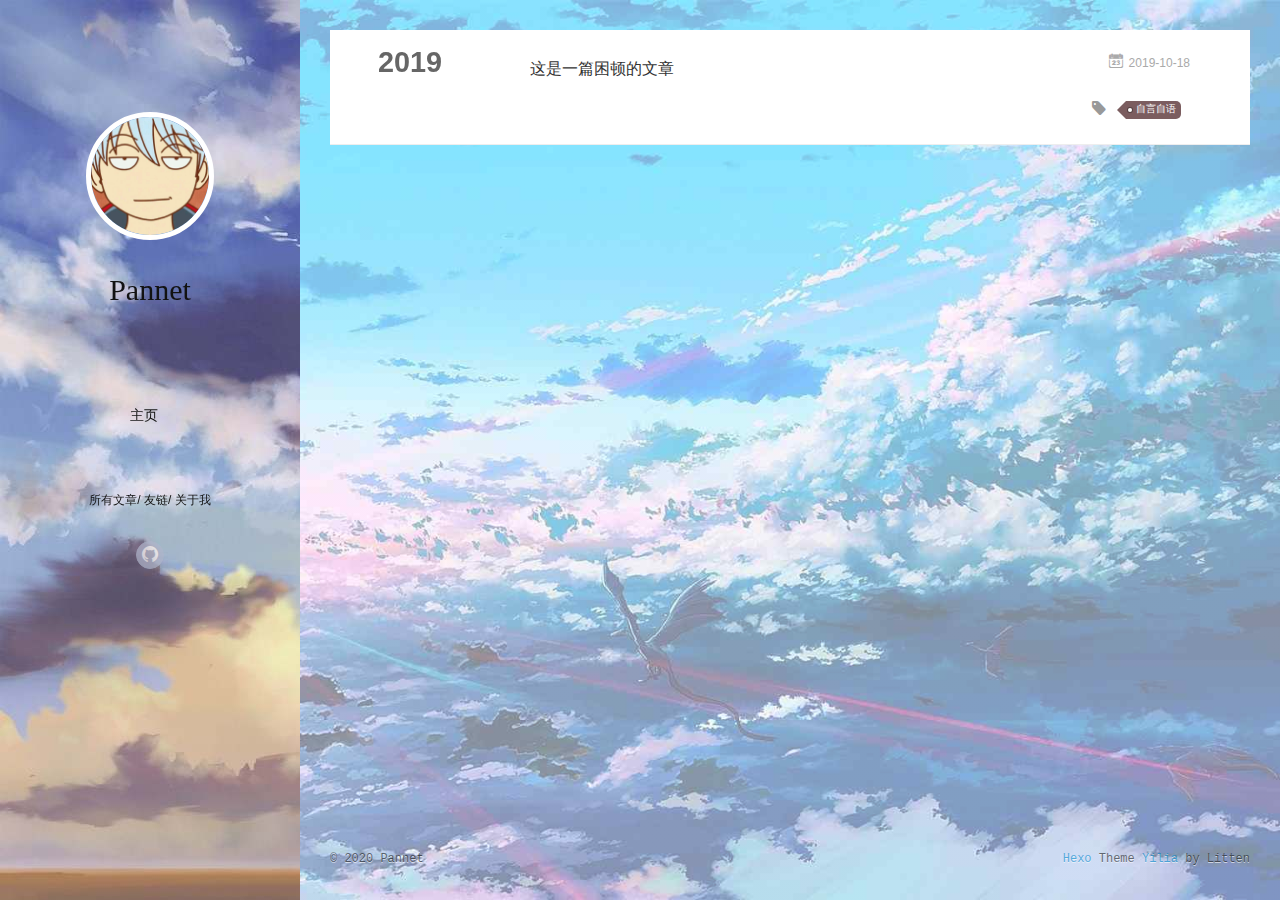
<file: archives/2019/10/index.html>
<!DOCTYPE html>
<html>
<head>
  <meta charset="utf-8">
  
  <meta name="renderer" content="webkit">
  <meta http-equiv="X-UA-Compatible" content="IE=edge" >
  <link rel="dns-prefetch" href="https://Pannet.github.io">
  <title>Archives: 2019/10 | Pannet</title>
  <meta name="viewport" content="width=device-width, initial-scale=1, maximum-scale=1">
  <meta property="og:type" content="website">
<meta property="og:title" content="Pannet">
<meta property="og:url" content="https:&#x2F;&#x2F;pannet.github.io&#x2F;archives&#x2F;2019&#x2F;10&#x2F;index.html">
<meta property="og:site_name" content="Pannet">
<meta property="og:locale" content="en">
<meta name="twitter:card" content="summary">
  
  
    <link rel="icon" href="/img/favicon.png">
  
  <link rel="stylesheet" type="text/css" href="/./main.0cf68a.css">
  <style type="text/css">
  
    #container.show {
      background: linear-gradient(200deg,#a0cfe4,#e8c37e);
    }
  </style>
  

  

</head>

<body>
  <div id="container" q-class="show:isCtnShow">
    <canvas id="anm-canvas" class="anm-canvas"></canvas>
    <div class="left-col" q-class="show:isShow">
      
<div class="overlay" style="background: #0000"></div>
<div class="intrude-less">
	<header id="header" class="inner">
		<a href="/" class="profilepic">
			<img src="/img/gentama1.jpg" class="js-avatar">
		</a>
		<hgroup>
		  <h1 class="header-author"><a href="/">Pannet</a></h1>
		</hgroup>
		

		<nav class="header-menu">
			<ul>
			
				<li><a href="/">主页</a></li>
	        
			</ul>
		</nav>
		<nav class="header-smart-menu">
    		
    			
    			<a q-on="click: openSlider(e, 'innerArchive')" href="javascript:void(0)">所有文章</a>
    			
            
    			
    			<a q-on="click: openSlider(e, 'friends')" href="javascript:void(0)">友链</a>
    			
            
    			
    			<a q-on="click: openSlider(e, 'aboutme')" href="javascript:void(0)">关于我</a>
    			
            
		</nav>
		<nav class="header-nav">
			<div class="social">
				
					<a class="github" target="_blank" href="https://github.com/Pannet" title="github"><i class="icon-github"></i></a>
		        
			</div>
		</nav>
	</header>		
</div>

    </div>
    <div class="mid-col" q-class="show:isShow,hide:isShow|isFalse">
      
<nav id="mobile-nav">
  	<div class="overlay js-overlay" style="background: #0000"></div>
	<div class="btnctn js-mobile-btnctn">
  		<div class="slider-trigger list" q-on="click: openSlider(e)"><i class="icon icon-sort"></i></div>
	</div>
	<div class="intrude-less">
		<header id="header" class="inner">
			<div class="profilepic">
				<img src="/img/gentama1.jpg" class="js-avatar">
			</div>
			<hgroup>
			  <h1 class="header-author js-header-author">Pannet</h1>
			</hgroup>
			
			
			
				
			
			
			
			<nav class="header-nav">
				<div class="social">
					
						<a class="github" target="_blank" href="https://github.com/Pannet" title="github"><i class="icon-github"></i></a>
			        
				</div>
			</nav>

			<nav class="header-menu js-header-menu">
				<ul style="width: 50%">
				
				
					<li style="width: 100%"><a href="/">主页</a></li>
		        
				</ul>
			</nav>
		</header>				
	</div>
	<div class="mobile-mask" style="display:none" q-show="isShow"></div>
</nav>

      <div id="wrapper" class="body-wrap">
        <div class="menu-l">
          <div class="canvas-wrap">
            <canvas data-colors="#eaeaea" data-sectionHeight="100" data-contentId="js-content" id="myCanvas1" class="anm-canvas"></canvas>
          </div>
          <div id="js-content" class="content-ll">
            
  
  
    
    
      
      
      <section class="archives-wrap">
        <div class="archive-year-wrap">
          <a href="/archives/2019" class="archive-year">2019</a>
        </div>
        <div class="archives">
    
    <article class="archive-article archive-type-post">
  <div class="archive-article-inner">
    <header class="archive-article-header">
      	<div class="article-meta">
	      	<a href="/2019/10/18/%E8%BF%99%E6%98%AF%E4%B8%80%E7%AF%87%E5%9B%B0%E9%A1%BF%E7%9A%84%E6%96%87%E7%AB%A0/" class="archive-article-date">
  	<time datetime="2019-10-17T16:00:00.000Z" itemprop="datePublished"><i class="icon-calendar icon"></i>2019-10-18</time>
</a>
        </div>
    	 
  
    <h1 itemprop="name">
      <a class="archive-article-title" href="/2019/10/18/%E8%BF%99%E6%98%AF%E4%B8%80%E7%AF%87%E5%9B%B0%E9%A1%BF%E7%9A%84%E6%96%87%E7%AB%A0/">这是一篇困顿的文章</a>
    </h1>
  

        <div class="article-info info-on-right">
          
	<div class="article-tag tagcloud">
		<i class="icon-price-tags icon"></i>
		<ul class="article-tag-list">
			 
        		<li class="article-tag-list-item">
        			<a href="javascript:void(0)" class="js-tag article-tag-list-link color5">自言自语</a>
        		</li>
      		
		</ul>
	</div>

          

        </div>
        <div class="clearfix"></div>
    </header>
  </div>
</article>
  
  
    </div></section>
  

    


          </div>
        </div>
      </div>
      <footer id="footer">
  <div class="outer">
    <div id="footer-info">
    	<div class="footer-left">
    		&copy; 2020 Pannet
    	</div>
      	<div class="footer-right">
      		<a href="http://hexo.io/" target="_blank">Hexo</a>  Theme <a href="https://github.com/litten/hexo-theme-yilia" target="_blank">Yilia</a> by Litten
      	</div>
    </div>
  </div>
</footer>
    </div>
    <script>
	var yiliaConfig = {
		mathjax: false,
		isHome: false,
		isPost: false,
		isArchive: true,
		isTag: false,
		isCategory: false,
		open_in_new: false,
		toc_hide_index: true,
		root: "/",
		innerArchive: true,
		showTags: true
	}
</script>

<script>!function(t){function n(e){if(r[e])return r[e].exports;var i=r[e]={exports:{},id:e,loaded:!1};return t[e].call(i.exports,i,i.exports,n),i.loaded=!0,i.exports}var r={};n.m=t,n.c=r,n.p="./",n(0)}([function(t,n,r){r(195),t.exports=r(191)},function(t,n,r){var e=r(3),i=r(52),o=r(27),u=r(28),c=r(53),f="prototype",a=function(t,n,r){var s,l,h,v,p=t&a.F,d=t&a.G,y=t&a.S,g=t&a.P,b=t&a.B,m=d?e:y?e[n]||(e[n]={}):(e[n]||{})[f],x=d?i:i[n]||(i[n]={}),w=x[f]||(x[f]={});d&&(r=n);for(s in r)l=!p&&m&&void 0!==m[s],h=(l?m:r)[s],v=b&&l?c(h,e):g&&"function"==typeof h?c(Function.call,h):h,m&&u(m,s,h,t&a.U),x[s]!=h&&o(x,s,v),g&&w[s]!=h&&(w[s]=h)};e.core=i,a.F=1,a.G=2,a.S=4,a.P=8,a.B=16,a.W=32,a.U=64,a.R=128,t.exports=a},function(t,n,r){var e=r(6);t.exports=function(t){if(!e(t))throw TypeError(t+" is not an object!");return t}},function(t,n){var r=t.exports="undefined"!=typeof window&&window.Math==Math?window:"undefined"!=typeof self&&self.Math==Math?self:Function("return this")();"number"==typeof __g&&(__g=r)},function(t,n){t.exports=function(t){try{return!!t()}catch(t){return!0}}},function(t,n){var r=t.exports="undefined"!=typeof window&&window.Math==Math?window:"undefined"!=typeof self&&self.Math==Math?self:Function("return this")();"number"==typeof __g&&(__g=r)},function(t,n){t.exports=function(t){return"object"==typeof t?null!==t:"function"==typeof t}},function(t,n,r){var e=r(126)("wks"),i=r(76),o=r(3).Symbol,u="function"==typeof o;(t.exports=function(t){return e[t]||(e[t]=u&&o[t]||(u?o:i)("Symbol."+t))}).store=e},function(t,n){var r={}.hasOwnProperty;t.exports=function(t,n){return r.call(t,n)}},function(t,n,r){var e=r(94),i=r(33);t.exports=function(t){return e(i(t))}},function(t,n,r){t.exports=!r(4)(function(){return 7!=Object.defineProperty({},"a",{get:function(){return 7}}).a})},function(t,n,r){var e=r(2),i=r(167),o=r(50),u=Object.defineProperty;n.f=r(10)?Object.defineProperty:function(t,n,r){if(e(t),n=o(n,!0),e(r),i)try{return u(t,n,r)}catch(t){}if("get"in r||"set"in r)throw TypeError("Accessors not supported!");return"value"in r&&(t[n]=r.value),t}},function(t,n,r){t.exports=!r(18)(function(){return 7!=Object.defineProperty({},"a",{get:function(){return 7}}).a})},function(t,n,r){var e=r(14),i=r(22);t.exports=r(12)?function(t,n,r){return e.f(t,n,i(1,r))}:function(t,n,r){return t[n]=r,t}},function(t,n,r){var e=r(20),i=r(58),o=r(42),u=Object.defineProperty;n.f=r(12)?Object.defineProperty:function(t,n,r){if(e(t),n=o(n,!0),e(r),i)try{return u(t,n,r)}catch(t){}if("get"in r||"set"in r)throw TypeError("Accessors not supported!");return"value"in r&&(t[n]=r.value),t}},function(t,n,r){var e=r(40)("wks"),i=r(23),o=r(5).Symbol,u="function"==typeof o;(t.exports=function(t){return e[t]||(e[t]=u&&o[t]||(u?o:i)("Symbol."+t))}).store=e},function(t,n,r){var e=r(67),i=Math.min;t.exports=function(t){return t>0?i(e(t),9007199254740991):0}},function(t,n,r){var e=r(46);t.exports=function(t){return Object(e(t))}},function(t,n){t.exports=function(t){try{return!!t()}catch(t){return!0}}},function(t,n,r){var e=r(63),i=r(34);t.exports=Object.keys||function(t){return e(t,i)}},function(t,n,r){var e=r(21);t.exports=function(t){if(!e(t))throw TypeError(t+" is not an object!");return t}},function(t,n){t.exports=function(t){return"object"==typeof t?null!==t:"function"==typeof t}},function(t,n){t.exports=function(t,n){return{enumerable:!(1&t),configurable:!(2&t),writable:!(4&t),value:n}}},function(t,n){var r=0,e=Math.random();t.exports=function(t){return"Symbol(".concat(void 0===t?"":t,")_",(++r+e).toString(36))}},function(t,n){var r={}.hasOwnProperty;t.exports=function(t,n){return r.call(t,n)}},function(t,n){var r=t.exports={version:"2.4.0"};"number"==typeof __e&&(__e=r)},function(t,n){t.exports=function(t){if("function"!=typeof t)throw TypeError(t+" is not a function!");return t}},function(t,n,r){var e=r(11),i=r(66);t.exports=r(10)?function(t,n,r){return e.f(t,n,i(1,r))}:function(t,n,r){return t[n]=r,t}},function(t,n,r){var e=r(3),i=r(27),o=r(24),u=r(76)("src"),c="toString",f=Function[c],a=(""+f).split(c);r(52).inspectSource=function(t){return f.call(t)},(t.exports=function(t,n,r,c){var f="function"==typeof r;f&&(o(r,"name")||i(r,"name",n)),t[n]!==r&&(f&&(o(r,u)||i(r,u,t[n]?""+t[n]:a.join(String(n)))),t===e?t[n]=r:c?t[n]?t[n]=r:i(t,n,r):(delete t[n],i(t,n,r)))})(Function.prototype,c,function(){return"function"==typeof this&&this[u]||f.call(this)})},function(t,n,r){var e=r(1),i=r(4),o=r(46),u=function(t,n,r,e){var i=String(o(t)),u="<"+n;return""!==r&&(u+=" "+r+'="'+String(e).replace(/"/g,"&quot;")+'"'),u+">"+i+"</"+n+">"};t.exports=function(t,n){var r={};r[t]=n(u),e(e.P+e.F*i(function(){var n=""[t]('"');return n!==n.toLowerCase()||n.split('"').length>3}),"String",r)}},function(t,n,r){var e=r(115),i=r(46);t.exports=function(t){return e(i(t))}},function(t,n,r){var e=r(116),i=r(66),o=r(30),u=r(50),c=r(24),f=r(167),a=Object.getOwnPropertyDescriptor;n.f=r(10)?a:function(t,n){if(t=o(t),n=u(n,!0),f)try{return a(t,n)}catch(t){}if(c(t,n))return i(!e.f.call(t,n),t[n])}},function(t,n,r){var e=r(24),i=r(17),o=r(145)("IE_PROTO"),u=Object.prototype;t.exports=Object.getPrototypeOf||function(t){return t=i(t),e(t,o)?t[o]:"function"==typeof t.constructor&&t instanceof t.constructor?t.constructor.prototype:t instanceof Object?u:null}},function(t,n){t.exports=function(t){if(void 0==t)throw TypeError("Can't call method on  "+t);return t}},function(t,n){t.exports="constructor,hasOwnProperty,isPrototypeOf,propertyIsEnumerable,toLocaleString,toString,valueOf".split(",")},function(t,n){t.exports={}},function(t,n){t.exports=!0},function(t,n){n.f={}.propertyIsEnumerable},function(t,n,r){var e=r(14).f,i=r(8),o=r(15)("toStringTag");t.exports=function(t,n,r){t&&!i(t=r?t:t.prototype,o)&&e(t,o,{configurable:!0,value:n})}},function(t,n,r){var e=r(40)("keys"),i=r(23);t.exports=function(t){return e[t]||(e[t]=i(t))}},function(t,n,r){var e=r(5),i="__core-js_shared__",o=e[i]||(e[i]={});t.exports=function(t){return o[t]||(o[t]={})}},function(t,n){var r=Math.ceil,e=Math.floor;t.exports=function(t){return isNaN(t=+t)?0:(t>0?e:r)(t)}},function(t,n,r){var e=r(21);t.exports=function(t,n){if(!e(t))return t;var r,i;if(n&&"function"==typeof(r=t.toString)&&!e(i=r.call(t)))return i;if("function"==typeof(r=t.valueOf)&&!e(i=r.call(t)))return i;if(!n&&"function"==typeof(r=t.toString)&&!e(i=r.call(t)))return i;throw TypeError("Can't convert object to primitive value")}},function(t,n,r){var e=r(5),i=r(25),o=r(36),u=r(44),c=r(14).f;t.exports=function(t){var n=i.Symbol||(i.Symbol=o?{}:e.Symbol||{});"_"==t.charAt(0)||t in n||c(n,t,{value:u.f(t)})}},function(t,n,r){n.f=r(15)},function(t,n){var r={}.toString;t.exports=function(t){return r.call(t).slice(8,-1)}},function(t,n){t.exports=function(t){if(void 0==t)throw TypeError("Can't call method on  "+t);return t}},function(t,n,r){var e=r(4);t.exports=function(t,n){return!!t&&e(function(){n?t.call(null,function(){},1):t.call(null)})}},function(t,n,r){var e=r(53),i=r(115),o=r(17),u=r(16),c=r(203);t.exports=function(t,n){var r=1==t,f=2==t,a=3==t,s=4==t,l=6==t,h=5==t||l,v=n||c;return function(n,c,p){for(var d,y,g=o(n),b=i(g),m=e(c,p,3),x=u(b.length),w=0,S=r?v(n,x):f?v(n,0):void 0;x>w;w++)if((h||w in b)&&(d=b[w],y=m(d,w,g),t))if(r)S[w]=y;else if(y)switch(t){case 3:return!0;case 5:return d;case 6:return w;case 2:S.push(d)}else if(s)return!1;return l?-1:a||s?s:S}}},function(t,n,r){var e=r(1),i=r(52),o=r(4);t.exports=function(t,n){var r=(i.Object||{})[t]||Object[t],u={};u[t]=n(r),e(e.S+e.F*o(function(){r(1)}),"Object",u)}},function(t,n,r){var e=r(6);t.exports=function(t,n){if(!e(t))return t;var r,i;if(n&&"function"==typeof(r=t.toString)&&!e(i=r.call(t)))return i;if("function"==typeof(r=t.valueOf)&&!e(i=r.call(t)))return i;if(!n&&"function"==typeof(r=t.toString)&&!e(i=r.call(t)))return i;throw TypeError("Can't convert object to primitive value")}},function(t,n,r){var e=r(5),i=r(25),o=r(91),u=r(13),c="prototype",f=function(t,n,r){var a,s,l,h=t&f.F,v=t&f.G,p=t&f.S,d=t&f.P,y=t&f.B,g=t&f.W,b=v?i:i[n]||(i[n]={}),m=b[c],x=v?e:p?e[n]:(e[n]||{})[c];v&&(r=n);for(a in r)(s=!h&&x&&void 0!==x[a])&&a in b||(l=s?x[a]:r[a],b[a]=v&&"function"!=typeof x[a]?r[a]:y&&s?o(l,e):g&&x[a]==l?function(t){var n=function(n,r,e){if(this instanceof t){switch(arguments.length){case 0:return new t;case 1:return new t(n);case 2:return new t(n,r)}return new t(n,r,e)}return t.apply(this,arguments)};return n[c]=t[c],n}(l):d&&"function"==typeof l?o(Function.call,l):l,d&&((b.virtual||(b.virtual={}))[a]=l,t&f.R&&m&&!m[a]&&u(m,a,l)))};f.F=1,f.G=2,f.S=4,f.P=8,f.B=16,f.W=32,f.U=64,f.R=128,t.exports=f},function(t,n){var r=t.exports={version:"2.4.0"};"number"==typeof __e&&(__e=r)},function(t,n,r){var e=r(26);t.exports=function(t,n,r){if(e(t),void 0===n)return t;switch(r){case 1:return function(r){return t.call(n,r)};case 2:return function(r,e){return t.call(n,r,e)};case 3:return function(r,e,i){return t.call(n,r,e,i)}}return function(){return t.apply(n,arguments)}}},function(t,n,r){var e=r(183),i=r(1),o=r(126)("metadata"),u=o.store||(o.store=new(r(186))),c=function(t,n,r){var i=u.get(t);if(!i){if(!r)return;u.set(t,i=new e)}var o=i.get(n);if(!o){if(!r)return;i.set(n,o=new e)}return o},f=function(t,n,r){var e=c(n,r,!1);return void 0!==e&&e.has(t)},a=function(t,n,r){var e=c(n,r,!1);return void 0===e?void 0:e.get(t)},s=function(t,n,r,e){c(r,e,!0).set(t,n)},l=function(t,n){var r=c(t,n,!1),e=[];return r&&r.forEach(function(t,n){e.push(n)}),e},h=function(t){return void 0===t||"symbol"==typeof t?t:String(t)},v=function(t){i(i.S,"Reflect",t)};t.exports={store:u,map:c,has:f,get:a,set:s,keys:l,key:h,exp:v}},function(t,n,r){"use strict";if(r(10)){var e=r(69),i=r(3),o=r(4),u=r(1),c=r(127),f=r(152),a=r(53),s=r(68),l=r(66),h=r(27),v=r(73),p=r(67),d=r(16),y=r(75),g=r(50),b=r(24),m=r(180),x=r(114),w=r(6),S=r(17),_=r(137),O=r(70),E=r(32),P=r(71).f,j=r(154),F=r(76),M=r(7),A=r(48),N=r(117),T=r(146),I=r(155),k=r(80),L=r(123),R=r(74),C=r(130),D=r(160),U=r(11),W=r(31),G=U.f,B=W.f,V=i.RangeError,z=i.TypeError,q=i.Uint8Array,K="ArrayBuffer",J="Shared"+K,Y="BYTES_PER_ELEMENT",H="prototype",$=Array[H],X=f.ArrayBuffer,Q=f.DataView,Z=A(0),tt=A(2),nt=A(3),rt=A(4),et=A(5),it=A(6),ot=N(!0),ut=N(!1),ct=I.values,ft=I.keys,at=I.entries,st=$.lastIndexOf,lt=$.reduce,ht=$.reduceRight,vt=$.join,pt=$.sort,dt=$.slice,yt=$.toString,gt=$.toLocaleString,bt=M("iterator"),mt=M("toStringTag"),xt=F("typed_constructor"),wt=F("def_constructor"),St=c.CONSTR,_t=c.TYPED,Ot=c.VIEW,Et="Wrong length!",Pt=A(1,function(t,n){return Tt(T(t,t[wt]),n)}),jt=o(function(){return 1===new q(new Uint16Array([1]).buffer)[0]}),Ft=!!q&&!!q[H].set&&o(function(){new q(1).set({})}),Mt=function(t,n){if(void 0===t)throw z(Et);var r=+t,e=d(t);if(n&&!m(r,e))throw V(Et);return e},At=function(t,n){var r=p(t);if(r<0||r%n)throw V("Wrong offset!");return r},Nt=function(t){if(w(t)&&_t in t)return t;throw z(t+" is not a typed array!")},Tt=function(t,n){if(!(w(t)&&xt in t))throw z("It is not a typed array constructor!");return new t(n)},It=function(t,n){return kt(T(t,t[wt]),n)},kt=function(t,n){for(var r=0,e=n.length,i=Tt(t,e);e>r;)i[r]=n[r++];return i},Lt=function(t,n,r){G(t,n,{get:function(){return this._d[r]}})},Rt=function(t){var n,r,e,i,o,u,c=S(t),f=arguments.length,s=f>1?arguments[1]:void 0,l=void 0!==s,h=j(c);if(void 0!=h&&!_(h)){for(u=h.call(c),e=[],n=0;!(o=u.next()).done;n++)e.push(o.value);c=e}for(l&&f>2&&(s=a(s,arguments[2],2)),n=0,r=d(c.length),i=Tt(this,r);r>n;n++)i[n]=l?s(c[n],n):c[n];return i},Ct=function(){for(var t=0,n=arguments.length,r=Tt(this,n);n>t;)r[t]=arguments[t++];return r},Dt=!!q&&o(function(){gt.call(new q(1))}),Ut=function(){return gt.apply(Dt?dt.call(Nt(this)):Nt(this),arguments)},Wt={copyWithin:function(t,n){return D.call(Nt(this),t,n,arguments.length>2?arguments[2]:void 0)},every:function(t){return rt(Nt(this),t,arguments.length>1?arguments[1]:void 0)},fill:function(t){return C.apply(Nt(this),arguments)},filter:function(t){return It(this,tt(Nt(this),t,arguments.length>1?arguments[1]:void 0))},find:function(t){return et(Nt(this),t,arguments.length>1?arguments[1]:void 0)},findIndex:function(t){return it(Nt(this),t,arguments.length>1?arguments[1]:void 0)},forEach:function(t){Z(Nt(this),t,arguments.length>1?arguments[1]:void 0)},indexOf:function(t){return ut(Nt(this),t,arguments.length>1?arguments[1]:void 0)},includes:function(t){return ot(Nt(this),t,arguments.length>1?arguments[1]:void 0)},join:function(t){return vt.apply(Nt(this),arguments)},lastIndexOf:function(t){return st.apply(Nt(this),arguments)},map:function(t){return Pt(Nt(this),t,arguments.length>1?arguments[1]:void 0)},reduce:function(t){return lt.apply(Nt(this),arguments)},reduceRight:function(t){return ht.apply(Nt(this),arguments)},reverse:function(){for(var t,n=this,r=Nt(n).length,e=Math.floor(r/2),i=0;i<e;)t=n[i],n[i++]=n[--r],n[r]=t;return n},some:function(t){return nt(Nt(this),t,arguments.length>1?arguments[1]:void 0)},sort:function(t){return pt.call(Nt(this),t)},subarray:function(t,n){var r=Nt(this),e=r.length,i=y(t,e);return new(T(r,r[wt]))(r.buffer,r.byteOffset+i*r.BYTES_PER_ELEMENT,d((void 0===n?e:y(n,e))-i))}},Gt=function(t,n){return It(this,dt.call(Nt(this),t,n))},Bt=function(t){Nt(this);var n=At(arguments[1],1),r=this.length,e=S(t),i=d(e.length),o=0;if(i+n>r)throw V(Et);for(;o<i;)this[n+o]=e[o++]},Vt={entries:function(){return at.call(Nt(this))},keys:function(){return ft.call(Nt(this))},values:function(){return ct.call(Nt(this))}},zt=function(t,n){return w(t)&&t[_t]&&"symbol"!=typeof n&&n in t&&String(+n)==String(n)},qt=function(t,n){return zt(t,n=g(n,!0))?l(2,t[n]):B(t,n)},Kt=function(t,n,r){return!(zt(t,n=g(n,!0))&&w(r)&&b(r,"value"))||b(r,"get")||b(r,"set")||r.configurable||b(r,"writable")&&!r.writable||b(r,"enumerable")&&!r.enumerable?G(t,n,r):(t[n]=r.value,t)};St||(W.f=qt,U.f=Kt),u(u.S+u.F*!St,"Object",{getOwnPropertyDescriptor:qt,defineProperty:Kt}),o(function(){yt.call({})})&&(yt=gt=function(){return vt.call(this)});var Jt=v({},Wt);v(Jt,Vt),h(Jt,bt,Vt.values),v(Jt,{slice:Gt,set:Bt,constructor:function(){},toString:yt,toLocaleString:Ut}),Lt(Jt,"buffer","b"),Lt(Jt,"byteOffset","o"),Lt(Jt,"byteLength","l"),Lt(Jt,"length","e"),G(Jt,mt,{get:function(){return this[_t]}}),t.exports=function(t,n,r,f){f=!!f;var a=t+(f?"Clamped":"")+"Array",l="Uint8Array"!=a,v="get"+t,p="set"+t,y=i[a],g=y||{},b=y&&E(y),m=!y||!c.ABV,S={},_=y&&y[H],j=function(t,r){var e=t._d;return e.v[v](r*n+e.o,jt)},F=function(t,r,e){var i=t._d;f&&(e=(e=Math.round(e))<0?0:e>255?255:255&e),i.v[p](r*n+i.o,e,jt)},M=function(t,n){G(t,n,{get:function(){return j(this,n)},set:function(t){return F(this,n,t)},enumerable:!0})};m?(y=r(function(t,r,e,i){s(t,y,a,"_d");var o,u,c,f,l=0,v=0;if(w(r)){if(!(r instanceof X||(f=x(r))==K||f==J))return _t in r?kt(y,r):Rt.call(y,r);o=r,v=At(e,n);var p=r.byteLength;if(void 0===i){if(p%n)throw V(Et);if((u=p-v)<0)throw V(Et)}else if((u=d(i)*n)+v>p)throw V(Et);c=u/n}else c=Mt(r,!0),u=c*n,o=new X(u);for(h(t,"_d",{b:o,o:v,l:u,e:c,v:new Q(o)});l<c;)M(t,l++)}),_=y[H]=O(Jt),h(_,"constructor",y)):L(function(t){new y(null),new y(t)},!0)||(y=r(function(t,r,e,i){s(t,y,a);var o;return w(r)?r instanceof X||(o=x(r))==K||o==J?void 0!==i?new g(r,At(e,n),i):void 0!==e?new g(r,At(e,n)):new g(r):_t in r?kt(y,r):Rt.call(y,r):new g(Mt(r,l))}),Z(b!==Function.prototype?P(g).concat(P(b)):P(g),function(t){t in y||h(y,t,g[t])}),y[H]=_,e||(_.constructor=y));var A=_[bt],N=!!A&&("values"==A.name||void 0==A.name),T=Vt.values;h(y,xt,!0),h(_,_t,a),h(_,Ot,!0),h(_,wt,y),(f?new y(1)[mt]==a:mt in _)||G(_,mt,{get:function(){return a}}),S[a]=y,u(u.G+u.W+u.F*(y!=g),S),u(u.S,a,{BYTES_PER_ELEMENT:n,from:Rt,of:Ct}),Y in _||h(_,Y,n),u(u.P,a,Wt),R(a),u(u.P+u.F*Ft,a,{set:Bt}),u(u.P+u.F*!N,a,Vt),u(u.P+u.F*(_.toString!=yt),a,{toString:yt}),u(u.P+u.F*o(function(){new y(1).slice()}),a,{slice:Gt}),u(u.P+u.F*(o(function(){return[1,2].toLocaleString()!=new y([1,2]).toLocaleString()})||!o(function(){_.toLocaleString.call([1,2])})),a,{toLocaleString:Ut}),k[a]=N?A:T,e||N||h(_,bt,T)}}else t.exports=function(){}},function(t,n){var r={}.toString;t.exports=function(t){return r.call(t).slice(8,-1)}},function(t,n,r){var e=r(21),i=r(5).document,o=e(i)&&e(i.createElement);t.exports=function(t){return o?i.createElement(t):{}}},function(t,n,r){t.exports=!r(12)&&!r(18)(function(){return 7!=Object.defineProperty(r(57)("div"),"a",{get:function(){return 7}}).a})},function(t,n,r){"use strict";var e=r(36),i=r(51),o=r(64),u=r(13),c=r(8),f=r(35),a=r(96),s=r(38),l=r(103),h=r(15)("iterator"),v=!([].keys&&"next"in[].keys()),p="keys",d="values",y=function(){return this};t.exports=function(t,n,r,g,b,m,x){a(r,n,g);var w,S,_,O=function(t){if(!v&&t in F)return F[t];switch(t){case p:case d:return function(){return new r(this,t)}}return function(){return new r(this,t)}},E=n+" Iterator",P=b==d,j=!1,F=t.prototype,M=F[h]||F["@@iterator"]||b&&F[b],A=M||O(b),N=b?P?O("entries"):A:void 0,T="Array"==n?F.entries||M:M;if(T&&(_=l(T.call(new t)))!==Object.prototype&&(s(_,E,!0),e||c(_,h)||u(_,h,y)),P&&M&&M.name!==d&&(j=!0,A=function(){return M.call(this)}),e&&!x||!v&&!j&&F[h]||u(F,h,A),f[n]=A,f[E]=y,b)if(w={values:P?A:O(d),keys:m?A:O(p),entries:N},x)for(S in w)S in F||o(F,S,w[S]);else i(i.P+i.F*(v||j),n,w);return w}},function(t,n,r){var e=r(20),i=r(100),o=r(34),u=r(39)("IE_PROTO"),c=function(){},f="prototype",a=function(){var t,n=r(57)("iframe"),e=o.length;for(n.style.display="none",r(93).appendChild(n),n.src="javascript:",t=n.contentWindow.document,t.open(),t.write("<script>document.F=Object<\/script>"),t.close(),a=t.F;e--;)delete a[f][o[e]];return a()};t.exports=Object.create||function(t,n){var r;return null!==t?(c[f]=e(t),r=new c,c[f]=null,r[u]=t):r=a(),void 0===n?r:i(r,n)}},function(t,n,r){var e=r(63),i=r(34).concat("length","prototype");n.f=Object.getOwnPropertyNames||function(t){return e(t,i)}},function(t,n){n.f=Object.getOwnPropertySymbols},function(t,n,r){var e=r(8),i=r(9),o=r(90)(!1),u=r(39)("IE_PROTO");t.exports=function(t,n){var r,c=i(t),f=0,a=[];for(r in c)r!=u&&e(c,r)&&a.push(r);for(;n.length>f;)e(c,r=n[f++])&&(~o(a,r)||a.push(r));return a}},function(t,n,r){t.exports=r(13)},function(t,n,r){var e=r(76)("meta"),i=r(6),o=r(24),u=r(11).f,c=0,f=Object.isExtensible||function(){return!0},a=!r(4)(function(){return f(Object.preventExtensions({}))}),s=function(t){u(t,e,{value:{i:"O"+ ++c,w:{}}})},l=function(t,n){if(!i(t))return"symbol"==typeof t?t:("string"==typeof t?"S":"P")+t;if(!o(t,e)){if(!f(t))return"F";if(!n)return"E";s(t)}return t[e].i},h=function(t,n){if(!o(t,e)){if(!f(t))return!0;if(!n)return!1;s(t)}return t[e].w},v=function(t){return a&&p.NEED&&f(t)&&!o(t,e)&&s(t),t},p=t.exports={KEY:e,NEED:!1,fastKey:l,getWeak:h,onFreeze:v}},function(t,n){t.exports=function(t,n){return{enumerable:!(1&t),configurable:!(2&t),writable:!(4&t),value:n}}},function(t,n){var r=Math.ceil,e=Math.floor;t.exports=function(t){return isNaN(t=+t)?0:(t>0?e:r)(t)}},function(t,n){t.exports=function(t,n,r,e){if(!(t instanceof n)||void 0!==e&&e in t)throw TypeError(r+": incorrect invocation!");return t}},function(t,n){t.exports=!1},function(t,n,r){var e=r(2),i=r(173),o=r(133),u=r(145)("IE_PROTO"),c=function(){},f="prototype",a=function(){var t,n=r(132)("iframe"),e=o.length;for(n.style.display="none",r(135).appendChild(n),n.src="javascript:",t=n.contentWindow.document,t.open(),t.write("<script>document.F=Object<\/script>"),t.close(),a=t.F;e--;)delete a[f][o[e]];return a()};t.exports=Object.create||function(t,n){var r;return null!==t?(c[f]=e(t),r=new c,c[f]=null,r[u]=t):r=a(),void 0===n?r:i(r,n)}},function(t,n,r){var e=r(175),i=r(133).concat("length","prototype");n.f=Object.getOwnPropertyNames||function(t){return e(t,i)}},function(t,n,r){var e=r(175),i=r(133);t.exports=Object.keys||function(t){return e(t,i)}},function(t,n,r){var e=r(28);t.exports=function(t,n,r){for(var i in n)e(t,i,n[i],r);return t}},function(t,n,r){"use strict";var e=r(3),i=r(11),o=r(10),u=r(7)("species");t.exports=function(t){var n=e[t];o&&n&&!n[u]&&i.f(n,u,{configurable:!0,get:function(){return this}})}},function(t,n,r){var e=r(67),i=Math.max,o=Math.min;t.exports=function(t,n){return t=e(t),t<0?i(t+n,0):o(t,n)}},function(t,n){var r=0,e=Math.random();t.exports=function(t){return"Symbol(".concat(void 0===t?"":t,")_",(++r+e).toString(36))}},function(t,n,r){var e=r(33);t.exports=function(t){return Object(e(t))}},function(t,n,r){var e=r(7)("unscopables"),i=Array.prototype;void 0==i[e]&&r(27)(i,e,{}),t.exports=function(t){i[e][t]=!0}},function(t,n,r){var e=r(53),i=r(169),o=r(137),u=r(2),c=r(16),f=r(154),a={},s={},n=t.exports=function(t,n,r,l,h){var v,p,d,y,g=h?function(){return t}:f(t),b=e(r,l,n?2:1),m=0;if("function"!=typeof g)throw TypeError(t+" is not iterable!");if(o(g)){for(v=c(t.length);v>m;m++)if((y=n?b(u(p=t[m])[0],p[1]):b(t[m]))===a||y===s)return y}else for(d=g.call(t);!(p=d.next()).done;)if((y=i(d,b,p.value,n))===a||y===s)return y};n.BREAK=a,n.RETURN=s},function(t,n){t.exports={}},function(t,n,r){var e=r(11).f,i=r(24),o=r(7)("toStringTag");t.exports=function(t,n,r){t&&!i(t=r?t:t.prototype,o)&&e(t,o,{configurable:!0,value:n})}},function(t,n,r){var e=r(1),i=r(46),o=r(4),u=r(150),c="["+u+"]",f="​",a=RegExp("^"+c+c+"*"),s=RegExp(c+c+"*$"),l=function(t,n,r){var i={},c=o(function(){return!!u[t]()||f[t]()!=f}),a=i[t]=c?n(h):u[t];r&&(i[r]=a),e(e.P+e.F*c,"String",i)},h=l.trim=function(t,n){return t=String(i(t)),1&n&&(t=t.replace(a,"")),2&n&&(t=t.replace(s,"")),t};t.exports=l},function(t,n,r){t.exports={default:r(86),__esModule:!0}},function(t,n,r){t.exports={default:r(87),__esModule:!0}},function(t,n,r){"use strict";function e(t){return t&&t.__esModule?t:{default:t}}n.__esModule=!0;var i=r(84),o=e(i),u=r(83),c=e(u),f="function"==typeof c.default&&"symbol"==typeof o.default?function(t){return typeof t}:function(t){return t&&"function"==typeof c.default&&t.constructor===c.default&&t!==c.default.prototype?"symbol":typeof t};n.default="function"==typeof c.default&&"symbol"===f(o.default)?function(t){return void 0===t?"undefined":f(t)}:function(t){return t&&"function"==typeof c.default&&t.constructor===c.default&&t!==c.default.prototype?"symbol":void 0===t?"undefined":f(t)}},function(t,n,r){r(110),r(108),r(111),r(112),t.exports=r(25).Symbol},function(t,n,r){r(109),r(113),t.exports=r(44).f("iterator")},function(t,n){t.exports=function(t){if("function"!=typeof t)throw TypeError(t+" is not a function!");return t}},function(t,n){t.exports=function(){}},function(t,n,r){var e=r(9),i=r(106),o=r(105);t.exports=function(t){return function(n,r,u){var c,f=e(n),a=i(f.length),s=o(u,a);if(t&&r!=r){for(;a>s;)if((c=f[s++])!=c)return!0}else for(;a>s;s++)if((t||s in f)&&f[s]===r)return t||s||0;return!t&&-1}}},function(t,n,r){var e=r(88);t.exports=function(t,n,r){if(e(t),void 0===n)return t;switch(r){case 1:return function(r){return t.call(n,r)};case 2:return function(r,e){return t.call(n,r,e)};case 3:return function(r,e,i){return t.call(n,r,e,i)}}return function(){return t.apply(n,arguments)}}},function(t,n,r){var e=r(19),i=r(62),o=r(37);t.exports=function(t){var n=e(t),r=i.f;if(r)for(var u,c=r(t),f=o.f,a=0;c.length>a;)f.call(t,u=c[a++])&&n.push(u);return n}},function(t,n,r){t.exports=r(5).document&&document.documentElement},function(t,n,r){var e=r(56);t.exports=Object("z").propertyIsEnumerable(0)?Object:function(t){return"String"==e(t)?t.split(""):Object(t)}},function(t,n,r){var e=r(56);t.exports=Array.isArray||function(t){return"Array"==e(t)}},function(t,n,r){"use strict";var e=r(60),i=r(22),o=r(38),u={};r(13)(u,r(15)("iterator"),function(){return this}),t.exports=function(t,n,r){t.prototype=e(u,{next:i(1,r)}),o(t,n+" Iterator")}},function(t,n){t.exports=function(t,n){return{value:n,done:!!t}}},function(t,n,r){var e=r(19),i=r(9);t.exports=function(t,n){for(var r,o=i(t),u=e(o),c=u.length,f=0;c>f;)if(o[r=u[f++]]===n)return r}},function(t,n,r){var e=r(23)("meta"),i=r(21),o=r(8),u=r(14).f,c=0,f=Object.isExtensible||function(){return!0},a=!r(18)(function(){return f(Object.preventExtensions({}))}),s=function(t){u(t,e,{value:{i:"O"+ ++c,w:{}}})},l=function(t,n){if(!i(t))return"symbol"==typeof t?t:("string"==typeof t?"S":"P")+t;if(!o(t,e)){if(!f(t))return"F";if(!n)return"E";s(t)}return t[e].i},h=function(t,n){if(!o(t,e)){if(!f(t))return!0;if(!n)return!1;s(t)}return t[e].w},v=function(t){return a&&p.NEED&&f(t)&&!o(t,e)&&s(t),t},p=t.exports={KEY:e,NEED:!1,fastKey:l,getWeak:h,onFreeze:v}},function(t,n,r){var e=r(14),i=r(20),o=r(19);t.exports=r(12)?Object.defineProperties:function(t,n){i(t);for(var r,u=o(n),c=u.length,f=0;c>f;)e.f(t,r=u[f++],n[r]);return t}},function(t,n,r){var e=r(37),i=r(22),o=r(9),u=r(42),c=r(8),f=r(58),a=Object.getOwnPropertyDescriptor;n.f=r(12)?a:function(t,n){if(t=o(t),n=u(n,!0),f)try{return a(t,n)}catch(t){}if(c(t,n))return i(!e.f.call(t,n),t[n])}},function(t,n,r){var e=r(9),i=r(61).f,o={}.toString,u="object"==typeof window&&window&&Object.getOwnPropertyNames?Object.getOwnPropertyNames(window):[],c=function(t){try{return i(t)}catch(t){return u.slice()}};t.exports.f=function(t){return u&&"[object Window]"==o.call(t)?c(t):i(e(t))}},function(t,n,r){var e=r(8),i=r(77),o=r(39)("IE_PROTO"),u=Object.prototype;t.exports=Object.getPrototypeOf||function(t){return t=i(t),e(t,o)?t[o]:"function"==typeof t.constructor&&t instanceof t.constructor?t.constructor.prototype:t instanceof Object?u:null}},function(t,n,r){var e=r(41),i=r(33);t.exports=function(t){return function(n,r){var o,u,c=String(i(n)),f=e(r),a=c.length;return f<0||f>=a?t?"":void 0:(o=c.charCodeAt(f),o<55296||o>56319||f+1===a||(u=c.charCodeAt(f+1))<56320||u>57343?t?c.charAt(f):o:t?c.slice(f,f+2):u-56320+(o-55296<<10)+65536)}}},function(t,n,r){var e=r(41),i=Math.max,o=Math.min;t.exports=function(t,n){return t=e(t),t<0?i(t+n,0):o(t,n)}},function(t,n,r){var e=r(41),i=Math.min;t.exports=function(t){return t>0?i(e(t),9007199254740991):0}},function(t,n,r){"use strict";var e=r(89),i=r(97),o=r(35),u=r(9);t.exports=r(59)(Array,"Array",function(t,n){this._t=u(t),this._i=0,this._k=n},function(){var t=this._t,n=this._k,r=this._i++;return!t||r>=t.length?(this._t=void 0,i(1)):"keys"==n?i(0,r):"values"==n?i(0,t[r]):i(0,[r,t[r]])},"values"),o.Arguments=o.Array,e("keys"),e("values"),e("entries")},function(t,n){},function(t,n,r){"use strict";var e=r(104)(!0);r(59)(String,"String",function(t){this._t=String(t),this._i=0},function(){var t,n=this._t,r=this._i;return r>=n.length?{value:void 0,done:!0}:(t=e(n,r),this._i+=t.length,{value:t,done:!1})})},function(t,n,r){"use strict";var e=r(5),i=r(8),o=r(12),u=r(51),c=r(64),f=r(99).KEY,a=r(18),s=r(40),l=r(38),h=r(23),v=r(15),p=r(44),d=r(43),y=r(98),g=r(92),b=r(95),m=r(20),x=r(9),w=r(42),S=r(22),_=r(60),O=r(102),E=r(101),P=r(14),j=r(19),F=E.f,M=P.f,A=O.f,N=e.Symbol,T=e.JSON,I=T&&T.stringify,k="prototype",L=v("_hidden"),R=v("toPrimitive"),C={}.propertyIsEnumerable,D=s("symbol-registry"),U=s("symbols"),W=s("op-symbols"),G=Object[k],B="function"==typeof N,V=e.QObject,z=!V||!V[k]||!V[k].findChild,q=o&&a(function(){return 7!=_(M({},"a",{get:function(){return M(this,"a",{value:7}).a}})).a})?function(t,n,r){var e=F(G,n);e&&delete G[n],M(t,n,r),e&&t!==G&&M(G,n,e)}:M,K=function(t){var n=U[t]=_(N[k]);return n._k=t,n},J=B&&"symbol"==typeof N.iterator?function(t){return"symbol"==typeof t}:function(t){return t instanceof N},Y=function(t,n,r){return t===G&&Y(W,n,r),m(t),n=w(n,!0),m(r),i(U,n)?(r.enumerable?(i(t,L)&&t[L][n]&&(t[L][n]=!1),r=_(r,{enumerable:S(0,!1)})):(i(t,L)||M(t,L,S(1,{})),t[L][n]=!0),q(t,n,r)):M(t,n,r)},H=function(t,n){m(t);for(var r,e=g(n=x(n)),i=0,o=e.length;o>i;)Y(t,r=e[i++],n[r]);return t},$=function(t,n){return void 0===n?_(t):H(_(t),n)},X=function(t){var n=C.call(this,t=w(t,!0));return!(this===G&&i(U,t)&&!i(W,t))&&(!(n||!i(this,t)||!i(U,t)||i(this,L)&&this[L][t])||n)},Q=function(t,n){if(t=x(t),n=w(n,!0),t!==G||!i(U,n)||i(W,n)){var r=F(t,n);return!r||!i(U,n)||i(t,L)&&t[L][n]||(r.enumerable=!0),r}},Z=function(t){for(var n,r=A(x(t)),e=[],o=0;r.length>o;)i(U,n=r[o++])||n==L||n==f||e.push(n);return e},tt=function(t){for(var n,r=t===G,e=A(r?W:x(t)),o=[],u=0;e.length>u;)!i(U,n=e[u++])||r&&!i(G,n)||o.push(U[n]);return o};B||(N=function(){if(this instanceof N)throw TypeError("Symbol is not a constructor!");var t=h(arguments.length>0?arguments[0]:void 0),n=function(r){this===G&&n.call(W,r),i(this,L)&&i(this[L],t)&&(this[L][t]=!1),q(this,t,S(1,r))};return o&&z&&q(G,t,{configurable:!0,set:n}),K(t)},c(N[k],"toString",function(){return this._k}),E.f=Q,P.f=Y,r(61).f=O.f=Z,r(37).f=X,r(62).f=tt,o&&!r(36)&&c(G,"propertyIsEnumerable",X,!0),p.f=function(t){return K(v(t))}),u(u.G+u.W+u.F*!B,{Symbol:N});for(var nt="hasInstance,isConcatSpreadable,iterator,match,replace,search,species,split,toPrimitive,toStringTag,unscopables".split(","),rt=0;nt.length>rt;)v(nt[rt++]);for(var nt=j(v.store),rt=0;nt.length>rt;)d(nt[rt++]);u(u.S+u.F*!B,"Symbol",{for:function(t){return i(D,t+="")?D[t]:D[t]=N(t)},keyFor:function(t){if(J(t))return y(D,t);throw TypeError(t+" is not a symbol!")},useSetter:function(){z=!0},useSimple:function(){z=!1}}),u(u.S+u.F*!B,"Object",{create:$,defineProperty:Y,defineProperties:H,getOwnPropertyDescriptor:Q,getOwnPropertyNames:Z,getOwnPropertySymbols:tt}),T&&u(u.S+u.F*(!B||a(function(){var t=N();return"[null]"!=I([t])||"{}"!=I({a:t})||"{}"!=I(Object(t))})),"JSON",{stringify:function(t){if(void 0!==t&&!J(t)){for(var n,r,e=[t],i=1;arguments.length>i;)e.push(arguments[i++]);return n=e[1],"function"==typeof n&&(r=n),!r&&b(n)||(n=function(t,n){if(r&&(n=r.call(this,t,n)),!J(n))return n}),e[1]=n,I.apply(T,e)}}}),N[k][R]||r(13)(N[k],R,N[k].valueOf),l(N,"Symbol"),l(Math,"Math",!0),l(e.JSON,"JSON",!0)},function(t,n,r){r(43)("asyncIterator")},function(t,n,r){r(43)("observable")},function(t,n,r){r(107);for(var e=r(5),i=r(13),o=r(35),u=r(15)("toStringTag"),c=["NodeList","DOMTokenList","MediaList","StyleSheetList","CSSRuleList"],f=0;f<5;f++){var a=c[f],s=e[a],l=s&&s.prototype;l&&!l[u]&&i(l,u,a),o[a]=o.Array}},function(t,n,r){var e=r(45),i=r(7)("toStringTag"),o="Arguments"==e(function(){return arguments}()),u=function(t,n){try{return t[n]}catch(t){}};t.exports=function(t){var n,r,c;return void 0===t?"Undefined":null===t?"Null":"string"==typeof(r=u(n=Object(t),i))?r:o?e(n):"Object"==(c=e(n))&&"function"==typeof n.callee?"Arguments":c}},function(t,n,r){var e=r(45);t.exports=Object("z").propertyIsEnumerable(0)?Object:function(t){return"String"==e(t)?t.split(""):Object(t)}},function(t,n){n.f={}.propertyIsEnumerable},function(t,n,r){var e=r(30),i=r(16),o=r(75);t.exports=function(t){return function(n,r,u){var c,f=e(n),a=i(f.length),s=o(u,a);if(t&&r!=r){for(;a>s;)if((c=f[s++])!=c)return!0}else for(;a>s;s++)if((t||s in f)&&f[s]===r)return t||s||0;return!t&&-1}}},function(t,n,r){"use strict";var e=r(3),i=r(1),o=r(28),u=r(73),c=r(65),f=r(79),a=r(68),s=r(6),l=r(4),h=r(123),v=r(81),p=r(136);t.exports=function(t,n,r,d,y,g){var b=e[t],m=b,x=y?"set":"add",w=m&&m.prototype,S={},_=function(t){var n=w[t];o(w,t,"delete"==t?function(t){return!(g&&!s(t))&&n.call(this,0===t?0:t)}:"has"==t?function(t){return!(g&&!s(t))&&n.call(this,0===t?0:t)}:"get"==t?function(t){return g&&!s(t)?void 0:n.call(this,0===t?0:t)}:"add"==t?function(t){return n.call(this,0===t?0:t),this}:function(t,r){return n.call(this,0===t?0:t,r),this})};if("function"==typeof m&&(g||w.forEach&&!l(function(){(new m).entries().next()}))){var O=new m,E=O[x](g?{}:-0,1)!=O,P=l(function(){O.has(1)}),j=h(function(t){new m(t)}),F=!g&&l(function(){for(var t=new m,n=5;n--;)t[x](n,n);return!t.has(-0)});j||(m=n(function(n,r){a(n,m,t);var e=p(new b,n,m);return void 0!=r&&f(r,y,e[x],e),e}),m.prototype=w,w.constructor=m),(P||F)&&(_("delete"),_("has"),y&&_("get")),(F||E)&&_(x),g&&w.clear&&delete w.clear}else m=d.getConstructor(n,t,y,x),u(m.prototype,r),c.NEED=!0;return v(m,t),S[t]=m,i(i.G+i.W+i.F*(m!=b),S),g||d.setStrong(m,t,y),m}},function(t,n,r){"use strict";var e=r(27),i=r(28),o=r(4),u=r(46),c=r(7);t.exports=function(t,n,r){var f=c(t),a=r(u,f,""[t]),s=a[0],l=a[1];o(function(){var n={};return n[f]=function(){return 7},7!=""[t](n)})&&(i(String.prototype,t,s),e(RegExp.prototype,f,2==n?function(t,n){return l.call(t,this,n)}:function(t){return l.call(t,this)}))}
},function(t,n,r){"use strict";var e=r(2);t.exports=function(){var t=e(this),n="";return t.global&&(n+="g"),t.ignoreCase&&(n+="i"),t.multiline&&(n+="m"),t.unicode&&(n+="u"),t.sticky&&(n+="y"),n}},function(t,n){t.exports=function(t,n,r){var e=void 0===r;switch(n.length){case 0:return e?t():t.call(r);case 1:return e?t(n[0]):t.call(r,n[0]);case 2:return e?t(n[0],n[1]):t.call(r,n[0],n[1]);case 3:return e?t(n[0],n[1],n[2]):t.call(r,n[0],n[1],n[2]);case 4:return e?t(n[0],n[1],n[2],n[3]):t.call(r,n[0],n[1],n[2],n[3])}return t.apply(r,n)}},function(t,n,r){var e=r(6),i=r(45),o=r(7)("match");t.exports=function(t){var n;return e(t)&&(void 0!==(n=t[o])?!!n:"RegExp"==i(t))}},function(t,n,r){var e=r(7)("iterator"),i=!1;try{var o=[7][e]();o.return=function(){i=!0},Array.from(o,function(){throw 2})}catch(t){}t.exports=function(t,n){if(!n&&!i)return!1;var r=!1;try{var o=[7],u=o[e]();u.next=function(){return{done:r=!0}},o[e]=function(){return u},t(o)}catch(t){}return r}},function(t,n,r){t.exports=r(69)||!r(4)(function(){var t=Math.random();__defineSetter__.call(null,t,function(){}),delete r(3)[t]})},function(t,n){n.f=Object.getOwnPropertySymbols},function(t,n,r){var e=r(3),i="__core-js_shared__",o=e[i]||(e[i]={});t.exports=function(t){return o[t]||(o[t]={})}},function(t,n,r){for(var e,i=r(3),o=r(27),u=r(76),c=u("typed_array"),f=u("view"),a=!(!i.ArrayBuffer||!i.DataView),s=a,l=0,h="Int8Array,Uint8Array,Uint8ClampedArray,Int16Array,Uint16Array,Int32Array,Uint32Array,Float32Array,Float64Array".split(",");l<9;)(e=i[h[l++]])?(o(e.prototype,c,!0),o(e.prototype,f,!0)):s=!1;t.exports={ABV:a,CONSTR:s,TYPED:c,VIEW:f}},function(t,n){"use strict";var r={versions:function(){var t=window.navigator.userAgent;return{trident:t.indexOf("Trident")>-1,presto:t.indexOf("Presto")>-1,webKit:t.indexOf("AppleWebKit")>-1,gecko:t.indexOf("Gecko")>-1&&-1==t.indexOf("KHTML"),mobile:!!t.match(/AppleWebKit.*Mobile.*/),ios:!!t.match(/\(i[^;]+;( U;)? CPU.+Mac OS X/),android:t.indexOf("Android")>-1||t.indexOf("Linux")>-1,iPhone:t.indexOf("iPhone")>-1||t.indexOf("Mac")>-1,iPad:t.indexOf("iPad")>-1,webApp:-1==t.indexOf("Safari"),weixin:-1==t.indexOf("MicroMessenger")}}()};t.exports=r},function(t,n,r){"use strict";var e=r(85),i=function(t){return t&&t.__esModule?t:{default:t}}(e),o=function(){function t(t,n,e){return n||e?String.fromCharCode(n||e):r[t]||t}function n(t){return e[t]}var r={"&quot;":'"',"&lt;":"<","&gt;":">","&amp;":"&","&nbsp;":" "},e={};for(var u in r)e[r[u]]=u;return r["&apos;"]="'",e["'"]="&#39;",{encode:function(t){return t?(""+t).replace(/['<> "&]/g,n).replace(/\r?\n/g,"<br/>").replace(/\s/g,"&nbsp;"):""},decode:function(n){return n?(""+n).replace(/<br\s*\/?>/gi,"\n").replace(/&quot;|&lt;|&gt;|&amp;|&nbsp;|&apos;|&#(\d+);|&#(\d+)/g,t).replace(/\u00a0/g," "):""},encodeBase16:function(t){if(!t)return t;t+="";for(var n=[],r=0,e=t.length;e>r;r++)n.push(t.charCodeAt(r).toString(16).toUpperCase());return n.join("")},encodeBase16forJSON:function(t){if(!t)return t;t=t.replace(/[\u4E00-\u9FBF]/gi,function(t){return escape(t).replace("%u","\\u")});for(var n=[],r=0,e=t.length;e>r;r++)n.push(t.charCodeAt(r).toString(16).toUpperCase());return n.join("")},decodeBase16:function(t){if(!t)return t;t+="";for(var n=[],r=0,e=t.length;e>r;r+=2)n.push(String.fromCharCode("0x"+t.slice(r,r+2)));return n.join("")},encodeObject:function(t){if(t instanceof Array)for(var n=0,r=t.length;r>n;n++)t[n]=o.encodeObject(t[n]);else if("object"==(void 0===t?"undefined":(0,i.default)(t)))for(var e in t)t[e]=o.encodeObject(t[e]);else if("string"==typeof t)return o.encode(t);return t},loadScript:function(t){var n=document.createElement("script");document.getElementsByTagName("body")[0].appendChild(n),n.setAttribute("src",t)},addLoadEvent:function(t){var n=window.onload;"function"!=typeof window.onload?window.onload=t:window.onload=function(){n(),t()}}}}();t.exports=o},function(t,n,r){"use strict";var e=r(17),i=r(75),o=r(16);t.exports=function(t){for(var n=e(this),r=o(n.length),u=arguments.length,c=i(u>1?arguments[1]:void 0,r),f=u>2?arguments[2]:void 0,a=void 0===f?r:i(f,r);a>c;)n[c++]=t;return n}},function(t,n,r){"use strict";var e=r(11),i=r(66);t.exports=function(t,n,r){n in t?e.f(t,n,i(0,r)):t[n]=r}},function(t,n,r){var e=r(6),i=r(3).document,o=e(i)&&e(i.createElement);t.exports=function(t){return o?i.createElement(t):{}}},function(t,n){t.exports="constructor,hasOwnProperty,isPrototypeOf,propertyIsEnumerable,toLocaleString,toString,valueOf".split(",")},function(t,n,r){var e=r(7)("match");t.exports=function(t){var n=/./;try{"/./"[t](n)}catch(r){try{return n[e]=!1,!"/./"[t](n)}catch(t){}}return!0}},function(t,n,r){t.exports=r(3).document&&document.documentElement},function(t,n,r){var e=r(6),i=r(144).set;t.exports=function(t,n,r){var o,u=n.constructor;return u!==r&&"function"==typeof u&&(o=u.prototype)!==r.prototype&&e(o)&&i&&i(t,o),t}},function(t,n,r){var e=r(80),i=r(7)("iterator"),o=Array.prototype;t.exports=function(t){return void 0!==t&&(e.Array===t||o[i]===t)}},function(t,n,r){var e=r(45);t.exports=Array.isArray||function(t){return"Array"==e(t)}},function(t,n,r){"use strict";var e=r(70),i=r(66),o=r(81),u={};r(27)(u,r(7)("iterator"),function(){return this}),t.exports=function(t,n,r){t.prototype=e(u,{next:i(1,r)}),o(t,n+" Iterator")}},function(t,n,r){"use strict";var e=r(69),i=r(1),o=r(28),u=r(27),c=r(24),f=r(80),a=r(139),s=r(81),l=r(32),h=r(7)("iterator"),v=!([].keys&&"next"in[].keys()),p="keys",d="values",y=function(){return this};t.exports=function(t,n,r,g,b,m,x){a(r,n,g);var w,S,_,O=function(t){if(!v&&t in F)return F[t];switch(t){case p:case d:return function(){return new r(this,t)}}return function(){return new r(this,t)}},E=n+" Iterator",P=b==d,j=!1,F=t.prototype,M=F[h]||F["@@iterator"]||b&&F[b],A=M||O(b),N=b?P?O("entries"):A:void 0,T="Array"==n?F.entries||M:M;if(T&&(_=l(T.call(new t)))!==Object.prototype&&(s(_,E,!0),e||c(_,h)||u(_,h,y)),P&&M&&M.name!==d&&(j=!0,A=function(){return M.call(this)}),e&&!x||!v&&!j&&F[h]||u(F,h,A),f[n]=A,f[E]=y,b)if(w={values:P?A:O(d),keys:m?A:O(p),entries:N},x)for(S in w)S in F||o(F,S,w[S]);else i(i.P+i.F*(v||j),n,w);return w}},function(t,n){var r=Math.expm1;t.exports=!r||r(10)>22025.465794806718||r(10)<22025.465794806718||-2e-17!=r(-2e-17)?function(t){return 0==(t=+t)?t:t>-1e-6&&t<1e-6?t+t*t/2:Math.exp(t)-1}:r},function(t,n){t.exports=Math.sign||function(t){return 0==(t=+t)||t!=t?t:t<0?-1:1}},function(t,n,r){var e=r(3),i=r(151).set,o=e.MutationObserver||e.WebKitMutationObserver,u=e.process,c=e.Promise,f="process"==r(45)(u);t.exports=function(){var t,n,r,a=function(){var e,i;for(f&&(e=u.domain)&&e.exit();t;){i=t.fn,t=t.next;try{i()}catch(e){throw t?r():n=void 0,e}}n=void 0,e&&e.enter()};if(f)r=function(){u.nextTick(a)};else if(o){var s=!0,l=document.createTextNode("");new o(a).observe(l,{characterData:!0}),r=function(){l.data=s=!s}}else if(c&&c.resolve){var h=c.resolve();r=function(){h.then(a)}}else r=function(){i.call(e,a)};return function(e){var i={fn:e,next:void 0};n&&(n.next=i),t||(t=i,r()),n=i}}},function(t,n,r){var e=r(6),i=r(2),o=function(t,n){if(i(t),!e(n)&&null!==n)throw TypeError(n+": can't set as prototype!")};t.exports={set:Object.setPrototypeOf||("__proto__"in{}?function(t,n,e){try{e=r(53)(Function.call,r(31).f(Object.prototype,"__proto__").set,2),e(t,[]),n=!(t instanceof Array)}catch(t){n=!0}return function(t,r){return o(t,r),n?t.__proto__=r:e(t,r),t}}({},!1):void 0),check:o}},function(t,n,r){var e=r(126)("keys"),i=r(76);t.exports=function(t){return e[t]||(e[t]=i(t))}},function(t,n,r){var e=r(2),i=r(26),o=r(7)("species");t.exports=function(t,n){var r,u=e(t).constructor;return void 0===u||void 0==(r=e(u)[o])?n:i(r)}},function(t,n,r){var e=r(67),i=r(46);t.exports=function(t){return function(n,r){var o,u,c=String(i(n)),f=e(r),a=c.length;return f<0||f>=a?t?"":void 0:(o=c.charCodeAt(f),o<55296||o>56319||f+1===a||(u=c.charCodeAt(f+1))<56320||u>57343?t?c.charAt(f):o:t?c.slice(f,f+2):u-56320+(o-55296<<10)+65536)}}},function(t,n,r){var e=r(122),i=r(46);t.exports=function(t,n,r){if(e(n))throw TypeError("String#"+r+" doesn't accept regex!");return String(i(t))}},function(t,n,r){"use strict";var e=r(67),i=r(46);t.exports=function(t){var n=String(i(this)),r="",o=e(t);if(o<0||o==1/0)throw RangeError("Count can't be negative");for(;o>0;(o>>>=1)&&(n+=n))1&o&&(r+=n);return r}},function(t,n){t.exports="\t\n\v\f\r   ᠎             　\u2028\u2029\ufeff"},function(t,n,r){var e,i,o,u=r(53),c=r(121),f=r(135),a=r(132),s=r(3),l=s.process,h=s.setImmediate,v=s.clearImmediate,p=s.MessageChannel,d=0,y={},g="onreadystatechange",b=function(){var t=+this;if(y.hasOwnProperty(t)){var n=y[t];delete y[t],n()}},m=function(t){b.call(t.data)};h&&v||(h=function(t){for(var n=[],r=1;arguments.length>r;)n.push(arguments[r++]);return y[++d]=function(){c("function"==typeof t?t:Function(t),n)},e(d),d},v=function(t){delete y[t]},"process"==r(45)(l)?e=function(t){l.nextTick(u(b,t,1))}:p?(i=new p,o=i.port2,i.port1.onmessage=m,e=u(o.postMessage,o,1)):s.addEventListener&&"function"==typeof postMessage&&!s.importScripts?(e=function(t){s.postMessage(t+"","*")},s.addEventListener("message",m,!1)):e=g in a("script")?function(t){f.appendChild(a("script"))[g]=function(){f.removeChild(this),b.call(t)}}:function(t){setTimeout(u(b,t,1),0)}),t.exports={set:h,clear:v}},function(t,n,r){"use strict";var e=r(3),i=r(10),o=r(69),u=r(127),c=r(27),f=r(73),a=r(4),s=r(68),l=r(67),h=r(16),v=r(71).f,p=r(11).f,d=r(130),y=r(81),g="ArrayBuffer",b="DataView",m="prototype",x="Wrong length!",w="Wrong index!",S=e[g],_=e[b],O=e.Math,E=e.RangeError,P=e.Infinity,j=S,F=O.abs,M=O.pow,A=O.floor,N=O.log,T=O.LN2,I="buffer",k="byteLength",L="byteOffset",R=i?"_b":I,C=i?"_l":k,D=i?"_o":L,U=function(t,n,r){var e,i,o,u=Array(r),c=8*r-n-1,f=(1<<c)-1,a=f>>1,s=23===n?M(2,-24)-M(2,-77):0,l=0,h=t<0||0===t&&1/t<0?1:0;for(t=F(t),t!=t||t===P?(i=t!=t?1:0,e=f):(e=A(N(t)/T),t*(o=M(2,-e))<1&&(e--,o*=2),t+=e+a>=1?s/o:s*M(2,1-a),t*o>=2&&(e++,o/=2),e+a>=f?(i=0,e=f):e+a>=1?(i=(t*o-1)*M(2,n),e+=a):(i=t*M(2,a-1)*M(2,n),e=0));n>=8;u[l++]=255&i,i/=256,n-=8);for(e=e<<n|i,c+=n;c>0;u[l++]=255&e,e/=256,c-=8);return u[--l]|=128*h,u},W=function(t,n,r){var e,i=8*r-n-1,o=(1<<i)-1,u=o>>1,c=i-7,f=r-1,a=t[f--],s=127&a;for(a>>=7;c>0;s=256*s+t[f],f--,c-=8);for(e=s&(1<<-c)-1,s>>=-c,c+=n;c>0;e=256*e+t[f],f--,c-=8);if(0===s)s=1-u;else{if(s===o)return e?NaN:a?-P:P;e+=M(2,n),s-=u}return(a?-1:1)*e*M(2,s-n)},G=function(t){return t[3]<<24|t[2]<<16|t[1]<<8|t[0]},B=function(t){return[255&t]},V=function(t){return[255&t,t>>8&255]},z=function(t){return[255&t,t>>8&255,t>>16&255,t>>24&255]},q=function(t){return U(t,52,8)},K=function(t){return U(t,23,4)},J=function(t,n,r){p(t[m],n,{get:function(){return this[r]}})},Y=function(t,n,r,e){var i=+r,o=l(i);if(i!=o||o<0||o+n>t[C])throw E(w);var u=t[R]._b,c=o+t[D],f=u.slice(c,c+n);return e?f:f.reverse()},H=function(t,n,r,e,i,o){var u=+r,c=l(u);if(u!=c||c<0||c+n>t[C])throw E(w);for(var f=t[R]._b,a=c+t[D],s=e(+i),h=0;h<n;h++)f[a+h]=s[o?h:n-h-1]},$=function(t,n){s(t,S,g);var r=+n,e=h(r);if(r!=e)throw E(x);return e};if(u.ABV){if(!a(function(){new S})||!a(function(){new S(.5)})){S=function(t){return new j($(this,t))};for(var X,Q=S[m]=j[m],Z=v(j),tt=0;Z.length>tt;)(X=Z[tt++])in S||c(S,X,j[X]);o||(Q.constructor=S)}var nt=new _(new S(2)),rt=_[m].setInt8;nt.setInt8(0,2147483648),nt.setInt8(1,2147483649),!nt.getInt8(0)&&nt.getInt8(1)||f(_[m],{setInt8:function(t,n){rt.call(this,t,n<<24>>24)},setUint8:function(t,n){rt.call(this,t,n<<24>>24)}},!0)}else S=function(t){var n=$(this,t);this._b=d.call(Array(n),0),this[C]=n},_=function(t,n,r){s(this,_,b),s(t,S,b);var e=t[C],i=l(n);if(i<0||i>e)throw E("Wrong offset!");if(r=void 0===r?e-i:h(r),i+r>e)throw E(x);this[R]=t,this[D]=i,this[C]=r},i&&(J(S,k,"_l"),J(_,I,"_b"),J(_,k,"_l"),J(_,L,"_o")),f(_[m],{getInt8:function(t){return Y(this,1,t)[0]<<24>>24},getUint8:function(t){return Y(this,1,t)[0]},getInt16:function(t){var n=Y(this,2,t,arguments[1]);return(n[1]<<8|n[0])<<16>>16},getUint16:function(t){var n=Y(this,2,t,arguments[1]);return n[1]<<8|n[0]},getInt32:function(t){return G(Y(this,4,t,arguments[1]))},getUint32:function(t){return G(Y(this,4,t,arguments[1]))>>>0},getFloat32:function(t){return W(Y(this,4,t,arguments[1]),23,4)},getFloat64:function(t){return W(Y(this,8,t,arguments[1]),52,8)},setInt8:function(t,n){H(this,1,t,B,n)},setUint8:function(t,n){H(this,1,t,B,n)},setInt16:function(t,n){H(this,2,t,V,n,arguments[2])},setUint16:function(t,n){H(this,2,t,V,n,arguments[2])},setInt32:function(t,n){H(this,4,t,z,n,arguments[2])},setUint32:function(t,n){H(this,4,t,z,n,arguments[2])},setFloat32:function(t,n){H(this,4,t,K,n,arguments[2])},setFloat64:function(t,n){H(this,8,t,q,n,arguments[2])}});y(S,g),y(_,b),c(_[m],u.VIEW,!0),n[g]=S,n[b]=_},function(t,n,r){var e=r(3),i=r(52),o=r(69),u=r(182),c=r(11).f;t.exports=function(t){var n=i.Symbol||(i.Symbol=o?{}:e.Symbol||{});"_"==t.charAt(0)||t in n||c(n,t,{value:u.f(t)})}},function(t,n,r){var e=r(114),i=r(7)("iterator"),o=r(80);t.exports=r(52).getIteratorMethod=function(t){if(void 0!=t)return t[i]||t["@@iterator"]||o[e(t)]}},function(t,n,r){"use strict";var e=r(78),i=r(170),o=r(80),u=r(30);t.exports=r(140)(Array,"Array",function(t,n){this._t=u(t),this._i=0,this._k=n},function(){var t=this._t,n=this._k,r=this._i++;return!t||r>=t.length?(this._t=void 0,i(1)):"keys"==n?i(0,r):"values"==n?i(0,t[r]):i(0,[r,t[r]])},"values"),o.Arguments=o.Array,e("keys"),e("values"),e("entries")},function(t,n){function r(t,n){t.classList?t.classList.add(n):t.className+=" "+n}t.exports=r},function(t,n){function r(t,n){if(t.classList)t.classList.remove(n);else{var r=new RegExp("(^|\\b)"+n.split(" ").join("|")+"(\\b|$)","gi");t.className=t.className.replace(r," ")}}t.exports=r},function(t,n){function r(){throw new Error("setTimeout has not been defined")}function e(){throw new Error("clearTimeout has not been defined")}function i(t){if(s===setTimeout)return setTimeout(t,0);if((s===r||!s)&&setTimeout)return s=setTimeout,setTimeout(t,0);try{return s(t,0)}catch(n){try{return s.call(null,t,0)}catch(n){return s.call(this,t,0)}}}function o(t){if(l===clearTimeout)return clearTimeout(t);if((l===e||!l)&&clearTimeout)return l=clearTimeout,clearTimeout(t);try{return l(t)}catch(n){try{return l.call(null,t)}catch(n){return l.call(this,t)}}}function u(){d&&v&&(d=!1,v.length?p=v.concat(p):y=-1,p.length&&c())}function c(){if(!d){var t=i(u);d=!0;for(var n=p.length;n;){for(v=p,p=[];++y<n;)v&&v[y].run();y=-1,n=p.length}v=null,d=!1,o(t)}}function f(t,n){this.fun=t,this.array=n}function a(){}var s,l,h=t.exports={};!function(){try{s="function"==typeof setTimeout?setTimeout:r}catch(t){s=r}try{l="function"==typeof clearTimeout?clearTimeout:e}catch(t){l=e}}();var v,p=[],d=!1,y=-1;h.nextTick=function(t){var n=new Array(arguments.length-1);if(arguments.length>1)for(var r=1;r<arguments.length;r++)n[r-1]=arguments[r];p.push(new f(t,n)),1!==p.length||d||i(c)},f.prototype.run=function(){this.fun.apply(null,this.array)},h.title="browser",h.browser=!0,h.env={},h.argv=[],h.version="",h.versions={},h.on=a,h.addListener=a,h.once=a,h.off=a,h.removeListener=a,h.removeAllListeners=a,h.emit=a,h.prependListener=a,h.prependOnceListener=a,h.listeners=function(t){return[]},h.binding=function(t){throw new Error("process.binding is not supported")},h.cwd=function(){return"/"},h.chdir=function(t){throw new Error("process.chdir is not supported")},h.umask=function(){return 0}},function(t,n,r){var e=r(45);t.exports=function(t,n){if("number"!=typeof t&&"Number"!=e(t))throw TypeError(n);return+t}},function(t,n,r){"use strict";var e=r(17),i=r(75),o=r(16);t.exports=[].copyWithin||function(t,n){var r=e(this),u=o(r.length),c=i(t,u),f=i(n,u),a=arguments.length>2?arguments[2]:void 0,s=Math.min((void 0===a?u:i(a,u))-f,u-c),l=1;for(f<c&&c<f+s&&(l=-1,f+=s-1,c+=s-1);s-- >0;)f in r?r[c]=r[f]:delete r[c],c+=l,f+=l;return r}},function(t,n,r){var e=r(79);t.exports=function(t,n){var r=[];return e(t,!1,r.push,r,n),r}},function(t,n,r){var e=r(26),i=r(17),o=r(115),u=r(16);t.exports=function(t,n,r,c,f){e(n);var a=i(t),s=o(a),l=u(a.length),h=f?l-1:0,v=f?-1:1;if(r<2)for(;;){if(h in s){c=s[h],h+=v;break}if(h+=v,f?h<0:l<=h)throw TypeError("Reduce of empty array with no initial value")}for(;f?h>=0:l>h;h+=v)h in s&&(c=n(c,s[h],h,a));return c}},function(t,n,r){"use strict";var e=r(26),i=r(6),o=r(121),u=[].slice,c={},f=function(t,n,r){if(!(n in c)){for(var e=[],i=0;i<n;i++)e[i]="a["+i+"]";c[n]=Function("F,a","return new F("+e.join(",")+")")}return c[n](t,r)};t.exports=Function.bind||function(t){var n=e(this),r=u.call(arguments,1),c=function(){var e=r.concat(u.call(arguments));return this instanceof c?f(n,e.length,e):o(n,e,t)};return i(n.prototype)&&(c.prototype=n.prototype),c}},function(t,n,r){"use strict";var e=r(11).f,i=r(70),o=r(73),u=r(53),c=r(68),f=r(46),a=r(79),s=r(140),l=r(170),h=r(74),v=r(10),p=r(65).fastKey,d=v?"_s":"size",y=function(t,n){var r,e=p(n);if("F"!==e)return t._i[e];for(r=t._f;r;r=r.n)if(r.k==n)return r};t.exports={getConstructor:function(t,n,r,s){var l=t(function(t,e){c(t,l,n,"_i"),t._i=i(null),t._f=void 0,t._l=void 0,t[d]=0,void 0!=e&&a(e,r,t[s],t)});return o(l.prototype,{clear:function(){for(var t=this,n=t._i,r=t._f;r;r=r.n)r.r=!0,r.p&&(r.p=r.p.n=void 0),delete n[r.i];t._f=t._l=void 0,t[d]=0},delete:function(t){var n=this,r=y(n,t);if(r){var e=r.n,i=r.p;delete n._i[r.i],r.r=!0,i&&(i.n=e),e&&(e.p=i),n._f==r&&(n._f=e),n._l==r&&(n._l=i),n[d]--}return!!r},forEach:function(t){c(this,l,"forEach");for(var n,r=u(t,arguments.length>1?arguments[1]:void 0,3);n=n?n.n:this._f;)for(r(n.v,n.k,this);n&&n.r;)n=n.p},has:function(t){return!!y(this,t)}}),v&&e(l.prototype,"size",{get:function(){return f(this[d])}}),l},def:function(t,n,r){var e,i,o=y(t,n);return o?o.v=r:(t._l=o={i:i=p(n,!0),k:n,v:r,p:e=t._l,n:void 0,r:!1},t._f||(t._f=o),e&&(e.n=o),t[d]++,"F"!==i&&(t._i[i]=o)),t},getEntry:y,setStrong:function(t,n,r){s(t,n,function(t,n){this._t=t,this._k=n,this._l=void 0},function(){for(var t=this,n=t._k,r=t._l;r&&r.r;)r=r.p;return t._t&&(t._l=r=r?r.n:t._t._f)?"keys"==n?l(0,r.k):"values"==n?l(0,r.v):l(0,[r.k,r.v]):(t._t=void 0,l(1))},r?"entries":"values",!r,!0),h(n)}}},function(t,n,r){var e=r(114),i=r(161);t.exports=function(t){return function(){if(e(this)!=t)throw TypeError(t+"#toJSON isn't generic");return i(this)}}},function(t,n,r){"use strict";var e=r(73),i=r(65).getWeak,o=r(2),u=r(6),c=r(68),f=r(79),a=r(48),s=r(24),l=a(5),h=a(6),v=0,p=function(t){return t._l||(t._l=new d)},d=function(){this.a=[]},y=function(t,n){return l(t.a,function(t){return t[0]===n})};d.prototype={get:function(t){var n=y(this,t);if(n)return n[1]},has:function(t){return!!y(this,t)},set:function(t,n){var r=y(this,t);r?r[1]=n:this.a.push([t,n])},delete:function(t){var n=h(this.a,function(n){return n[0]===t});return~n&&this.a.splice(n,1),!!~n}},t.exports={getConstructor:function(t,n,r,o){var a=t(function(t,e){c(t,a,n,"_i"),t._i=v++,t._l=void 0,void 0!=e&&f(e,r,t[o],t)});return e(a.prototype,{delete:function(t){if(!u(t))return!1;var n=i(t);return!0===n?p(this).delete(t):n&&s(n,this._i)&&delete n[this._i]},has:function(t){if(!u(t))return!1;var n=i(t);return!0===n?p(this).has(t):n&&s(n,this._i)}}),a},def:function(t,n,r){var e=i(o(n),!0);return!0===e?p(t).set(n,r):e[t._i]=r,t},ufstore:p}},function(t,n,r){t.exports=!r(10)&&!r(4)(function(){return 7!=Object.defineProperty(r(132)("div"),"a",{get:function(){return 7}}).a})},function(t,n,r){var e=r(6),i=Math.floor;t.exports=function(t){return!e(t)&&isFinite(t)&&i(t)===t}},function(t,n,r){var e=r(2);t.exports=function(t,n,r,i){try{return i?n(e(r)[0],r[1]):n(r)}catch(n){var o=t.return;throw void 0!==o&&e(o.call(t)),n}}},function(t,n){t.exports=function(t,n){return{value:n,done:!!t}}},function(t,n){t.exports=Math.log1p||function(t){return(t=+t)>-1e-8&&t<1e-8?t-t*t/2:Math.log(1+t)}},function(t,n,r){"use strict";var e=r(72),i=r(125),o=r(116),u=r(17),c=r(115),f=Object.assign;t.exports=!f||r(4)(function(){var t={},n={},r=Symbol(),e="abcdefghijklmnopqrst";return t[r]=7,e.split("").forEach(function(t){n[t]=t}),7!=f({},t)[r]||Object.keys(f({},n)).join("")!=e})?function(t,n){for(var r=u(t),f=arguments.length,a=1,s=i.f,l=o.f;f>a;)for(var h,v=c(arguments[a++]),p=s?e(v).concat(s(v)):e(v),d=p.length,y=0;d>y;)l.call(v,h=p[y++])&&(r[h]=v[h]);return r}:f},function(t,n,r){var e=r(11),i=r(2),o=r(72);t.exports=r(10)?Object.defineProperties:function(t,n){i(t);for(var r,u=o(n),c=u.length,f=0;c>f;)e.f(t,r=u[f++],n[r]);return t}},function(t,n,r){var e=r(30),i=r(71).f,o={}.toString,u="object"==typeof window&&window&&Object.getOwnPropertyNames?Object.getOwnPropertyNames(window):[],c=function(t){try{return i(t)}catch(t){return u.slice()}};t.exports.f=function(t){return u&&"[object Window]"==o.call(t)?c(t):i(e(t))}},function(t,n,r){var e=r(24),i=r(30),o=r(117)(!1),u=r(145)("IE_PROTO");t.exports=function(t,n){var r,c=i(t),f=0,a=[];for(r in c)r!=u&&e(c,r)&&a.push(r);for(;n.length>f;)e(c,r=n[f++])&&(~o(a,r)||a.push(r));return a}},function(t,n,r){var e=r(72),i=r(30),o=r(116).f;t.exports=function(t){return function(n){for(var r,u=i(n),c=e(u),f=c.length,a=0,s=[];f>a;)o.call(u,r=c[a++])&&s.push(t?[r,u[r]]:u[r]);return s}}},function(t,n,r){var e=r(71),i=r(125),o=r(2),u=r(3).Reflect;t.exports=u&&u.ownKeys||function(t){var n=e.f(o(t)),r=i.f;return r?n.concat(r(t)):n}},function(t,n,r){var e=r(3).parseFloat,i=r(82).trim;t.exports=1/e(r(150)+"-0")!=-1/0?function(t){var n=i(String(t),3),r=e(n);return 0===r&&"-"==n.charAt(0)?-0:r}:e},function(t,n,r){var e=r(3).parseInt,i=r(82).trim,o=r(150),u=/^[\-+]?0[xX]/;t.exports=8!==e(o+"08")||22!==e(o+"0x16")?function(t,n){var r=i(String(t),3);return e(r,n>>>0||(u.test(r)?16:10))}:e},function(t,n){t.exports=Object.is||function(t,n){return t===n?0!==t||1/t==1/n:t!=t&&n!=n}},function(t,n,r){var e=r(16),i=r(149),o=r(46);t.exports=function(t,n,r,u){var c=String(o(t)),f=c.length,a=void 0===r?" ":String(r),s=e(n);if(s<=f||""==a)return c;var l=s-f,h=i.call(a,Math.ceil(l/a.length));return h.length>l&&(h=h.slice(0,l)),u?h+c:c+h}},function(t,n,r){n.f=r(7)},function(t,n,r){"use strict";var e=r(164);t.exports=r(118)("Map",function(t){return function(){return t(this,arguments.length>0?arguments[0]:void 0)}},{get:function(t){var n=e.getEntry(this,t);return n&&n.v},set:function(t,n){return e.def(this,0===t?0:t,n)}},e,!0)},function(t,n,r){r(10)&&"g"!=/./g.flags&&r(11).f(RegExp.prototype,"flags",{configurable:!0,get:r(120)})},function(t,n,r){"use strict";var e=r(164);t.exports=r(118)("Set",function(t){return function(){return t(this,arguments.length>0?arguments[0]:void 0)}},{add:function(t){return e.def(this,t=0===t?0:t,t)}},e)},function(t,n,r){"use strict";var e,i=r(48)(0),o=r(28),u=r(65),c=r(172),f=r(166),a=r(6),s=u.getWeak,l=Object.isExtensible,h=f.ufstore,v={},p=function(t){return function(){return t(this,arguments.length>0?arguments[0]:void 0)}},d={get:function(t){if(a(t)){var n=s(t);return!0===n?h(this).get(t):n?n[this._i]:void 0}},set:function(t,n){return f.def(this,t,n)}},y=t.exports=r(118)("WeakMap",p,d,f,!0,!0);7!=(new y).set((Object.freeze||Object)(v),7).get(v)&&(e=f.getConstructor(p),c(e.prototype,d),u.NEED=!0,i(["delete","has","get","set"],function(t){var n=y.prototype,r=n[t];o(n,t,function(n,i){if(a(n)&&!l(n)){this._f||(this._f=new e);var o=this._f[t](n,i);return"set"==t?this:o}return r.call(this,n,i)})}))},,,,function(t,n){"use strict";function r(){var t=document.querySelector("#page-nav");if(t&&!document.querySelector("#page-nav .extend.prev")&&(t.innerHTML='<a class="extend prev disabled" rel="prev">&laquo; Prev</a>'+t.innerHTML),t&&!document.querySelector("#page-nav .extend.next")&&(t.innerHTML=t.innerHTML+'<a class="extend next disabled" rel="next">Next &raquo;</a>'),yiliaConfig&&yiliaConfig.open_in_new){document.querySelectorAll(".article-entry a:not(.article-more-a)").forEach(function(t){var n=t.getAttribute("target");n&&""!==n||t.setAttribute("target","_blank")})}if(yiliaConfig&&yiliaConfig.toc_hide_index){document.querySelectorAll(".toc-number").forEach(function(t){t.style.display="none"})}var n=document.querySelector("#js-aboutme");n&&0!==n.length&&(n.innerHTML=n.innerText)}t.exports={init:r}},function(t,n,r){"use strict";function e(t){return t&&t.__esModule?t:{default:t}}function i(t,n){var r=/\/|index.html/g;return t.replace(r,"")===n.replace(r,"")}function o(){for(var t=document.querySelectorAll(".js-header-menu li a"),n=window.location.pathname,r=0,e=t.length;r<e;r++){var o=t[r];i(n,o.getAttribute("href"))&&(0,h.default)(o,"active")}}function u(t){for(var n=t.offsetLeft,r=t.offsetParent;null!==r;)n+=r.offsetLeft,r=r.offsetParent;return n}function c(t){for(var n=t.offsetTop,r=t.offsetParent;null!==r;)n+=r.offsetTop,r=r.offsetParent;return n}function f(t,n,r,e,i){var o=u(t),f=c(t)-n;if(f-r<=i){var a=t.$newDom;a||(a=t.cloneNode(!0),(0,d.default)(t,a),t.$newDom=a,a.style.position="fixed",a.style.top=(r||f)+"px",a.style.left=o+"px",a.style.zIndex=e||2,a.style.width="100%",a.style.color="#fff"),a.style.visibility="visible",t.style.visibility="hidden"}else{t.style.visibility="visible";var s=t.$newDom;s&&(s.style.visibility="hidden")}}function a(){var t=document.querySelector(".js-overlay"),n=document.querySelector(".js-header-menu");f(t,document.body.scrollTop,-63,2,0),f(n,document.body.scrollTop,1,3,0)}function s(){document.querySelector("#container").addEventListener("scroll",function(t){a()}),window.addEventListener("scroll",function(t){a()}),a()}var l=r(156),h=e(l),v=r(157),p=(e(v),r(382)),d=e(p),y=r(128),g=e(y),b=r(190),m=e(b),x=r(129);(function(){g.default.versions.mobile&&window.screen.width<800&&(o(),s())})(),(0,x.addLoadEvent)(function(){m.default.init()}),t.exports={}},,,,function(t,n,r){(function(t){"use strict";function n(t,n,r){t[n]||Object[e](t,n,{writable:!0,configurable:!0,value:r})}if(r(381),r(391),r(198),t._babelPolyfill)throw new Error("only one instance of babel-polyfill is allowed");t._babelPolyfill=!0;var e="defineProperty";n(String.prototype,"padLeft","".padStart),n(String.prototype,"padRight","".padEnd),"pop,reverse,shift,keys,values,entries,indexOf,every,some,forEach,map,filter,find,findIndex,includes,join,slice,concat,push,splice,unshift,sort,lastIndexOf,reduce,reduceRight,copyWithin,fill".split(",").forEach(function(t){[][t]&&n(Array,t,Function.call.bind([][t]))})}).call(n,function(){return this}())},,,function(t,n,r){r(210),t.exports=r(52).RegExp.escape},,,,function(t,n,r){var e=r(6),i=r(138),o=r(7)("species");t.exports=function(t){var n;return i(t)&&(n=t.constructor,"function"!=typeof n||n!==Array&&!i(n.prototype)||(n=void 0),e(n)&&null===(n=n[o])&&(n=void 0)),void 0===n?Array:n}},function(t,n,r){var e=r(202);t.exports=function(t,n){return new(e(t))(n)}},function(t,n,r){"use strict";var e=r(2),i=r(50),o="number";t.exports=function(t){if("string"!==t&&t!==o&&"default"!==t)throw TypeError("Incorrect hint");return i(e(this),t!=o)}},function(t,n,r){var e=r(72),i=r(125),o=r(116);t.exports=function(t){var n=e(t),r=i.f;if(r)for(var u,c=r(t),f=o.f,a=0;c.length>a;)f.call(t,u=c[a++])&&n.push(u);return n}},function(t,n,r){var e=r(72),i=r(30);t.exports=function(t,n){for(var r,o=i(t),u=e(o),c=u.length,f=0;c>f;)if(o[r=u[f++]]===n)return r}},function(t,n,r){"use strict";var e=r(208),i=r(121),o=r(26);t.exports=function(){for(var t=o(this),n=arguments.length,r=Array(n),u=0,c=e._,f=!1;n>u;)(r[u]=arguments[u++])===c&&(f=!0);return function(){var e,o=this,u=arguments.length,a=0,s=0;if(!f&&!u)return i(t,r,o);if(e=r.slice(),f)for(;n>a;a++)e[a]===c&&(e[a]=arguments[s++]);for(;u>s;)e.push(arguments[s++]);return i(t,e,o)}}},function(t,n,r){t.exports=r(3)},function(t,n){t.exports=function(t,n){var r=n===Object(n)?function(t){return n[t]}:n;return function(n){return String(n).replace(t,r)}}},function(t,n,r){var e=r(1),i=r(209)(/[\\^$*+?.()|[\]{}]/g,"\\$&");e(e.S,"RegExp",{escape:function(t){return i(t)}})},function(t,n,r){var e=r(1);e(e.P,"Array",{copyWithin:r(160)}),r(78)("copyWithin")},function(t,n,r){"use strict";var e=r(1),i=r(48)(4);e(e.P+e.F*!r(47)([].every,!0),"Array",{every:function(t){return i(this,t,arguments[1])}})},function(t,n,r){var e=r(1);e(e.P,"Array",{fill:r(130)}),r(78)("fill")},function(t,n,r){"use strict";var e=r(1),i=r(48)(2);e(e.P+e.F*!r(47)([].filter,!0),"Array",{filter:function(t){return i(this,t,arguments[1])}})},function(t,n,r){"use strict";var e=r(1),i=r(48)(6),o="findIndex",u=!0;o in[]&&Array(1)[o](function(){u=!1}),e(e.P+e.F*u,"Array",{findIndex:function(t){return i(this,t,arguments.length>1?arguments[1]:void 0)}}),r(78)(o)},function(t,n,r){"use strict";var e=r(1),i=r(48)(5),o="find",u=!0;o in[]&&Array(1)[o](function(){u=!1}),e(e.P+e.F*u,"Array",{find:function(t){return i(this,t,arguments.length>1?arguments[1]:void 0)}}),r(78)(o)},function(t,n,r){"use strict";var e=r(1),i=r(48)(0),o=r(47)([].forEach,!0);e(e.P+e.F*!o,"Array",{forEach:function(t){return i(this,t,arguments[1])}})},function(t,n,r){"use strict";var e=r(53),i=r(1),o=r(17),u=r(169),c=r(137),f=r(16),a=r(131),s=r(154);i(i.S+i.F*!r(123)(function(t){Array.from(t)}),"Array",{from:function(t){var n,r,i,l,h=o(t),v="function"==typeof this?this:Array,p=arguments.length,d=p>1?arguments[1]:void 0,y=void 0!==d,g=0,b=s(h);if(y&&(d=e(d,p>2?arguments[2]:void 0,2)),void 0==b||v==Array&&c(b))for(n=f(h.length),r=new v(n);n>g;g++)a(r,g,y?d(h[g],g):h[g]);else for(l=b.call(h),r=new v;!(i=l.next()).done;g++)a(r,g,y?u(l,d,[i.value,g],!0):i.value);return r.length=g,r}})},function(t,n,r){"use strict";var e=r(1),i=r(117)(!1),o=[].indexOf,u=!!o&&1/[1].indexOf(1,-0)<0;e(e.P+e.F*(u||!r(47)(o)),"Array",{indexOf:function(t){return u?o.apply(this,arguments)||0:i(this,t,arguments[1])}})},function(t,n,r){var e=r(1);e(e.S,"Array",{isArray:r(138)})},function(t,n,r){"use strict";var e=r(1),i=r(30),o=[].join;e(e.P+e.F*(r(115)!=Object||!r(47)(o)),"Array",{join:function(t){return o.call(i(this),void 0===t?",":t)}})},function(t,n,r){"use strict";var e=r(1),i=r(30),o=r(67),u=r(16),c=[].lastIndexOf,f=!!c&&1/[1].lastIndexOf(1,-0)<0;e(e.P+e.F*(f||!r(47)(c)),"Array",{lastIndexOf:function(t){if(f)return c.apply(this,arguments)||0;var n=i(this),r=u(n.length),e=r-1;for(arguments.length>1&&(e=Math.min(e,o(arguments[1]))),e<0&&(e=r+e);e>=0;e--)if(e in n&&n[e]===t)return e||0;return-1}})},function(t,n,r){"use strict";var e=r(1),i=r(48)(1);e(e.P+e.F*!r(47)([].map,!0),"Array",{map:function(t){return i(this,t,arguments[1])}})},function(t,n,r){"use strict";var e=r(1),i=r(131);e(e.S+e.F*r(4)(function(){function t(){}return!(Array.of.call(t)instanceof t)}),"Array",{of:function(){for(var t=0,n=arguments.length,r=new("function"==typeof this?this:Array)(n);n>t;)i(r,t,arguments[t++]);return r.length=n,r}})},function(t,n,r){"use strict";var e=r(1),i=r(162);e(e.P+e.F*!r(47)([].reduceRight,!0),"Array",{reduceRight:function(t){return i(this,t,arguments.length,arguments[1],!0)}})},function(t,n,r){"use strict";var e=r(1),i=r(162);e(e.P+e.F*!r(47)([].reduce,!0),"Array",{reduce:function(t){return i(this,t,arguments.length,arguments[1],!1)}})},function(t,n,r){"use strict";var e=r(1),i=r(135),o=r(45),u=r(75),c=r(16),f=[].slice;e(e.P+e.F*r(4)(function(){i&&f.call(i)}),"Array",{slice:function(t,n){var r=c(this.length),e=o(this);if(n=void 0===n?r:n,"Array"==e)return f.call(this,t,n);for(var i=u(t,r),a=u(n,r),s=c(a-i),l=Array(s),h=0;h<s;h++)l[h]="String"==e?this.charAt(i+h):this[i+h];return l}})},function(t,n,r){"use strict";var e=r(1),i=r(48)(3);e(e.P+e.F*!r(47)([].some,!0),"Array",{some:function(t){return i(this,t,arguments[1])}})},function(t,n,r){"use strict";var e=r(1),i=r(26),o=r(17),u=r(4),c=[].sort,f=[1,2,3];e(e.P+e.F*(u(function(){f.sort(void 0)})||!u(function(){f.sort(null)})||!r(47)(c)),"Array",{sort:function(t){return void 0===t?c.call(o(this)):c.call(o(this),i(t))}})},function(t,n,r){r(74)("Array")},function(t,n,r){var e=r(1);e(e.S,"Date",{now:function(){return(new Date).getTime()}})},function(t,n,r){"use strict";var e=r(1),i=r(4),o=Date.prototype.getTime,u=function(t){return t>9?t:"0"+t};e(e.P+e.F*(i(function(){return"0385-07-25T07:06:39.999Z"!=new Date(-5e13-1).toISOString()})||!i(function(){new Date(NaN).toISOString()})),"Date",{toISOString:function(){
if(!isFinite(o.call(this)))throw RangeError("Invalid time value");var t=this,n=t.getUTCFullYear(),r=t.getUTCMilliseconds(),e=n<0?"-":n>9999?"+":"";return e+("00000"+Math.abs(n)).slice(e?-6:-4)+"-"+u(t.getUTCMonth()+1)+"-"+u(t.getUTCDate())+"T"+u(t.getUTCHours())+":"+u(t.getUTCMinutes())+":"+u(t.getUTCSeconds())+"."+(r>99?r:"0"+u(r))+"Z"}})},function(t,n,r){"use strict";var e=r(1),i=r(17),o=r(50);e(e.P+e.F*r(4)(function(){return null!==new Date(NaN).toJSON()||1!==Date.prototype.toJSON.call({toISOString:function(){return 1}})}),"Date",{toJSON:function(t){var n=i(this),r=o(n);return"number"!=typeof r||isFinite(r)?n.toISOString():null}})},function(t,n,r){var e=r(7)("toPrimitive"),i=Date.prototype;e in i||r(27)(i,e,r(204))},function(t,n,r){var e=Date.prototype,i="Invalid Date",o="toString",u=e[o],c=e.getTime;new Date(NaN)+""!=i&&r(28)(e,o,function(){var t=c.call(this);return t===t?u.call(this):i})},function(t,n,r){var e=r(1);e(e.P,"Function",{bind:r(163)})},function(t,n,r){"use strict";var e=r(6),i=r(32),o=r(7)("hasInstance"),u=Function.prototype;o in u||r(11).f(u,o,{value:function(t){if("function"!=typeof this||!e(t))return!1;if(!e(this.prototype))return t instanceof this;for(;t=i(t);)if(this.prototype===t)return!0;return!1}})},function(t,n,r){var e=r(11).f,i=r(66),o=r(24),u=Function.prototype,c="name",f=Object.isExtensible||function(){return!0};c in u||r(10)&&e(u,c,{configurable:!0,get:function(){try{var t=this,n=(""+t).match(/^\s*function ([^ (]*)/)[1];return o(t,c)||!f(t)||e(t,c,i(5,n)),n}catch(t){return""}}})},function(t,n,r){var e=r(1),i=r(171),o=Math.sqrt,u=Math.acosh;e(e.S+e.F*!(u&&710==Math.floor(u(Number.MAX_VALUE))&&u(1/0)==1/0),"Math",{acosh:function(t){return(t=+t)<1?NaN:t>94906265.62425156?Math.log(t)+Math.LN2:i(t-1+o(t-1)*o(t+1))}})},function(t,n,r){function e(t){return isFinite(t=+t)&&0!=t?t<0?-e(-t):Math.log(t+Math.sqrt(t*t+1)):t}var i=r(1),o=Math.asinh;i(i.S+i.F*!(o&&1/o(0)>0),"Math",{asinh:e})},function(t,n,r){var e=r(1),i=Math.atanh;e(e.S+e.F*!(i&&1/i(-0)<0),"Math",{atanh:function(t){return 0==(t=+t)?t:Math.log((1+t)/(1-t))/2}})},function(t,n,r){var e=r(1),i=r(142);e(e.S,"Math",{cbrt:function(t){return i(t=+t)*Math.pow(Math.abs(t),1/3)}})},function(t,n,r){var e=r(1);e(e.S,"Math",{clz32:function(t){return(t>>>=0)?31-Math.floor(Math.log(t+.5)*Math.LOG2E):32}})},function(t,n,r){var e=r(1),i=Math.exp;e(e.S,"Math",{cosh:function(t){return(i(t=+t)+i(-t))/2}})},function(t,n,r){var e=r(1),i=r(141);e(e.S+e.F*(i!=Math.expm1),"Math",{expm1:i})},function(t,n,r){var e=r(1),i=r(142),o=Math.pow,u=o(2,-52),c=o(2,-23),f=o(2,127)*(2-c),a=o(2,-126),s=function(t){return t+1/u-1/u};e(e.S,"Math",{fround:function(t){var n,r,e=Math.abs(t),o=i(t);return e<a?o*s(e/a/c)*a*c:(n=(1+c/u)*e,r=n-(n-e),r>f||r!=r?o*(1/0):o*r)}})},function(t,n,r){var e=r(1),i=Math.abs;e(e.S,"Math",{hypot:function(t,n){for(var r,e,o=0,u=0,c=arguments.length,f=0;u<c;)r=i(arguments[u++]),f<r?(e=f/r,o=o*e*e+1,f=r):r>0?(e=r/f,o+=e*e):o+=r;return f===1/0?1/0:f*Math.sqrt(o)}})},function(t,n,r){var e=r(1),i=Math.imul;e(e.S+e.F*r(4)(function(){return-5!=i(4294967295,5)||2!=i.length}),"Math",{imul:function(t,n){var r=65535,e=+t,i=+n,o=r&e,u=r&i;return 0|o*u+((r&e>>>16)*u+o*(r&i>>>16)<<16>>>0)}})},function(t,n,r){var e=r(1);e(e.S,"Math",{log10:function(t){return Math.log(t)/Math.LN10}})},function(t,n,r){var e=r(1);e(e.S,"Math",{log1p:r(171)})},function(t,n,r){var e=r(1);e(e.S,"Math",{log2:function(t){return Math.log(t)/Math.LN2}})},function(t,n,r){var e=r(1);e(e.S,"Math",{sign:r(142)})},function(t,n,r){var e=r(1),i=r(141),o=Math.exp;e(e.S+e.F*r(4)(function(){return-2e-17!=!Math.sinh(-2e-17)}),"Math",{sinh:function(t){return Math.abs(t=+t)<1?(i(t)-i(-t))/2:(o(t-1)-o(-t-1))*(Math.E/2)}})},function(t,n,r){var e=r(1),i=r(141),o=Math.exp;e(e.S,"Math",{tanh:function(t){var n=i(t=+t),r=i(-t);return n==1/0?1:r==1/0?-1:(n-r)/(o(t)+o(-t))}})},function(t,n,r){var e=r(1);e(e.S,"Math",{trunc:function(t){return(t>0?Math.floor:Math.ceil)(t)}})},function(t,n,r){"use strict";var e=r(3),i=r(24),o=r(45),u=r(136),c=r(50),f=r(4),a=r(71).f,s=r(31).f,l=r(11).f,h=r(82).trim,v="Number",p=e[v],d=p,y=p.prototype,g=o(r(70)(y))==v,b="trim"in String.prototype,m=function(t){var n=c(t,!1);if("string"==typeof n&&n.length>2){n=b?n.trim():h(n,3);var r,e,i,o=n.charCodeAt(0);if(43===o||45===o){if(88===(r=n.charCodeAt(2))||120===r)return NaN}else if(48===o){switch(n.charCodeAt(1)){case 66:case 98:e=2,i=49;break;case 79:case 111:e=8,i=55;break;default:return+n}for(var u,f=n.slice(2),a=0,s=f.length;a<s;a++)if((u=f.charCodeAt(a))<48||u>i)return NaN;return parseInt(f,e)}}return+n};if(!p(" 0o1")||!p("0b1")||p("+0x1")){p=function(t){var n=arguments.length<1?0:t,r=this;return r instanceof p&&(g?f(function(){y.valueOf.call(r)}):o(r)!=v)?u(new d(m(n)),r,p):m(n)};for(var x,w=r(10)?a(d):"MAX_VALUE,MIN_VALUE,NaN,NEGATIVE_INFINITY,POSITIVE_INFINITY,EPSILON,isFinite,isInteger,isNaN,isSafeInteger,MAX_SAFE_INTEGER,MIN_SAFE_INTEGER,parseFloat,parseInt,isInteger".split(","),S=0;w.length>S;S++)i(d,x=w[S])&&!i(p,x)&&l(p,x,s(d,x));p.prototype=y,y.constructor=p,r(28)(e,v,p)}},function(t,n,r){var e=r(1);e(e.S,"Number",{EPSILON:Math.pow(2,-52)})},function(t,n,r){var e=r(1),i=r(3).isFinite;e(e.S,"Number",{isFinite:function(t){return"number"==typeof t&&i(t)}})},function(t,n,r){var e=r(1);e(e.S,"Number",{isInteger:r(168)})},function(t,n,r){var e=r(1);e(e.S,"Number",{isNaN:function(t){return t!=t}})},function(t,n,r){var e=r(1),i=r(168),o=Math.abs;e(e.S,"Number",{isSafeInteger:function(t){return i(t)&&o(t)<=9007199254740991}})},function(t,n,r){var e=r(1);e(e.S,"Number",{MAX_SAFE_INTEGER:9007199254740991})},function(t,n,r){var e=r(1);e(e.S,"Number",{MIN_SAFE_INTEGER:-9007199254740991})},function(t,n,r){var e=r(1),i=r(178);e(e.S+e.F*(Number.parseFloat!=i),"Number",{parseFloat:i})},function(t,n,r){var e=r(1),i=r(179);e(e.S+e.F*(Number.parseInt!=i),"Number",{parseInt:i})},function(t,n,r){"use strict";var e=r(1),i=r(67),o=r(159),u=r(149),c=1..toFixed,f=Math.floor,a=[0,0,0,0,0,0],s="Number.toFixed: incorrect invocation!",l="0",h=function(t,n){for(var r=-1,e=n;++r<6;)e+=t*a[r],a[r]=e%1e7,e=f(e/1e7)},v=function(t){for(var n=6,r=0;--n>=0;)r+=a[n],a[n]=f(r/t),r=r%t*1e7},p=function(){for(var t=6,n="";--t>=0;)if(""!==n||0===t||0!==a[t]){var r=String(a[t]);n=""===n?r:n+u.call(l,7-r.length)+r}return n},d=function(t,n,r){return 0===n?r:n%2==1?d(t,n-1,r*t):d(t*t,n/2,r)},y=function(t){for(var n=0,r=t;r>=4096;)n+=12,r/=4096;for(;r>=2;)n+=1,r/=2;return n};e(e.P+e.F*(!!c&&("0.000"!==8e-5.toFixed(3)||"1"!==.9.toFixed(0)||"1.25"!==1.255.toFixed(2)||"1000000000000000128"!==(0xde0b6b3a7640080).toFixed(0))||!r(4)(function(){c.call({})})),"Number",{toFixed:function(t){var n,r,e,c,f=o(this,s),a=i(t),g="",b=l;if(a<0||a>20)throw RangeError(s);if(f!=f)return"NaN";if(f<=-1e21||f>=1e21)return String(f);if(f<0&&(g="-",f=-f),f>1e-21)if(n=y(f*d(2,69,1))-69,r=n<0?f*d(2,-n,1):f/d(2,n,1),r*=4503599627370496,(n=52-n)>0){for(h(0,r),e=a;e>=7;)h(1e7,0),e-=7;for(h(d(10,e,1),0),e=n-1;e>=23;)v(1<<23),e-=23;v(1<<e),h(1,1),v(2),b=p()}else h(0,r),h(1<<-n,0),b=p()+u.call(l,a);return a>0?(c=b.length,b=g+(c<=a?"0."+u.call(l,a-c)+b:b.slice(0,c-a)+"."+b.slice(c-a))):b=g+b,b}})},function(t,n,r){"use strict";var e=r(1),i=r(4),o=r(159),u=1..toPrecision;e(e.P+e.F*(i(function(){return"1"!==u.call(1,void 0)})||!i(function(){u.call({})})),"Number",{toPrecision:function(t){var n=o(this,"Number#toPrecision: incorrect invocation!");return void 0===t?u.call(n):u.call(n,t)}})},function(t,n,r){var e=r(1);e(e.S+e.F,"Object",{assign:r(172)})},function(t,n,r){var e=r(1);e(e.S,"Object",{create:r(70)})},function(t,n,r){var e=r(1);e(e.S+e.F*!r(10),"Object",{defineProperties:r(173)})},function(t,n,r){var e=r(1);e(e.S+e.F*!r(10),"Object",{defineProperty:r(11).f})},function(t,n,r){var e=r(6),i=r(65).onFreeze;r(49)("freeze",function(t){return function(n){return t&&e(n)?t(i(n)):n}})},function(t,n,r){var e=r(30),i=r(31).f;r(49)("getOwnPropertyDescriptor",function(){return function(t,n){return i(e(t),n)}})},function(t,n,r){r(49)("getOwnPropertyNames",function(){return r(174).f})},function(t,n,r){var e=r(17),i=r(32);r(49)("getPrototypeOf",function(){return function(t){return i(e(t))}})},function(t,n,r){var e=r(6);r(49)("isExtensible",function(t){return function(n){return!!e(n)&&(!t||t(n))}})},function(t,n,r){var e=r(6);r(49)("isFrozen",function(t){return function(n){return!e(n)||!!t&&t(n)}})},function(t,n,r){var e=r(6);r(49)("isSealed",function(t){return function(n){return!e(n)||!!t&&t(n)}})},function(t,n,r){var e=r(1);e(e.S,"Object",{is:r(180)})},function(t,n,r){var e=r(17),i=r(72);r(49)("keys",function(){return function(t){return i(e(t))}})},function(t,n,r){var e=r(6),i=r(65).onFreeze;r(49)("preventExtensions",function(t){return function(n){return t&&e(n)?t(i(n)):n}})},function(t,n,r){var e=r(6),i=r(65).onFreeze;r(49)("seal",function(t){return function(n){return t&&e(n)?t(i(n)):n}})},function(t,n,r){var e=r(1);e(e.S,"Object",{setPrototypeOf:r(144).set})},function(t,n,r){"use strict";var e=r(114),i={};i[r(7)("toStringTag")]="z",i+""!="[object z]"&&r(28)(Object.prototype,"toString",function(){return"[object "+e(this)+"]"},!0)},function(t,n,r){var e=r(1),i=r(178);e(e.G+e.F*(parseFloat!=i),{parseFloat:i})},function(t,n,r){var e=r(1),i=r(179);e(e.G+e.F*(parseInt!=i),{parseInt:i})},function(t,n,r){"use strict";var e,i,o,u=r(69),c=r(3),f=r(53),a=r(114),s=r(1),l=r(6),h=r(26),v=r(68),p=r(79),d=r(146),y=r(151).set,g=r(143)(),b="Promise",m=c.TypeError,x=c.process,w=c[b],x=c.process,S="process"==a(x),_=function(){},O=!!function(){try{var t=w.resolve(1),n=(t.constructor={})[r(7)("species")]=function(t){t(_,_)};return(S||"function"==typeof PromiseRejectionEvent)&&t.then(_)instanceof n}catch(t){}}(),E=function(t,n){return t===n||t===w&&n===o},P=function(t){var n;return!(!l(t)||"function"!=typeof(n=t.then))&&n},j=function(t){return E(w,t)?new F(t):new i(t)},F=i=function(t){var n,r;this.promise=new t(function(t,e){if(void 0!==n||void 0!==r)throw m("Bad Promise constructor");n=t,r=e}),this.resolve=h(n),this.reject=h(r)},M=function(t){try{t()}catch(t){return{error:t}}},A=function(t,n){if(!t._n){t._n=!0;var r=t._c;g(function(){for(var e=t._v,i=1==t._s,o=0;r.length>o;)!function(n){var r,o,u=i?n.ok:n.fail,c=n.resolve,f=n.reject,a=n.domain;try{u?(i||(2==t._h&&I(t),t._h=1),!0===u?r=e:(a&&a.enter(),r=u(e),a&&a.exit()),r===n.promise?f(m("Promise-chain cycle")):(o=P(r))?o.call(r,c,f):c(r)):f(e)}catch(t){f(t)}}(r[o++]);t._c=[],t._n=!1,n&&!t._h&&N(t)})}},N=function(t){y.call(c,function(){var n,r,e,i=t._v;if(T(t)&&(n=M(function(){S?x.emit("unhandledRejection",i,t):(r=c.onunhandledrejection)?r({promise:t,reason:i}):(e=c.console)&&e.error&&e.error("Unhandled promise rejection",i)}),t._h=S||T(t)?2:1),t._a=void 0,n)throw n.error})},T=function(t){if(1==t._h)return!1;for(var n,r=t._a||t._c,e=0;r.length>e;)if(n=r[e++],n.fail||!T(n.promise))return!1;return!0},I=function(t){y.call(c,function(){var n;S?x.emit("rejectionHandled",t):(n=c.onrejectionhandled)&&n({promise:t,reason:t._v})})},k=function(t){var n=this;n._d||(n._d=!0,n=n._w||n,n._v=t,n._s=2,n._a||(n._a=n._c.slice()),A(n,!0))},L=function(t){var n,r=this;if(!r._d){r._d=!0,r=r._w||r;try{if(r===t)throw m("Promise can't be resolved itself");(n=P(t))?g(function(){var e={_w:r,_d:!1};try{n.call(t,f(L,e,1),f(k,e,1))}catch(t){k.call(e,t)}}):(r._v=t,r._s=1,A(r,!1))}catch(t){k.call({_w:r,_d:!1},t)}}};O||(w=function(t){v(this,w,b,"_h"),h(t),e.call(this);try{t(f(L,this,1),f(k,this,1))}catch(t){k.call(this,t)}},e=function(t){this._c=[],this._a=void 0,this._s=0,this._d=!1,this._v=void 0,this._h=0,this._n=!1},e.prototype=r(73)(w.prototype,{then:function(t,n){var r=j(d(this,w));return r.ok="function"!=typeof t||t,r.fail="function"==typeof n&&n,r.domain=S?x.domain:void 0,this._c.push(r),this._a&&this._a.push(r),this._s&&A(this,!1),r.promise},catch:function(t){return this.then(void 0,t)}}),F=function(){var t=new e;this.promise=t,this.resolve=f(L,t,1),this.reject=f(k,t,1)}),s(s.G+s.W+s.F*!O,{Promise:w}),r(81)(w,b),r(74)(b),o=r(52)[b],s(s.S+s.F*!O,b,{reject:function(t){var n=j(this);return(0,n.reject)(t),n.promise}}),s(s.S+s.F*(u||!O),b,{resolve:function(t){if(t instanceof w&&E(t.constructor,this))return t;var n=j(this);return(0,n.resolve)(t),n.promise}}),s(s.S+s.F*!(O&&r(123)(function(t){w.all(t).catch(_)})),b,{all:function(t){var n=this,r=j(n),e=r.resolve,i=r.reject,o=M(function(){var r=[],o=0,u=1;p(t,!1,function(t){var c=o++,f=!1;r.push(void 0),u++,n.resolve(t).then(function(t){f||(f=!0,r[c]=t,--u||e(r))},i)}),--u||e(r)});return o&&i(o.error),r.promise},race:function(t){var n=this,r=j(n),e=r.reject,i=M(function(){p(t,!1,function(t){n.resolve(t).then(r.resolve,e)})});return i&&e(i.error),r.promise}})},function(t,n,r){var e=r(1),i=r(26),o=r(2),u=(r(3).Reflect||{}).apply,c=Function.apply;e(e.S+e.F*!r(4)(function(){u(function(){})}),"Reflect",{apply:function(t,n,r){var e=i(t),f=o(r);return u?u(e,n,f):c.call(e,n,f)}})},function(t,n,r){var e=r(1),i=r(70),o=r(26),u=r(2),c=r(6),f=r(4),a=r(163),s=(r(3).Reflect||{}).construct,l=f(function(){function t(){}return!(s(function(){},[],t)instanceof t)}),h=!f(function(){s(function(){})});e(e.S+e.F*(l||h),"Reflect",{construct:function(t,n){o(t),u(n);var r=arguments.length<3?t:o(arguments[2]);if(h&&!l)return s(t,n,r);if(t==r){switch(n.length){case 0:return new t;case 1:return new t(n[0]);case 2:return new t(n[0],n[1]);case 3:return new t(n[0],n[1],n[2]);case 4:return new t(n[0],n[1],n[2],n[3])}var e=[null];return e.push.apply(e,n),new(a.apply(t,e))}var f=r.prototype,v=i(c(f)?f:Object.prototype),p=Function.apply.call(t,v,n);return c(p)?p:v}})},function(t,n,r){var e=r(11),i=r(1),o=r(2),u=r(50);i(i.S+i.F*r(4)(function(){Reflect.defineProperty(e.f({},1,{value:1}),1,{value:2})}),"Reflect",{defineProperty:function(t,n,r){o(t),n=u(n,!0),o(r);try{return e.f(t,n,r),!0}catch(t){return!1}}})},function(t,n,r){var e=r(1),i=r(31).f,o=r(2);e(e.S,"Reflect",{deleteProperty:function(t,n){var r=i(o(t),n);return!(r&&!r.configurable)&&delete t[n]}})},function(t,n,r){"use strict";var e=r(1),i=r(2),o=function(t){this._t=i(t),this._i=0;var n,r=this._k=[];for(n in t)r.push(n)};r(139)(o,"Object",function(){var t,n=this,r=n._k;do{if(n._i>=r.length)return{value:void 0,done:!0}}while(!((t=r[n._i++])in n._t));return{value:t,done:!1}}),e(e.S,"Reflect",{enumerate:function(t){return new o(t)}})},function(t,n,r){var e=r(31),i=r(1),o=r(2);i(i.S,"Reflect",{getOwnPropertyDescriptor:function(t,n){return e.f(o(t),n)}})},function(t,n,r){var e=r(1),i=r(32),o=r(2);e(e.S,"Reflect",{getPrototypeOf:function(t){return i(o(t))}})},function(t,n,r){function e(t,n){var r,c,s=arguments.length<3?t:arguments[2];return a(t)===s?t[n]:(r=i.f(t,n))?u(r,"value")?r.value:void 0!==r.get?r.get.call(s):void 0:f(c=o(t))?e(c,n,s):void 0}var i=r(31),o=r(32),u=r(24),c=r(1),f=r(6),a=r(2);c(c.S,"Reflect",{get:e})},function(t,n,r){var e=r(1);e(e.S,"Reflect",{has:function(t,n){return n in t}})},function(t,n,r){var e=r(1),i=r(2),o=Object.isExtensible;e(e.S,"Reflect",{isExtensible:function(t){return i(t),!o||o(t)}})},function(t,n,r){var e=r(1);e(e.S,"Reflect",{ownKeys:r(177)})},function(t,n,r){var e=r(1),i=r(2),o=Object.preventExtensions;e(e.S,"Reflect",{preventExtensions:function(t){i(t);try{return o&&o(t),!0}catch(t){return!1}}})},function(t,n,r){var e=r(1),i=r(144);i&&e(e.S,"Reflect",{setPrototypeOf:function(t,n){i.check(t,n);try{return i.set(t,n),!0}catch(t){return!1}}})},function(t,n,r){function e(t,n,r){var f,h,v=arguments.length<4?t:arguments[3],p=o.f(s(t),n);if(!p){if(l(h=u(t)))return e(h,n,r,v);p=a(0)}return c(p,"value")?!(!1===p.writable||!l(v)||(f=o.f(v,n)||a(0),f.value=r,i.f(v,n,f),0)):void 0!==p.set&&(p.set.call(v,r),!0)}var i=r(11),o=r(31),u=r(32),c=r(24),f=r(1),a=r(66),s=r(2),l=r(6);f(f.S,"Reflect",{set:e})},function(t,n,r){var e=r(3),i=r(136),o=r(11).f,u=r(71).f,c=r(122),f=r(120),a=e.RegExp,s=a,l=a.prototype,h=/a/g,v=/a/g,p=new a(h)!==h;if(r(10)&&(!p||r(4)(function(){return v[r(7)("match")]=!1,a(h)!=h||a(v)==v||"/a/i"!=a(h,"i")}))){a=function(t,n){var r=this instanceof a,e=c(t),o=void 0===n;return!r&&e&&t.constructor===a&&o?t:i(p?new s(e&&!o?t.source:t,n):s((e=t instanceof a)?t.source:t,e&&o?f.call(t):n),r?this:l,a)};for(var d=u(s),y=0;d.length>y;)!function(t){t in a||o(a,t,{configurable:!0,get:function(){return s[t]},set:function(n){s[t]=n}})}(d[y++]);l.constructor=a,a.prototype=l,r(28)(e,"RegExp",a)}r(74)("RegExp")},function(t,n,r){r(119)("match",1,function(t,n,r){return[function(r){"use strict";var e=t(this),i=void 0==r?void 0:r[n];return void 0!==i?i.call(r,e):new RegExp(r)[n](String(e))},r]})},function(t,n,r){r(119)("replace",2,function(t,n,r){return[function(e,i){"use strict";var o=t(this),u=void 0==e?void 0:e[n];return void 0!==u?u.call(e,o,i):r.call(String(o),e,i)},r]})},function(t,n,r){r(119)("search",1,function(t,n,r){return[function(r){"use strict";var e=t(this),i=void 0==r?void 0:r[n];return void 0!==i?i.call(r,e):new RegExp(r)[n](String(e))},r]})},function(t,n,r){r(119)("split",2,function(t,n,e){"use strict";var i=r(122),o=e,u=[].push,c="split",f="length",a="lastIndex";if("c"=="abbc"[c](/(b)*/)[1]||4!="test"[c](/(?:)/,-1)[f]||2!="ab"[c](/(?:ab)*/)[f]||4!="."[c](/(.?)(.?)/)[f]||"."[c](/()()/)[f]>1||""[c](/.?/)[f]){var s=void 0===/()??/.exec("")[1];e=function(t,n){var r=String(this);if(void 0===t&&0===n)return[];if(!i(t))return o.call(r,t,n);var e,c,l,h,v,p=[],d=(t.ignoreCase?"i":"")+(t.multiline?"m":"")+(t.unicode?"u":"")+(t.sticky?"y":""),y=0,g=void 0===n?4294967295:n>>>0,b=new RegExp(t.source,d+"g");for(s||(e=new RegExp("^"+b.source+"$(?!\\s)",d));(c=b.exec(r))&&!((l=c.index+c[0][f])>y&&(p.push(r.slice(y,c.index)),!s&&c[f]>1&&c[0].replace(e,function(){for(v=1;v<arguments[f]-2;v++)void 0===arguments[v]&&(c[v]=void 0)}),c[f]>1&&c.index<r[f]&&u.apply(p,c.slice(1)),h=c[0][f],y=l,p[f]>=g));)b[a]===c.index&&b[a]++;return y===r[f]?!h&&b.test("")||p.push(""):p.push(r.slice(y)),p[f]>g?p.slice(0,g):p}}else"0"[c](void 0,0)[f]&&(e=function(t,n){return void 0===t&&0===n?[]:o.call(this,t,n)});return[function(r,i){var o=t(this),u=void 0==r?void 0:r[n];return void 0!==u?u.call(r,o,i):e.call(String(o),r,i)},e]})},function(t,n,r){"use strict";r(184);var e=r(2),i=r(120),o=r(10),u="toString",c=/./[u],f=function(t){r(28)(RegExp.prototype,u,t,!0)};r(4)(function(){return"/a/b"!=c.call({source:"a",flags:"b"})})?f(function(){var t=e(this);return"/".concat(t.source,"/","flags"in t?t.flags:!o&&t instanceof RegExp?i.call(t):void 0)}):c.name!=u&&f(function(){return c.call(this)})},function(t,n,r){"use strict";r(29)("anchor",function(t){return function(n){return t(this,"a","name",n)}})},function(t,n,r){"use strict";r(29)("big",function(t){return function(){return t(this,"big","","")}})},function(t,n,r){"use strict";r(29)("blink",function(t){return function(){return t(this,"blink","","")}})},function(t,n,r){"use strict";r(29)("bold",function(t){return function(){return t(this,"b","","")}})},function(t,n,r){"use strict";var e=r(1),i=r(147)(!1);e(e.P,"String",{codePointAt:function(t){return i(this,t)}})},function(t,n,r){"use strict";var e=r(1),i=r(16),o=r(148),u="endsWith",c=""[u];e(e.P+e.F*r(134)(u),"String",{endsWith:function(t){var n=o(this,t,u),r=arguments.length>1?arguments[1]:void 0,e=i(n.length),f=void 0===r?e:Math.min(i(r),e),a=String(t);return c?c.call(n,a,f):n.slice(f-a.length,f)===a}})},function(t,n,r){"use strict";r(29)("fixed",function(t){return function(){return t(this,"tt","","")}})},function(t,n,r){"use strict";r(29)("fontcolor",function(t){return function(n){return t(this,"font","color",n)}})},function(t,n,r){"use strict";r(29)("fontsize",function(t){return function(n){return t(this,"font","size",n)}})},function(t,n,r){var e=r(1),i=r(75),o=String.fromCharCode,u=String.fromCodePoint;e(e.S+e.F*(!!u&&1!=u.length),"String",{fromCodePoint:function(t){for(var n,r=[],e=arguments.length,u=0;e>u;){if(n=+arguments[u++],i(n,1114111)!==n)throw RangeError(n+" is not a valid code point");r.push(n<65536?o(n):o(55296+((n-=65536)>>10),n%1024+56320))}return r.join("")}})},function(t,n,r){"use strict";var e=r(1),i=r(148),o="includes";e(e.P+e.F*r(134)(o),"String",{includes:function(t){return!!~i(this,t,o).indexOf(t,arguments.length>1?arguments[1]:void 0)}})},function(t,n,r){"use strict";r(29)("italics",function(t){return function(){return t(this,"i","","")}})},function(t,n,r){"use strict";var e=r(147)(!0);r(140)(String,"String",function(t){this._t=String(t),this._i=0},function(){var t,n=this._t,r=this._i;return r>=n.length?{value:void 0,done:!0}:(t=e(n,r),this._i+=t.length,{value:t,done:!1})})},function(t,n,r){"use strict";r(29)("link",function(t){return function(n){return t(this,"a","href",n)}})},function(t,n,r){var e=r(1),i=r(30),o=r(16);e(e.S,"String",{raw:function(t){for(var n=i(t.raw),r=o(n.length),e=arguments.length,u=[],c=0;r>c;)u.push(String(n[c++])),c<e&&u.push(String(arguments[c]));return u.join("")}})},function(t,n,r){var e=r(1);e(e.P,"String",{repeat:r(149)})},function(t,n,r){"use strict";r(29)("small",function(t){return function(){return t(this,"small","","")}})},function(t,n,r){"use strict";var e=r(1),i=r(16),o=r(148),u="startsWith",c=""[u];e(e.P+e.F*r(134)(u),"String",{startsWith:function(t){var n=o(this,t,u),r=i(Math.min(arguments.length>1?arguments[1]:void 0,n.length)),e=String(t);return c?c.call(n,e,r):n.slice(r,r+e.length)===e}})},function(t,n,r){"use strict";r(29)("strike",function(t){return function(){return t(this,"strike","","")}})},function(t,n,r){"use strict";r(29)("sub",function(t){return function(){return t(this,"sub","","")}})},function(t,n,r){"use strict";r(29)("sup",function(t){return function(){return t(this,"sup","","")}})},function(t,n,r){"use strict";r(82)("trim",function(t){return function(){return t(this,3)}})},function(t,n,r){"use strict";var e=r(3),i=r(24),o=r(10),u=r(1),c=r(28),f=r(65).KEY,a=r(4),s=r(126),l=r(81),h=r(76),v=r(7),p=r(182),d=r(153),y=r(206),g=r(205),b=r(138),m=r(2),x=r(30),w=r(50),S=r(66),_=r(70),O=r(174),E=r(31),P=r(11),j=r(72),F=E.f,M=P.f,A=O.f,N=e.Symbol,T=e.JSON,I=T&&T.stringify,k="prototype",L=v("_hidden"),R=v("toPrimitive"),C={}.propertyIsEnumerable,D=s("symbol-registry"),U=s("symbols"),W=s("op-symbols"),G=Object[k],B="function"==typeof N,V=e.QObject,z=!V||!V[k]||!V[k].findChild,q=o&&a(function(){return 7!=_(M({},"a",{get:function(){return M(this,"a",{value:7}).a}})).a})?function(t,n,r){var e=F(G,n);e&&delete G[n],M(t,n,r),e&&t!==G&&M(G,n,e)}:M,K=function(t){var n=U[t]=_(N[k]);return n._k=t,n},J=B&&"symbol"==typeof N.iterator?function(t){return"symbol"==typeof t}:function(t){return t instanceof N},Y=function(t,n,r){return t===G&&Y(W,n,r),m(t),n=w(n,!0),m(r),i(U,n)?(r.enumerable?(i(t,L)&&t[L][n]&&(t[L][n]=!1),r=_(r,{enumerable:S(0,!1)})):(i(t,L)||M(t,L,S(1,{})),t[L][n]=!0),q(t,n,r)):M(t,n,r)},H=function(t,n){m(t);for(var r,e=g(n=x(n)),i=0,o=e.length;o>i;)Y(t,r=e[i++],n[r]);return t},$=function(t,n){return void 0===n?_(t):H(_(t),n)},X=function(t){var n=C.call(this,t=w(t,!0));return!(this===G&&i(U,t)&&!i(W,t))&&(!(n||!i(this,t)||!i(U,t)||i(this,L)&&this[L][t])||n)},Q=function(t,n){if(t=x(t),n=w(n,!0),t!==G||!i(U,n)||i(W,n)){var r=F(t,n);return!r||!i(U,n)||i(t,L)&&t[L][n]||(r.enumerable=!0),r}},Z=function(t){for(var n,r=A(x(t)),e=[],o=0;r.length>o;)i(U,n=r[o++])||n==L||n==f||e.push(n);return e},tt=function(t){for(var n,r=t===G,e=A(r?W:x(t)),o=[],u=0;e.length>u;)!i(U,n=e[u++])||r&&!i(G,n)||o.push(U[n]);return o};B||(N=function(){if(this instanceof N)throw TypeError("Symbol is not a constructor!");var t=h(arguments.length>0?arguments[0]:void 0),n=function(r){this===G&&n.call(W,r),i(this,L)&&i(this[L],t)&&(this[L][t]=!1),q(this,t,S(1,r))};return o&&z&&q(G,t,{configurable:!0,set:n}),K(t)},c(N[k],"toString",function(){return this._k}),E.f=Q,P.f=Y,r(71).f=O.f=Z,r(116).f=X,r(125).f=tt,o&&!r(69)&&c(G,"propertyIsEnumerable",X,!0),p.f=function(t){return K(v(t))}),u(u.G+u.W+u.F*!B,{Symbol:N});for(var nt="hasInstance,isConcatSpreadable,iterator,match,replace,search,species,split,toPrimitive,toStringTag,unscopables".split(","),rt=0;nt.length>rt;)v(nt[rt++]);for(var nt=j(v.store),rt=0;nt.length>rt;)d(nt[rt++]);u(u.S+u.F*!B,"Symbol",{for:function(t){return i(D,t+="")?D[t]:D[t]=N(t)},keyFor:function(t){if(J(t))return y(D,t);throw TypeError(t+" is not a symbol!")},useSetter:function(){z=!0},useSimple:function(){z=!1}}),u(u.S+u.F*!B,"Object",{create:$,defineProperty:Y,defineProperties:H,getOwnPropertyDescriptor:Q,getOwnPropertyNames:Z,getOwnPropertySymbols:tt}),T&&u(u.S+u.F*(!B||a(function(){var t=N();return"[null]"!=I([t])||"{}"!=I({a:t})||"{}"!=I(Object(t))})),"JSON",{stringify:function(t){if(void 0!==t&&!J(t)){for(var n,r,e=[t],i=1;arguments.length>i;)e.push(arguments[i++]);return n=e[1],"function"==typeof n&&(r=n),!r&&b(n)||(n=function(t,n){if(r&&(n=r.call(this,t,n)),!J(n))return n}),e[1]=n,I.apply(T,e)}}}),N[k][R]||r(27)(N[k],R,N[k].valueOf),l(N,"Symbol"),l(Math,"Math",!0),l(e.JSON,"JSON",!0)},function(t,n,r){"use strict";var e=r(1),i=r(127),o=r(152),u=r(2),c=r(75),f=r(16),a=r(6),s=r(3).ArrayBuffer,l=r(146),h=o.ArrayBuffer,v=o.DataView,p=i.ABV&&s.isView,d=h.prototype.slice,y=i.VIEW,g="ArrayBuffer";e(e.G+e.W+e.F*(s!==h),{ArrayBuffer:h}),e(e.S+e.F*!i.CONSTR,g,{isView:function(t){return p&&p(t)||a(t)&&y in t}}),e(e.P+e.U+e.F*r(4)(function(){return!new h(2).slice(1,void 0).byteLength}),g,{slice:function(t,n){if(void 0!==d&&void 0===n)return d.call(u(this),t);for(var r=u(this).byteLength,e=c(t,r),i=c(void 0===n?r:n,r),o=new(l(this,h))(f(i-e)),a=new v(this),s=new v(o),p=0;e<i;)s.setUint8(p++,a.getUint8(e++));return o}}),r(74)(g)},function(t,n,r){var e=r(1);e(e.G+e.W+e.F*!r(127).ABV,{DataView:r(152).DataView})},function(t,n,r){r(55)("Float32",4,function(t){return function(n,r,e){return t(this,n,r,e)}})},function(t,n,r){r(55)("Float64",8,function(t){return function(n,r,e){return t(this,n,r,e)}})},function(t,n,r){r(55)("Int16",2,function(t){return function(n,r,e){return t(this,n,r,e)}})},function(t,n,r){r(55)("Int32",4,function(t){return function(n,r,e){return t(this,n,r,e)}})},function(t,n,r){r(55)("Int8",1,function(t){return function(n,r,e){return t(this,n,r,e)}})},function(t,n,r){r(55)("Uint16",2,function(t){return function(n,r,e){return t(this,n,r,e)}})},function(t,n,r){r(55)("Uint32",4,function(t){return function(n,r,e){return t(this,n,r,e)}})},function(t,n,r){r(55)("Uint8",1,function(t){return function(n,r,e){return t(this,n,r,e)}})},function(t,n,r){r(55)("Uint8",1,function(t){return function(n,r,e){return t(this,n,r,e)}},!0)},function(t,n,r){"use strict";var e=r(166);r(118)("WeakSet",function(t){return function(){return t(this,arguments.length>0?arguments[0]:void 0)}},{add:function(t){return e.def(this,t,!0)}},e,!1,!0)},function(t,n,r){"use strict";var e=r(1),i=r(117)(!0);e(e.P,"Array",{includes:function(t){return i(this,t,arguments.length>1?arguments[1]:void 0)}}),r(78)("includes")},function(t,n,r){var e=r(1),i=r(143)(),o=r(3).process,u="process"==r(45)(o);e(e.G,{asap:function(t){var n=u&&o.domain;i(n?n.bind(t):t)}})},function(t,n,r){var e=r(1),i=r(45);e(e.S,"Error",{isError:function(t){return"Error"===i(t)}})},function(t,n,r){var e=r(1);e(e.P+e.R,"Map",{toJSON:r(165)("Map")})},function(t,n,r){var e=r(1);e(e.S,"Math",{iaddh:function(t,n,r,e){var i=t>>>0,o=n>>>0,u=r>>>0;return o+(e>>>0)+((i&u|(i|u)&~(i+u>>>0))>>>31)|0}})},function(t,n,r){var e=r(1);e(e.S,"Math",{imulh:function(t,n){var r=65535,e=+t,i=+n,o=e&r,u=i&r,c=e>>16,f=i>>16,a=(c*u>>>0)+(o*u>>>16);return c*f+(a>>16)+((o*f>>>0)+(a&r)>>16)}})},function(t,n,r){var e=r(1);e(e.S,"Math",{isubh:function(t,n,r,e){var i=t>>>0,o=n>>>0,u=r>>>0;return o-(e>>>0)-((~i&u|~(i^u)&i-u>>>0)>>>31)|0}})},function(t,n,r){var e=r(1);e(e.S,"Math",{umulh:function(t,n){var r=65535,e=+t,i=+n,o=e&r,u=i&r,c=e>>>16,f=i>>>16,a=(c*u>>>0)+(o*u>>>16);return c*f+(a>>>16)+((o*f>>>0)+(a&r)>>>16)}})},function(t,n,r){"use strict";var e=r(1),i=r(17),o=r(26),u=r(11);r(10)&&e(e.P+r(124),"Object",{__defineGetter__:function(t,n){u.f(i(this),t,{get:o(n),enumerable:!0,configurable:!0})}})},function(t,n,r){"use strict";var e=r(1),i=r(17),o=r(26),u=r(11);r(10)&&e(e.P+r(124),"Object",{__defineSetter__:function(t,n){u.f(i(this),t,{set:o(n),enumerable:!0,configurable:!0})}})},function(t,n,r){var e=r(1),i=r(176)(!0);e(e.S,"Object",{entries:function(t){return i(t)}})},function(t,n,r){var e=r(1),i=r(177),o=r(30),u=r(31),c=r(131);e(e.S,"Object",{getOwnPropertyDescriptors:function(t){for(var n,r=o(t),e=u.f,f=i(r),a={},s=0;f.length>s;)c(a,n=f[s++],e(r,n));return a}})},function(t,n,r){"use strict";var e=r(1),i=r(17),o=r(50),u=r(32),c=r(31).f;r(10)&&e(e.P+r(124),"Object",{__lookupGetter__:function(t){var n,r=i(this),e=o(t,!0);do{if(n=c(r,e))return n.get}while(r=u(r))}})},function(t,n,r){"use strict";var e=r(1),i=r(17),o=r(50),u=r(32),c=r(31).f;r(10)&&e(e.P+r(124),"Object",{__lookupSetter__:function(t){var n,r=i(this),e=o(t,!0);do{if(n=c(r,e))return n.set}while(r=u(r))}})},function(t,n,r){var e=r(1),i=r(176)(!1);e(e.S,"Object",{values:function(t){return i(t)}})},function(t,n,r){"use strict";var e=r(1),i=r(3),o=r(52),u=r(143)(),c=r(7)("observable"),f=r(26),a=r(2),s=r(68),l=r(73),h=r(27),v=r(79),p=v.RETURN,d=function(t){return null==t?void 0:f(t)},y=function(t){var n=t._c;n&&(t._c=void 0,n())},g=function(t){return void 0===t._o},b=function(t){g(t)||(t._o=void 0,y(t))},m=function(t,n){a(t),this._c=void 0,this._o=t,t=new x(this);try{var r=n(t),e=r;null!=r&&("function"==typeof r.unsubscribe?r=function(){e.unsubscribe()}:f(r),this._c=r)}catch(n){return void t.error(n)}g(this)&&y(this)};m.prototype=l({},{unsubscribe:function(){b(this)}});var x=function(t){this._s=t};x.prototype=l({},{next:function(t){var n=this._s;if(!g(n)){var r=n._o;try{var e=d(r.next);if(e)return e.call(r,t)}catch(t){try{b(n)}finally{throw t}}}},error:function(t){var n=this._s;if(g(n))throw t;var r=n._o;n._o=void 0;try{var e=d(r.error);if(!e)throw t;t=e.call(r,t)}catch(t){try{y(n)}finally{throw t}}return y(n),t},complete:function(t){var n=this._s;if(!g(n)){var r=n._o;n._o=void 0;try{var e=d(r.complete);t=e?e.call(r,t):void 0}catch(t){try{y(n)}finally{throw t}}return y(n),t}}});var w=function(t){s(this,w,"Observable","_f")._f=f(t)};l(w.prototype,{subscribe:function(t){return new m(t,this._f)},forEach:function(t){var n=this;return new(o.Promise||i.Promise)(function(r,e){f(t);var i=n.subscribe({next:function(n){try{return t(n)}catch(t){e(t),i.unsubscribe()}},error:e,complete:r})})}}),l(w,{from:function(t){var n="function"==typeof this?this:w,r=d(a(t)[c]);if(r){var e=a(r.call(t));return e.constructor===n?e:new n(function(t){return e.subscribe(t)})}return new n(function(n){var r=!1;return u(function(){if(!r){try{if(v(t,!1,function(t){if(n.next(t),r)return p})===p)return}catch(t){if(r)throw t;return void n.error(t)}n.complete()}}),function(){r=!0}})},of:function(){for(var t=0,n=arguments.length,r=Array(n);t<n;)r[t]=arguments[t++];return new("function"==typeof this?this:w)(function(t){var n=!1;return u(function(){if(!n){for(var e=0;e<r.length;++e)if(t.next(r[e]),n)return;t.complete()}}),function(){n=!0}})}}),h(w.prototype,c,function(){return this}),e(e.G,{Observable:w}),r(74)("Observable")},function(t,n,r){var e=r(54),i=r(2),o=e.key,u=e.set;e.exp({defineMetadata:function(t,n,r,e){u(t,n,i(r),o(e))}})},function(t,n,r){var e=r(54),i=r(2),o=e.key,u=e.map,c=e.store;e.exp({deleteMetadata:function(t,n){var r=arguments.length<3?void 0:o(arguments[2]),e=u(i(n),r,!1);if(void 0===e||!e.delete(t))return!1;if(e.size)return!0;var f=c.get(n);return f.delete(r),!!f.size||c.delete(n)}})},function(t,n,r){var e=r(185),i=r(161),o=r(54),u=r(2),c=r(32),f=o.keys,a=o.key,s=function(t,n){var r=f(t,n),o=c(t);if(null===o)return r;var u=s(o,n);return u.length?r.length?i(new e(r.concat(u))):u:r};o.exp({getMetadataKeys:function(t){return s(u(t),arguments.length<2?void 0:a(arguments[1]))}})},function(t,n,r){var e=r(54),i=r(2),o=r(32),u=e.has,c=e.get,f=e.key,a=function(t,n,r){if(u(t,n,r))return c(t,n,r);var e=o(n);return null!==e?a(t,e,r):void 0};e.exp({getMetadata:function(t,n){return a(t,i(n),arguments.length<3?void 0:f(arguments[2]))}})},function(t,n,r){var e=r(54),i=r(2),o=e.keys,u=e.key;e.exp({getOwnMetadataKeys:function(t){
return o(i(t),arguments.length<2?void 0:u(arguments[1]))}})},function(t,n,r){var e=r(54),i=r(2),o=e.get,u=e.key;e.exp({getOwnMetadata:function(t,n){return o(t,i(n),arguments.length<3?void 0:u(arguments[2]))}})},function(t,n,r){var e=r(54),i=r(2),o=r(32),u=e.has,c=e.key,f=function(t,n,r){if(u(t,n,r))return!0;var e=o(n);return null!==e&&f(t,e,r)};e.exp({hasMetadata:function(t,n){return f(t,i(n),arguments.length<3?void 0:c(arguments[2]))}})},function(t,n,r){var e=r(54),i=r(2),o=e.has,u=e.key;e.exp({hasOwnMetadata:function(t,n){return o(t,i(n),arguments.length<3?void 0:u(arguments[2]))}})},function(t,n,r){var e=r(54),i=r(2),o=r(26),u=e.key,c=e.set;e.exp({metadata:function(t,n){return function(r,e){c(t,n,(void 0!==e?i:o)(r),u(e))}}})},function(t,n,r){var e=r(1);e(e.P+e.R,"Set",{toJSON:r(165)("Set")})},function(t,n,r){"use strict";var e=r(1),i=r(147)(!0);e(e.P,"String",{at:function(t){return i(this,t)}})},function(t,n,r){"use strict";var e=r(1),i=r(46),o=r(16),u=r(122),c=r(120),f=RegExp.prototype,a=function(t,n){this._r=t,this._s=n};r(139)(a,"RegExp String",function(){var t=this._r.exec(this._s);return{value:t,done:null===t}}),e(e.P,"String",{matchAll:function(t){if(i(this),!u(t))throw TypeError(t+" is not a regexp!");var n=String(this),r="flags"in f?String(t.flags):c.call(t),e=new RegExp(t.source,~r.indexOf("g")?r:"g"+r);return e.lastIndex=o(t.lastIndex),new a(e,n)}})},function(t,n,r){"use strict";var e=r(1),i=r(181);e(e.P,"String",{padEnd:function(t){return i(this,t,arguments.length>1?arguments[1]:void 0,!1)}})},function(t,n,r){"use strict";var e=r(1),i=r(181);e(e.P,"String",{padStart:function(t){return i(this,t,arguments.length>1?arguments[1]:void 0,!0)}})},function(t,n,r){"use strict";r(82)("trimLeft",function(t){return function(){return t(this,1)}},"trimStart")},function(t,n,r){"use strict";r(82)("trimRight",function(t){return function(){return t(this,2)}},"trimEnd")},function(t,n,r){r(153)("asyncIterator")},function(t,n,r){r(153)("observable")},function(t,n,r){var e=r(1);e(e.S,"System",{global:r(3)})},function(t,n,r){for(var e=r(155),i=r(28),o=r(3),u=r(27),c=r(80),f=r(7),a=f("iterator"),s=f("toStringTag"),l=c.Array,h=["NodeList","DOMTokenList","MediaList","StyleSheetList","CSSRuleList"],v=0;v<5;v++){var p,d=h[v],y=o[d],g=y&&y.prototype;if(g){g[a]||u(g,a,l),g[s]||u(g,s,d),c[d]=l;for(p in e)g[p]||i(g,p,e[p],!0)}}},function(t,n,r){var e=r(1),i=r(151);e(e.G+e.B,{setImmediate:i.set,clearImmediate:i.clear})},function(t,n,r){var e=r(3),i=r(1),o=r(121),u=r(207),c=e.navigator,f=!!c&&/MSIE .\./.test(c.userAgent),a=function(t){return f?function(n,r){return t(o(u,[].slice.call(arguments,2),"function"==typeof n?n:Function(n)),r)}:t};i(i.G+i.B+i.F*f,{setTimeout:a(e.setTimeout),setInterval:a(e.setInterval)})},function(t,n,r){r(330),r(269),r(271),r(270),r(273),r(275),r(280),r(274),r(272),r(282),r(281),r(277),r(278),r(276),r(268),r(279),r(283),r(284),r(236),r(238),r(237),r(286),r(285),r(256),r(266),r(267),r(257),r(258),r(259),r(260),r(261),r(262),r(263),r(264),r(265),r(239),r(240),r(241),r(242),r(243),r(244),r(245),r(246),r(247),r(248),r(249),r(250),r(251),r(252),r(253),r(254),r(255),r(317),r(322),r(329),r(320),r(312),r(313),r(318),r(323),r(325),r(308),r(309),r(310),r(311),r(314),r(315),r(316),r(319),r(321),r(324),r(326),r(327),r(328),r(231),r(233),r(232),r(235),r(234),r(220),r(218),r(224),r(221),r(227),r(229),r(217),r(223),r(214),r(228),r(212),r(226),r(225),r(219),r(222),r(211),r(213),r(216),r(215),r(230),r(155),r(302),r(307),r(184),r(303),r(304),r(305),r(306),r(287),r(183),r(185),r(186),r(342),r(331),r(332),r(337),r(340),r(341),r(335),r(338),r(336),r(339),r(333),r(334),r(288),r(289),r(290),r(291),r(292),r(295),r(293),r(294),r(296),r(297),r(298),r(299),r(301),r(300),r(343),r(369),r(372),r(371),r(373),r(374),r(370),r(375),r(376),r(354),r(357),r(353),r(351),r(352),r(355),r(356),r(346),r(368),r(377),r(345),r(347),r(349),r(348),r(350),r(359),r(360),r(362),r(361),r(364),r(363),r(365),r(366),r(367),r(344),r(358),r(380),r(379),r(378),t.exports=r(52)},function(t,n){function r(t,n){if("string"==typeof n)return t.insertAdjacentHTML("afterend",n);var r=t.nextSibling;return r?t.parentNode.insertBefore(n,r):t.parentNode.appendChild(n)}t.exports=r},,,,,,,,,function(t,n,r){(function(n,r){!function(n){"use strict";function e(t,n,r,e){var i=n&&n.prototype instanceof o?n:o,u=Object.create(i.prototype),c=new p(e||[]);return u._invoke=s(t,r,c),u}function i(t,n,r){try{return{type:"normal",arg:t.call(n,r)}}catch(t){return{type:"throw",arg:t}}}function o(){}function u(){}function c(){}function f(t){["next","throw","return"].forEach(function(n){t[n]=function(t){return this._invoke(n,t)}})}function a(t){function n(r,e,o,u){var c=i(t[r],t,e);if("throw"!==c.type){var f=c.arg,a=f.value;return a&&"object"==typeof a&&m.call(a,"__await")?Promise.resolve(a.__await).then(function(t){n("next",t,o,u)},function(t){n("throw",t,o,u)}):Promise.resolve(a).then(function(t){f.value=t,o(f)},u)}u(c.arg)}function e(t,r){function e(){return new Promise(function(e,i){n(t,r,e,i)})}return o=o?o.then(e,e):e()}"object"==typeof r&&r.domain&&(n=r.domain.bind(n));var o;this._invoke=e}function s(t,n,r){var e=P;return function(o,u){if(e===F)throw new Error("Generator is already running");if(e===M){if("throw"===o)throw u;return y()}for(r.method=o,r.arg=u;;){var c=r.delegate;if(c){var f=l(c,r);if(f){if(f===A)continue;return f}}if("next"===r.method)r.sent=r._sent=r.arg;else if("throw"===r.method){if(e===P)throw e=M,r.arg;r.dispatchException(r.arg)}else"return"===r.method&&r.abrupt("return",r.arg);e=F;var a=i(t,n,r);if("normal"===a.type){if(e=r.done?M:j,a.arg===A)continue;return{value:a.arg,done:r.done}}"throw"===a.type&&(e=M,r.method="throw",r.arg=a.arg)}}}function l(t,n){var r=t.iterator[n.method];if(r===g){if(n.delegate=null,"throw"===n.method){if(t.iterator.return&&(n.method="return",n.arg=g,l(t,n),"throw"===n.method))return A;n.method="throw",n.arg=new TypeError("The iterator does not provide a 'throw' method")}return A}var e=i(r,t.iterator,n.arg);if("throw"===e.type)return n.method="throw",n.arg=e.arg,n.delegate=null,A;var o=e.arg;return o?o.done?(n[t.resultName]=o.value,n.next=t.nextLoc,"return"!==n.method&&(n.method="next",n.arg=g),n.delegate=null,A):o:(n.method="throw",n.arg=new TypeError("iterator result is not an object"),n.delegate=null,A)}function h(t){var n={tryLoc:t[0]};1 in t&&(n.catchLoc=t[1]),2 in t&&(n.finallyLoc=t[2],n.afterLoc=t[3]),this.tryEntries.push(n)}function v(t){var n=t.completion||{};n.type="normal",delete n.arg,t.completion=n}function p(t){this.tryEntries=[{tryLoc:"root"}],t.forEach(h,this),this.reset(!0)}function d(t){if(t){var n=t[w];if(n)return n.call(t);if("function"==typeof t.next)return t;if(!isNaN(t.length)){var r=-1,e=function n(){for(;++r<t.length;)if(m.call(t,r))return n.value=t[r],n.done=!1,n;return n.value=g,n.done=!0,n};return e.next=e}}return{next:y}}function y(){return{value:g,done:!0}}var g,b=Object.prototype,m=b.hasOwnProperty,x="function"==typeof Symbol?Symbol:{},w=x.iterator||"@@iterator",S=x.asyncIterator||"@@asyncIterator",_=x.toStringTag||"@@toStringTag",O="object"==typeof t,E=n.regeneratorRuntime;if(E)return void(O&&(t.exports=E));E=n.regeneratorRuntime=O?t.exports:{},E.wrap=e;var P="suspendedStart",j="suspendedYield",F="executing",M="completed",A={},N={};N[w]=function(){return this};var T=Object.getPrototypeOf,I=T&&T(T(d([])));I&&I!==b&&m.call(I,w)&&(N=I);var k=c.prototype=o.prototype=Object.create(N);u.prototype=k.constructor=c,c.constructor=u,c[_]=u.displayName="GeneratorFunction",E.isGeneratorFunction=function(t){var n="function"==typeof t&&t.constructor;return!!n&&(n===u||"GeneratorFunction"===(n.displayName||n.name))},E.mark=function(t){return Object.setPrototypeOf?Object.setPrototypeOf(t,c):(t.__proto__=c,_ in t||(t[_]="GeneratorFunction")),t.prototype=Object.create(k),t},E.awrap=function(t){return{__await:t}},f(a.prototype),a.prototype[S]=function(){return this},E.AsyncIterator=a,E.async=function(t,n,r,i){var o=new a(e(t,n,r,i));return E.isGeneratorFunction(n)?o:o.next().then(function(t){return t.done?t.value:o.next()})},f(k),k[_]="Generator",k.toString=function(){return"[object Generator]"},E.keys=function(t){var n=[];for(var r in t)n.push(r);return n.reverse(),function r(){for(;n.length;){var e=n.pop();if(e in t)return r.value=e,r.done=!1,r}return r.done=!0,r}},E.values=d,p.prototype={constructor:p,reset:function(t){if(this.prev=0,this.next=0,this.sent=this._sent=g,this.done=!1,this.delegate=null,this.method="next",this.arg=g,this.tryEntries.forEach(v),!t)for(var n in this)"t"===n.charAt(0)&&m.call(this,n)&&!isNaN(+n.slice(1))&&(this[n]=g)},stop:function(){this.done=!0;var t=this.tryEntries[0],n=t.completion;if("throw"===n.type)throw n.arg;return this.rval},dispatchException:function(t){function n(n,e){return o.type="throw",o.arg=t,r.next=n,e&&(r.method="next",r.arg=g),!!e}if(this.done)throw t;for(var r=this,e=this.tryEntries.length-1;e>=0;--e){var i=this.tryEntries[e],o=i.completion;if("root"===i.tryLoc)return n("end");if(i.tryLoc<=this.prev){var u=m.call(i,"catchLoc"),c=m.call(i,"finallyLoc");if(u&&c){if(this.prev<i.catchLoc)return n(i.catchLoc,!0);if(this.prev<i.finallyLoc)return n(i.finallyLoc)}else if(u){if(this.prev<i.catchLoc)return n(i.catchLoc,!0)}else{if(!c)throw new Error("try statement without catch or finally");if(this.prev<i.finallyLoc)return n(i.finallyLoc)}}}},abrupt:function(t,n){for(var r=this.tryEntries.length-1;r>=0;--r){var e=this.tryEntries[r];if(e.tryLoc<=this.prev&&m.call(e,"finallyLoc")&&this.prev<e.finallyLoc){var i=e;break}}i&&("break"===t||"continue"===t)&&i.tryLoc<=n&&n<=i.finallyLoc&&(i=null);var o=i?i.completion:{};return o.type=t,o.arg=n,i?(this.method="next",this.next=i.finallyLoc,A):this.complete(o)},complete:function(t,n){if("throw"===t.type)throw t.arg;return"break"===t.type||"continue"===t.type?this.next=t.arg:"return"===t.type?(this.rval=this.arg=t.arg,this.method="return",this.next="end"):"normal"===t.type&&n&&(this.next=n),A},finish:function(t){for(var n=this.tryEntries.length-1;n>=0;--n){var r=this.tryEntries[n];if(r.finallyLoc===t)return this.complete(r.completion,r.afterLoc),v(r),A}},catch:function(t){for(var n=this.tryEntries.length-1;n>=0;--n){var r=this.tryEntries[n];if(r.tryLoc===t){var e=r.completion;if("throw"===e.type){var i=e.arg;v(r)}return i}}throw new Error("illegal catch attempt")},delegateYield:function(t,n,r){return this.delegate={iterator:d(t),resultName:n,nextLoc:r},"next"===this.method&&(this.arg=g),A}}}("object"==typeof n?n:"object"==typeof window?window:"object"==typeof self?self:this)}).call(n,function(){return this}(),r(158))}])</script><script src="/./main.0cf68a.js"></script><script>!function(){!function(e){var t=document.createElement("script");document.getElementsByTagName("body")[0].appendChild(t),t.setAttribute("src",e)}("/slider.e37972.js")}()</script>


    
<div class="tools-col" q-class="show:isShow,hide:isShow|isFalse" q-on="click:stop(e)">
  <div class="tools-nav header-menu">
    
    
      
      
      
    
      
      
      
    
      
      
      
    
    

    <ul style="width: 70%">
    
    
      
      <li style="width: 33.333333333333336%" q-on="click: openSlider(e, 'innerArchive')"><a href="javascript:void(0)" q-class="active:innerArchive">所有文章</a></li>
      
        
      
      <li style="width: 33.333333333333336%" q-on="click: openSlider(e, 'friends')"><a href="javascript:void(0)" q-class="active:friends">友链</a></li>
      
        
      
      <li style="width: 33.333333333333336%" q-on="click: openSlider(e, 'aboutme')"><a href="javascript:void(0)" q-class="active:aboutme">关于我</a></li>
      
        
    </ul>
  </div>
  <div class="tools-wrap">
    
    	<section class="tools-section tools-section-all" q-show="innerArchive">
        <div class="search-wrap">
          <input class="search-ipt" q-model="search" type="text" placeholder="find something…">
          <i class="icon-search icon" q-show="search|isEmptyStr"></i>
          <i class="icon-close icon" q-show="search|isNotEmptyStr" q-on="click:clearChose(e)"></i>
        </div>
        <div class="widget tagcloud search-tag">
          <p class="search-tag-wording">tag:</p>
          <label class="search-switch">
            <input type="checkbox" q-on="click:toggleTag(e)" q-attr="checked:showTags">
          </label>
          <ul class="article-tag-list" q-show="showTags">
             
              <li class="article-tag-list-item">
                <a href="javascript:void(0)" class="js-tag color5">自言自语</a>
              </li>
            
            <div class="clearfix"></div>
          </ul>
        </div>
        <ul class="search-ul">
          <p q-show="jsonFail" style="padding: 20px; font-size: 12px;">
            缺失模块。<br/>1、请确保node版本大于6.2<br/>2、在博客根目录（注意不是yilia根目录）执行以下命令：<br/> npm i hexo-generator-json-content --save<br/><br/>
            3、在根目录_config.yml里添加配置：
<pre style="font-size: 12px;" q-show="jsonFail">
  jsonContent:
    meta: false
    pages: false
    posts:
      title: true
      date: true
      path: true
      text: false
      raw: false
      content: false
      slug: false
      updated: false
      comments: false
      link: false
      permalink: false
      excerpt: false
      categories: false
      tags: true
</pre>
          </p>
          <li class="search-li" q-repeat="items" q-show="isShow">
            <a q-attr="href:path|urlformat" class="search-title"><i class="icon-quo-left icon"></i><span q-text="title"></span></a>
            <p class="search-time">
              <i class="icon-calendar icon"></i>
              <span q-text="date|dateformat"></span>
            </p>
            <p class="search-tag">
              <i class="icon-price-tags icon"></i>
              <span q-repeat="tags" q-on="click:choseTag(e, name)" q-text="name|tagformat"></span>
            </p>
          </li>
        </ul>
    	</section>
    

    
    	<section class="tools-section tools-section-friends" q-show="friends">
  		
        <ul class="search-ul">
          
            <li class="search-li">
              <a href="https://pannet.github.io" target="_blank" class="search-title"><i class="icon-quo-left icon"></i>友链暂无</a>
            </li>
          
            <li class="search-li">
              <a href="https://pannet.github.io" target="_blank" class="search-title"><i class="icon-quo-left icon"></i>瓜子饮料矿泉水......</a>
            </li>
          
        </ul>
  		
    	</section>
    

    
    	<section class="tools-section tools-section-me" q-show="aboutme">
  	  	
  	  		<div class="aboutme-wrap" id="js-aboutme">&lt;p align=&#34;center&#34; style=&#34;font-size:25px;&#34;&gt;在下Pannet，请多指教。&lt;br&gt;&lt;img src=&#34;/images/微信二维码.jpg&#34; width=&#34;200&#34; height=&#34;200&#34;&gt;&lt;/p&gt;</div>
  	  	
    	</section>
    
  </div>
  
</div>
    <!-- Root element of PhotoSwipe. Must have class pswp. -->
<div class="pswp" tabindex="-1" role="dialog" aria-hidden="true">

    <!-- Background of PhotoSwipe. 
         It's a separate element as animating opacity is faster than rgba(). -->
    <div class="pswp__bg"></div>

    <!-- Slides wrapper with overflow:hidden. -->
    <div class="pswp__scroll-wrap">

        <!-- Container that holds slides. 
            PhotoSwipe keeps only 3 of them in the DOM to save memory.
            Don't modify these 3 pswp__item elements, data is added later on. -->
        <div class="pswp__container">
            <div class="pswp__item"></div>
            <div class="pswp__item"></div>
            <div class="pswp__item"></div>
        </div>

        <!-- Default (PhotoSwipeUI_Default) interface on top of sliding area. Can be changed. -->
        <div class="pswp__ui pswp__ui--hidden">

            <div class="pswp__top-bar">

                <!--  Controls are self-explanatory. Order can be changed. -->

                <div class="pswp__counter"></div>

                <button class="pswp__button pswp__button--close" title="Close (Esc)"></button>

                <button class="pswp__button pswp__button--share" style="display:none" title="Share"></button>

                <button class="pswp__button pswp__button--fs" title="Toggle fullscreen"></button>

                <button class="pswp__button pswp__button--zoom" title="Zoom in/out"></button>

                <!-- Preloader demo http://codepen.io/dimsemenov/pen/yyBWoR -->
                <!-- element will get class pswp__preloader--active when preloader is running -->
                <div class="pswp__preloader">
                    <div class="pswp__preloader__icn">
                      <div class="pswp__preloader__cut">
                        <div class="pswp__preloader__donut"></div>
                      </div>
                    </div>
                </div>
            </div>

            <div class="pswp__share-modal pswp__share-modal--hidden pswp__single-tap">
                <div class="pswp__share-tooltip"></div> 
            </div>

            <button class="pswp__button pswp__button--arrow--left" title="Previous (arrow left)">
            </button>

            <button class="pswp__button pswp__button--arrow--right" title="Next (arrow right)">
            </button>

            <div class="pswp__caption">
                <div class="pswp__caption__center"></div>
            </div>

        </div>

    </div>

</div>
  </div>
</body>
</html>
</file>
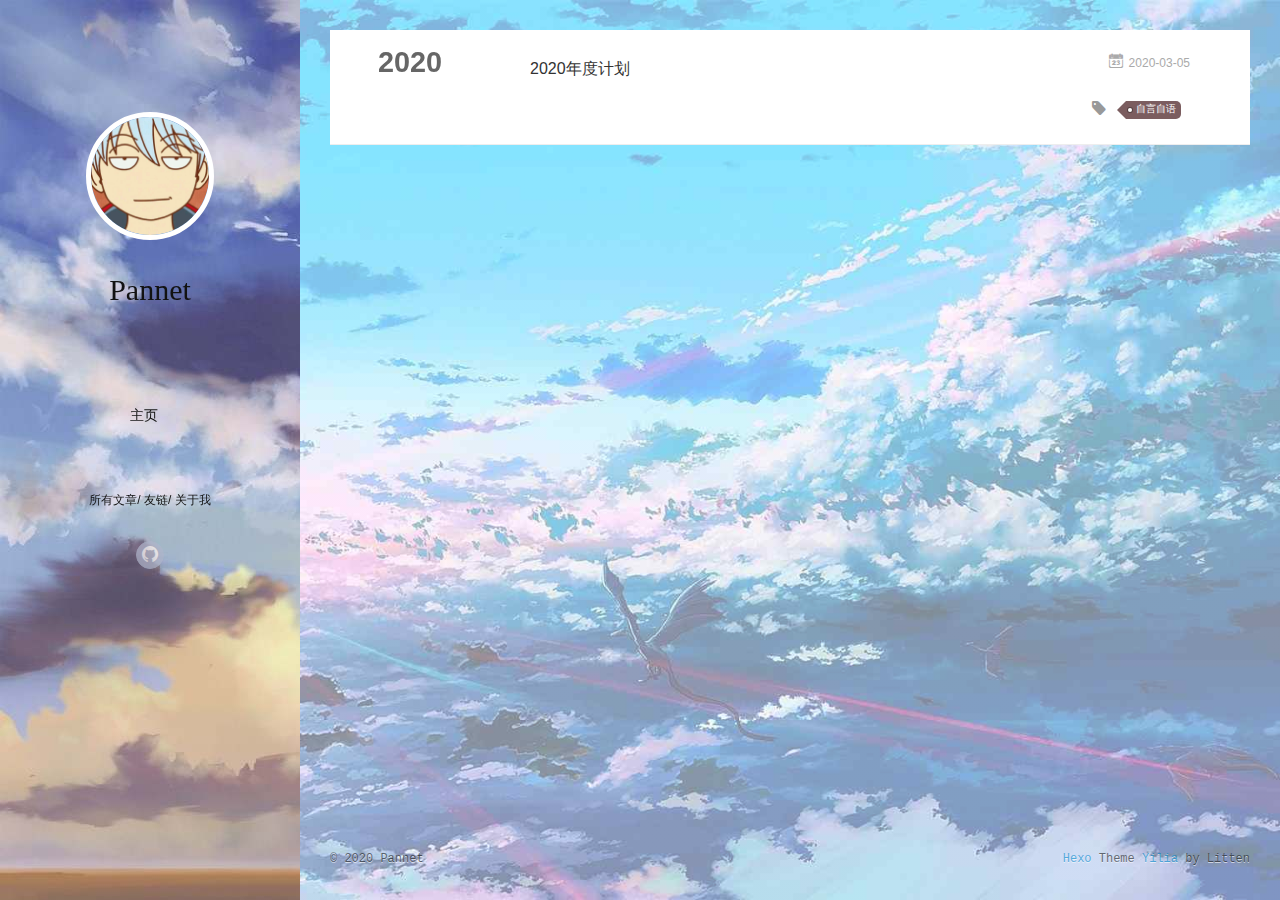
<file: archives/2020/03/index.html>
<!DOCTYPE html>
<html>
<head>
  <meta charset="utf-8">
  
  <meta name="renderer" content="webkit">
  <meta http-equiv="X-UA-Compatible" content="IE=edge" >
  <link rel="dns-prefetch" href="https://Pannet.github.io">
  <title>Archives: 2020/3 | Pannet</title>
  <meta name="viewport" content="width=device-width, initial-scale=1, maximum-scale=1">
  <meta property="og:type" content="website">
<meta property="og:title" content="Pannet">
<meta property="og:url" content="https:&#x2F;&#x2F;pannet.github.io&#x2F;archives&#x2F;2020&#x2F;03&#x2F;index.html">
<meta property="og:site_name" content="Pannet">
<meta property="og:locale" content="en">
<meta name="twitter:card" content="summary">
  
  
    <link rel="icon" href="/img/favicon.png">
  
  <link rel="stylesheet" type="text/css" href="/./main.0cf68a.css">
  <style type="text/css">
  
    #container.show {
      background: linear-gradient(200deg,#a0cfe4,#e8c37e);
    }
  </style>
  

  

</head>

<body>
  <div id="container" q-class="show:isCtnShow">
    <canvas id="anm-canvas" class="anm-canvas"></canvas>
    <div class="left-col" q-class="show:isShow">
      
<div class="overlay" style="background: #0000"></div>
<div class="intrude-less">
	<header id="header" class="inner">
		<a href="/" class="profilepic">
			<img src="/img/gentama1.jpg" class="js-avatar">
		</a>
		<hgroup>
		  <h1 class="header-author"><a href="/">Pannet</a></h1>
		</hgroup>
		

		<nav class="header-menu">
			<ul>
			
				<li><a href="/">主页</a></li>
	        
			</ul>
		</nav>
		<nav class="header-smart-menu">
    		
    			
    			<a q-on="click: openSlider(e, 'innerArchive')" href="javascript:void(0)">所有文章</a>
    			
            
    			
    			<a q-on="click: openSlider(e, 'friends')" href="javascript:void(0)">友链</a>
    			
            
    			
    			<a q-on="click: openSlider(e, 'aboutme')" href="javascript:void(0)">关于我</a>
    			
            
		</nav>
		<nav class="header-nav">
			<div class="social">
				
					<a class="github" target="_blank" href="https://github.com/Pannet" title="github"><i class="icon-github"></i></a>
		        
			</div>
		</nav>
	</header>		
</div>

    </div>
    <div class="mid-col" q-class="show:isShow,hide:isShow|isFalse">
      
<nav id="mobile-nav">
  	<div class="overlay js-overlay" style="background: #0000"></div>
	<div class="btnctn js-mobile-btnctn">
  		<div class="slider-trigger list" q-on="click: openSlider(e)"><i class="icon icon-sort"></i></div>
	</div>
	<div class="intrude-less">
		<header id="header" class="inner">
			<div class="profilepic">
				<img src="/img/gentama1.jpg" class="js-avatar">
			</div>
			<hgroup>
			  <h1 class="header-author js-header-author">Pannet</h1>
			</hgroup>
			
			
			
				
			
			
			
			<nav class="header-nav">
				<div class="social">
					
						<a class="github" target="_blank" href="https://github.com/Pannet" title="github"><i class="icon-github"></i></a>
			        
				</div>
			</nav>

			<nav class="header-menu js-header-menu">
				<ul style="width: 50%">
				
				
					<li style="width: 100%"><a href="/">主页</a></li>
		        
				</ul>
			</nav>
		</header>				
	</div>
	<div class="mobile-mask" style="display:none" q-show="isShow"></div>
</nav>

      <div id="wrapper" class="body-wrap">
        <div class="menu-l">
          <div class="canvas-wrap">
            <canvas data-colors="#eaeaea" data-sectionHeight="100" data-contentId="js-content" id="myCanvas1" class="anm-canvas"></canvas>
          </div>
          <div id="js-content" class="content-ll">
            
  
  
    
    
      
      
      <section class="archives-wrap">
        <div class="archive-year-wrap">
          <a href="/archives/2020" class="archive-year">2020</a>
        </div>
        <div class="archives">
    
    <article class="archive-article archive-type-post">
  <div class="archive-article-inner">
    <header class="archive-article-header">
      	<div class="article-meta">
	      	<a href="/2020/03/05/2020%E5%B9%B4%E5%BA%A6%E8%AE%A1%E5%88%92/" class="archive-article-date">
  	<time datetime="2020-03-05T10:45:36.000Z" itemprop="datePublished"><i class="icon-calendar icon"></i>2020-03-05</time>
</a>
        </div>
    	 
  
    <h1 itemprop="name">
      <a class="archive-article-title" href="/2020/03/05/2020%E5%B9%B4%E5%BA%A6%E8%AE%A1%E5%88%92/">2020年度计划</a>
    </h1>
  

        <div class="article-info info-on-right">
          
	<div class="article-tag tagcloud">
		<i class="icon-price-tags icon"></i>
		<ul class="article-tag-list">
			 
        		<li class="article-tag-list-item">
        			<a href="javascript:void(0)" class="js-tag article-tag-list-link color5">自言自语</a>
        		</li>
      		
		</ul>
	</div>

          

        </div>
        <div class="clearfix"></div>
    </header>
  </div>
</article>
  
  
    </div></section>
  

    


          </div>
        </div>
      </div>
      <footer id="footer">
  <div class="outer">
    <div id="footer-info">
    	<div class="footer-left">
    		&copy; 2020 Pannet
    	</div>
      	<div class="footer-right">
      		<a href="http://hexo.io/" target="_blank">Hexo</a>  Theme <a href="https://github.com/litten/hexo-theme-yilia" target="_blank">Yilia</a> by Litten
      	</div>
    </div>
  </div>
</footer>
    </div>
    <script>
	var yiliaConfig = {
		mathjax: false,
		isHome: false,
		isPost: false,
		isArchive: true,
		isTag: false,
		isCategory: false,
		open_in_new: false,
		toc_hide_index: true,
		root: "/",
		innerArchive: true,
		showTags: true
	}
</script>

<script>!function(t){function n(e){if(r[e])return r[e].exports;var i=r[e]={exports:{},id:e,loaded:!1};return t[e].call(i.exports,i,i.exports,n),i.loaded=!0,i.exports}var r={};n.m=t,n.c=r,n.p="./",n(0)}([function(t,n,r){r(195),t.exports=r(191)},function(t,n,r){var e=r(3),i=r(52),o=r(27),u=r(28),c=r(53),f="prototype",a=function(t,n,r){var s,l,h,v,p=t&a.F,d=t&a.G,y=t&a.S,g=t&a.P,b=t&a.B,m=d?e:y?e[n]||(e[n]={}):(e[n]||{})[f],x=d?i:i[n]||(i[n]={}),w=x[f]||(x[f]={});d&&(r=n);for(s in r)l=!p&&m&&void 0!==m[s],h=(l?m:r)[s],v=b&&l?c(h,e):g&&"function"==typeof h?c(Function.call,h):h,m&&u(m,s,h,t&a.U),x[s]!=h&&o(x,s,v),g&&w[s]!=h&&(w[s]=h)};e.core=i,a.F=1,a.G=2,a.S=4,a.P=8,a.B=16,a.W=32,a.U=64,a.R=128,t.exports=a},function(t,n,r){var e=r(6);t.exports=function(t){if(!e(t))throw TypeError(t+" is not an object!");return t}},function(t,n){var r=t.exports="undefined"!=typeof window&&window.Math==Math?window:"undefined"!=typeof self&&self.Math==Math?self:Function("return this")();"number"==typeof __g&&(__g=r)},function(t,n){t.exports=function(t){try{return!!t()}catch(t){return!0}}},function(t,n){var r=t.exports="undefined"!=typeof window&&window.Math==Math?window:"undefined"!=typeof self&&self.Math==Math?self:Function("return this")();"number"==typeof __g&&(__g=r)},function(t,n){t.exports=function(t){return"object"==typeof t?null!==t:"function"==typeof t}},function(t,n,r){var e=r(126)("wks"),i=r(76),o=r(3).Symbol,u="function"==typeof o;(t.exports=function(t){return e[t]||(e[t]=u&&o[t]||(u?o:i)("Symbol."+t))}).store=e},function(t,n){var r={}.hasOwnProperty;t.exports=function(t,n){return r.call(t,n)}},function(t,n,r){var e=r(94),i=r(33);t.exports=function(t){return e(i(t))}},function(t,n,r){t.exports=!r(4)(function(){return 7!=Object.defineProperty({},"a",{get:function(){return 7}}).a})},function(t,n,r){var e=r(2),i=r(167),o=r(50),u=Object.defineProperty;n.f=r(10)?Object.defineProperty:function(t,n,r){if(e(t),n=o(n,!0),e(r),i)try{return u(t,n,r)}catch(t){}if("get"in r||"set"in r)throw TypeError("Accessors not supported!");return"value"in r&&(t[n]=r.value),t}},function(t,n,r){t.exports=!r(18)(function(){return 7!=Object.defineProperty({},"a",{get:function(){return 7}}).a})},function(t,n,r){var e=r(14),i=r(22);t.exports=r(12)?function(t,n,r){return e.f(t,n,i(1,r))}:function(t,n,r){return t[n]=r,t}},function(t,n,r){var e=r(20),i=r(58),o=r(42),u=Object.defineProperty;n.f=r(12)?Object.defineProperty:function(t,n,r){if(e(t),n=o(n,!0),e(r),i)try{return u(t,n,r)}catch(t){}if("get"in r||"set"in r)throw TypeError("Accessors not supported!");return"value"in r&&(t[n]=r.value),t}},function(t,n,r){var e=r(40)("wks"),i=r(23),o=r(5).Symbol,u="function"==typeof o;(t.exports=function(t){return e[t]||(e[t]=u&&o[t]||(u?o:i)("Symbol."+t))}).store=e},function(t,n,r){var e=r(67),i=Math.min;t.exports=function(t){return t>0?i(e(t),9007199254740991):0}},function(t,n,r){var e=r(46);t.exports=function(t){return Object(e(t))}},function(t,n){t.exports=function(t){try{return!!t()}catch(t){return!0}}},function(t,n,r){var e=r(63),i=r(34);t.exports=Object.keys||function(t){return e(t,i)}},function(t,n,r){var e=r(21);t.exports=function(t){if(!e(t))throw TypeError(t+" is not an object!");return t}},function(t,n){t.exports=function(t){return"object"==typeof t?null!==t:"function"==typeof t}},function(t,n){t.exports=function(t,n){return{enumerable:!(1&t),configurable:!(2&t),writable:!(4&t),value:n}}},function(t,n){var r=0,e=Math.random();t.exports=function(t){return"Symbol(".concat(void 0===t?"":t,")_",(++r+e).toString(36))}},function(t,n){var r={}.hasOwnProperty;t.exports=function(t,n){return r.call(t,n)}},function(t,n){var r=t.exports={version:"2.4.0"};"number"==typeof __e&&(__e=r)},function(t,n){t.exports=function(t){if("function"!=typeof t)throw TypeError(t+" is not a function!");return t}},function(t,n,r){var e=r(11),i=r(66);t.exports=r(10)?function(t,n,r){return e.f(t,n,i(1,r))}:function(t,n,r){return t[n]=r,t}},function(t,n,r){var e=r(3),i=r(27),o=r(24),u=r(76)("src"),c="toString",f=Function[c],a=(""+f).split(c);r(52).inspectSource=function(t){return f.call(t)},(t.exports=function(t,n,r,c){var f="function"==typeof r;f&&(o(r,"name")||i(r,"name",n)),t[n]!==r&&(f&&(o(r,u)||i(r,u,t[n]?""+t[n]:a.join(String(n)))),t===e?t[n]=r:c?t[n]?t[n]=r:i(t,n,r):(delete t[n],i(t,n,r)))})(Function.prototype,c,function(){return"function"==typeof this&&this[u]||f.call(this)})},function(t,n,r){var e=r(1),i=r(4),o=r(46),u=function(t,n,r,e){var i=String(o(t)),u="<"+n;return""!==r&&(u+=" "+r+'="'+String(e).replace(/"/g,"&quot;")+'"'),u+">"+i+"</"+n+">"};t.exports=function(t,n){var r={};r[t]=n(u),e(e.P+e.F*i(function(){var n=""[t]('"');return n!==n.toLowerCase()||n.split('"').length>3}),"String",r)}},function(t,n,r){var e=r(115),i=r(46);t.exports=function(t){return e(i(t))}},function(t,n,r){var e=r(116),i=r(66),o=r(30),u=r(50),c=r(24),f=r(167),a=Object.getOwnPropertyDescriptor;n.f=r(10)?a:function(t,n){if(t=o(t),n=u(n,!0),f)try{return a(t,n)}catch(t){}if(c(t,n))return i(!e.f.call(t,n),t[n])}},function(t,n,r){var e=r(24),i=r(17),o=r(145)("IE_PROTO"),u=Object.prototype;t.exports=Object.getPrototypeOf||function(t){return t=i(t),e(t,o)?t[o]:"function"==typeof t.constructor&&t instanceof t.constructor?t.constructor.prototype:t instanceof Object?u:null}},function(t,n){t.exports=function(t){if(void 0==t)throw TypeError("Can't call method on  "+t);return t}},function(t,n){t.exports="constructor,hasOwnProperty,isPrototypeOf,propertyIsEnumerable,toLocaleString,toString,valueOf".split(",")},function(t,n){t.exports={}},function(t,n){t.exports=!0},function(t,n){n.f={}.propertyIsEnumerable},function(t,n,r){var e=r(14).f,i=r(8),o=r(15)("toStringTag");t.exports=function(t,n,r){t&&!i(t=r?t:t.prototype,o)&&e(t,o,{configurable:!0,value:n})}},function(t,n,r){var e=r(40)("keys"),i=r(23);t.exports=function(t){return e[t]||(e[t]=i(t))}},function(t,n,r){var e=r(5),i="__core-js_shared__",o=e[i]||(e[i]={});t.exports=function(t){return o[t]||(o[t]={})}},function(t,n){var r=Math.ceil,e=Math.floor;t.exports=function(t){return isNaN(t=+t)?0:(t>0?e:r)(t)}},function(t,n,r){var e=r(21);t.exports=function(t,n){if(!e(t))return t;var r,i;if(n&&"function"==typeof(r=t.toString)&&!e(i=r.call(t)))return i;if("function"==typeof(r=t.valueOf)&&!e(i=r.call(t)))return i;if(!n&&"function"==typeof(r=t.toString)&&!e(i=r.call(t)))return i;throw TypeError("Can't convert object to primitive value")}},function(t,n,r){var e=r(5),i=r(25),o=r(36),u=r(44),c=r(14).f;t.exports=function(t){var n=i.Symbol||(i.Symbol=o?{}:e.Symbol||{});"_"==t.charAt(0)||t in n||c(n,t,{value:u.f(t)})}},function(t,n,r){n.f=r(15)},function(t,n){var r={}.toString;t.exports=function(t){return r.call(t).slice(8,-1)}},function(t,n){t.exports=function(t){if(void 0==t)throw TypeError("Can't call method on  "+t);return t}},function(t,n,r){var e=r(4);t.exports=function(t,n){return!!t&&e(function(){n?t.call(null,function(){},1):t.call(null)})}},function(t,n,r){var e=r(53),i=r(115),o=r(17),u=r(16),c=r(203);t.exports=function(t,n){var r=1==t,f=2==t,a=3==t,s=4==t,l=6==t,h=5==t||l,v=n||c;return function(n,c,p){for(var d,y,g=o(n),b=i(g),m=e(c,p,3),x=u(b.length),w=0,S=r?v(n,x):f?v(n,0):void 0;x>w;w++)if((h||w in b)&&(d=b[w],y=m(d,w,g),t))if(r)S[w]=y;else if(y)switch(t){case 3:return!0;case 5:return d;case 6:return w;case 2:S.push(d)}else if(s)return!1;return l?-1:a||s?s:S}}},function(t,n,r){var e=r(1),i=r(52),o=r(4);t.exports=function(t,n){var r=(i.Object||{})[t]||Object[t],u={};u[t]=n(r),e(e.S+e.F*o(function(){r(1)}),"Object",u)}},function(t,n,r){var e=r(6);t.exports=function(t,n){if(!e(t))return t;var r,i;if(n&&"function"==typeof(r=t.toString)&&!e(i=r.call(t)))return i;if("function"==typeof(r=t.valueOf)&&!e(i=r.call(t)))return i;if(!n&&"function"==typeof(r=t.toString)&&!e(i=r.call(t)))return i;throw TypeError("Can't convert object to primitive value")}},function(t,n,r){var e=r(5),i=r(25),o=r(91),u=r(13),c="prototype",f=function(t,n,r){var a,s,l,h=t&f.F,v=t&f.G,p=t&f.S,d=t&f.P,y=t&f.B,g=t&f.W,b=v?i:i[n]||(i[n]={}),m=b[c],x=v?e:p?e[n]:(e[n]||{})[c];v&&(r=n);for(a in r)(s=!h&&x&&void 0!==x[a])&&a in b||(l=s?x[a]:r[a],b[a]=v&&"function"!=typeof x[a]?r[a]:y&&s?o(l,e):g&&x[a]==l?function(t){var n=function(n,r,e){if(this instanceof t){switch(arguments.length){case 0:return new t;case 1:return new t(n);case 2:return new t(n,r)}return new t(n,r,e)}return t.apply(this,arguments)};return n[c]=t[c],n}(l):d&&"function"==typeof l?o(Function.call,l):l,d&&((b.virtual||(b.virtual={}))[a]=l,t&f.R&&m&&!m[a]&&u(m,a,l)))};f.F=1,f.G=2,f.S=4,f.P=8,f.B=16,f.W=32,f.U=64,f.R=128,t.exports=f},function(t,n){var r=t.exports={version:"2.4.0"};"number"==typeof __e&&(__e=r)},function(t,n,r){var e=r(26);t.exports=function(t,n,r){if(e(t),void 0===n)return t;switch(r){case 1:return function(r){return t.call(n,r)};case 2:return function(r,e){return t.call(n,r,e)};case 3:return function(r,e,i){return t.call(n,r,e,i)}}return function(){return t.apply(n,arguments)}}},function(t,n,r){var e=r(183),i=r(1),o=r(126)("metadata"),u=o.store||(o.store=new(r(186))),c=function(t,n,r){var i=u.get(t);if(!i){if(!r)return;u.set(t,i=new e)}var o=i.get(n);if(!o){if(!r)return;i.set(n,o=new e)}return o},f=function(t,n,r){var e=c(n,r,!1);return void 0!==e&&e.has(t)},a=function(t,n,r){var e=c(n,r,!1);return void 0===e?void 0:e.get(t)},s=function(t,n,r,e){c(r,e,!0).set(t,n)},l=function(t,n){var r=c(t,n,!1),e=[];return r&&r.forEach(function(t,n){e.push(n)}),e},h=function(t){return void 0===t||"symbol"==typeof t?t:String(t)},v=function(t){i(i.S,"Reflect",t)};t.exports={store:u,map:c,has:f,get:a,set:s,keys:l,key:h,exp:v}},function(t,n,r){"use strict";if(r(10)){var e=r(69),i=r(3),o=r(4),u=r(1),c=r(127),f=r(152),a=r(53),s=r(68),l=r(66),h=r(27),v=r(73),p=r(67),d=r(16),y=r(75),g=r(50),b=r(24),m=r(180),x=r(114),w=r(6),S=r(17),_=r(137),O=r(70),E=r(32),P=r(71).f,j=r(154),F=r(76),M=r(7),A=r(48),N=r(117),T=r(146),I=r(155),k=r(80),L=r(123),R=r(74),C=r(130),D=r(160),U=r(11),W=r(31),G=U.f,B=W.f,V=i.RangeError,z=i.TypeError,q=i.Uint8Array,K="ArrayBuffer",J="Shared"+K,Y="BYTES_PER_ELEMENT",H="prototype",$=Array[H],X=f.ArrayBuffer,Q=f.DataView,Z=A(0),tt=A(2),nt=A(3),rt=A(4),et=A(5),it=A(6),ot=N(!0),ut=N(!1),ct=I.values,ft=I.keys,at=I.entries,st=$.lastIndexOf,lt=$.reduce,ht=$.reduceRight,vt=$.join,pt=$.sort,dt=$.slice,yt=$.toString,gt=$.toLocaleString,bt=M("iterator"),mt=M("toStringTag"),xt=F("typed_constructor"),wt=F("def_constructor"),St=c.CONSTR,_t=c.TYPED,Ot=c.VIEW,Et="Wrong length!",Pt=A(1,function(t,n){return Tt(T(t,t[wt]),n)}),jt=o(function(){return 1===new q(new Uint16Array([1]).buffer)[0]}),Ft=!!q&&!!q[H].set&&o(function(){new q(1).set({})}),Mt=function(t,n){if(void 0===t)throw z(Et);var r=+t,e=d(t);if(n&&!m(r,e))throw V(Et);return e},At=function(t,n){var r=p(t);if(r<0||r%n)throw V("Wrong offset!");return r},Nt=function(t){if(w(t)&&_t in t)return t;throw z(t+" is not a typed array!")},Tt=function(t,n){if(!(w(t)&&xt in t))throw z("It is not a typed array constructor!");return new t(n)},It=function(t,n){return kt(T(t,t[wt]),n)},kt=function(t,n){for(var r=0,e=n.length,i=Tt(t,e);e>r;)i[r]=n[r++];return i},Lt=function(t,n,r){G(t,n,{get:function(){return this._d[r]}})},Rt=function(t){var n,r,e,i,o,u,c=S(t),f=arguments.length,s=f>1?arguments[1]:void 0,l=void 0!==s,h=j(c);if(void 0!=h&&!_(h)){for(u=h.call(c),e=[],n=0;!(o=u.next()).done;n++)e.push(o.value);c=e}for(l&&f>2&&(s=a(s,arguments[2],2)),n=0,r=d(c.length),i=Tt(this,r);r>n;n++)i[n]=l?s(c[n],n):c[n];return i},Ct=function(){for(var t=0,n=arguments.length,r=Tt(this,n);n>t;)r[t]=arguments[t++];return r},Dt=!!q&&o(function(){gt.call(new q(1))}),Ut=function(){return gt.apply(Dt?dt.call(Nt(this)):Nt(this),arguments)},Wt={copyWithin:function(t,n){return D.call(Nt(this),t,n,arguments.length>2?arguments[2]:void 0)},every:function(t){return rt(Nt(this),t,arguments.length>1?arguments[1]:void 0)},fill:function(t){return C.apply(Nt(this),arguments)},filter:function(t){return It(this,tt(Nt(this),t,arguments.length>1?arguments[1]:void 0))},find:function(t){return et(Nt(this),t,arguments.length>1?arguments[1]:void 0)},findIndex:function(t){return it(Nt(this),t,arguments.length>1?arguments[1]:void 0)},forEach:function(t){Z(Nt(this),t,arguments.length>1?arguments[1]:void 0)},indexOf:function(t){return ut(Nt(this),t,arguments.length>1?arguments[1]:void 0)},includes:function(t){return ot(Nt(this),t,arguments.length>1?arguments[1]:void 0)},join:function(t){return vt.apply(Nt(this),arguments)},lastIndexOf:function(t){return st.apply(Nt(this),arguments)},map:function(t){return Pt(Nt(this),t,arguments.length>1?arguments[1]:void 0)},reduce:function(t){return lt.apply(Nt(this),arguments)},reduceRight:function(t){return ht.apply(Nt(this),arguments)},reverse:function(){for(var t,n=this,r=Nt(n).length,e=Math.floor(r/2),i=0;i<e;)t=n[i],n[i++]=n[--r],n[r]=t;return n},some:function(t){return nt(Nt(this),t,arguments.length>1?arguments[1]:void 0)},sort:function(t){return pt.call(Nt(this),t)},subarray:function(t,n){var r=Nt(this),e=r.length,i=y(t,e);return new(T(r,r[wt]))(r.buffer,r.byteOffset+i*r.BYTES_PER_ELEMENT,d((void 0===n?e:y(n,e))-i))}},Gt=function(t,n){return It(this,dt.call(Nt(this),t,n))},Bt=function(t){Nt(this);var n=At(arguments[1],1),r=this.length,e=S(t),i=d(e.length),o=0;if(i+n>r)throw V(Et);for(;o<i;)this[n+o]=e[o++]},Vt={entries:function(){return at.call(Nt(this))},keys:function(){return ft.call(Nt(this))},values:function(){return ct.call(Nt(this))}},zt=function(t,n){return w(t)&&t[_t]&&"symbol"!=typeof n&&n in t&&String(+n)==String(n)},qt=function(t,n){return zt(t,n=g(n,!0))?l(2,t[n]):B(t,n)},Kt=function(t,n,r){return!(zt(t,n=g(n,!0))&&w(r)&&b(r,"value"))||b(r,"get")||b(r,"set")||r.configurable||b(r,"writable")&&!r.writable||b(r,"enumerable")&&!r.enumerable?G(t,n,r):(t[n]=r.value,t)};St||(W.f=qt,U.f=Kt),u(u.S+u.F*!St,"Object",{getOwnPropertyDescriptor:qt,defineProperty:Kt}),o(function(){yt.call({})})&&(yt=gt=function(){return vt.call(this)});var Jt=v({},Wt);v(Jt,Vt),h(Jt,bt,Vt.values),v(Jt,{slice:Gt,set:Bt,constructor:function(){},toString:yt,toLocaleString:Ut}),Lt(Jt,"buffer","b"),Lt(Jt,"byteOffset","o"),Lt(Jt,"byteLength","l"),Lt(Jt,"length","e"),G(Jt,mt,{get:function(){return this[_t]}}),t.exports=function(t,n,r,f){f=!!f;var a=t+(f?"Clamped":"")+"Array",l="Uint8Array"!=a,v="get"+t,p="set"+t,y=i[a],g=y||{},b=y&&E(y),m=!y||!c.ABV,S={},_=y&&y[H],j=function(t,r){var e=t._d;return e.v[v](r*n+e.o,jt)},F=function(t,r,e){var i=t._d;f&&(e=(e=Math.round(e))<0?0:e>255?255:255&e),i.v[p](r*n+i.o,e,jt)},M=function(t,n){G(t,n,{get:function(){return j(this,n)},set:function(t){return F(this,n,t)},enumerable:!0})};m?(y=r(function(t,r,e,i){s(t,y,a,"_d");var o,u,c,f,l=0,v=0;if(w(r)){if(!(r instanceof X||(f=x(r))==K||f==J))return _t in r?kt(y,r):Rt.call(y,r);o=r,v=At(e,n);var p=r.byteLength;if(void 0===i){if(p%n)throw V(Et);if((u=p-v)<0)throw V(Et)}else if((u=d(i)*n)+v>p)throw V(Et);c=u/n}else c=Mt(r,!0),u=c*n,o=new X(u);for(h(t,"_d",{b:o,o:v,l:u,e:c,v:new Q(o)});l<c;)M(t,l++)}),_=y[H]=O(Jt),h(_,"constructor",y)):L(function(t){new y(null),new y(t)},!0)||(y=r(function(t,r,e,i){s(t,y,a);var o;return w(r)?r instanceof X||(o=x(r))==K||o==J?void 0!==i?new g(r,At(e,n),i):void 0!==e?new g(r,At(e,n)):new g(r):_t in r?kt(y,r):Rt.call(y,r):new g(Mt(r,l))}),Z(b!==Function.prototype?P(g).concat(P(b)):P(g),function(t){t in y||h(y,t,g[t])}),y[H]=_,e||(_.constructor=y));var A=_[bt],N=!!A&&("values"==A.name||void 0==A.name),T=Vt.values;h(y,xt,!0),h(_,_t,a),h(_,Ot,!0),h(_,wt,y),(f?new y(1)[mt]==a:mt in _)||G(_,mt,{get:function(){return a}}),S[a]=y,u(u.G+u.W+u.F*(y!=g),S),u(u.S,a,{BYTES_PER_ELEMENT:n,from:Rt,of:Ct}),Y in _||h(_,Y,n),u(u.P,a,Wt),R(a),u(u.P+u.F*Ft,a,{set:Bt}),u(u.P+u.F*!N,a,Vt),u(u.P+u.F*(_.toString!=yt),a,{toString:yt}),u(u.P+u.F*o(function(){new y(1).slice()}),a,{slice:Gt}),u(u.P+u.F*(o(function(){return[1,2].toLocaleString()!=new y([1,2]).toLocaleString()})||!o(function(){_.toLocaleString.call([1,2])})),a,{toLocaleString:Ut}),k[a]=N?A:T,e||N||h(_,bt,T)}}else t.exports=function(){}},function(t,n){var r={}.toString;t.exports=function(t){return r.call(t).slice(8,-1)}},function(t,n,r){var e=r(21),i=r(5).document,o=e(i)&&e(i.createElement);t.exports=function(t){return o?i.createElement(t):{}}},function(t,n,r){t.exports=!r(12)&&!r(18)(function(){return 7!=Object.defineProperty(r(57)("div"),"a",{get:function(){return 7}}).a})},function(t,n,r){"use strict";var e=r(36),i=r(51),o=r(64),u=r(13),c=r(8),f=r(35),a=r(96),s=r(38),l=r(103),h=r(15)("iterator"),v=!([].keys&&"next"in[].keys()),p="keys",d="values",y=function(){return this};t.exports=function(t,n,r,g,b,m,x){a(r,n,g);var w,S,_,O=function(t){if(!v&&t in F)return F[t];switch(t){case p:case d:return function(){return new r(this,t)}}return function(){return new r(this,t)}},E=n+" Iterator",P=b==d,j=!1,F=t.prototype,M=F[h]||F["@@iterator"]||b&&F[b],A=M||O(b),N=b?P?O("entries"):A:void 0,T="Array"==n?F.entries||M:M;if(T&&(_=l(T.call(new t)))!==Object.prototype&&(s(_,E,!0),e||c(_,h)||u(_,h,y)),P&&M&&M.name!==d&&(j=!0,A=function(){return M.call(this)}),e&&!x||!v&&!j&&F[h]||u(F,h,A),f[n]=A,f[E]=y,b)if(w={values:P?A:O(d),keys:m?A:O(p),entries:N},x)for(S in w)S in F||o(F,S,w[S]);else i(i.P+i.F*(v||j),n,w);return w}},function(t,n,r){var e=r(20),i=r(100),o=r(34),u=r(39)("IE_PROTO"),c=function(){},f="prototype",a=function(){var t,n=r(57)("iframe"),e=o.length;for(n.style.display="none",r(93).appendChild(n),n.src="javascript:",t=n.contentWindow.document,t.open(),t.write("<script>document.F=Object<\/script>"),t.close(),a=t.F;e--;)delete a[f][o[e]];return a()};t.exports=Object.create||function(t,n){var r;return null!==t?(c[f]=e(t),r=new c,c[f]=null,r[u]=t):r=a(),void 0===n?r:i(r,n)}},function(t,n,r){var e=r(63),i=r(34).concat("length","prototype");n.f=Object.getOwnPropertyNames||function(t){return e(t,i)}},function(t,n){n.f=Object.getOwnPropertySymbols},function(t,n,r){var e=r(8),i=r(9),o=r(90)(!1),u=r(39)("IE_PROTO");t.exports=function(t,n){var r,c=i(t),f=0,a=[];for(r in c)r!=u&&e(c,r)&&a.push(r);for(;n.length>f;)e(c,r=n[f++])&&(~o(a,r)||a.push(r));return a}},function(t,n,r){t.exports=r(13)},function(t,n,r){var e=r(76)("meta"),i=r(6),o=r(24),u=r(11).f,c=0,f=Object.isExtensible||function(){return!0},a=!r(4)(function(){return f(Object.preventExtensions({}))}),s=function(t){u(t,e,{value:{i:"O"+ ++c,w:{}}})},l=function(t,n){if(!i(t))return"symbol"==typeof t?t:("string"==typeof t?"S":"P")+t;if(!o(t,e)){if(!f(t))return"F";if(!n)return"E";s(t)}return t[e].i},h=function(t,n){if(!o(t,e)){if(!f(t))return!0;if(!n)return!1;s(t)}return t[e].w},v=function(t){return a&&p.NEED&&f(t)&&!o(t,e)&&s(t),t},p=t.exports={KEY:e,NEED:!1,fastKey:l,getWeak:h,onFreeze:v}},function(t,n){t.exports=function(t,n){return{enumerable:!(1&t),configurable:!(2&t),writable:!(4&t),value:n}}},function(t,n){var r=Math.ceil,e=Math.floor;t.exports=function(t){return isNaN(t=+t)?0:(t>0?e:r)(t)}},function(t,n){t.exports=function(t,n,r,e){if(!(t instanceof n)||void 0!==e&&e in t)throw TypeError(r+": incorrect invocation!");return t}},function(t,n){t.exports=!1},function(t,n,r){var e=r(2),i=r(173),o=r(133),u=r(145)("IE_PROTO"),c=function(){},f="prototype",a=function(){var t,n=r(132)("iframe"),e=o.length;for(n.style.display="none",r(135).appendChild(n),n.src="javascript:",t=n.contentWindow.document,t.open(),t.write("<script>document.F=Object<\/script>"),t.close(),a=t.F;e--;)delete a[f][o[e]];return a()};t.exports=Object.create||function(t,n){var r;return null!==t?(c[f]=e(t),r=new c,c[f]=null,r[u]=t):r=a(),void 0===n?r:i(r,n)}},function(t,n,r){var e=r(175),i=r(133).concat("length","prototype");n.f=Object.getOwnPropertyNames||function(t){return e(t,i)}},function(t,n,r){var e=r(175),i=r(133);t.exports=Object.keys||function(t){return e(t,i)}},function(t,n,r){var e=r(28);t.exports=function(t,n,r){for(var i in n)e(t,i,n[i],r);return t}},function(t,n,r){"use strict";var e=r(3),i=r(11),o=r(10),u=r(7)("species");t.exports=function(t){var n=e[t];o&&n&&!n[u]&&i.f(n,u,{configurable:!0,get:function(){return this}})}},function(t,n,r){var e=r(67),i=Math.max,o=Math.min;t.exports=function(t,n){return t=e(t),t<0?i(t+n,0):o(t,n)}},function(t,n){var r=0,e=Math.random();t.exports=function(t){return"Symbol(".concat(void 0===t?"":t,")_",(++r+e).toString(36))}},function(t,n,r){var e=r(33);t.exports=function(t){return Object(e(t))}},function(t,n,r){var e=r(7)("unscopables"),i=Array.prototype;void 0==i[e]&&r(27)(i,e,{}),t.exports=function(t){i[e][t]=!0}},function(t,n,r){var e=r(53),i=r(169),o=r(137),u=r(2),c=r(16),f=r(154),a={},s={},n=t.exports=function(t,n,r,l,h){var v,p,d,y,g=h?function(){return t}:f(t),b=e(r,l,n?2:1),m=0;if("function"!=typeof g)throw TypeError(t+" is not iterable!");if(o(g)){for(v=c(t.length);v>m;m++)if((y=n?b(u(p=t[m])[0],p[1]):b(t[m]))===a||y===s)return y}else for(d=g.call(t);!(p=d.next()).done;)if((y=i(d,b,p.value,n))===a||y===s)return y};n.BREAK=a,n.RETURN=s},function(t,n){t.exports={}},function(t,n,r){var e=r(11).f,i=r(24),o=r(7)("toStringTag");t.exports=function(t,n,r){t&&!i(t=r?t:t.prototype,o)&&e(t,o,{configurable:!0,value:n})}},function(t,n,r){var e=r(1),i=r(46),o=r(4),u=r(150),c="["+u+"]",f="​",a=RegExp("^"+c+c+"*"),s=RegExp(c+c+"*$"),l=function(t,n,r){var i={},c=o(function(){return!!u[t]()||f[t]()!=f}),a=i[t]=c?n(h):u[t];r&&(i[r]=a),e(e.P+e.F*c,"String",i)},h=l.trim=function(t,n){return t=String(i(t)),1&n&&(t=t.replace(a,"")),2&n&&(t=t.replace(s,"")),t};t.exports=l},function(t,n,r){t.exports={default:r(86),__esModule:!0}},function(t,n,r){t.exports={default:r(87),__esModule:!0}},function(t,n,r){"use strict";function e(t){return t&&t.__esModule?t:{default:t}}n.__esModule=!0;var i=r(84),o=e(i),u=r(83),c=e(u),f="function"==typeof c.default&&"symbol"==typeof o.default?function(t){return typeof t}:function(t){return t&&"function"==typeof c.default&&t.constructor===c.default&&t!==c.default.prototype?"symbol":typeof t};n.default="function"==typeof c.default&&"symbol"===f(o.default)?function(t){return void 0===t?"undefined":f(t)}:function(t){return t&&"function"==typeof c.default&&t.constructor===c.default&&t!==c.default.prototype?"symbol":void 0===t?"undefined":f(t)}},function(t,n,r){r(110),r(108),r(111),r(112),t.exports=r(25).Symbol},function(t,n,r){r(109),r(113),t.exports=r(44).f("iterator")},function(t,n){t.exports=function(t){if("function"!=typeof t)throw TypeError(t+" is not a function!");return t}},function(t,n){t.exports=function(){}},function(t,n,r){var e=r(9),i=r(106),o=r(105);t.exports=function(t){return function(n,r,u){var c,f=e(n),a=i(f.length),s=o(u,a);if(t&&r!=r){for(;a>s;)if((c=f[s++])!=c)return!0}else for(;a>s;s++)if((t||s in f)&&f[s]===r)return t||s||0;return!t&&-1}}},function(t,n,r){var e=r(88);t.exports=function(t,n,r){if(e(t),void 0===n)return t;switch(r){case 1:return function(r){return t.call(n,r)};case 2:return function(r,e){return t.call(n,r,e)};case 3:return function(r,e,i){return t.call(n,r,e,i)}}return function(){return t.apply(n,arguments)}}},function(t,n,r){var e=r(19),i=r(62),o=r(37);t.exports=function(t){var n=e(t),r=i.f;if(r)for(var u,c=r(t),f=o.f,a=0;c.length>a;)f.call(t,u=c[a++])&&n.push(u);return n}},function(t,n,r){t.exports=r(5).document&&document.documentElement},function(t,n,r){var e=r(56);t.exports=Object("z").propertyIsEnumerable(0)?Object:function(t){return"String"==e(t)?t.split(""):Object(t)}},function(t,n,r){var e=r(56);t.exports=Array.isArray||function(t){return"Array"==e(t)}},function(t,n,r){"use strict";var e=r(60),i=r(22),o=r(38),u={};r(13)(u,r(15)("iterator"),function(){return this}),t.exports=function(t,n,r){t.prototype=e(u,{next:i(1,r)}),o(t,n+" Iterator")}},function(t,n){t.exports=function(t,n){return{value:n,done:!!t}}},function(t,n,r){var e=r(19),i=r(9);t.exports=function(t,n){for(var r,o=i(t),u=e(o),c=u.length,f=0;c>f;)if(o[r=u[f++]]===n)return r}},function(t,n,r){var e=r(23)("meta"),i=r(21),o=r(8),u=r(14).f,c=0,f=Object.isExtensible||function(){return!0},a=!r(18)(function(){return f(Object.preventExtensions({}))}),s=function(t){u(t,e,{value:{i:"O"+ ++c,w:{}}})},l=function(t,n){if(!i(t))return"symbol"==typeof t?t:("string"==typeof t?"S":"P")+t;if(!o(t,e)){if(!f(t))return"F";if(!n)return"E";s(t)}return t[e].i},h=function(t,n){if(!o(t,e)){if(!f(t))return!0;if(!n)return!1;s(t)}return t[e].w},v=function(t){return a&&p.NEED&&f(t)&&!o(t,e)&&s(t),t},p=t.exports={KEY:e,NEED:!1,fastKey:l,getWeak:h,onFreeze:v}},function(t,n,r){var e=r(14),i=r(20),o=r(19);t.exports=r(12)?Object.defineProperties:function(t,n){i(t);for(var r,u=o(n),c=u.length,f=0;c>f;)e.f(t,r=u[f++],n[r]);return t}},function(t,n,r){var e=r(37),i=r(22),o=r(9),u=r(42),c=r(8),f=r(58),a=Object.getOwnPropertyDescriptor;n.f=r(12)?a:function(t,n){if(t=o(t),n=u(n,!0),f)try{return a(t,n)}catch(t){}if(c(t,n))return i(!e.f.call(t,n),t[n])}},function(t,n,r){var e=r(9),i=r(61).f,o={}.toString,u="object"==typeof window&&window&&Object.getOwnPropertyNames?Object.getOwnPropertyNames(window):[],c=function(t){try{return i(t)}catch(t){return u.slice()}};t.exports.f=function(t){return u&&"[object Window]"==o.call(t)?c(t):i(e(t))}},function(t,n,r){var e=r(8),i=r(77),o=r(39)("IE_PROTO"),u=Object.prototype;t.exports=Object.getPrototypeOf||function(t){return t=i(t),e(t,o)?t[o]:"function"==typeof t.constructor&&t instanceof t.constructor?t.constructor.prototype:t instanceof Object?u:null}},function(t,n,r){var e=r(41),i=r(33);t.exports=function(t){return function(n,r){var o,u,c=String(i(n)),f=e(r),a=c.length;return f<0||f>=a?t?"":void 0:(o=c.charCodeAt(f),o<55296||o>56319||f+1===a||(u=c.charCodeAt(f+1))<56320||u>57343?t?c.charAt(f):o:t?c.slice(f,f+2):u-56320+(o-55296<<10)+65536)}}},function(t,n,r){var e=r(41),i=Math.max,o=Math.min;t.exports=function(t,n){return t=e(t),t<0?i(t+n,0):o(t,n)}},function(t,n,r){var e=r(41),i=Math.min;t.exports=function(t){return t>0?i(e(t),9007199254740991):0}},function(t,n,r){"use strict";var e=r(89),i=r(97),o=r(35),u=r(9);t.exports=r(59)(Array,"Array",function(t,n){this._t=u(t),this._i=0,this._k=n},function(){var t=this._t,n=this._k,r=this._i++;return!t||r>=t.length?(this._t=void 0,i(1)):"keys"==n?i(0,r):"values"==n?i(0,t[r]):i(0,[r,t[r]])},"values"),o.Arguments=o.Array,e("keys"),e("values"),e("entries")},function(t,n){},function(t,n,r){"use strict";var e=r(104)(!0);r(59)(String,"String",function(t){this._t=String(t),this._i=0},function(){var t,n=this._t,r=this._i;return r>=n.length?{value:void 0,done:!0}:(t=e(n,r),this._i+=t.length,{value:t,done:!1})})},function(t,n,r){"use strict";var e=r(5),i=r(8),o=r(12),u=r(51),c=r(64),f=r(99).KEY,a=r(18),s=r(40),l=r(38),h=r(23),v=r(15),p=r(44),d=r(43),y=r(98),g=r(92),b=r(95),m=r(20),x=r(9),w=r(42),S=r(22),_=r(60),O=r(102),E=r(101),P=r(14),j=r(19),F=E.f,M=P.f,A=O.f,N=e.Symbol,T=e.JSON,I=T&&T.stringify,k="prototype",L=v("_hidden"),R=v("toPrimitive"),C={}.propertyIsEnumerable,D=s("symbol-registry"),U=s("symbols"),W=s("op-symbols"),G=Object[k],B="function"==typeof N,V=e.QObject,z=!V||!V[k]||!V[k].findChild,q=o&&a(function(){return 7!=_(M({},"a",{get:function(){return M(this,"a",{value:7}).a}})).a})?function(t,n,r){var e=F(G,n);e&&delete G[n],M(t,n,r),e&&t!==G&&M(G,n,e)}:M,K=function(t){var n=U[t]=_(N[k]);return n._k=t,n},J=B&&"symbol"==typeof N.iterator?function(t){return"symbol"==typeof t}:function(t){return t instanceof N},Y=function(t,n,r){return t===G&&Y(W,n,r),m(t),n=w(n,!0),m(r),i(U,n)?(r.enumerable?(i(t,L)&&t[L][n]&&(t[L][n]=!1),r=_(r,{enumerable:S(0,!1)})):(i(t,L)||M(t,L,S(1,{})),t[L][n]=!0),q(t,n,r)):M(t,n,r)},H=function(t,n){m(t);for(var r,e=g(n=x(n)),i=0,o=e.length;o>i;)Y(t,r=e[i++],n[r]);return t},$=function(t,n){return void 0===n?_(t):H(_(t),n)},X=function(t){var n=C.call(this,t=w(t,!0));return!(this===G&&i(U,t)&&!i(W,t))&&(!(n||!i(this,t)||!i(U,t)||i(this,L)&&this[L][t])||n)},Q=function(t,n){if(t=x(t),n=w(n,!0),t!==G||!i(U,n)||i(W,n)){var r=F(t,n);return!r||!i(U,n)||i(t,L)&&t[L][n]||(r.enumerable=!0),r}},Z=function(t){for(var n,r=A(x(t)),e=[],o=0;r.length>o;)i(U,n=r[o++])||n==L||n==f||e.push(n);return e},tt=function(t){for(var n,r=t===G,e=A(r?W:x(t)),o=[],u=0;e.length>u;)!i(U,n=e[u++])||r&&!i(G,n)||o.push(U[n]);return o};B||(N=function(){if(this instanceof N)throw TypeError("Symbol is not a constructor!");var t=h(arguments.length>0?arguments[0]:void 0),n=function(r){this===G&&n.call(W,r),i(this,L)&&i(this[L],t)&&(this[L][t]=!1),q(this,t,S(1,r))};return o&&z&&q(G,t,{configurable:!0,set:n}),K(t)},c(N[k],"toString",function(){return this._k}),E.f=Q,P.f=Y,r(61).f=O.f=Z,r(37).f=X,r(62).f=tt,o&&!r(36)&&c(G,"propertyIsEnumerable",X,!0),p.f=function(t){return K(v(t))}),u(u.G+u.W+u.F*!B,{Symbol:N});for(var nt="hasInstance,isConcatSpreadable,iterator,match,replace,search,species,split,toPrimitive,toStringTag,unscopables".split(","),rt=0;nt.length>rt;)v(nt[rt++]);for(var nt=j(v.store),rt=0;nt.length>rt;)d(nt[rt++]);u(u.S+u.F*!B,"Symbol",{for:function(t){return i(D,t+="")?D[t]:D[t]=N(t)},keyFor:function(t){if(J(t))return y(D,t);throw TypeError(t+" is not a symbol!")},useSetter:function(){z=!0},useSimple:function(){z=!1}}),u(u.S+u.F*!B,"Object",{create:$,defineProperty:Y,defineProperties:H,getOwnPropertyDescriptor:Q,getOwnPropertyNames:Z,getOwnPropertySymbols:tt}),T&&u(u.S+u.F*(!B||a(function(){var t=N();return"[null]"!=I([t])||"{}"!=I({a:t})||"{}"!=I(Object(t))})),"JSON",{stringify:function(t){if(void 0!==t&&!J(t)){for(var n,r,e=[t],i=1;arguments.length>i;)e.push(arguments[i++]);return n=e[1],"function"==typeof n&&(r=n),!r&&b(n)||(n=function(t,n){if(r&&(n=r.call(this,t,n)),!J(n))return n}),e[1]=n,I.apply(T,e)}}}),N[k][R]||r(13)(N[k],R,N[k].valueOf),l(N,"Symbol"),l(Math,"Math",!0),l(e.JSON,"JSON",!0)},function(t,n,r){r(43)("asyncIterator")},function(t,n,r){r(43)("observable")},function(t,n,r){r(107);for(var e=r(5),i=r(13),o=r(35),u=r(15)("toStringTag"),c=["NodeList","DOMTokenList","MediaList","StyleSheetList","CSSRuleList"],f=0;f<5;f++){var a=c[f],s=e[a],l=s&&s.prototype;l&&!l[u]&&i(l,u,a),o[a]=o.Array}},function(t,n,r){var e=r(45),i=r(7)("toStringTag"),o="Arguments"==e(function(){return arguments}()),u=function(t,n){try{return t[n]}catch(t){}};t.exports=function(t){var n,r,c;return void 0===t?"Undefined":null===t?"Null":"string"==typeof(r=u(n=Object(t),i))?r:o?e(n):"Object"==(c=e(n))&&"function"==typeof n.callee?"Arguments":c}},function(t,n,r){var e=r(45);t.exports=Object("z").propertyIsEnumerable(0)?Object:function(t){return"String"==e(t)?t.split(""):Object(t)}},function(t,n){n.f={}.propertyIsEnumerable},function(t,n,r){var e=r(30),i=r(16),o=r(75);t.exports=function(t){return function(n,r,u){var c,f=e(n),a=i(f.length),s=o(u,a);if(t&&r!=r){for(;a>s;)if((c=f[s++])!=c)return!0}else for(;a>s;s++)if((t||s in f)&&f[s]===r)return t||s||0;return!t&&-1}}},function(t,n,r){"use strict";var e=r(3),i=r(1),o=r(28),u=r(73),c=r(65),f=r(79),a=r(68),s=r(6),l=r(4),h=r(123),v=r(81),p=r(136);t.exports=function(t,n,r,d,y,g){var b=e[t],m=b,x=y?"set":"add",w=m&&m.prototype,S={},_=function(t){var n=w[t];o(w,t,"delete"==t?function(t){return!(g&&!s(t))&&n.call(this,0===t?0:t)}:"has"==t?function(t){return!(g&&!s(t))&&n.call(this,0===t?0:t)}:"get"==t?function(t){return g&&!s(t)?void 0:n.call(this,0===t?0:t)}:"add"==t?function(t){return n.call(this,0===t?0:t),this}:function(t,r){return n.call(this,0===t?0:t,r),this})};if("function"==typeof m&&(g||w.forEach&&!l(function(){(new m).entries().next()}))){var O=new m,E=O[x](g?{}:-0,1)!=O,P=l(function(){O.has(1)}),j=h(function(t){new m(t)}),F=!g&&l(function(){for(var t=new m,n=5;n--;)t[x](n,n);return!t.has(-0)});j||(m=n(function(n,r){a(n,m,t);var e=p(new b,n,m);return void 0!=r&&f(r,y,e[x],e),e}),m.prototype=w,w.constructor=m),(P||F)&&(_("delete"),_("has"),y&&_("get")),(F||E)&&_(x),g&&w.clear&&delete w.clear}else m=d.getConstructor(n,t,y,x),u(m.prototype,r),c.NEED=!0;return v(m,t),S[t]=m,i(i.G+i.W+i.F*(m!=b),S),g||d.setStrong(m,t,y),m}},function(t,n,r){"use strict";var e=r(27),i=r(28),o=r(4),u=r(46),c=r(7);t.exports=function(t,n,r){var f=c(t),a=r(u,f,""[t]),s=a[0],l=a[1];o(function(){var n={};return n[f]=function(){return 7},7!=""[t](n)})&&(i(String.prototype,t,s),e(RegExp.prototype,f,2==n?function(t,n){return l.call(t,this,n)}:function(t){return l.call(t,this)}))}
},function(t,n,r){"use strict";var e=r(2);t.exports=function(){var t=e(this),n="";return t.global&&(n+="g"),t.ignoreCase&&(n+="i"),t.multiline&&(n+="m"),t.unicode&&(n+="u"),t.sticky&&(n+="y"),n}},function(t,n){t.exports=function(t,n,r){var e=void 0===r;switch(n.length){case 0:return e?t():t.call(r);case 1:return e?t(n[0]):t.call(r,n[0]);case 2:return e?t(n[0],n[1]):t.call(r,n[0],n[1]);case 3:return e?t(n[0],n[1],n[2]):t.call(r,n[0],n[1],n[2]);case 4:return e?t(n[0],n[1],n[2],n[3]):t.call(r,n[0],n[1],n[2],n[3])}return t.apply(r,n)}},function(t,n,r){var e=r(6),i=r(45),o=r(7)("match");t.exports=function(t){var n;return e(t)&&(void 0!==(n=t[o])?!!n:"RegExp"==i(t))}},function(t,n,r){var e=r(7)("iterator"),i=!1;try{var o=[7][e]();o.return=function(){i=!0},Array.from(o,function(){throw 2})}catch(t){}t.exports=function(t,n){if(!n&&!i)return!1;var r=!1;try{var o=[7],u=o[e]();u.next=function(){return{done:r=!0}},o[e]=function(){return u},t(o)}catch(t){}return r}},function(t,n,r){t.exports=r(69)||!r(4)(function(){var t=Math.random();__defineSetter__.call(null,t,function(){}),delete r(3)[t]})},function(t,n){n.f=Object.getOwnPropertySymbols},function(t,n,r){var e=r(3),i="__core-js_shared__",o=e[i]||(e[i]={});t.exports=function(t){return o[t]||(o[t]={})}},function(t,n,r){for(var e,i=r(3),o=r(27),u=r(76),c=u("typed_array"),f=u("view"),a=!(!i.ArrayBuffer||!i.DataView),s=a,l=0,h="Int8Array,Uint8Array,Uint8ClampedArray,Int16Array,Uint16Array,Int32Array,Uint32Array,Float32Array,Float64Array".split(",");l<9;)(e=i[h[l++]])?(o(e.prototype,c,!0),o(e.prototype,f,!0)):s=!1;t.exports={ABV:a,CONSTR:s,TYPED:c,VIEW:f}},function(t,n){"use strict";var r={versions:function(){var t=window.navigator.userAgent;return{trident:t.indexOf("Trident")>-1,presto:t.indexOf("Presto")>-1,webKit:t.indexOf("AppleWebKit")>-1,gecko:t.indexOf("Gecko")>-1&&-1==t.indexOf("KHTML"),mobile:!!t.match(/AppleWebKit.*Mobile.*/),ios:!!t.match(/\(i[^;]+;( U;)? CPU.+Mac OS X/),android:t.indexOf("Android")>-1||t.indexOf("Linux")>-1,iPhone:t.indexOf("iPhone")>-1||t.indexOf("Mac")>-1,iPad:t.indexOf("iPad")>-1,webApp:-1==t.indexOf("Safari"),weixin:-1==t.indexOf("MicroMessenger")}}()};t.exports=r},function(t,n,r){"use strict";var e=r(85),i=function(t){return t&&t.__esModule?t:{default:t}}(e),o=function(){function t(t,n,e){return n||e?String.fromCharCode(n||e):r[t]||t}function n(t){return e[t]}var r={"&quot;":'"',"&lt;":"<","&gt;":">","&amp;":"&","&nbsp;":" "},e={};for(var u in r)e[r[u]]=u;return r["&apos;"]="'",e["'"]="&#39;",{encode:function(t){return t?(""+t).replace(/['<> "&]/g,n).replace(/\r?\n/g,"<br/>").replace(/\s/g,"&nbsp;"):""},decode:function(n){return n?(""+n).replace(/<br\s*\/?>/gi,"\n").replace(/&quot;|&lt;|&gt;|&amp;|&nbsp;|&apos;|&#(\d+);|&#(\d+)/g,t).replace(/\u00a0/g," "):""},encodeBase16:function(t){if(!t)return t;t+="";for(var n=[],r=0,e=t.length;e>r;r++)n.push(t.charCodeAt(r).toString(16).toUpperCase());return n.join("")},encodeBase16forJSON:function(t){if(!t)return t;t=t.replace(/[\u4E00-\u9FBF]/gi,function(t){return escape(t).replace("%u","\\u")});for(var n=[],r=0,e=t.length;e>r;r++)n.push(t.charCodeAt(r).toString(16).toUpperCase());return n.join("")},decodeBase16:function(t){if(!t)return t;t+="";for(var n=[],r=0,e=t.length;e>r;r+=2)n.push(String.fromCharCode("0x"+t.slice(r,r+2)));return n.join("")},encodeObject:function(t){if(t instanceof Array)for(var n=0,r=t.length;r>n;n++)t[n]=o.encodeObject(t[n]);else if("object"==(void 0===t?"undefined":(0,i.default)(t)))for(var e in t)t[e]=o.encodeObject(t[e]);else if("string"==typeof t)return o.encode(t);return t},loadScript:function(t){var n=document.createElement("script");document.getElementsByTagName("body")[0].appendChild(n),n.setAttribute("src",t)},addLoadEvent:function(t){var n=window.onload;"function"!=typeof window.onload?window.onload=t:window.onload=function(){n(),t()}}}}();t.exports=o},function(t,n,r){"use strict";var e=r(17),i=r(75),o=r(16);t.exports=function(t){for(var n=e(this),r=o(n.length),u=arguments.length,c=i(u>1?arguments[1]:void 0,r),f=u>2?arguments[2]:void 0,a=void 0===f?r:i(f,r);a>c;)n[c++]=t;return n}},function(t,n,r){"use strict";var e=r(11),i=r(66);t.exports=function(t,n,r){n in t?e.f(t,n,i(0,r)):t[n]=r}},function(t,n,r){var e=r(6),i=r(3).document,o=e(i)&&e(i.createElement);t.exports=function(t){return o?i.createElement(t):{}}},function(t,n){t.exports="constructor,hasOwnProperty,isPrototypeOf,propertyIsEnumerable,toLocaleString,toString,valueOf".split(",")},function(t,n,r){var e=r(7)("match");t.exports=function(t){var n=/./;try{"/./"[t](n)}catch(r){try{return n[e]=!1,!"/./"[t](n)}catch(t){}}return!0}},function(t,n,r){t.exports=r(3).document&&document.documentElement},function(t,n,r){var e=r(6),i=r(144).set;t.exports=function(t,n,r){var o,u=n.constructor;return u!==r&&"function"==typeof u&&(o=u.prototype)!==r.prototype&&e(o)&&i&&i(t,o),t}},function(t,n,r){var e=r(80),i=r(7)("iterator"),o=Array.prototype;t.exports=function(t){return void 0!==t&&(e.Array===t||o[i]===t)}},function(t,n,r){var e=r(45);t.exports=Array.isArray||function(t){return"Array"==e(t)}},function(t,n,r){"use strict";var e=r(70),i=r(66),o=r(81),u={};r(27)(u,r(7)("iterator"),function(){return this}),t.exports=function(t,n,r){t.prototype=e(u,{next:i(1,r)}),o(t,n+" Iterator")}},function(t,n,r){"use strict";var e=r(69),i=r(1),o=r(28),u=r(27),c=r(24),f=r(80),a=r(139),s=r(81),l=r(32),h=r(7)("iterator"),v=!([].keys&&"next"in[].keys()),p="keys",d="values",y=function(){return this};t.exports=function(t,n,r,g,b,m,x){a(r,n,g);var w,S,_,O=function(t){if(!v&&t in F)return F[t];switch(t){case p:case d:return function(){return new r(this,t)}}return function(){return new r(this,t)}},E=n+" Iterator",P=b==d,j=!1,F=t.prototype,M=F[h]||F["@@iterator"]||b&&F[b],A=M||O(b),N=b?P?O("entries"):A:void 0,T="Array"==n?F.entries||M:M;if(T&&(_=l(T.call(new t)))!==Object.prototype&&(s(_,E,!0),e||c(_,h)||u(_,h,y)),P&&M&&M.name!==d&&(j=!0,A=function(){return M.call(this)}),e&&!x||!v&&!j&&F[h]||u(F,h,A),f[n]=A,f[E]=y,b)if(w={values:P?A:O(d),keys:m?A:O(p),entries:N},x)for(S in w)S in F||o(F,S,w[S]);else i(i.P+i.F*(v||j),n,w);return w}},function(t,n){var r=Math.expm1;t.exports=!r||r(10)>22025.465794806718||r(10)<22025.465794806718||-2e-17!=r(-2e-17)?function(t){return 0==(t=+t)?t:t>-1e-6&&t<1e-6?t+t*t/2:Math.exp(t)-1}:r},function(t,n){t.exports=Math.sign||function(t){return 0==(t=+t)||t!=t?t:t<0?-1:1}},function(t,n,r){var e=r(3),i=r(151).set,o=e.MutationObserver||e.WebKitMutationObserver,u=e.process,c=e.Promise,f="process"==r(45)(u);t.exports=function(){var t,n,r,a=function(){var e,i;for(f&&(e=u.domain)&&e.exit();t;){i=t.fn,t=t.next;try{i()}catch(e){throw t?r():n=void 0,e}}n=void 0,e&&e.enter()};if(f)r=function(){u.nextTick(a)};else if(o){var s=!0,l=document.createTextNode("");new o(a).observe(l,{characterData:!0}),r=function(){l.data=s=!s}}else if(c&&c.resolve){var h=c.resolve();r=function(){h.then(a)}}else r=function(){i.call(e,a)};return function(e){var i={fn:e,next:void 0};n&&(n.next=i),t||(t=i,r()),n=i}}},function(t,n,r){var e=r(6),i=r(2),o=function(t,n){if(i(t),!e(n)&&null!==n)throw TypeError(n+": can't set as prototype!")};t.exports={set:Object.setPrototypeOf||("__proto__"in{}?function(t,n,e){try{e=r(53)(Function.call,r(31).f(Object.prototype,"__proto__").set,2),e(t,[]),n=!(t instanceof Array)}catch(t){n=!0}return function(t,r){return o(t,r),n?t.__proto__=r:e(t,r),t}}({},!1):void 0),check:o}},function(t,n,r){var e=r(126)("keys"),i=r(76);t.exports=function(t){return e[t]||(e[t]=i(t))}},function(t,n,r){var e=r(2),i=r(26),o=r(7)("species");t.exports=function(t,n){var r,u=e(t).constructor;return void 0===u||void 0==(r=e(u)[o])?n:i(r)}},function(t,n,r){var e=r(67),i=r(46);t.exports=function(t){return function(n,r){var o,u,c=String(i(n)),f=e(r),a=c.length;return f<0||f>=a?t?"":void 0:(o=c.charCodeAt(f),o<55296||o>56319||f+1===a||(u=c.charCodeAt(f+1))<56320||u>57343?t?c.charAt(f):o:t?c.slice(f,f+2):u-56320+(o-55296<<10)+65536)}}},function(t,n,r){var e=r(122),i=r(46);t.exports=function(t,n,r){if(e(n))throw TypeError("String#"+r+" doesn't accept regex!");return String(i(t))}},function(t,n,r){"use strict";var e=r(67),i=r(46);t.exports=function(t){var n=String(i(this)),r="",o=e(t);if(o<0||o==1/0)throw RangeError("Count can't be negative");for(;o>0;(o>>>=1)&&(n+=n))1&o&&(r+=n);return r}},function(t,n){t.exports="\t\n\v\f\r   ᠎             　\u2028\u2029\ufeff"},function(t,n,r){var e,i,o,u=r(53),c=r(121),f=r(135),a=r(132),s=r(3),l=s.process,h=s.setImmediate,v=s.clearImmediate,p=s.MessageChannel,d=0,y={},g="onreadystatechange",b=function(){var t=+this;if(y.hasOwnProperty(t)){var n=y[t];delete y[t],n()}},m=function(t){b.call(t.data)};h&&v||(h=function(t){for(var n=[],r=1;arguments.length>r;)n.push(arguments[r++]);return y[++d]=function(){c("function"==typeof t?t:Function(t),n)},e(d),d},v=function(t){delete y[t]},"process"==r(45)(l)?e=function(t){l.nextTick(u(b,t,1))}:p?(i=new p,o=i.port2,i.port1.onmessage=m,e=u(o.postMessage,o,1)):s.addEventListener&&"function"==typeof postMessage&&!s.importScripts?(e=function(t){s.postMessage(t+"","*")},s.addEventListener("message",m,!1)):e=g in a("script")?function(t){f.appendChild(a("script"))[g]=function(){f.removeChild(this),b.call(t)}}:function(t){setTimeout(u(b,t,1),0)}),t.exports={set:h,clear:v}},function(t,n,r){"use strict";var e=r(3),i=r(10),o=r(69),u=r(127),c=r(27),f=r(73),a=r(4),s=r(68),l=r(67),h=r(16),v=r(71).f,p=r(11).f,d=r(130),y=r(81),g="ArrayBuffer",b="DataView",m="prototype",x="Wrong length!",w="Wrong index!",S=e[g],_=e[b],O=e.Math,E=e.RangeError,P=e.Infinity,j=S,F=O.abs,M=O.pow,A=O.floor,N=O.log,T=O.LN2,I="buffer",k="byteLength",L="byteOffset",R=i?"_b":I,C=i?"_l":k,D=i?"_o":L,U=function(t,n,r){var e,i,o,u=Array(r),c=8*r-n-1,f=(1<<c)-1,a=f>>1,s=23===n?M(2,-24)-M(2,-77):0,l=0,h=t<0||0===t&&1/t<0?1:0;for(t=F(t),t!=t||t===P?(i=t!=t?1:0,e=f):(e=A(N(t)/T),t*(o=M(2,-e))<1&&(e--,o*=2),t+=e+a>=1?s/o:s*M(2,1-a),t*o>=2&&(e++,o/=2),e+a>=f?(i=0,e=f):e+a>=1?(i=(t*o-1)*M(2,n),e+=a):(i=t*M(2,a-1)*M(2,n),e=0));n>=8;u[l++]=255&i,i/=256,n-=8);for(e=e<<n|i,c+=n;c>0;u[l++]=255&e,e/=256,c-=8);return u[--l]|=128*h,u},W=function(t,n,r){var e,i=8*r-n-1,o=(1<<i)-1,u=o>>1,c=i-7,f=r-1,a=t[f--],s=127&a;for(a>>=7;c>0;s=256*s+t[f],f--,c-=8);for(e=s&(1<<-c)-1,s>>=-c,c+=n;c>0;e=256*e+t[f],f--,c-=8);if(0===s)s=1-u;else{if(s===o)return e?NaN:a?-P:P;e+=M(2,n),s-=u}return(a?-1:1)*e*M(2,s-n)},G=function(t){return t[3]<<24|t[2]<<16|t[1]<<8|t[0]},B=function(t){return[255&t]},V=function(t){return[255&t,t>>8&255]},z=function(t){return[255&t,t>>8&255,t>>16&255,t>>24&255]},q=function(t){return U(t,52,8)},K=function(t){return U(t,23,4)},J=function(t,n,r){p(t[m],n,{get:function(){return this[r]}})},Y=function(t,n,r,e){var i=+r,o=l(i);if(i!=o||o<0||o+n>t[C])throw E(w);var u=t[R]._b,c=o+t[D],f=u.slice(c,c+n);return e?f:f.reverse()},H=function(t,n,r,e,i,o){var u=+r,c=l(u);if(u!=c||c<0||c+n>t[C])throw E(w);for(var f=t[R]._b,a=c+t[D],s=e(+i),h=0;h<n;h++)f[a+h]=s[o?h:n-h-1]},$=function(t,n){s(t,S,g);var r=+n,e=h(r);if(r!=e)throw E(x);return e};if(u.ABV){if(!a(function(){new S})||!a(function(){new S(.5)})){S=function(t){return new j($(this,t))};for(var X,Q=S[m]=j[m],Z=v(j),tt=0;Z.length>tt;)(X=Z[tt++])in S||c(S,X,j[X]);o||(Q.constructor=S)}var nt=new _(new S(2)),rt=_[m].setInt8;nt.setInt8(0,2147483648),nt.setInt8(1,2147483649),!nt.getInt8(0)&&nt.getInt8(1)||f(_[m],{setInt8:function(t,n){rt.call(this,t,n<<24>>24)},setUint8:function(t,n){rt.call(this,t,n<<24>>24)}},!0)}else S=function(t){var n=$(this,t);this._b=d.call(Array(n),0),this[C]=n},_=function(t,n,r){s(this,_,b),s(t,S,b);var e=t[C],i=l(n);if(i<0||i>e)throw E("Wrong offset!");if(r=void 0===r?e-i:h(r),i+r>e)throw E(x);this[R]=t,this[D]=i,this[C]=r},i&&(J(S,k,"_l"),J(_,I,"_b"),J(_,k,"_l"),J(_,L,"_o")),f(_[m],{getInt8:function(t){return Y(this,1,t)[0]<<24>>24},getUint8:function(t){return Y(this,1,t)[0]},getInt16:function(t){var n=Y(this,2,t,arguments[1]);return(n[1]<<8|n[0])<<16>>16},getUint16:function(t){var n=Y(this,2,t,arguments[1]);return n[1]<<8|n[0]},getInt32:function(t){return G(Y(this,4,t,arguments[1]))},getUint32:function(t){return G(Y(this,4,t,arguments[1]))>>>0},getFloat32:function(t){return W(Y(this,4,t,arguments[1]),23,4)},getFloat64:function(t){return W(Y(this,8,t,arguments[1]),52,8)},setInt8:function(t,n){H(this,1,t,B,n)},setUint8:function(t,n){H(this,1,t,B,n)},setInt16:function(t,n){H(this,2,t,V,n,arguments[2])},setUint16:function(t,n){H(this,2,t,V,n,arguments[2])},setInt32:function(t,n){H(this,4,t,z,n,arguments[2])},setUint32:function(t,n){H(this,4,t,z,n,arguments[2])},setFloat32:function(t,n){H(this,4,t,K,n,arguments[2])},setFloat64:function(t,n){H(this,8,t,q,n,arguments[2])}});y(S,g),y(_,b),c(_[m],u.VIEW,!0),n[g]=S,n[b]=_},function(t,n,r){var e=r(3),i=r(52),o=r(69),u=r(182),c=r(11).f;t.exports=function(t){var n=i.Symbol||(i.Symbol=o?{}:e.Symbol||{});"_"==t.charAt(0)||t in n||c(n,t,{value:u.f(t)})}},function(t,n,r){var e=r(114),i=r(7)("iterator"),o=r(80);t.exports=r(52).getIteratorMethod=function(t){if(void 0!=t)return t[i]||t["@@iterator"]||o[e(t)]}},function(t,n,r){"use strict";var e=r(78),i=r(170),o=r(80),u=r(30);t.exports=r(140)(Array,"Array",function(t,n){this._t=u(t),this._i=0,this._k=n},function(){var t=this._t,n=this._k,r=this._i++;return!t||r>=t.length?(this._t=void 0,i(1)):"keys"==n?i(0,r):"values"==n?i(0,t[r]):i(0,[r,t[r]])},"values"),o.Arguments=o.Array,e("keys"),e("values"),e("entries")},function(t,n){function r(t,n){t.classList?t.classList.add(n):t.className+=" "+n}t.exports=r},function(t,n){function r(t,n){if(t.classList)t.classList.remove(n);else{var r=new RegExp("(^|\\b)"+n.split(" ").join("|")+"(\\b|$)","gi");t.className=t.className.replace(r," ")}}t.exports=r},function(t,n){function r(){throw new Error("setTimeout has not been defined")}function e(){throw new Error("clearTimeout has not been defined")}function i(t){if(s===setTimeout)return setTimeout(t,0);if((s===r||!s)&&setTimeout)return s=setTimeout,setTimeout(t,0);try{return s(t,0)}catch(n){try{return s.call(null,t,0)}catch(n){return s.call(this,t,0)}}}function o(t){if(l===clearTimeout)return clearTimeout(t);if((l===e||!l)&&clearTimeout)return l=clearTimeout,clearTimeout(t);try{return l(t)}catch(n){try{return l.call(null,t)}catch(n){return l.call(this,t)}}}function u(){d&&v&&(d=!1,v.length?p=v.concat(p):y=-1,p.length&&c())}function c(){if(!d){var t=i(u);d=!0;for(var n=p.length;n;){for(v=p,p=[];++y<n;)v&&v[y].run();y=-1,n=p.length}v=null,d=!1,o(t)}}function f(t,n){this.fun=t,this.array=n}function a(){}var s,l,h=t.exports={};!function(){try{s="function"==typeof setTimeout?setTimeout:r}catch(t){s=r}try{l="function"==typeof clearTimeout?clearTimeout:e}catch(t){l=e}}();var v,p=[],d=!1,y=-1;h.nextTick=function(t){var n=new Array(arguments.length-1);if(arguments.length>1)for(var r=1;r<arguments.length;r++)n[r-1]=arguments[r];p.push(new f(t,n)),1!==p.length||d||i(c)},f.prototype.run=function(){this.fun.apply(null,this.array)},h.title="browser",h.browser=!0,h.env={},h.argv=[],h.version="",h.versions={},h.on=a,h.addListener=a,h.once=a,h.off=a,h.removeListener=a,h.removeAllListeners=a,h.emit=a,h.prependListener=a,h.prependOnceListener=a,h.listeners=function(t){return[]},h.binding=function(t){throw new Error("process.binding is not supported")},h.cwd=function(){return"/"},h.chdir=function(t){throw new Error("process.chdir is not supported")},h.umask=function(){return 0}},function(t,n,r){var e=r(45);t.exports=function(t,n){if("number"!=typeof t&&"Number"!=e(t))throw TypeError(n);return+t}},function(t,n,r){"use strict";var e=r(17),i=r(75),o=r(16);t.exports=[].copyWithin||function(t,n){var r=e(this),u=o(r.length),c=i(t,u),f=i(n,u),a=arguments.length>2?arguments[2]:void 0,s=Math.min((void 0===a?u:i(a,u))-f,u-c),l=1;for(f<c&&c<f+s&&(l=-1,f+=s-1,c+=s-1);s-- >0;)f in r?r[c]=r[f]:delete r[c],c+=l,f+=l;return r}},function(t,n,r){var e=r(79);t.exports=function(t,n){var r=[];return e(t,!1,r.push,r,n),r}},function(t,n,r){var e=r(26),i=r(17),o=r(115),u=r(16);t.exports=function(t,n,r,c,f){e(n);var a=i(t),s=o(a),l=u(a.length),h=f?l-1:0,v=f?-1:1;if(r<2)for(;;){if(h in s){c=s[h],h+=v;break}if(h+=v,f?h<0:l<=h)throw TypeError("Reduce of empty array with no initial value")}for(;f?h>=0:l>h;h+=v)h in s&&(c=n(c,s[h],h,a));return c}},function(t,n,r){"use strict";var e=r(26),i=r(6),o=r(121),u=[].slice,c={},f=function(t,n,r){if(!(n in c)){for(var e=[],i=0;i<n;i++)e[i]="a["+i+"]";c[n]=Function("F,a","return new F("+e.join(",")+")")}return c[n](t,r)};t.exports=Function.bind||function(t){var n=e(this),r=u.call(arguments,1),c=function(){var e=r.concat(u.call(arguments));return this instanceof c?f(n,e.length,e):o(n,e,t)};return i(n.prototype)&&(c.prototype=n.prototype),c}},function(t,n,r){"use strict";var e=r(11).f,i=r(70),o=r(73),u=r(53),c=r(68),f=r(46),a=r(79),s=r(140),l=r(170),h=r(74),v=r(10),p=r(65).fastKey,d=v?"_s":"size",y=function(t,n){var r,e=p(n);if("F"!==e)return t._i[e];for(r=t._f;r;r=r.n)if(r.k==n)return r};t.exports={getConstructor:function(t,n,r,s){var l=t(function(t,e){c(t,l,n,"_i"),t._i=i(null),t._f=void 0,t._l=void 0,t[d]=0,void 0!=e&&a(e,r,t[s],t)});return o(l.prototype,{clear:function(){for(var t=this,n=t._i,r=t._f;r;r=r.n)r.r=!0,r.p&&(r.p=r.p.n=void 0),delete n[r.i];t._f=t._l=void 0,t[d]=0},delete:function(t){var n=this,r=y(n,t);if(r){var e=r.n,i=r.p;delete n._i[r.i],r.r=!0,i&&(i.n=e),e&&(e.p=i),n._f==r&&(n._f=e),n._l==r&&(n._l=i),n[d]--}return!!r},forEach:function(t){c(this,l,"forEach");for(var n,r=u(t,arguments.length>1?arguments[1]:void 0,3);n=n?n.n:this._f;)for(r(n.v,n.k,this);n&&n.r;)n=n.p},has:function(t){return!!y(this,t)}}),v&&e(l.prototype,"size",{get:function(){return f(this[d])}}),l},def:function(t,n,r){var e,i,o=y(t,n);return o?o.v=r:(t._l=o={i:i=p(n,!0),k:n,v:r,p:e=t._l,n:void 0,r:!1},t._f||(t._f=o),e&&(e.n=o),t[d]++,"F"!==i&&(t._i[i]=o)),t},getEntry:y,setStrong:function(t,n,r){s(t,n,function(t,n){this._t=t,this._k=n,this._l=void 0},function(){for(var t=this,n=t._k,r=t._l;r&&r.r;)r=r.p;return t._t&&(t._l=r=r?r.n:t._t._f)?"keys"==n?l(0,r.k):"values"==n?l(0,r.v):l(0,[r.k,r.v]):(t._t=void 0,l(1))},r?"entries":"values",!r,!0),h(n)}}},function(t,n,r){var e=r(114),i=r(161);t.exports=function(t){return function(){if(e(this)!=t)throw TypeError(t+"#toJSON isn't generic");return i(this)}}},function(t,n,r){"use strict";var e=r(73),i=r(65).getWeak,o=r(2),u=r(6),c=r(68),f=r(79),a=r(48),s=r(24),l=a(5),h=a(6),v=0,p=function(t){return t._l||(t._l=new d)},d=function(){this.a=[]},y=function(t,n){return l(t.a,function(t){return t[0]===n})};d.prototype={get:function(t){var n=y(this,t);if(n)return n[1]},has:function(t){return!!y(this,t)},set:function(t,n){var r=y(this,t);r?r[1]=n:this.a.push([t,n])},delete:function(t){var n=h(this.a,function(n){return n[0]===t});return~n&&this.a.splice(n,1),!!~n}},t.exports={getConstructor:function(t,n,r,o){var a=t(function(t,e){c(t,a,n,"_i"),t._i=v++,t._l=void 0,void 0!=e&&f(e,r,t[o],t)});return e(a.prototype,{delete:function(t){if(!u(t))return!1;var n=i(t);return!0===n?p(this).delete(t):n&&s(n,this._i)&&delete n[this._i]},has:function(t){if(!u(t))return!1;var n=i(t);return!0===n?p(this).has(t):n&&s(n,this._i)}}),a},def:function(t,n,r){var e=i(o(n),!0);return!0===e?p(t).set(n,r):e[t._i]=r,t},ufstore:p}},function(t,n,r){t.exports=!r(10)&&!r(4)(function(){return 7!=Object.defineProperty(r(132)("div"),"a",{get:function(){return 7}}).a})},function(t,n,r){var e=r(6),i=Math.floor;t.exports=function(t){return!e(t)&&isFinite(t)&&i(t)===t}},function(t,n,r){var e=r(2);t.exports=function(t,n,r,i){try{return i?n(e(r)[0],r[1]):n(r)}catch(n){var o=t.return;throw void 0!==o&&e(o.call(t)),n}}},function(t,n){t.exports=function(t,n){return{value:n,done:!!t}}},function(t,n){t.exports=Math.log1p||function(t){return(t=+t)>-1e-8&&t<1e-8?t-t*t/2:Math.log(1+t)}},function(t,n,r){"use strict";var e=r(72),i=r(125),o=r(116),u=r(17),c=r(115),f=Object.assign;t.exports=!f||r(4)(function(){var t={},n={},r=Symbol(),e="abcdefghijklmnopqrst";return t[r]=7,e.split("").forEach(function(t){n[t]=t}),7!=f({},t)[r]||Object.keys(f({},n)).join("")!=e})?function(t,n){for(var r=u(t),f=arguments.length,a=1,s=i.f,l=o.f;f>a;)for(var h,v=c(arguments[a++]),p=s?e(v).concat(s(v)):e(v),d=p.length,y=0;d>y;)l.call(v,h=p[y++])&&(r[h]=v[h]);return r}:f},function(t,n,r){var e=r(11),i=r(2),o=r(72);t.exports=r(10)?Object.defineProperties:function(t,n){i(t);for(var r,u=o(n),c=u.length,f=0;c>f;)e.f(t,r=u[f++],n[r]);return t}},function(t,n,r){var e=r(30),i=r(71).f,o={}.toString,u="object"==typeof window&&window&&Object.getOwnPropertyNames?Object.getOwnPropertyNames(window):[],c=function(t){try{return i(t)}catch(t){return u.slice()}};t.exports.f=function(t){return u&&"[object Window]"==o.call(t)?c(t):i(e(t))}},function(t,n,r){var e=r(24),i=r(30),o=r(117)(!1),u=r(145)("IE_PROTO");t.exports=function(t,n){var r,c=i(t),f=0,a=[];for(r in c)r!=u&&e(c,r)&&a.push(r);for(;n.length>f;)e(c,r=n[f++])&&(~o(a,r)||a.push(r));return a}},function(t,n,r){var e=r(72),i=r(30),o=r(116).f;t.exports=function(t){return function(n){for(var r,u=i(n),c=e(u),f=c.length,a=0,s=[];f>a;)o.call(u,r=c[a++])&&s.push(t?[r,u[r]]:u[r]);return s}}},function(t,n,r){var e=r(71),i=r(125),o=r(2),u=r(3).Reflect;t.exports=u&&u.ownKeys||function(t){var n=e.f(o(t)),r=i.f;return r?n.concat(r(t)):n}},function(t,n,r){var e=r(3).parseFloat,i=r(82).trim;t.exports=1/e(r(150)+"-0")!=-1/0?function(t){var n=i(String(t),3),r=e(n);return 0===r&&"-"==n.charAt(0)?-0:r}:e},function(t,n,r){var e=r(3).parseInt,i=r(82).trim,o=r(150),u=/^[\-+]?0[xX]/;t.exports=8!==e(o+"08")||22!==e(o+"0x16")?function(t,n){var r=i(String(t),3);return e(r,n>>>0||(u.test(r)?16:10))}:e},function(t,n){t.exports=Object.is||function(t,n){return t===n?0!==t||1/t==1/n:t!=t&&n!=n}},function(t,n,r){var e=r(16),i=r(149),o=r(46);t.exports=function(t,n,r,u){var c=String(o(t)),f=c.length,a=void 0===r?" ":String(r),s=e(n);if(s<=f||""==a)return c;var l=s-f,h=i.call(a,Math.ceil(l/a.length));return h.length>l&&(h=h.slice(0,l)),u?h+c:c+h}},function(t,n,r){n.f=r(7)},function(t,n,r){"use strict";var e=r(164);t.exports=r(118)("Map",function(t){return function(){return t(this,arguments.length>0?arguments[0]:void 0)}},{get:function(t){var n=e.getEntry(this,t);return n&&n.v},set:function(t,n){return e.def(this,0===t?0:t,n)}},e,!0)},function(t,n,r){r(10)&&"g"!=/./g.flags&&r(11).f(RegExp.prototype,"flags",{configurable:!0,get:r(120)})},function(t,n,r){"use strict";var e=r(164);t.exports=r(118)("Set",function(t){return function(){return t(this,arguments.length>0?arguments[0]:void 0)}},{add:function(t){return e.def(this,t=0===t?0:t,t)}},e)},function(t,n,r){"use strict";var e,i=r(48)(0),o=r(28),u=r(65),c=r(172),f=r(166),a=r(6),s=u.getWeak,l=Object.isExtensible,h=f.ufstore,v={},p=function(t){return function(){return t(this,arguments.length>0?arguments[0]:void 0)}},d={get:function(t){if(a(t)){var n=s(t);return!0===n?h(this).get(t):n?n[this._i]:void 0}},set:function(t,n){return f.def(this,t,n)}},y=t.exports=r(118)("WeakMap",p,d,f,!0,!0);7!=(new y).set((Object.freeze||Object)(v),7).get(v)&&(e=f.getConstructor(p),c(e.prototype,d),u.NEED=!0,i(["delete","has","get","set"],function(t){var n=y.prototype,r=n[t];o(n,t,function(n,i){if(a(n)&&!l(n)){this._f||(this._f=new e);var o=this._f[t](n,i);return"set"==t?this:o}return r.call(this,n,i)})}))},,,,function(t,n){"use strict";function r(){var t=document.querySelector("#page-nav");if(t&&!document.querySelector("#page-nav .extend.prev")&&(t.innerHTML='<a class="extend prev disabled" rel="prev">&laquo; Prev</a>'+t.innerHTML),t&&!document.querySelector("#page-nav .extend.next")&&(t.innerHTML=t.innerHTML+'<a class="extend next disabled" rel="next">Next &raquo;</a>'),yiliaConfig&&yiliaConfig.open_in_new){document.querySelectorAll(".article-entry a:not(.article-more-a)").forEach(function(t){var n=t.getAttribute("target");n&&""!==n||t.setAttribute("target","_blank")})}if(yiliaConfig&&yiliaConfig.toc_hide_index){document.querySelectorAll(".toc-number").forEach(function(t){t.style.display="none"})}var n=document.querySelector("#js-aboutme");n&&0!==n.length&&(n.innerHTML=n.innerText)}t.exports={init:r}},function(t,n,r){"use strict";function e(t){return t&&t.__esModule?t:{default:t}}function i(t,n){var r=/\/|index.html/g;return t.replace(r,"")===n.replace(r,"")}function o(){for(var t=document.querySelectorAll(".js-header-menu li a"),n=window.location.pathname,r=0,e=t.length;r<e;r++){var o=t[r];i(n,o.getAttribute("href"))&&(0,h.default)(o,"active")}}function u(t){for(var n=t.offsetLeft,r=t.offsetParent;null!==r;)n+=r.offsetLeft,r=r.offsetParent;return n}function c(t){for(var n=t.offsetTop,r=t.offsetParent;null!==r;)n+=r.offsetTop,r=r.offsetParent;return n}function f(t,n,r,e,i){var o=u(t),f=c(t)-n;if(f-r<=i){var a=t.$newDom;a||(a=t.cloneNode(!0),(0,d.default)(t,a),t.$newDom=a,a.style.position="fixed",a.style.top=(r||f)+"px",a.style.left=o+"px",a.style.zIndex=e||2,a.style.width="100%",a.style.color="#fff"),a.style.visibility="visible",t.style.visibility="hidden"}else{t.style.visibility="visible";var s=t.$newDom;s&&(s.style.visibility="hidden")}}function a(){var t=document.querySelector(".js-overlay"),n=document.querySelector(".js-header-menu");f(t,document.body.scrollTop,-63,2,0),f(n,document.body.scrollTop,1,3,0)}function s(){document.querySelector("#container").addEventListener("scroll",function(t){a()}),window.addEventListener("scroll",function(t){a()}),a()}var l=r(156),h=e(l),v=r(157),p=(e(v),r(382)),d=e(p),y=r(128),g=e(y),b=r(190),m=e(b),x=r(129);(function(){g.default.versions.mobile&&window.screen.width<800&&(o(),s())})(),(0,x.addLoadEvent)(function(){m.default.init()}),t.exports={}},,,,function(t,n,r){(function(t){"use strict";function n(t,n,r){t[n]||Object[e](t,n,{writable:!0,configurable:!0,value:r})}if(r(381),r(391),r(198),t._babelPolyfill)throw new Error("only one instance of babel-polyfill is allowed");t._babelPolyfill=!0;var e="defineProperty";n(String.prototype,"padLeft","".padStart),n(String.prototype,"padRight","".padEnd),"pop,reverse,shift,keys,values,entries,indexOf,every,some,forEach,map,filter,find,findIndex,includes,join,slice,concat,push,splice,unshift,sort,lastIndexOf,reduce,reduceRight,copyWithin,fill".split(",").forEach(function(t){[][t]&&n(Array,t,Function.call.bind([][t]))})}).call(n,function(){return this}())},,,function(t,n,r){r(210),t.exports=r(52).RegExp.escape},,,,function(t,n,r){var e=r(6),i=r(138),o=r(7)("species");t.exports=function(t){var n;return i(t)&&(n=t.constructor,"function"!=typeof n||n!==Array&&!i(n.prototype)||(n=void 0),e(n)&&null===(n=n[o])&&(n=void 0)),void 0===n?Array:n}},function(t,n,r){var e=r(202);t.exports=function(t,n){return new(e(t))(n)}},function(t,n,r){"use strict";var e=r(2),i=r(50),o="number";t.exports=function(t){if("string"!==t&&t!==o&&"default"!==t)throw TypeError("Incorrect hint");return i(e(this),t!=o)}},function(t,n,r){var e=r(72),i=r(125),o=r(116);t.exports=function(t){var n=e(t),r=i.f;if(r)for(var u,c=r(t),f=o.f,a=0;c.length>a;)f.call(t,u=c[a++])&&n.push(u);return n}},function(t,n,r){var e=r(72),i=r(30);t.exports=function(t,n){for(var r,o=i(t),u=e(o),c=u.length,f=0;c>f;)if(o[r=u[f++]]===n)return r}},function(t,n,r){"use strict";var e=r(208),i=r(121),o=r(26);t.exports=function(){for(var t=o(this),n=arguments.length,r=Array(n),u=0,c=e._,f=!1;n>u;)(r[u]=arguments[u++])===c&&(f=!0);return function(){var e,o=this,u=arguments.length,a=0,s=0;if(!f&&!u)return i(t,r,o);if(e=r.slice(),f)for(;n>a;a++)e[a]===c&&(e[a]=arguments[s++]);for(;u>s;)e.push(arguments[s++]);return i(t,e,o)}}},function(t,n,r){t.exports=r(3)},function(t,n){t.exports=function(t,n){var r=n===Object(n)?function(t){return n[t]}:n;return function(n){return String(n).replace(t,r)}}},function(t,n,r){var e=r(1),i=r(209)(/[\\^$*+?.()|[\]{}]/g,"\\$&");e(e.S,"RegExp",{escape:function(t){return i(t)}})},function(t,n,r){var e=r(1);e(e.P,"Array",{copyWithin:r(160)}),r(78)("copyWithin")},function(t,n,r){"use strict";var e=r(1),i=r(48)(4);e(e.P+e.F*!r(47)([].every,!0),"Array",{every:function(t){return i(this,t,arguments[1])}})},function(t,n,r){var e=r(1);e(e.P,"Array",{fill:r(130)}),r(78)("fill")},function(t,n,r){"use strict";var e=r(1),i=r(48)(2);e(e.P+e.F*!r(47)([].filter,!0),"Array",{filter:function(t){return i(this,t,arguments[1])}})},function(t,n,r){"use strict";var e=r(1),i=r(48)(6),o="findIndex",u=!0;o in[]&&Array(1)[o](function(){u=!1}),e(e.P+e.F*u,"Array",{findIndex:function(t){return i(this,t,arguments.length>1?arguments[1]:void 0)}}),r(78)(o)},function(t,n,r){"use strict";var e=r(1),i=r(48)(5),o="find",u=!0;o in[]&&Array(1)[o](function(){u=!1}),e(e.P+e.F*u,"Array",{find:function(t){return i(this,t,arguments.length>1?arguments[1]:void 0)}}),r(78)(o)},function(t,n,r){"use strict";var e=r(1),i=r(48)(0),o=r(47)([].forEach,!0);e(e.P+e.F*!o,"Array",{forEach:function(t){return i(this,t,arguments[1])}})},function(t,n,r){"use strict";var e=r(53),i=r(1),o=r(17),u=r(169),c=r(137),f=r(16),a=r(131),s=r(154);i(i.S+i.F*!r(123)(function(t){Array.from(t)}),"Array",{from:function(t){var n,r,i,l,h=o(t),v="function"==typeof this?this:Array,p=arguments.length,d=p>1?arguments[1]:void 0,y=void 0!==d,g=0,b=s(h);if(y&&(d=e(d,p>2?arguments[2]:void 0,2)),void 0==b||v==Array&&c(b))for(n=f(h.length),r=new v(n);n>g;g++)a(r,g,y?d(h[g],g):h[g]);else for(l=b.call(h),r=new v;!(i=l.next()).done;g++)a(r,g,y?u(l,d,[i.value,g],!0):i.value);return r.length=g,r}})},function(t,n,r){"use strict";var e=r(1),i=r(117)(!1),o=[].indexOf,u=!!o&&1/[1].indexOf(1,-0)<0;e(e.P+e.F*(u||!r(47)(o)),"Array",{indexOf:function(t){return u?o.apply(this,arguments)||0:i(this,t,arguments[1])}})},function(t,n,r){var e=r(1);e(e.S,"Array",{isArray:r(138)})},function(t,n,r){"use strict";var e=r(1),i=r(30),o=[].join;e(e.P+e.F*(r(115)!=Object||!r(47)(o)),"Array",{join:function(t){return o.call(i(this),void 0===t?",":t)}})},function(t,n,r){"use strict";var e=r(1),i=r(30),o=r(67),u=r(16),c=[].lastIndexOf,f=!!c&&1/[1].lastIndexOf(1,-0)<0;e(e.P+e.F*(f||!r(47)(c)),"Array",{lastIndexOf:function(t){if(f)return c.apply(this,arguments)||0;var n=i(this),r=u(n.length),e=r-1;for(arguments.length>1&&(e=Math.min(e,o(arguments[1]))),e<0&&(e=r+e);e>=0;e--)if(e in n&&n[e]===t)return e||0;return-1}})},function(t,n,r){"use strict";var e=r(1),i=r(48)(1);e(e.P+e.F*!r(47)([].map,!0),"Array",{map:function(t){return i(this,t,arguments[1])}})},function(t,n,r){"use strict";var e=r(1),i=r(131);e(e.S+e.F*r(4)(function(){function t(){}return!(Array.of.call(t)instanceof t)}),"Array",{of:function(){for(var t=0,n=arguments.length,r=new("function"==typeof this?this:Array)(n);n>t;)i(r,t,arguments[t++]);return r.length=n,r}})},function(t,n,r){"use strict";var e=r(1),i=r(162);e(e.P+e.F*!r(47)([].reduceRight,!0),"Array",{reduceRight:function(t){return i(this,t,arguments.length,arguments[1],!0)}})},function(t,n,r){"use strict";var e=r(1),i=r(162);e(e.P+e.F*!r(47)([].reduce,!0),"Array",{reduce:function(t){return i(this,t,arguments.length,arguments[1],!1)}})},function(t,n,r){"use strict";var e=r(1),i=r(135),o=r(45),u=r(75),c=r(16),f=[].slice;e(e.P+e.F*r(4)(function(){i&&f.call(i)}),"Array",{slice:function(t,n){var r=c(this.length),e=o(this);if(n=void 0===n?r:n,"Array"==e)return f.call(this,t,n);for(var i=u(t,r),a=u(n,r),s=c(a-i),l=Array(s),h=0;h<s;h++)l[h]="String"==e?this.charAt(i+h):this[i+h];return l}})},function(t,n,r){"use strict";var e=r(1),i=r(48)(3);e(e.P+e.F*!r(47)([].some,!0),"Array",{some:function(t){return i(this,t,arguments[1])}})},function(t,n,r){"use strict";var e=r(1),i=r(26),o=r(17),u=r(4),c=[].sort,f=[1,2,3];e(e.P+e.F*(u(function(){f.sort(void 0)})||!u(function(){f.sort(null)})||!r(47)(c)),"Array",{sort:function(t){return void 0===t?c.call(o(this)):c.call(o(this),i(t))}})},function(t,n,r){r(74)("Array")},function(t,n,r){var e=r(1);e(e.S,"Date",{now:function(){return(new Date).getTime()}})},function(t,n,r){"use strict";var e=r(1),i=r(4),o=Date.prototype.getTime,u=function(t){return t>9?t:"0"+t};e(e.P+e.F*(i(function(){return"0385-07-25T07:06:39.999Z"!=new Date(-5e13-1).toISOString()})||!i(function(){new Date(NaN).toISOString()})),"Date",{toISOString:function(){
if(!isFinite(o.call(this)))throw RangeError("Invalid time value");var t=this,n=t.getUTCFullYear(),r=t.getUTCMilliseconds(),e=n<0?"-":n>9999?"+":"";return e+("00000"+Math.abs(n)).slice(e?-6:-4)+"-"+u(t.getUTCMonth()+1)+"-"+u(t.getUTCDate())+"T"+u(t.getUTCHours())+":"+u(t.getUTCMinutes())+":"+u(t.getUTCSeconds())+"."+(r>99?r:"0"+u(r))+"Z"}})},function(t,n,r){"use strict";var e=r(1),i=r(17),o=r(50);e(e.P+e.F*r(4)(function(){return null!==new Date(NaN).toJSON()||1!==Date.prototype.toJSON.call({toISOString:function(){return 1}})}),"Date",{toJSON:function(t){var n=i(this),r=o(n);return"number"!=typeof r||isFinite(r)?n.toISOString():null}})},function(t,n,r){var e=r(7)("toPrimitive"),i=Date.prototype;e in i||r(27)(i,e,r(204))},function(t,n,r){var e=Date.prototype,i="Invalid Date",o="toString",u=e[o],c=e.getTime;new Date(NaN)+""!=i&&r(28)(e,o,function(){var t=c.call(this);return t===t?u.call(this):i})},function(t,n,r){var e=r(1);e(e.P,"Function",{bind:r(163)})},function(t,n,r){"use strict";var e=r(6),i=r(32),o=r(7)("hasInstance"),u=Function.prototype;o in u||r(11).f(u,o,{value:function(t){if("function"!=typeof this||!e(t))return!1;if(!e(this.prototype))return t instanceof this;for(;t=i(t);)if(this.prototype===t)return!0;return!1}})},function(t,n,r){var e=r(11).f,i=r(66),o=r(24),u=Function.prototype,c="name",f=Object.isExtensible||function(){return!0};c in u||r(10)&&e(u,c,{configurable:!0,get:function(){try{var t=this,n=(""+t).match(/^\s*function ([^ (]*)/)[1];return o(t,c)||!f(t)||e(t,c,i(5,n)),n}catch(t){return""}}})},function(t,n,r){var e=r(1),i=r(171),o=Math.sqrt,u=Math.acosh;e(e.S+e.F*!(u&&710==Math.floor(u(Number.MAX_VALUE))&&u(1/0)==1/0),"Math",{acosh:function(t){return(t=+t)<1?NaN:t>94906265.62425156?Math.log(t)+Math.LN2:i(t-1+o(t-1)*o(t+1))}})},function(t,n,r){function e(t){return isFinite(t=+t)&&0!=t?t<0?-e(-t):Math.log(t+Math.sqrt(t*t+1)):t}var i=r(1),o=Math.asinh;i(i.S+i.F*!(o&&1/o(0)>0),"Math",{asinh:e})},function(t,n,r){var e=r(1),i=Math.atanh;e(e.S+e.F*!(i&&1/i(-0)<0),"Math",{atanh:function(t){return 0==(t=+t)?t:Math.log((1+t)/(1-t))/2}})},function(t,n,r){var e=r(1),i=r(142);e(e.S,"Math",{cbrt:function(t){return i(t=+t)*Math.pow(Math.abs(t),1/3)}})},function(t,n,r){var e=r(1);e(e.S,"Math",{clz32:function(t){return(t>>>=0)?31-Math.floor(Math.log(t+.5)*Math.LOG2E):32}})},function(t,n,r){var e=r(1),i=Math.exp;e(e.S,"Math",{cosh:function(t){return(i(t=+t)+i(-t))/2}})},function(t,n,r){var e=r(1),i=r(141);e(e.S+e.F*(i!=Math.expm1),"Math",{expm1:i})},function(t,n,r){var e=r(1),i=r(142),o=Math.pow,u=o(2,-52),c=o(2,-23),f=o(2,127)*(2-c),a=o(2,-126),s=function(t){return t+1/u-1/u};e(e.S,"Math",{fround:function(t){var n,r,e=Math.abs(t),o=i(t);return e<a?o*s(e/a/c)*a*c:(n=(1+c/u)*e,r=n-(n-e),r>f||r!=r?o*(1/0):o*r)}})},function(t,n,r){var e=r(1),i=Math.abs;e(e.S,"Math",{hypot:function(t,n){for(var r,e,o=0,u=0,c=arguments.length,f=0;u<c;)r=i(arguments[u++]),f<r?(e=f/r,o=o*e*e+1,f=r):r>0?(e=r/f,o+=e*e):o+=r;return f===1/0?1/0:f*Math.sqrt(o)}})},function(t,n,r){var e=r(1),i=Math.imul;e(e.S+e.F*r(4)(function(){return-5!=i(4294967295,5)||2!=i.length}),"Math",{imul:function(t,n){var r=65535,e=+t,i=+n,o=r&e,u=r&i;return 0|o*u+((r&e>>>16)*u+o*(r&i>>>16)<<16>>>0)}})},function(t,n,r){var e=r(1);e(e.S,"Math",{log10:function(t){return Math.log(t)/Math.LN10}})},function(t,n,r){var e=r(1);e(e.S,"Math",{log1p:r(171)})},function(t,n,r){var e=r(1);e(e.S,"Math",{log2:function(t){return Math.log(t)/Math.LN2}})},function(t,n,r){var e=r(1);e(e.S,"Math",{sign:r(142)})},function(t,n,r){var e=r(1),i=r(141),o=Math.exp;e(e.S+e.F*r(4)(function(){return-2e-17!=!Math.sinh(-2e-17)}),"Math",{sinh:function(t){return Math.abs(t=+t)<1?(i(t)-i(-t))/2:(o(t-1)-o(-t-1))*(Math.E/2)}})},function(t,n,r){var e=r(1),i=r(141),o=Math.exp;e(e.S,"Math",{tanh:function(t){var n=i(t=+t),r=i(-t);return n==1/0?1:r==1/0?-1:(n-r)/(o(t)+o(-t))}})},function(t,n,r){var e=r(1);e(e.S,"Math",{trunc:function(t){return(t>0?Math.floor:Math.ceil)(t)}})},function(t,n,r){"use strict";var e=r(3),i=r(24),o=r(45),u=r(136),c=r(50),f=r(4),a=r(71).f,s=r(31).f,l=r(11).f,h=r(82).trim,v="Number",p=e[v],d=p,y=p.prototype,g=o(r(70)(y))==v,b="trim"in String.prototype,m=function(t){var n=c(t,!1);if("string"==typeof n&&n.length>2){n=b?n.trim():h(n,3);var r,e,i,o=n.charCodeAt(0);if(43===o||45===o){if(88===(r=n.charCodeAt(2))||120===r)return NaN}else if(48===o){switch(n.charCodeAt(1)){case 66:case 98:e=2,i=49;break;case 79:case 111:e=8,i=55;break;default:return+n}for(var u,f=n.slice(2),a=0,s=f.length;a<s;a++)if((u=f.charCodeAt(a))<48||u>i)return NaN;return parseInt(f,e)}}return+n};if(!p(" 0o1")||!p("0b1")||p("+0x1")){p=function(t){var n=arguments.length<1?0:t,r=this;return r instanceof p&&(g?f(function(){y.valueOf.call(r)}):o(r)!=v)?u(new d(m(n)),r,p):m(n)};for(var x,w=r(10)?a(d):"MAX_VALUE,MIN_VALUE,NaN,NEGATIVE_INFINITY,POSITIVE_INFINITY,EPSILON,isFinite,isInteger,isNaN,isSafeInteger,MAX_SAFE_INTEGER,MIN_SAFE_INTEGER,parseFloat,parseInt,isInteger".split(","),S=0;w.length>S;S++)i(d,x=w[S])&&!i(p,x)&&l(p,x,s(d,x));p.prototype=y,y.constructor=p,r(28)(e,v,p)}},function(t,n,r){var e=r(1);e(e.S,"Number",{EPSILON:Math.pow(2,-52)})},function(t,n,r){var e=r(1),i=r(3).isFinite;e(e.S,"Number",{isFinite:function(t){return"number"==typeof t&&i(t)}})},function(t,n,r){var e=r(1);e(e.S,"Number",{isInteger:r(168)})},function(t,n,r){var e=r(1);e(e.S,"Number",{isNaN:function(t){return t!=t}})},function(t,n,r){var e=r(1),i=r(168),o=Math.abs;e(e.S,"Number",{isSafeInteger:function(t){return i(t)&&o(t)<=9007199254740991}})},function(t,n,r){var e=r(1);e(e.S,"Number",{MAX_SAFE_INTEGER:9007199254740991})},function(t,n,r){var e=r(1);e(e.S,"Number",{MIN_SAFE_INTEGER:-9007199254740991})},function(t,n,r){var e=r(1),i=r(178);e(e.S+e.F*(Number.parseFloat!=i),"Number",{parseFloat:i})},function(t,n,r){var e=r(1),i=r(179);e(e.S+e.F*(Number.parseInt!=i),"Number",{parseInt:i})},function(t,n,r){"use strict";var e=r(1),i=r(67),o=r(159),u=r(149),c=1..toFixed,f=Math.floor,a=[0,0,0,0,0,0],s="Number.toFixed: incorrect invocation!",l="0",h=function(t,n){for(var r=-1,e=n;++r<6;)e+=t*a[r],a[r]=e%1e7,e=f(e/1e7)},v=function(t){for(var n=6,r=0;--n>=0;)r+=a[n],a[n]=f(r/t),r=r%t*1e7},p=function(){for(var t=6,n="";--t>=0;)if(""!==n||0===t||0!==a[t]){var r=String(a[t]);n=""===n?r:n+u.call(l,7-r.length)+r}return n},d=function(t,n,r){return 0===n?r:n%2==1?d(t,n-1,r*t):d(t*t,n/2,r)},y=function(t){for(var n=0,r=t;r>=4096;)n+=12,r/=4096;for(;r>=2;)n+=1,r/=2;return n};e(e.P+e.F*(!!c&&("0.000"!==8e-5.toFixed(3)||"1"!==.9.toFixed(0)||"1.25"!==1.255.toFixed(2)||"1000000000000000128"!==(0xde0b6b3a7640080).toFixed(0))||!r(4)(function(){c.call({})})),"Number",{toFixed:function(t){var n,r,e,c,f=o(this,s),a=i(t),g="",b=l;if(a<0||a>20)throw RangeError(s);if(f!=f)return"NaN";if(f<=-1e21||f>=1e21)return String(f);if(f<0&&(g="-",f=-f),f>1e-21)if(n=y(f*d(2,69,1))-69,r=n<0?f*d(2,-n,1):f/d(2,n,1),r*=4503599627370496,(n=52-n)>0){for(h(0,r),e=a;e>=7;)h(1e7,0),e-=7;for(h(d(10,e,1),0),e=n-1;e>=23;)v(1<<23),e-=23;v(1<<e),h(1,1),v(2),b=p()}else h(0,r),h(1<<-n,0),b=p()+u.call(l,a);return a>0?(c=b.length,b=g+(c<=a?"0."+u.call(l,a-c)+b:b.slice(0,c-a)+"."+b.slice(c-a))):b=g+b,b}})},function(t,n,r){"use strict";var e=r(1),i=r(4),o=r(159),u=1..toPrecision;e(e.P+e.F*(i(function(){return"1"!==u.call(1,void 0)})||!i(function(){u.call({})})),"Number",{toPrecision:function(t){var n=o(this,"Number#toPrecision: incorrect invocation!");return void 0===t?u.call(n):u.call(n,t)}})},function(t,n,r){var e=r(1);e(e.S+e.F,"Object",{assign:r(172)})},function(t,n,r){var e=r(1);e(e.S,"Object",{create:r(70)})},function(t,n,r){var e=r(1);e(e.S+e.F*!r(10),"Object",{defineProperties:r(173)})},function(t,n,r){var e=r(1);e(e.S+e.F*!r(10),"Object",{defineProperty:r(11).f})},function(t,n,r){var e=r(6),i=r(65).onFreeze;r(49)("freeze",function(t){return function(n){return t&&e(n)?t(i(n)):n}})},function(t,n,r){var e=r(30),i=r(31).f;r(49)("getOwnPropertyDescriptor",function(){return function(t,n){return i(e(t),n)}})},function(t,n,r){r(49)("getOwnPropertyNames",function(){return r(174).f})},function(t,n,r){var e=r(17),i=r(32);r(49)("getPrototypeOf",function(){return function(t){return i(e(t))}})},function(t,n,r){var e=r(6);r(49)("isExtensible",function(t){return function(n){return!!e(n)&&(!t||t(n))}})},function(t,n,r){var e=r(6);r(49)("isFrozen",function(t){return function(n){return!e(n)||!!t&&t(n)}})},function(t,n,r){var e=r(6);r(49)("isSealed",function(t){return function(n){return!e(n)||!!t&&t(n)}})},function(t,n,r){var e=r(1);e(e.S,"Object",{is:r(180)})},function(t,n,r){var e=r(17),i=r(72);r(49)("keys",function(){return function(t){return i(e(t))}})},function(t,n,r){var e=r(6),i=r(65).onFreeze;r(49)("preventExtensions",function(t){return function(n){return t&&e(n)?t(i(n)):n}})},function(t,n,r){var e=r(6),i=r(65).onFreeze;r(49)("seal",function(t){return function(n){return t&&e(n)?t(i(n)):n}})},function(t,n,r){var e=r(1);e(e.S,"Object",{setPrototypeOf:r(144).set})},function(t,n,r){"use strict";var e=r(114),i={};i[r(7)("toStringTag")]="z",i+""!="[object z]"&&r(28)(Object.prototype,"toString",function(){return"[object "+e(this)+"]"},!0)},function(t,n,r){var e=r(1),i=r(178);e(e.G+e.F*(parseFloat!=i),{parseFloat:i})},function(t,n,r){var e=r(1),i=r(179);e(e.G+e.F*(parseInt!=i),{parseInt:i})},function(t,n,r){"use strict";var e,i,o,u=r(69),c=r(3),f=r(53),a=r(114),s=r(1),l=r(6),h=r(26),v=r(68),p=r(79),d=r(146),y=r(151).set,g=r(143)(),b="Promise",m=c.TypeError,x=c.process,w=c[b],x=c.process,S="process"==a(x),_=function(){},O=!!function(){try{var t=w.resolve(1),n=(t.constructor={})[r(7)("species")]=function(t){t(_,_)};return(S||"function"==typeof PromiseRejectionEvent)&&t.then(_)instanceof n}catch(t){}}(),E=function(t,n){return t===n||t===w&&n===o},P=function(t){var n;return!(!l(t)||"function"!=typeof(n=t.then))&&n},j=function(t){return E(w,t)?new F(t):new i(t)},F=i=function(t){var n,r;this.promise=new t(function(t,e){if(void 0!==n||void 0!==r)throw m("Bad Promise constructor");n=t,r=e}),this.resolve=h(n),this.reject=h(r)},M=function(t){try{t()}catch(t){return{error:t}}},A=function(t,n){if(!t._n){t._n=!0;var r=t._c;g(function(){for(var e=t._v,i=1==t._s,o=0;r.length>o;)!function(n){var r,o,u=i?n.ok:n.fail,c=n.resolve,f=n.reject,a=n.domain;try{u?(i||(2==t._h&&I(t),t._h=1),!0===u?r=e:(a&&a.enter(),r=u(e),a&&a.exit()),r===n.promise?f(m("Promise-chain cycle")):(o=P(r))?o.call(r,c,f):c(r)):f(e)}catch(t){f(t)}}(r[o++]);t._c=[],t._n=!1,n&&!t._h&&N(t)})}},N=function(t){y.call(c,function(){var n,r,e,i=t._v;if(T(t)&&(n=M(function(){S?x.emit("unhandledRejection",i,t):(r=c.onunhandledrejection)?r({promise:t,reason:i}):(e=c.console)&&e.error&&e.error("Unhandled promise rejection",i)}),t._h=S||T(t)?2:1),t._a=void 0,n)throw n.error})},T=function(t){if(1==t._h)return!1;for(var n,r=t._a||t._c,e=0;r.length>e;)if(n=r[e++],n.fail||!T(n.promise))return!1;return!0},I=function(t){y.call(c,function(){var n;S?x.emit("rejectionHandled",t):(n=c.onrejectionhandled)&&n({promise:t,reason:t._v})})},k=function(t){var n=this;n._d||(n._d=!0,n=n._w||n,n._v=t,n._s=2,n._a||(n._a=n._c.slice()),A(n,!0))},L=function(t){var n,r=this;if(!r._d){r._d=!0,r=r._w||r;try{if(r===t)throw m("Promise can't be resolved itself");(n=P(t))?g(function(){var e={_w:r,_d:!1};try{n.call(t,f(L,e,1),f(k,e,1))}catch(t){k.call(e,t)}}):(r._v=t,r._s=1,A(r,!1))}catch(t){k.call({_w:r,_d:!1},t)}}};O||(w=function(t){v(this,w,b,"_h"),h(t),e.call(this);try{t(f(L,this,1),f(k,this,1))}catch(t){k.call(this,t)}},e=function(t){this._c=[],this._a=void 0,this._s=0,this._d=!1,this._v=void 0,this._h=0,this._n=!1},e.prototype=r(73)(w.prototype,{then:function(t,n){var r=j(d(this,w));return r.ok="function"!=typeof t||t,r.fail="function"==typeof n&&n,r.domain=S?x.domain:void 0,this._c.push(r),this._a&&this._a.push(r),this._s&&A(this,!1),r.promise},catch:function(t){return this.then(void 0,t)}}),F=function(){var t=new e;this.promise=t,this.resolve=f(L,t,1),this.reject=f(k,t,1)}),s(s.G+s.W+s.F*!O,{Promise:w}),r(81)(w,b),r(74)(b),o=r(52)[b],s(s.S+s.F*!O,b,{reject:function(t){var n=j(this);return(0,n.reject)(t),n.promise}}),s(s.S+s.F*(u||!O),b,{resolve:function(t){if(t instanceof w&&E(t.constructor,this))return t;var n=j(this);return(0,n.resolve)(t),n.promise}}),s(s.S+s.F*!(O&&r(123)(function(t){w.all(t).catch(_)})),b,{all:function(t){var n=this,r=j(n),e=r.resolve,i=r.reject,o=M(function(){var r=[],o=0,u=1;p(t,!1,function(t){var c=o++,f=!1;r.push(void 0),u++,n.resolve(t).then(function(t){f||(f=!0,r[c]=t,--u||e(r))},i)}),--u||e(r)});return o&&i(o.error),r.promise},race:function(t){var n=this,r=j(n),e=r.reject,i=M(function(){p(t,!1,function(t){n.resolve(t).then(r.resolve,e)})});return i&&e(i.error),r.promise}})},function(t,n,r){var e=r(1),i=r(26),o=r(2),u=(r(3).Reflect||{}).apply,c=Function.apply;e(e.S+e.F*!r(4)(function(){u(function(){})}),"Reflect",{apply:function(t,n,r){var e=i(t),f=o(r);return u?u(e,n,f):c.call(e,n,f)}})},function(t,n,r){var e=r(1),i=r(70),o=r(26),u=r(2),c=r(6),f=r(4),a=r(163),s=(r(3).Reflect||{}).construct,l=f(function(){function t(){}return!(s(function(){},[],t)instanceof t)}),h=!f(function(){s(function(){})});e(e.S+e.F*(l||h),"Reflect",{construct:function(t,n){o(t),u(n);var r=arguments.length<3?t:o(arguments[2]);if(h&&!l)return s(t,n,r);if(t==r){switch(n.length){case 0:return new t;case 1:return new t(n[0]);case 2:return new t(n[0],n[1]);case 3:return new t(n[0],n[1],n[2]);case 4:return new t(n[0],n[1],n[2],n[3])}var e=[null];return e.push.apply(e,n),new(a.apply(t,e))}var f=r.prototype,v=i(c(f)?f:Object.prototype),p=Function.apply.call(t,v,n);return c(p)?p:v}})},function(t,n,r){var e=r(11),i=r(1),o=r(2),u=r(50);i(i.S+i.F*r(4)(function(){Reflect.defineProperty(e.f({},1,{value:1}),1,{value:2})}),"Reflect",{defineProperty:function(t,n,r){o(t),n=u(n,!0),o(r);try{return e.f(t,n,r),!0}catch(t){return!1}}})},function(t,n,r){var e=r(1),i=r(31).f,o=r(2);e(e.S,"Reflect",{deleteProperty:function(t,n){var r=i(o(t),n);return!(r&&!r.configurable)&&delete t[n]}})},function(t,n,r){"use strict";var e=r(1),i=r(2),o=function(t){this._t=i(t),this._i=0;var n,r=this._k=[];for(n in t)r.push(n)};r(139)(o,"Object",function(){var t,n=this,r=n._k;do{if(n._i>=r.length)return{value:void 0,done:!0}}while(!((t=r[n._i++])in n._t));return{value:t,done:!1}}),e(e.S,"Reflect",{enumerate:function(t){return new o(t)}})},function(t,n,r){var e=r(31),i=r(1),o=r(2);i(i.S,"Reflect",{getOwnPropertyDescriptor:function(t,n){return e.f(o(t),n)}})},function(t,n,r){var e=r(1),i=r(32),o=r(2);e(e.S,"Reflect",{getPrototypeOf:function(t){return i(o(t))}})},function(t,n,r){function e(t,n){var r,c,s=arguments.length<3?t:arguments[2];return a(t)===s?t[n]:(r=i.f(t,n))?u(r,"value")?r.value:void 0!==r.get?r.get.call(s):void 0:f(c=o(t))?e(c,n,s):void 0}var i=r(31),o=r(32),u=r(24),c=r(1),f=r(6),a=r(2);c(c.S,"Reflect",{get:e})},function(t,n,r){var e=r(1);e(e.S,"Reflect",{has:function(t,n){return n in t}})},function(t,n,r){var e=r(1),i=r(2),o=Object.isExtensible;e(e.S,"Reflect",{isExtensible:function(t){return i(t),!o||o(t)}})},function(t,n,r){var e=r(1);e(e.S,"Reflect",{ownKeys:r(177)})},function(t,n,r){var e=r(1),i=r(2),o=Object.preventExtensions;e(e.S,"Reflect",{preventExtensions:function(t){i(t);try{return o&&o(t),!0}catch(t){return!1}}})},function(t,n,r){var e=r(1),i=r(144);i&&e(e.S,"Reflect",{setPrototypeOf:function(t,n){i.check(t,n);try{return i.set(t,n),!0}catch(t){return!1}}})},function(t,n,r){function e(t,n,r){var f,h,v=arguments.length<4?t:arguments[3],p=o.f(s(t),n);if(!p){if(l(h=u(t)))return e(h,n,r,v);p=a(0)}return c(p,"value")?!(!1===p.writable||!l(v)||(f=o.f(v,n)||a(0),f.value=r,i.f(v,n,f),0)):void 0!==p.set&&(p.set.call(v,r),!0)}var i=r(11),o=r(31),u=r(32),c=r(24),f=r(1),a=r(66),s=r(2),l=r(6);f(f.S,"Reflect",{set:e})},function(t,n,r){var e=r(3),i=r(136),o=r(11).f,u=r(71).f,c=r(122),f=r(120),a=e.RegExp,s=a,l=a.prototype,h=/a/g,v=/a/g,p=new a(h)!==h;if(r(10)&&(!p||r(4)(function(){return v[r(7)("match")]=!1,a(h)!=h||a(v)==v||"/a/i"!=a(h,"i")}))){a=function(t,n){var r=this instanceof a,e=c(t),o=void 0===n;return!r&&e&&t.constructor===a&&o?t:i(p?new s(e&&!o?t.source:t,n):s((e=t instanceof a)?t.source:t,e&&o?f.call(t):n),r?this:l,a)};for(var d=u(s),y=0;d.length>y;)!function(t){t in a||o(a,t,{configurable:!0,get:function(){return s[t]},set:function(n){s[t]=n}})}(d[y++]);l.constructor=a,a.prototype=l,r(28)(e,"RegExp",a)}r(74)("RegExp")},function(t,n,r){r(119)("match",1,function(t,n,r){return[function(r){"use strict";var e=t(this),i=void 0==r?void 0:r[n];return void 0!==i?i.call(r,e):new RegExp(r)[n](String(e))},r]})},function(t,n,r){r(119)("replace",2,function(t,n,r){return[function(e,i){"use strict";var o=t(this),u=void 0==e?void 0:e[n];return void 0!==u?u.call(e,o,i):r.call(String(o),e,i)},r]})},function(t,n,r){r(119)("search",1,function(t,n,r){return[function(r){"use strict";var e=t(this),i=void 0==r?void 0:r[n];return void 0!==i?i.call(r,e):new RegExp(r)[n](String(e))},r]})},function(t,n,r){r(119)("split",2,function(t,n,e){"use strict";var i=r(122),o=e,u=[].push,c="split",f="length",a="lastIndex";if("c"=="abbc"[c](/(b)*/)[1]||4!="test"[c](/(?:)/,-1)[f]||2!="ab"[c](/(?:ab)*/)[f]||4!="."[c](/(.?)(.?)/)[f]||"."[c](/()()/)[f]>1||""[c](/.?/)[f]){var s=void 0===/()??/.exec("")[1];e=function(t,n){var r=String(this);if(void 0===t&&0===n)return[];if(!i(t))return o.call(r,t,n);var e,c,l,h,v,p=[],d=(t.ignoreCase?"i":"")+(t.multiline?"m":"")+(t.unicode?"u":"")+(t.sticky?"y":""),y=0,g=void 0===n?4294967295:n>>>0,b=new RegExp(t.source,d+"g");for(s||(e=new RegExp("^"+b.source+"$(?!\\s)",d));(c=b.exec(r))&&!((l=c.index+c[0][f])>y&&(p.push(r.slice(y,c.index)),!s&&c[f]>1&&c[0].replace(e,function(){for(v=1;v<arguments[f]-2;v++)void 0===arguments[v]&&(c[v]=void 0)}),c[f]>1&&c.index<r[f]&&u.apply(p,c.slice(1)),h=c[0][f],y=l,p[f]>=g));)b[a]===c.index&&b[a]++;return y===r[f]?!h&&b.test("")||p.push(""):p.push(r.slice(y)),p[f]>g?p.slice(0,g):p}}else"0"[c](void 0,0)[f]&&(e=function(t,n){return void 0===t&&0===n?[]:o.call(this,t,n)});return[function(r,i){var o=t(this),u=void 0==r?void 0:r[n];return void 0!==u?u.call(r,o,i):e.call(String(o),r,i)},e]})},function(t,n,r){"use strict";r(184);var e=r(2),i=r(120),o=r(10),u="toString",c=/./[u],f=function(t){r(28)(RegExp.prototype,u,t,!0)};r(4)(function(){return"/a/b"!=c.call({source:"a",flags:"b"})})?f(function(){var t=e(this);return"/".concat(t.source,"/","flags"in t?t.flags:!o&&t instanceof RegExp?i.call(t):void 0)}):c.name!=u&&f(function(){return c.call(this)})},function(t,n,r){"use strict";r(29)("anchor",function(t){return function(n){return t(this,"a","name",n)}})},function(t,n,r){"use strict";r(29)("big",function(t){return function(){return t(this,"big","","")}})},function(t,n,r){"use strict";r(29)("blink",function(t){return function(){return t(this,"blink","","")}})},function(t,n,r){"use strict";r(29)("bold",function(t){return function(){return t(this,"b","","")}})},function(t,n,r){"use strict";var e=r(1),i=r(147)(!1);e(e.P,"String",{codePointAt:function(t){return i(this,t)}})},function(t,n,r){"use strict";var e=r(1),i=r(16),o=r(148),u="endsWith",c=""[u];e(e.P+e.F*r(134)(u),"String",{endsWith:function(t){var n=o(this,t,u),r=arguments.length>1?arguments[1]:void 0,e=i(n.length),f=void 0===r?e:Math.min(i(r),e),a=String(t);return c?c.call(n,a,f):n.slice(f-a.length,f)===a}})},function(t,n,r){"use strict";r(29)("fixed",function(t){return function(){return t(this,"tt","","")}})},function(t,n,r){"use strict";r(29)("fontcolor",function(t){return function(n){return t(this,"font","color",n)}})},function(t,n,r){"use strict";r(29)("fontsize",function(t){return function(n){return t(this,"font","size",n)}})},function(t,n,r){var e=r(1),i=r(75),o=String.fromCharCode,u=String.fromCodePoint;e(e.S+e.F*(!!u&&1!=u.length),"String",{fromCodePoint:function(t){for(var n,r=[],e=arguments.length,u=0;e>u;){if(n=+arguments[u++],i(n,1114111)!==n)throw RangeError(n+" is not a valid code point");r.push(n<65536?o(n):o(55296+((n-=65536)>>10),n%1024+56320))}return r.join("")}})},function(t,n,r){"use strict";var e=r(1),i=r(148),o="includes";e(e.P+e.F*r(134)(o),"String",{includes:function(t){return!!~i(this,t,o).indexOf(t,arguments.length>1?arguments[1]:void 0)}})},function(t,n,r){"use strict";r(29)("italics",function(t){return function(){return t(this,"i","","")}})},function(t,n,r){"use strict";var e=r(147)(!0);r(140)(String,"String",function(t){this._t=String(t),this._i=0},function(){var t,n=this._t,r=this._i;return r>=n.length?{value:void 0,done:!0}:(t=e(n,r),this._i+=t.length,{value:t,done:!1})})},function(t,n,r){"use strict";r(29)("link",function(t){return function(n){return t(this,"a","href",n)}})},function(t,n,r){var e=r(1),i=r(30),o=r(16);e(e.S,"String",{raw:function(t){for(var n=i(t.raw),r=o(n.length),e=arguments.length,u=[],c=0;r>c;)u.push(String(n[c++])),c<e&&u.push(String(arguments[c]));return u.join("")}})},function(t,n,r){var e=r(1);e(e.P,"String",{repeat:r(149)})},function(t,n,r){"use strict";r(29)("small",function(t){return function(){return t(this,"small","","")}})},function(t,n,r){"use strict";var e=r(1),i=r(16),o=r(148),u="startsWith",c=""[u];e(e.P+e.F*r(134)(u),"String",{startsWith:function(t){var n=o(this,t,u),r=i(Math.min(arguments.length>1?arguments[1]:void 0,n.length)),e=String(t);return c?c.call(n,e,r):n.slice(r,r+e.length)===e}})},function(t,n,r){"use strict";r(29)("strike",function(t){return function(){return t(this,"strike","","")}})},function(t,n,r){"use strict";r(29)("sub",function(t){return function(){return t(this,"sub","","")}})},function(t,n,r){"use strict";r(29)("sup",function(t){return function(){return t(this,"sup","","")}})},function(t,n,r){"use strict";r(82)("trim",function(t){return function(){return t(this,3)}})},function(t,n,r){"use strict";var e=r(3),i=r(24),o=r(10),u=r(1),c=r(28),f=r(65).KEY,a=r(4),s=r(126),l=r(81),h=r(76),v=r(7),p=r(182),d=r(153),y=r(206),g=r(205),b=r(138),m=r(2),x=r(30),w=r(50),S=r(66),_=r(70),O=r(174),E=r(31),P=r(11),j=r(72),F=E.f,M=P.f,A=O.f,N=e.Symbol,T=e.JSON,I=T&&T.stringify,k="prototype",L=v("_hidden"),R=v("toPrimitive"),C={}.propertyIsEnumerable,D=s("symbol-registry"),U=s("symbols"),W=s("op-symbols"),G=Object[k],B="function"==typeof N,V=e.QObject,z=!V||!V[k]||!V[k].findChild,q=o&&a(function(){return 7!=_(M({},"a",{get:function(){return M(this,"a",{value:7}).a}})).a})?function(t,n,r){var e=F(G,n);e&&delete G[n],M(t,n,r),e&&t!==G&&M(G,n,e)}:M,K=function(t){var n=U[t]=_(N[k]);return n._k=t,n},J=B&&"symbol"==typeof N.iterator?function(t){return"symbol"==typeof t}:function(t){return t instanceof N},Y=function(t,n,r){return t===G&&Y(W,n,r),m(t),n=w(n,!0),m(r),i(U,n)?(r.enumerable?(i(t,L)&&t[L][n]&&(t[L][n]=!1),r=_(r,{enumerable:S(0,!1)})):(i(t,L)||M(t,L,S(1,{})),t[L][n]=!0),q(t,n,r)):M(t,n,r)},H=function(t,n){m(t);for(var r,e=g(n=x(n)),i=0,o=e.length;o>i;)Y(t,r=e[i++],n[r]);return t},$=function(t,n){return void 0===n?_(t):H(_(t),n)},X=function(t){var n=C.call(this,t=w(t,!0));return!(this===G&&i(U,t)&&!i(W,t))&&(!(n||!i(this,t)||!i(U,t)||i(this,L)&&this[L][t])||n)},Q=function(t,n){if(t=x(t),n=w(n,!0),t!==G||!i(U,n)||i(W,n)){var r=F(t,n);return!r||!i(U,n)||i(t,L)&&t[L][n]||(r.enumerable=!0),r}},Z=function(t){for(var n,r=A(x(t)),e=[],o=0;r.length>o;)i(U,n=r[o++])||n==L||n==f||e.push(n);return e},tt=function(t){for(var n,r=t===G,e=A(r?W:x(t)),o=[],u=0;e.length>u;)!i(U,n=e[u++])||r&&!i(G,n)||o.push(U[n]);return o};B||(N=function(){if(this instanceof N)throw TypeError("Symbol is not a constructor!");var t=h(arguments.length>0?arguments[0]:void 0),n=function(r){this===G&&n.call(W,r),i(this,L)&&i(this[L],t)&&(this[L][t]=!1),q(this,t,S(1,r))};return o&&z&&q(G,t,{configurable:!0,set:n}),K(t)},c(N[k],"toString",function(){return this._k}),E.f=Q,P.f=Y,r(71).f=O.f=Z,r(116).f=X,r(125).f=tt,o&&!r(69)&&c(G,"propertyIsEnumerable",X,!0),p.f=function(t){return K(v(t))}),u(u.G+u.W+u.F*!B,{Symbol:N});for(var nt="hasInstance,isConcatSpreadable,iterator,match,replace,search,species,split,toPrimitive,toStringTag,unscopables".split(","),rt=0;nt.length>rt;)v(nt[rt++]);for(var nt=j(v.store),rt=0;nt.length>rt;)d(nt[rt++]);u(u.S+u.F*!B,"Symbol",{for:function(t){return i(D,t+="")?D[t]:D[t]=N(t)},keyFor:function(t){if(J(t))return y(D,t);throw TypeError(t+" is not a symbol!")},useSetter:function(){z=!0},useSimple:function(){z=!1}}),u(u.S+u.F*!B,"Object",{create:$,defineProperty:Y,defineProperties:H,getOwnPropertyDescriptor:Q,getOwnPropertyNames:Z,getOwnPropertySymbols:tt}),T&&u(u.S+u.F*(!B||a(function(){var t=N();return"[null]"!=I([t])||"{}"!=I({a:t})||"{}"!=I(Object(t))})),"JSON",{stringify:function(t){if(void 0!==t&&!J(t)){for(var n,r,e=[t],i=1;arguments.length>i;)e.push(arguments[i++]);return n=e[1],"function"==typeof n&&(r=n),!r&&b(n)||(n=function(t,n){if(r&&(n=r.call(this,t,n)),!J(n))return n}),e[1]=n,I.apply(T,e)}}}),N[k][R]||r(27)(N[k],R,N[k].valueOf),l(N,"Symbol"),l(Math,"Math",!0),l(e.JSON,"JSON",!0)},function(t,n,r){"use strict";var e=r(1),i=r(127),o=r(152),u=r(2),c=r(75),f=r(16),a=r(6),s=r(3).ArrayBuffer,l=r(146),h=o.ArrayBuffer,v=o.DataView,p=i.ABV&&s.isView,d=h.prototype.slice,y=i.VIEW,g="ArrayBuffer";e(e.G+e.W+e.F*(s!==h),{ArrayBuffer:h}),e(e.S+e.F*!i.CONSTR,g,{isView:function(t){return p&&p(t)||a(t)&&y in t}}),e(e.P+e.U+e.F*r(4)(function(){return!new h(2).slice(1,void 0).byteLength}),g,{slice:function(t,n){if(void 0!==d&&void 0===n)return d.call(u(this),t);for(var r=u(this).byteLength,e=c(t,r),i=c(void 0===n?r:n,r),o=new(l(this,h))(f(i-e)),a=new v(this),s=new v(o),p=0;e<i;)s.setUint8(p++,a.getUint8(e++));return o}}),r(74)(g)},function(t,n,r){var e=r(1);e(e.G+e.W+e.F*!r(127).ABV,{DataView:r(152).DataView})},function(t,n,r){r(55)("Float32",4,function(t){return function(n,r,e){return t(this,n,r,e)}})},function(t,n,r){r(55)("Float64",8,function(t){return function(n,r,e){return t(this,n,r,e)}})},function(t,n,r){r(55)("Int16",2,function(t){return function(n,r,e){return t(this,n,r,e)}})},function(t,n,r){r(55)("Int32",4,function(t){return function(n,r,e){return t(this,n,r,e)}})},function(t,n,r){r(55)("Int8",1,function(t){return function(n,r,e){return t(this,n,r,e)}})},function(t,n,r){r(55)("Uint16",2,function(t){return function(n,r,e){return t(this,n,r,e)}})},function(t,n,r){r(55)("Uint32",4,function(t){return function(n,r,e){return t(this,n,r,e)}})},function(t,n,r){r(55)("Uint8",1,function(t){return function(n,r,e){return t(this,n,r,e)}})},function(t,n,r){r(55)("Uint8",1,function(t){return function(n,r,e){return t(this,n,r,e)}},!0)},function(t,n,r){"use strict";var e=r(166);r(118)("WeakSet",function(t){return function(){return t(this,arguments.length>0?arguments[0]:void 0)}},{add:function(t){return e.def(this,t,!0)}},e,!1,!0)},function(t,n,r){"use strict";var e=r(1),i=r(117)(!0);e(e.P,"Array",{includes:function(t){return i(this,t,arguments.length>1?arguments[1]:void 0)}}),r(78)("includes")},function(t,n,r){var e=r(1),i=r(143)(),o=r(3).process,u="process"==r(45)(o);e(e.G,{asap:function(t){var n=u&&o.domain;i(n?n.bind(t):t)}})},function(t,n,r){var e=r(1),i=r(45);e(e.S,"Error",{isError:function(t){return"Error"===i(t)}})},function(t,n,r){var e=r(1);e(e.P+e.R,"Map",{toJSON:r(165)("Map")})},function(t,n,r){var e=r(1);e(e.S,"Math",{iaddh:function(t,n,r,e){var i=t>>>0,o=n>>>0,u=r>>>0;return o+(e>>>0)+((i&u|(i|u)&~(i+u>>>0))>>>31)|0}})},function(t,n,r){var e=r(1);e(e.S,"Math",{imulh:function(t,n){var r=65535,e=+t,i=+n,o=e&r,u=i&r,c=e>>16,f=i>>16,a=(c*u>>>0)+(o*u>>>16);return c*f+(a>>16)+((o*f>>>0)+(a&r)>>16)}})},function(t,n,r){var e=r(1);e(e.S,"Math",{isubh:function(t,n,r,e){var i=t>>>0,o=n>>>0,u=r>>>0;return o-(e>>>0)-((~i&u|~(i^u)&i-u>>>0)>>>31)|0}})},function(t,n,r){var e=r(1);e(e.S,"Math",{umulh:function(t,n){var r=65535,e=+t,i=+n,o=e&r,u=i&r,c=e>>>16,f=i>>>16,a=(c*u>>>0)+(o*u>>>16);return c*f+(a>>>16)+((o*f>>>0)+(a&r)>>>16)}})},function(t,n,r){"use strict";var e=r(1),i=r(17),o=r(26),u=r(11);r(10)&&e(e.P+r(124),"Object",{__defineGetter__:function(t,n){u.f(i(this),t,{get:o(n),enumerable:!0,configurable:!0})}})},function(t,n,r){"use strict";var e=r(1),i=r(17),o=r(26),u=r(11);r(10)&&e(e.P+r(124),"Object",{__defineSetter__:function(t,n){u.f(i(this),t,{set:o(n),enumerable:!0,configurable:!0})}})},function(t,n,r){var e=r(1),i=r(176)(!0);e(e.S,"Object",{entries:function(t){return i(t)}})},function(t,n,r){var e=r(1),i=r(177),o=r(30),u=r(31),c=r(131);e(e.S,"Object",{getOwnPropertyDescriptors:function(t){for(var n,r=o(t),e=u.f,f=i(r),a={},s=0;f.length>s;)c(a,n=f[s++],e(r,n));return a}})},function(t,n,r){"use strict";var e=r(1),i=r(17),o=r(50),u=r(32),c=r(31).f;r(10)&&e(e.P+r(124),"Object",{__lookupGetter__:function(t){var n,r=i(this),e=o(t,!0);do{if(n=c(r,e))return n.get}while(r=u(r))}})},function(t,n,r){"use strict";var e=r(1),i=r(17),o=r(50),u=r(32),c=r(31).f;r(10)&&e(e.P+r(124),"Object",{__lookupSetter__:function(t){var n,r=i(this),e=o(t,!0);do{if(n=c(r,e))return n.set}while(r=u(r))}})},function(t,n,r){var e=r(1),i=r(176)(!1);e(e.S,"Object",{values:function(t){return i(t)}})},function(t,n,r){"use strict";var e=r(1),i=r(3),o=r(52),u=r(143)(),c=r(7)("observable"),f=r(26),a=r(2),s=r(68),l=r(73),h=r(27),v=r(79),p=v.RETURN,d=function(t){return null==t?void 0:f(t)},y=function(t){var n=t._c;n&&(t._c=void 0,n())},g=function(t){return void 0===t._o},b=function(t){g(t)||(t._o=void 0,y(t))},m=function(t,n){a(t),this._c=void 0,this._o=t,t=new x(this);try{var r=n(t),e=r;null!=r&&("function"==typeof r.unsubscribe?r=function(){e.unsubscribe()}:f(r),this._c=r)}catch(n){return void t.error(n)}g(this)&&y(this)};m.prototype=l({},{unsubscribe:function(){b(this)}});var x=function(t){this._s=t};x.prototype=l({},{next:function(t){var n=this._s;if(!g(n)){var r=n._o;try{var e=d(r.next);if(e)return e.call(r,t)}catch(t){try{b(n)}finally{throw t}}}},error:function(t){var n=this._s;if(g(n))throw t;var r=n._o;n._o=void 0;try{var e=d(r.error);if(!e)throw t;t=e.call(r,t)}catch(t){try{y(n)}finally{throw t}}return y(n),t},complete:function(t){var n=this._s;if(!g(n)){var r=n._o;n._o=void 0;try{var e=d(r.complete);t=e?e.call(r,t):void 0}catch(t){try{y(n)}finally{throw t}}return y(n),t}}});var w=function(t){s(this,w,"Observable","_f")._f=f(t)};l(w.prototype,{subscribe:function(t){return new m(t,this._f)},forEach:function(t){var n=this;return new(o.Promise||i.Promise)(function(r,e){f(t);var i=n.subscribe({next:function(n){try{return t(n)}catch(t){e(t),i.unsubscribe()}},error:e,complete:r})})}}),l(w,{from:function(t){var n="function"==typeof this?this:w,r=d(a(t)[c]);if(r){var e=a(r.call(t));return e.constructor===n?e:new n(function(t){return e.subscribe(t)})}return new n(function(n){var r=!1;return u(function(){if(!r){try{if(v(t,!1,function(t){if(n.next(t),r)return p})===p)return}catch(t){if(r)throw t;return void n.error(t)}n.complete()}}),function(){r=!0}})},of:function(){for(var t=0,n=arguments.length,r=Array(n);t<n;)r[t]=arguments[t++];return new("function"==typeof this?this:w)(function(t){var n=!1;return u(function(){if(!n){for(var e=0;e<r.length;++e)if(t.next(r[e]),n)return;t.complete()}}),function(){n=!0}})}}),h(w.prototype,c,function(){return this}),e(e.G,{Observable:w}),r(74)("Observable")},function(t,n,r){var e=r(54),i=r(2),o=e.key,u=e.set;e.exp({defineMetadata:function(t,n,r,e){u(t,n,i(r),o(e))}})},function(t,n,r){var e=r(54),i=r(2),o=e.key,u=e.map,c=e.store;e.exp({deleteMetadata:function(t,n){var r=arguments.length<3?void 0:o(arguments[2]),e=u(i(n),r,!1);if(void 0===e||!e.delete(t))return!1;if(e.size)return!0;var f=c.get(n);return f.delete(r),!!f.size||c.delete(n)}})},function(t,n,r){var e=r(185),i=r(161),o=r(54),u=r(2),c=r(32),f=o.keys,a=o.key,s=function(t,n){var r=f(t,n),o=c(t);if(null===o)return r;var u=s(o,n);return u.length?r.length?i(new e(r.concat(u))):u:r};o.exp({getMetadataKeys:function(t){return s(u(t),arguments.length<2?void 0:a(arguments[1]))}})},function(t,n,r){var e=r(54),i=r(2),o=r(32),u=e.has,c=e.get,f=e.key,a=function(t,n,r){if(u(t,n,r))return c(t,n,r);var e=o(n);return null!==e?a(t,e,r):void 0};e.exp({getMetadata:function(t,n){return a(t,i(n),arguments.length<3?void 0:f(arguments[2]))}})},function(t,n,r){var e=r(54),i=r(2),o=e.keys,u=e.key;e.exp({getOwnMetadataKeys:function(t){
return o(i(t),arguments.length<2?void 0:u(arguments[1]))}})},function(t,n,r){var e=r(54),i=r(2),o=e.get,u=e.key;e.exp({getOwnMetadata:function(t,n){return o(t,i(n),arguments.length<3?void 0:u(arguments[2]))}})},function(t,n,r){var e=r(54),i=r(2),o=r(32),u=e.has,c=e.key,f=function(t,n,r){if(u(t,n,r))return!0;var e=o(n);return null!==e&&f(t,e,r)};e.exp({hasMetadata:function(t,n){return f(t,i(n),arguments.length<3?void 0:c(arguments[2]))}})},function(t,n,r){var e=r(54),i=r(2),o=e.has,u=e.key;e.exp({hasOwnMetadata:function(t,n){return o(t,i(n),arguments.length<3?void 0:u(arguments[2]))}})},function(t,n,r){var e=r(54),i=r(2),o=r(26),u=e.key,c=e.set;e.exp({metadata:function(t,n){return function(r,e){c(t,n,(void 0!==e?i:o)(r),u(e))}}})},function(t,n,r){var e=r(1);e(e.P+e.R,"Set",{toJSON:r(165)("Set")})},function(t,n,r){"use strict";var e=r(1),i=r(147)(!0);e(e.P,"String",{at:function(t){return i(this,t)}})},function(t,n,r){"use strict";var e=r(1),i=r(46),o=r(16),u=r(122),c=r(120),f=RegExp.prototype,a=function(t,n){this._r=t,this._s=n};r(139)(a,"RegExp String",function(){var t=this._r.exec(this._s);return{value:t,done:null===t}}),e(e.P,"String",{matchAll:function(t){if(i(this),!u(t))throw TypeError(t+" is not a regexp!");var n=String(this),r="flags"in f?String(t.flags):c.call(t),e=new RegExp(t.source,~r.indexOf("g")?r:"g"+r);return e.lastIndex=o(t.lastIndex),new a(e,n)}})},function(t,n,r){"use strict";var e=r(1),i=r(181);e(e.P,"String",{padEnd:function(t){return i(this,t,arguments.length>1?arguments[1]:void 0,!1)}})},function(t,n,r){"use strict";var e=r(1),i=r(181);e(e.P,"String",{padStart:function(t){return i(this,t,arguments.length>1?arguments[1]:void 0,!0)}})},function(t,n,r){"use strict";r(82)("trimLeft",function(t){return function(){return t(this,1)}},"trimStart")},function(t,n,r){"use strict";r(82)("trimRight",function(t){return function(){return t(this,2)}},"trimEnd")},function(t,n,r){r(153)("asyncIterator")},function(t,n,r){r(153)("observable")},function(t,n,r){var e=r(1);e(e.S,"System",{global:r(3)})},function(t,n,r){for(var e=r(155),i=r(28),o=r(3),u=r(27),c=r(80),f=r(7),a=f("iterator"),s=f("toStringTag"),l=c.Array,h=["NodeList","DOMTokenList","MediaList","StyleSheetList","CSSRuleList"],v=0;v<5;v++){var p,d=h[v],y=o[d],g=y&&y.prototype;if(g){g[a]||u(g,a,l),g[s]||u(g,s,d),c[d]=l;for(p in e)g[p]||i(g,p,e[p],!0)}}},function(t,n,r){var e=r(1),i=r(151);e(e.G+e.B,{setImmediate:i.set,clearImmediate:i.clear})},function(t,n,r){var e=r(3),i=r(1),o=r(121),u=r(207),c=e.navigator,f=!!c&&/MSIE .\./.test(c.userAgent),a=function(t){return f?function(n,r){return t(o(u,[].slice.call(arguments,2),"function"==typeof n?n:Function(n)),r)}:t};i(i.G+i.B+i.F*f,{setTimeout:a(e.setTimeout),setInterval:a(e.setInterval)})},function(t,n,r){r(330),r(269),r(271),r(270),r(273),r(275),r(280),r(274),r(272),r(282),r(281),r(277),r(278),r(276),r(268),r(279),r(283),r(284),r(236),r(238),r(237),r(286),r(285),r(256),r(266),r(267),r(257),r(258),r(259),r(260),r(261),r(262),r(263),r(264),r(265),r(239),r(240),r(241),r(242),r(243),r(244),r(245),r(246),r(247),r(248),r(249),r(250),r(251),r(252),r(253),r(254),r(255),r(317),r(322),r(329),r(320),r(312),r(313),r(318),r(323),r(325),r(308),r(309),r(310),r(311),r(314),r(315),r(316),r(319),r(321),r(324),r(326),r(327),r(328),r(231),r(233),r(232),r(235),r(234),r(220),r(218),r(224),r(221),r(227),r(229),r(217),r(223),r(214),r(228),r(212),r(226),r(225),r(219),r(222),r(211),r(213),r(216),r(215),r(230),r(155),r(302),r(307),r(184),r(303),r(304),r(305),r(306),r(287),r(183),r(185),r(186),r(342),r(331),r(332),r(337),r(340),r(341),r(335),r(338),r(336),r(339),r(333),r(334),r(288),r(289),r(290),r(291),r(292),r(295),r(293),r(294),r(296),r(297),r(298),r(299),r(301),r(300),r(343),r(369),r(372),r(371),r(373),r(374),r(370),r(375),r(376),r(354),r(357),r(353),r(351),r(352),r(355),r(356),r(346),r(368),r(377),r(345),r(347),r(349),r(348),r(350),r(359),r(360),r(362),r(361),r(364),r(363),r(365),r(366),r(367),r(344),r(358),r(380),r(379),r(378),t.exports=r(52)},function(t,n){function r(t,n){if("string"==typeof n)return t.insertAdjacentHTML("afterend",n);var r=t.nextSibling;return r?t.parentNode.insertBefore(n,r):t.parentNode.appendChild(n)}t.exports=r},,,,,,,,,function(t,n,r){(function(n,r){!function(n){"use strict";function e(t,n,r,e){var i=n&&n.prototype instanceof o?n:o,u=Object.create(i.prototype),c=new p(e||[]);return u._invoke=s(t,r,c),u}function i(t,n,r){try{return{type:"normal",arg:t.call(n,r)}}catch(t){return{type:"throw",arg:t}}}function o(){}function u(){}function c(){}function f(t){["next","throw","return"].forEach(function(n){t[n]=function(t){return this._invoke(n,t)}})}function a(t){function n(r,e,o,u){var c=i(t[r],t,e);if("throw"!==c.type){var f=c.arg,a=f.value;return a&&"object"==typeof a&&m.call(a,"__await")?Promise.resolve(a.__await).then(function(t){n("next",t,o,u)},function(t){n("throw",t,o,u)}):Promise.resolve(a).then(function(t){f.value=t,o(f)},u)}u(c.arg)}function e(t,r){function e(){return new Promise(function(e,i){n(t,r,e,i)})}return o=o?o.then(e,e):e()}"object"==typeof r&&r.domain&&(n=r.domain.bind(n));var o;this._invoke=e}function s(t,n,r){var e=P;return function(o,u){if(e===F)throw new Error("Generator is already running");if(e===M){if("throw"===o)throw u;return y()}for(r.method=o,r.arg=u;;){var c=r.delegate;if(c){var f=l(c,r);if(f){if(f===A)continue;return f}}if("next"===r.method)r.sent=r._sent=r.arg;else if("throw"===r.method){if(e===P)throw e=M,r.arg;r.dispatchException(r.arg)}else"return"===r.method&&r.abrupt("return",r.arg);e=F;var a=i(t,n,r);if("normal"===a.type){if(e=r.done?M:j,a.arg===A)continue;return{value:a.arg,done:r.done}}"throw"===a.type&&(e=M,r.method="throw",r.arg=a.arg)}}}function l(t,n){var r=t.iterator[n.method];if(r===g){if(n.delegate=null,"throw"===n.method){if(t.iterator.return&&(n.method="return",n.arg=g,l(t,n),"throw"===n.method))return A;n.method="throw",n.arg=new TypeError("The iterator does not provide a 'throw' method")}return A}var e=i(r,t.iterator,n.arg);if("throw"===e.type)return n.method="throw",n.arg=e.arg,n.delegate=null,A;var o=e.arg;return o?o.done?(n[t.resultName]=o.value,n.next=t.nextLoc,"return"!==n.method&&(n.method="next",n.arg=g),n.delegate=null,A):o:(n.method="throw",n.arg=new TypeError("iterator result is not an object"),n.delegate=null,A)}function h(t){var n={tryLoc:t[0]};1 in t&&(n.catchLoc=t[1]),2 in t&&(n.finallyLoc=t[2],n.afterLoc=t[3]),this.tryEntries.push(n)}function v(t){var n=t.completion||{};n.type="normal",delete n.arg,t.completion=n}function p(t){this.tryEntries=[{tryLoc:"root"}],t.forEach(h,this),this.reset(!0)}function d(t){if(t){var n=t[w];if(n)return n.call(t);if("function"==typeof t.next)return t;if(!isNaN(t.length)){var r=-1,e=function n(){for(;++r<t.length;)if(m.call(t,r))return n.value=t[r],n.done=!1,n;return n.value=g,n.done=!0,n};return e.next=e}}return{next:y}}function y(){return{value:g,done:!0}}var g,b=Object.prototype,m=b.hasOwnProperty,x="function"==typeof Symbol?Symbol:{},w=x.iterator||"@@iterator",S=x.asyncIterator||"@@asyncIterator",_=x.toStringTag||"@@toStringTag",O="object"==typeof t,E=n.regeneratorRuntime;if(E)return void(O&&(t.exports=E));E=n.regeneratorRuntime=O?t.exports:{},E.wrap=e;var P="suspendedStart",j="suspendedYield",F="executing",M="completed",A={},N={};N[w]=function(){return this};var T=Object.getPrototypeOf,I=T&&T(T(d([])));I&&I!==b&&m.call(I,w)&&(N=I);var k=c.prototype=o.prototype=Object.create(N);u.prototype=k.constructor=c,c.constructor=u,c[_]=u.displayName="GeneratorFunction",E.isGeneratorFunction=function(t){var n="function"==typeof t&&t.constructor;return!!n&&(n===u||"GeneratorFunction"===(n.displayName||n.name))},E.mark=function(t){return Object.setPrototypeOf?Object.setPrototypeOf(t,c):(t.__proto__=c,_ in t||(t[_]="GeneratorFunction")),t.prototype=Object.create(k),t},E.awrap=function(t){return{__await:t}},f(a.prototype),a.prototype[S]=function(){return this},E.AsyncIterator=a,E.async=function(t,n,r,i){var o=new a(e(t,n,r,i));return E.isGeneratorFunction(n)?o:o.next().then(function(t){return t.done?t.value:o.next()})},f(k),k[_]="Generator",k.toString=function(){return"[object Generator]"},E.keys=function(t){var n=[];for(var r in t)n.push(r);return n.reverse(),function r(){for(;n.length;){var e=n.pop();if(e in t)return r.value=e,r.done=!1,r}return r.done=!0,r}},E.values=d,p.prototype={constructor:p,reset:function(t){if(this.prev=0,this.next=0,this.sent=this._sent=g,this.done=!1,this.delegate=null,this.method="next",this.arg=g,this.tryEntries.forEach(v),!t)for(var n in this)"t"===n.charAt(0)&&m.call(this,n)&&!isNaN(+n.slice(1))&&(this[n]=g)},stop:function(){this.done=!0;var t=this.tryEntries[0],n=t.completion;if("throw"===n.type)throw n.arg;return this.rval},dispatchException:function(t){function n(n,e){return o.type="throw",o.arg=t,r.next=n,e&&(r.method="next",r.arg=g),!!e}if(this.done)throw t;for(var r=this,e=this.tryEntries.length-1;e>=0;--e){var i=this.tryEntries[e],o=i.completion;if("root"===i.tryLoc)return n("end");if(i.tryLoc<=this.prev){var u=m.call(i,"catchLoc"),c=m.call(i,"finallyLoc");if(u&&c){if(this.prev<i.catchLoc)return n(i.catchLoc,!0);if(this.prev<i.finallyLoc)return n(i.finallyLoc)}else if(u){if(this.prev<i.catchLoc)return n(i.catchLoc,!0)}else{if(!c)throw new Error("try statement without catch or finally");if(this.prev<i.finallyLoc)return n(i.finallyLoc)}}}},abrupt:function(t,n){for(var r=this.tryEntries.length-1;r>=0;--r){var e=this.tryEntries[r];if(e.tryLoc<=this.prev&&m.call(e,"finallyLoc")&&this.prev<e.finallyLoc){var i=e;break}}i&&("break"===t||"continue"===t)&&i.tryLoc<=n&&n<=i.finallyLoc&&(i=null);var o=i?i.completion:{};return o.type=t,o.arg=n,i?(this.method="next",this.next=i.finallyLoc,A):this.complete(o)},complete:function(t,n){if("throw"===t.type)throw t.arg;return"break"===t.type||"continue"===t.type?this.next=t.arg:"return"===t.type?(this.rval=this.arg=t.arg,this.method="return",this.next="end"):"normal"===t.type&&n&&(this.next=n),A},finish:function(t){for(var n=this.tryEntries.length-1;n>=0;--n){var r=this.tryEntries[n];if(r.finallyLoc===t)return this.complete(r.completion,r.afterLoc),v(r),A}},catch:function(t){for(var n=this.tryEntries.length-1;n>=0;--n){var r=this.tryEntries[n];if(r.tryLoc===t){var e=r.completion;if("throw"===e.type){var i=e.arg;v(r)}return i}}throw new Error("illegal catch attempt")},delegateYield:function(t,n,r){return this.delegate={iterator:d(t),resultName:n,nextLoc:r},"next"===this.method&&(this.arg=g),A}}}("object"==typeof n?n:"object"==typeof window?window:"object"==typeof self?self:this)}).call(n,function(){return this}(),r(158))}])</script><script src="/./main.0cf68a.js"></script><script>!function(){!function(e){var t=document.createElement("script");document.getElementsByTagName("body")[0].appendChild(t),t.setAttribute("src",e)}("/slider.e37972.js")}()</script>


    
<div class="tools-col" q-class="show:isShow,hide:isShow|isFalse" q-on="click:stop(e)">
  <div class="tools-nav header-menu">
    
    
      
      
      
    
      
      
      
    
      
      
      
    
    

    <ul style="width: 70%">
    
    
      
      <li style="width: 33.333333333333336%" q-on="click: openSlider(e, 'innerArchive')"><a href="javascript:void(0)" q-class="active:innerArchive">所有文章</a></li>
      
        
      
      <li style="width: 33.333333333333336%" q-on="click: openSlider(e, 'friends')"><a href="javascript:void(0)" q-class="active:friends">友链</a></li>
      
        
      
      <li style="width: 33.333333333333336%" q-on="click: openSlider(e, 'aboutme')"><a href="javascript:void(0)" q-class="active:aboutme">关于我</a></li>
      
        
    </ul>
  </div>
  <div class="tools-wrap">
    
    	<section class="tools-section tools-section-all" q-show="innerArchive">
        <div class="search-wrap">
          <input class="search-ipt" q-model="search" type="text" placeholder="find something…">
          <i class="icon-search icon" q-show="search|isEmptyStr"></i>
          <i class="icon-close icon" q-show="search|isNotEmptyStr" q-on="click:clearChose(e)"></i>
        </div>
        <div class="widget tagcloud search-tag">
          <p class="search-tag-wording">tag:</p>
          <label class="search-switch">
            <input type="checkbox" q-on="click:toggleTag(e)" q-attr="checked:showTags">
          </label>
          <ul class="article-tag-list" q-show="showTags">
             
              <li class="article-tag-list-item">
                <a href="javascript:void(0)" class="js-tag color5">自言自语</a>
              </li>
            
            <div class="clearfix"></div>
          </ul>
        </div>
        <ul class="search-ul">
          <p q-show="jsonFail" style="padding: 20px; font-size: 12px;">
            缺失模块。<br/>1、请确保node版本大于6.2<br/>2、在博客根目录（注意不是yilia根目录）执行以下命令：<br/> npm i hexo-generator-json-content --save<br/><br/>
            3、在根目录_config.yml里添加配置：
<pre style="font-size: 12px;" q-show="jsonFail">
  jsonContent:
    meta: false
    pages: false
    posts:
      title: true
      date: true
      path: true
      text: false
      raw: false
      content: false
      slug: false
      updated: false
      comments: false
      link: false
      permalink: false
      excerpt: false
      categories: false
      tags: true
</pre>
          </p>
          <li class="search-li" q-repeat="items" q-show="isShow">
            <a q-attr="href:path|urlformat" class="search-title"><i class="icon-quo-left icon"></i><span q-text="title"></span></a>
            <p class="search-time">
              <i class="icon-calendar icon"></i>
              <span q-text="date|dateformat"></span>
            </p>
            <p class="search-tag">
              <i class="icon-price-tags icon"></i>
              <span q-repeat="tags" q-on="click:choseTag(e, name)" q-text="name|tagformat"></span>
            </p>
          </li>
        </ul>
    	</section>
    

    
    	<section class="tools-section tools-section-friends" q-show="friends">
  		
        <ul class="search-ul">
          
            <li class="search-li">
              <a href="https://pannet.github.io" target="_blank" class="search-title"><i class="icon-quo-left icon"></i>友链暂无</a>
            </li>
          
            <li class="search-li">
              <a href="https://pannet.github.io" target="_blank" class="search-title"><i class="icon-quo-left icon"></i>瓜子饮料矿泉水......</a>
            </li>
          
        </ul>
  		
    	</section>
    

    
    	<section class="tools-section tools-section-me" q-show="aboutme">
  	  	
  	  		<div class="aboutme-wrap" id="js-aboutme">&lt;p align=&#34;center&#34; style=&#34;font-size:25px;&#34;&gt;在下Pannet，请多指教。&lt;br&gt;&lt;img src=&#34;/images/微信二维码.jpg&#34; width=&#34;200&#34; height=&#34;200&#34;&gt;&lt;/p&gt;</div>
  	  	
    	</section>
    
  </div>
  
</div>
    <!-- Root element of PhotoSwipe. Must have class pswp. -->
<div class="pswp" tabindex="-1" role="dialog" aria-hidden="true">

    <!-- Background of PhotoSwipe. 
         It's a separate element as animating opacity is faster than rgba(). -->
    <div class="pswp__bg"></div>

    <!-- Slides wrapper with overflow:hidden. -->
    <div class="pswp__scroll-wrap">

        <!-- Container that holds slides. 
            PhotoSwipe keeps only 3 of them in the DOM to save memory.
            Don't modify these 3 pswp__item elements, data is added later on. -->
        <div class="pswp__container">
            <div class="pswp__item"></div>
            <div class="pswp__item"></div>
            <div class="pswp__item"></div>
        </div>

        <!-- Default (PhotoSwipeUI_Default) interface on top of sliding area. Can be changed. -->
        <div class="pswp__ui pswp__ui--hidden">

            <div class="pswp__top-bar">

                <!--  Controls are self-explanatory. Order can be changed. -->

                <div class="pswp__counter"></div>

                <button class="pswp__button pswp__button--close" title="Close (Esc)"></button>

                <button class="pswp__button pswp__button--share" style="display:none" title="Share"></button>

                <button class="pswp__button pswp__button--fs" title="Toggle fullscreen"></button>

                <button class="pswp__button pswp__button--zoom" title="Zoom in/out"></button>

                <!-- Preloader demo http://codepen.io/dimsemenov/pen/yyBWoR -->
                <!-- element will get class pswp__preloader--active when preloader is running -->
                <div class="pswp__preloader">
                    <div class="pswp__preloader__icn">
                      <div class="pswp__preloader__cut">
                        <div class="pswp__preloader__donut"></div>
                      </div>
                    </div>
                </div>
            </div>

            <div class="pswp__share-modal pswp__share-modal--hidden pswp__single-tap">
                <div class="pswp__share-tooltip"></div> 
            </div>

            <button class="pswp__button pswp__button--arrow--left" title="Previous (arrow left)">
            </button>

            <button class="pswp__button pswp__button--arrow--right" title="Next (arrow right)">
            </button>

            <div class="pswp__caption">
                <div class="pswp__caption__center"></div>
            </div>

        </div>

    </div>

</div>
  </div>
</body>
</html>
</file>
<file: main.0cf68a.css>
.clearfix:after,
.clearfix:before {
  content: "";
  display: table
}

.clearfix:after {
  clear: both
}

.left-col.show {
  box-shadow: 0 0 6px 0 rgba(0, 0, 0, .75)
}

.mid-col,
.mid-col.show .article,
.tools-col,
.tools-col .tools-section .search-tag.tagcloud .article-tag-list,
.tools-col .tools-section .search-ul .search-tag span:hover,
.tools-col .tools-section .search-ul .search-time span:hover,
.tools-col .tools-section .search-ul .search-title:hover,
.tools-col .tools-section .search-wrap .icon {
  transition: all .2s ease-in;
  -ms-transition: all .2s ease-in
}

@-webkit-keyframes leftIn {

  0%,
  60%,
  75%,
  90%,
  to {
    -webkit-animation-timing-function: cubic-bezier(.215, .61, .355, 1);
    animation-timing-function: cubic-bezier(.215, .61, .355, 1)
  }

  0% {
    -webkit-transform: translateZ(0);
    transform: translateZ(0)
  }

  60% {
    -webkit-transform: translate3d(358px, 0, 0);
    transform: translate3d(358px, 0, 0)
  }

  75% {
    -webkit-transform: translate3d(323px, 0, 0);
    transform: translate3d(323px, 0, 0)
  }

  90% {
    -webkit-transform: translate3d(338px, 0, 0);
    transform: translate3d(338px, 0, 0)
  }

  to {
    -webkit-transform: translate3d(333px, 0, 0);
    transform: translate3d(333px, 0, 0)
  }
}

@keyframes leftIn {

  0%,
  60%,
  75%,
  90%,
  to {
    -webkit-animation-timing-function: cubic-bezier(.215, .61, .355, 1);
    animation-timing-function: cubic-bezier(.215, .61, .355, 1)
  }

  0% {
    -webkit-transform: translateZ(0);
    transform: translateZ(0)
  }

  60% {
    -webkit-transform: translate3d(358px, 0, 0);
    transform: translate3d(358px, 0, 0)
  }

  75% {
    -webkit-transform: translate3d(323px, 0, 0);
    transform: translate3d(323px, 0, 0)
  }

  90% {
    -webkit-transform: translate3d(338px, 0, 0);
    transform: translate3d(338px, 0, 0)
  }

  to {
    -webkit-transform: translate3d(333px, 0, 0);
    transform: translate3d(333px, 0, 0)
  }
}

.mid-col.show {
  -webkit-animation-duration: .8s;
  animation-duration: .8s;
  -webkit-animation-fill-mode: both;
  animation-fill-mode: both;
  -webkit-animation-name: leftIn;
  animation-name: leftIn
}

@-webkit-keyframes leftOut {

  0%,
  60%,
  75%,
  90%,
  to {
    -webkit-animation-timing-function: cubic-bezier(.215, .61, .355, 1);
    animation-timing-function: cubic-bezier(.215, .61, .355, 1)
  }

  0% {
    -webkit-transform: translate3d(333px, 0, 0);
    transform: translate3d(333px, 0, 0)
  }

  60% {
    -webkit-transform: translate3d(-25px, 0, 0);
    transform: translate3d(-25px, 0, 0)
  }

  75% {
    -webkit-transform: translate3d(10px, 0, 0);
    transform: translate3d(10px, 0, 0)
  }

  90% {
    -webkit-transform: translate3d(-5px, 0, 0);
    transform: translate3d(-5px, 0, 0)
  }

  to {
    -webkit-transform: translateZ(0);
    transform: translateZ(0)
  }
}

@keyframes leftOut {

  0%,
  60%,
  75%,
  90%,
  to {
    -webkit-animation-timing-function: cubic-bezier(.215, .61, .355, 1);
    animation-timing-function: cubic-bezier(.215, .61, .355, 1)
  }

  0% {
    -webkit-transform: translate3d(333px, 0, 0);
    transform: translate3d(333px, 0, 0)
  }

  60% {
    -webkit-transform: translate3d(-25px, 0, 0);
    transform: translate3d(-25px, 0, 0)
  }

  75% {
    -webkit-transform: translate3d(10px, 0, 0);
    transform: translate3d(10px, 0, 0)
  }

  90% {
    -webkit-transform: translate3d(-5px, 0, 0);
    transform: translate3d(-5px, 0, 0)
  }

  to {
    -webkit-transform: translateZ(0);
    transform: translateZ(0)
  }
}

.mid-col.hide {
  -webkit-animation-duration: .8s;
  animation-duration: .8s;
  -webkit-animation-name: leftOut;
  animation-name: leftOut
}

@-webkit-keyframes smallLeftIn {

  0%,
  60%,
  75%,
  90%,
  to {
    -webkit-animation-timing-function: cubic-bezier(.215, .61, .355, 1);
    animation-timing-function: cubic-bezier(.215, .61, .355, 1)
  }

  0% {
    -webkit-transform: translateZ(0);
    transform: translateZ(0)
  }

  60% {
    -webkit-transform: translate3d(325px, 0, 0);
    transform: translate3d(325px, 0, 0)
  }

  75% {
    -webkit-transform: translate3d(290px, 0, 0);
    transform: translate3d(290px, 0, 0)
  }

  90% {
    -webkit-transform: translate3d(305px, 0, 0);
    transform: translate3d(305px, 0, 0)
  }

  to {
    -webkit-transform: translate3d(300px, 0, 0);
    transform: translate3d(300px, 0, 0)
  }
}

@keyframes smallLeftIn {

  0%,
  60%,
  75%,
  90%,
  to {
    -webkit-animation-timing-function: cubic-bezier(.215, .61, .355, 1);
    animation-timing-function: cubic-bezier(.215, .61, .355, 1)
  }

  0% {
    -webkit-transform: translateZ(0);
    transform: translateZ(0)
  }

  60% {
    -webkit-transform: translate3d(325px, 0, 0);
    transform: translate3d(325px, 0, 0)
  }

  75% {
    -webkit-transform: translate3d(290px, 0, 0);
    transform: translate3d(290px, 0, 0)
  }

  90% {
    -webkit-transform: translate3d(305px, 0, 0);
    transform: translate3d(305px, 0, 0)
  }

  to {
    -webkit-transform: translate3d(300px, 0, 0);
    transform: translate3d(300px, 0, 0)
  }
}

.tools-col.show {
  -webkit-animation-duration: .8s;
  animation-duration: .8s;
  -webkit-animation-fill-mode: both;
  animation-fill-mode: both;
  -webkit-animation-name: smallLeftIn;
  animation-name: smallLeftIn
}

@-webkit-keyframes smallleftOut {

  0%,
  60%,
  75%,
  90%,
  to {
    -webkit-animation-timing-function: cubic-bezier(.215, .61, .355, 1);
    animation-timing-function: cubic-bezier(.215, .61, .355, 1)
  }

  0% {
    -webkit-transform: translate3d(333px, 0, 0);
    transform: translate3d(333px, 0, 0)
  }

  60% {
    -webkit-transform: translate3d(-25px, 0, 0);
    transform: translate3d(-25px, 0, 0)
  }

  75% {
    -webkit-transform: translate3d(10px, 0, 0);
    transform: translate3d(10px, 0, 0)
  }

  90% {
    -webkit-transform: translate3d(-5px, 0, 0);
    transform: translate3d(-5px, 0, 0)
  }

  to {
    -webkit-transform: translateZ(0);
    transform: translateZ(0)
  }
}

@keyframes smallleftOut {

  0%,
  60%,
  75%,
  90%,
  to {
    -webkit-animation-timing-function: cubic-bezier(.215, .61, .355, 1);
    animation-timing-function: cubic-bezier(.215, .61, .355, 1)
  }

  0% {
    -webkit-transform: translate3d(333px, 0, 0);
    transform: translate3d(333px, 0, 0)
  }

  60% {
    -webkit-transform: translate3d(-25px, 0, 0);
    transform: translate3d(-25px, 0, 0)
  }

  75% {
    -webkit-transform: translate3d(10px, 0, 0);
    transform: translate3d(10px, 0, 0)
  }

  90% {
    -webkit-transform: translate3d(-5px, 0, 0);
    transform: translate3d(-5px, 0, 0)
  }

  to {
    -webkit-transform: translateZ(0);
    transform: translateZ(0)
  }
}

.tools-col.hide {
  -webkit-animation-duration: .8s;
  animation-duration: .8s;
  -webkit-animation-fill-mode: both;
  animation-fill-mode: both;
  -webkit-animation-name: smallleftOut;
  animation-name: smallleftOut
}

html {
  -ms-text-size-adjust: 100%;
  -webkit-text-size-adjust: 100%;
  -webkit-tap-highlight-color: transparent;
  height: 100%
}


body {
    margin:0;
    font-size:14px;
    font-family:Helvetica Neue, Helvetica, STHeiTi, Arial, sans-serif;
    line-height:1.5;
    color:#333;
    /* background-color:#fff; */
    min-height:100%;
    /*背景图*/
    background: linear-gradient(rgba(255, 255, 255, 0.5), rgba(255, 255, 255, 0.5)), 
    url('/img/015.jpg') no-repeat 0% 0%/ cover;
}


/* 手机端换用一张背景图片，可以不使用 */


article,
aside,
details,
figcaption,
figure,
footer,
header,
hgroup,
main,
menu,
nav,
section,
summary {
  display: block
}

audio,
canvas,
progress,
video {
  display: inline-block
}

audio:not([controls]) {
  display: none;
  height: 0
}

progress {
  vertical-align: baseline
}

[hidden],
template {
  display: none
}

a {
  background: transparent;
  text-decoration: none;
  color: #08c
}

a:active {
  outline: 0
}

abbr[title] {
  border-bottom: 1px dotted
}

b,
strong {
  font-weight: 700
}

dfn {
  font-style: italic
}

mark {
  background: #ff0;
  color: #000
}

small {
  font-size: 80%
}

sub,
sup {
  font-size: 75%;
  line-height: 0;
  position: relative;
  vertical-align: baseline
}

sup {
  top: -.5em
}

sub {
  bottom: -.25em
}

img {
  border: 0;
  vertical-align: middle;
  max-width: 100%
}

svg:not(:root) {
  overflow: hidden
}

pre {
  overflow: auto;
  white-space: pre;
  white-space: pre-wrap;
  word-wrap: break-word
}

code,
kbd,
pre,
samp {
  font-family: monospace, monospace;
  font-size: 1em
}

button,
input,
optgroup,
select,
textarea {
  color: inherit;
  font: inherit;
  margin: 0;
  vertical-align: middle
}

button,
input,
select {
  overflow: visible
}

button,
select {
  text-transform: none
}

button,
html input[type=button],
input[type=reset],
input[type=submit] {
  -webkit-appearance: button;
  cursor: pointer
}

[disabled] {
  cursor: default
}

button::-moz-focus-inner,
input::-moz-focus-inner {
  border: 0;
  padding: 0
}

input {
  line-height: normal
}

input[type=checkbox],
input[type=radio] {
  box-sizing: border-box;
  padding: 0
}

input[type=number]::-webkit-inner-spin-button,
input[type=number]::-webkit-outer-spin-button {
  height: auto
}

input[type=search] {
  -webkit-appearance: textfield;
  box-sizing: border-box
}

input[type=search]::-webkit-search-cancel-button,
input[type=search]::-webkit-search-decoration {
  -webkit-appearance: none
}

fieldset {
  border: 1px solid silver;
  margin: 0 2px;
  padding: .35em .625em .75em
}

legend {
  border: 0;
  padding: 0
}

textarea {
  overflow: auto;
  resize: vertical;
  vertical-align: top
}

optgroup {
  font-weight: 700
}

button,
input,
select,
textarea {
  outline: 0
}

input,
textarea {
  -webkit-user-modify: read-write-plaintext-only
}

input::-ms-clear,
input::-ms-reveal {
  display: none
}

input::-moz-placeholder,
textarea::-moz-placeholder {
  color: #999
}

input:-ms-input-placeholder,
textarea:-ms-input-placeholder {
  color: #999
}

input::-webkit-input-placeholder,
textarea::-webkit-input-placeholder {
  color: #999
}

.placeholder {
  color: #999
}

table {
  border-collapse: collapse;
  border-spacing: 0
}

td,
th {
  padding: 0
}

blockquote,
figure,
form,
h1,
h2,
h3,
h4,
h5,
h6,
p {
  margin: 0
}

dd,
dl,
li,
ol,
ul {
  margin: 0;
  padding: 0
}

ol,
ul {
  list-style: none outside none
}

h1,
h2,
h3 {
  line-height: 2;
  font-weight: 400
}

h1 {
  font-size: 18px
}

h2 {
  font-size: 16px
}

h3 {
  font-size: 14px
}

i {
  font-style: normal
}

* {
  box-sizing: border-box
}

@font-face {
  font-family: iconfont;
  src: url(./fonts/iconfont.b322fa.eot);
  src: url(./fonts/iconfont.b322fa.eot#iefix) format("embedded-opentype"), url(./fonts/iconfont.8c627f.woff) format("woff"), url(./fonts/iconfont.16acc2.ttf) format("truetype"), url(./fonts/iconfont.45d7ee.svg#iconfont) format("svg")
}

[class*=" icon-"],
[class^=icon-] {
  font-family: iconfont !important;
  speak: none;
  font-size: 16px;
  font-style: normal;
  font-weight: 400;
  font-variant: normal;
  text-transform: none;
  line-height: 1;
  -webkit-font-smoothing: antialiased;
  -moz-osx-font-smoothing: grayscale
}

.icon-twitter:before {
  content: "\E600"
}

.icon-facebook:before {
  content: "\E601"
}

.icon-clock:before {
  content: "\E602"
}

.icon-mail:before {
  content: "\E609"
}

.icon-link:before {
  content: "\E6AB"
}

.icon-search:before {
  content: "\E65B"
}

.icon-smile:before {
  content: "\E64A"
}

.icon-roundrightfill:before {
  content: "\E65A"
}

.icon-list:before {
  content: "\E682"
}

.icon-book:before {
  content: "\E6FE"
}

.icon-home:before {
  content: "\E6BB"
}

.icon-share:before {
  content: "\E618"
}

.icon-back:before {
  content: "\E625"
}

.icon-qq:before {
  content: "\E62D"
}

.icon-weibo:before {
  content: "\E619"
}

.icon-segmentfault:before {
  content: "\E603"
}

.icon-sort:before {
  content: "\E700"
}

.icon-jianshu:before {
  content: "\E613"
}

.icon-circle-left:before {
  content: "\E71F"
}

.icon-circle-right:before {
  content: "\E720"
}

.icon-loading:before {
  content: "\E614"
}

.icon-acfun:before {
  content: "\E604"
}

.icon-close:before {
  content: "\E60C"
}

.icon-tumblr:before {
  content: "\E6B0"
}

.icon-calendar:before {
  content: "\E667"
}

.icon-rss:before {
  content: "\E877"
}

.icon-price-tags:before {
  content: "\E6F9"
}

.icon-quo-left:before {
  content: "\E7F5"
}

.icon-quo-right:before {
  content: "\E7F6"
}

.icon-back1:before {
  content: "\E64E"
}

.icon-github:before {
  content: "\E735"
}

.icon-film:before {
  content: "\E7B7"
}

.icon-weixin:before {
  content: "\E61F"
}

.icon-qzone:before {
  content: "\E680"
}

.icon-category:before {
  content: "\E605"
}

.icon-douban:before {
  content: "\E64C"
}

.icon-roundleftfill:before {
  content: "\E799"
}

.icon-tuding:before {
  content: "\E651"
}

.icon-zhihu:before {
  content: "\E61B"
}

.icon-linkedin:before {
  content: "\E6D4"
}

.icon-google:before {
  content: "\E635"
}

.icon-plane:before {
  content: "\E62F"
}

.icon-bilibili:before {
  content: "\E622"
}

.icon-psn:before {
  content: "\E6C7"
}

body,
button,
input,
select,
textarea {
  color: #1a1a1a;
  font-family: lucida grande, lucida sans unicode, lucida, helvetica, Hiragino Sans GB, Microsoft YaHei, WenQuanYi Micro Hei, sans-serif;
  font-size: 16px;
  font-size: 1rem;
  line-height: 1.75
}

body {
  overflow-y: hidden;
 /*背景 色 background: #eaeaea*/
}

#container,
body,
html {
  height: 100%;
  overflow-x: hidden;
  overflow-y: auto
}

#mobile-nav {
  display: none
}

#container {
  position: relative;
  min-height: 100%
}

#container .anm-canvas {
  display: none
}

#container.show .anm-canvas {
  display: block;
  position: fixed
}

.body-wrap {
  margin-bottom: 80px
}

.mid-col {
  position: absolute;
  right: 0;
  min-height: 100%;
/*  背景 遮挡background: #eaeaea;*/
  left: 300px;
  width: auto
}

.mid-col.show {
  background: none;
  opacity: .9
}

.mid-col.show .article {
  background: hsla(0, 0%, 100%, .3)
}

.left-col {
  /*左边背景*/
  background-image: url("/img/背景3.jpg");
  
  width: 300px;
  position: fixed;
  opacity: 1;
  transition: all .2s ease-in;
  height: 100%;
  z-index: 999
}

.left-col .overlay {
  width: 100%;
  height: 180px;
  position: absolute
}

.left-col .intrude-less {
  width: 76%;
  text-align: center;
  margin: 112px auto 0
}

.left-col #header {
  width: 100%;
  height: 300px;
  position: relative;
  border-bottom: 1px solid color-border
}

.left-col #header a {
  /*color: #696969*/
  color: #121212
}

.left-col #header a:hover {
  /*color: #b0a0aa*/
  color: #ab9ba5

}

.left-col #header .header-subtitle {
  text-align: center;
  color: #999;
  font-size: 14px;
  line-height: 25px;
  overflow: hidden;
  text-overflow: ellipsis;
  display: -webkit-box;
  -webkit-line-clamp: 2;
  -webkit-box-orient: vertical
}

.left-col #header .header-menu {
  font-weight: 300;
  line-height: 31px;
  text-transform: uppercase;
  float: none;
  min-height: 150px;
  margin-left: -12px;
  text-align: center;
  display: -webkit-box;
  -webkit-box-orient: horizontal;
  -webkit-box-pack: center;
  -webkit-box-align: center
}

.left-col #header .header-menu li {
  cursor: default
}

.left-col #header .header-menu li a {
  font-size: 14px;
  min-width: 300px
}

.left-col #header .header-smart-menu {
  font-size: 12px;
  margin-bottom: 20px
}

.left-col #header .header-smart-menu a:after {
  content: "/"
}

.left-col #header .header-smart-menu a:last-child:after {
  content: ""
}

.left-col #header .profilepic {
  display: block;
  border: 5px solid #fff;
  border-radius: 300px;
  width: 128px;
  height: 128px;
  margin: 0 auto;
  position: relative;
  overflow: hidden;
  background: #88acdb;
  -webkit-transition: all .2s ease-in;
  display: -webkit-box;
  -webkit-box-orient: horizontal;
  -webkit-box-pack: center;
  -webkit-box-align: center;
  text-align: center
}

.left-col #header .profilepic img {
  border-radius: 300px;
  opacity: 1;
  -webkit-transition: all .2s ease-in
}

.left-col #header .profilepic img.show {
  width: 100%;
  height: 100%;
  opacity: 1
}

.left-col #header .header-author {
  text-align: center;
  margin: .67em 0;
  font-family: Roboto, serif;
  font-size: 30px;
  transition: .3s
}

::-webkit-scrollbar {
  width: 10px;
  height: 10px
}

::-webkit-scrollbar-button {
  width: 0;
  height: 0
}

::-webkit-scrollbar-button:end:decrement,
::-webkit-scrollbar-button:start:increment {
  display: none
}

::-webkit-scrollbar-corner {
  display: block
}

::-webkit-scrollbar-thumb {
  border-radius: 8px;
  background-color: rgba(0, 0, 0, .2)
}

::-webkit-scrollbar-thumb:hover {
  border-radius: 8px;
  background-color: rgba(0, 0, 0, .5)
}

::-webkit-scrollbar-thumb,
::-webkit-scrollbar-track {
  border-right: 1px solid transparent;
  border-left: 1px solid transparent
}

::-webkit-scrollbar-track:hover {
  background-color: rgba(0, 0, 0, .15)
}

::-webkit-scrollbar-button:start {
  width: 10px;
  height: 10px;
  background: url(./img/scrollbar_arrow.png) no-repeat 0 0
}

::-webkit-scrollbar-button:start:hover {
  background: url(./img/scrollbar_arrow.png) no-repeat -15px 0
}

::-webkit-scrollbar-button:start:active {
  background: url(./img/scrollbar_arrow.png) no-repeat -30px 0
}

::-webkit-scrollbar-button:end {
  width: 10px;
  height: 10px;
  background: url(./img/scrollbar_arrow.png) no-repeat 0 -18px
}

::-webkit-scrollbar-button:end:hover {
  background: url(./img/scrollbar_arrow.png) no-repeat -15px -18px
}

::-webkit-scrollbar-button:end:active {
  background: url(./img/scrollbar_arrow.png) no-repeat -30px -18px
}

.article-entry .highlight,
.article-entry pre {
  background: #272822;
  margin: 10px 0;
  padding: 10px;
  overflow: auto;
  color: #fff;
  font-size: .9em;
  line-height: 22.400000000000002px
}

.article-entry .gist .gist-file .gist-data .line-numbers,
.article-entry .highlight .gutter pre,
.article-entry .highlight .gutter pre .line {
  color: #666
}

.article-entry code,
.article-entry pre {
  font-family: Source Code Pro, Consolas, Monaco, Menlo, monospace
}

.article-entry code {
  background: #eee;
  padding: 0 .3em;
  border: none
}

.article-entry pre code {
  background: none;
  text-shadow: none;
  padding: 0;
  color: #fff
}

.article-entry .highlight {
  border-radius: 4px
}

.article-entry .highlight pre {
  border: none;
  margin: 0;
  padding: 0
}

.article-entry .highlight table {
  margin: 0;
  width: auto
}

.article-entry .highlight td {
  border: none;
  padding: 0
}

.article-entry .highlight figcaption {
  color: highlight-comment;
  line-height: 1em;
  margin-bottom: 1em
}

.article-entry .highlight figcaption:after,
.article-entry .highlight figcaption:before {
  content: "";
  display: table
}

.article-entry .highlight figcaption:after {
  clear: both
}

.article-entry .highlight figcaption a {
  float: right
}

.article-entry .highlight .gutter pre {
  text-align: right;
  padding-right: 20px
}

.article-entry .highlight .gutter pre .line {
  text-shadow: none
}

.article-entry .highlight .line {
  color: #fff;
  min-height: 19px
}

.article-entry .gist {
  margin: 0 -20px;
  border-style: solid;
  border-color: #ddd;
  border-width: 1px 0;
  background: #272822;
  padding: 15px 20px 15px 0
}

.article-entry .gist .gist-file {
  border: none;
  font-family: Source Code Pro, Consolas, Monaco, Menlo, monospace;
  margin: 0
}

.article-entry .gist .gist-file .gist-data {
  background: none;
  border: none
}

.article-entry .gist .gist-file .gist-data .line-numbers {
  background: none;
  border: none;
  padding: 0 20px 0 0
}

.article-entry .gist .gist-file .gist-data .line-data {
  padding: 0 !important
}

.article-entry .gist .gist-file .highlight {
  margin: 0;
  padding: 0;
  border: none
}

.article-entry .gist .gist-file .gist-meta {
  background: #272822;
  color: highlight-comment;
  font: .85em Helvetica Neue, Helvetica, Arial, sans-serif;
  text-shadow: 0 0;
  padding: 0;
  margin-top: 1em;
  margin-left: 20px
}

.article-entry .gist .gist-file .gist-meta a {
  color: #258fb8;
  font-weight: 400
}

.article-entry .gist .gist-file .gist-meta a:hover {
  text-decoration: underline
}

pre .comment {
  color: #75715e
}

pre .class .params,
pre .function .keyword,
pre .keyword {
  color: #66d9ef
}

pre .css .value,
pre .doctype,
pre .function,
pre .params,
pre .tag {
  color: #fff
}

pre .at_rule,
pre .at_rule .keyword,
pre .css~* .tag,
pre .preprocessor,
pre .preprocessor .keyword,
pre .title {
  color: #f92672
}

pre .attribute,
pre .built_in,
pre .class,
pre .css~* .class,
pre .function .title {
  color: #a6e22e
}

pre .string,
pre .value {
  color: #e6db74
}

pre .number {
  color: #7163d7
}

pre .css~* .id,
pre .id {
  color: #fd971f
}

#header .tagcloud a {
  color: #fff
}

.tagcloud a {
  display: inline-block;
  text-decoration: none;
  font-weight: 400;
  font-size: 10px;
  color: #fff;
  height: 18px;
  line-height: 18px;
  float: left;
  padding: 0 5px 0 10px;
  position: relative;
  border-radius: 0 5px 5px 0;
  margin: 5px 9px 5px 8px;
  font-family: Menlo, Monaco, Andale Mono, lucida console, Courier New, monospace
}

.tagcloud a:hover {
  opacity: .8
}

.tagcloud a:before {
  content: " ";
  width: 0;
  height: 0;
  position: absolute;
  top: 0;
  left: -18px;
  border: 9px solid transparent
}

.tagcloud a:after {
  content: " ";
  width: 4px;
  height: 4px;
  background-color: #fff;
  border-radius: 4px;
  box-shadow: 0 0 0 1px rgba(0, 0, 0, .3);
  position: absolute;
  top: 7px;
  left: 2px
}

.tagcloud a.color1 {
  background: #ff945c
}

.tagcloud a.color1:before {
  border-right-color: #ff945c
}

.tagcloud a.color2 {
  background: #cc8167
}

.tagcloud a.color2:before {
  border-right-color: #cc8167
}

.tagcloud a.color3 {
  background: #ba8f6c
}

.tagcloud a.color3:before {
  border-right-color: #ba8f6c
}

.tagcloud a.color4 {
  background: #94635c
}

.tagcloud a.color4:before {
  border-right-color: #94635c
}

.tagcloud a.color5 {
  background: #7b5d5f
}

.tagcloud a.color5:before {
  border-right-color: #7b5d5f
}

.article-tag-list .article-tag-list-item {
  float: left
}

.article-pop-out .icon-tuding {
  color: #999;
  float: left;
  margin-right: 10px;
  margin-top: 6px
}

.article-category,
.article-category .article-tag-list,
.article-tag,
.article-tag .article-tag-list {
  float: left
}

.article-category .icon,
.article-tag .icon {
  color: #999;
  float: left;
  margin-right: 10px;
  margin-top: 6px
}

.article-pop-out {
  float: left
}

.archive-article-date {
  color: #999;
  margin-right: 7.6923%;
  float: right
}

.archive-article-date .icon {
  margin: 5px 5px 5px 0
}

.glass {
  background-color: rgba(54, 70, 93, .9);
  z-index: 998;
  transition: opacity .15s;
  width: 100%;
  height: 100%;
  display: none
}

.glass,
.tagcloud-ctn {
  left: 0;
  opacity: 1;
  bottom: 0;
  position: fixed;
  right: 0;
  top: 0
}

.tagcloud-ctn {
  z-index: 90120;
  background-size: 100% 100%
}

.tagcloud-ctn .tagcloud-global {
  position: fixed;
  top: 50%;
  left: 50%;
  margin-top: -115px;
  margin-left: -315px;
  width: 630px
}

.tagcloud-ctn .tagcloud-global a {
  width: 80px;
  height: 80px;
  border-radius: 50%;
  background: #f2992e;
  color: #fff;
  display: block;
  float: left;
  line-height: 80px;
  text-align: center
}

.tagcloud-ctn .tagcloud-global .tab-post-types .tab-post-type:first-child .post-type-icon {
  background: #f2992e
}

.tagcloud-ctn .tagcloud-global .tab-post-types .tab-post-type:nth-child(2) .post-type-icon {
  background: #56bc8a
}

.tagcloud-ctn .tagcloud-global .tab-post-types .tab-post-type:nth-child(3) .post-type-icon {
  background: #4aa8d8
}

.tagcloud-ctn .tagcloud-global .tab-post-types .tab-post-type:nth-child(4) .post-type-icon {
  background: #a77dc2
}

.tagcloud-ctn .tagcloud-global .tab-post-types .tab-post-type:nth-child(5) .post-type-icon {
  background: #dd765d
}

#header .header-nav {
  width: 100%;
  position: absolute;
  transition: -webkit-transform .3s ease-in;
  transition: transform .3s ease-in;
  transition: transform .3s ease-in, -webkit-transform .3s ease-in
}

#header .header-nav .social {
  margin-top: 10px;
  text-align: center;
  display: -webkit-box;
  display: -ms-flexbox;
  display: flex;
  -ms-flex-wrap: wrap;
  flex-wrap: wrap;
  -webkit-box-pack: center;
  -ms-flex-pack: center;
  justify-content: center
}

#header .header-nav .social a {
  border-radius: 50%;
  display: -moz-inline-stack;
  display: inline-block;
  vertical-align: middle;
  *vertical-align: auto;
  zoom: 1;
  *display: inline;
  margin: 0 8px 15px;
  transition: .3s;
  text-align: center;
  color: #fff;
  opacity: .7;
  width: 28px;
  height: 28px;
  line-height: 26px
}

#header .header-nav .social a:hover {
  opacity: 1
}

#header .header-nav .social a.weibo {
  background: #aaf;
  border: 1px solid #aaf
}

#header .header-nav .social a.weibo:hover {
  border: 1px solid #aaf
}

#header .header-nav .social a.segmentfault {
  background: #009a61;
  border: 1px solid #009a61
}

#header .header-nav .social a.segmentfault:hover {
  border: 1px solid #009a61
}

#header .header-nav .social a.rss {
  background: #ef7522;
  border: 1px solid #ef7522
}

#header .header-nav .social a.rss:hover {
  border: 1px solid #cf5d0f
}

#header .header-nav .social a.github {
  background: #afb6ca;
  border: 1px solid #afb6ca
}

#header .header-nav .social a.github:hover {
  border: 1px solid #909ab6
}

#header .header-nav .social a.facebook {
  background: #3b5998;
  border: 1px solid #3b5998
}

#header .header-nav .social a.facebook:hover {
  border: 1px solid #2d4373
}

#header .header-nav .social a.google {
  background: #c83d20;
  border: 1px solid #c83d20
}

#header .header-nav .social a.google:hover {
  border: 1px solid #9c3019
}

#header .header-nav .social a.twitter {
  background: #55cff8;
  border: 1px solid #55cff8
}

#header .header-nav .social a.twitter:hover {
  border: 1px solid #24c1f6
}

#header .header-nav .social a.linkedin {
  background: #005a87;
  border: 1px solid #005a87
}

#header .header-nav .social a.linkedin:hover {
  border: 1px solid #006b98
}

#header .header-nav .social a.acfun {
  background: #fd4c5d;
  border: 1px solid #fd4c5d
}

#header .header-nav .social a.acfun:hover {
  border: 1px solid #fd4c5d
}

#header .header-nav .social a.bilibili {
  background: #e15280;
  border: 1px solid #e15280
}

#header .header-nav .social a.bilibili:hover {
  border: 1px solid #e15280
}

#header .header-nav .social a.zhihu {
  background: #0078d8;
  border: 1px solid #0078d8
}

#header .header-nav .social a.zhihu:hover {
  border: 1px solid #0078d8
}

#header .header-nav .social a.douban {
  background: #06c611;
  border: 1px solid #06c611
}

#header .header-nav .social a.douban:hover {
  border: 1px solid #06c611
}

#header .header-nav .social a.mail {
  background: #005a87;
  border: 1px solid #005a87
}

#header .header-nav .social a.mail:hover {
  border: 1px solid #006b98
}

#header .header-nav .social a.jianshu {
  background: #ff5722;
  border: 1px solid #ff5722
}

#header .header-nav .social a.jianshu:hover {
  border: 1px solid #ff5722
}

#header .header-nav .social a.weixin {
  background: #4caf50;
  border: 1px solid #4caf50
}

#header .header-nav .social a.weixin:hover {
  border: 1px solid #4caf50
}

#header .header-nav .social a.qq {
  background: #34baad;
  border: 1px solid #34baad
}

#header .header-nav .social a.qq:hover {
  border: 1px solid #34baad
}

#header .header-nav .social a.psn {
  background: #086ef6;
  border: 1px solid #086ef6
}

#header .header-nav .social a.psn:hover {
  border: 1px solid #086ef6
}

#page-nav {
  text-align: center;
  margin-top: 30px
}

#page-nav .page-number {
  width: 20px;
  height: 25px;
  background: #4d4d4d;
  display: inline-block;
  color: #fff;
  line-height: 25px;
  font-size: 12px;
  margin: 0 5px 30px;
  border-radius: 2px
}

#page-nav .page-number:hover {
  background: #5e5e5e
}

#page-nav .current {
  background: #88acdb;
  cursor: default
}

#page-nav .current:hover {
  background: #88acdb
}

#page-nav .extend {
  color: #4d4d4d;
  margin: 0 27px;
  opacity: 1
}

#page-nav .extend:hover {
  color: #5e5e5e
}

#page-nav:hover .extend {
  opacity: 1
}

.archives-wrap {
  position: relative;
  margin: 0 30px;
  padding-right: 60px;
  border-bottom: 1px solid #eee;
  background: #fff
}

.archives-wrap:first-child {
  margin-top: 30px
}

.archives-wrap:last-child {
  margin-bottom: 80px
}

.archives-wrap .archive-year-wrap {
  line-height: 35px;
  width: 200px;
  position: absolute;
  padding-top: 15px;
  font-size: 1.8em;
  z-index: 1
}

.archives-wrap .archive-year-wrap a {
  color: #666;
  font-weight: 700;
  padding-left: 48px
}

.archives {
  position: relative
}

.archives .article-info {
  border: none
}

.archives .archive-article {
  margin-left: 200px;
  padding: 20px 0;
  border-bottom: 1px solid #eee;
  border-top: 1px solid #fff;
  position: relative
}

.archives .archive-article:first-child {
  border-top: none
}

.archives .archive-article:last-child {
  border-bottom: none
}

.archives .archive-article-title {
  font-size: 16px;
  color: #333;
  transition: color .3s
}

.archives .archive-article-title:hover {
  color: #657b83
}

.archives .archive-article-title span {
  display: block;
  color: #a8a8a8;
  font-size: 12px;
  line-height: 14px;
  height: 7px;
  padding-left: 2px
}

.archives .archive-article-title span:before {
  display: inline-block;
  content: "\201C";
  font-family: serif;
  font-size: 30px;
  float: left;
  margin: 4px 4px 0 -12px;
  color: #c8c8c8
}

.archive-article-inner .icon-clock {
  margin-right: 5px
}

.archive-article-inner .archive-article-header {
  position: relative;
  min-height: 36px
}

.archive-article-inner .article-meta {
  position: relative;
  float: right;
  margin-top: -10px;
  color: #555;
  background: none;
  text-align: right;
  width: auto
}

.archive-article-inner .article-meta .article-date time {
  color: #aaa
}

.archive-article-inner .article-meta .archive-article-date,
.archive-article-inner .article-meta .article-tag-list {
  margin-right: 30px;
  display: -moz-inline-stack;
  display: inline-block;
  vertical-align: middle;
  zoom: 1;
  color: #666;
  font-size: 14px
}

.archive-article-inner .article-meta .archive-article-date {
  cursor: default;
  font-size: 12px;
  margin-bottom: 5px;
  margin-top: -10px;
  margin-right: 0
}

.archive-article-inner .article-meta .article-category:before {
  float: left;
  margin-top: 1px;
  left: 15px
}

.archive-article-inner .article-meta .article-category .article-category-link {
  width: auto;
  max-width: 83px;
  padding-left: 10px
}

.archive-article-inner .article-meta .article-tag-list {
  margin-top: 0
}

.archive-article-inner .article-meta .article-tag-list:before {
  left: 15px
}

.archive-article-inner .article-meta .article-tag-list .article-tag-list-item {
  display: inline-block;
  width: auto;
  max-width: 83px;
  padding-left: 8px;
  font-size: 12px
}

.tools-col {
  width: 300px;
  height: 100%;
  position: fixed;
  left: 0;
  top: 0;
  z-index: 0;
  padding: 0;
  opacity: 0;
  -webkit-overflow-scrolling: touch;
  overflow-scrolling: touch
}

.tools-col.show {
  opacity: 1
}

.tools-col.hide {
  z-index: 0
}

.tools-col .tools-nav {
  display: none
}

.tools-col .tools-section,
.tools-col .tools-wrap {
  height: 100%;
  color: #e5e5e5;
  width: 360px;
  overflow: hidden;
  overflow-y: auto
}

.tools-col .tools-section ::-webkit-scrollbar,
.tools-col .tools-wrap ::-webkit-scrollbar {
  display: none
}

.tools-col .tools-section .search-wrap {
  width: 310px;
  margin: 20px 20px 10px;
  position: relative
}

.tools-col .tools-section .search-wrap .search-ipt {
  width: 310px;
  color: #fff;
  background: none;
  border: none;
  border-bottom: 2px solid #fff;
  font-family: Roboto, serif
}

.tools-col .tools-section .search-wrap .icon {
  position: absolute;
  right: 0;
  top: 7px;
  color: #fff;
  cursor: pointer
}

.tools-col .tools-section .search-wrap .icon:hover {
  -webkit-transform: scale(1.2);
  transform: scale(1.2)
}

.tools-col .tools-section .search-wrap ::-webkit-input-placeholder {
  color: #ededed
}

.tools-col .tools-section .search-tag.tagcloud {
  text-align: center;
  position: relative
}

.tools-col .tools-section .search-tag.tagcloud .search-tag-wording {
  font-size: 12px;
  float: right;
  margin: 4px 75px 0 0
}

.tools-col .tools-section .search-tag.tagcloud .search-switch {
  width: 40px;
  height: 25px;
  display: block
}

.tools-col .tools-section .search-tag.tagcloud .search-switch input {
  width: 40px;
  height: 14px;
  position: absolute;
  top: 0;
  right: 30px;
  z-index: 2;
  border: 0;
  background: 0 0;
  -webkit-appearance: none;
  outline: 0
}

.tools-col .tools-section .search-tag.tagcloud .search-switch input:before {
  content: "";
  width: 40px;
  height: 14px;
  border: 1px solid #bdcabc;
  background-color: #fdfdfd;
  border-radius: 20px;
  cursor: pointer;
  display: inline-block;
  position: relative;
  vertical-align: middle;
  box-sizing: content-box;
  box-shadow: inset 0 0 0 0 #dfdfdf;
  transition: border .4s, box-shadow .4s;
  background-clip: content-box
}

.tools-col .tools-section .search-tag.tagcloud .search-switch input:checked:before {
  border-color: #64bd63;
  box-shadow: inset 0 0 0 .16rem #64bd63;
  background-color: #64bd63;
  transition: border .4s, box-shadow .4s, background-color 1.2s
}

.tools-col .tools-section .search-tag.tagcloud .search-switch input:checked:after {
  left: 27px;
  background: #fff
}

.tools-col .tools-section .search-tag.tagcloud .search-switch input:after {
  content: "";
  width: 14px;
  height: 14px;
  position: absolute;
  top: 16px;
  left: 2px;
  -webkit-transform: translateY(-50%);
  border-radius: 100%;
  background-color: #91c0f1;
  box-shadow: 0 1px 1px rgba(0, 0, 0, .4);
  transition: left .2s;
  cursor: pointer
}

.tools-col .tools-section .search-tag.tagcloud .article-tag-list {
  display: none;
  margin: 15px 10px 0;
  padding: 10px;
  background: hsla(0, 0%, 100%, .2)
}

.tools-col .tools-section .search-tag.tagcloud .article-tag-list.show {
  display: block
}

.tools-col .tools-section .search-tag.tagcloud .a {
  float: none
}

.tools-col .tools-section .search-ul {
  margin-top: 10px;
  color: rgba(77, 77, 77, .75);
  -webkit-overflow-scrolling: touch;
  overflow-scrolling: touch;
  overflow-y: auto
}

.tools-col .tools-section .search-ul .search-li {
  padding: 10px 20px;
  border-bottom: 1px dotted #dcdcdc
}

.tools-col .tools-section .search-ul .search-li:hover {
  background: hsla(0, 0%, 100%, .2)
}

.tools-col .tools-section .search-ul .search-title {
  overflow: hidden;
  white-space: nowrap;
  text-overflow: ellipsis;
  display: block;
  color: #fffff8;
  text-shadow: 1px 1px rgba(77, 77, 77, .25)
}

.tools-col .tools-section .search-ul .search-title .icon {
  margin-right: 10px;
  color: #fffdd8
}

.tools-col .tools-section .search-ul .search-title:hover {
  color: #fff
}

.tools-col .tools-section .search-ul .search-tag,
.tools-col .tools-section .search-ul .search-time {
  font-size: 12px;
  color: #fffdd8;
  margin-right: 10px
}

.tools-col .tools-section .search-ul .search-tag .icon,
.tools-col .tools-section .search-ul .search-time .icon {
  margin-right: 0
}

.tools-col .tools-section .search-ul .search-tag span,
.tools-col .tools-section .search-ul .search-time span {
  cursor: pointer
}

.tools-col .tools-section .search-ul .search-tag span:hover,
.tools-col .tools-section .search-ul .search-time span:hover {
  color: #fff
}

.tools-col .tools-section .search-ul .search-time {
  float: left
}

.tools-col .tools-section .search-ul .search-tag span {
  margin-right: 5px
}

.tools-col .tools-section-friends {
  padding-top: 30px
}

.tools-col .aboutme-wrap {
  display: -webkit-box;
  display: -ms-flexbox;
  display: flex;
  -webkit-box-align: center;
  -ms-flex-align: center;
  align-items: center;
  -webkit-box-pack: center;
  -ms-flex-pack: center;
  justify-content: center;
  width: 100%;
  height: 100%;
  color: #fffdd8;
  text-shadow: 1px 1px rgba(77, 77, 77, .45)
}

.body-wrap>article {
  position: relative
}

@-webkit-keyframes cd-bounce-1 {
  0% {
    opacity: 0;
    -webkit-transform: scale(1)
  }

  60% {
    opacity: 1;
    -webkit-transform: scale(1.01)
  }

  to {
    -webkit-transform: scale(1)
  }
}

@keyframes cd-bounce-1 {
  0% {
    opacity: 0;
    -webkit-transform: scale(1);
    transform: scale(1)
  }

  60% {
    opacity: 1;
    -webkit-transform: scale(1.01);
    transform: scale(1.01)
  }

  to {
    -webkit-transform: scale(1);
    transform: scale(1)
  }
}

.article {
  margin: 30px;
  border: 1px solid #ddd;
  border-top: 1px solid #fff;
  border-bottom: 1px solid #fff;
  background: rgba(255,255,255,0.5);
  transition: all .2s ease-in
}

.article img {
  max-width: 100%
}

.article-inner h1.article-title,
.article-title {
  color: #696969;
  margin-left: 0;
  font-weight: 300;
  line-height: 35px;
  margin-bottom: 20px;
  font-size: 26px;
  transition: color .3s
}

.article-header {
  border-left: 5px solid #4d4d4d;
  padding: 30px 0 15px 25px;
  padding-left: 7.6923%
}

.article-meta {
  width: 150px;
  font-size: 14;
  text-align: right;
  position: absolute;
  right: 0;
  top: 23px;
  text-align: center;
  z-index: 1
}

.article-meta time {
  color: #aaa
}

.article-meta time .icon-clock {
  margin-right: 8px;
  font-size: 16px
}

.article-more-link {
  margin-top: 0;
  text-align: left;
  float: right
}

.article-more-link a {
  background: #4d4d4d;
  color: #fff;
  font-size: 12px;
  padding: 5px 8px;
  line-height: 16px;
  border-radius: 2px;
  transition: background .3s
}

.article-more-link a:hover {
  background: #3c3c3c
}

.article-more-link a.hidden {
  visibility: hidden
}

.article-info.info-on-right {
  margin: 10px 0 0;
  float: right
}

.article-info-index.article-info {
  padding-top: 20px;
  margin: 30px 7.6923% 0;
  min-height: 72px;
  border-top: 1px solid #ddd
}

.article-info-post.article-info {
  padding: 0;
  border: none;
  margin: -30px 0 20px 7.6923%
}

.article-inner p {
  margin: 0 0 1.75em
}

.article-inner {
  border-color: #d1d1d1
}

.article-inner h1 {
  font-size: 28px;
  font-size: 1.75rem;
  line-height: 1.25;
  margin-top: 2em;
  margin-bottom: 1em
}

.article-inner h2 {
  font-size: 23px;
  font-size: 1.4375rem;
  line-height: 1.2173913043;
  margin-top: 2.4347826087em;
  margin-bottom: 1.2173913043em
}

.article-inner h3 {
  font-size: 19px;
  font-size: 1.1875rem;
  line-height: 1.1052631579;
  margin-top: 2.9473684211em;
  margin-bottom: 1.4736842105em
}

.article-inner h4,
.article-inner h5,
.article-inner h6 {
  font-size: 16px;
  font-size: 1rem;
  line-height: 1.3125;
  margin-top: 3.5em;
  margin-bottom: 1.75em
}

.article-inner h4 {
  letter-spacing: .140625em;
  text-transform: uppercase
}

.article-inner h6 {
  font-style: italic
}

.article-inner h1,
.article-inner h2,
.article-inner h3,
.article-inner h4,
.article-inner h5,
.article-inner h6 {
  font-weight: 900
}

.article-inner h1:first-child,
.article-inner h2:first-child,
.article-inner h3:first-child,
.article-inner h4:first-child,
.article-inner h5:first-child,
.article-inner h6:first-child {
  margin-top: 0
}

.article-inner h1:first-child {
  margin-bottom: 10px;
  display: inline
}

.article-entry {
  line-height: 1.8em;
  padding-right: 7.6923%;
  padding-left: 7.6923%
}

.article-entry p {
  margin-top: 10px
}

.article-entry li code,
.article-entry p code {
  padding: 1px 3px;
  margin: 0 3px;
  background: #ddd;
  border: 1px solid #ccc;
  font-family: Menlo, Monaco, Andale Mono, lucida console, Courier New, monospace;
  word-wrap: break-word;
  font-size: 14px
}

.article-entry blockquote {
  background: #ddd;
  border-left: 5px solid #ccc;
  padding: 15px 20px;
  margin-top: 10px;
  border-left: 5px solid #657b83;
  background: #f6f6f6
}

.article-entry blockquote p {
  margin-top: 0;
  margin-bottom: 0
}

.article-entry em {
  font-style: italic
}

.article-entry ul li:before {
  content: "";
  width: 6px;
  height: 6px;
  border: 1px solid #999;
  border-radius: 10px;
  background: #aaa;
  display: inline-block;
  margin-right: 10px;
  float: left;
  margin-top: 10px
}

.article-entry ol {
  counter-reset: item
}

.article-entry ol li:before {
  counter-increment: item;
  content: counter(item) ".";
  margin-right: 10px
}

.article-entry ol,
.article-entry ul {
  font-size: 14px;
  margin: 10px 0
}

.article-entry li ol,
.article-entry li ul {
  margin-left: 30px
}

.article-entry li ol li:before,
.article-entry li ul li:before {
  content: "";
  background: #dedede
}

.article-entry h1 {
  margin-top: 30px
}

.article-entry h2,
.article-entry h3,
.article-entry h4,
.article-entry h5,
.article-entry h6 {
  margin-top: 20px;
  font-weight: 700;
  color: #574c4c;
  padding-bottom: 5px;
  border-bottom: 1px solid #ddd
}

.article-entry video {
  max-width: 100%
}

.article-entry strong {
  font-weight: 700
}

.article-entry .caption {
  display: block;
  font-size: .8em;
  color: #aaa
}

.article-entry hr {
  height: 0;
  margin-top: 20px;
  margin-bottom: 20px;
  border-left: 0;
  border-right: 0;
  border-top: 1px solid #ddd;
  border-bottom: 1px solid #fff
}

.article-entry pre {
  line-height: 1.5;
  margin-top: 10px;
  padding: 5px 15px;
  overflow-x: auto;
  color: #657b83;
  border: 1px solid #ccc;
  text-shadow: 0 1px #444;
  font-family: Menlo, Monaco, Andale Mono, lucida console, Courier New, monospace
}

.article-entry pre code {
  font-size: 14px
}

.article-entry table {
  width: 100%;
  border: 1px solid #dedede;
  margin: 15px 0;
  border-collapse: collapse
}

.article-entry table td,
.article-entry table tr {
  height: 35px
}

.article-entry table thead tr {
  background: #f8f8f8
}

.article-entry table tbody tr:hover {
  background: #efefef
}

.article-entry table td,
.article-entry table th {
  border: 1px solid #dedede;
  padding: 0 10px
}

.article-entry figure table {
  border: none;
  width: auto;
  margin: 0
}

.article-entry figure table tbody tr:hover {
  background: none
}

#article-nav {
  margin: 0 0 20px;
  padding: 0 32px 10px;
  min-height: 30px
}

#article-nav .article-nav-link-wrap {
  font-size: 14px
}

#article-nav .article-nav-link-wrap .article-nav-title {
  display: inline-block;
  font-size: 16px;
  transition: color .3s
}

#article-nav .article-nav-link-wrap:hover .article-nav-title,
#article-nav .article-nav-link-wrap:hover i {
  color: #4d4d4d
}

#article-nav #article-nav-older {
  float: right
}

#disqus_thread,
#gitment-ctn,
#SOHUCS,
.cloud-tie-wrapper,
.duoshuo {
  padding: 0 30px !important;
  min-height: 20px
}

#SOHUCS #SOHU_MAIN .module-cmt-list .block-cont-gw {
  border-bottom: 1px dashed #c8c8c8 !important
}

.share-wrap {
  min-height: 20px
}

.share-btn {
  float: right;
  position: relative
}

.share-icons {
  display: -webkit-box;
  display: -ms-flexbox;
  display: flex;
  -webkit-box-pack: center;
  -ms-flex-pack: center;
  justify-content: center;
  -webkit-box-align: center;
  -ms-flex-align: center;
  align-items: center;
  -ms-flex-wrap: wrap;
  flex-wrap: wrap
}

.share-icons a {
  border: 1px solid #fff;
  border-radius: 50%;
  display: -moz-inline-stack;
  display: inline-block;
  vertical-align: middle;
  zoom: 1;
  margin: 10px;
  transition: .3s;
  text-align: center;
  color: #fff;
  opacity: .7;
  width: 28px;
  height: 28px;
  line-height: 26px;
  text-shadow: 1px 1px 1px #509eb7
}

.share-icons a:active {
  color: #fff
}

.share-icons a:hover {
  -webkit-transform: scale(1.2);
  transform: scale(1.2)
}

.share-icons a.share-outer {
  border: none;
  color: #fff;
  background: #4d4d4d;
  text-shadow: none
}

.page-modal {
  position: fixed;
  top: 24%;
  left: 50%;
  z-index: 1001;
  padding: 20px;
  text-align: center;
  color: #727272;
  background: #fff;
  border-radius: 4px;
  box-shadow: 0 2px 5px 0 rgba(0, 0, 0, .16), 0 2px 10px 0 rgba(0, 0, 0, .12);
  opacity: 0;
  -webkit-transform: translate(-50%, -200%);
  transform: translate(-50%, -200%)
}

.page-modal p {
  margin-bottom: 10px
}

.page-modal.ready {
  visibility: hidden;
  display: block;
  -webkit-transform: translate(-50%, -100%);
  transform: translate(-50%, -100%);
  transition: .3s
}

.page-modal.in {
  visibility: visible;
  opacity: 1;
  -webkit-transform: translate(-50%);
  transform: translate(-50%)
}

.page-modal .close {
  position: absolute;
  right: 15px;
  top: 15px;
  color: rgba(0, 0, 0, .2);
  font-size: 16px;
  line-height: 20px
}

.page-modal .close:active,
.page-modal .close:hover {
  color: rgba(0, 0, 0, .4)
}

.mask {
  visibility: hidden;
  position: fixed;
  top: 0;
  left: 0;
  bottom: 0;
  z-index: 1000;
  width: 100%;
  height: 100%;
  background: #000;
  opacity: 0;
  filter: alpha(opacity=0);
  pointer-events: none;
  transition: .3s ease-in-out
}

.mask.in {
  visibility: visible;
  pointer-events: auto;
  opacity: .3
}

.page-reward {
  margin: 60px 0;
  text-align: center
}

.page-reward .page-reward-btn {
  position: relative;
  display: inline-block;
  width: 56px;
  height: 56px;
  line-height: 56px;
  font-size: 20px;
  color: #fff;
  background: #f44336;
  border-radius: 50%;
  box-shadow: 0 2px 5px 0 rgba(0, 0, 0, .16), 0 2px 10px 0 rgba(0, 0, 0, .12);
  transition: .4s ease-in-out
}

.page-reward .page-reward-btn:active,
.page-reward .page-reward-btn:hover {
  box-shadow: 0 6px 12px rgba(0, 0, 0, .2), 0 4px 15px rgba(0, 0, 0, .2)
}

.page-reward .page-reward-btn .tooltip-item {
  display: block;
  width: 56px;
  height: 56px
}

.page-reward .reward-box {
  display: -webkit-box;
  display: -ms-flexbox;
  display: flex;
  -ms-flex-pack: distribute;
  justify-content: space-around
}

.page-reward .reward-p {
  color: #fff;
  font-weight: 700;
  text-shadow: 1px 1px 1px #45b9e0
}

.page-reward .reward-p .icon {
  margin: 0 10px;
  color: #ddd
}

.page-reward .reward-type {
  font-size: 16px;
  display: block;
  color: #4d4d4d;
  margin: 20px 0 0
}

.page-reward .reward-img {
  width: 130px;
  height: 130px;
  border: 6px solid #fff;
  border-radius: 3px
}

.wrap-side-operation {
  position: fixed;
  right: 40px;
  bottom: 50px;
  z-index: 999;
  font-size: 14px
}

.wrap-side-operation .icon-plane {
  color: #fff;
  text-shadow: 1px 1px 1px #509eb7;
  opacity: .7;
  font-size: 52px;
  line-height: 40px;
  width: 40px;
  text-align: center;
  display: block
}

.mod-side-operation {
  width: 40px;
  text-align: center
}

.jump-container:hover .icon-back {
  background: rgba(36, 193, 246, .9)
}

.jump-container,
.toc-container {
  position: relative;
  cursor: pointer;
  width: 40px;
  height: 40px;
  opacity: .8
}

.jump-plan-container {
  position: absolute;
  top: -11px;
  left: -4px;
  width: 50px;
  height: 61px;
  overflow: hidden
}

.jump-plan-container .jump-plane {
  display: block;
  position: absolute;
  width: 42px;
  height: 66px;
  -webkit-transform: translateY(68px);
  transform: translateY(68px);
  left: -2px
}

.mod-side-operation__jump-to-top .icon-back {
  transition: .3s;
  color: #fff;
  background: #ccc;
  -webkit-transform: rotate(90deg);
  transform: rotate(90deg);
  font-size: 32px;
  line-height: 40px;
  width: 40px;
  text-align: center;
  display: block
}

.mod-side-operation__jump-to-top .icon-back:hover {
  background: #24c1f6;
  color: #24c1f6
}

.toc-container.tooltip-left {
  background: #ccc;
  margin-top: 10px;
  transition: .3s
}

.toc-container.tooltip-left:hover {
  background: rgba(36, 193, 246, .9)
}

.toc-container.tooltip-left .icon-font {
  font-size: 22px;
  line-height: 40px;
  color: #fff
}

.toc-container.tooltip-left .tooltip {
  width: 40px;
  height: 40px;
  top: 0;
  left: 0
}

.toc-container.tooltip-left .tooltip-east .tooltip-content {
  min-height: 100px;
  text-align: left;
  padding: 5px 0 5px 20px;
  right: 4.7em;
  min-width: 200px;
  width: auto;
  font-size: 14px;
  text-shadow: 1px 1px 1px #398199;
  bottom: -10px;
  -webkit-transform-origin: 100% 100%;
  transform-origin: 100% 100%;
  -webkit-transform: translate3d(0, -10px, 0) rotate3d(1, 1, 1, -30deg);
  transform: translate3d(0, -10px, 0) rotate3d(1, 1, 1, -30deg)
}

.toc-container.tooltip-left .tooltip-east .tooltip-content a {
  color: #fff
}

.toc-container.tooltip-left .tooltip-east .tooltip-content:after {
  top: auto;
  bottom: 23px
}

.toc-container.tooltip-left .tooltip-east .tooltip-content .toc-article {
  max-height: 500px;
  overflow-x: hidden;
  overflow-y: auto
}

.toc-container.tooltip-left .tooltip-east .tooltip-content .toc-article li ol,
.toc-container.tooltip-left .tooltip-east .tooltip-content .toc-article li ul {
  margin-left: 30px
}

.toc-container.tooltip-left .tooltip-east .tooltip-content .toc-article li {
  white-space: nowrap
}

.toc-container.tooltip-left .tooltip:hover .tooltip-content {
  bottom: -10px;
  -webkit-transform: translate(0);
  transform: translate(0)
}

.tooltip-left .tooltip {
  position: absolute;
  z-index: 999;
  cursor: pointer;
  width: 28px;
  height: 28px;
  top: -10px;
  right: 10px
}

.tooltip-left .tooltip:hover a.share-outer {
  background: #24c1f6
}

@-webkit-keyframes pulse {
  0% {
    -webkit-transform: scale3d(.5, .5, 1)
  }

  to {
    -webkit-transform: scaleX(1)
  }
}

@keyframes pulse {
  0% {
    -webkit-transform: scale3d(.5, .5, 1);
    transform: scale3d(.5, .5, 1)
  }

  to {
    -webkit-transform: scaleX(1);
    transform: scaleX(1)
  }
}

.tooltip-left .tooltip-content {
  position: absolute;
  background: rgba(36, 193, 246, .9);
  z-index: 9999;
  width: 200px;
  bottom: 50%;
  margin-bottom: -10px;
  border-radius: 20px;
  font-size: 1.1em;
  text-align: center;
  color: #fff;
  opacity: 0;
  cursor: default;
  pointer-events: none;
  -webkit-font-smoothing: antialiased;
  transition: opacity .3s, -webkit-transform .3s;
  transition: opacity .3s, transform .3s;
  transition: opacity .3s, transform .3s, -webkit-transform .3s
}

.tooltip-left .tooltip-west .tooltip-content {
  left: 3.5em;
  -webkit-transform-origin: -2em 50%;
  transform-origin: -2em 50%;
  -webkit-transform: translate3d(0, 50%, 0) rotate3d(1, 1, 1, 30deg);
  transform: translate3d(0, 50%, 0) rotate3d(1, 1, 1, 30deg)
}

.tooltip-left .tooltip-east .tooltip-content {
  right: 3.5em;
  -webkit-transform-origin: calc(100% + 2em) 50%;
  transform-origin: calc(100% + 2em) 50%;
  -webkit-transform: translate3d(0, 50%, 0) rotate3d(1, 1, 1, -30deg);
  transform: translate3d(0, 50%, 0) rotate3d(1, 1, 1, -30deg)
}

.tooltip-left .tooltip:hover .tooltip-content {
  opacity: 1;
  -webkit-transform: translate3d(0, 50%, 0) rotate3d(0, 0, 0, 0);
  transform: translate3d(0, 50%, 0) rotate3d(0, 0, 0, 0);
  pointer-events: auto
}

.tooltip-left .tooltip-content:after,
.tooltip-left .tooltip-content:before {
  content: "";
  position: absolute
}

.tooltip-left .tooltip-content:before {
  height: 100%;
  width: 3em
}

.tooltip-left .tooltip-content:after {
  width: 2em;
  height: 2em;
  top: 50%;
  margin: -1em 0 0;
  background: url(./fonts/tooltip.4004ff.svg) no-repeat 50%;
  background-size: 100%
}

.tooltip-left .tooltip-west .tooltip-content:after,
.tooltip-left .tooltip-west .tooltip-content:before {
  right: 99%
}

.tooltip-left .tooltip-east .tooltip-content:after,
.tooltip-left .tooltip-east .tooltip-content:before {
  left: 99%
}

.tooltip-left .tooltip-east .tooltip-content:after {
  -webkit-transform: scaleX(-1);
  transform: scaleX(-1)
}

.tooltip-top .tooltip {
  display: inline;
  position: relative;
  z-index: 999
}

.tooltip-top .tooltip:after {
  content: "";
  position: absolute;
  width: 100%;
  height: 20px;
  bottom: 100%;
  left: 50%;
  pointer-events: none;
  -webkit-transform: translateX(-50%);
  transform: translateX(-50%)
}

.tooltip-top .tooltip:hover:after {
  pointer-events: auto
}

.tooltip-top .tooltip-content {
  position: absolute;
  z-index: 9999;
  width: 370px;
  left: 50%;
  bottom: 100%;
  font-size: 20px;
  line-height: 1.4;
  text-align: center;
  font-weight: 400;
  color: #4d4d4d;
  background: transparent;
  opacity: 0;
  margin: 0 0 -10px -185px;
  cursor: default;
  pointer-events: none;
  font-family: Satisfy, cursive;
  -webkit-font-smoothing: antialiased;
  transition: opacity .3s .3s;
  padding-bottom: 80px
}

.tooltip-top .tooltip:hover .tooltip-content {
  opacity: 1;
  pointer-events: auto;
  transition-delay: 0s
}

.tooltip-top .tooltip-content span {
  display: block
}

.tooltip-top .tooltip-text {
  border-bottom: 10px solid #4d4d4d;
  overflow: hidden;
  -webkit-transform: scaleX(0);
  transform: scaleX(0);
  transition: -webkit-transform .3s .3s;
  transition: transform .3s .3s;
  transition: transform .3s .3s, -webkit-transform .3s .3s
}

.tooltip-top .tooltip:hover .tooltip-text {
  transition-delay: 0s;
  -webkit-transform: scaleX(1);
  transform: scaleX(1)
}

.tooltip-top .tooltip-inner {
  background: rgba(36, 193, 246, .9);
  padding: 40px;
  -webkit-transform: translate3d(0, 100%, 0);
  transform: translate3d(0, 100%, 0);
  webkit-transition: -webkit-transform .3s;
  transition: -webkit-transform .3s;
  transition: transform .3s;
  transition: transform .3s, -webkit-transform .3s
}

.tooltip-top .tooltip:hover .tooltip-inner {
  transition-delay: .3s;
  -webkit-transform: translateZ(0);
  transform: translateZ(0)
}

.tooltip-top .tooltip-content:after {
  content: "";
  left: 50%;
  border: solid transparent;
  height: 0;
  width: 0;
  position: absolute;
  pointer-events: none;
  border-color: transparent;
  border-top-color: #4d4d4d;
  border-width: 10px;
  margin-left: -10px
}

#footer {
  font-size: 12px;
  font-family: Menlo, Monaco, Andale Mono, lucida console, Courier New, monospace;
  text-shadow: 0 1px #fff;
  position: absolute;
  bottom: 30px;
  opacity: .6;
  width: 100%;
  text-align: center
}

#footer .outer {
  padding: 0 30px
}

.footer-left {
  float: left
}

.footer-right {
  float: right
}

@media screen and (max-width:800px) {

  #container,
  body,
  html {
    height: auto;
    overflow-x: hidden;
    overflow-y: auto
  }

  #mobile-nav {
    display: block
  }

  .body-wrap {
    margin-bottom: 0
  }

  .left-col {
    display: none
  }

  .mid-col {
    left: 0
  }

  #header .header-nav,
  .mid-col {
    position: relative
  }

  .wrap-side-operation {
    display: none
  }

  .cloud-tie-wrapper {
    padding: 0;
    min-height: 20px
  }

  .tools-col {
    left: -300px;
    width: 300px
  }

  .tools-col .tools-wrap {
    padding-top: 48px
  }

  .tools-col .tools-section,
  .tools-col .tools-wrap {
    width: 300px
  }

  .tools-col .tools-section .search-wrap,
  .tools-col .tools-wrap .search-wrap {
    width: 280px
  }

  .tools-col .tools-section .search-tag.tagcloud,
  .tools-col .tools-wrap .search-tag.tagcloud {
    margin-right: -30px
  }

  .tools-col .tools-section .search-ul .search-li,
  .tools-col .tools-wrap .search-ul .search-li {
    padding: 5px 20px
  }

  .tools-col.show .header-menu.tools-nav {
    display: block
  }

  #container .header-author.fixed {
    position: fixed;
    top: -29px;
    width: 100%;
    color: #ddd
  }

  .mobile-mask {
    width: 100%;
    height: 100%;
    position: fixed;
    top: 0;
    left: 0;
    background: rgba(0, 0, 0, .85);
    z-index: 999
  }

  .btnctn {
    position: fixed;
    width: 50px;
    height: 50px;
    top: -5px;
    z-index: 4
  }

  .btnctn .slider-trigger {
    position: absolute;
    z-index: 101;
    width: 42px;
    height: 42px;
    text-align: center;
    line-height: 50px
  }

  .btnctn .slider-trigger.back {
    top: 0;
    left: 0
  }

  .btnctn .slider-trigger.list {
    bottom: 0;
    left: 0
  }

  .btnctn .slider-trigger:hover {
    background: #444
  }

  .btnctn .slider-trigger .icon {
    font-size: 24px;
    color: #fff
  }

  .article-header {
    border-left: none;
    padding: 0;
    border-bottom: 1px dotted #ddd
  }

  .article-header h1 {
    margin-bottom: 10px
  }

  .article-header .archive-article-date {
    float: none
  }

  .header-subtitle .icon {
    margin: 0 10px;
    color: #d0d0d0
  }

  .article-info-index.article-info {
    min-height: 40px;
    padding-top: 10px;
    margin: 0;
    border-top: 1px solid #ddd
  }

  .article-info-post.article-info {
    margin: 0;
    padding-top: 10px;
    border: none
  }

  #viewer-box .viewer-box-l {
    font-size: 14px
  }

  .article-nav-link-wrap {
    margin: 5px 0;
    display: block;
    clear: both
  }

  .article-nav-link-wrap .icon-circle-right {
    float: left;
    margin: 6px 4px 0 0
  }

  .article {
    padding: 10px;
    margin: 10px 0;
    border: 0;
    font-size: 16px;
    color: #555
  }

  .article .article-more-link {
    margin: 0
  }

  .article .article-entry {
    padding: 10px 0 30px
  }

  .article .article-inner h1.article-title,
  .article .article-title {
    font-size: 18px;
    font-weight: 300;
    display: block;
    margin: 0
  }

  .article .article-meta {
    width: auto;
    height: 30px;
    margin-top: -5px;
    position: ralative
  }

  .article .article-meta .article-date {
    font-size: 12px;
    border-radius: 0;
    color: #666;
    background: none;
    height: auto;
    padding: 0;
    margin: 0;
    width: 100%;
    text-align: left;
    margin-left: 10px
  }

  .article .article-meta .article-date time {
    width: auto;
    float: right;
    margin-right: 10px
  }

  .article .article-meta .article-tag-list {
    margin-top: 7px;
    position: absolute;
    right: 10px;
    top: 0
  }

  .article .article-meta .article-tag-list:before {
    float: left;
    margin-top: 1px;
    left: 0
  }

  .article .article-meta .article-tag-list .article-tag-list-item {
    float: left;
    padding-left: 0;
    width: auto;
    max-width: 83px
  }

  .article .article-meta .article-category {
    margin-top: 7px;
    position: absolute;
    right: 10px;
    top: -30px
  }

  .article .article-meta .article-category:before {
    float: left;
    margin-top: 1px;
    left: 15px
  }

  .article .article-meta .article-category .article-category-link {
    max-width: 83px;
    width: auto;
    padding-left: 10px
  }

  .article #article-nav-older {
    float: none;
    display: block
  }

  .share {
    padding: 3px 10px
  }

  #disqus_thread,
  .duoshuo {
    padding: 0 13px
  }

  #article-nav {
    margin: 0;
    padding: 5px 10px 10px
  }

  #article-nav #article-nav-older {
    float: none
  }

  #article-nav .article-nav-link-wrap .article-nav-title {
    font-size: 16px
  }

  #page-nav .extend {
    opacity: 1
  }

  .instagram .open-ins {
    left: 2px;
    top: -30px;
    color: #aaa
  }

  .info-on-right {
    float: none
  }

  .archives-wrap {
    margin: 10px 10px 0;
    padding: 10px
  }

  .archives-wrap .archive-article-title {
    font-size: 16px
  }

  .archives-wrap .archive-year-wrap {
    position: relative;
    padding: 0
  }

  .archives-wrap .archive-year-wrap a {
    padding: 0
  }

  .archives-wrap .article-meta .archive-article-date {
    font-size: 12px;
    margin-right: 10px;
    margin-top: -5px
  }

  .archives-wrap .article-meta .article-tag-list-link {
    font-size: 12px
  }

  .archives .archive-article {
    padding: 10px 0;
    margin-left: 0
  }

  #footer {
    position: relative;
    bottom: 0
  }

  #footer .footer-left {
    float: none;
    margin-bottom: 10px
  }

  #footer .footer-right {
    float: none
  }

  #mobile-nav .header-author {
    margin: 0;
    position: relative;
    z-index: 2;
    color: #424242
  }

  #mobile-nav .overlay {
    height: 110px;
    position: absolute;
    width: 100%;
    z-index: 2;
    background: #4d4d4d
  }

  #mobile-nav #header {
    padding: 10px 0 0
  }

  #mobile-nav #header .profilepic {
    display: block;
    position: relative;
    z-index: 100
  }

  .header-menu {
    height: auto;
    margin: 10px 0 20px
  }

  .header-menu.tools-nav {
    display: none;
    position: fixed;
    left: 0;
    width: 100%;
    z-index: 9999
  }

  .header-menu.tools-nav ul {
    margin-right: 28px
  }

  .header-menu.tools-nav li,
  .header-menu.tools-nav ul {
    border-color: #fff
  }

  .header-menu.tools-nav li a,
  .header-menu.tools-nav ul a {
    color: #fff
  }

  .header-menu.tools-nav li a.active,
  .header-menu.tools-nav ul a.active {
    background: #81b5cc
  }

  .header-menu ul {
    text-align: center;
    cursor: default;
    display: -webkit-box;
    display: -ms-flexbox;
    display: flex;
    margin: 0 auto;
    -webkit-box-align: center;
    -ms-flex-align: center;
    align-items: center;
    -ms-flex-pack: distribute;
    justify-content: space-around;
    position: relative;
    z-index: 1;
    border: 1px solid #a0a0a0;
    border-radius: 3px
  }

  .header-menu li {
    border-left: 1px solid #a0a0a0
  }

  .header-menu li:first-child {
    border-left: 0
  }

  .header-menu li:last-child {
    border-right: 0
  }

  .header-menu li a {
    font-size: 14px;
    overflow: hidden;
    text-overflow: ellipsis;
    white-space: nowrap;
    display: block;
    color: #a0a0a0
  }

  .header-menu li a.active {
    color: #eaeaea;
    background: #a0a0a0
  }

  .profilepic {
    display: block;
    border: 5px solid #fff;
    border-radius: 300px;
    width: 128px;
    height: 128px;
    margin: 0 auto;
    position: relative;
    overflow: hidden;
    background: #88acdb;
    -webkit-transition: all .2s ease-in;
    display: -webkit-box;
    -webkit-box-orient: horizontal;
    -webkit-box-pack: center;
    -webkit-box-align: center;
    text-align: center
  }

  .header-author {
    text-align: center;
    margin: .67em 0;
    font-family: Roboto, serif;
    font-size: 30px;
    transition: .3s
  }

  .header-subtitle {
    text-align: center;
    color: #999;
    font-size: 14px;
    line-height: 25px;
    overflow: hidden;
    text-overflow: ellipsis;
    display: -webkit-box;
    -webkit-line-clamp: 2;
    -webkit-box-orient: vertical;
    padding: 0 24px
  }
}

/*! PhotoSwipe Default UI CSS by Dmitry Semenov | photoswipe.com | MIT license */
.pswp__button {
  width: 44px;
  height: 44px;
  position: relative;
  background: none;
  cursor: pointer;
  overflow: visible;
  -webkit-appearance: none;
  display: block;
  border: 0;
  padding: 0;
  margin: 0;
  float: right;
  opacity: .75;
  transition: opacity .2s;
  box-shadow: none
}

.pswp__button:focus,
.pswp__button:hover {
  opacity: 1
}

.pswp__button:active {
  outline: none;
  opacity: .9
}

.pswp__button::-moz-focus-inner {
  padding: 0;
  border: 0
}

.pswp__ui--over-close .pswp__button--close {
  opacity: 1
}

.pswp__button,
.pswp__button--arrow--left:before,
.pswp__button--arrow--right:before {
  background: url(./img/default-skin.png) 0 0 no-repeat;
  background-size: 264px 88px;
  width: 44px;
  height: 44px
}

@media (-webkit-min-device-pixel-ratio:1.1),
(-webkit-min-device-pixel-ratio:1.09375),
(min-resolution:1.1dppx),
(min-resolution:105dpi) {

  .pswp--svg .pswp__button,
  .pswp--svg .pswp__button--arrow--left:before,
  .pswp--svg .pswp__button--arrow--right:before {
    background-image: url(./fonts/default-skin.b257fa.svg)
  }

  .pswp--svg .pswp__button--arrow--left,
  .pswp--svg .pswp__button--arrow--right {
    background: none
  }
}

.pswp__button--close {
  background-position: 0 -44px
}

.pswp__button--share {
  background-position: -44px -44px
}

.pswp__button--fs {
  display: none
}

.pswp--supports-fs .pswp__button--fs {
  display: block
}

.pswp--fs .pswp__button--fs {
  background-position: -44px 0
}

.pswp__button--zoom {
  display: none;
  background-position: -88px 0
}

.pswp--zoom-allowed .pswp__button--zoom {
  display: block
}

.pswp--zoomed-in .pswp__button--zoom {
  background-position: -132px 0
}

.pswp--touch .pswp__button--arrow--left,
.pswp--touch .pswp__button--arrow--right {
  visibility: hidden
}

.pswp__button--arrow--left,
.pswp__button--arrow--right {
  background: none;
  top: 50%;
  margin-top: -50px;
  width: 70px;
  height: 100px;
  position: absolute
}

.pswp__button--arrow--left {
  left: 0
}

.pswp__button--arrow--right {
  right: 0
}

.pswp__button--arrow--left:before,
.pswp__button--arrow--right:before {
  content: "";
  top: 35px;
  background-color: rgba(0, 0, 0, .3);
  height: 30px;
  width: 32px;
  position: absolute
}

.pswp__button--arrow--left:before {
  left: 6px;
  background-position: -138px -44px
}

.pswp__button--arrow--right:before {
  right: 6px;
  background-position: -94px -44px
}

.pswp__counter,
.pswp__share-modal {
  -webkit-user-select: none;
  -moz-user-select: none;
  -ms-user-select: none;
  user-select: none
}

.pswp__share-modal {
  display: block;
  background: rgba(0, 0, 0, .5);
  width: 100%;
  height: 100%;
  top: 0;
  left: 0;
  padding: 10px;
  position: absolute;
  z-index: 1600;
  opacity: 0;
  transition: opacity .25s ease-out;
  -webkit-backface-visibility: hidden;
  will-change: opacity
}

.pswp__share-modal--hidden {
  display: none
}

.pswp__share-tooltip {
  z-index: 1620;
  position: absolute;
  background: #fff;
  top: 56px;
  border-radius: 2px;
  display: block;
  width: auto;
  right: 44px;
  box-shadow: 0 2px 5px rgba(0, 0, 0, .25);
  -webkit-transform: translateY(6px);
  transform: translateY(6px);
  transition: -webkit-transform .25s;
  transition: transform .25s;
  transition: transform .25s, -webkit-transform .25s;
  -webkit-backface-visibility: hidden;
  will-change: transform
}

.pswp__share-tooltip a {
  display: block;
  padding: 8px 12px;
  font-size: 14px;
  line-height: 18px
}

.pswp__share-tooltip a,
.pswp__share-tooltip a:hover {
  color: #000;
  text-decoration: none
}

.pswp__share-tooltip a:first-child {
  border-radius: 2px 2px 0 0
}

.pswp__share-tooltip a:last-child {
  border-radius: 0 0 2px 2px
}

.pswp__share-modal--fade-in {
  opacity: 1
}

.pswp__share-modal--fade-in .pswp__share-tooltip {
  -webkit-transform: translateY(0);
  transform: translateY(0)
}

.pswp--touch .pswp__share-tooltip a {
  padding: 16px 12px
}

a.pswp__share--facebook:before {
  content: "";
  display: block;
  width: 0;
  height: 0;
  position: absolute;
  top: -12px;
  right: 15px;
  border: 6px solid transparent;
  border-bottom-color: #fff;
  -webkit-pointer-events: none;
  -moz-pointer-events: none;
  pointer-events: none
}

a.pswp__share--facebook:hover {
  background: #3e5c9a;
  color: #fff
}

a.pswp__share--facebook:hover:before {
  border-bottom-color: #3e5c9a
}

a.pswp__share--twitter:hover {
  background: #55acee;
  color: #fff
}

a.pswp__share--pinterest:hover {
  background: #ccc;
  color: #ce272d
}

a.pswp__share--download:hover {
  background: #ddd
}

.pswp__counter {
  position: absolute;
  left: 0;
  top: 0;
  height: 44px;
  font-size: 13px;
  line-height: 44px;
  color: #fff;
  opacity: .75;
  padding: 0 10px
}

.pswp__caption {
  position: absolute;
  left: 0;
  bottom: 0;
  width: 100%;
  min-height: 44px
}

.pswp__caption small {
  font-size: 11px;
  color: #bbb
}

.pswp__caption__center {
  text-align: left;
  max-width: 420px;
  margin: 0 auto;
  font-size: 13px;
  padding: 10px;
  line-height: 20px;
  color: #ccc
}

.pswp__caption--empty {
  display: none
}

.pswp__caption--fake {
  visibility: hidden
}

.pswp__preloader {
  width: 44px;
  height: 44px;
  position: absolute;
  top: 0;
  left: 50%;
  margin-left: -22px;
  opacity: 0;
  transition: opacity .25s ease-out;
  will-change: opacity;
  direction: ltr
}

.pswp__preloader__icn {
  width: 20px;
  height: 20px;
  margin: 12px
}

.pswp__preloader--active {
  opacity: 1
}

.pswp__preloader--active .pswp__preloader__icn {
  background: url(./img/preloader.gif) 0 0 no-repeat
}

.pswp--css_animation .pswp__preloader--active {
  opacity: 1
}

.pswp--css_animation .pswp__preloader--active .pswp__preloader__icn {
  -webkit-animation: clockwise .5s linear infinite;
  animation: clockwise .5s linear infinite
}

.pswp--css_animation .pswp__preloader--active .pswp__preloader__donut {
  -webkit-animation: donut-rotate 1s cubic-bezier(.4, 0, .22, 1) infinite;
  animation: donut-rotate 1s cubic-bezier(.4, 0, .22, 1) infinite
}

.pswp--css_animation .pswp__preloader__icn {
  background: none;
  opacity: .75;
  width: 14px;
  height: 14px;
  position: absolute;
  left: 15px;
  top: 15px;
  margin: 0
}

.pswp--css_animation .pswp__preloader__cut {
  position: relative;
  width: 7px;
  height: 14px;
  overflow: hidden
}

.pswp--css_animation .pswp__preloader__donut {
  box-sizing: border-box;
  width: 14px;
  height: 14px;
  border: 2px solid #fff;
  border-radius: 50%;
  border-left-color: transparent;
  border-bottom-color: transparent;
  position: absolute;
  top: 0;
  left: 0;
  background: none;
  margin: 0
}

@media screen and (max-width:1024px) {
  .pswp__preloader {
    position: relative;
    left: auto;
    top: auto;
    margin: 0;
    float: right
  }
}

@-webkit-keyframes clockwise {
  0% {
    -webkit-transform: rotate(0deg);
    transform: rotate(0deg)
  }

  to {
    -webkit-transform: rotate(1turn);
    transform: rotate(1turn)
  }
}

@keyframes clockwise {
  0% {
    -webkit-transform: rotate(0deg);
    transform: rotate(0deg)
  }

  to {
    -webkit-transform: rotate(1turn);
    transform: rotate(1turn)
  }
}

@-webkit-keyframes donut-rotate {
  0% {
    -webkit-transform: rotate(0);
    transform: rotate(0)
  }

  50% {
    -webkit-transform: rotate(-140deg);
    transform: rotate(-140deg)
  }

  to {
    -webkit-transform: rotate(0);
    transform: rotate(0)
  }
}

@keyframes donut-rotate {
  0% {
    -webkit-transform: rotate(0);
    transform: rotate(0)
  }

  50% {
    -webkit-transform: rotate(-140deg);
    transform: rotate(-140deg)
  }

  to {
    -webkit-transform: rotate(0);
    transform: rotate(0)
  }
}

.pswp__ui {
  -webkit-font-smoothing: auto;
  visibility: visible;
  opacity: 1;
  z-index: 1550
}

.pswp__top-bar {
  position: absolute;
  left: 0;
  top: 0;
  height: 44px;
  width: 100%
}

.pswp--has_mouse .pswp__button--arrow--left,
.pswp--has_mouse .pswp__button--arrow--right,
.pswp__caption,
.pswp__top-bar {
  -webkit-backface-visibility: hidden;
  will-change: opacity;
  transition: opacity 333ms cubic-bezier(.4, 0, .22, 1)
}

.pswp--has_mouse .pswp__button--arrow--left,
.pswp--has_mouse .pswp__button--arrow--right {
  visibility: visible
}

.pswp__caption,
.pswp__top-bar {
  background-color: rgba(0, 0, 0, .5)
}

.pswp__ui--fit .pswp__caption,
.pswp__ui--fit .pswp__top-bar {
  background-color: rgba(0, 0, 0, .3)
}

.pswp__ui--idle .pswp__button--arrow--left,
.pswp__ui--idle .pswp__button--arrow--right,
.pswp__ui--idle .pswp__top-bar {
  opacity: 0
}

.pswp__ui--hidden .pswp__button--arrow--left,
.pswp__ui--hidden .pswp__button--arrow--right,
.pswp__ui--hidden .pswp__caption,
.pswp__ui--hidden .pswp__top-bar {
  opacity: .001
}

.pswp__ui--one-slide .pswp__button--arrow--left,
.pswp__ui--one-slide .pswp__button--arrow--right,
.pswp__ui--one-slide .pswp__counter {
  display: none
}

.pswp__element--disabled {
  display: none !important
}

.pswp--minimal--dark .pswp__top-bar {
  background: none
}

/*! PhotoSwipe main CSS by Dmitry Semenov | photoswipe.com | MIT license */
.pswp {
  display: none;
  position: absolute;
  width: 100%;
  height: 100%;
  left: 0;
  top: 0;
  overflow: hidden;
  -ms-touch-action: none;
  touch-action: none;
  z-index: 1500;
  -webkit-text-size-adjust: 100%;
  -webkit-backface-visibility: hidden;
  outline: none
}

.pswp * {
  box-sizing: border-box
}

.pswp img {
  max-width: none
}

.pswp--animate_opacity {
  opacity: .001;
  will-change: opacity;
  transition: opacity 333ms cubic-bezier(.4, 0, .22, 1)
}

.pswp--open {
  display: block
}

.pswp--zoom-allowed .pswp__img {
  cursor: zoom-in
}

.pswp--zoomed-in .pswp__img {
  cursor: -webkit-grab;
  cursor: grab
}

.pswp--dragging .pswp__img {
  cursor: -webkit-grabbing;
  cursor: grabbing
}

.pswp__bg {
  background: #000;
  opacity: 0;
  -webkit-transform: translateZ(0);
  transform: translateZ(0);
  -webkit-backface-visibility: hidden
}

.pswp__bg,
.pswp__scroll-wrap {
  position: absolute;
  left: 0;
  top: 0;
  width: 100%;
  height: 100%
}

.pswp__scroll-wrap {
  overflow: hidden
}

.pswp__container,
.pswp__zoom-wrap {
  -ms-touch-action: none;
  touch-action: none;
  position: absolute;
  left: 0;
  right: 0;
  top: 0;
  bottom: 0
}

.pswp__container,
.pswp__img {
  -webkit-user-select: none;
  -moz-user-select: none;
  -ms-user-select: none;
  user-select: none;
  -webkit-tap-highlight-color: transparent;
  -webkit-touch-callout: none
}

.pswp__zoom-wrap {
  position: absolute;
  width: 100%;
  -webkit-transform-origin: left top;
  transform-origin: left top;
  transition: -webkit-transform 333ms cubic-bezier(.4, 0, .22, 1);
  transition: transform 333ms cubic-bezier(.4, 0, .22, 1);
  transition: transform 333ms cubic-bezier(.4, 0, .22, 1), -webkit-transform 333ms cubic-bezier(.4, 0, .22, 1)
}

.pswp__bg {
  will-change: opacity;
  transition: opacity 333ms cubic-bezier(.4, 0, .22, 1)
}

.pswp--animated-in .pswp__bg,
.pswp--animated-in .pswp__zoom-wrap {
  transition: none
}

.pswp__container,
.pswp__zoom-wrap {
  -webkit-backface-visibility: hidden
}

.pswp__item {
  right: 0;
  bottom: 0;
  overflow: hidden
}

.pswp__img,
.pswp__item {
  position: absolute;
  left: 0;
  top: 0
}

.pswp__img {
  width: auto;
  height: auto
}

.pswp__img--placeholder {
  -webkit-backface-visibility: hidden
}

.pswp__img--placeholder--blank {
  background: #222
}

.pswp--ie .pswp__img {
  width: 100% !important;
  height: auto !important;
  left: 0;
  top: 0
}

.pswp__error-msg {
  position: absolute;
  left: 0;
  top: 50%;
  width: 100%;
  text-align: center;
  font-size: 14px;
  line-height: 16px;
  margin-top: -8px;
  color: #ccc
}

.pswp__error-msg a {
  color: #ccc;
  text-decoration: underline
}
</file>
